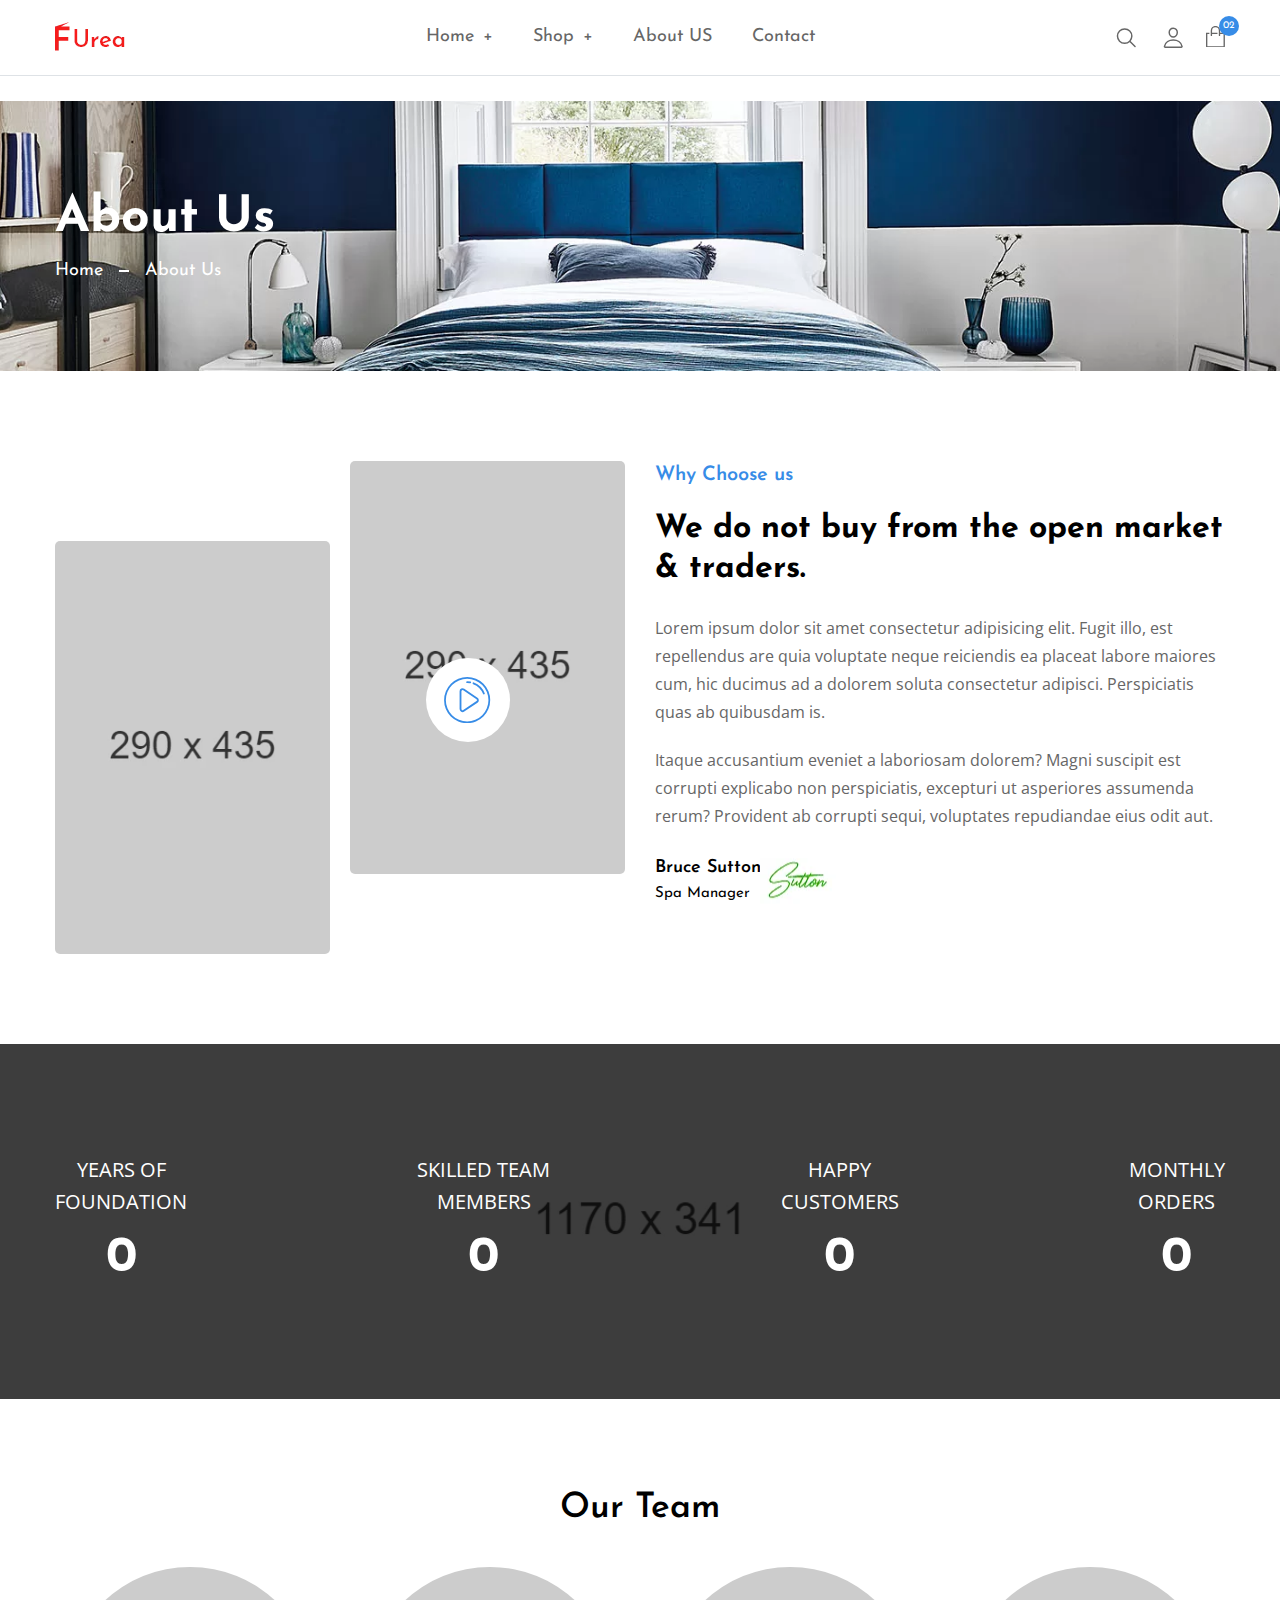
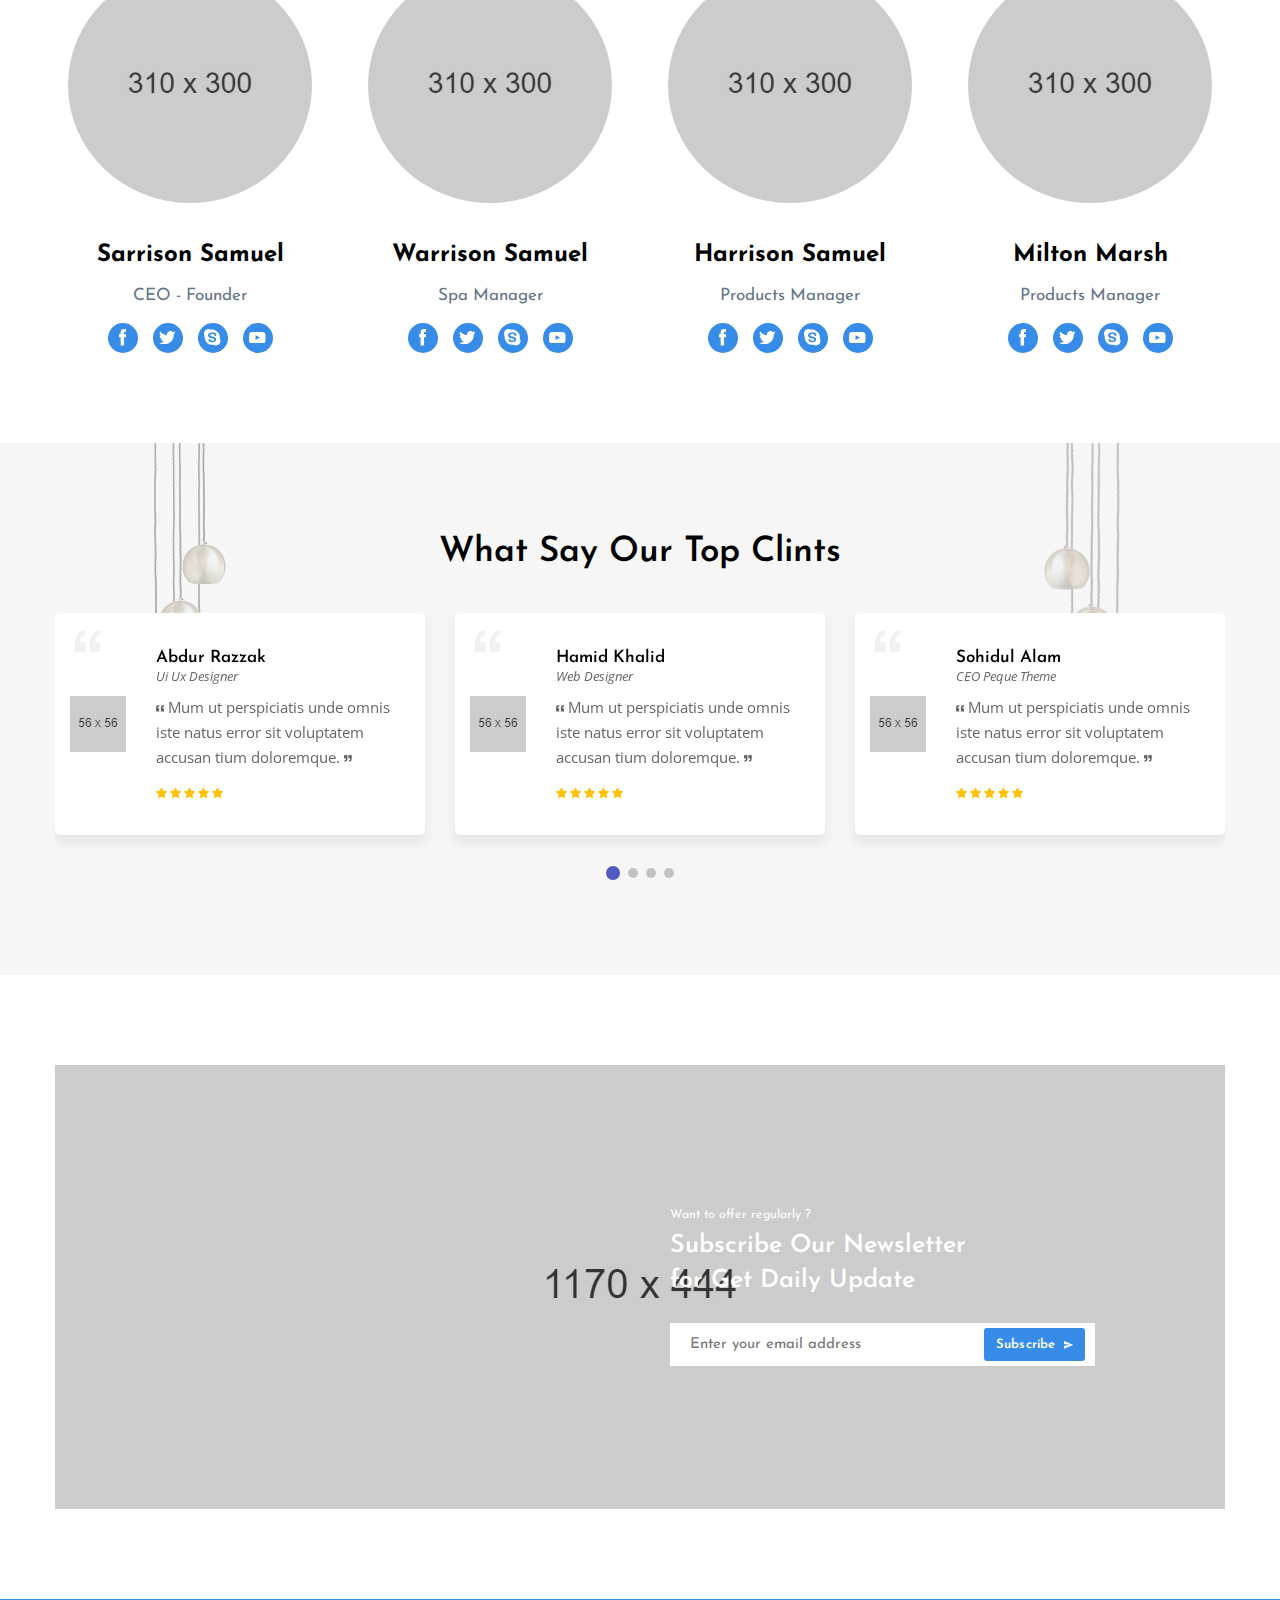
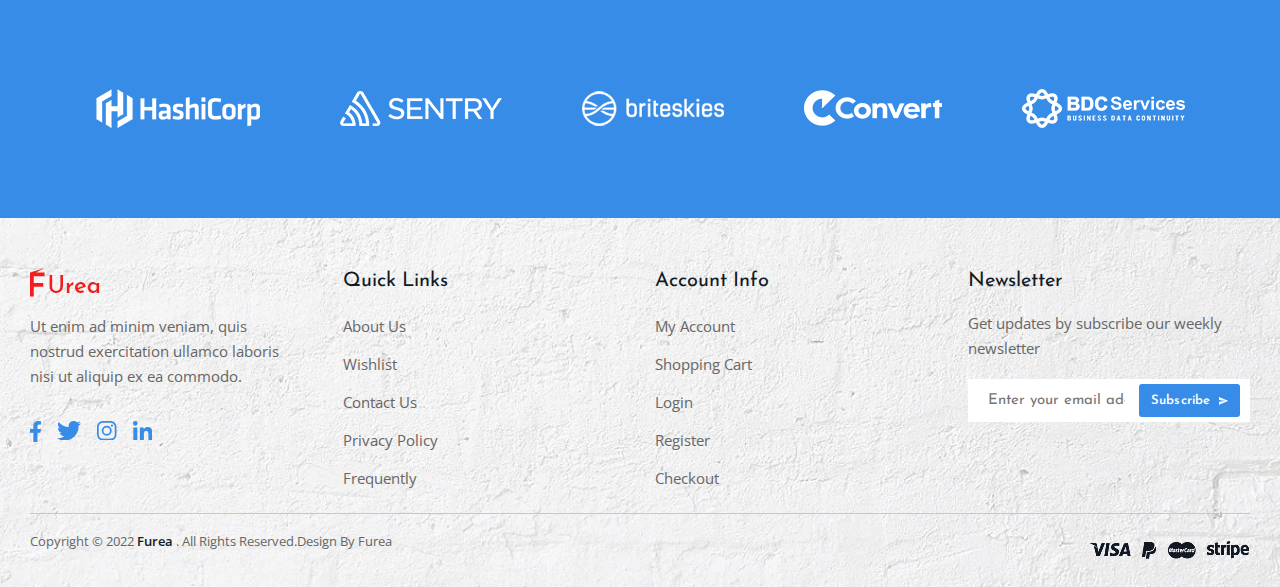
<file: furea/about.html>
<!doctype html>
<html lang="en">

<head>
  <meta charset="utf-8">
  <title>Furea - About Us</title>
  <meta name="description" content="Morden Bootstrap HTML5 Template">
  <meta name="viewport" content="width=device-width, initial-scale=1">
  <link rel="shortcut icon" type="image/x-icon" href="assets/img/favicon.ico">
    
  <!-- ======= All CSS Plugins here ======== -->
  <link rel="stylesheet" href="assets/css/plugins/swiper-bundle.min.css">
  <link rel="stylesheet" href="assets/css/plugins/glightbox.min.css">
  <link href="https://fonts.googleapis.com/css2?family=Josefin+Sans:ital,wght@0,300;0,400;0,500;0,600;0,700;1,300;1,400;1,500;1,600;1,700&family=Open+Sans:ital,wght@0,300;0,400;0,500;0,600;0,700;0,800;1,300;1,400;1,500;1,600;1,700;1,800&display=swap" rel="stylesheet">
  
  <!-- Plugin css -->
  <link rel="stylesheet" href="assets/css/vendor/bootstrap.min.css">
  
  <!-- Custom Style CSS -->
  <link rel="stylesheet" href="assets/css/style.css">
</head>

<body>

    <!-- Start header area -->
   <header class="header__section header__others border-bottom header__transparent mb-30">
        <!-- <div class="header__topbar bg__primary">
            <div class="container">
                <div class="header__topbar--inner d-flex align-items-center justify-content-between">
                    <div class="header__shipping">
                        <p class="header__shipping--text text-white">Get Up To 80% off In your first Offer!</p>
                    </div>
                    <div class="language__currency d-none d-lg-block">
                        <ul class="d-flex align-items-center">
                            <li class="language__currency--list">
                                <a class="account__currency--link text-white" href="#">
                                    <img src="assets/img/icon/usd-icon.webp" alt="currency">
                                    <span>Currency</span> 
                                    <svg xmlns="http://www.w3.org/2000/svg" width="11.797" height="9.05" viewBox="0 0 9.797 6.05">
                                        <path  d="M14.646,8.59,10.9,12.329,7.151,8.59,6,9.741l4.9,4.9,4.9-4.9Z" transform="translate(-6 -8.59)" fill="currentColor" opacity="0.7"/>
                                    </svg>
                                </a>
                                <div class="dropdown__currency">
                                    <ul>
                                        <li class="currency__items"><a class="currency__text" href="#">CAD</a></li>
                                        <li class="currency__items"><a class="currency__text" href="#">CNY</a></li>
                                        <li class="currency__items"><a class="currency__text" href="#">EUR</a></li>
                                        <li class="currency__items"><a class="currency__text" href="#">GBP</a></li>
                                    </ul>
                                </div>
                            </li>
                            <li class="language__currency--list">
                                <a class="language__switcher text-white" href="#">
                                    <img class="language__switcher--icon__img" src="assets/img/icon/language-icon.webp" alt="currency">
                                    <span>Language</span> 
                                    <svg xmlns="http://www.w3.org/2000/svg" width="11.797" height="9.05" viewBox="0 0 9.797 6.05">
                                        <path  d="M14.646,8.59,10.9,12.329,7.151,8.59,6,9.741l4.9,4.9,4.9-4.9Z" transform="translate(-6 -8.59)" fill="currentColor" opacity="0.7"/>
                                    </svg>
                                </a>
                                <div class="dropdown__language">
                                    <ul>
                                        <li class="language__items"><a class="language__text" href="#">France</a></li>
                                        <li class="language__items"><a class="language__text" href="#">Russia</a></li>
                                        <li class="language__items"><a class="language__text" href="#">Spanish</a></li>
                                    </ul>
                                </div>
                            </li>
                        </ul>
                    </div>
                </div>
            </div>
        </div> -->
        <div class="main__header header__sticky">
            <div class="container">
                <div class="main__header--inner position__relative d-flex justify-content-between align-items-center">
                    <div class="offcanvas__header--menu__open ">
                        <a class="offcanvas__header--menu__open--btn" href="javascript:void(0)">
                            <svg xmlns="http://www.w3.org/2000/svg" class="ionicon offcanvas__header--menu__open--svg" viewBox="0 0 512 512"><path fill="currentColor" stroke="currentColor" stroke-linecap="round" stroke-miterlimit="10" stroke-width="32" d="M80 160h352M80 256h352M80 352h352"/></svg>
                            <span class="visually-hidden">Offcanvas Menu Open</span>
                        </a>
                    </div>
                    <div class="main__logo">
                        <a class="main__logo--link" href="index.html"><img class="main__logo--img" src="assets/img/logo/nav-log.webp" alt="logo-img"></a>
                    </div>
                    <div class="header__menu d-none d-lg-block">
                        <nav class="header__menu--navigation">
                            <ul class="d-flex">
                                <li class="header__menu--items style3">
                                    <a class="header__menu--link" href="index.html">Home <span class="menu__plus--icon">+</span></a>
                                    <!-- <ul class="header__sub--menu">
                                        <li class="header__sub--menu__items"><a href="index.html" class="header__sub--menu__link">Home One</a></li>
                                        <li class="header__sub--menu__items"><a href="index-2.html" class="header__sub--menu__link">Home Two</a></li>
                                        <li class="header__sub--menu__items"><a href="index-3.html" class="header__sub--menu__link">Home Three</a></li>
                                    </ul> -->
                                </li>
                                <li class="header__menu--items mega__menu--items style3">
                                    <a class="header__menu--link" href="shop.html">Shop <span class="menu__plus--icon">+</span></a>
                                    <!-- <ul class="header__mega--menu d-flex">
                                        <li class="header__mega--menu__li">
                                            <span class="header__mega--subtitle">Column One</span>
                                            <ul class="header__mega--sub__menu">
                                                <li class="header__mega--sub__menu_li"><a class="header__mega--sub__menu--title" href="shop.html">Shop Left Sidebar</a></li>
                                                <li class="header__mega--sub__menu_li"><a class="header__mega--sub__menu--title" href="shop-right-sidebar.html">Shop Right Sidebar</a></li>
                                                <li class="header__mega--sub__menu_li"><a class="header__mega--sub__menu--title" href="shop-grid.html">Shop Grid</a></li>
                                                <li class="header__mega--sub__menu_li"><a class="header__mega--sub__menu--title" href="shop-grid-list.html">Shop Grid List</a></li>
                                                <li class="header__mega--sub__menu_li"><a class="header__mega--sub__menu--title" href="shop-list.html">Shop List</a></li>
                                            </ul>
                                        </li>
                                        <li class="header__mega--menu__li">
                                            <span class="header__mega--subtitle">Column Two</span>
                                            <ul class="header__mega--sub__menu">
                                                <li class="header__mega--sub__menu_li"><a class="header__mega--sub__menu--title" href="product-details.html">Standard Product</a></li>
                                                <li class="header__mega--sub__menu_li"><a class="header__mega--sub__menu--title" href="product-variable.html">Video Product</a></li>
                                                <li class="header__mega--sub__menu_li"><a class="header__mega--sub__menu--title" href="product-variable.html">Variable Product</a></li>
                                                <li class="header__mega--sub__menu_li"><a class="header__mega--sub__menu--title" href="product-left-sidebar.html">Product Left Sidebar</a></li>
                                                <li class="header__mega--sub__menu_li"><a class="header__mega--sub__menu--title" href="product-gallery.html">Product Gallery</a></li>
                                            </ul>
                                        </li>
                                        <li class="header__mega--menu__li">
                                            <span class="header__mega--subtitle">Column Three</span>
                                            <ul class="header__mega--sub__menu">
                                                <li class="header__mega--sub__menu_li"><a class="header__mega--sub__menu--title" href="my-account.html">My Account</a></li>
                                                <li class="header__mega--sub__menu_li"><a class="header__mega--sub__menu--title" href="my-account-2.html">My Account 2</a></li>
                                                <li class="header__mega--sub__menu_li"><a class="header__mega--sub__menu--title" href="404.html">404 Page</a></li>
                                                <li class="header__mega--sub__menu_li"><a class="header__mega--sub__menu--title" href="login.html">Login Page</a></li>
                                                <li class="header__mega--sub__menu_li"><a class="header__mega--sub__menu--title" href="faq.html">Faq Page</a></li>
                                            </ul>
                                        </li>
                                        <li class="header__mega--menu__li">
                                            <span class="header__mega--subtitle">Column Four</span>
                                            <ul class="header__mega--sub__menu">
                                                <li class="header__mega--sub__menu_li"><a class="header__mega--sub__menu--title" href="compare.html">Compare Pages</a></li>
                                                <li class="header__mega--sub__menu_li"><a class="header__mega--sub__menu--title" href="cart.html">Cart Page</a></li>
                                                <li class="header__mega--sub__menu_li"><a class="header__mega--sub__menu--title" href="checkout.html">Checkout page</a></li>
                                                <li class="header__mega--sub__menu_li"><a class="header__mega--sub__menu--title" href="wishlist.html">Wishlist Page</a></li>
                                                <li class="header__mega--sub__menu_li"><a class="header__mega--sub__menu--title" href="404.html">Error Page</a></li>
                                            </ul>
                                        </li>
                                    </ul> -->
                                </li>
                                <li class="header__menu--items style3">
                                    <a class="header__menu--link" href="about.html">About US </a>  
                                </li>
                                <!-- <li class="header__menu--items style3">
                                    <a class="header__menu--link" href="blog.html">Blog <span class="menu__plus--icon">+</span> </a>
                                    <ul class="header__sub--menu">
                                        <li class="header__sub--menu__items"><a href="blog.html" class="header__sub--menu__link">Blog Grid</a></li>
                                        <li class="header__sub--menu__items"><a href="blog-details.html" class="header__sub--menu__link">Blog Details</a></li>
                                        <li class="header__sub--menu__items"><a href="blog-left-sidebar.html" class="header__sub--menu__link">Blog Left Sidebar</a></li>
                                        <li class="header__sub--menu__items"><a href="blog-right-sidebar.html" class="header__sub--menu__link">Blog Right Sidebar</a></li>
                                    </ul>
                                </li> -->
                                <!-- <li class="header__menu--items style3">
                                    <a class="header__menu--link " href="#">Pages <span class="menu__plus--icon">+</span></a>
                                    <ul class="header__sub--menu">
                                        <li class="header__sub--menu__items"><a href="about.html" class="header__sub--menu__link">About Us</a></li>
                                        <li class="header__sub--menu__items"><a href="contact.html" class="header__sub--menu__link">Contact Us</a></li>
                                        <li class="header__sub--menu__items"><a href="cart.html" class="header__sub--menu__link">Cart Page</a></li>
                                        <li class="header__sub--menu__items"><a href="portfolio.html" class="header__sub--menu__link">Portfolio Page</a></li>
                                        <li class="header__sub--menu__items"><a href="wishlist.html" class="header__sub--menu__link">Wishlist Page</a></li>
                                        <li class="header__sub--menu__items"><a href="login.html" class="header__sub--menu__link">Login Page</a></li>
                                        <li class="header__sub--menu__items"><a href="404.html" class="header__sub--menu__link">Error Page</a></li>
                                    </ul>
                                </li> -->
                                <li class="header__menu--items style3">
                                    <a class="header__menu--link" href="contact.html">Contact </a>  
                                </li>
                            </ul>
                        </nav>
                    </div>
                    <div class="header__account">
                        <ul class="d-flex">
                            <li class="header__account--items  header__account--search__items">
                                <a class="header__account--btn search__open--btn" href="javascript:void(0)">
                                    <svg class="header__search--button__svg" xmlns="http://www.w3.org/2000/svg" width="26.51" height="23.443" viewBox="0 0 512 512"><path d="M221.09 64a157.09 157.09 0 10157.09 157.09A157.1 157.1 0 00221.09 64z" fill="none" stroke="currentColor" stroke-miterlimit="10" stroke-width="32"/><path fill="none" stroke="currentColor" stroke-linecap="round" stroke-miterlimit="10" stroke-width="32" d="M338.29 338.29L448 448"/></svg>  
                                    <span class="visually-hidden">Search</span>
                                </a>
                            </li>
                            <li class="header__account--items">
                                <a class="header__account--btn" href="my-account.html">
                                    <svg xmlns="http://www.w3.org/2000/svg"  width="26.51" height="23.443" viewBox="0 0 512 512"><path d="M344 144c-3.92 52.87-44 96-88 96s-84.15-43.12-88-96c-4-55 35-96 88-96s92 42 88 96z" fill="none" stroke="currentColor" stroke-linecap="round" stroke-linejoin="round" stroke-width="32"/><path d="M256 304c-87 0-175.3 48-191.64 138.6C62.39 453.52 68.57 464 80 464h352c11.44 0 17.62-10.48 15.65-21.4C431.3 352 343 304 256 304z" fill="none" stroke="currentColor" stroke-miterlimit="10" stroke-width="32"/></svg> 
                                    <span class="visually-hidden">My Account</span>
                                </a>
                            </li>
                            <li class="header__account--items d-sm-none">
                                <a class="header__account--btn" href="wishlist.html">
                                    <svg xmlns="http://www.w3.org/2000/svg" width="24.526" height="21.82" viewBox="0 0 24.526 21.82">
                                        <path  d="M12.263,21.82a1.438,1.438,0,0,1-.948-.356c-.991-.866-1.946-1.681-2.789-2.4l0,0a51.865,51.865,0,0,1-6.089-5.715A9.129,9.129,0,0,1,0,7.371,7.666,7.666,0,0,1,1.946,2.135,6.6,6.6,0,0,1,6.852,0a6.169,6.169,0,0,1,3.854,1.33,7.884,7.884,0,0,1,1.558,1.627A7.885,7.885,0,0,1,13.821,1.33,6.169,6.169,0,0,1,17.675,0,6.6,6.6,0,0,1,22.58,2.135a7.665,7.665,0,0,1,1.945,5.235,9.128,9.128,0,0,1-2.432,5.975,51.86,51.86,0,0,1-6.089,5.715c-.844.719-1.8,1.535-2.794,2.4a1.439,1.439,0,0,1-.948.356ZM6.852,1.437A5.174,5.174,0,0,0,3,3.109,6.236,6.236,0,0,0,1.437,7.371a7.681,7.681,0,0,0,2.1,5.059,51.039,51.039,0,0,0,5.915,5.539l0,0c.846.721,1.8,1.538,2.8,2.411,1-.874,1.965-1.693,2.812-2.415a51.052,51.052,0,0,0,5.914-5.538,7.682,7.682,0,0,0,2.1-5.059,6.236,6.236,0,0,0-1.565-4.262,5.174,5.174,0,0,0-3.85-1.672A4.765,4.765,0,0,0,14.7,2.467a6.971,6.971,0,0,0-1.658,1.918.907.907,0,0,1-1.558,0A6.965,6.965,0,0,0,9.826,2.467a4.765,4.765,0,0,0-2.975-1.03Zm0,0" transform="translate(0 0)" fill="currentColor"/>
                                    </svg>
                                    
                                    <span class="items__count wishlist">02</span> 
                                </a>
                            </li>
                            <li class="header__account--items">
                                <a class="header__account--btn minicart__open--btn" href="javascript:void(0)">
                                    <svg xmlns="http://www.w3.org/2000/svg" width="18.897" height="21.565" viewBox="0 0 18.897 21.565">
                                        <path  d="M16.84,8.082V6.091a4.725,4.725,0,1,0-9.449,0v4.725a.675.675,0,0,0,1.35,0V9.432h5.4V8.082h-5.4V6.091a3.375,3.375,0,0,1,6.75,0v4.691a.675.675,0,1,0,1.35,0V9.433h3.374V21.581H4.017V9.432H6.041V8.082H2.667V21.641a1.289,1.289,0,0,0,1.289,1.29h16.32a1.289,1.289,0,0,0,1.289-1.29V8.082Z" transform="translate(-2.667 -1.366)" fill="currentColor"/>
                                    </svg>
                                    <span class="items__count">02</span> 
                                </a>
                            </li>
                        </ul>
                    </div>
                </div>
            </div>
        </div>
        <!-- Start Offcanvas header menu -->
        <div class="offcanvas__header" tabindex="-1">
            <div class="offcanvas__inner">
                <div class="offcanvas__logo">
                    <a class="offcanvas__logo_link" href="index.html">
                        <img src="assets/img/logo/nav-log.webp" alt="Furea Logo">
                    </a>
                    <button class="offcanvas__close--btn" aria-label="offcanvas close btn">close</button>
                </div>
                <nav class="offcanvas__menu">
                    <ul class="offcanvas__menu_ul">
                        <li class="offcanvas__menu_li">
                            <a class="offcanvas__menu_item" href="index.html">Home</a>
                            <ul class="offcanvas__sub_menu">
                                <li class="offcanvas__sub_menu_li"><a href="index.html" class="offcanvas__sub_menu_item">Home One</a></li>
                                <li class="offcanvas__sub_menu_li"><a href="index-2.html" class="offcanvas__sub_menu_item">Home Two</a></li>
                                <li class="offcanvas__sub_menu_li"><a href="index-3.html" class="offcanvas__sub_menu_item">Home Three</a></li>
                            </ul>
                        </li>
                        <li class="offcanvas__menu_li">
                            <a class="offcanvas__menu_item" href="#">Shop</a>
                            <ul class="offcanvas__sub_menu">
                                <li class="offcanvas__sub_menu_li">
                                    <a href="#" class="offcanvas__sub_menu_item">Column One</a>
                                    <ul class="offcanvas__sub_menu">
                                        <li class="offcanvas__sub_menu_li"><a class="offcanvas__sub_menu_item" href="shop.html">Shop Left Sidebar</a></li>
                                        <li class="offcanvas__sub_menu_li"><a class="offcanvas__sub_menu_item" href="shop-right-sidebar.html">Shop Right Sidebar</a></li>
                                        <li class="offcanvas__sub_menu_li"><a class="offcanvas__sub_menu_item" href="shop-grid.html">Shop Grid</a></li>
                                        <li class="offcanvas__sub_menu_li"><a class="offcanvas__sub_menu_item" href="shop-grid-list.html">Shop Grid List</a></li>
                                        <li class="offcanvas__sub_menu_li"><a class="offcanvas__sub_menu_item" href="shop-list.html">Shop List</a></li>
                                    </ul>
                                </li>
                                <li class="offcanvas__sub_menu_li">
                                    <a href="#" class="offcanvas__sub_menu_item">Column Two</a>
                                    <ul class="offcanvas__sub_menu">
                                        <li class="offcanvas__sub_menu_li"><a class="offcanvas__sub_menu_item" href="product-details.html">Standard Product</a></li>
                                        <li class="offcanvas__sub_menu_li"><a class="offcanvas__sub_menu_item" href="product-variable.html">Video Product</a></li>
                                        <li class="offcanvas__sub_menu_li"><a class="offcanvas__sub_menu_item" href="product-variable.html">Variable Product</a></li>
                                        <li class="offcanvas__sub_menu_li"><a class="offcanvas__sub_menu_item" href="product-left-sidebar.html">Product Left Sidebar</a></li>
                                        <li class="offcanvas__sub_menu_li"><a class="offcanvas__sub_menu_item" href="product-gallery.html">Product Gallery</a></li>
                                    </ul>
                                </li>
                                <li class="offcanvas__sub_menu_li">
                                    <a href="#" class="offcanvas__sub_menu_item">Column Three</a>
                                    <ul class="offcanvas__sub_menu">
                                        <li class="offcanvas__sub_menu_li"><a class="offcanvas__sub_menu_item" href="my-account.html">My Account</a></li>
                                        <li class="offcanvas__sub_menu_li"><a class="offcanvas__sub_menu_item" href="my-account-2.html">My Account 2</a></li>
                                        <li class="offcanvas__sub_menu_li"><a class="offcanvas__sub_menu_item" href="404.html">404 Page</a></li>
                                        <li class="offcanvas__sub_menu_li"><a class="offcanvas__sub_menu_item" href="login.html">Login Page</a></li>
                                        <li class="offcanvas__sub_menu_li"><a class="offcanvas__sub_menu_item" href="faq.html">Faq Page</a></li>
                                    </ul>
                                </li>
                                <li class="offcanvas__sub_menu_li">
                                    <a href="#" class="offcanvas__sub_menu_item">Column Four</a>
                                    <ul class="offcanvas__sub_menu">
                                        <li class="offcanvas__sub_menu_li"><a class="offcanvas__sub_menu_item" href="compare.html">Compare Pages</a></li>
                                        <li class="offcanvas__sub_menu_li"><a class="offcanvas__sub_menu_item" href="cart.html">Cart Page</a></li>
                                        <li class="offcanvas__sub_menu_li"><a class="offcanvas__sub_menu_item" href="checkout.html">Checkout page</a></li>
                                        <li class="offcanvas__sub_menu_li"><a class="offcanvas__sub_menu_item" href="wishlist.html">Wishlist Page</a></li>
                                        <li class="offcanvas__sub_menu_li"><a class="offcanvas__sub_menu_item" href="404.html">Error Page</a></li>
                                    </ul>
                                </li>
                            </ul>
                        </li>
                        <li class="offcanvas__menu_li">
                            <a class="offcanvas__menu_item" href="#">Blog</a>
                            <ul class="offcanvas__sub_menu">
                                <li class="offcanvas__sub_menu_li"><a href="blog.html" class="offcanvas__sub_menu_item">Blog Grid</a></li>
                                <li class="offcanvas__sub_menu_li"><a href="blog-details.html" class="offcanvas__sub_menu_item">Blog Details</a></li>
                                <li class="offcanvas__sub_menu_li"><a href="blog-left-sidebar.html" class="offcanvas__sub_menu_item">Blog Left Sidebar</a></li>
                                <li class="offcanvas__sub_menu_li"><a href="blog-right-sidebar.html" class="offcanvas__sub_menu_item">Blog Right Sidebar</a></li>
                            </ul>
                        </li>
                        <li class="offcanvas__menu_li">
                            <a class="offcanvas__menu_item" href="#">Pages</a>
                            <ul class="offcanvas__sub_menu">
                                <li class="offcanvas__sub_menu_li"><a href="about.html" class="offcanvas__sub_menu_item">About Us</a></li>
                                <li class="offcanvas__sub_menu_li"><a href="contact.html" class="offcanvas__sub_menu_item">Contact Us</a></li>
                                <li class="offcanvas__sub_menu_li"><a href="cart.html" class="offcanvas__sub_menu_item">Cart Page</a></li>
                                <li class="offcanvas__sub_menu_li"><a href="portfolio.html" class="offcanvas__sub_menu_item">Portfolio Page</a></li>
                                <li class="offcanvas__sub_menu_li"><a href="wishlist.html" class="offcanvas__sub_menu_item">Wishlist Page</a></li>
                                <li class="offcanvas__sub_menu_li"><a href="login.html" class="offcanvas__sub_menu_item">Login Page</a></li>
                                <li class="offcanvas__sub_menu_li"><a href="404.html" class="offcanvas__sub_menu_item">Error Page</a></li>
                            </ul>
                        </li>
                        <li class="offcanvas__menu_li"><a class="offcanvas__menu_item" href="about.html">About</a></li>
                        <li class="offcanvas__menu_li"><a class="offcanvas__menu_item" href="contact.html">Contact</a></li>
                    </ul>
                    <div class="offcanvas__account--items">
                        <a class="offcanvas__account--items__btn d-flex align-items-center" href="login.html">
                        <span class="offcanvas__account--items__icon"> 
                            <svg xmlns="http://www.w3.org/2000/svg"  width="20.51" height="19.443" viewBox="0 0 512 512"><path d="M344 144c-3.92 52.87-44 96-88 96s-84.15-43.12-88-96c-4-55 35-96 88-96s92 42 88 96z" fill="none" stroke="currentColor" stroke-linecap="round" stroke-linejoin="round" stroke-width="32"/><path d="M256 304c-87 0-175.3 48-191.64 138.6C62.39 453.52 68.57 464 80 464h352c11.44 0 17.62-10.48 15.65-21.4C431.3 352 343 304 256 304z" fill="none" stroke="currentColor" stroke-miterlimit="10" stroke-width="32"/></svg> 
                            </span>
                        <span class="offcanvas__account--items__label">Login / Register</span>
                        </a>
                    </div>
                    <div class="language__currency">
                        <ul class="d-flex align-items-center">
                            <li class="language__currency--list">
                                <a class="offcanvas__language--switcher" href="#">
                                    <img class="language__switcher--icon__img" src="assets/img/icon/language-icon.webp" alt="currency">
                                    <span>English</span> 
                                    <svg xmlns="http://www.w3.org/2000/svg" width="11.797" height="9.05" viewBox="0 0 9.797 6.05">
                                        <path  d="M14.646,8.59,10.9,12.329,7.151,8.59,6,9.741l4.9,4.9,4.9-4.9Z" transform="translate(-6 -8.59)" fill="currentColor" opacity="0.7"/>
                                    </svg>
                                </a>
                                <div class="offcanvas__dropdown--language">
                                    <ul>
                                        <li class="language__items"><a class="language__text" href="#">France</a></li>
                                        <li class="language__items"><a class="language__text" href="#">Russia</a></li>
                                        <li class="language__items"><a class="language__text" href="#">Spanish</a></li>
                                    </ul>
                                </div>
                            </li>
                            <li class="language__currency--list">
                                <a class="offcanvas__account--currency__menu" href="#">
                                    <img src="assets/img/icon/usd-icon.webp" alt="currency">
                                    <span>$ US Dollar</span> 
                                    <svg xmlns="http://www.w3.org/2000/svg" width="11.797" height="9.05" viewBox="0 0 9.797 6.05">
                                        <path  d="M14.646,8.59,10.9,12.329,7.151,8.59,6,9.741l4.9,4.9,4.9-4.9Z" transform="translate(-6 -8.59)" fill="currentColor" opacity="0.7"/>
                                    </svg>
                                </a>
                                <div class="offcanvas__account--currency__submenu">
                                    <ul>
                                        <li class="currency__items"><a class="currency__text" href="#">CAD</a></li>
                                        <li class="currency__items"><a class="currency__text" href="#">CNY</a></li>
                                        <li class="currency__items"><a class="currency__text" href="#">EUR</a></li>
                                        <li class="currency__items"><a class="currency__text" href="#">GBP</a></li>
                                    </ul>
                                </div>
                            </li>
                        </ul>
                    </div>
                </nav>
            </div>
        </div>
        <!-- End Offcanvas header menu -->

        <!-- Start Offcanvas stikcy toolbar -->
        <div class="offcanvas__stikcy--toolbar" tabindex="-1">
            <ul class="d-flex justify-content-between">
                <li class="offcanvas__stikcy--toolbar__list">
                    <a class="offcanvas__stikcy--toolbar__btn" href="index.html">
                    <span class="offcanvas__stikcy--toolbar__icon"> 
                        <svg xmlns="http://www.w3.org/2000/svg" fill="none" width="21.51" height="21.443" viewBox="0 0 22 17"><path fill="currentColor" d="M20.9141 7.93359c.1406.11719.2109.26953.2109.45703 0 .14063-.0469.25782-.1406.35157l-.3516.42187c-.1172.14063-.2578.21094-.4219.21094-.1406 0-.2578-.04688-.3515-.14062l-.9844-.77344V15c0 .3047-.1172.5625-.3516.7734-.2109.2344-.4687.3516-.7734.3516h-4.5c-.3047 0-.5742-.1172-.8086-.3516-.2109-.2109-.3164-.4687-.3164-.7734v-3.6562h-2.25V15c0 .3047-.11719.5625-.35156.7734-.21094.2344-.46875.3516-.77344.3516h-4.5c-.30469 0-.57422-.1172-.80859-.3516-.21094-.2109-.31641-.4687-.31641-.7734V8.46094l-.94922.77344c-.11719.09374-.24609.14062-.38672.14062-.16406 0-.30468-.07031-.42187-.21094l-.35157-.42187C.921875 8.625.875 8.50781.875 8.39062c0-.1875.070312-.33984.21094-.45703L9.73438.832031C10.1094.527344 10.5312.375 11 .375s.8906.152344 1.2656.457031l8.6485 7.101559zm-3.7266 6.50391V7.05469L11 1.99219l-6.1875 5.0625v7.38281h3.375v-3.6563c0-.3046.10547-.5624.31641-.7734.23437-.23436.5039-.35155.80859-.35155h3.375c.3047 0 .5625.11719.7734.35155.2344.211.3516.4688.3516.7734v3.6563h3.375z"></path></svg>
                        </span>
                    <span class="offcanvas__stikcy--toolbar__label">Home</span>
                    </a>
                </li>
                <li class="offcanvas__stikcy--toolbar__list">
                    <a class="offcanvas__stikcy--toolbar__btn" href="shop.html">
                    <span class="offcanvas__stikcy--toolbar__icon"> 
                        <svg fill="currentColor" xmlns="http://www.w3.org/2000/svg" width="18.51" height="17.443" viewBox="0 0 448 512"><path d="M416 32H32A32 32 0 0 0 0 64v384a32 32 0 0 0 32 32h384a32 32 0 0 0 32-32V64a32 32 0 0 0-32-32zm-16 48v152H248V80zm-200 0v152H48V80zM48 432V280h152v152zm200 0V280h152v152z"></path></svg>
                        </span>
                    <span class="offcanvas__stikcy--toolbar__label">Shop</span>
                    </a>
                </li>
                <li class="offcanvas__stikcy--toolbar__list ">
                    <a class="offcanvas__stikcy--toolbar__btn search__open--btn" href="javascript:void(0)">
                        <span class="offcanvas__stikcy--toolbar__icon"> 
                            <svg xmlns="http://www.w3.org/2000/svg"  width="22.51" height="20.443" viewBox="0 0 512 512"><path d="M221.09 64a157.09 157.09 0 10157.09 157.09A157.1 157.1 0 00221.09 64z" fill="none" stroke="currentColor" stroke-miterlimit="10" stroke-width="32"/><path fill="none" stroke="currentColor" stroke-linecap="round" stroke-miterlimit="10" stroke-width="32" d="M338.29 338.29L448 448"/></svg>   
                        </span>
                    <span class="offcanvas__stikcy--toolbar__label">Search</span>
                    </a>
                </li>
                <li class="offcanvas__stikcy--toolbar__list">
                    <a class="offcanvas__stikcy--toolbar__btn minicart__open--btn" href="javascript:void(0)">
                        <span class="offcanvas__stikcy--toolbar__icon"> 
                            <svg xmlns="http://www.w3.org/2000/svg" width="18.51" height="15.443" viewBox="0 0 18.51 15.443">
                            <path  d="M79.963,138.379l-13.358,0-.56-1.927a.871.871,0,0,0-.6-.592l-1.961-.529a.91.91,0,0,0-.226-.03.864.864,0,0,0-.226,1.7l1.491.4,3.026,10.919a1.277,1.277,0,1,0,1.844,1.144.358.358,0,0,0,0-.049h6.163c0,.017,0,.034,0,.049a1.277,1.277,0,1,0,1.434-1.267c-1.531-.247-7.783-.55-7.783-.55l-.205-.8h7.8a.9.9,0,0,0,.863-.651l1.688-5.943h.62a.936.936,0,1,0,0-1.872Zm-9.934,6.474H68.568c-.04,0-.1.008-.125-.085-.034-.118-.082-.283-.082-.283l-1.146-4.037a.061.061,0,0,1,.011-.057.064.064,0,0,1,.053-.025h1.777a.064.064,0,0,1,.063.051l.969,4.34,0,.013a.058.058,0,0,1,0,.019A.063.063,0,0,1,70.03,144.853Zm3.731-4.41-.789,4.359a.066.066,0,0,1-.063.051h-1.1a.064.064,0,0,1-.063-.051l-.789-4.357a.064.064,0,0,1,.013-.055.07.07,0,0,1,.051-.025H73.7a.06.06,0,0,1,.051.025A.064.064,0,0,1,73.76,140.443Zm3.737,0L76.26,144.8a.068.068,0,0,1-.063.049H74.684a.063.063,0,0,1-.051-.025.064.064,0,0,1-.013-.055l.973-4.357a.066.066,0,0,1,.063-.051h1.777a.071.071,0,0,1,.053.025A.076.076,0,0,1,77.5,140.448Z" transform="translate(-62.393 -135.3)" fill="currentColor"/>
                            </svg> 
                        </span>
                        <span class="offcanvas__stikcy--toolbar__label">Cart</span>
                        <span class="items__count">3</span> 
                    </a>
                </li>
                <li class="offcanvas__stikcy--toolbar__list">
                    <a class="offcanvas__stikcy--toolbar__btn" href="wishlist.html">
                        <span class="offcanvas__stikcy--toolbar__icon"> 
                            <svg xmlns="http://www.w3.org/2000/svg" width="18.541" height="15.557" viewBox="0 0 18.541 15.557">
                            <path  d="M71.775,135.51a5.153,5.153,0,0,1,1.267-1.524,4.986,4.986,0,0,1,6.584.358,4.728,4.728,0,0,1,1.174,4.914,10.458,10.458,0,0,1-2.132,3.808,22.591,22.591,0,0,1-5.4,4.558c-.445.282-.9.549-1.356.812a.306.306,0,0,1-.254.013,25.491,25.491,0,0,1-6.279-4.8,11.648,11.648,0,0,1-2.52-4.009,4.957,4.957,0,0,1,.028-3.787,4.629,4.629,0,0,1,3.744-2.863,4.782,4.782,0,0,1,5.086,2.447c.013.019.025.034.057.076Z" transform="translate(-62.498 -132.915)" fill="currentColor"/>
                            </svg> 
                        </span>
                        <span class="offcanvas__stikcy--toolbar__label">Wishlist</span>
                        <span class="items__count wishlist__count">3</span> 
                    </a>
                </li>
            </ul>
        </div>
        <!-- End Offcanvas stikcy toolbar -->

        <!-- Start offCanvas minicart -->
        <div class="offCanvas__minicart" tabindex="-1">
            <div class="minicart__header ">
                <div class="minicart__header--top d-flex justify-content-between align-items-center">
                    <h3 class="minicart__title"> Shopping Cart</h3>
                    <button class="minicart__close--btn" aria-label="minicart close btn">
                        <svg class="minicart__close--icon" xmlns="http://www.w3.org/2000/svg"  viewBox="0 0 512 512"><path fill="currentColor" stroke="currentColor" stroke-linecap="round" stroke-linejoin="round" stroke-width="32" d="M368 368L144 144M368 144L144 368"/></svg>
                    </button>
                </div>
                <p class="minicart__header--desc">The organic foods products are limited</p>
            </div>
            <div class="minicart__product">
                <div class="minicart__product--items d-flex">
                    <div class="minicart__thumbnail">
                        <a href="product-details.html"><img src="assets/img/product/product1.webp" alt="prduct-img"></a>
                    </div>
                    <div class="minicart__text">
                        <h4 class="minicart__subtitle"><a href="product-details.html">The is Garden Vegetable.</a></h4>
                        <span class="color__variant"><b>Color:</b> Beige</span>
                        <div class="minicart__price">
                            <span class="current__price">$125.00</span>
                            <span class="old__price">$140.00</span>
                        </div>
                        <div class="minicart__text--footer d-flex align-items-center">
                            <div class="quantity__box minicart__quantity">
                                <button type="button" class="quantity__value decrease" aria-label="quantity value" value="Decrease Value">-</button>
                                <label>
                                    <input type="number" class="quantity__number" value="1" />
                                </label>
                                <button type="button" class="quantity__value increase" aria-label="quantity value" value="Increase Value">+</button>
                            </div>
                            <button class="minicart__product--remove" aria-label="minicart remove btn">Remove</button>
                        </div>
                    </div>
                </div>
                <div class="minicart__product--items d-flex">
                    <div class="minicart__thumbnail">
                        <a href="product-details.html"><img src="assets/img/product/product2.webp" alt="prduct-img"></a>
                    </div>
                    <div class="minicart__text">
                        <h4 class="minicart__subtitle"><a href="product-details.html">Fresh Tomatoe is organic.</a></h4>
                        <span class="color__variant"><b>Color:</b> Green</span>
                        <div class="minicart__price">
                            <span class="current__price">$115.00</span>
                            <span class="old__price">$130.00</span>
                        </div>
                        <div class="minicart__text--footer d-flex align-items-center">
                            <div class="quantity__box minicart__quantity">
                                <button type="button" class="quantity__value decrease" aria-label="quantity value" value="Decrease Value">-</button>
                                <label>
                                    <input type="number" class="quantity__number" value="1" />
                                </label>
                                <button type="button" class="quantity__value increase" aria-label="quantity value" value="Increase Value">+</button>
                            </div>
                            <button class="minicart__product--remove" aria-label="minicart remove btn">Remove</button>
                        </div>
                    </div>
                </div>
            </div>
            <div class="minicart__amount">
                <div class="minicart__amount_list d-flex justify-content-between">
                    <span>Sub Total:</span>
                    <span><b>$240.00</b></span>
                </div>
                <div class="minicart__amount_list d-flex justify-content-between">
                    <span>Total:</span>
                    <span><b>$240.00</b></span>
                </div>
            </div>
            <div class="minicart__conditions text-center">
                <input class="minicart__conditions--input" id="accept" type="checkbox">
                <label class="minicart__conditions--label" for="accept">I agree with the <a class="minicart__conditions--link" href="privacy-policy.html">Privacy And Policy</a></label>
            </div>
            <div class="minicart__button d-flex justify-content-center">
                <a class="primary__btn minicart__button--link" href="cart.html">View cart</a>
                <a class="primary__btn minicart__button--link" href="checkout.html">Checkout</a>
            </div>
        </div>
        <!-- End offCanvas minicart -->

        <!-- Start serch box area -->
        <div class="predictive__search--box " tabindex="-1">
            <div class="predictive__search--box__inner">
                <h2 class="predictive__search--title">Search Products</h2>
                <form class="predictive__search--form" action="#">
                    <label>
                        <input class="predictive__search--input" placeholder="Search Here" type="text">
                    </label>
                    <button class="predictive__search--button" aria-label="search button"><svg class="header__search--button__svg" xmlns="http://www.w3.org/2000/svg" width="30.51" height="25.443" viewBox="0 0 512 512"><path d="M221.09 64a157.09 157.09 0 10157.09 157.09A157.1 157.1 0 00221.09 64z" fill="none" stroke="currentColor" stroke-miterlimit="10" stroke-width="32"/><path fill="none" stroke="currentColor" stroke-linecap="round" stroke-miterlimit="10" stroke-width="32" d="M338.29 338.29L448 448"/></svg>  </button>
                </form>
            </div>
            <button class="predictive__search--close__btn" aria-label="search close btn">
                <svg class="predictive__search--close__icon" xmlns="http://www.w3.org/2000/svg" width="40.51" height="30.443"  viewBox="0 0 512 512"><path fill="currentColor" stroke="currentColor" stroke-linecap="round" stroke-linejoin="round" stroke-width="32" d="M368 368L144 144M368 144L144 368"/></svg>
            </button>
        </div>
        <!-- End serch box area -->
    </header>
    <!-- End header area -->

    <main class="main__content_wrapper">
        
        <!-- Start breadcrumb section -->
        <section class="breadcrumb__section breadcrumb__bg">
            <div class="container">
                <div class="row row-cols-1">
                    <div class="col">
                        <div class="breadcrumb__content">
                            <h1 class="breadcrumb__content--title text-white mb-10">About Us</h1>
                            <ul class="breadcrumb__content--menu d-flex">
                                <li class="breadcrumb__content--menu__items"><a class="text-white" href="index.html">Home</a></li>
                                <li class="breadcrumb__content--menu__items"><span class="text-white">About Us</span></li>
                            </ul>
                        </div>
                    </div>
                </div>
            </div>
        </section>
        <!-- End breadcrumb section -->

        <!-- Start about section -->
        <section class="about__section section--padding mb-95">
            <div class="container">
                <div class="row">
                    <div class="col-lg-6">
                        <div class="about__thumbnail d-flex">
                            <div class="about__thumbnail--items">
                                <img class="about__thumbnail--img border-radius-5 display-block" src="assets/img/other/about-thumb-list1.webp" alt="about-thumbnail">
                            </div>
                            <div class="about__thumbnail--items position__relative">
                                <img class="about__thumbnail--img border-radius-5 display-block" src="assets/img/other/about-thumb-list2.webp" alt="about-thumbnail">
                                <div class="banner__bideo--play about__thumbnail--play">
                                    <a class="bideo__play--icon glightbox" href="https://vimeo.com/115041822" data-gallery="video">
                                        <svg id="play" xmlns="http://www.w3.org/2000/svg" width="46.302" height="46.302" viewBox="0 0 46.302 46.302">
                                            <g id="Group_193" data-name="Group 193" transform="translate(0 0)">
                                            <path id="Path_116" data-name="Path 116" d="M39.521,6.781a23.151,23.151,0,0,0-32.74,32.74,23.151,23.151,0,0,0,32.74-32.74ZM23.151,44.457A21.306,21.306,0,1,1,44.457,23.151,21.33,21.33,0,0,1,23.151,44.457Z" fill="currentColor"></path>
                                            <g id="Group_188" data-name="Group 188" transform="translate(15.588 11.19)">
                                                <g id="Group_187" data-name="Group 187">
                                                <path id="Path_117" data-name="Path 117" d="M190.3,133.213l-13.256-8.964a3,3,0,0,0-4.674,2.482v17.929a2.994,2.994,0,0,0,4.674,2.481l13.256-8.964a3,3,0,0,0,0-4.963Zm-1.033,3.435-13.256,8.964a1.151,1.151,0,0,1-1.8-.953V126.73a1.134,1.134,0,0,1,.611-1.017,1.134,1.134,0,0,1,1.185.063l13.256,8.964a1.151,1.151,0,0,1,0,1.907Z" transform="translate(-172.366 -123.734)" fill="currentColor"></path>
                                                </g>
                                            </g>
                                            <g id="Group_190" data-name="Group 190" transform="translate(28.593 5.401)">
                                                <g id="Group_189" data-name="Group 189">
                                                <path id="Path_118" data-name="Path 118" d="M328.31,70.492a18.965,18.965,0,0,0-10.886-10.708.922.922,0,1,0-.653,1.725,17.117,17.117,0,0,1,9.825,9.664.922.922,0,1,0,1.714-.682Z" transform="translate(-316.174 -59.724)" fill="currentColor"></path>
                                                </g>
                                            </g>
                                            <g id="Group_192" data-name="Group 192" transform="translate(22.228 4.243)">
                                                <g id="Group_191" data-name="Group 191">
                                                <path id="Path_119" data-name="Path 119" d="M249.922,47.187a19.08,19.08,0,0,0-3.2-.27.922.922,0,0,0,0,1.845,17.245,17.245,0,0,1,2.889.243.922.922,0,1,0,.31-1.818Z" transform="translate(-245.801 -46.917)" fill="currentColor"></path>
                                                </g>
                                            </g>
                                            </g>
                                        </svg>
                                        <span class="visually-hidden">Play</span>
                                    </a>
                                </div>
                            </div>
                        </div>
                    </div>
                    <div class="col-lg-6">
                        <div class="about__content">
                            <span class="about__content--subtitle text__secondary mb-20"> Why Choose us</span>
                            <h2 class="about__content--maintitle mb-25">We do not buy from the open market & traders.</h2>
                            <p class="about__content--desc mb-20">Lorem ipsum dolor sit amet consectetur adipisicing elit. Fugit illo, est repellendus are quia voluptate neque reiciendis ea placeat labore maiores cum, hic ducimus ad a dolorem soluta consectetur adipisci. Perspiciatis quas ab quibusdam is.</p>
                            <p class="about__content--desc mb-25">Itaque accusantium eveniet a laboriosam dolorem? Magni suscipit est corrupti explicabo non perspiciatis, excepturi ut asperiores assumenda rerum? Provident ab corrupti sequi, voluptates repudiandae eius odit aut.</p>
                            <div class="about__author position__relative">
                                <h4 class="about__author--name">Bruce Sutton</h4>
                                <span class="about__author--rank">Spa Manager</span>
                                <img class="about__author--signature" src="assets/img/icon/signature.webp" alt="signature">
                            </div>
                        </div>
                    </div>
                </div>
            </div>
        </section>
        <!-- End about section -->
        
        <!-- Start counterup banner section -->
        <div class="counterup__banner--section counterup__banner__bg2" id="funfactId">
            <div class="container">
                <div class="row row-cols-1 align-items-center">
                    <div class="col">
                        <div class="counterup__banner--inner position__relative d-flex align-items-center justify-content-between">
                            <div class="counterup__banner--items text-center">
                                <p class="counterup__banner--items__text text-white">YEARS OF <br>
                                    FOUNDATION</p>
                                <span class="counterup__banner--items__number js-counter text-white" data-count="50">0</span>
                            </div>
                            <div class="counterup__banner--items text-center">
                                <p class="counterup__banner--items__text text-white">SKILLED TEAM <br>
                                    MEMBERS </p>
                                <span class="counterup__banner--items__number js-counter text-white" data-count="100">0</span>
                            </div>
                            <div class="counterup__banner--items text-center">
                                <p class="counterup__banner--items__text text-white">HAPPY <br>
                                    CUSTOMERS</p>
                                <span class="counterup__banner--items__number js-counter text-white" data-count="80">0</span>
                            </div>
                            <div class="counterup__banner--items text-center">
                                <p class="counterup__banner--items__text text-white">MONTHLY <br>
                                    ORDERS</p>
                                <span class="counterup__banner--items__number js-counter text-white" data-count="70">0</span>
                            </div>
                        </div>
                    </div>
                </div>
            </div>
        </div>
        <!-- End counterup banner section -->

        <!-- Start team members section -->
        <section class="team__section section--padding">
            <div class="container">
                <div class="section__heading text-center mb-30">
                    <h2 class="section__heading--maintitle">Our Team</h2>
                </div>
                <div class="team__container">
                    <div class="row">
                        <div class="col-lg-3 col-md-4 col-sm-6 col-6 custom-col">
                            <div class="team__items text-center">
                                <div class="team__thumbnail">
                                    <img class="team__thumbnail--img border-radius-50 display-block" src="assets/img/other/team1.webp" alt="team-thumb">
                                </div>
                                <div class="team__content ">
                                    <h3 class="team__content--title">Sarrison Samuel</h3>
                                    <span class="team__content--subtitle">CEO - Founder</span>
                                    <ul class="team__social d-flex justify-content-center align-items-center">
                                        <li class="team__social--list">
                                            <a class="team__social--icon" target="_blank" href="https://www.facebook.com">
                                                <svg  xmlns="http://www.w3.org/2000/svg" width="7.667" height="16.524" viewBox="0 0 7.667 16.524">
                                                    <path  data-name="Path 237" d="M967.495,353.678h-2.3v8.253h-3.437v-8.253H960.13V350.77h1.624v-1.888a4.087,4.087,0,0,1,.264-1.492,2.9,2.9,0,0,1,1.039-1.379,3.626,3.626,0,0,1,2.153-.6l2.549.019v2.833h-1.851a.732.732,0,0,0-.472.151.8.8,0,0,0-.246.642v1.719H967.8Z" transform="translate(-960.13 -345.407)" fill="currentColor"/>
                                                </svg>
                                                <span class="visually-hidden">Facebook</span>
                                            </a>
                                        </li>
                                        <li class="team__social--list">
                                            <a class="team__social--icon" target="_blank" href="https://twitter.com">
                                                <svg  xmlns="http://www.w3.org/2000/svg" width="16.489" height="13.384" viewBox="0 0 16.489 13.384">
                                                    <path  data-name="Path 303" d="M966.025,1144.2v.433a9.783,9.783,0,0,1-.621,3.388,10.1,10.1,0,0,1-1.845,3.087,9.153,9.153,0,0,1-3.012,2.259,9.825,9.825,0,0,1-4.122.866,9.632,9.632,0,0,1-2.748-.4,9.346,9.346,0,0,1-2.447-1.11q.4.038.809.038a6.723,6.723,0,0,0,2.24-.376,7.022,7.022,0,0,0,1.958-1.054,3.379,3.379,0,0,1-1.958-.687,3.259,3.259,0,0,1-1.186-1.666,3.364,3.364,0,0,0,.621.056,3.488,3.488,0,0,0,.885-.113,3.267,3.267,0,0,1-1.374-.631,3.356,3.356,0,0,1-.969-1.186,3.524,3.524,0,0,1-.367-1.5v-.057a3.172,3.172,0,0,0,1.544.433,3.407,3.407,0,0,1-1.1-1.214,3.308,3.308,0,0,1-.4-1.609,3.362,3.362,0,0,1,.452-1.694,9.652,9.652,0,0,0,6.964,3.538,3.911,3.911,0,0,1-.075-.772,3.293,3.293,0,0,1,.452-1.694,3.409,3.409,0,0,1,1.233-1.233,3.257,3.257,0,0,1,1.685-.461,3.351,3.351,0,0,1,2.466,1.073,6.572,6.572,0,0,0,2.146-.828,3.272,3.272,0,0,1-.574,1.083,3.477,3.477,0,0,1-.913.8,6.869,6.869,0,0,0,1.958-.546A7.074,7.074,0,0,1,966.025,1144.2Z" transform="translate(-951.23 -1140.849)" fill="currentColor"/>
                                                </svg>
                                                <span class="visually-hidden">Twitter</span>
                                            </a>
                                        </li>
                                        <li class="team__social--list">
                                            <a class="team__social--icon" target="_blank" href="https://www.skype.com">
                                                <svg  xmlns="http://www.w3.org/2000/svg" width="16.482" height="16.481" viewBox="0 0 16.482 16.481">
                                                    <path  data-name="Path 284" d="M879,926.615a4.479,4.479,0,0,1,.622-2.317,4.666,4.666,0,0,1,1.676-1.677,4.482,4.482,0,0,1,2.317-.622,4.577,4.577,0,0,1,2.43.678,7.58,7.58,0,0,1,5.048.961,7.561,7.561,0,0,1,3.786,6.593,8,8,0,0,1-.094,1.206,4.676,4.676,0,0,1,.7,2.411,4.53,4.53,0,0,1-.622,2.326,4.62,4.62,0,0,1-1.686,1.686,4.626,4.626,0,0,1-4.756-.075,7.7,7.7,0,0,1-1.187.094,7.623,7.623,0,0,1-7.647-7.647,7.46,7.46,0,0,1,.094-1.187A4.424,4.424,0,0,1,879,926.615Zm4.107,1.714a2.473,2.473,0,0,0,.282,1.234,2.41,2.41,0,0,0,.782.829,5.091,5.091,0,0,0,1.215.565,15.981,15.981,0,0,0,1.582.424q.678.151.979.235a3.091,3.091,0,0,1,.593.235,1.388,1.388,0,0,1,.452.348.738.738,0,0,1,.16.481.91.91,0,0,1-.48.753,2.254,2.254,0,0,1-1.271.321,2.105,2.105,0,0,1-1.253-.292,2.262,2.262,0,0,1-.65-.838,2.42,2.42,0,0,0-.414-.546.853.853,0,0,0-.584-.17.893.893,0,0,0-.669.283.919.919,0,0,0-.273.659,1.654,1.654,0,0,0,.217.782,2.456,2.456,0,0,0,.678.763,3.64,3.64,0,0,0,1.158.574,5.931,5.931,0,0,0,1.639.235,5.767,5.767,0,0,0,2.072-.339,2.982,2.982,0,0,0,1.356-.961,2.306,2.306,0,0,0,.471-1.431,2.161,2.161,0,0,0-.443-1.375,3.009,3.009,0,0,0-1.2-.894,10.118,10.118,0,0,0-1.865-.575,11.2,11.2,0,0,1-1.309-.311,2.011,2.011,0,0,1-.8-.452.992.992,0,0,1-.3-.744,1.143,1.143,0,0,1,.565-.97,2.59,2.59,0,0,1,1.488-.386,2.538,2.538,0,0,1,1.074.188,1.634,1.634,0,0,1,.622.49,3.477,3.477,0,0,1,.414.753,1.568,1.568,0,0,0,.4.594.866.866,0,0,0,.574.2,1,1,0,0,0,.706-.254.828.828,0,0,0,.273-.631,2.234,2.234,0,0,0-.443-1.253,3.321,3.321,0,0,0-1.158-1.046,5.375,5.375,0,0,0-2.524-.527,5.764,5.764,0,0,0-2.213.386,3.161,3.161,0,0,0-1.422,1.083A2.738,2.738,0,0,0,883.106,928.329Z" transform="translate(-878.999 -922)" fill="currentColor"/>
                                                </svg>
                                                <span class="visually-hidden">Skype</span>
                                            </a>
                                        </li>
                                        <li class="team__social--list">
                                            <a class="team__social--icon" target="_blank" href="https://www.youtube.com">
                                                <svg  xmlns="http://www.w3.org/2000/svg" width="16.49" height="11.582" viewBox="0 0 16.49 11.582">
                                                    <path  data-name="Path 321" d="M967.759,1365.592q0,1.377-.019,1.717-.076,1.114-.151,1.622a3.981,3.981,0,0,1-.245.925,1.847,1.847,0,0,1-.453.717,2.171,2.171,0,0,1-1.151.6q-3.585.265-7.641.189-2.377-.038-3.387-.085a11.337,11.337,0,0,1-1.5-.142,2.206,2.206,0,0,1-1.113-.585,2.562,2.562,0,0,1-.528-1.037,3.523,3.523,0,0,1-.141-.585c-.032-.2-.06-.5-.085-.906a38.894,38.894,0,0,1,0-4.867l.113-.925a4.382,4.382,0,0,1,.208-.906,2.069,2.069,0,0,1,.491-.755,2.409,2.409,0,0,1,1.113-.566,19.2,19.2,0,0,1,2.292-.151q1.82-.056,3.953-.056t3.952.066q1.821.067,2.311.142a2.3,2.3,0,0,1,.726.283,1.865,1.865,0,0,1,.557.49,3.425,3.425,0,0,1,.434,1.019,5.72,5.72,0,0,1,.189,1.075q0,.095.057,1C967.752,1364.1,967.759,1364.677,967.759,1365.592Zm-7.6.925q1.49-.754,2.113-1.094l-4.434-2.339v4.66Q958.609,1367.311,960.156,1366.517Z" transform="translate(-951.269 -1359.8)" fill="currentColor"/>
                                                </svg>
                                                <span class="visually-hidden">Youtube</span>
                                            </a>
                                        </li>
                                    </ul>
                                </div>
                            </div>
                        </div>
                        <div class="col-lg-3 col-md-4 col-sm-6 col-6 custom-col">
                            <div class="team__items text-center">
                                <div class="team__thumbnail">
                                    <img class="team__thumbnail--img border-radius-50 display-block" src="assets/img/other/team2.webp" alt="team-thumb">
                                </div>
                                <div class="team__content">
                                    <h3 class="team__content--title">Warrison Samuel</h3>
                                    <span class="team__content--subtitle">Spa Manager</span>
                                    <ul class="team__social d-flex justify-content-center align-items-center">
                                        <li class="team__social--list">
                                            <a class="team__social--icon" target="_blank" href="https://www.facebook.com">
                                                <svg  xmlns="http://www.w3.org/2000/svg" width="7.667" height="16.524" viewBox="0 0 7.667 16.524">
                                                    <path  data-name="Path 237" d="M967.495,353.678h-2.3v8.253h-3.437v-8.253H960.13V350.77h1.624v-1.888a4.087,4.087,0,0,1,.264-1.492,2.9,2.9,0,0,1,1.039-1.379,3.626,3.626,0,0,1,2.153-.6l2.549.019v2.833h-1.851a.732.732,0,0,0-.472.151.8.8,0,0,0-.246.642v1.719H967.8Z" transform="translate(-960.13 -345.407)" fill="currentColor"/>
                                                </svg>
                                                <span class="visually-hidden">Facebook</span>
                                            </a>
                                        </li>
                                        <li class="team__social--list">
                                            <a class="team__social--icon" target="_blank" href="https://twitter.com">
                                                <svg  xmlns="http://www.w3.org/2000/svg" width="16.489" height="13.384" viewBox="0 0 16.489 13.384">
                                                    <path  data-name="Path 303" d="M966.025,1144.2v.433a9.783,9.783,0,0,1-.621,3.388,10.1,10.1,0,0,1-1.845,3.087,9.153,9.153,0,0,1-3.012,2.259,9.825,9.825,0,0,1-4.122.866,9.632,9.632,0,0,1-2.748-.4,9.346,9.346,0,0,1-2.447-1.11q.4.038.809.038a6.723,6.723,0,0,0,2.24-.376,7.022,7.022,0,0,0,1.958-1.054,3.379,3.379,0,0,1-1.958-.687,3.259,3.259,0,0,1-1.186-1.666,3.364,3.364,0,0,0,.621.056,3.488,3.488,0,0,0,.885-.113,3.267,3.267,0,0,1-1.374-.631,3.356,3.356,0,0,1-.969-1.186,3.524,3.524,0,0,1-.367-1.5v-.057a3.172,3.172,0,0,0,1.544.433,3.407,3.407,0,0,1-1.1-1.214,3.308,3.308,0,0,1-.4-1.609,3.362,3.362,0,0,1,.452-1.694,9.652,9.652,0,0,0,6.964,3.538,3.911,3.911,0,0,1-.075-.772,3.293,3.293,0,0,1,.452-1.694,3.409,3.409,0,0,1,1.233-1.233,3.257,3.257,0,0,1,1.685-.461,3.351,3.351,0,0,1,2.466,1.073,6.572,6.572,0,0,0,2.146-.828,3.272,3.272,0,0,1-.574,1.083,3.477,3.477,0,0,1-.913.8,6.869,6.869,0,0,0,1.958-.546A7.074,7.074,0,0,1,966.025,1144.2Z" transform="translate(-951.23 -1140.849)" fill="currentColor"/>
                                                </svg>
                                                <span class="visually-hidden">Twitter</span>
                                            </a>
                                        </li>
                                        <li class="team__social--list">
                                            <a class="team__social--icon" target="_blank" href="https://www.skype.com">
                                                <svg  xmlns="http://www.w3.org/2000/svg" width="16.482" height="16.481" viewBox="0 0 16.482 16.481">
                                                    <path  data-name="Path 284" d="M879,926.615a4.479,4.479,0,0,1,.622-2.317,4.666,4.666,0,0,1,1.676-1.677,4.482,4.482,0,0,1,2.317-.622,4.577,4.577,0,0,1,2.43.678,7.58,7.58,0,0,1,5.048.961,7.561,7.561,0,0,1,3.786,6.593,8,8,0,0,1-.094,1.206,4.676,4.676,0,0,1,.7,2.411,4.53,4.53,0,0,1-.622,2.326,4.62,4.62,0,0,1-1.686,1.686,4.626,4.626,0,0,1-4.756-.075,7.7,7.7,0,0,1-1.187.094,7.623,7.623,0,0,1-7.647-7.647,7.46,7.46,0,0,1,.094-1.187A4.424,4.424,0,0,1,879,926.615Zm4.107,1.714a2.473,2.473,0,0,0,.282,1.234,2.41,2.41,0,0,0,.782.829,5.091,5.091,0,0,0,1.215.565,15.981,15.981,0,0,0,1.582.424q.678.151.979.235a3.091,3.091,0,0,1,.593.235,1.388,1.388,0,0,1,.452.348.738.738,0,0,1,.16.481.91.91,0,0,1-.48.753,2.254,2.254,0,0,1-1.271.321,2.105,2.105,0,0,1-1.253-.292,2.262,2.262,0,0,1-.65-.838,2.42,2.42,0,0,0-.414-.546.853.853,0,0,0-.584-.17.893.893,0,0,0-.669.283.919.919,0,0,0-.273.659,1.654,1.654,0,0,0,.217.782,2.456,2.456,0,0,0,.678.763,3.64,3.64,0,0,0,1.158.574,5.931,5.931,0,0,0,1.639.235,5.767,5.767,0,0,0,2.072-.339,2.982,2.982,0,0,0,1.356-.961,2.306,2.306,0,0,0,.471-1.431,2.161,2.161,0,0,0-.443-1.375,3.009,3.009,0,0,0-1.2-.894,10.118,10.118,0,0,0-1.865-.575,11.2,11.2,0,0,1-1.309-.311,2.011,2.011,0,0,1-.8-.452.992.992,0,0,1-.3-.744,1.143,1.143,0,0,1,.565-.97,2.59,2.59,0,0,1,1.488-.386,2.538,2.538,0,0,1,1.074.188,1.634,1.634,0,0,1,.622.49,3.477,3.477,0,0,1,.414.753,1.568,1.568,0,0,0,.4.594.866.866,0,0,0,.574.2,1,1,0,0,0,.706-.254.828.828,0,0,0,.273-.631,2.234,2.234,0,0,0-.443-1.253,3.321,3.321,0,0,0-1.158-1.046,5.375,5.375,0,0,0-2.524-.527,5.764,5.764,0,0,0-2.213.386,3.161,3.161,0,0,0-1.422,1.083A2.738,2.738,0,0,0,883.106,928.329Z" transform="translate(-878.999 -922)" fill="currentColor"/>
                                                </svg>
                                                <span class="visually-hidden">Skype</span>
                                            </a>
                                        </li>
                                        <li class="team__social--list">
                                            <a class="team__social--icon" target="_blank" href="https://www.youtube.com">
                                                <svg  xmlns="http://www.w3.org/2000/svg" width="16.49" height="11.582" viewBox="0 0 16.49 11.582">
                                                    <path  data-name="Path 321" d="M967.759,1365.592q0,1.377-.019,1.717-.076,1.114-.151,1.622a3.981,3.981,0,0,1-.245.925,1.847,1.847,0,0,1-.453.717,2.171,2.171,0,0,1-1.151.6q-3.585.265-7.641.189-2.377-.038-3.387-.085a11.337,11.337,0,0,1-1.5-.142,2.206,2.206,0,0,1-1.113-.585,2.562,2.562,0,0,1-.528-1.037,3.523,3.523,0,0,1-.141-.585c-.032-.2-.06-.5-.085-.906a38.894,38.894,0,0,1,0-4.867l.113-.925a4.382,4.382,0,0,1,.208-.906,2.069,2.069,0,0,1,.491-.755,2.409,2.409,0,0,1,1.113-.566,19.2,19.2,0,0,1,2.292-.151q1.82-.056,3.953-.056t3.952.066q1.821.067,2.311.142a2.3,2.3,0,0,1,.726.283,1.865,1.865,0,0,1,.557.49,3.425,3.425,0,0,1,.434,1.019,5.72,5.72,0,0,1,.189,1.075q0,.095.057,1C967.752,1364.1,967.759,1364.677,967.759,1365.592Zm-7.6.925q1.49-.754,2.113-1.094l-4.434-2.339v4.66Q958.609,1367.311,960.156,1366.517Z" transform="translate(-951.269 -1359.8)" fill="currentColor"/>
                                                </svg>
                                                <span class="visually-hidden">Youtube</span>
                                            </a>
                                        </li>
                                    </ul>
                                </div>
                            </div>
                        </div>
                        <div class="col-lg-3 col-md-4 col-sm-6 col-6 custom-col">
                            <div class="team__items text-center">
                                <div class="team__thumbnail">
                                    <img class="team__thumbnail--img border-radius-50 display-block" src="assets/img/other/team3.webp" alt="team-thumb">
                                </div>
                                <div class="team__content">
                                    <h3 class="team__content--title">Harrison Samuel</h3>
                                    <span class="team__content--subtitle">Products Manager</span>
                                    <ul class="team__social d-flex justify-content-center align-items-center">
                                        <li class="team__social--list">
                                            <a class="team__social--icon" target="_blank" href="https://www.facebook.com">
                                                <svg  xmlns="http://www.w3.org/2000/svg" width="7.667" height="16.524" viewBox="0 0 7.667 16.524">
                                                    <path  data-name="Path 237" d="M967.495,353.678h-2.3v8.253h-3.437v-8.253H960.13V350.77h1.624v-1.888a4.087,4.087,0,0,1,.264-1.492,2.9,2.9,0,0,1,1.039-1.379,3.626,3.626,0,0,1,2.153-.6l2.549.019v2.833h-1.851a.732.732,0,0,0-.472.151.8.8,0,0,0-.246.642v1.719H967.8Z" transform="translate(-960.13 -345.407)" fill="currentColor"/>
                                                </svg>
                                                <span class="visually-hidden">Facebook</span>
                                            </a>
                                        </li>
                                        <li class="team__social--list">
                                            <a class="team__social--icon" target="_blank" href="https://twitter.com">
                                                <svg  xmlns="http://www.w3.org/2000/svg" width="16.489" height="13.384" viewBox="0 0 16.489 13.384">
                                                    <path  data-name="Path 303" d="M966.025,1144.2v.433a9.783,9.783,0,0,1-.621,3.388,10.1,10.1,0,0,1-1.845,3.087,9.153,9.153,0,0,1-3.012,2.259,9.825,9.825,0,0,1-4.122.866,9.632,9.632,0,0,1-2.748-.4,9.346,9.346,0,0,1-2.447-1.11q.4.038.809.038a6.723,6.723,0,0,0,2.24-.376,7.022,7.022,0,0,0,1.958-1.054,3.379,3.379,0,0,1-1.958-.687,3.259,3.259,0,0,1-1.186-1.666,3.364,3.364,0,0,0,.621.056,3.488,3.488,0,0,0,.885-.113,3.267,3.267,0,0,1-1.374-.631,3.356,3.356,0,0,1-.969-1.186,3.524,3.524,0,0,1-.367-1.5v-.057a3.172,3.172,0,0,0,1.544.433,3.407,3.407,0,0,1-1.1-1.214,3.308,3.308,0,0,1-.4-1.609,3.362,3.362,0,0,1,.452-1.694,9.652,9.652,0,0,0,6.964,3.538,3.911,3.911,0,0,1-.075-.772,3.293,3.293,0,0,1,.452-1.694,3.409,3.409,0,0,1,1.233-1.233,3.257,3.257,0,0,1,1.685-.461,3.351,3.351,0,0,1,2.466,1.073,6.572,6.572,0,0,0,2.146-.828,3.272,3.272,0,0,1-.574,1.083,3.477,3.477,0,0,1-.913.8,6.869,6.869,0,0,0,1.958-.546A7.074,7.074,0,0,1,966.025,1144.2Z" transform="translate(-951.23 -1140.849)" fill="currentColor"/>
                                                </svg>
                                                <span class="visually-hidden">Twitter</span>
                                            </a>
                                        </li>
                                        <li class="team__social--list">
                                            <a class="team__social--icon" target="_blank" href="https://www.skype.com">
                                                <svg  xmlns="http://www.w3.org/2000/svg" width="16.482" height="16.481" viewBox="0 0 16.482 16.481">
                                                    <path  data-name="Path 284" d="M879,926.615a4.479,4.479,0,0,1,.622-2.317,4.666,4.666,0,0,1,1.676-1.677,4.482,4.482,0,0,1,2.317-.622,4.577,4.577,0,0,1,2.43.678,7.58,7.58,0,0,1,5.048.961,7.561,7.561,0,0,1,3.786,6.593,8,8,0,0,1-.094,1.206,4.676,4.676,0,0,1,.7,2.411,4.53,4.53,0,0,1-.622,2.326,4.62,4.62,0,0,1-1.686,1.686,4.626,4.626,0,0,1-4.756-.075,7.7,7.7,0,0,1-1.187.094,7.623,7.623,0,0,1-7.647-7.647,7.46,7.46,0,0,1,.094-1.187A4.424,4.424,0,0,1,879,926.615Zm4.107,1.714a2.473,2.473,0,0,0,.282,1.234,2.41,2.41,0,0,0,.782.829,5.091,5.091,0,0,0,1.215.565,15.981,15.981,0,0,0,1.582.424q.678.151.979.235a3.091,3.091,0,0,1,.593.235,1.388,1.388,0,0,1,.452.348.738.738,0,0,1,.16.481.91.91,0,0,1-.48.753,2.254,2.254,0,0,1-1.271.321,2.105,2.105,0,0,1-1.253-.292,2.262,2.262,0,0,1-.65-.838,2.42,2.42,0,0,0-.414-.546.853.853,0,0,0-.584-.17.893.893,0,0,0-.669.283.919.919,0,0,0-.273.659,1.654,1.654,0,0,0,.217.782,2.456,2.456,0,0,0,.678.763,3.64,3.64,0,0,0,1.158.574,5.931,5.931,0,0,0,1.639.235,5.767,5.767,0,0,0,2.072-.339,2.982,2.982,0,0,0,1.356-.961,2.306,2.306,0,0,0,.471-1.431,2.161,2.161,0,0,0-.443-1.375,3.009,3.009,0,0,0-1.2-.894,10.118,10.118,0,0,0-1.865-.575,11.2,11.2,0,0,1-1.309-.311,2.011,2.011,0,0,1-.8-.452.992.992,0,0,1-.3-.744,1.143,1.143,0,0,1,.565-.97,2.59,2.59,0,0,1,1.488-.386,2.538,2.538,0,0,1,1.074.188,1.634,1.634,0,0,1,.622.49,3.477,3.477,0,0,1,.414.753,1.568,1.568,0,0,0,.4.594.866.866,0,0,0,.574.2,1,1,0,0,0,.706-.254.828.828,0,0,0,.273-.631,2.234,2.234,0,0,0-.443-1.253,3.321,3.321,0,0,0-1.158-1.046,5.375,5.375,0,0,0-2.524-.527,5.764,5.764,0,0,0-2.213.386,3.161,3.161,0,0,0-1.422,1.083A2.738,2.738,0,0,0,883.106,928.329Z" transform="translate(-878.999 -922)" fill="currentColor"/>
                                                </svg>
                                                <span class="visually-hidden">Skype</span>
                                            </a>
                                        </li>
                                        <li class="team__social--list">
                                            <a class="team__social--icon" target="_blank" href="https://www.youtube.com">
                                                <svg  xmlns="http://www.w3.org/2000/svg" width="16.49" height="11.582" viewBox="0 0 16.49 11.582">
                                                    <path  data-name="Path 321" d="M967.759,1365.592q0,1.377-.019,1.717-.076,1.114-.151,1.622a3.981,3.981,0,0,1-.245.925,1.847,1.847,0,0,1-.453.717,2.171,2.171,0,0,1-1.151.6q-3.585.265-7.641.189-2.377-.038-3.387-.085a11.337,11.337,0,0,1-1.5-.142,2.206,2.206,0,0,1-1.113-.585,2.562,2.562,0,0,1-.528-1.037,3.523,3.523,0,0,1-.141-.585c-.032-.2-.06-.5-.085-.906a38.894,38.894,0,0,1,0-4.867l.113-.925a4.382,4.382,0,0,1,.208-.906,2.069,2.069,0,0,1,.491-.755,2.409,2.409,0,0,1,1.113-.566,19.2,19.2,0,0,1,2.292-.151q1.82-.056,3.953-.056t3.952.066q1.821.067,2.311.142a2.3,2.3,0,0,1,.726.283,1.865,1.865,0,0,1,.557.49,3.425,3.425,0,0,1,.434,1.019,5.72,5.72,0,0,1,.189,1.075q0,.095.057,1C967.752,1364.1,967.759,1364.677,967.759,1365.592Zm-7.6.925q1.49-.754,2.113-1.094l-4.434-2.339v4.66Q958.609,1367.311,960.156,1366.517Z" transform="translate(-951.269 -1359.8)" fill="currentColor"/>
                                                </svg>
                                                <span class="visually-hidden">Youtube</span>
                                            </a>
                                        </li>
                                    </ul>
                                </div>
                            </div>
                        </div>
                        <div class="col-lg-3 col-md-4 col-sm-6 col-6 custom-col">
                            <div class="team__items text-center">
                                <div class="team__thumbnail">
                                    <img class="team__thumbnail--img border-radius-50 display-block" src="assets/img/other/team1.webp" alt="team-thumb">
                                </div>
                                <div class="team__content">
                                    <h3 class="team__content--title">Milton Marsh</h3>
                                    <span class="team__content--subtitle">Products Manager</span>
                                    <ul class="team__social d-flex justify-content-center align-items-center">
                                        <li class="team__social--list">
                                            <a class="team__social--icon" target="_blank" href="https://www.facebook.com">
                                                <svg  xmlns="http://www.w3.org/2000/svg" width="7.667" height="16.524" viewBox="0 0 7.667 16.524">
                                                    <path  data-name="Path 237" d="M967.495,353.678h-2.3v8.253h-3.437v-8.253H960.13V350.77h1.624v-1.888a4.087,4.087,0,0,1,.264-1.492,2.9,2.9,0,0,1,1.039-1.379,3.626,3.626,0,0,1,2.153-.6l2.549.019v2.833h-1.851a.732.732,0,0,0-.472.151.8.8,0,0,0-.246.642v1.719H967.8Z" transform="translate(-960.13 -345.407)" fill="currentColor"/>
                                                </svg>
                                                <span class="visually-hidden">Facebook</span>
                                            </a>
                                        </li>
                                        <li class="team__social--list">
                                            <a class="team__social--icon" target="_blank" href="https://twitter.com">
                                                <svg  xmlns="http://www.w3.org/2000/svg" width="16.489" height="13.384" viewBox="0 0 16.489 13.384">
                                                    <path  data-name="Path 303" d="M966.025,1144.2v.433a9.783,9.783,0,0,1-.621,3.388,10.1,10.1,0,0,1-1.845,3.087,9.153,9.153,0,0,1-3.012,2.259,9.825,9.825,0,0,1-4.122.866,9.632,9.632,0,0,1-2.748-.4,9.346,9.346,0,0,1-2.447-1.11q.4.038.809.038a6.723,6.723,0,0,0,2.24-.376,7.022,7.022,0,0,0,1.958-1.054,3.379,3.379,0,0,1-1.958-.687,3.259,3.259,0,0,1-1.186-1.666,3.364,3.364,0,0,0,.621.056,3.488,3.488,0,0,0,.885-.113,3.267,3.267,0,0,1-1.374-.631,3.356,3.356,0,0,1-.969-1.186,3.524,3.524,0,0,1-.367-1.5v-.057a3.172,3.172,0,0,0,1.544.433,3.407,3.407,0,0,1-1.1-1.214,3.308,3.308,0,0,1-.4-1.609,3.362,3.362,0,0,1,.452-1.694,9.652,9.652,0,0,0,6.964,3.538,3.911,3.911,0,0,1-.075-.772,3.293,3.293,0,0,1,.452-1.694,3.409,3.409,0,0,1,1.233-1.233,3.257,3.257,0,0,1,1.685-.461,3.351,3.351,0,0,1,2.466,1.073,6.572,6.572,0,0,0,2.146-.828,3.272,3.272,0,0,1-.574,1.083,3.477,3.477,0,0,1-.913.8,6.869,6.869,0,0,0,1.958-.546A7.074,7.074,0,0,1,966.025,1144.2Z" transform="translate(-951.23 -1140.849)" fill="currentColor"/>
                                                </svg>
                                                <span class="visually-hidden">Twitter</span>
                                            </a>
                                        </li>
                                        <li class="team__social--list">
                                            <a class="team__social--icon" target="_blank" href="https://www.skype.com">
                                                <svg  xmlns="http://www.w3.org/2000/svg" width="16.482" height="16.481" viewBox="0 0 16.482 16.481">
                                                    <path  data-name="Path 284" d="M879,926.615a4.479,4.479,0,0,1,.622-2.317,4.666,4.666,0,0,1,1.676-1.677,4.482,4.482,0,0,1,2.317-.622,4.577,4.577,0,0,1,2.43.678,7.58,7.58,0,0,1,5.048.961,7.561,7.561,0,0,1,3.786,6.593,8,8,0,0,1-.094,1.206,4.676,4.676,0,0,1,.7,2.411,4.53,4.53,0,0,1-.622,2.326,4.62,4.62,0,0,1-1.686,1.686,4.626,4.626,0,0,1-4.756-.075,7.7,7.7,0,0,1-1.187.094,7.623,7.623,0,0,1-7.647-7.647,7.46,7.46,0,0,1,.094-1.187A4.424,4.424,0,0,1,879,926.615Zm4.107,1.714a2.473,2.473,0,0,0,.282,1.234,2.41,2.41,0,0,0,.782.829,5.091,5.091,0,0,0,1.215.565,15.981,15.981,0,0,0,1.582.424q.678.151.979.235a3.091,3.091,0,0,1,.593.235,1.388,1.388,0,0,1,.452.348.738.738,0,0,1,.16.481.91.91,0,0,1-.48.753,2.254,2.254,0,0,1-1.271.321,2.105,2.105,0,0,1-1.253-.292,2.262,2.262,0,0,1-.65-.838,2.42,2.42,0,0,0-.414-.546.853.853,0,0,0-.584-.17.893.893,0,0,0-.669.283.919.919,0,0,0-.273.659,1.654,1.654,0,0,0,.217.782,2.456,2.456,0,0,0,.678.763,3.64,3.64,0,0,0,1.158.574,5.931,5.931,0,0,0,1.639.235,5.767,5.767,0,0,0,2.072-.339,2.982,2.982,0,0,0,1.356-.961,2.306,2.306,0,0,0,.471-1.431,2.161,2.161,0,0,0-.443-1.375,3.009,3.009,0,0,0-1.2-.894,10.118,10.118,0,0,0-1.865-.575,11.2,11.2,0,0,1-1.309-.311,2.011,2.011,0,0,1-.8-.452.992.992,0,0,1-.3-.744,1.143,1.143,0,0,1,.565-.97,2.59,2.59,0,0,1,1.488-.386,2.538,2.538,0,0,1,1.074.188,1.634,1.634,0,0,1,.622.49,3.477,3.477,0,0,1,.414.753,1.568,1.568,0,0,0,.4.594.866.866,0,0,0,.574.2,1,1,0,0,0,.706-.254.828.828,0,0,0,.273-.631,2.234,2.234,0,0,0-.443-1.253,3.321,3.321,0,0,0-1.158-1.046,5.375,5.375,0,0,0-2.524-.527,5.764,5.764,0,0,0-2.213.386,3.161,3.161,0,0,0-1.422,1.083A2.738,2.738,0,0,0,883.106,928.329Z" transform="translate(-878.999 -922)" fill="currentColor"/>
                                                </svg>
                                                <span class="visually-hidden">Skype</span>
                                            </a>
                                        </li>
                                        <li class="team__social--list">
                                            <a class="team__social--icon" target="_blank" href="https://www.youtube.com">
                                                <svg  xmlns="http://www.w3.org/2000/svg" width="16.49" height="11.582" viewBox="0 0 16.49 11.582">
                                                    <path  data-name="Path 321" d="M967.759,1365.592q0,1.377-.019,1.717-.076,1.114-.151,1.622a3.981,3.981,0,0,1-.245.925,1.847,1.847,0,0,1-.453.717,2.171,2.171,0,0,1-1.151.6q-3.585.265-7.641.189-2.377-.038-3.387-.085a11.337,11.337,0,0,1-1.5-.142,2.206,2.206,0,0,1-1.113-.585,2.562,2.562,0,0,1-.528-1.037,3.523,3.523,0,0,1-.141-.585c-.032-.2-.06-.5-.085-.906a38.894,38.894,0,0,1,0-4.867l.113-.925a4.382,4.382,0,0,1,.208-.906,2.069,2.069,0,0,1,.491-.755,2.409,2.409,0,0,1,1.113-.566,19.2,19.2,0,0,1,2.292-.151q1.82-.056,3.953-.056t3.952.066q1.821.067,2.311.142a2.3,2.3,0,0,1,.726.283,1.865,1.865,0,0,1,.557.49,3.425,3.425,0,0,1,.434,1.019,5.72,5.72,0,0,1,.189,1.075q0,.095.057,1C967.752,1364.1,967.759,1364.677,967.759,1365.592Zm-7.6.925q1.49-.754,2.113-1.094l-4.434-2.339v4.66Q958.609,1367.311,960.156,1366.517Z" transform="translate(-951.269 -1359.8)" fill="currentColor"/>
                                                </svg>
                                                <span class="visually-hidden">Youtube</span>
                                            </a>
                                        </li>
                                    </ul>
                                </div>
                            </div>
                        </div>
                    </div>
                </div>
            </div>
        </section>
        <!-- End team members section -->

        <!-- Start testimonial section -->
        <section class="testimonial__section position__relative testimonial__bg--two section--padding">
            <div class="container">
                <div class="row">
                    <div class="col">
                        <div class="testimonial__section--inner">
                            <div class="section__heading text-center mb-40">
                                <h2 class="section__heading--maintitle">What Say Our Top Clints</h2>
                            </div>
                            <div class=" testimonial__swiper--column3 testimonial__padding swiper">
                                <div class="swiper-wrapper">
                                    <div class="swiper-slide">
                                        <div class="testimonial__items--style2 position__relative border-radius-5 d-flex align-items-center">
                                            <div class="testimonial__thumbnail--style2">
                                                <img class="testimonial__items--thumbnail__img display-block" src="assets/img/other/testimonial-thumb1.webp" alt="testimonial-img">
                                            </div>
                                            <div class="testimonial__content--style2">
                                                <h3 class="testimonial__items--author__title h4">Abdur Razzak</h3>
                                                <h4 class="testimonial__items--author__subtitle h5">Ui Ux Designer</h4> 
                                                <p class="testimonial__items--desc style2"><svg xmlns="http://www.w3.org/2000/svg" width="8.101" height="6.481" viewBox="0 0 8.101 6.481">
                                                    <path  data-name="Icon metro-quote" d="M5.57,9.667v3.24H8.81V9.667H7.19a1.587,1.587,0,0,1,1.62-1.62V6.427A3.174,3.174,0,0,0,5.57,9.667Zm8.1-1.62V6.427a3.174,3.174,0,0,0-3.24,3.24v3.24h3.24V9.667h-1.62A1.587,1.587,0,0,1,13.671,8.047Z" transform="translate(-5.57 -6.427)" fill="currentColor"/>
                                                  </svg>
                                                    Mum ut perspiciatis unde omnis 
                                                    iste natus error sit voluptatem
                                                    accusan tium doloremque. <svg xmlns="http://www.w3.org/2000/svg" width="7.774" height="6.803" viewBox="0 0 7.774 6.803">
                                                        <path  data-name="Icon awesome-quote-right" d="M7.046,1.5H5.1a.729.729,0,0,0-.729.729V4.172A.729.729,0,0,0,5.1,4.9H6.317v.972a.973.973,0,0,1-.972.972H5.223a.364.364,0,0,0-.364.364v.729a.364.364,0,0,0,.364.364h.121a2.429,2.429,0,0,0,2.43-2.43V2.229A.729.729,0,0,0,7.046,1.5Zm-4.373,0H.729A.729.729,0,0,0,0,2.229V4.172A.729.729,0,0,0,.729,4.9H1.944v.972a.973.973,0,0,1-.972.972H.85a.364.364,0,0,0-.364.364v.729A.364.364,0,0,0,.85,8.3H.972A2.429,2.429,0,0,0,3.4,5.873V2.229A.729.729,0,0,0,2.672,1.5Z" transform="translate(0 -1.5)" fill="currentColor"/>
                                                      </svg>
                                                </p>
                                                <ul class="rating testimonial__rating d-flex">
                                                    <li class="rating__list">
                                                        <span class="rating__list--icon">
                                                            <svg class="rating__list--icon__svg" xmlns="http://www.w3.org/2000/svg" width="11.105" height="11.732" viewBox="0 0 10.105 9.732">
                                                            <path data-name="star - Copy" d="M9.837,3.5,6.73,3.039,5.338.179a.335.335,0,0,0-.571,0L3.375,3.039.268,3.5a.3.3,0,0,0-.178.514L2.347,6.242,1.813,9.4a.314.314,0,0,0,.464.316L5.052,8.232,7.827,9.712A.314.314,0,0,0,8.292,9.4L7.758,6.242l2.257-2.231A.3.3,0,0,0,9.837,3.5Z" transform="translate(0 -0.018)" fill="currentColor"></path>
                                                            </svg>
                                                        </span>
                                                    </li>
                                                    <li class="rating__list">
                                                        <span class="rating__list--icon">
                                                            <svg class="rating__list--icon__svg" xmlns="http://www.w3.org/2000/svg" width="11.105" height="11.732" viewBox="0 0 10.105 9.732">
                                                            <path data-name="star - Copy" d="M9.837,3.5,6.73,3.039,5.338.179a.335.335,0,0,0-.571,0L3.375,3.039.268,3.5a.3.3,0,0,0-.178.514L2.347,6.242,1.813,9.4a.314.314,0,0,0,.464.316L5.052,8.232,7.827,9.712A.314.314,0,0,0,8.292,9.4L7.758,6.242l2.257-2.231A.3.3,0,0,0,9.837,3.5Z" transform="translate(0 -0.018)" fill="currentColor"></path>
                                                            </svg>
                                                        </span>
                                                    </li>
                                                    <li class="rating__list">
                                                        <span class="rating__list--icon">
                                                            <svg class="rating__list--icon__svg" xmlns="http://www.w3.org/2000/svg" width="11.105" height="11.732" viewBox="0 0 10.105 9.732">
                                                            <path data-name="star - Copy" d="M9.837,3.5,6.73,3.039,5.338.179a.335.335,0,0,0-.571,0L3.375,3.039.268,3.5a.3.3,0,0,0-.178.514L2.347,6.242,1.813,9.4a.314.314,0,0,0,.464.316L5.052,8.232,7.827,9.712A.314.314,0,0,0,8.292,9.4L7.758,6.242l2.257-2.231A.3.3,0,0,0,9.837,3.5Z" transform="translate(0 -0.018)" fill="currentColor"></path>
                                                            </svg>
                                                        </span>
                                                    </li>
                                                    <li class="rating__list">
                                                        <span class="rating__list--icon">
                                                            <svg class="rating__list--icon__svg" xmlns="http://www.w3.org/2000/svg" width="11.105" height="11.732" viewBox="0 0 10.105 9.732">
                                                            <path data-name="star - Copy" d="M9.837,3.5,6.73,3.039,5.338.179a.335.335,0,0,0-.571,0L3.375,3.039.268,3.5a.3.3,0,0,0-.178.514L2.347,6.242,1.813,9.4a.314.314,0,0,0,.464.316L5.052,8.232,7.827,9.712A.314.314,0,0,0,8.292,9.4L7.758,6.242l2.257-2.231A.3.3,0,0,0,9.837,3.5Z" transform="translate(0 -0.018)" fill="currentColor"></path>
                                                            </svg>
                                                        </span>
                                                    </li>
                                                    <li class="rating__list">
                                                        <span class="rating__list--icon">
                                                            <svg class="rating__list--icon__svg" xmlns="http://www.w3.org/2000/svg" width="11.105" height="11.732" viewBox="0 0 10.105 9.732">
                                                            <path data-name="star - Copy" d="M9.837,3.5,6.73,3.039,5.338.179a.335.335,0,0,0-.571,0L3.375,3.039.268,3.5a.3.3,0,0,0-.178.514L2.347,6.242,1.813,9.4a.314.314,0,0,0,.464.316L5.052,8.232,7.827,9.712A.314.314,0,0,0,8.292,9.4L7.758,6.242l2.257-2.231A.3.3,0,0,0,9.837,3.5Z" transform="translate(0 -0.018)" fill="currentColor"></path>
                                                            </svg>
                                                        </span>
                                                    </li>
                                                </ul>   
                                            </div>
                                            <div class="testimonial__quote--icon">
                                                <svg xmlns="http://www.w3.org/2000/svg" width="25.599" height="22.572" viewBox="0 0 25.599 22.572">
                                                    <g  data-name="Group 382" transform="translate(-164 -5399)">
                                                      <path  data-name="Path 131" d="M10.284,11.81a1.231,1.231,0,0,0,.62-1.652L9.892,8.031a1.235,1.235,0,0,0-1.611-.6A14.227,14.227,0,0,0,3.82,10.324,10.79,10.79,0,0,0,.826,15.052,25.936,25.936,0,0,0,0,22.321v6.34A1.243,1.243,0,0,0,1.239,29.9H9.355a1.243,1.243,0,0,0,1.239-1.239V20.545a1.243,1.243,0,0,0-1.239-1.239H5.472a8.707,8.707,0,0,1,1.446-5.018A7.849,7.849,0,0,1,10.284,11.81Z" transform="translate(164 5391.672)" fill="#f1f1f1"/>
                                                      <path  data-name="Path 132" d="M80.963,11.89a1.231,1.231,0,0,0,.62-1.652L80.571,8.132a1.235,1.235,0,0,0-1.611-.6,14.959,14.959,0,0,0-4.44,2.87,11.021,11.021,0,0,0-3.015,4.75A25.587,25.587,0,0,0,70.7,22.4v6.34a1.243,1.243,0,0,0,1.239,1.239h8.116a1.243,1.243,0,0,0,1.239-1.239V20.625a1.243,1.243,0,0,0-1.239-1.239h-3.9A8.709,8.709,0,0,1,77.6,14.368,7.848,7.848,0,0,1,80.963,11.89Z" transform="translate(107.9 5391.592)" fill="#f1f1f1"/>
                                                    </g>
                                                </svg>
                                            </div>
                                        </div>
                                    </div>
                                    <div class="swiper-slide">
                                        <div class="testimonial__items--style2 position__relative border-radius-5 d-flex align-items-center">
                                            <div class="testimonial__thumbnail--style2">
                                                <img class="testimonial__items--thumbnail__img display-block" src="assets/img/other/testimonial-thumb2.webp" alt="testimonial-img">
                                            </div>
                                            <div class="testimonial__content--style2">
                                                <h3 class="testimonial__items--author__title h4">Hamid Khalid</h3>
                                                <h4 class="testimonial__items--author__subtitle h5">Web Designer</h4> 
                                                <p class="testimonial__items--desc style2"><svg xmlns="http://www.w3.org/2000/svg" width="8.101" height="6.481" viewBox="0 0 8.101 6.481">
                                                    <path  data-name="Icon metro-quote" d="M5.57,9.667v3.24H8.81V9.667H7.19a1.587,1.587,0,0,1,1.62-1.62V6.427A3.174,3.174,0,0,0,5.57,9.667Zm8.1-1.62V6.427a3.174,3.174,0,0,0-3.24,3.24v3.24h3.24V9.667h-1.62A1.587,1.587,0,0,1,13.671,8.047Z" transform="translate(-5.57 -6.427)" fill="currentColor"/>
                                                  </svg>
                                                    Mum ut perspiciatis unde omnis 
                                                    iste natus error sit voluptatem
                                                    accusan tium doloremque. <svg xmlns="http://www.w3.org/2000/svg" width="7.774" height="6.803" viewBox="0 0 7.774 6.803">
                                                        <path  data-name="Icon awesome-quote-right" d="M7.046,1.5H5.1a.729.729,0,0,0-.729.729V4.172A.729.729,0,0,0,5.1,4.9H6.317v.972a.973.973,0,0,1-.972.972H5.223a.364.364,0,0,0-.364.364v.729a.364.364,0,0,0,.364.364h.121a2.429,2.429,0,0,0,2.43-2.43V2.229A.729.729,0,0,0,7.046,1.5Zm-4.373,0H.729A.729.729,0,0,0,0,2.229V4.172A.729.729,0,0,0,.729,4.9H1.944v.972a.973.973,0,0,1-.972.972H.85a.364.364,0,0,0-.364.364v.729A.364.364,0,0,0,.85,8.3H.972A2.429,2.429,0,0,0,3.4,5.873V2.229A.729.729,0,0,0,2.672,1.5Z" transform="translate(0 -1.5)" fill="currentColor"/>
                                                      </svg>
                                                </p>
                                                <ul class="rating testimonial__rating d-flex">
                                                    <li class="rating__list">
                                                        <span class="rating__list--icon">
                                                            <svg class="rating__list--icon__svg" xmlns="http://www.w3.org/2000/svg" width="11.105" height="11.732" viewBox="0 0 10.105 9.732">
                                                            <path data-name="star - Copy" d="M9.837,3.5,6.73,3.039,5.338.179a.335.335,0,0,0-.571,0L3.375,3.039.268,3.5a.3.3,0,0,0-.178.514L2.347,6.242,1.813,9.4a.314.314,0,0,0,.464.316L5.052,8.232,7.827,9.712A.314.314,0,0,0,8.292,9.4L7.758,6.242l2.257-2.231A.3.3,0,0,0,9.837,3.5Z" transform="translate(0 -0.018)" fill="currentColor"></path>
                                                            </svg>
                                                        </span>
                                                    </li>
                                                    <li class="rating__list">
                                                        <span class="rating__list--icon">
                                                            <svg class="rating__list--icon__svg" xmlns="http://www.w3.org/2000/svg" width="11.105" height="11.732" viewBox="0 0 10.105 9.732">
                                                            <path data-name="star - Copy" d="M9.837,3.5,6.73,3.039,5.338.179a.335.335,0,0,0-.571,0L3.375,3.039.268,3.5a.3.3,0,0,0-.178.514L2.347,6.242,1.813,9.4a.314.314,0,0,0,.464.316L5.052,8.232,7.827,9.712A.314.314,0,0,0,8.292,9.4L7.758,6.242l2.257-2.231A.3.3,0,0,0,9.837,3.5Z" transform="translate(0 -0.018)" fill="currentColor"></path>
                                                            </svg>
                                                        </span>
                                                    </li>
                                                    <li class="rating__list">
                                                        <span class="rating__list--icon">
                                                            <svg class="rating__list--icon__svg" xmlns="http://www.w3.org/2000/svg" width="11.105" height="11.732" viewBox="0 0 10.105 9.732">
                                                            <path data-name="star - Copy" d="M9.837,3.5,6.73,3.039,5.338.179a.335.335,0,0,0-.571,0L3.375,3.039.268,3.5a.3.3,0,0,0-.178.514L2.347,6.242,1.813,9.4a.314.314,0,0,0,.464.316L5.052,8.232,7.827,9.712A.314.314,0,0,0,8.292,9.4L7.758,6.242l2.257-2.231A.3.3,0,0,0,9.837,3.5Z" transform="translate(0 -0.018)" fill="currentColor"></path>
                                                            </svg>
                                                        </span>
                                                    </li>
                                                    <li class="rating__list">
                                                        <span class="rating__list--icon">
                                                            <svg class="rating__list--icon__svg" xmlns="http://www.w3.org/2000/svg" width="11.105" height="11.732" viewBox="0 0 10.105 9.732">
                                                            <path data-name="star - Copy" d="M9.837,3.5,6.73,3.039,5.338.179a.335.335,0,0,0-.571,0L3.375,3.039.268,3.5a.3.3,0,0,0-.178.514L2.347,6.242,1.813,9.4a.314.314,0,0,0,.464.316L5.052,8.232,7.827,9.712A.314.314,0,0,0,8.292,9.4L7.758,6.242l2.257-2.231A.3.3,0,0,0,9.837,3.5Z" transform="translate(0 -0.018)" fill="currentColor"></path>
                                                            </svg>
                                                        </span>
                                                    </li>
                                                    <li class="rating__list">
                                                        <span class="rating__list--icon">
                                                            <svg class="rating__list--icon__svg" xmlns="http://www.w3.org/2000/svg" width="11.105" height="11.732" viewBox="0 0 10.105 9.732">
                                                            <path data-name="star - Copy" d="M9.837,3.5,6.73,3.039,5.338.179a.335.335,0,0,0-.571,0L3.375,3.039.268,3.5a.3.3,0,0,0-.178.514L2.347,6.242,1.813,9.4a.314.314,0,0,0,.464.316L5.052,8.232,7.827,9.712A.314.314,0,0,0,8.292,9.4L7.758,6.242l2.257-2.231A.3.3,0,0,0,9.837,3.5Z" transform="translate(0 -0.018)" fill="currentColor"></path>
                                                            </svg>
                                                        </span>
                                                    </li>
                                                </ul>   
                                            </div>
                                            <div class="testimonial__quote--icon">
                                                <svg xmlns="http://www.w3.org/2000/svg" width="25.599" height="22.572" viewBox="0 0 25.599 22.572">
                                                    <g  data-name="Group 382" transform="translate(-164 -5399)">
                                                      <path  data-name="Path 131" d="M10.284,11.81a1.231,1.231,0,0,0,.62-1.652L9.892,8.031a1.235,1.235,0,0,0-1.611-.6A14.227,14.227,0,0,0,3.82,10.324,10.79,10.79,0,0,0,.826,15.052,25.936,25.936,0,0,0,0,22.321v6.34A1.243,1.243,0,0,0,1.239,29.9H9.355a1.243,1.243,0,0,0,1.239-1.239V20.545a1.243,1.243,0,0,0-1.239-1.239H5.472a8.707,8.707,0,0,1,1.446-5.018A7.849,7.849,0,0,1,10.284,11.81Z" transform="translate(164 5391.672)" fill="#f1f1f1"/>
                                                      <path  data-name="Path 132" d="M80.963,11.89a1.231,1.231,0,0,0,.62-1.652L80.571,8.132a1.235,1.235,0,0,0-1.611-.6,14.959,14.959,0,0,0-4.44,2.87,11.021,11.021,0,0,0-3.015,4.75A25.587,25.587,0,0,0,70.7,22.4v6.34a1.243,1.243,0,0,0,1.239,1.239h8.116a1.243,1.243,0,0,0,1.239-1.239V20.625a1.243,1.243,0,0,0-1.239-1.239h-3.9A8.709,8.709,0,0,1,77.6,14.368,7.848,7.848,0,0,1,80.963,11.89Z" transform="translate(107.9 5391.592)" fill="#f1f1f1"/>
                                                    </g>
                                                </svg>
                                            </div>
                                        </div>
                                    </div>
                                    <div class="swiper-slide">
                                        <div class="testimonial__items--style2 position__relative border-radius-5 d-flex align-items-center">
                                            <div class="testimonial__thumbnail--style2">
                                                <img class="testimonial__items--thumbnail__img display-block" src="assets/img/other/testimonial-thumb3.webp" alt="testimonial-img">
                                            </div>
                                            <div class="testimonial__content--style2">
                                                <h3 class="testimonial__items--author__title h4">Sohidul Alam</h3>
                                                <h4 class="testimonial__items--author__subtitle h5">CEO Peque Theme</h4> 
                                                <p class="testimonial__items--desc style2"><svg xmlns="http://www.w3.org/2000/svg" width="8.101" height="6.481" viewBox="0 0 8.101 6.481">
                                                    <path  data-name="Icon metro-quote" d="M5.57,9.667v3.24H8.81V9.667H7.19a1.587,1.587,0,0,1,1.62-1.62V6.427A3.174,3.174,0,0,0,5.57,9.667Zm8.1-1.62V6.427a3.174,3.174,0,0,0-3.24,3.24v3.24h3.24V9.667h-1.62A1.587,1.587,0,0,1,13.671,8.047Z" transform="translate(-5.57 -6.427)" fill="currentColor"/>
                                                  </svg>
                                                    Mum ut perspiciatis unde omnis 
                                                    iste natus error sit voluptatem
                                                    accusan tium doloremque. <svg xmlns="http://www.w3.org/2000/svg" width="7.774" height="6.803" viewBox="0 0 7.774 6.803">
                                                        <path  data-name="Icon awesome-quote-right" d="M7.046,1.5H5.1a.729.729,0,0,0-.729.729V4.172A.729.729,0,0,0,5.1,4.9H6.317v.972a.973.973,0,0,1-.972.972H5.223a.364.364,0,0,0-.364.364v.729a.364.364,0,0,0,.364.364h.121a2.429,2.429,0,0,0,2.43-2.43V2.229A.729.729,0,0,0,7.046,1.5Zm-4.373,0H.729A.729.729,0,0,0,0,2.229V4.172A.729.729,0,0,0,.729,4.9H1.944v.972a.973.973,0,0,1-.972.972H.85a.364.364,0,0,0-.364.364v.729A.364.364,0,0,0,.85,8.3H.972A2.429,2.429,0,0,0,3.4,5.873V2.229A.729.729,0,0,0,2.672,1.5Z" transform="translate(0 -1.5)" fill="currentColor"/>
                                                      </svg>
                                                </p>
                                                <ul class="rating testimonial__rating d-flex">
                                                    <li class="rating__list">
                                                        <span class="rating__list--icon">
                                                            <svg class="rating__list--icon__svg" xmlns="http://www.w3.org/2000/svg" width="11.105" height="11.732" viewBox="0 0 10.105 9.732">
                                                            <path data-name="star - Copy" d="M9.837,3.5,6.73,3.039,5.338.179a.335.335,0,0,0-.571,0L3.375,3.039.268,3.5a.3.3,0,0,0-.178.514L2.347,6.242,1.813,9.4a.314.314,0,0,0,.464.316L5.052,8.232,7.827,9.712A.314.314,0,0,0,8.292,9.4L7.758,6.242l2.257-2.231A.3.3,0,0,0,9.837,3.5Z" transform="translate(0 -0.018)" fill="currentColor"></path>
                                                            </svg>
                                                        </span>
                                                    </li>
                                                    <li class="rating__list">
                                                        <span class="rating__list--icon">
                                                            <svg class="rating__list--icon__svg" xmlns="http://www.w3.org/2000/svg" width="11.105" height="11.732" viewBox="0 0 10.105 9.732">
                                                            <path data-name="star - Copy" d="M9.837,3.5,6.73,3.039,5.338.179a.335.335,0,0,0-.571,0L3.375,3.039.268,3.5a.3.3,0,0,0-.178.514L2.347,6.242,1.813,9.4a.314.314,0,0,0,.464.316L5.052,8.232,7.827,9.712A.314.314,0,0,0,8.292,9.4L7.758,6.242l2.257-2.231A.3.3,0,0,0,9.837,3.5Z" transform="translate(0 -0.018)" fill="currentColor"></path>
                                                            </svg>
                                                        </span>
                                                    </li>
                                                    <li class="rating__list">
                                                        <span class="rating__list--icon">
                                                            <svg class="rating__list--icon__svg" xmlns="http://www.w3.org/2000/svg" width="11.105" height="11.732" viewBox="0 0 10.105 9.732">
                                                            <path data-name="star - Copy" d="M9.837,3.5,6.73,3.039,5.338.179a.335.335,0,0,0-.571,0L3.375,3.039.268,3.5a.3.3,0,0,0-.178.514L2.347,6.242,1.813,9.4a.314.314,0,0,0,.464.316L5.052,8.232,7.827,9.712A.314.314,0,0,0,8.292,9.4L7.758,6.242l2.257-2.231A.3.3,0,0,0,9.837,3.5Z" transform="translate(0 -0.018)" fill="currentColor"></path>
                                                            </svg>
                                                        </span>
                                                    </li>
                                                    <li class="rating__list">
                                                        <span class="rating__list--icon">
                                                            <svg class="rating__list--icon__svg" xmlns="http://www.w3.org/2000/svg" width="11.105" height="11.732" viewBox="0 0 10.105 9.732">
                                                            <path data-name="star - Copy" d="M9.837,3.5,6.73,3.039,5.338.179a.335.335,0,0,0-.571,0L3.375,3.039.268,3.5a.3.3,0,0,0-.178.514L2.347,6.242,1.813,9.4a.314.314,0,0,0,.464.316L5.052,8.232,7.827,9.712A.314.314,0,0,0,8.292,9.4L7.758,6.242l2.257-2.231A.3.3,0,0,0,9.837,3.5Z" transform="translate(0 -0.018)" fill="currentColor"></path>
                                                            </svg>
                                                        </span>
                                                    </li>
                                                    <li class="rating__list">
                                                        <span class="rating__list--icon">
                                                            <svg class="rating__list--icon__svg" xmlns="http://www.w3.org/2000/svg" width="11.105" height="11.732" viewBox="0 0 10.105 9.732">
                                                            <path data-name="star - Copy" d="M9.837,3.5,6.73,3.039,5.338.179a.335.335,0,0,0-.571,0L3.375,3.039.268,3.5a.3.3,0,0,0-.178.514L2.347,6.242,1.813,9.4a.314.314,0,0,0,.464.316L5.052,8.232,7.827,9.712A.314.314,0,0,0,8.292,9.4L7.758,6.242l2.257-2.231A.3.3,0,0,0,9.837,3.5Z" transform="translate(0 -0.018)" fill="currentColor"></path>
                                                            </svg>
                                                        </span>
                                                    </li>
                                                </ul>   
                                            </div>
                                            <div class="testimonial__quote--icon">
                                                <svg xmlns="http://www.w3.org/2000/svg" width="25.599" height="22.572" viewBox="0 0 25.599 22.572">
                                                    <g  data-name="Group 382" transform="translate(-164 -5399)">
                                                      <path  data-name="Path 131" d="M10.284,11.81a1.231,1.231,0,0,0,.62-1.652L9.892,8.031a1.235,1.235,0,0,0-1.611-.6A14.227,14.227,0,0,0,3.82,10.324,10.79,10.79,0,0,0,.826,15.052,25.936,25.936,0,0,0,0,22.321v6.34A1.243,1.243,0,0,0,1.239,29.9H9.355a1.243,1.243,0,0,0,1.239-1.239V20.545a1.243,1.243,0,0,0-1.239-1.239H5.472a8.707,8.707,0,0,1,1.446-5.018A7.849,7.849,0,0,1,10.284,11.81Z" transform="translate(164 5391.672)" fill="#f1f1f1"/>
                                                      <path  data-name="Path 132" d="M80.963,11.89a1.231,1.231,0,0,0,.62-1.652L80.571,8.132a1.235,1.235,0,0,0-1.611-.6,14.959,14.959,0,0,0-4.44,2.87,11.021,11.021,0,0,0-3.015,4.75A25.587,25.587,0,0,0,70.7,22.4v6.34a1.243,1.243,0,0,0,1.239,1.239h8.116a1.243,1.243,0,0,0,1.239-1.239V20.625a1.243,1.243,0,0,0-1.239-1.239h-3.9A8.709,8.709,0,0,1,77.6,14.368,7.848,7.848,0,0,1,80.963,11.89Z" transform="translate(107.9 5391.592)" fill="#f1f1f1"/>
                                                    </g>
                                                </svg>
                                            </div>
                                        </div>
                                    </div>
                                    <div class="swiper-slide">
                                        <div class="testimonial__items--style2 position__relative border-radius-5 d-flex align-items-center">
                                            <div class="testimonial__thumbnail--style2">
                                                <img class="testimonial__items--thumbnail__img display-block" src="assets/img/other/testimonial-thumb1.webp" alt="testimonial-img">
                                            </div>
                                            <div class="testimonial__content--style2">
                                                <h3 class="testimonial__items--author__title h4">Abdur Razzak</h3>
                                                <h4 class="testimonial__items--author__subtitle h5">Ui Ux Designer</h4> 
                                                <p class="testimonial__items--desc style2"><svg xmlns="http://www.w3.org/2000/svg" width="8.101" height="6.481" viewBox="0 0 8.101 6.481">
                                                    <path  data-name="Icon metro-quote" d="M5.57,9.667v3.24H8.81V9.667H7.19a1.587,1.587,0,0,1,1.62-1.62V6.427A3.174,3.174,0,0,0,5.57,9.667Zm8.1-1.62V6.427a3.174,3.174,0,0,0-3.24,3.24v3.24h3.24V9.667h-1.62A1.587,1.587,0,0,1,13.671,8.047Z" transform="translate(-5.57 -6.427)" fill="currentColor"/>
                                                  </svg>
                                                    Mum ut perspiciatis unde omnis 
                                                    iste natus error sit voluptatem
                                                    accusan tium doloremque. <svg xmlns="http://www.w3.org/2000/svg" width="7.774" height="6.803" viewBox="0 0 7.774 6.803">
                                                        <path  data-name="Icon awesome-quote-right" d="M7.046,1.5H5.1a.729.729,0,0,0-.729.729V4.172A.729.729,0,0,0,5.1,4.9H6.317v.972a.973.973,0,0,1-.972.972H5.223a.364.364,0,0,0-.364.364v.729a.364.364,0,0,0,.364.364h.121a2.429,2.429,0,0,0,2.43-2.43V2.229A.729.729,0,0,0,7.046,1.5Zm-4.373,0H.729A.729.729,0,0,0,0,2.229V4.172A.729.729,0,0,0,.729,4.9H1.944v.972a.973.973,0,0,1-.972.972H.85a.364.364,0,0,0-.364.364v.729A.364.364,0,0,0,.85,8.3H.972A2.429,2.429,0,0,0,3.4,5.873V2.229A.729.729,0,0,0,2.672,1.5Z" transform="translate(0 -1.5)" fill="currentColor"/>
                                                      </svg>
                                                </p>
                                                <ul class="rating testimonial__rating d-flex">
                                                    <li class="rating__list">
                                                        <span class="rating__list--icon">
                                                            <svg class="rating__list--icon__svg" xmlns="http://www.w3.org/2000/svg" width="11.105" height="11.732" viewBox="0 0 10.105 9.732">
                                                            <path data-name="star - Copy" d="M9.837,3.5,6.73,3.039,5.338.179a.335.335,0,0,0-.571,0L3.375,3.039.268,3.5a.3.3,0,0,0-.178.514L2.347,6.242,1.813,9.4a.314.314,0,0,0,.464.316L5.052,8.232,7.827,9.712A.314.314,0,0,0,8.292,9.4L7.758,6.242l2.257-2.231A.3.3,0,0,0,9.837,3.5Z" transform="translate(0 -0.018)" fill="currentColor"></path>
                                                            </svg>
                                                        </span>
                                                    </li>
                                                    <li class="rating__list">
                                                        <span class="rating__list--icon">
                                                            <svg class="rating__list--icon__svg" xmlns="http://www.w3.org/2000/svg" width="11.105" height="11.732" viewBox="0 0 10.105 9.732">
                                                            <path data-name="star - Copy" d="M9.837,3.5,6.73,3.039,5.338.179a.335.335,0,0,0-.571,0L3.375,3.039.268,3.5a.3.3,0,0,0-.178.514L2.347,6.242,1.813,9.4a.314.314,0,0,0,.464.316L5.052,8.232,7.827,9.712A.314.314,0,0,0,8.292,9.4L7.758,6.242l2.257-2.231A.3.3,0,0,0,9.837,3.5Z" transform="translate(0 -0.018)" fill="currentColor"></path>
                                                            </svg>
                                                        </span>
                                                    </li>
                                                    <li class="rating__list">
                                                        <span class="rating__list--icon">
                                                            <svg class="rating__list--icon__svg" xmlns="http://www.w3.org/2000/svg" width="11.105" height="11.732" viewBox="0 0 10.105 9.732">
                                                            <path data-name="star - Copy" d="M9.837,3.5,6.73,3.039,5.338.179a.335.335,0,0,0-.571,0L3.375,3.039.268,3.5a.3.3,0,0,0-.178.514L2.347,6.242,1.813,9.4a.314.314,0,0,0,.464.316L5.052,8.232,7.827,9.712A.314.314,0,0,0,8.292,9.4L7.758,6.242l2.257-2.231A.3.3,0,0,0,9.837,3.5Z" transform="translate(0 -0.018)" fill="currentColor"></path>
                                                            </svg>
                                                        </span>
                                                    </li>
                                                    <li class="rating__list">
                                                        <span class="rating__list--icon">
                                                            <svg class="rating__list--icon__svg" xmlns="http://www.w3.org/2000/svg" width="11.105" height="11.732" viewBox="0 0 10.105 9.732">
                                                            <path data-name="star - Copy" d="M9.837,3.5,6.73,3.039,5.338.179a.335.335,0,0,0-.571,0L3.375,3.039.268,3.5a.3.3,0,0,0-.178.514L2.347,6.242,1.813,9.4a.314.314,0,0,0,.464.316L5.052,8.232,7.827,9.712A.314.314,0,0,0,8.292,9.4L7.758,6.242l2.257-2.231A.3.3,0,0,0,9.837,3.5Z" transform="translate(0 -0.018)" fill="currentColor"></path>
                                                            </svg>
                                                        </span>
                                                    </li>
                                                    <li class="rating__list">
                                                        <span class="rating__list--icon">
                                                            <svg class="rating__list--icon__svg" xmlns="http://www.w3.org/2000/svg" width="11.105" height="11.732" viewBox="0 0 10.105 9.732">
                                                            <path data-name="star - Copy" d="M9.837,3.5,6.73,3.039,5.338.179a.335.335,0,0,0-.571,0L3.375,3.039.268,3.5a.3.3,0,0,0-.178.514L2.347,6.242,1.813,9.4a.314.314,0,0,0,.464.316L5.052,8.232,7.827,9.712A.314.314,0,0,0,8.292,9.4L7.758,6.242l2.257-2.231A.3.3,0,0,0,9.837,3.5Z" transform="translate(0 -0.018)" fill="currentColor"></path>
                                                            </svg>
                                                        </span>
                                                    </li>
                                                </ul>   
                                            </div>
                                            <div class="testimonial__quote--icon">
                                                <svg xmlns="http://www.w3.org/2000/svg" width="25.599" height="22.572" viewBox="0 0 25.599 22.572">
                                                    <g  data-name="Group 382" transform="translate(-164 -5399)">
                                                      <path  data-name="Path 131" d="M10.284,11.81a1.231,1.231,0,0,0,.62-1.652L9.892,8.031a1.235,1.235,0,0,0-1.611-.6A14.227,14.227,0,0,0,3.82,10.324,10.79,10.79,0,0,0,.826,15.052,25.936,25.936,0,0,0,0,22.321v6.34A1.243,1.243,0,0,0,1.239,29.9H9.355a1.243,1.243,0,0,0,1.239-1.239V20.545a1.243,1.243,0,0,0-1.239-1.239H5.472a8.707,8.707,0,0,1,1.446-5.018A7.849,7.849,0,0,1,10.284,11.81Z" transform="translate(164 5391.672)" fill="#f1f1f1"/>
                                                      <path  data-name="Path 132" d="M80.963,11.89a1.231,1.231,0,0,0,.62-1.652L80.571,8.132a1.235,1.235,0,0,0-1.611-.6,14.959,14.959,0,0,0-4.44,2.87,11.021,11.021,0,0,0-3.015,4.75A25.587,25.587,0,0,0,70.7,22.4v6.34a1.243,1.243,0,0,0,1.239,1.239h8.116a1.243,1.243,0,0,0,1.239-1.239V20.625a1.243,1.243,0,0,0-1.239-1.239h-3.9A8.709,8.709,0,0,1,77.6,14.368,7.848,7.848,0,0,1,80.963,11.89Z" transform="translate(107.9 5391.592)" fill="#f1f1f1"/>
                                                    </g>
                                                </svg>
                                            </div>
                                        </div>
                                    </div>
                                </div>
                                <div class="testimonial__pagination swiper-pagination"></div>
                            </div>
                        </div>
                    </div>
                </div>
            </div>
            <img class="testimonial__bg--shape1" src="assets/img/other/testimonial-shape.webp" alt="">
            <img class="testimonial__bg--shape2" src="assets/img/other/testimonial-shape2.webp" alt="">
        </section>
        <!-- End testimonial section -->

        <!-- Start Newsletter banner section -->
        <section class="newsletter__banner--section section--padding">
            <div class="container">
                <div class="newsletter__banner--thumbnail position__relative">
                    <img class="newsletter__banner--thumbnail__img" src="assets/img/banner/banner-bg7.webp" alt="newsletter-banner">
                    <div class="newsletter__content newsletter__subscribe">
                        <h5 class="newsletter__content--subtitle text-white">Want to offer regularly ?</h5>
                        <h2 class="newsletter__content--title text-white h3 mb-25">Subscribe Our Newsletter <br>
                            for Get Daily Update</h2>
                        <form class="newsletter__subscribe--form position__relative" action="#">
                            <label>
                                <input class="newsletter__subscribe--input" placeholder="Enter your email address" type="email">
                            </label>
                            <button class="newsletter__subscribe--button primary__btn" type="submit">Subscribe
                                <svg class="newsletter__subscribe--button__icon" xmlns="http://www.w3.org/2000/svg" width="9.159" height="7.85" viewBox="0 0 9.159 7.85">
                                    <path  data-name="Icon material-send" d="M3,12.35l9.154-3.925L3,4.5,3,7.553l6.542.872L3,9.3Z" transform="translate(-3 -4.5)" fill="currentColor"/>
                                </svg>
                            </button>
                        </form>   
                    </div>
                </div>
            </div>
        </section>
        <!-- End Newsletter banner section -->

        <!-- Start brand logo section -->
        <div class="brand__logo--section bg__secondary section--padding">
            <div class="container-fluid">
                <div class="row row-cols-1">
                    <div class="col">
                        <div class="brand__logo--section__inner d-flex justify-content-center align-items-center">
                            <div class="brand__logo--items">
                                <img class="brand__logo--items__thumbnail--img" src="assets/img/logo/brand-logo1.webp" alt="brand logo">
                            </div>
                            <div class="brand__logo--items">
                                <img class="brand__logo--items__thumbnail--img" src="assets/img/logo/brand-logo2.webp" alt="brand logo">
                            </div>
                            <div class="brand__logo--items">
                                <img class="brand__logo--items__thumbnail--img" src="assets/img/logo/brand-logo3.webp" alt="brand logo">
                            </div>
                            <div class="brand__logo--items">
                                <img class="brand__logo--items__thumbnail--img" src="assets/img/logo/brand-logo4.webp" alt="brand logo">
                            </div>
                            <div class="brand__logo--items">
                                <img class="brand__logo--items__thumbnail--img" src="assets/img/logo/brand-logo5.webp" alt="brand logo">
                            </div>
                        </div>
                    </div>
                </div>
            </div>
        </div>
        <!-- End brand logo section -->
    </main>

    <!-- Start footer section -->
    <footer class="footer__section footer__bg">
        <div class="container-fluid">
            <div class="main__footer">
                <div class="row">
                    <div class="col-lg-3 col-md-6">
                        <div class="footer__widget">
                            <h2 class="footer__widget--title sm__footer--widget__bock">About Us <button class="footer__widget--button" aria-label="footer widget button"></button>
                                <svg class="footer__widget--title__arrowdown--icon" xmlns="http://www.w3.org/2000/svg" width="12.355" height="8.394" viewBox="0 0 10.355 6.394">
                                    <path  d="M15.138,8.59l-3.961,3.952L7.217,8.59,6,9.807l5.178,5.178,5.178-5.178Z" transform="translate(-6 -8.59)" fill="currentColor"></path>
                                </svg>
                            </h2>
                            <div class="footer__widget--inner">
                                <a class="footer__logo" href="index.html"><img src="assets/img/logo/nav-log.webp" alt="footer-logo"></a>
                                <p class="footer__widget--desc">Ut enim ad minim veniam, quis <br> nostrud exercitation ullamco laboris <br> nisi ut aliquip ex ea commodo.</p>
                                <div class="footer__social">
                                    <ul class="social__shear d-flex">
                                        <li class="social__shear--list">
                                            <a class="social__shear--list__icon" target="_blank" href="https://www.facebook.com">
                                                <svg xmlns="http://www.w3.org/2000/svg" width="11.239" height="20.984" viewBox="0 0 11.239 20.984">
                                                    <path id="Icon_awesome-facebook-f" data-name="Icon awesome-facebook-f" d="M11.575,11.8l.583-3.8H8.514V5.542A1.9,1.9,0,0,1,10.655,3.49h1.657V.257A20.2,20.2,0,0,0,9.371,0c-3,0-4.962,1.819-4.962,5.112V8.006H1.073v3.8H4.409v9.181H8.514V11.8Z" transform="translate(-1.073)" fill="currentColor"/>
                                                </svg>
                                                <span class="visually-hidden">Facebook</span>
                                            </a>
                                        </li>
                                        <li class="social__shear--list">
                                            <a class="social__shear--list__icon" target="_blank" href="https://twitter.com">
                                                <svg xmlns="http://www.w3.org/2000/svg" width="24" height="19.492" viewBox="0 0 24 19.492">
                                                    <path id="Icon_awesome-twitter" data-name="Icon awesome-twitter" d="M21.533,7.112c.015.213.015.426.015.64A13.9,13.9,0,0,1,7.553,21.746,13.9,13.9,0,0,1,0,19.538a10.176,10.176,0,0,0,1.188.061,9.851,9.851,0,0,0,6.107-2.1,4.927,4.927,0,0,1-4.6-3.411,6.2,6.2,0,0,0,.929.076,5.2,5.2,0,0,0,1.294-.167A4.919,4.919,0,0,1,.975,9.168V9.107A4.954,4.954,0,0,0,3.2,9.731,4.926,4.926,0,0,1,1.675,3.152,13.981,13.981,0,0,0,11.817,8.3,5.553,5.553,0,0,1,11.7,7.173a4.923,4.923,0,0,1,8.513-3.365A9.684,9.684,0,0,0,23.33,2.619,4.906,4.906,0,0,1,21.167,5.33,9.861,9.861,0,0,0,24,4.569a10.573,10.573,0,0,1-2.467,2.543Z" transform="translate(0 -2.254)" fill="currentColor"/>
                                                </svg>
                                                <span class="visually-hidden">Twitter</span>
                                            </a>
                                        </li>
                                        <li class="social__shear--list">
                                            <a class="social__shear--list__icon" target="_blank" href="https://www.instagram.com">
                                                <svg xmlns="http://www.w3.org/2000/svg" width="19.497" height="19.492" viewBox="0 0 19.497 19.492">
                                                    <path id="Icon_awesome-instagram" data-name="Icon awesome-instagram" d="M9.747,6.24a5,5,0,1,0,5,5A4.99,4.99,0,0,0,9.747,6.24Zm0,8.247A3.249,3.249,0,1,1,13,11.238a3.255,3.255,0,0,1-3.249,3.249Zm6.368-8.451A1.166,1.166,0,1,1,14.949,4.87,1.163,1.163,0,0,1,16.115,6.036Zm3.31,1.183A5.769,5.769,0,0,0,17.85,3.135,5.807,5.807,0,0,0,13.766,1.56c-1.609-.091-6.433-.091-8.042,0A5.8,5.8,0,0,0,1.64,3.13,5.788,5.788,0,0,0,.065,7.215c-.091,1.609-.091,6.433,0,8.042A5.769,5.769,0,0,0,1.64,19.341a5.814,5.814,0,0,0,4.084,1.575c1.609.091,6.433.091,8.042,0a5.769,5.769,0,0,0,4.084-1.575,5.807,5.807,0,0,0,1.575-4.084c.091-1.609.091-6.429,0-8.038Zm-2.079,9.765a3.289,3.289,0,0,1-1.853,1.853c-1.283.509-4.328.391-5.746.391S5.28,19.341,4,18.837a3.289,3.289,0,0,1-1.853-1.853c-.509-1.283-.391-4.328-.391-5.746s-.113-4.467.391-5.746A3.289,3.289,0,0,1,4,3.639c1.283-.509,4.328-.391,5.746-.391s4.467-.113,5.746.391a3.289,3.289,0,0,1,1.853,1.853c.509,1.283.391,4.328.391,5.746S17.855,15.705,17.346,16.984Z" transform="translate(0.004 -1.492)" fill="currentColor"/>
                                                </svg>
                                                <span class="visually-hidden">Instagram</span>
                                            </a>
                                        </li>
                                        <li class="social__shear--list">
                                            <a class="social__shear--list__icon" target="_blank" href="https://www.linkedin.com">
                                                <svg xmlns="http://www.w3.org/2000/svg" width="19.419" height="19.419" viewBox="0 0 19.419 19.419">
                                                    <path id="Icon_awesome-linkedin-in" data-name="Icon awesome-linkedin-in" d="M4.347,19.419H.321V6.454H4.347ZM2.332,4.686A2.343,2.343,0,1,1,4.663,2.332,2.351,2.351,0,0,1,2.332,4.686ZM19.415,19.419H15.4V13.108c0-1.5-.03-3.433-2.093-3.433-2.093,0-2.414,1.634-2.414,3.325v6.42H6.869V6.454H10.73V8.223h.056A4.23,4.23,0,0,1,14.6,6.129c4.075,0,4.824,2.683,4.824,6.168v7.122Z" fill="currentColor"/>
                                                </svg>
                                                <span class="visually-hidden">Linkedin</span>
                                            </a>
                                        </li>
                                    </ul>
                                </div>
                            </div>
                        </div>
                    </div>
                    <div class="col-lg-3 col-md-6">
                        <div class="footer__widget">
                            <h2 class="footer__widget--title ">Quick Links <button class="footer__widget--button" aria-label="footer widget button"></button>
                                <svg class="footer__widget--title__arrowdown--icon" xmlns="http://www.w3.org/2000/svg" width="12.355" height="8.394" viewBox="0 0 10.355 6.394">
                                    <path  d="M15.138,8.59l-3.961,3.952L7.217,8.59,6,9.807l5.178,5.178,5.178-5.178Z" transform="translate(-6 -8.59)" fill="currentColor"></path>
                                </svg>
                            </h2>
                            <ul class="footer__widget--menu footer__widget--inner">
                                <li class="footer__widget--menu__list"><a class="footer__widget--menu__text" href="about.html">About Us</a></li>
                                <li class="footer__widget--menu__list"><a class="footer__widget--menu__text" href="wishlist.html">Wishlist</a></li>
                                <li class="footer__widget--menu__list"><a class="footer__widget--menu__text" href="contact.html">Contact Us</a></li>
                                <li class="footer__widget--menu__list"><a class="footer__widget--menu__text" href="privacy-policy.html">Privacy Policy</a></li>
                                <li class="footer__widget--menu__list"><a class="footer__widget--menu__text" href="faq.html">Frequently</a></li>
                            </ul>
                        </div>
                    </div>
                    <div class="col-lg-3 col-md-6">
                        <div class="footer__widget">
                            <h2 class="footer__widget--title ">Account Info <button class="footer__widget--button" aria-label="footer widget button"></button>
                                <svg class="footer__widget--title__arrowdown--icon" xmlns="http://www.w3.org/2000/svg" width="12.355" height="8.394" viewBox="0 0 10.355 6.394">
                                    <path  d="M15.138,8.59l-3.961,3.952L7.217,8.59,6,9.807l5.178,5.178,5.178-5.178Z" transform="translate(-6 -8.59)" fill="currentColor"></path>
                                </svg>
                            </h2>
                            <ul class="footer__widget--menu footer__widget--inner">
                                <li class="footer__widget--menu__list"><a class="footer__widget--menu__text" href="my-account.html">My Account</a></li>
                                <li class="footer__widget--menu__list"><a class="footer__widget--menu__text" href="cart.html">Shopping Cart</a></li>
                                <li class="footer__widget--menu__list"><a class="footer__widget--menu__text" href="login.html">Login</a></li>
                                <li class="footer__widget--menu__list"><a class="footer__widget--menu__text" href="login.html">Register</a></li>
                                <li class="footer__widget--menu__list"><a class="footer__widget--menu__text" href="checkout.html">Checkout</a></li>
                            </ul>
                        </div>
                    </div>
                    <div class="col-lg-3 col-md-6">
                        <div class="footer__widget">
                            <h2 class="footer__widget--title ">Newsletter <button class="footer__widget--button" aria-label="footer widget button"></button>
                                <svg class="footer__widget--title__arrowdown--icon" xmlns="http://www.w3.org/2000/svg" width="12.355" height="8.394" viewBox="0 0 10.355 6.394">
                                    <path  d="M15.138,8.59l-3.961,3.952L7.217,8.59,6,9.807l5.178,5.178,5.178-5.178Z" transform="translate(-6 -8.59)" fill="currentColor"></path>
                                </svg>
                            </h2>
                            <div class="footer__newsletter footer__widget--inner">
                                <p class="footer__newsletter--desc">Get updates by subscribe our
                                    weekly newsletter</p>
                                <form class="newsletter__subscribe--form__style position__relative" action="#">
                                    <label>
                                        <input class="footer__newsletter--input newsletter__subscribe--input" placeholder="Enter your email address" type="email">
                                    </label>
                                    <button class="footer__newsletter--button newsletter__subscribe--button primary__btn" type="submit">Subscribe
                                        <svg class="newsletter__subscribe--button__icon" xmlns="http://www.w3.org/2000/svg" width="9.159" height="7.85" viewBox="0 0 9.159 7.85">
                                            <path  data-name="Icon material-send" d="M3,12.35l9.154-3.925L3,4.5,3,7.553l6.542.872L3,9.3Z" transform="translate(-3 -4.5)" fill="currentColor"/>
                                        </svg>
                                    </button>
                                </form> 
                            </div>
                        </div>
                    </div>
                </div>
            </div>
            <div class="footer__bottom d-flex justify-content-between align-items-center">
                <p class="copyright__content">Copyright © 2022 <a class="copyright__content--link" href="index.html">Furea</a> . All Rights Reserved.Design By Furea</p>
                <div class="footer__payment text-right">
                    <img class="footer__payment--visa__card display-block" src="assets/img/other/payment-visa-card.webp" alt="visa-card">
                </div>
            </div>
        </div>
    </footer>
    <!-- End footer section -->

     <!-- Scroll top bar -->
     <button id="scroll__top"><svg xmlns="http://www.w3.org/2000/svg" class="ionicon" viewBox="0 0 512 512"><path fill="none" stroke="currentColor" stroke-linecap="round" stroke-linejoin="round" stroke-width="48" d="M112 244l144-144 144 144M256 120v292"/></svg></button>

    
  <!-- All Script JS Plugins here  -->
  <script src="assets/js/vendor/popper.js" defer="defer"></script>
  <script src="assets/js/vendor/bootstrap.min.js" defer="defer"></script>
  <script src="assets/js/plugins/swiper-bundle.min.js" defer="defer"></script>
  <script src="assets/js/plugins/glightbox.min.js" defer="defer"></script>

  <!-- Customscript js -->
  <script src="assets/js/script.js" defer="defer"></script>
  
</body>
</html>
</file>
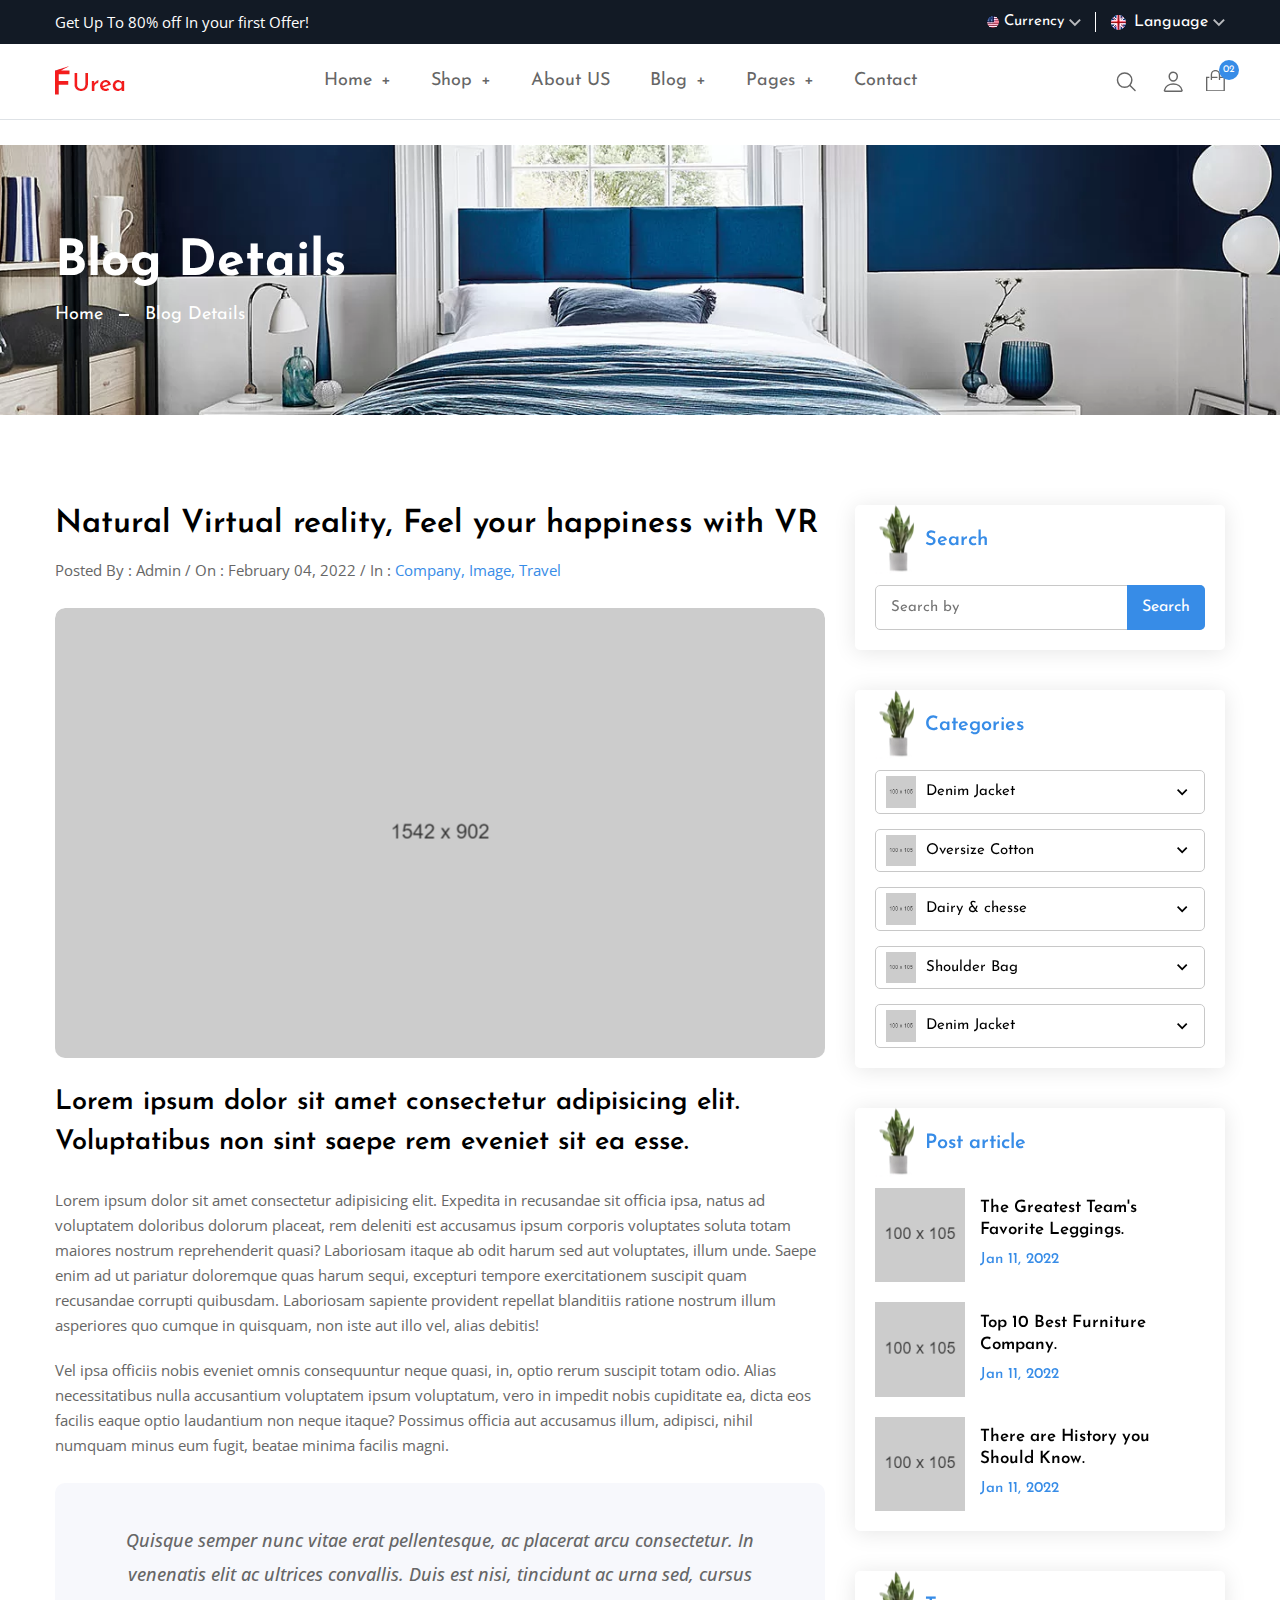
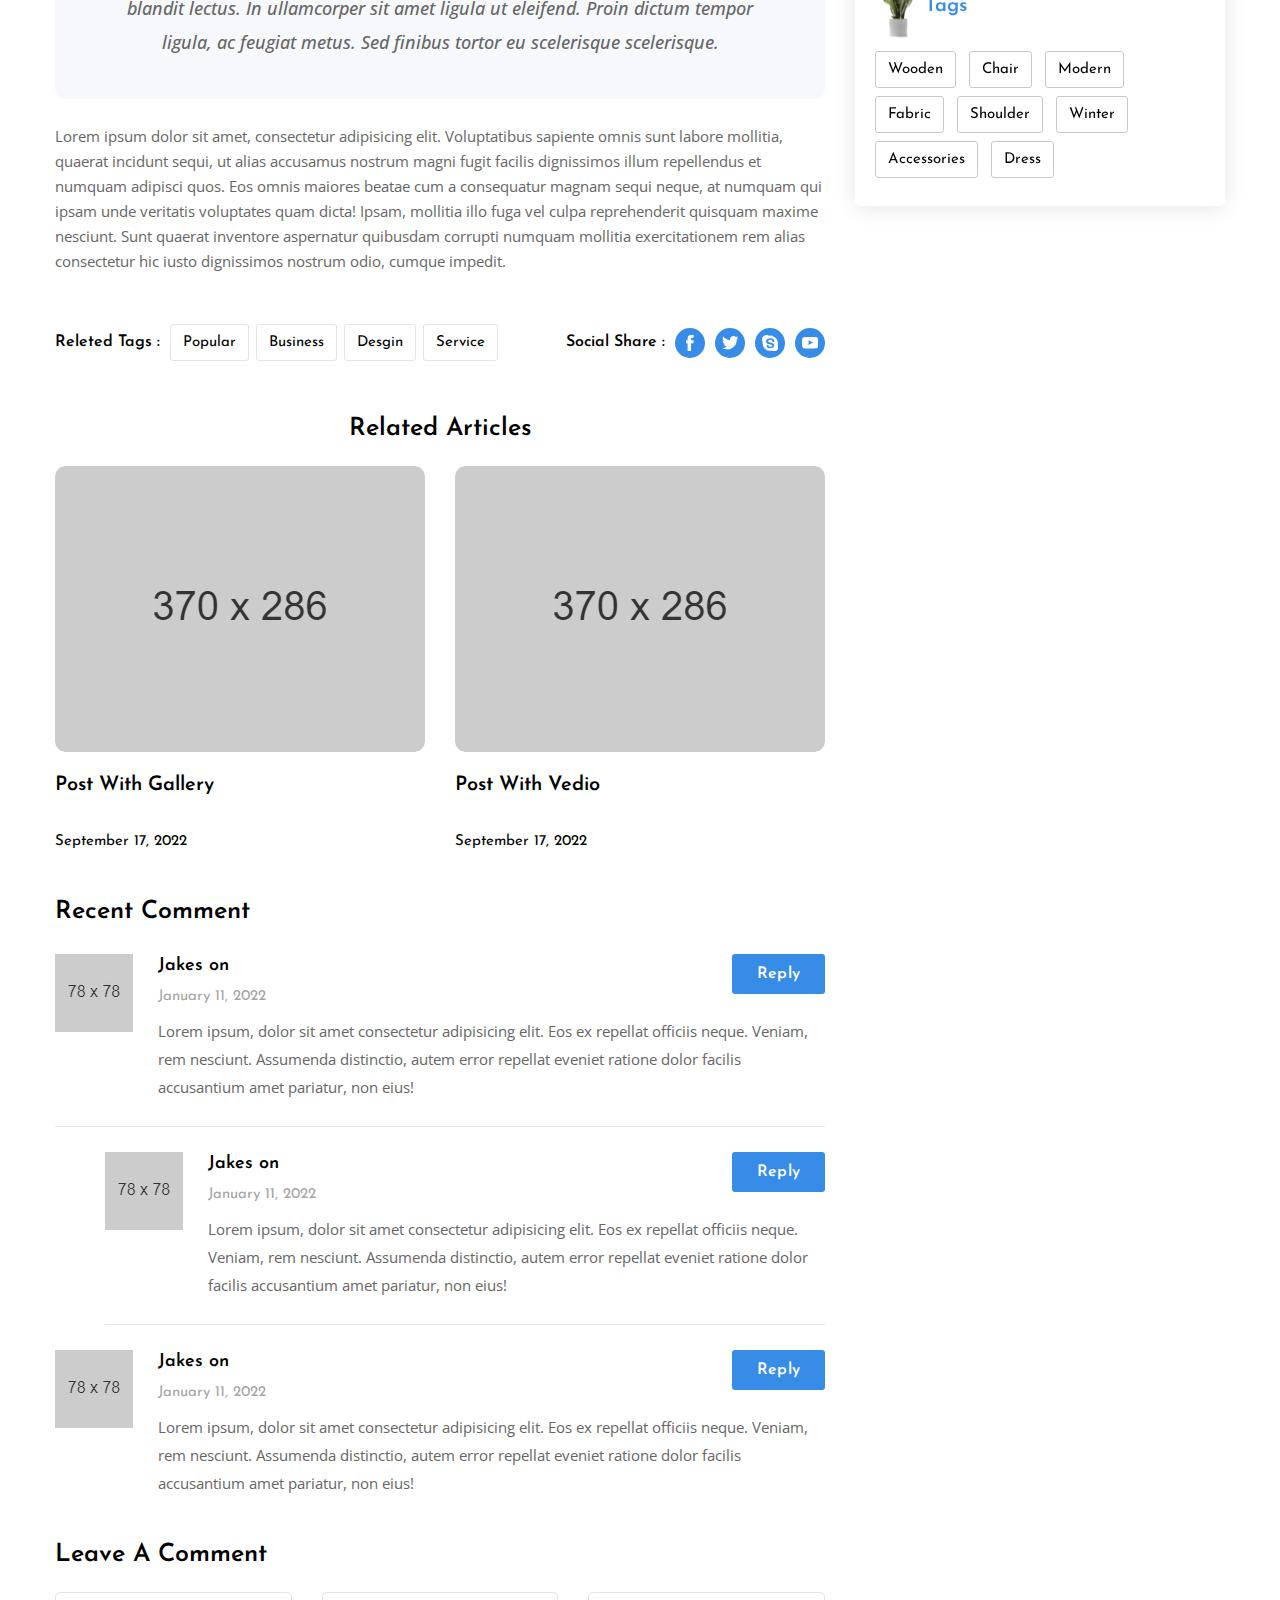
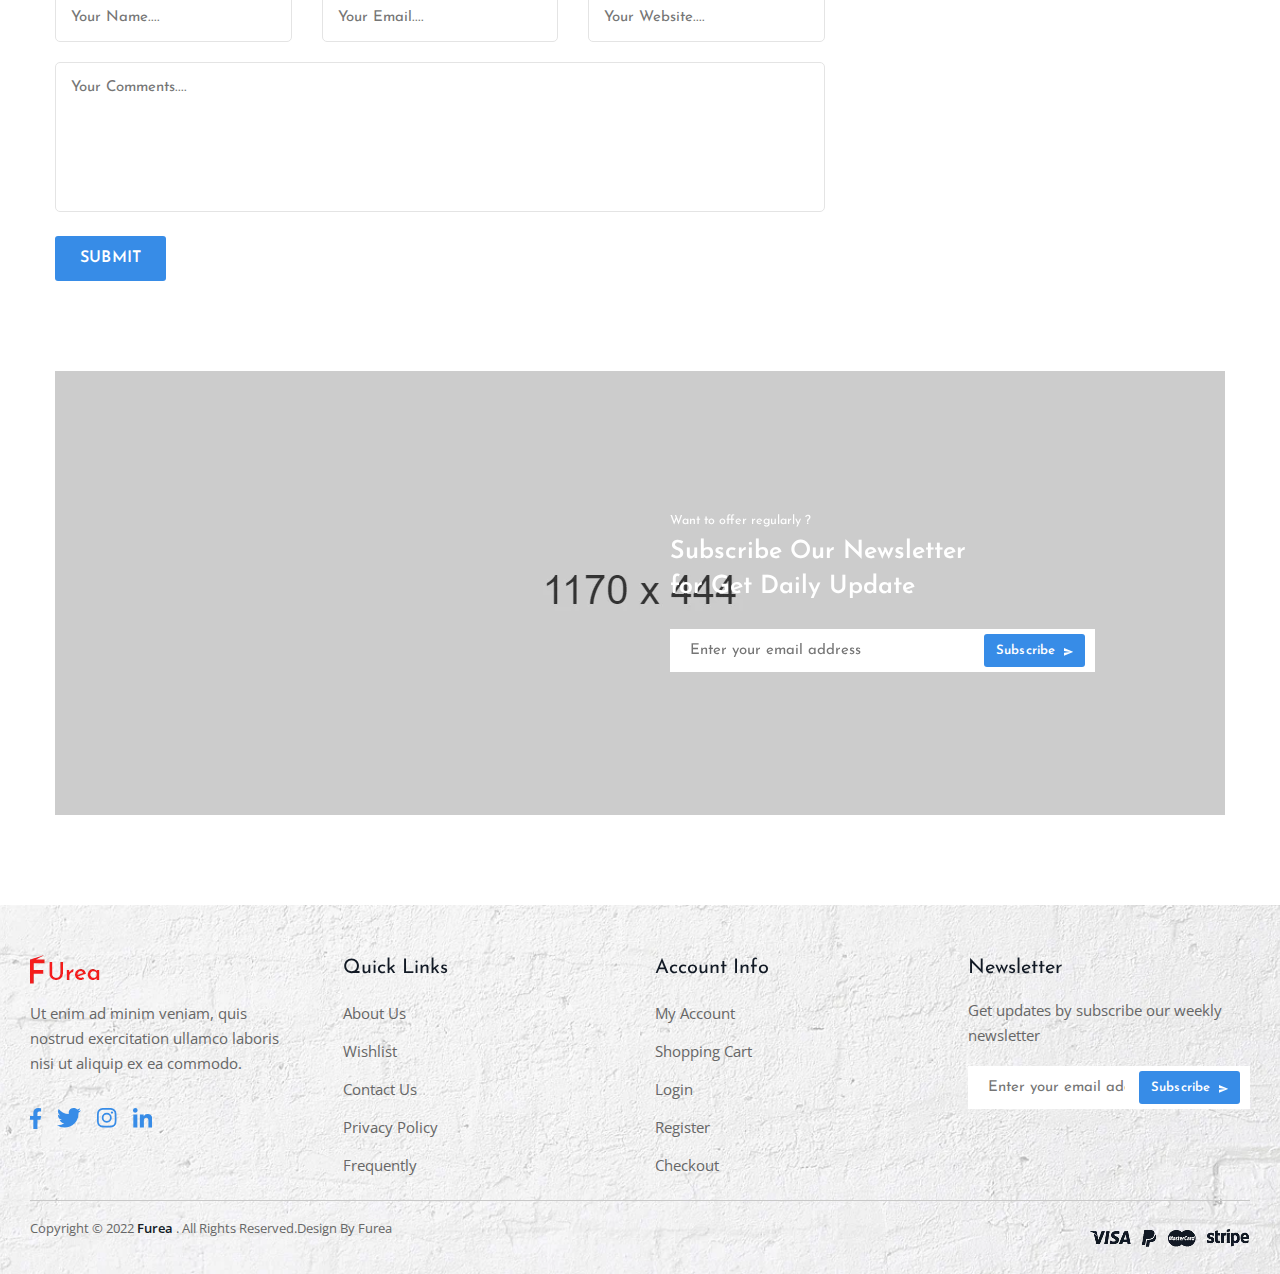
<file: furea/blog-details.html>
<!doctype html>
<html lang="en">

<head>
  <meta charset="utf-8">
  <title>Furea - Blog Details</title>
  <meta name="description" content="Morden Bootstrap HTML5 Template">
  <meta name="viewport" content="width=device-width, initial-scale=1">
  <link rel="shortcut icon" type="image/x-icon" href="assets/img/favicon.ico">
    
   <!-- ======= All CSS Plugins here ======== -->
  <link rel="stylesheet" href="assets/css/plugins/swiper-bundle.min.css">
  <link rel="stylesheet" href="assets/css/plugins/glightbox.min.css">
  <link href="https://fonts.googleapis.com/css2?family=Josefin+Sans:ital,wght@0,300;0,400;0,500;0,600;0,700;1,300;1,400;1,500;1,600;1,700&family=Open+Sans:ital,wght@0,300;0,400;0,500;0,600;0,700;0,800;1,300;1,400;1,500;1,600;1,700;1,800&display=swap" rel="stylesheet">
  
  <!-- Plugin css -->
  <link rel="stylesheet" href="assets/css/vendor/bootstrap.min.css">
  
  <!-- Custom Style CSS -->
  <link rel="stylesheet" href="assets/css/style.css">
</head>

<body>

    <!-- Start header area -->
    <header class="header__section header__others border-bottom header__transparent mb-30">
        <div class="header__topbar bg__primary">
            <div class="container">
                <div class="header__topbar--inner d-flex align-items-center justify-content-between">
                    <div class="header__shipping">
                        <p class="header__shipping--text text-white">Get Up To 80% off In your first Offer!</p>
                    </div>
                    <div class="language__currency d-none d-lg-block">
                        <ul class="d-flex align-items-center">
                            <li class="language__currency--list">
                                <a class="account__currency--link text-white" href="#">
                                    <img src="assets/img/icon/usd-icon.webp" alt="currency">
                                    <span>Currency</span> 
                                    <svg xmlns="http://www.w3.org/2000/svg" width="11.797" height="9.05" viewBox="0 0 9.797 6.05">
                                        <path  d="M14.646,8.59,10.9,12.329,7.151,8.59,6,9.741l4.9,4.9,4.9-4.9Z" transform="translate(-6 -8.59)" fill="currentColor" opacity="0.7"/>
                                    </svg>
                                </a>
                                <div class="dropdown__currency">
                                    <ul>
                                        <li class="currency__items"><a class="currency__text" href="#">CAD</a></li>
                                        <li class="currency__items"><a class="currency__text" href="#">CNY</a></li>
                                        <li class="currency__items"><a class="currency__text" href="#">EUR</a></li>
                                        <li class="currency__items"><a class="currency__text" href="#">GBP</a></li>
                                    </ul>
                                </div>
                            </li>
                            <li class="language__currency--list">
                                <a class="language__switcher text-white" href="#">
                                    <img class="language__switcher--icon__img" src="assets/img/icon/language-icon.webp" alt="currency">
                                    <span>Language</span> 
                                    <svg xmlns="http://www.w3.org/2000/svg" width="11.797" height="9.05" viewBox="0 0 9.797 6.05">
                                        <path  d="M14.646,8.59,10.9,12.329,7.151,8.59,6,9.741l4.9,4.9,4.9-4.9Z" transform="translate(-6 -8.59)" fill="currentColor" opacity="0.7"/>
                                    </svg>
                                </a>
                                <div class="dropdown__language">
                                    <ul>
                                        <li class="language__items"><a class="language__text" href="#">France</a></li>
                                        <li class="language__items"><a class="language__text" href="#">Russia</a></li>
                                        <li class="language__items"><a class="language__text" href="#">Spanish</a></li>
                                    </ul>
                                </div>
                            </li>
                        </ul>
                    </div>
                </div>
            </div>
        </div>
        <div class="main__header header__sticky">
            <div class="container">
                <div class="main__header--inner position__relative d-flex justify-content-between align-items-center">
                    <div class="offcanvas__header--menu__open ">
                        <a class="offcanvas__header--menu__open--btn" href="javascript:void(0)">
                            <svg xmlns="http://www.w3.org/2000/svg" class="ionicon offcanvas__header--menu__open--svg" viewBox="0 0 512 512"><path fill="currentColor" stroke="currentColor" stroke-linecap="round" stroke-miterlimit="10" stroke-width="32" d="M80 160h352M80 256h352M80 352h352"/></svg>
                            <span class="visually-hidden">Offcanvas Menu Open</span>
                        </a>
                    </div>
                    <div class="main__logo">
                        <a class="main__logo--link" href="index.html"><img class="main__logo--img" src="assets/img/logo/nav-log.webp" alt="logo-img"></a>
                    </div>
                    <div class="header__menu d-none d-lg-block">
                        <nav class="header__menu--navigation">
                            <ul class="d-flex">
                                <li class="header__menu--items style3">
                                    <a class="header__menu--link" href="index.html">Home <span class="menu__plus--icon">+</span></a>
                                    <ul class="header__sub--menu">
                                        <li class="header__sub--menu__items"><a href="index.html" class="header__sub--menu__link">Home One</a></li>
                                        <li class="header__sub--menu__items"><a href="index-2.html" class="header__sub--menu__link">Home Two</a></li>
                                        <li class="header__sub--menu__items"><a href="index-3.html" class="header__sub--menu__link">Home Three</a></li>
                                    </ul>
                                </li>
                                <li class="header__menu--items mega__menu--items style3">
                                    <a class="header__menu--link" href="shop.html">Shop <span class="menu__plus--icon">+</span></a>
                                    <ul class="header__mega--menu d-flex">
                                        <li class="header__mega--menu__li">
                                            <span class="header__mega--subtitle">Column One</span>
                                            <ul class="header__mega--sub__menu">
                                                <li class="header__mega--sub__menu_li"><a class="header__mega--sub__menu--title" href="shop.html">Shop Left Sidebar</a></li>
                                                <li class="header__mega--sub__menu_li"><a class="header__mega--sub__menu--title" href="shop-right-sidebar.html">Shop Right Sidebar</a></li>
                                                <li class="header__mega--sub__menu_li"><a class="header__mega--sub__menu--title" href="shop-grid.html">Shop Grid</a></li>
                                                <li class="header__mega--sub__menu_li"><a class="header__mega--sub__menu--title" href="shop-grid-list.html">Shop Grid List</a></li>
                                                <li class="header__mega--sub__menu_li"><a class="header__mega--sub__menu--title" href="shop-list.html">Shop List</a></li>
                                            </ul>
                                        </li>
                                        <li class="header__mega--menu__li">
                                            <span class="header__mega--subtitle">Column Two</span>
                                            <ul class="header__mega--sub__menu">
                                                <li class="header__mega--sub__menu_li"><a class="header__mega--sub__menu--title" href="product-details.html">Standard Product</a></li>
                                                <li class="header__mega--sub__menu_li"><a class="header__mega--sub__menu--title" href="product-variable.html">Video Product</a></li>
                                                <li class="header__mega--sub__menu_li"><a class="header__mega--sub__menu--title" href="product-variable.html">Variable Product</a></li>
                                                <li class="header__mega--sub__menu_li"><a class="header__mega--sub__menu--title" href="product-left-sidebar.html">Product Left Sidebar</a></li>
                                                <li class="header__mega--sub__menu_li"><a class="header__mega--sub__menu--title" href="product-gallery.html">Product Gallery</a></li>
                                            </ul>
                                        </li>
                                        <li class="header__mega--menu__li">
                                            <span class="header__mega--subtitle">Column Three</span>
                                            <ul class="header__mega--sub__menu">
                                                <li class="header__mega--sub__menu_li"><a class="header__mega--sub__menu--title" href="my-account.html">My Account</a></li>
                                                <li class="header__mega--sub__menu_li"><a class="header__mega--sub__menu--title" href="my-account-2.html">My Account 2</a></li>
                                                <li class="header__mega--sub__menu_li"><a class="header__mega--sub__menu--title" href="404.html">404 Page</a></li>
                                                <li class="header__mega--sub__menu_li"><a class="header__mega--sub__menu--title" href="login.html">Login Page</a></li>
                                                <li class="header__mega--sub__menu_li"><a class="header__mega--sub__menu--title" href="faq.html">Faq Page</a></li>
                                            </ul>
                                        </li>
                                        <li class="header__mega--menu__li">
                                            <span class="header__mega--subtitle">Column Four</span>
                                            <ul class="header__mega--sub__menu">
                                                <li class="header__mega--sub__menu_li"><a class="header__mega--sub__menu--title" href="compare.html">Compare Pages</a></li>
                                                <li class="header__mega--sub__menu_li"><a class="header__mega--sub__menu--title" href="cart.html">Cart Page</a></li>
                                                <li class="header__mega--sub__menu_li"><a class="header__mega--sub__menu--title" href="checkout.html">Checkout page</a></li>
                                                <li class="header__mega--sub__menu_li"><a class="header__mega--sub__menu--title" href="wishlist.html">Wishlist Page</a></li>
                                                <li class="header__mega--sub__menu_li"><a class="header__mega--sub__menu--title" href="404.html">Error Page</a></li>
                                            </ul>
                                        </li>
                                    </ul>
                                </li>
                                <li class="header__menu--items style3">
                                    <a class="header__menu--link" href="about.html">About US </a>  
                                </li>
                                <li class="header__menu--items style3">
                                    <a class="header__menu--link" href="blog.html">Blog <span class="menu__plus--icon">+</span> </a>
                                    <ul class="header__sub--menu">
                                        <li class="header__sub--menu__items"><a href="blog.html" class="header__sub--menu__link">Blog Grid</a></li>
                                        <li class="header__sub--menu__items"><a href="blog-details.html" class="header__sub--menu__link">Blog Details</a></li>
                                        <li class="header__sub--menu__items"><a href="blog-left-sidebar.html" class="header__sub--menu__link">Blog Left Sidebar</a></li>
                                        <li class="header__sub--menu__items"><a href="blog-right-sidebar.html" class="header__sub--menu__link">Blog Right Sidebar</a></li>
                                    </ul>
                                </li>
                                <li class="header__menu--items style3">
                                    <a class="header__menu--link " href="#">Pages <span class="menu__plus--icon">+</span></a>
                                    <ul class="header__sub--menu">
                                        <li class="header__sub--menu__items"><a href="about.html" class="header__sub--menu__link">About Us</a></li>
                                        <li class="header__sub--menu__items"><a href="contact.html" class="header__sub--menu__link">Contact Us</a></li>
                                        <li class="header__sub--menu__items"><a href="cart.html" class="header__sub--menu__link">Cart Page</a></li>
                                        <li class="header__sub--menu__items"><a href="portfolio.html" class="header__sub--menu__link">Portfolio Page</a></li>
                                        <li class="header__sub--menu__items"><a href="wishlist.html" class="header__sub--menu__link">Wishlist Page</a></li>
                                        <li class="header__sub--menu__items"><a href="login.html" class="header__sub--menu__link">Login Page</a></li>
                                        <li class="header__sub--menu__items"><a href="404.html" class="header__sub--menu__link">Error Page</a></li>
                                    </ul>
                                </li>
                                <li class="header__menu--items style3">
                                    <a class="header__menu--link" href="contact.html">Contact </a>  
                                </li>
                            </ul>
                        </nav>
                    </div>
                    <div class="header__account">
                        <ul class="d-flex">
                            <li class="header__account--items  header__account--search__items">
                                <a class="header__account--btn search__open--btn" href="javascript:void(0)">
                                    <svg class="header__search--button__svg" xmlns="http://www.w3.org/2000/svg" width="26.51" height="23.443" viewBox="0 0 512 512"><path d="M221.09 64a157.09 157.09 0 10157.09 157.09A157.1 157.1 0 00221.09 64z" fill="none" stroke="currentColor" stroke-miterlimit="10" stroke-width="32"/><path fill="none" stroke="currentColor" stroke-linecap="round" stroke-miterlimit="10" stroke-width="32" d="M338.29 338.29L448 448"/></svg>  
                                    <span class="visually-hidden">Search</span>
                                </a>
                            </li>
                            <li class="header__account--items">
                                <a class="header__account--btn" href="my-account.html">
                                    <svg xmlns="http://www.w3.org/2000/svg"  width="26.51" height="23.443" viewBox="0 0 512 512"><path d="M344 144c-3.92 52.87-44 96-88 96s-84.15-43.12-88-96c-4-55 35-96 88-96s92 42 88 96z" fill="none" stroke="currentColor" stroke-linecap="round" stroke-linejoin="round" stroke-width="32"/><path d="M256 304c-87 0-175.3 48-191.64 138.6C62.39 453.52 68.57 464 80 464h352c11.44 0 17.62-10.48 15.65-21.4C431.3 352 343 304 256 304z" fill="none" stroke="currentColor" stroke-miterlimit="10" stroke-width="32"/></svg> 
                                    <span class="visually-hidden">My Account</span>
                                </a>
                            </li>
                            <li class="header__account--items d-sm-none">
                                <a class="header__account--btn" href="wishlist.html">
                                    <svg xmlns="http://www.w3.org/2000/svg" width="24.526" height="21.82" viewBox="0 0 24.526 21.82">
                                        <path  d="M12.263,21.82a1.438,1.438,0,0,1-.948-.356c-.991-.866-1.946-1.681-2.789-2.4l0,0a51.865,51.865,0,0,1-6.089-5.715A9.129,9.129,0,0,1,0,7.371,7.666,7.666,0,0,1,1.946,2.135,6.6,6.6,0,0,1,6.852,0a6.169,6.169,0,0,1,3.854,1.33,7.884,7.884,0,0,1,1.558,1.627A7.885,7.885,0,0,1,13.821,1.33,6.169,6.169,0,0,1,17.675,0,6.6,6.6,0,0,1,22.58,2.135a7.665,7.665,0,0,1,1.945,5.235,9.128,9.128,0,0,1-2.432,5.975,51.86,51.86,0,0,1-6.089,5.715c-.844.719-1.8,1.535-2.794,2.4a1.439,1.439,0,0,1-.948.356ZM6.852,1.437A5.174,5.174,0,0,0,3,3.109,6.236,6.236,0,0,0,1.437,7.371a7.681,7.681,0,0,0,2.1,5.059,51.039,51.039,0,0,0,5.915,5.539l0,0c.846.721,1.8,1.538,2.8,2.411,1-.874,1.965-1.693,2.812-2.415a51.052,51.052,0,0,0,5.914-5.538,7.682,7.682,0,0,0,2.1-5.059,6.236,6.236,0,0,0-1.565-4.262,5.174,5.174,0,0,0-3.85-1.672A4.765,4.765,0,0,0,14.7,2.467a6.971,6.971,0,0,0-1.658,1.918.907.907,0,0,1-1.558,0A6.965,6.965,0,0,0,9.826,2.467a4.765,4.765,0,0,0-2.975-1.03Zm0,0" transform="translate(0 0)" fill="currentColor"/>
                                    </svg>
                                    
                                    <span class="items__count wishlist">02</span> 
                                </a>
                            </li>
                            <li class="header__account--items">
                                <a class="header__account--btn minicart__open--btn" href="javascript:void(0)">
                                    <svg xmlns="http://www.w3.org/2000/svg" width="18.897" height="21.565" viewBox="0 0 18.897 21.565">
                                        <path  d="M16.84,8.082V6.091a4.725,4.725,0,1,0-9.449,0v4.725a.675.675,0,0,0,1.35,0V9.432h5.4V8.082h-5.4V6.091a3.375,3.375,0,0,1,6.75,0v4.691a.675.675,0,1,0,1.35,0V9.433h3.374V21.581H4.017V9.432H6.041V8.082H2.667V21.641a1.289,1.289,0,0,0,1.289,1.29h16.32a1.289,1.289,0,0,0,1.289-1.29V8.082Z" transform="translate(-2.667 -1.366)" fill="currentColor"/>
                                    </svg>
                                    <span class="items__count">02</span> 
                                </a>
                            </li>
                        </ul>
                    </div>
                </div>
            </div>
        </div>
         <!-- Start Offcanvas header menu -->
        <div class="offcanvas__header" tabindex="-1">
            <div class="offcanvas__inner">
                <div class="offcanvas__logo">
                    <a class="offcanvas__logo_link" href="index.html">
                        <img src="assets/img/logo/nav-log.webp" alt="Furea Logo">
                    </a>
                    <button class="offcanvas__close--btn" aria-label="offcanvas close btn">close</button>
                </div>
                <nav class="offcanvas__menu">
                    <ul class="offcanvas__menu_ul">
                        <li class="offcanvas__menu_li">
                            <a class="offcanvas__menu_item" href="index.html">Home</a>
                            <ul class="offcanvas__sub_menu">
                                <li class="offcanvas__sub_menu_li"><a href="index.html" class="offcanvas__sub_menu_item">Home One</a></li>
                                <li class="offcanvas__sub_menu_li"><a href="index-2.html" class="offcanvas__sub_menu_item">Home Two</a></li>
                                <li class="offcanvas__sub_menu_li"><a href="index-3.html" class="offcanvas__sub_menu_item">Home Three</a></li>
                            </ul>
                        </li>
                        <li class="offcanvas__menu_li">
                            <a class="offcanvas__menu_item" href="#">Shop</a>
                            <ul class="offcanvas__sub_menu">
                                <li class="offcanvas__sub_menu_li">
                                    <a href="#" class="offcanvas__sub_menu_item">Column One</a>
                                    <ul class="offcanvas__sub_menu">
                                        <li class="offcanvas__sub_menu_li"><a class="offcanvas__sub_menu_item" href="shop.html">Shop Left Sidebar</a></li>
                                        <li class="offcanvas__sub_menu_li"><a class="offcanvas__sub_menu_item" href="shop-right-sidebar.html">Shop Right Sidebar</a></li>
                                        <li class="offcanvas__sub_menu_li"><a class="offcanvas__sub_menu_item" href="shop-grid.html">Shop Grid</a></li>
                                        <li class="offcanvas__sub_menu_li"><a class="offcanvas__sub_menu_item" href="shop-grid-list.html">Shop Grid List</a></li>
                                        <li class="offcanvas__sub_menu_li"><a class="offcanvas__sub_menu_item" href="shop-list.html">Shop List</a></li>
                                    </ul>
                                </li>
                                <li class="offcanvas__sub_menu_li">
                                    <a href="#" class="offcanvas__sub_menu_item">Column Two</a>
                                    <ul class="offcanvas__sub_menu">
                                        <li class="offcanvas__sub_menu_li"><a class="offcanvas__sub_menu_item" href="product-details.html">Standard Product</a></li>
                                        <li class="offcanvas__sub_menu_li"><a class="offcanvas__sub_menu_item" href="product-variable.html">Video Product</a></li>
                                        <li class="offcanvas__sub_menu_li"><a class="offcanvas__sub_menu_item" href="product-variable.html">Variable Product</a></li>
                                        <li class="offcanvas__sub_menu_li"><a class="offcanvas__sub_menu_item" href="product-left-sidebar.html">Product Left Sidebar</a></li>
                                        <li class="offcanvas__sub_menu_li"><a class="offcanvas__sub_menu_item" href="product-gallery.html">Product Gallery</a></li>
                                    </ul>
                                </li>
                                <li class="offcanvas__sub_menu_li">
                                    <a href="#" class="offcanvas__sub_menu_item">Column Three</a>
                                    <ul class="offcanvas__sub_menu">
                                        <li class="offcanvas__sub_menu_li"><a class="offcanvas__sub_menu_item" href="my-account.html">My Account</a></li>
                                        <li class="offcanvas__sub_menu_li"><a class="offcanvas__sub_menu_item" href="my-account-2.html">My Account 2</a></li>
                                        <li class="offcanvas__sub_menu_li"><a class="offcanvas__sub_menu_item" href="404.html">404 Page</a></li>
                                        <li class="offcanvas__sub_menu_li"><a class="offcanvas__sub_menu_item" href="login.html">Login Page</a></li>
                                        <li class="offcanvas__sub_menu_li"><a class="offcanvas__sub_menu_item" href="faq.html">Faq Page</a></li>
                                    </ul>
                                </li>
                                <li class="offcanvas__sub_menu_li">
                                    <a href="#" class="offcanvas__sub_menu_item">Column Four</a>
                                    <ul class="offcanvas__sub_menu">
                                        <li class="offcanvas__sub_menu_li"><a class="offcanvas__sub_menu_item" href="compare.html">Compare Pages</a></li>
                                        <li class="offcanvas__sub_menu_li"><a class="offcanvas__sub_menu_item" href="cart.html">Cart Page</a></li>
                                        <li class="offcanvas__sub_menu_li"><a class="offcanvas__sub_menu_item" href="checkout.html">Checkout page</a></li>
                                        <li class="offcanvas__sub_menu_li"><a class="offcanvas__sub_menu_item" href="wishlist.html">Wishlist Page</a></li>
                                        <li class="offcanvas__sub_menu_li"><a class="offcanvas__sub_menu_item" href="404.html">Error Page</a></li>
                                    </ul>
                                </li>
                            </ul>
                        </li>
                        <li class="offcanvas__menu_li">
                            <a class="offcanvas__menu_item" href="#">Blog</a>
                            <ul class="offcanvas__sub_menu">
                                <li class="offcanvas__sub_menu_li"><a href="blog.html" class="offcanvas__sub_menu_item">Blog Grid</a></li>
                                <li class="offcanvas__sub_menu_li"><a href="blog-details.html" class="offcanvas__sub_menu_item">Blog Details</a></li>
                                <li class="offcanvas__sub_menu_li"><a href="blog-left-sidebar.html" class="offcanvas__sub_menu_item">Blog Left Sidebar</a></li>
                                <li class="offcanvas__sub_menu_li"><a href="blog-right-sidebar.html" class="offcanvas__sub_menu_item">Blog Right Sidebar</a></li>
                            </ul>
                        </li>
                        <li class="offcanvas__menu_li">
                            <a class="offcanvas__menu_item" href="#">Pages</a>
                            <ul class="offcanvas__sub_menu">
                                <li class="offcanvas__sub_menu_li"><a href="about.html" class="offcanvas__sub_menu_item">About Us</a></li>
                                <li class="offcanvas__sub_menu_li"><a href="contact.html" class="offcanvas__sub_menu_item">Contact Us</a></li>
                                <li class="offcanvas__sub_menu_li"><a href="cart.html" class="offcanvas__sub_menu_item">Cart Page</a></li>
                                <li class="offcanvas__sub_menu_li"><a href="portfolio.html" class="offcanvas__sub_menu_item">Portfolio Page</a></li>
                                <li class="offcanvas__sub_menu_li"><a href="wishlist.html" class="offcanvas__sub_menu_item">Wishlist Page</a></li>
                                <li class="offcanvas__sub_menu_li"><a href="login.html" class="offcanvas__sub_menu_item">Login Page</a></li>
                                <li class="offcanvas__sub_menu_li"><a href="404.html" class="offcanvas__sub_menu_item">Error Page</a></li>
                            </ul>
                        </li>
                        <li class="offcanvas__menu_li"><a class="offcanvas__menu_item" href="about.html">About</a></li>
                        <li class="offcanvas__menu_li"><a class="offcanvas__menu_item" href="contact.html">Contact</a></li>
                    </ul>
                    <div class="offcanvas__account--items">
                        <a class="offcanvas__account--items__btn d-flex align-items-center" href="login.html">
                        <span class="offcanvas__account--items__icon"> 
                            <svg xmlns="http://www.w3.org/2000/svg"  width="20.51" height="19.443" viewBox="0 0 512 512"><path d="M344 144c-3.92 52.87-44 96-88 96s-84.15-43.12-88-96c-4-55 35-96 88-96s92 42 88 96z" fill="none" stroke="currentColor" stroke-linecap="round" stroke-linejoin="round" stroke-width="32"/><path d="M256 304c-87 0-175.3 48-191.64 138.6C62.39 453.52 68.57 464 80 464h352c11.44 0 17.62-10.48 15.65-21.4C431.3 352 343 304 256 304z" fill="none" stroke="currentColor" stroke-miterlimit="10" stroke-width="32"/></svg> 
                            </span>
                        <span class="offcanvas__account--items__label">Login / Register</span>
                        </a>
                    </div>
                    <div class="language__currency">
                        <ul class="d-flex align-items-center">
                            <li class="language__currency--list">
                                <a class="offcanvas__language--switcher" href="#">
                                    <img class="language__switcher--icon__img" src="assets/img/icon/language-icon.webp" alt="currency">
                                    <span>English</span> 
                                    <svg xmlns="http://www.w3.org/2000/svg" width="11.797" height="9.05" viewBox="0 0 9.797 6.05">
                                        <path  d="M14.646,8.59,10.9,12.329,7.151,8.59,6,9.741l4.9,4.9,4.9-4.9Z" transform="translate(-6 -8.59)" fill="currentColor" opacity="0.7"/>
                                    </svg>
                                </a>
                                <div class="offcanvas__dropdown--language">
                                    <ul>
                                        <li class="language__items"><a class="language__text" href="#">France</a></li>
                                        <li class="language__items"><a class="language__text" href="#">Russia</a></li>
                                        <li class="language__items"><a class="language__text" href="#">Spanish</a></li>
                                    </ul>
                                </div>
                            </li>
                            <li class="language__currency--list">
                                <a class="offcanvas__account--currency__menu" href="#">
                                    <img src="assets/img/icon/usd-icon.webp" alt="currency">
                                    <span>$ US Dollar</span> 
                                    <svg xmlns="http://www.w3.org/2000/svg" width="11.797" height="9.05" viewBox="0 0 9.797 6.05">
                                        <path  d="M14.646,8.59,10.9,12.329,7.151,8.59,6,9.741l4.9,4.9,4.9-4.9Z" transform="translate(-6 -8.59)" fill="currentColor" opacity="0.7"/>
                                    </svg>
                                </a>
                                <div class="offcanvas__account--currency__submenu">
                                    <ul>
                                        <li class="currency__items"><a class="currency__text" href="#">CAD</a></li>
                                        <li class="currency__items"><a class="currency__text" href="#">CNY</a></li>
                                        <li class="currency__items"><a class="currency__text" href="#">EUR</a></li>
                                        <li class="currency__items"><a class="currency__text" href="#">GBP</a></li>
                                    </ul>
                                </div>
                            </li>
                        </ul>
                    </div>
                </nav>
            </div>
        </div>
        <!-- End Offcanvas header menu -->

        <!-- Start Offcanvas stikcy toolbar -->
        <div class="offcanvas__stikcy--toolbar" tabindex="-1">
            <ul class="d-flex justify-content-between">
                <li class="offcanvas__stikcy--toolbar__list">
                    <a class="offcanvas__stikcy--toolbar__btn" href="index.html">
                    <span class="offcanvas__stikcy--toolbar__icon"> 
                        <svg xmlns="http://www.w3.org/2000/svg" fill="none" width="21.51" height="21.443" viewBox="0 0 22 17"><path fill="currentColor" d="M20.9141 7.93359c.1406.11719.2109.26953.2109.45703 0 .14063-.0469.25782-.1406.35157l-.3516.42187c-.1172.14063-.2578.21094-.4219.21094-.1406 0-.2578-.04688-.3515-.14062l-.9844-.77344V15c0 .3047-.1172.5625-.3516.7734-.2109.2344-.4687.3516-.7734.3516h-4.5c-.3047 0-.5742-.1172-.8086-.3516-.2109-.2109-.3164-.4687-.3164-.7734v-3.6562h-2.25V15c0 .3047-.11719.5625-.35156.7734-.21094.2344-.46875.3516-.77344.3516h-4.5c-.30469 0-.57422-.1172-.80859-.3516-.21094-.2109-.31641-.4687-.31641-.7734V8.46094l-.94922.77344c-.11719.09374-.24609.14062-.38672.14062-.16406 0-.30468-.07031-.42187-.21094l-.35157-.42187C.921875 8.625.875 8.50781.875 8.39062c0-.1875.070312-.33984.21094-.45703L9.73438.832031C10.1094.527344 10.5312.375 11 .375s.8906.152344 1.2656.457031l8.6485 7.101559zm-3.7266 6.50391V7.05469L11 1.99219l-6.1875 5.0625v7.38281h3.375v-3.6563c0-.3046.10547-.5624.31641-.7734.23437-.23436.5039-.35155.80859-.35155h3.375c.3047 0 .5625.11719.7734.35155.2344.211.3516.4688.3516.7734v3.6563h3.375z"></path></svg>
                        </span>
                    <span class="offcanvas__stikcy--toolbar__label">Home</span>
                    </a>
                </li>
                <li class="offcanvas__stikcy--toolbar__list">
                    <a class="offcanvas__stikcy--toolbar__btn" href="shop.html">
                    <span class="offcanvas__stikcy--toolbar__icon"> 
                        <svg fill="currentColor" xmlns="http://www.w3.org/2000/svg" width="18.51" height="17.443" viewBox="0 0 448 512"><path d="M416 32H32A32 32 0 0 0 0 64v384a32 32 0 0 0 32 32h384a32 32 0 0 0 32-32V64a32 32 0 0 0-32-32zm-16 48v152H248V80zm-200 0v152H48V80zM48 432V280h152v152zm200 0V280h152v152z"></path></svg>
                        </span>
                    <span class="offcanvas__stikcy--toolbar__label">Shop</span>
                    </a>
                </li>
                <li class="offcanvas__stikcy--toolbar__list ">
                    <a class="offcanvas__stikcy--toolbar__btn search__open--btn" href="javascript:void(0)">
                        <span class="offcanvas__stikcy--toolbar__icon"> 
                            <svg xmlns="http://www.w3.org/2000/svg"  width="22.51" height="20.443" viewBox="0 0 512 512"><path d="M221.09 64a157.09 157.09 0 10157.09 157.09A157.1 157.1 0 00221.09 64z" fill="none" stroke="currentColor" stroke-miterlimit="10" stroke-width="32"/><path fill="none" stroke="currentColor" stroke-linecap="round" stroke-miterlimit="10" stroke-width="32" d="M338.29 338.29L448 448"/></svg>   
                        </span>
                    <span class="offcanvas__stikcy--toolbar__label">Search</span>
                    </a>
                </li>
                <li class="offcanvas__stikcy--toolbar__list">
                    <a class="offcanvas__stikcy--toolbar__btn minicart__open--btn" href="javascript:void(0)">
                        <span class="offcanvas__stikcy--toolbar__icon"> 
                            <svg xmlns="http://www.w3.org/2000/svg" width="18.51" height="15.443" viewBox="0 0 18.51 15.443">
                            <path  d="M79.963,138.379l-13.358,0-.56-1.927a.871.871,0,0,0-.6-.592l-1.961-.529a.91.91,0,0,0-.226-.03.864.864,0,0,0-.226,1.7l1.491.4,3.026,10.919a1.277,1.277,0,1,0,1.844,1.144.358.358,0,0,0,0-.049h6.163c0,.017,0,.034,0,.049a1.277,1.277,0,1,0,1.434-1.267c-1.531-.247-7.783-.55-7.783-.55l-.205-.8h7.8a.9.9,0,0,0,.863-.651l1.688-5.943h.62a.936.936,0,1,0,0-1.872Zm-9.934,6.474H68.568c-.04,0-.1.008-.125-.085-.034-.118-.082-.283-.082-.283l-1.146-4.037a.061.061,0,0,1,.011-.057.064.064,0,0,1,.053-.025h1.777a.064.064,0,0,1,.063.051l.969,4.34,0,.013a.058.058,0,0,1,0,.019A.063.063,0,0,1,70.03,144.853Zm3.731-4.41-.789,4.359a.066.066,0,0,1-.063.051h-1.1a.064.064,0,0,1-.063-.051l-.789-4.357a.064.064,0,0,1,.013-.055.07.07,0,0,1,.051-.025H73.7a.06.06,0,0,1,.051.025A.064.064,0,0,1,73.76,140.443Zm3.737,0L76.26,144.8a.068.068,0,0,1-.063.049H74.684a.063.063,0,0,1-.051-.025.064.064,0,0,1-.013-.055l.973-4.357a.066.066,0,0,1,.063-.051h1.777a.071.071,0,0,1,.053.025A.076.076,0,0,1,77.5,140.448Z" transform="translate(-62.393 -135.3)" fill="currentColor"/>
                            </svg> 
                        </span>
                        <span class="offcanvas__stikcy--toolbar__label">Cart</span>
                        <span class="items__count">3</span> 
                    </a>
                </li>
                <li class="offcanvas__stikcy--toolbar__list">
                    <a class="offcanvas__stikcy--toolbar__btn" href="wishlist.html">
                        <span class="offcanvas__stikcy--toolbar__icon"> 
                            <svg xmlns="http://www.w3.org/2000/svg" width="18.541" height="15.557" viewBox="0 0 18.541 15.557">
                            <path  d="M71.775,135.51a5.153,5.153,0,0,1,1.267-1.524,4.986,4.986,0,0,1,6.584.358,4.728,4.728,0,0,1,1.174,4.914,10.458,10.458,0,0,1-2.132,3.808,22.591,22.591,0,0,1-5.4,4.558c-.445.282-.9.549-1.356.812a.306.306,0,0,1-.254.013,25.491,25.491,0,0,1-6.279-4.8,11.648,11.648,0,0,1-2.52-4.009,4.957,4.957,0,0,1,.028-3.787,4.629,4.629,0,0,1,3.744-2.863,4.782,4.782,0,0,1,5.086,2.447c.013.019.025.034.057.076Z" transform="translate(-62.498 -132.915)" fill="currentColor"/>
                            </svg> 
                        </span>
                        <span class="offcanvas__stikcy--toolbar__label">Wishlist</span>
                        <span class="items__count wishlist__count">3</span> 
                    </a>
                </li>
            </ul>
        </div>
        <!-- End Offcanvas stikcy toolbar -->

        <!-- Start offCanvas minicart -->
        <div class="offCanvas__minicart" tabindex="-1">
            <div class="minicart__header ">
                <div class="minicart__header--top d-flex justify-content-between align-items-center">
                    <h3 class="minicart__title"> Shopping Cart</h3>
                    <button class="minicart__close--btn" aria-label="minicart close btn">
                        <svg class="minicart__close--icon" xmlns="http://www.w3.org/2000/svg"  viewBox="0 0 512 512"><path fill="currentColor" stroke="currentColor" stroke-linecap="round" stroke-linejoin="round" stroke-width="32" d="M368 368L144 144M368 144L144 368"/></svg>
                    </button>
                </div>
                <p class="minicart__header--desc">The organic foods products are limited</p>
            </div>
            <div class="minicart__product">
                <div class="minicart__product--items d-flex">
                    <div class="minicart__thumbnail">
                        <a href="product-details.html"><img src="assets/img/product/product1.webp" alt="prduct-img"></a>
                    </div>
                    <div class="minicart__text">
                        <h4 class="minicart__subtitle"><a href="product-details.html">The is Garden Vegetable.</a></h4>
                        <span class="color__variant"><b>Color:</b> Beige</span>
                        <div class="minicart__price">
                            <span class="current__price">$125.00</span>
                            <span class="old__price">$140.00</span>
                        </div>
                        <div class="minicart__text--footer d-flex align-items-center">
                            <div class="quantity__box minicart__quantity">
                                <button type="button" class="quantity__value decrease" aria-label="quantity value" value="Decrease Value">-</button>
                                <label>
                                    <input type="number" class="quantity__number" value="1" />
                                </label>
                                <button type="button" class="quantity__value increase" aria-label="quantity value" value="Increase Value">+</button>
                            </div>
                            <button class="minicart__product--remove" aria-label="minicart remove btn">Remove</button>
                        </div>
                    </div>
                </div>
                <div class="minicart__product--items d-flex">
                    <div class="minicart__thumbnail">
                        <a href="product-details.html"><img src="assets/img/product/product2.webp" alt="prduct-img"></a>
                    </div>
                    <div class="minicart__text">
                        <h4 class="minicart__subtitle"><a href="product-details.html">Fresh Tomatoe is organic.</a></h4>
                        <span class="color__variant"><b>Color:</b> Green</span>
                        <div class="minicart__price">
                            <span class="current__price">$115.00</span>
                            <span class="old__price">$130.00</span>
                        </div>
                        <div class="minicart__text--footer d-flex align-items-center">
                            <div class="quantity__box minicart__quantity">
                                <button type="button" class="quantity__value decrease" aria-label="quantity value" value="Decrease Value">-</button>
                                <label>
                                    <input type="number" class="quantity__number" value="1" />
                                </label>
                                <button type="button" class="quantity__value increase" aria-label="quantity value" value="Increase Value">+</button>
                            </div>
                            <button class="minicart__product--remove" aria-label="minicart remove btn">Remove</button>
                        </div>
                    </div>
                </div>
            </div>
            <div class="minicart__amount">
                <div class="minicart__amount_list d-flex justify-content-between">
                    <span>Sub Total:</span>
                    <span><b>$240.00</b></span>
                </div>
                <div class="minicart__amount_list d-flex justify-content-between">
                    <span>Total:</span>
                    <span><b>$240.00</b></span>
                </div>
            </div>
            <div class="minicart__conditions text-center">
                <input class="minicart__conditions--input" id="accept" type="checkbox">
                <label class="minicart__conditions--label" for="accept">I agree with the <a class="minicart__conditions--link" href="privacy-policy.html">Privacy And Policy</a></label>
            </div>
            <div class="minicart__button d-flex justify-content-center">
                <a class="primary__btn minicart__button--link" href="cart.html">View cart</a>
                <a class="primary__btn minicart__button--link" href="checkout.html">Checkout</a>
            </div>
        </div>
        <!-- End offCanvas minicart -->

        <!-- Start serch box area -->
        <div class="predictive__search--box " tabindex="-1">
            <div class="predictive__search--box__inner">
                <h2 class="predictive__search--title">Search Products</h2>
                <form class="predictive__search--form" action="#">
                    <label>
                        <input class="predictive__search--input" placeholder="Search Here" type="text">
                    </label>
                    <button class="predictive__search--button" aria-label="search button"><svg class="header__search--button__svg" xmlns="http://www.w3.org/2000/svg" width="30.51" height="25.443" viewBox="0 0 512 512"><path d="M221.09 64a157.09 157.09 0 10157.09 157.09A157.1 157.1 0 00221.09 64z" fill="none" stroke="currentColor" stroke-miterlimit="10" stroke-width="32"/><path fill="none" stroke="currentColor" stroke-linecap="round" stroke-miterlimit="10" stroke-width="32" d="M338.29 338.29L448 448"/></svg>  </button>
                </form>
            </div>
            <button class="predictive__search--close__btn" aria-label="search close btn">
                <svg class="predictive__search--close__icon" xmlns="http://www.w3.org/2000/svg" width="40.51" height="30.443"  viewBox="0 0 512 512"><path fill="currentColor" stroke="currentColor" stroke-linecap="round" stroke-linejoin="round" stroke-width="32" d="M368 368L144 144M368 144L144 368"/></svg>
            </button>
        </div>
        <!-- End serch box area -->
    </header>
    <!-- End header area -->

    <main class="main__content_wrapper">
        
        <!-- Start breadcrumb section -->
        <section class="breadcrumb__section breadcrumb__bg">
            <div class="container">
                <div class="row row-cols-1">
                    <div class="col">
                        <div class="breadcrumb__content">
                            <h1 class="breadcrumb__content--title text-white mb-10">Blog Details</h1>
                            <ul class="breadcrumb__content--menu d-flex">
                                <li class="breadcrumb__content--menu__items"><a class="text-white" href="index.html">Home</a></li>
                                <li class="breadcrumb__content--menu__items"><span class="text-white">Blog Details</span></li>
                            </ul>
                        </div>
                    </div>
                </div>
            </div>
        </section>
        <!-- End breadcrumb section -->

        <!-- Start blog details section -->
        <section class="blog__details--section section--padding">
            <div class="container">
                <div class="row">
                    <div class="col-lg-8">
                        <div class="blog__details--wrapper">
                            <div class="entry__blog">
                                <div class="blog__post--header mb-30">
                                    <h2 class="post__header--title mb-15">Natural Virtual reality, Feel your  happiness with VR </h2>
                                    <p class="blog__post--meta">Posted by : admin / On : February 04, 2022 / In : <a class="blog__post--meta__link" href="blog-details.html">Company, Image, Travel</a></p>                                     
                                </div>
                                <div class="blog__thumbnail mb-30">
                                    <img class="blog__thumbnail--img border-radius-10" src="assets/img/blog/blog-page-big1.webp" alt="blog-img">
                                </div>
                                <div class="blog__details--content">
                                    <h3 class="blog__details--content__subtitle mb-25">Lorem ipsum dolor sit amet consectetur adipisicing elit. Voluptatibus non sint saepe rem eveniet sit ea esse.</h3>
                                    <p class="blog__details--content__desc mb-20">Lorem ipsum dolor sit amet consectetur adipisicing elit. Expedita in recusandae sit officia ipsa, natus ad voluptatem doloribus dolorum placeat, rem deleniti est accusamus ipsum corporis voluptates soluta totam maiores nostrum reprehenderit quasi? Laboriosam itaque ab odit harum sed aut voluptates, illum unde. Saepe enim ad ut pariatur doloremque quas harum sequi, excepturi tempore exercitationem suscipit quam recusandae corrupti quibusdam. Laboriosam sapiente provident repellat blanditiis ratione nostrum illum asperiores quo cumque in quisquam, non iste aut illo vel, alias debitis!</p>
                                    <p class="blog__details--content__desc mb-30"> Vel ipsa officiis nobis eveniet omnis consequuntur neque quasi, in, optio rerum suscipit totam odio. Alias necessitatibus nulla accusantium voluptatem ipsum voluptatum, vero in impedit nobis cupiditate ea, dicta eos facilis eaque optio laudantium non neque itaque? Possimus officia aut accusamus illum, adipisci, nihil numquam minus eum fugit, beatae minima facilis magni.</p>
                                    <blockquote class="blockquote__content bg__gray--color mb-30">
                                        <p class="blockquote__content--desc">Quisque semper nunc vitae erat pellentesque, ac placerat arcu consectetur. In venenatis elit ac ultrices convallis. Duis est nisi, tincidunt ac urna sed, cursus blandit lectus. In ullamcorper sit amet ligula ut eleifend. Proin dictum tempor ligula, ac feugiat metus. Sed finibus tortor eu scelerisque scelerisque.</p>
                                    </blockquote>
                                    <p class="blog__details--content__desc">Lorem ipsum dolor sit amet, consectetur adipisicing elit. Voluptatibus sapiente omnis sunt labore mollitia, quaerat incidunt sequi, ut alias accusamus nostrum magni fugit facilis dignissimos illum repellendus et numquam adipisci quos. Eos omnis maiores beatae cum a consequatur magnam sequi neque, at numquam qui ipsam unde veritatis voluptates quam dicta! Ipsam, mollitia illo fuga vel culpa reprehenderit quisquam maxime nesciunt. Sunt quaerat inventore aspernatur quibusdam corrupti numquam mollitia exercitationem rem alias consectetur hic iusto dignissimos nostrum odio, cumque impedit.</p>
                                </div>
                            </div>
                            <div class="blog__tags--social__media d-flex align-items-center justify-content-between">
                                <div class="blog__tags--media d-flex align-items-center">
                                    <label class="blog__tags--media__title">Releted Tags :</label>
                                    <ul class="d-flex">
                                        <li class="blog__tags--media__list"><a class="blog__tags--media__link" href="blog-details.html">Popular</a></li>
                                        <li class="blog__tags--media__list"><a class="blog__tags--media__link" href="blog-details.html">Business</a></li>
                                        <li class="blog__tags--media__list"><a class="blog__tags--media__link" href="blog-details.html">desgin</a></li>
                                        <li class="blog__tags--media__list"><a class="blog__tags--media__link" href="blog-details.html">Service</a></li>
                                    </ul>
                                </div>
                                <div class="blog__social--media d-flex align-items-center">
                                    <label class="blog__social--media__title">Social Share :</label>
                                    <ul class="d-flex">
                                        <li class="blog__social--media__list">
                                            <a class="blog__social--media__link" target="_blank" href="https://www.facebook.com">
                                                <svg xmlns="http://www.w3.org/2000/svg" width="7.667" height="16.524" viewBox="0 0 7.667 16.524">
                                                    <path data-name="Path 237" d="M967.495,353.678h-2.3v8.253h-3.437v-8.253H960.13V350.77h1.624v-1.888a4.087,4.087,0,0,1,.264-1.492,2.9,2.9,0,0,1,1.039-1.379,3.626,3.626,0,0,1,2.153-.6l2.549.019v2.833h-1.851a.732.732,0,0,0-.472.151.8.8,0,0,0-.246.642v1.719H967.8Z" transform="translate(-960.13 -345.407)" fill="currentColor"></path>
                                                </svg>
                                                <span class="visually-hidden">Facebook</span>
                                            </a>
                                        </li>
                                        <li class="blog__social--media__list">
                                            <a class="blog__social--media__link" target="_blank" href="https://twitter.com">
                                                <svg xmlns="http://www.w3.org/2000/svg" width="16.489" height="13.384" viewBox="0 0 16.489 13.384">
                                                    <path data-name="Path 303" d="M966.025,1144.2v.433a9.783,9.783,0,0,1-.621,3.388,10.1,10.1,0,0,1-1.845,3.087,9.153,9.153,0,0,1-3.012,2.259,9.825,9.825,0,0,1-4.122.866,9.632,9.632,0,0,1-2.748-.4,9.346,9.346,0,0,1-2.447-1.11q.4.038.809.038a6.723,6.723,0,0,0,2.24-.376,7.022,7.022,0,0,0,1.958-1.054,3.379,3.379,0,0,1-1.958-.687,3.259,3.259,0,0,1-1.186-1.666,3.364,3.364,0,0,0,.621.056,3.488,3.488,0,0,0,.885-.113,3.267,3.267,0,0,1-1.374-.631,3.356,3.356,0,0,1-.969-1.186,3.524,3.524,0,0,1-.367-1.5v-.057a3.172,3.172,0,0,0,1.544.433,3.407,3.407,0,0,1-1.1-1.214,3.308,3.308,0,0,1-.4-1.609,3.362,3.362,0,0,1,.452-1.694,9.652,9.652,0,0,0,6.964,3.538,3.911,3.911,0,0,1-.075-.772,3.293,3.293,0,0,1,.452-1.694,3.409,3.409,0,0,1,1.233-1.233,3.257,3.257,0,0,1,1.685-.461,3.351,3.351,0,0,1,2.466,1.073,6.572,6.572,0,0,0,2.146-.828,3.272,3.272,0,0,1-.574,1.083,3.477,3.477,0,0,1-.913.8,6.869,6.869,0,0,0,1.958-.546A7.074,7.074,0,0,1,966.025,1144.2Z" transform="translate(-951.23 -1140.849)" fill="currentColor"></path>
                                                </svg>
                                                <span class="visually-hidden">Twitter</span>
                                            </a>
                                        </li>
                                        <li class="blog__social--media__list">
                                            <a class="blog__social--media__link" target="_blank" href="https://www.skype.com">
                                                <svg xmlns="http://www.w3.org/2000/svg" width="16.482" height="16.481" viewBox="0 0 16.482 16.481">
                                                    <path data-name="Path 284" d="M879,926.615a4.479,4.479,0,0,1,.622-2.317,4.666,4.666,0,0,1,1.676-1.677,4.482,4.482,0,0,1,2.317-.622,4.577,4.577,0,0,1,2.43.678,7.58,7.58,0,0,1,5.048.961,7.561,7.561,0,0,1,3.786,6.593,8,8,0,0,1-.094,1.206,4.676,4.676,0,0,1,.7,2.411,4.53,4.53,0,0,1-.622,2.326,4.62,4.62,0,0,1-1.686,1.686,4.626,4.626,0,0,1-4.756-.075,7.7,7.7,0,0,1-1.187.094,7.623,7.623,0,0,1-7.647-7.647,7.46,7.46,0,0,1,.094-1.187A4.424,4.424,0,0,1,879,926.615Zm4.107,1.714a2.473,2.473,0,0,0,.282,1.234,2.41,2.41,0,0,0,.782.829,5.091,5.091,0,0,0,1.215.565,15.981,15.981,0,0,0,1.582.424q.678.151.979.235a3.091,3.091,0,0,1,.593.235,1.388,1.388,0,0,1,.452.348.738.738,0,0,1,.16.481.91.91,0,0,1-.48.753,2.254,2.254,0,0,1-1.271.321,2.105,2.105,0,0,1-1.253-.292,2.262,2.262,0,0,1-.65-.838,2.42,2.42,0,0,0-.414-.546.853.853,0,0,0-.584-.17.893.893,0,0,0-.669.283.919.919,0,0,0-.273.659,1.654,1.654,0,0,0,.217.782,2.456,2.456,0,0,0,.678.763,3.64,3.64,0,0,0,1.158.574,5.931,5.931,0,0,0,1.639.235,5.767,5.767,0,0,0,2.072-.339,2.982,2.982,0,0,0,1.356-.961,2.306,2.306,0,0,0,.471-1.431,2.161,2.161,0,0,0-.443-1.375,3.009,3.009,0,0,0-1.2-.894,10.118,10.118,0,0,0-1.865-.575,11.2,11.2,0,0,1-1.309-.311,2.011,2.011,0,0,1-.8-.452.992.992,0,0,1-.3-.744,1.143,1.143,0,0,1,.565-.97,2.59,2.59,0,0,1,1.488-.386,2.538,2.538,0,0,1,1.074.188,1.634,1.634,0,0,1,.622.49,3.477,3.477,0,0,1,.414.753,1.568,1.568,0,0,0,.4.594.866.866,0,0,0,.574.2,1,1,0,0,0,.706-.254.828.828,0,0,0,.273-.631,2.234,2.234,0,0,0-.443-1.253,3.321,3.321,0,0,0-1.158-1.046,5.375,5.375,0,0,0-2.524-.527,5.764,5.764,0,0,0-2.213.386,3.161,3.161,0,0,0-1.422,1.083A2.738,2.738,0,0,0,883.106,928.329Z" transform="translate(-878.999 -922)" fill="currentColor"></path>
                                                    </svg>
                                                    <span class="visually-hidden">Skype</span>   
                                            </a>
                                        </li>
                                        <li class="blog__social--media__list">
                                            <a class="blog__social--media__link" target="_blank" href="https://www.youtube.com">
                                                <svg xmlns="http://www.w3.org/2000/svg" width="16.49" height="11.582" viewBox="0 0 16.49 11.582">
                                                    <path data-name="Path 321" d="M967.759,1365.592q0,1.377-.019,1.717-.076,1.114-.151,1.622a3.981,3.981,0,0,1-.245.925,1.847,1.847,0,0,1-.453.717,2.171,2.171,0,0,1-1.151.6q-3.585.265-7.641.189-2.377-.038-3.387-.085a11.337,11.337,0,0,1-1.5-.142,2.206,2.206,0,0,1-1.113-.585,2.562,2.562,0,0,1-.528-1.037,3.523,3.523,0,0,1-.141-.585c-.032-.2-.06-.5-.085-.906a38.894,38.894,0,0,1,0-4.867l.113-.925a4.382,4.382,0,0,1,.208-.906,2.069,2.069,0,0,1,.491-.755,2.409,2.409,0,0,1,1.113-.566,19.2,19.2,0,0,1,2.292-.151q1.82-.056,3.953-.056t3.952.066q1.821.067,2.311.142a2.3,2.3,0,0,1,.726.283,1.865,1.865,0,0,1,.557.49,3.425,3.425,0,0,1,.434,1.019,5.72,5.72,0,0,1,.189,1.075q0,.095.057,1C967.752,1364.1,967.759,1364.677,967.759,1365.592Zm-7.6.925q1.49-.754,2.113-1.094l-4.434-2.339v4.66Q958.609,1367.311,960.156,1366.517Z" transform="translate(-951.269 -1359.8)" fill="currentColor"></path>
                                                </svg>
                                                <span class="visually-hidden">Youtube</span>  
                                            </a>
                                        </li>
                                    </ul>
                                </div>
                            </div>
                            <div class="related__post--area mb-50">
                                <div class="section__heading text-center mb-20">
                                    <h2 class="section__heading--maintitle h3">Related Articles</h2>
                                </div>
                                <div class="row row-cols-md-2 row-cols-sm-2 row-cols-1 mb--n28">
                                    <div class="col mb-28">
                                        <div class="related__post--items">
                                            <div class="related__post--thumbnail border-radius-10 mb-20">
                                                <a class="display-block" href="blog-details.html"><img class="related__post--img display-block border-radius-10" src="assets/img/blog/related-post1.webp" alt="related-post"></a>
                                            </div>
                                            <div class="related__post--text">
                                                <h3 class="related__post--title mb-5"><a class="related__post--title__link" href="blog-details.html">Post With Gallery</a></h3>
                                                <span class="related__post--deta">September 17, 2022</span>
                                            </div>
                                        </div>
                                    </div>
                                    <div class="col mb-28">
                                        <div class="related__post--items">
                                            <div class="related__post--thumbnail border-radius-10 mb-20">
                                                <a class="display-block" href="blog-details.html"><img class="related__post--img display-block border-radius-10" src="assets/img/blog/related-post2.webp" alt="related-post"></a>
                                            </div>
                                            <div class="related__post--text">
                                                <h3 class="related__post--title mb-5"><a class="related__post--title__link" href="blog-details.html">Post With Vedio</a></h3>
                                                <span class="related__post--deta">September 17, 2022</span>
                                            </div>
                                        </div>
                                    </div>
                                    
                                </div>
                            </div>
                            <div class="comment__box">
                                <div class="reviews__comment--area2 mb-50">
                                    <h3 class="reviews__comment--reply__title mb-25">Recent Comment</h3>
                                    <div class="reviews__comment--inner">
                                        <div class="reviews__comment--list d-flex">
                                            <div class="reviews__comment--thumbnail">
                                                <img src="assets/img/other/comment-thumb1.webp" alt="comment-thumbnail">
                                            </div>
                                            <div class="reviews__comment--content ">
                                                <h4 class="reviews__comment--content__title2">Jakes on</h4>
                                                <span class="reviews__comment--content__date2">January 11, 2022</span>
                                                <p class="reviews__comment--content__desc">Lorem ipsum, dolor sit amet consectetur adipisicing elit. Eos ex repellat officiis neque. Veniam, rem nesciunt. Assumenda distinctio, autem error repellat eveniet ratione dolor facilis accusantium amet pariatur, non eius!</p>
                                                <button class="comment__reply--btn primary__btn" type="submit">Reply</button>
                                            </div>
                                        </div>
                                        <div class="reviews__comment--list margin__left d-flex">
                                            <div class="reviews__comment--thumbnail">
                                                <img src="assets/img/other/comment-thumb2.webp" alt="comment-thumbnail">
                                            </div>
                                            <div class="reviews__comment--content">
                                                <h4 class="reviews__comment--content__title2">Jakes on</h4>
                                                <span class="reviews__comment--content__date2">January 11, 2022</span>
                                                <p class="reviews__comment--content__desc">Lorem ipsum, dolor sit amet consectetur adipisicing elit. Eos ex repellat officiis neque. Veniam, rem nesciunt. Assumenda distinctio, autem error repellat eveniet ratione dolor facilis accusantium amet pariatur, non eius!</p>
                                                <button class="comment__reply--btn primary__btn" type="submit">Reply</button>
                                            </div>
                                        </div>
                                        <div class="reviews__comment--list d-flex">
                                            <div class="reviews__comment--thumbnail">
                                                <img src="assets/img/other/comment-thumb3.webp" alt="comment-thumbnail">
                                            </div>
                                            <div class="reviews__comment--content">
                                                <h4 class="reviews__comment--content__title2">Jakes on</h4>
                                                <span class="reviews__comment--content__date2">January 11, 2022</span>
                                                <p class="reviews__comment--content__desc">Lorem ipsum, dolor sit amet consectetur adipisicing elit. Eos ex repellat officiis neque. Veniam, rem nesciunt. Assumenda distinctio, autem error repellat eveniet ratione dolor facilis accusantium amet pariatur, non eius!</p>
                                                <button class="comment__reply--btn primary__btn" type="submit">Reply</button>
                                            </div>
                                        </div>
                                    </div>
                                </div>
                                <div class="reviews__comment--reply__area">
                                    <form action="#">
                                        <h3 class="reviews__comment--reply__title mb-20">Leave A Comment</h3>
                                        <div class="row">
                                            <div class="col-lg-4 col-md-6 mb-20">
                                                <label>
                                                    <input class="reviews__comment--reply__input" placeholder="Your Name...." type="text">
                                                </label>
                                            </div>  
                                            <div class="col-lg-4 col-md-6 mb-20">
                                                <label>
                                                    <input class="reviews__comment--reply__input" placeholder="Your Email...." type="email">
                                                </label>
                                            </div> 
                                            <div class="col-lg-4 col-md-6 mb-20">
                                                <label>
                                                    <input class="reviews__comment--reply__input" placeholder="Your Website...." type="text">
                                                </label>
                                            </div> 
                                            <div class="col-12 mb-15">
                                                <textarea class="reviews__comment--reply__textarea" placeholder="Your Comments...." ></textarea>
                                            </div> 
                                             
                                        </div>
                                        <button class="primary__btn text-white" data-hover="Submit" type="submit">SUBMIT</button>
                                    </form>   
                                </div> 
                            </div> 
                        </div>
                    </div>
                    <div class="col-lg-4">
                        <div class="blog__sidebar--widget left widget__area">
                            <div class="single__widget widget__bg">
                                <h2 class="widget__title position__relative h3">Search</h2>
                                <form class="widget__search--form" action="#">
                                    <label>
                                        <input class="widget__search--form__input" placeholder="Search by" type="text">
                                    </label>
                                    <button class="widget__search--form__btn"  type="submit">
                                        Search 
                                    </button>
                                </form>
                            </div>
                            <div class="single__widget widget__bg">
                                <h2 class="widget__title position__relative h3">Categories</h2>
                                <ul class="widget__categories--menu">
                                    <li class="widget__categories--menu__list">
                                        <label class="widget__categories--menu__label d-flex align-items-center">
                                            <img class="widget__categories--menu__img" src="assets/img/product/small-product1.webp" alt="categories-img">
                                            <span class="widget__categories--menu__text">Denim Jacket</span>
                                            <svg class="widget__categories--menu__arrowdown--icon" xmlns="http://www.w3.org/2000/svg" width="12.355" height="8.394">
                                                <path  d="M15.138,8.59l-3.961,3.952L7.217,8.59,6,9.807l5.178,5.178,5.178-5.178Z" transform="translate(-6 -8.59)" fill="currentColor"></path>
                                            </svg>
                                        </label>
                                        <ul class="widget__categories--sub__menu">
                                            <li class="widget__categories--sub__menu--list">
                                                <a class="widget__categories--sub__menu--link d-flex align-items-center" href="blog-details.html">
                                                    <img class="widget__categories--sub__menu--img" src="assets/img/product/small-product2.webp" alt="categories-img">
                                                    <span class="widget__categories--sub__menu--text">Jacket, Women</span>
                                                </a>
                                            </li>
                                            <li class="widget__categories--sub__menu--list">
                                                <a class="widget__categories--sub__menu--link d-flex align-items-center" href="blog-details.html">
                                                    <img class="widget__categories--sub__menu--img" src="assets/img/product/small-product3.webp" alt="categories-img">
                                                    <span class="widget__categories--sub__menu--text">Woolend Jacket</span>
                                                </a>
                                            </li>
                                            <li class="widget__categories--sub__menu--list">
                                                <a class="widget__categories--sub__menu--link d-flex align-items-center" href="blog-details.html">
                                                    <img class="widget__categories--sub__menu--img" src="assets/img/product/small-product4.webp" alt="categories-img">
                                                    <span class="widget__categories--sub__menu--text">Western denim</span>
                                                </a>
                                            </li>
                                            <li class="widget__categories--sub__menu--list">
                                                <a class="widget__categories--sub__menu--link d-flex align-items-center" href="blog-details.html">
                                                    <img class="widget__categories--sub__menu--img" src="assets/img/product/small-product5.webp" alt="categories-img">
                                                    <span class="widget__categories--sub__menu--text">Mini Dresss</span>
                                                </a>
                                            </li>
                                        </ul>
                                    </li>
                                    <li class="widget__categories--menu__list">
                                        <label class="widget__categories--menu__label d-flex align-items-center">
                                            <img class="widget__categories--menu__img" src="assets/img/product/small-product2.webp" alt="categories-img">
                                            <span class="widget__categories--menu__text">Oversize Cotton</span>
                                            <svg class="widget__categories--menu__arrowdown--icon" xmlns="http://www.w3.org/2000/svg" width="12.355" height="8.394" >
                                                <path  d="M15.138,8.59l-3.961,3.952L7.217,8.59,6,9.807l5.178,5.178,5.178-5.178Z" transform="translate(-6 -8.59)" fill="currentColor"></path>
                                            </svg>
                                        </label>
                                        <ul class="widget__categories--sub__menu">
                                            <li class="widget__categories--sub__menu--list">
                                                <a class="widget__categories--sub__menu--link d-flex align-items-center" href="blog-details.html">
                                                    <img class="widget__categories--sub__menu--img" src="assets/img/product/small-product2.webp" alt="categories-img">
                                                    <span class="widget__categories--sub__menu--text">Jacket, Women</span>
                                                </a>
                                            </li>
                                            <li class="widget__categories--sub__menu--list">
                                                <a class="widget__categories--sub__menu--link d-flex align-items-center" href="blog-details.html">
                                                    <img class="widget__categories--sub__menu--img" src="assets/img/product/small-product3.webp" alt="categories-img">
                                                    <span class="widget__categories--sub__menu--text">Woolend Jacket</span>
                                                </a>
                                            </li>
                                            <li class="widget__categories--sub__menu--list">
                                                <a class="widget__categories--sub__menu--link d-flex align-items-center" href="blog-details.html">
                                                    <img class="widget__categories--sub__menu--img" src="assets/img/product/small-product4.webp" alt="categories-img">
                                                    <span class="widget__categories--sub__menu--text">Western denim</span>
                                                </a>
                                            </li>
                                            <li class="widget__categories--sub__menu--list">
                                                <a class="widget__categories--sub__menu--link d-flex align-items-center" href="blog-details.html">
                                                    <img class="widget__categories--sub__menu--img" src="assets/img/product/small-product5.webp" alt="categories-img">
                                                    <span class="widget__categories--sub__menu--text">Mini Dresss</span>
                                                </a>
                                            </li>
                                        </ul>
                                    </li>
                                    <li class="widget__categories--menu__list">
                                        <label class="widget__categories--menu__label d-flex align-items-center">
                                            <img class="widget__categories--menu__img" src="assets/img/product/small-product3.webp" alt="categories-img">
                                            <span class="widget__categories--menu__text">Dairy & chesse</span>
                                            <svg class="widget__categories--menu__arrowdown--icon" xmlns="http://www.w3.org/2000/svg" width="12.355" height="8.394">
                                                <path  d="M15.138,8.59l-3.961,3.952L7.217,8.59,6,9.807l5.178,5.178,5.178-5.178Z" transform="translate(-6 -8.59)" fill="currentColor"></path>
                                            </svg>
                                        </label>
                                        <ul class="widget__categories--sub__menu">
                                            <li class="widget__categories--sub__menu--list">
                                                <a class="widget__categories--sub__menu--link d-flex align-items-center" href="blog-details.html">
                                                    <img class="widget__categories--sub__menu--img" src="assets/img/product/small-product2.webp" alt="categories-img">
                                                    <span class="widget__categories--sub__menu--text">Jacket, Women</span>
                                                </a>
                                            </li>
                                            <li class="widget__categories--sub__menu--list">
                                                <a class="widget__categories--sub__menu--link d-flex align-items-center" href="blog-details.html">
                                                    <img class="widget__categories--sub__menu--img" src="assets/img/product/small-product3.webp" alt="categories-img">
                                                    <span class="widget__categories--sub__menu--text">Woolend Jacket</span>
                                                </a>
                                            </li>
                                            <li class="widget__categories--sub__menu--list">
                                                <a class="widget__categories--sub__menu--link d-flex align-items-center" href="blog-details.html">
                                                    <img class="widget__categories--sub__menu--img" src="assets/img/product/small-product4.webp" alt="categories-img">
                                                    <span class="widget__categories--sub__menu--text">Western denim</span>
                                                </a>
                                            </li>
                                            <li class="widget__categories--sub__menu--list">
                                                <a class="widget__categories--sub__menu--link d-flex align-items-center" href="blog-details.html">
                                                    <img class="widget__categories--sub__menu--img" src="assets/img/product/small-product5.webp" alt="categories-img">
                                                    <span class="widget__categories--sub__menu--text">Mini Dresss</span>
                                                </a>
                                            </li>
                                        </ul>
                                    </li>
                                    <li class="widget__categories--menu__list">
                                        <label class="widget__categories--menu__label d-flex align-items-center">
                                            <img class="widget__categories--menu__img" src="assets/img/product/small-product4.webp" alt="categories-img">
                                            <span class="widget__categories--menu__text">Shoulder Bag</span>
                                            <svg class="widget__categories--menu__arrowdown--icon" xmlns="http://www.w3.org/2000/svg" width="12.355" height="8.394">
                                                <path  d="M15.138,8.59l-3.961,3.952L7.217,8.59,6,9.807l5.178,5.178,5.178-5.178Z" transform="translate(-6 -8.59)" fill="currentColor"></path>
                                            </svg>
                                        </label>
                                        <ul class="widget__categories--sub__menu">
                                            <li class="widget__categories--sub__menu--list">
                                                <a class="widget__categories--sub__menu--link d-flex align-items-center" href="blog-details.html">
                                                    <img class="widget__categories--sub__menu--img" src="assets/img/product/small-product2.webp" alt="categories-img">
                                                    <span class="widget__categories--sub__menu--text">Jacket, Women</span>
                                                </a>
                                            </li>
                                            <li class="widget__categories--sub__menu--list">
                                                <a class="widget__categories--sub__menu--link d-flex align-items-center" href="blog-details.html">
                                                    <img class="widget__categories--sub__menu--img" src="assets/img/product/small-product3.webp" alt="categories-img">
                                                    <span class="widget__categories--sub__menu--text">Woolend Jacket</span>
                                                </a>
                                            </li>
                                            <li class="widget__categories--sub__menu--list">
                                                <a class="widget__categories--sub__menu--link d-flex align-items-center" href="blog-details.html">
                                                    <img class="widget__categories--sub__menu--img" src="assets/img/product/small-product4.webp" alt="categories-img">
                                                    <span class="widget__categories--sub__menu--text">Western denim</span>
                                                </a>
                                            </li>
                                            <li class="widget__categories--sub__menu--list">
                                                <a class="widget__categories--sub__menu--link d-flex align-items-center" href="blog-details.html">
                                                    <img class="widget__categories--sub__menu--img" src="assets/img/product/small-product5.webp" alt="categories-img">
                                                    <span class="widget__categories--sub__menu--text">Mini Dresss</span>
                                                </a>
                                            </li>
                                        </ul>
                                    </li>
                                    <li class="widget__categories--menu__list">
                                        <label class="widget__categories--menu__label d-flex align-items-center">
                                            <img class="widget__categories--menu__img" src="assets/img/product/small-product5.webp" alt="categories-img">
                                            <span class="widget__categories--menu__text">Denim Jacket</span>
                                            <svg class="widget__categories--menu__arrowdown--icon" xmlns="http://www.w3.org/2000/svg" width="12.355" height="8.394">
                                                <path  d="M15.138,8.59l-3.961,3.952L7.217,8.59,6,9.807l5.178,5.178,5.178-5.178Z" transform="translate(-6 -8.59)" fill="currentColor"></path>
                                            </svg>
                                        </label>
                                        <ul class="widget__categories--sub__menu">
                                            <li class="widget__categories--sub__menu--list">
                                                <a class="widget__categories--sub__menu--link d-flex align-items-center" href="blog-details.html">
                                                    <img class="widget__categories--sub__menu--img" src="assets/img/product/small-product2.webp" alt="categories-img">
                                                    <span class="widget__categories--sub__menu--text">Jacket, Women</span>
                                                </a>
                                            </li>
                                            <li class="widget__categories--sub__menu--list">
                                                <a class="widget__categories--sub__menu--link d-flex align-items-center" href="blog-details.html">
                                                    <img class="widget__categories--sub__menu--img" src="assets/img/product/small-product3.webp" alt="categories-img">
                                                    <span class="widget__categories--sub__menu--text">Woolend Jacket</span>
                                                </a>
                                            </li>
                                            <li class="widget__categories--sub__menu--list">
                                                <a class="widget__categories--sub__menu--link d-flex align-items-center" href="blog-details.html">
                                                    <img class="widget__categories--sub__menu--img" src="assets/img/product/small-product4.webp" alt="categories-img">
                                                    <span class="widget__categories--sub__menu--text">Western denim</span>
                                                </a>
                                            </li>
                                            <li class="widget__categories--sub__menu--list">
                                                <a class="widget__categories--sub__menu--link d-flex align-items-center" href="blog-details.html">
                                                    <img class="widget__categories--sub__menu--img" src="assets/img/product/small-product5.webp" alt="categories-img">
                                                    <span class="widget__categories--sub__menu--text">Mini Dresss</span>
                                                </a>
                                            </li>
                                        </ul>
                                    </li>
                                </ul>
                            </div>
                            <div class="single__widget widget__bg">
                                <h2 class="widget__title position__relative h3">Post article</h2>
                                <div class="articl__post--inner">
                                    <div class="articl__post--items d-flex align-items-center">
                                        <div class="articl__post--items__thumbnail position__relative">
                                            <a class="articl__post--items__link display-block" href="blog-details.html">
                                                <img class="articl__post--items__img display-block" src="assets/img/product/small-product1.webp" alt="product-img">
                                            </a>
                                        </div>
                                        <div class="articl__post--items__content">
                                            <h4 class="articl__post--items__content--title"><a href="blog-details.html">The Greatest Team's Favorite Leggings.</a></h4>
                                            <span class="meta__deta text__secondary">Jan 11, 2022</span>
                                        </div>
                                    </div>
                                    <div class="articl__post--items d-flex align-items-center">
                                        <div class="articl__post--items__thumbnail position__relative">
                                            <a class="articl__post--items__link display-block" href="blog-details.html">
                                                <img class="articl__post--items__img display-block" src="assets/img/product/small-product2.webp" alt="product-img">
                                            </a>
                                        </div>
                                        <div class="articl__post--items__content">
                                            <h4 class="articl__post--items__content--title"><a href="blog-details.html">Top 10 Best Furniture Company.</a></h4>
                                            <span class="meta__deta text__secondary">Jan 11, 2022</span>
                                        </div>
                                    </div>
                                    <div class="articl__post--items d-flex align-items-center">
                                        <div class="articl__post--items__thumbnail position__relative">
                                            <a class="articl__post--items__link display-block" href="blog-details.html">
                                                <img class="articl__post--items__img display-block" src="assets/img/product/small-product3.webp" alt="product-img">
                                            </a>
                                        </div>
                                        <div class="articl__post--items__content">
                                            <h4 class="articl__post--items__content--title"><a href="blog-details.html">There are History you Should Know.</a></h4>
                                            <span class="meta__deta text__secondary">Jan 11, 2022</span>
                                        </div>
                                    </div>
                                </div>
                            </div>
                            <div class="single__widget widget__bg">
                                <h2 class="widget__title position__relative h3">Tags</h2>
                                <ul class="widget__tagcloud">
                                    <li class="widget__tagcloud--list"><a class="widget__tagcloud--link" href="blog-details.html">Wooden</a></li>
                                    <li class="widget__tagcloud--list"><a class="widget__tagcloud--link" href="blog-details.html">Chair</a></li>
                                    <li class="widget__tagcloud--list"><a class="widget__tagcloud--link" href="blog-details.html">Modern</a></li>
                                    <li class="widget__tagcloud--list"><a class="widget__tagcloud--link" href="blog-details.html">Fabric  </a></li>
                                    <li class="widget__tagcloud--list"><a class="widget__tagcloud--link" href="blog-details.html">Shoulder </a></li>
                                    <li class="widget__tagcloud--list"><a class="widget__tagcloud--link" href="blog-details.html">Winter</a></li>
                                    <li class="widget__tagcloud--list"><a class="widget__tagcloud--link" href="blog-details.html">Accessories</a></li>
                                    <li class="widget__tagcloud--list"><a class="widget__tagcloud--link" href="blog-details.html">Dress </a></li>
                                </ul>
                            </div>
                        </div>
                    </div>
                </div>
            </div>
        </section>
        <!-- End blog details section -->

        <!-- Start Newsletter banner section -->
        <section class="newsletter__banner--section section--padding pt-0">
            <div class="container">
                <div class="newsletter__banner--thumbnail position__relative">
                    <img class="newsletter__banner--thumbnail__img" src="assets/img/banner/banner-bg7.webp" alt="newsletter-banner">
                    <div class="newsletter__content newsletter__subscribe">
                        <h5 class="newsletter__content--subtitle text-white">Want to offer regularly ?</h5>
                        <h2 class="newsletter__content--title text-white h3 mb-25">Subscribe Our Newsletter <br>
                            for Get Daily Update</h2>
                        <form class="newsletter__subscribe--form position__relative" action="#">
                            <label>
                                <input class="newsletter__subscribe--input" placeholder="Enter your email address" type="email">
                            </label>
                            <button class="newsletter__subscribe--button primary__btn" type="submit">Subscribe
                                <svg class="newsletter__subscribe--button__icon" xmlns="http://www.w3.org/2000/svg" width="9.159" height="7.85" viewBox="0 0 9.159 7.85">
                                    <path  data-name="Icon material-send" d="M3,12.35l9.154-3.925L3,4.5,3,7.553l6.542.872L3,9.3Z" transform="translate(-3 -4.5)" fill="currentColor"/>
                                </svg>
                            </button>
                        </form>   
                    </div>
                </div>
            </div>
        </section>
        <!-- End Newsletter banner section -->
    </main>

    <!-- Start footer section -->
    <footer class="footer__section footer__bg">
        <div class="container-fluid">
            <div class="main__footer">
                <div class="row">
                    <div class="col-lg-3 col-md-6">
                        <div class="footer__widget">
                            <h2 class="footer__widget--title sm__footer--widget__bock">About Us <button class="footer__widget--button" aria-label="footer widget button"></button>
                                <svg class="footer__widget--title__arrowdown--icon" xmlns="http://www.w3.org/2000/svg" width="12.355" height="8.394" viewBox="0 0 10.355 6.394">
                                    <path  d="M15.138,8.59l-3.961,3.952L7.217,8.59,6,9.807l5.178,5.178,5.178-5.178Z" transform="translate(-6 -8.59)" fill="currentColor"></path>
                                </svg>
                            </h2>
                            <div class="footer__widget--inner">
                                <a class="footer__logo" href="index.html"><img src="assets/img/logo/nav-log.webp" alt="footer-logo"></a>
                                <p class="footer__widget--desc">Ut enim ad minim veniam, quis <br> nostrud exercitation ullamco laboris <br> nisi ut aliquip ex ea commodo.</p>
                                <div class="footer__social">
                                    <ul class="social__shear d-flex">
                                        <li class="social__shear--list">
                                            <a class="social__shear--list__icon" target="_blank" href="https://www.facebook.com">
                                                <svg xmlns="http://www.w3.org/2000/svg" width="11.239" height="20.984" viewBox="0 0 11.239 20.984">
                                                    <path id="Icon_awesome-facebook-f" data-name="Icon awesome-facebook-f" d="M11.575,11.8l.583-3.8H8.514V5.542A1.9,1.9,0,0,1,10.655,3.49h1.657V.257A20.2,20.2,0,0,0,9.371,0c-3,0-4.962,1.819-4.962,5.112V8.006H1.073v3.8H4.409v9.181H8.514V11.8Z" transform="translate(-1.073)" fill="currentColor"/>
                                                </svg>
                                                <span class="visually-hidden">Facebook</span>
                                            </a>
                                        </li>
                                        <li class="social__shear--list">
                                            <a class="social__shear--list__icon" target="_blank" href="https://twitter.com">
                                                <svg xmlns="http://www.w3.org/2000/svg" width="24" height="19.492" viewBox="0 0 24 19.492">
                                                    <path id="Icon_awesome-twitter" data-name="Icon awesome-twitter" d="M21.533,7.112c.015.213.015.426.015.64A13.9,13.9,0,0,1,7.553,21.746,13.9,13.9,0,0,1,0,19.538a10.176,10.176,0,0,0,1.188.061,9.851,9.851,0,0,0,6.107-2.1,4.927,4.927,0,0,1-4.6-3.411,6.2,6.2,0,0,0,.929.076,5.2,5.2,0,0,0,1.294-.167A4.919,4.919,0,0,1,.975,9.168V9.107A4.954,4.954,0,0,0,3.2,9.731,4.926,4.926,0,0,1,1.675,3.152,13.981,13.981,0,0,0,11.817,8.3,5.553,5.553,0,0,1,11.7,7.173a4.923,4.923,0,0,1,8.513-3.365A9.684,9.684,0,0,0,23.33,2.619,4.906,4.906,0,0,1,21.167,5.33,9.861,9.861,0,0,0,24,4.569a10.573,10.573,0,0,1-2.467,2.543Z" transform="translate(0 -2.254)" fill="currentColor"/>
                                                </svg>
                                                <span class="visually-hidden">Twitter</span>
                                            </a>
                                        </li>
                                        <li class="social__shear--list">
                                            <a class="social__shear--list__icon" target="_blank" href="https://www.instagram.com">
                                                <svg xmlns="http://www.w3.org/2000/svg" width="19.497" height="19.492" viewBox="0 0 19.497 19.492">
                                                    <path id="Icon_awesome-instagram" data-name="Icon awesome-instagram" d="M9.747,6.24a5,5,0,1,0,5,5A4.99,4.99,0,0,0,9.747,6.24Zm0,8.247A3.249,3.249,0,1,1,13,11.238a3.255,3.255,0,0,1-3.249,3.249Zm6.368-8.451A1.166,1.166,0,1,1,14.949,4.87,1.163,1.163,0,0,1,16.115,6.036Zm3.31,1.183A5.769,5.769,0,0,0,17.85,3.135,5.807,5.807,0,0,0,13.766,1.56c-1.609-.091-6.433-.091-8.042,0A5.8,5.8,0,0,0,1.64,3.13,5.788,5.788,0,0,0,.065,7.215c-.091,1.609-.091,6.433,0,8.042A5.769,5.769,0,0,0,1.64,19.341a5.814,5.814,0,0,0,4.084,1.575c1.609.091,6.433.091,8.042,0a5.769,5.769,0,0,0,4.084-1.575,5.807,5.807,0,0,0,1.575-4.084c.091-1.609.091-6.429,0-8.038Zm-2.079,9.765a3.289,3.289,0,0,1-1.853,1.853c-1.283.509-4.328.391-5.746.391S5.28,19.341,4,18.837a3.289,3.289,0,0,1-1.853-1.853c-.509-1.283-.391-4.328-.391-5.746s-.113-4.467.391-5.746A3.289,3.289,0,0,1,4,3.639c1.283-.509,4.328-.391,5.746-.391s4.467-.113,5.746.391a3.289,3.289,0,0,1,1.853,1.853c.509,1.283.391,4.328.391,5.746S17.855,15.705,17.346,16.984Z" transform="translate(0.004 -1.492)" fill="currentColor"/>
                                                </svg>
                                                <span class="visually-hidden">Instagram</span>
                                            </a>
                                        </li>
                                        <li class="social__shear--list">
                                            <a class="social__shear--list__icon" target="_blank" href="https://www.linkedin.com">
                                                <svg xmlns="http://www.w3.org/2000/svg" width="19.419" height="19.419" viewBox="0 0 19.419 19.419">
                                                    <path id="Icon_awesome-linkedin-in" data-name="Icon awesome-linkedin-in" d="M4.347,19.419H.321V6.454H4.347ZM2.332,4.686A2.343,2.343,0,1,1,4.663,2.332,2.351,2.351,0,0,1,2.332,4.686ZM19.415,19.419H15.4V13.108c0-1.5-.03-3.433-2.093-3.433-2.093,0-2.414,1.634-2.414,3.325v6.42H6.869V6.454H10.73V8.223h.056A4.23,4.23,0,0,1,14.6,6.129c4.075,0,4.824,2.683,4.824,6.168v7.122Z" fill="currentColor"/>
                                                </svg>
                                                <span class="visually-hidden">Linkedin</span>
                                            </a>
                                        </li>
                                    </ul>
                                </div>
                            </div>
                        </div>
                    </div>
                    <div class="col-lg-3 col-md-6">
                        <div class="footer__widget">
                            <h2 class="footer__widget--title ">Quick Links <button class="footer__widget--button" aria-label="footer widget button"></button>
                                <svg class="footer__widget--title__arrowdown--icon" xmlns="http://www.w3.org/2000/svg" width="12.355" height="8.394" viewBox="0 0 10.355 6.394">
                                    <path  d="M15.138,8.59l-3.961,3.952L7.217,8.59,6,9.807l5.178,5.178,5.178-5.178Z" transform="translate(-6 -8.59)" fill="currentColor"></path>
                                </svg>
                            </h2>
                            <ul class="footer__widget--menu footer__widget--inner">
                                <li class="footer__widget--menu__list"><a class="footer__widget--menu__text" href="about.html">About Us</a></li>
                                <li class="footer__widget--menu__list"><a class="footer__widget--menu__text" href="wishlist.html">Wishlist</a></li>
                                <li class="footer__widget--menu__list"><a class="footer__widget--menu__text" href="contact.html">Contact Us</a></li>
                                <li class="footer__widget--menu__list"><a class="footer__widget--menu__text" href="privacy-policy.html">Privacy Policy</a></li>
                                <li class="footer__widget--menu__list"><a class="footer__widget--menu__text" href="faq.html">Frequently</a></li>
                            </ul>
                        </div>
                    </div>
                    <div class="col-lg-3 col-md-6">
                        <div class="footer__widget">
                            <h2 class="footer__widget--title ">Account Info <button class="footer__widget--button" aria-label="footer widget button"></button>
                                <svg class="footer__widget--title__arrowdown--icon" xmlns="http://www.w3.org/2000/svg" width="12.355" height="8.394" viewBox="0 0 10.355 6.394">
                                    <path  d="M15.138,8.59l-3.961,3.952L7.217,8.59,6,9.807l5.178,5.178,5.178-5.178Z" transform="translate(-6 -8.59)" fill="currentColor"></path>
                                </svg>
                            </h2>
                            <ul class="footer__widget--menu footer__widget--inner">
                                <li class="footer__widget--menu__list"><a class="footer__widget--menu__text" href="my-account.html">My Account</a></li>
                                <li class="footer__widget--menu__list"><a class="footer__widget--menu__text" href="cart.html">Shopping Cart</a></li>
                                <li class="footer__widget--menu__list"><a class="footer__widget--menu__text" href="login.html">Login</a></li>
                                <li class="footer__widget--menu__list"><a class="footer__widget--menu__text" href="login.html">Register</a></li>
                                <li class="footer__widget--menu__list"><a class="footer__widget--menu__text" href="checkout.html">Checkout</a></li>
                            </ul>
                        </div>
                    </div>
                    <div class="col-lg-3 col-md-6">
                        <div class="footer__widget">
                            <h2 class="footer__widget--title ">Newsletter <button class="footer__widget--button" aria-label="footer widget button"></button>
                                <svg class="footer__widget--title__arrowdown--icon" xmlns="http://www.w3.org/2000/svg" width="12.355" height="8.394" viewBox="0 0 10.355 6.394">
                                    <path  d="M15.138,8.59l-3.961,3.952L7.217,8.59,6,9.807l5.178,5.178,5.178-5.178Z" transform="translate(-6 -8.59)" fill="currentColor"></path>
                                </svg>
                            </h2>
                            <div class="footer__newsletter footer__widget--inner">
                                <p class="footer__newsletter--desc">Get updates by subscribe our
                                    weekly newsletter</p>
                                <form class="newsletter__subscribe--form__style position__relative" action="#">
                                    <label>
                                        <input class="footer__newsletter--input newsletter__subscribe--input" placeholder="Enter your email address" type="email">
                                    </label>
                                    <button class="footer__newsletter--button newsletter__subscribe--button primary__btn" type="submit">Subscribe
                                        <svg class="newsletter__subscribe--button__icon" xmlns="http://www.w3.org/2000/svg" width="9.159" height="7.85" viewBox="0 0 9.159 7.85">
                                            <path  data-name="Icon material-send" d="M3,12.35l9.154-3.925L3,4.5,3,7.553l6.542.872L3,9.3Z" transform="translate(-3 -4.5)" fill="currentColor"/>
                                        </svg>
                                    </button>
                                </form> 
                            </div>
                        </div>
                    </div>
                </div>
            </div>
            <div class="footer__bottom d-flex justify-content-between align-items-center">
                <p class="copyright__content">Copyright © 2022 <a class="copyright__content--link" href="index.html">Furea</a> . All Rights Reserved.Design By Furea</p>
                <div class="footer__payment text-right">
                    <img class="footer__payment--visa__card display-block" src="assets/img/other/payment-visa-card.webp" alt="visa-card">
                </div>
            </div>
        </div>
    </footer>
    <!-- End footer section -->

    <!-- Scroll top bar -->
    <button id="scroll__top"><svg xmlns="http://www.w3.org/2000/svg" class="ionicon" viewBox="0 0 512 512"><path fill="none" stroke="currentColor" stroke-linecap="round" stroke-linejoin="round" stroke-width="48" d="M112 244l144-144 144 144M256 120v292"/></svg></button>


  <!-- All Script JS Plugins here  -->
  <script src="assets/js/vendor/popper.js" defer="defer"></script>
  <script src="assets/js/vendor/bootstrap.min.js" defer="defer"></script>
  <script src="assets/js/plugins/swiper-bundle.min.js" defer="defer"></script>
  <script src="assets/js/plugins/glightbox.min.js" defer="defer"></script>

  <!-- Customscript js -->
  <script src="assets/js/script.js" defer="defer"></script>
  
</body>
</html>
</file>
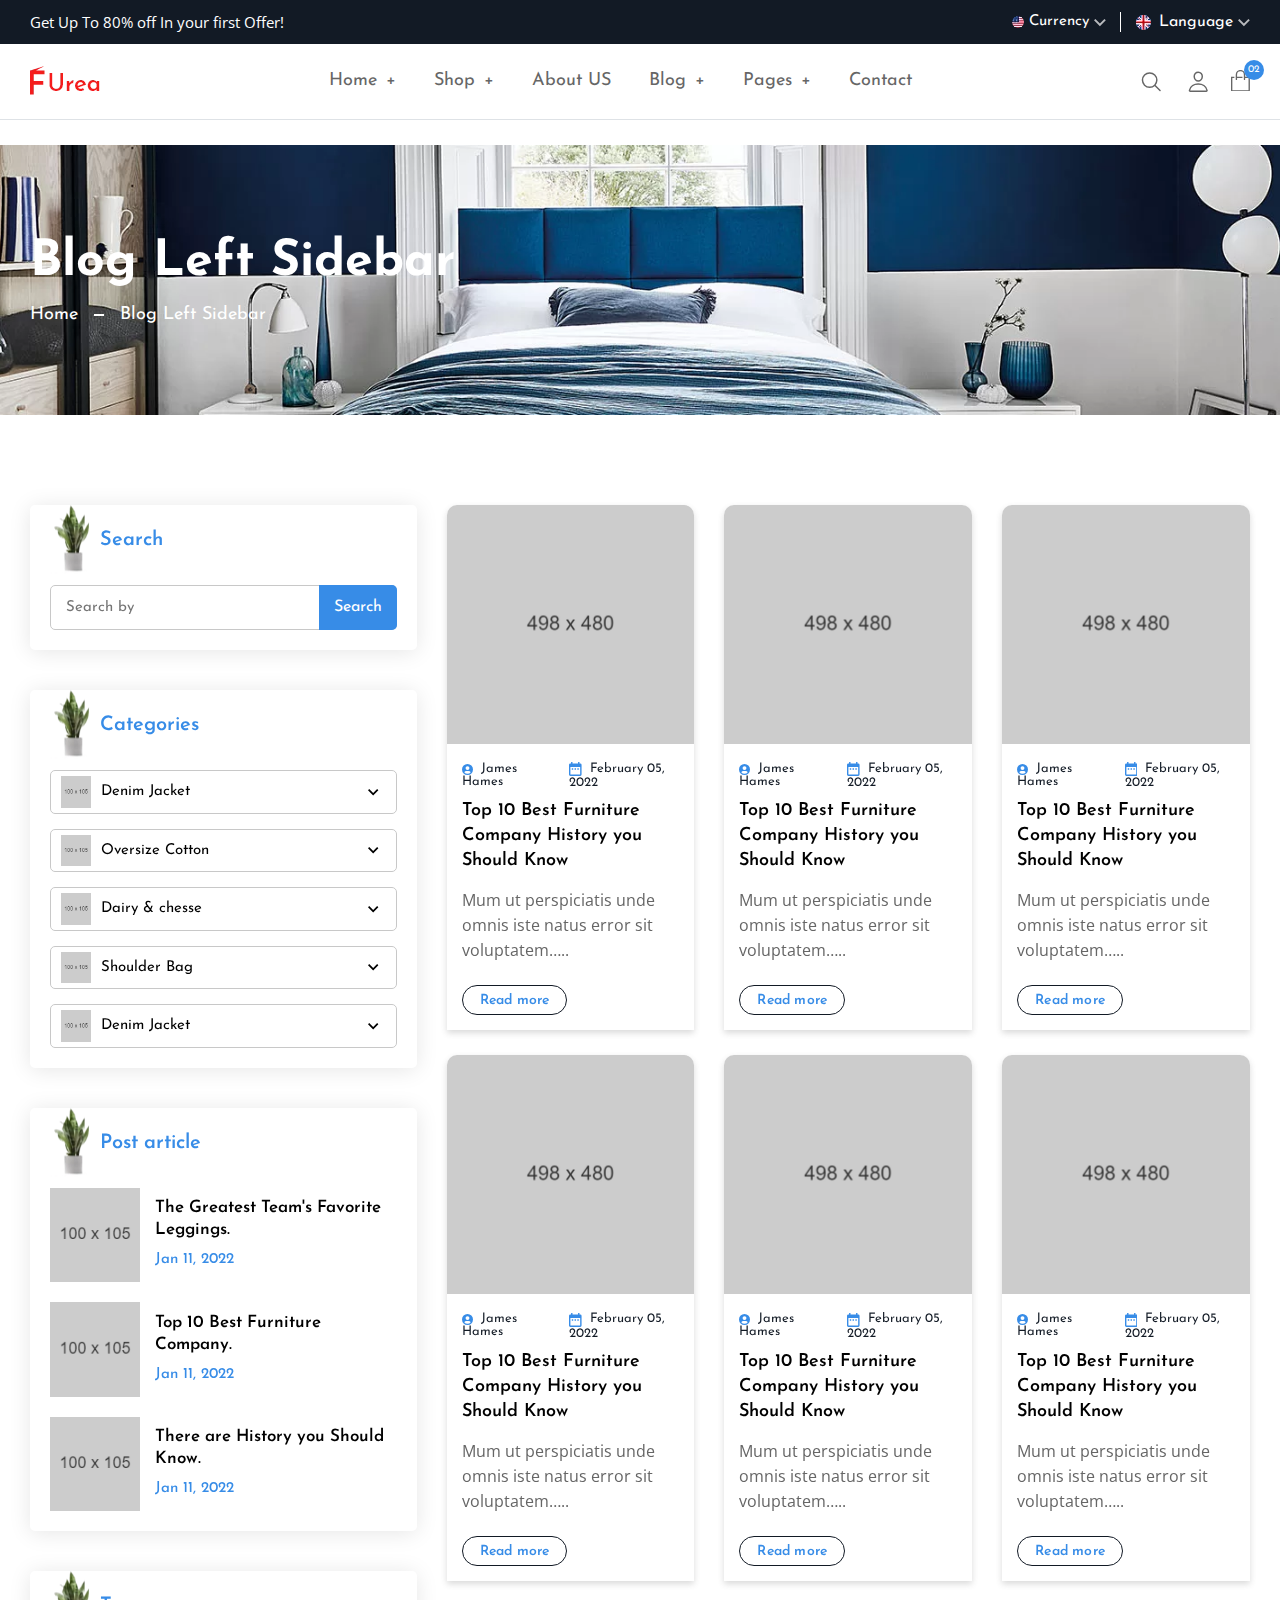
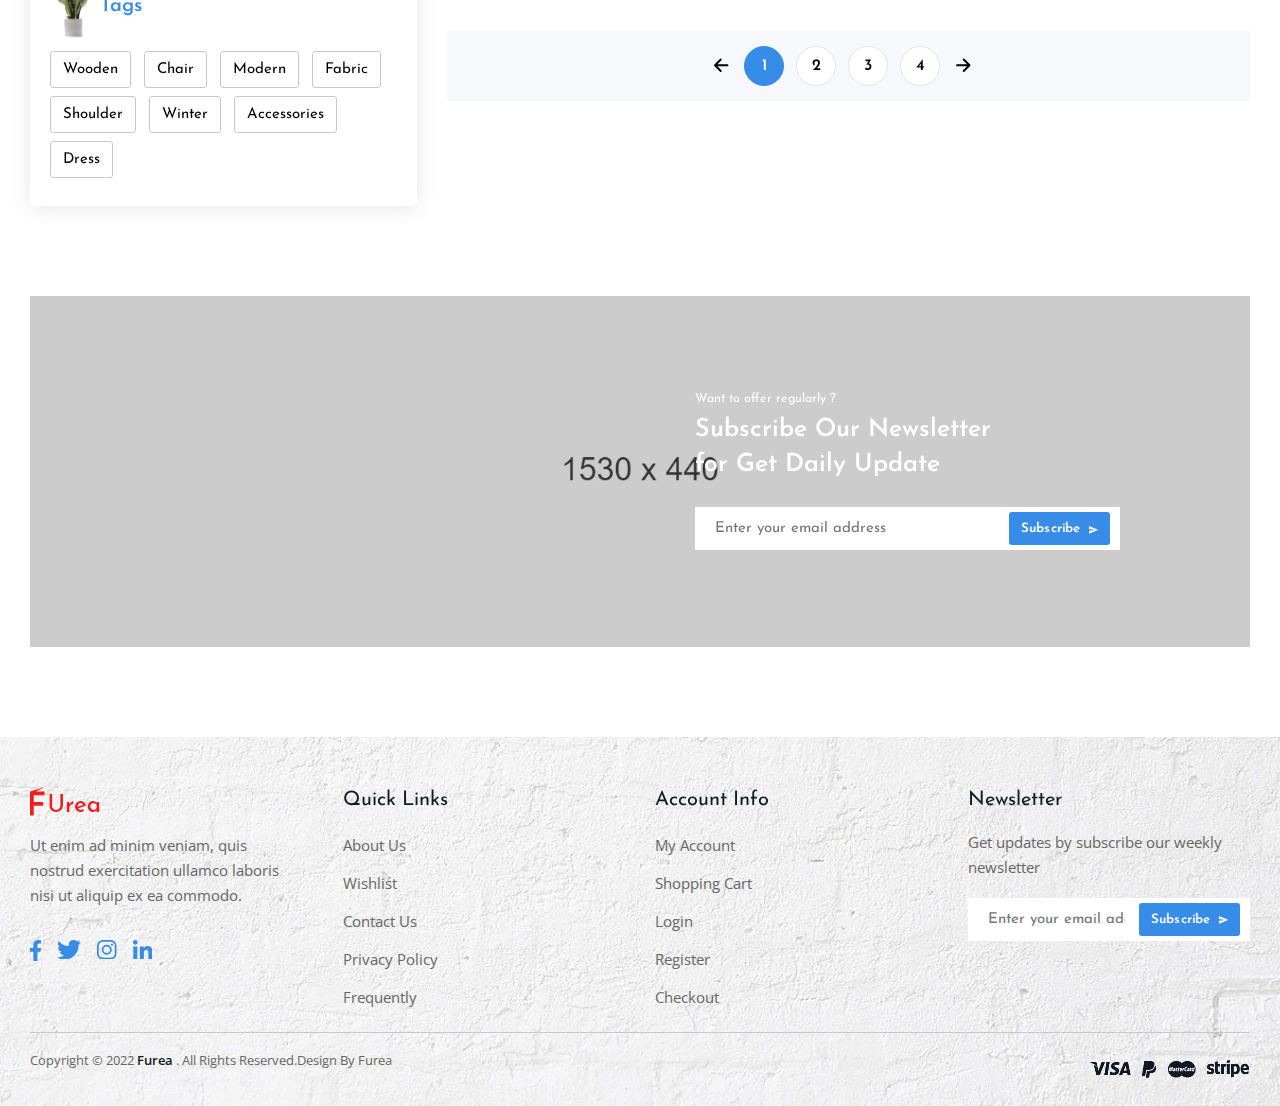
<file: furea/blog-left-sidebar.html>
<!doctype html>
<html lang="en">

<head>
  <meta charset="utf-8">
  <title>Furea - Blog Left Sidebar</title>
  <meta name="description" content="Morden Bootstrap HTML5 Template">
  <meta name="viewport" content="width=device-width, initial-scale=1">
  <link rel="shortcut icon" type="image/x-icon" href="assets/img/favicon.ico">
    
     <!-- ======= All CSS Plugins here ======== -->
  <link rel="stylesheet" href="assets/css/plugins/swiper-bundle.min.css">
  <link rel="stylesheet" href="assets/css/plugins/glightbox.min.css">
  <link href="https://fonts.googleapis.com/css2?family=Josefin+Sans:ital,wght@0,300;0,400;0,500;0,600;0,700;1,300;1,400;1,500;1,600;1,700&family=Open+Sans:ital,wght@0,300;0,400;0,500;0,600;0,700;0,800;1,300;1,400;1,500;1,600;1,700;1,800&display=swap" rel="stylesheet">
  
  <!-- Plugin css -->
  <link rel="stylesheet" href="assets/css/vendor/bootstrap.min.css">
  
  <!-- Custom Style CSS -->
  <link rel="stylesheet" href="assets/css/style.css">
</head>

<body>
    <!-- Start header area -->
    <header class="header__section header__others border-bottom header__transparent mb-30">
        <div class="header__topbar bg__primary">
            <div class="container-fluid">
                <div class="header__topbar--inner d-flex align-items-center justify-content-between">
                    <div class="header__shipping">
                        <p class="header__shipping--text text-white">Get Up To 80% off In your first Offer!</p>
                    </div>
                    <div class="language__currency d-none d-lg-block">
                        <ul class="d-flex align-items-center">
                            <li class="language__currency--list">
                                <a class="account__currency--link text-white" href="#">
                                    <img src="assets/img/icon/usd-icon.webp" alt="currency">
                                    <span>Currency</span> 
                                    <svg xmlns="http://www.w3.org/2000/svg" width="11.797" height="9.05" viewBox="0 0 9.797 6.05">
                                        <path  d="M14.646,8.59,10.9,12.329,7.151,8.59,6,9.741l4.9,4.9,4.9-4.9Z" transform="translate(-6 -8.59)" fill="currentColor" opacity="0.7"/>
                                    </svg>
                                </a>
                                <div class="dropdown__currency">
                                    <ul>
                                        <li class="currency__items"><a class="currency__text" href="#">CAD</a></li>
                                        <li class="currency__items"><a class="currency__text" href="#">CNY</a></li>
                                        <li class="currency__items"><a class="currency__text" href="#">EUR</a></li>
                                        <li class="currency__items"><a class="currency__text" href="#">GBP</a></li>
                                    </ul>
                                </div>
                            </li>
                            <li class="language__currency--list">
                                <a class="language__switcher text-white" href="#">
                                    <img class="language__switcher--icon__img" src="assets/img/icon/language-icon.webp" alt="currency">
                                    <span>Language</span> 
                                    <svg xmlns="http://www.w3.org/2000/svg" width="11.797" height="9.05" viewBox="0 0 9.797 6.05">
                                        <path  d="M14.646,8.59,10.9,12.329,7.151,8.59,6,9.741l4.9,4.9,4.9-4.9Z" transform="translate(-6 -8.59)" fill="currentColor" opacity="0.7"/>
                                    </svg>
                                </a>
                                <div class="dropdown__language">
                                    <ul>
                                        <li class="language__items"><a class="language__text" href="#">France</a></li>
                                        <li class="language__items"><a class="language__text" href="#">Russia</a></li>
                                        <li class="language__items"><a class="language__text" href="#">Spanish</a></li>
                                    </ul>
                                </div>
                            </li>
                        </ul>
                    </div>
                </div>
            </div>
        </div>
        <div class="main__header header__sticky">
            <div class="container-fluid">
                <div class="main__header--inner position__relative d-flex justify-content-between align-items-center">
                    <div class="offcanvas__header--menu__open ">
                        <a class="offcanvas__header--menu__open--btn" href="javascript:void(0)">
                            <svg xmlns="http://www.w3.org/2000/svg" class="ionicon offcanvas__header--menu__open--svg" viewBox="0 0 512 512"><path fill="currentColor" stroke="currentColor" stroke-linecap="round" stroke-miterlimit="10" stroke-width="32" d="M80 160h352M80 256h352M80 352h352"/></svg>
                            <span class="visually-hidden">Offcanvas Menu Open</span>
                        </a>
                    </div>
                    <div class="main__logo">
                        <a class="main__logo--link" href="index.html"><img class="main__logo--img" src="assets/img/logo/nav-log.webp" alt="logo-img"></a>
                    </div>
                    <div class="header__menu d-none d-lg-block">
                        <nav class="header__menu--navigation">
                            <ul class="d-flex">
                                <li class="header__menu--items">
                                    <a class="header__menu--link" href="index.html">Home <span class="menu__plus--icon">+</span></a>
                                    <ul class="header__sub--menu">
                                        <li class="header__sub--menu__items"><a href="index.html" class="header__sub--menu__link">Home One</a></li>
                                        <li class="header__sub--menu__items"><a href="index-2.html" class="header__sub--menu__link">Home Two</a></li>
                                        <li class="header__sub--menu__items"><a href="index-3.html" class="header__sub--menu__link">Home Three</a></li>
                                    </ul>
                                </li>
                                <li class="header__menu--items mega__menu--items">
                                    <a class="header__menu--link" href="shop.html">Shop <span class="menu__plus--icon">+</span></a>
                                    <ul class="header__mega--menu d-flex">
                                        <li class="header__mega--menu__li">
                                            <span class="header__mega--subtitle">Column One</span>
                                            <ul class="header__mega--sub__menu">
                                                <li class="header__mega--sub__menu_li"><a class="header__mega--sub__menu--title" href="shop.html">Shop Left Sidebar</a></li>
                                                <li class="header__mega--sub__menu_li"><a class="header__mega--sub__menu--title" href="shop-right-sidebar.html">Shop Right Sidebar</a></li>
                                                <li class="header__mega--sub__menu_li"><a class="header__mega--sub__menu--title" href="shop-grid.html">Shop Grid</a></li>
                                                <li class="header__mega--sub__menu_li"><a class="header__mega--sub__menu--title" href="shop-grid-list.html">Shop Grid List</a></li>
                                                <li class="header__mega--sub__menu_li"><a class="header__mega--sub__menu--title" href="shop-list.html">Shop List</a></li>
                                            </ul>
                                        </li>
                                        <li class="header__mega--menu__li">
                                            <span class="header__mega--subtitle">Column Two</span>
                                            <ul class="header__mega--sub__menu">
                                                <li class="header__mega--sub__menu_li"><a class="header__mega--sub__menu--title" href="product-details.html">Standard Product</a></li>
                                                <li class="header__mega--sub__menu_li"><a class="header__mega--sub__menu--title" href="product-variable.html">Video Product</a></li>
                                                <li class="header__mega--sub__menu_li"><a class="header__mega--sub__menu--title" href="product-variable.html">Variable Product</a></li>
                                                <li class="header__mega--sub__menu_li"><a class="header__mega--sub__menu--title" href="product-left-sidebar.html">Product Left Sidebar</a></li>
                                                <li class="header__mega--sub__menu_li"><a class="header__mega--sub__menu--title" href="product-gallery.html">Product Gallery</a></li>
                                            </ul>
                                        </li>
                                        <li class="header__mega--menu__li">
                                            <span class="header__mega--subtitle">Column Three</span>
                                            <ul class="header__mega--sub__menu">
                                                <li class="header__mega--sub__menu_li"><a class="header__mega--sub__menu--title" href="my-account.html">My Account</a></li>
                                                <li class="header__mega--sub__menu_li"><a class="header__mega--sub__menu--title" href="my-account-2.html">My Account 2</a></li>
                                                <li class="header__mega--sub__menu_li"><a class="header__mega--sub__menu--title" href="404.html">404 Page</a></li>
                                                <li class="header__mega--sub__menu_li"><a class="header__mega--sub__menu--title" href="login.html">Login Page</a></li>
                                                <li class="header__mega--sub__menu_li"><a class="header__mega--sub__menu--title" href="faq.html">Faq Page</a></li>
                                            </ul>
                                        </li>
                                        <li class="header__mega--menu__li">
                                            <span class="header__mega--subtitle">Column Four</span>
                                            <ul class="header__mega--sub__menu">
                                                <li class="header__mega--sub__menu_li"><a class="header__mega--sub__menu--title" href="compare.html">Compare Pages</a></li>
                                                <li class="header__mega--sub__menu_li"><a class="header__mega--sub__menu--title" href="cart.html">Cart Page</a></li>
                                                <li class="header__mega--sub__menu_li"><a class="header__mega--sub__menu--title" href="checkout.html">Checkout page</a></li>
                                                <li class="header__mega--sub__menu_li"><a class="header__mega--sub__menu--title" href="wishlist.html">Wishlist Page</a></li>
                                                <li class="header__mega--sub__menu_li"><a class="header__mega--sub__menu--title" href="404.html">Error Page</a></li>
                                            </ul>
                                        </li>
                                    </ul>
                                </li>
                                <li class="header__menu--items">
                                    <a class="header__menu--link" href="about.html">About US </a>  
                                </li>
                                <li class="header__menu--items">
                                    <a class="header__menu--link" href="blog.html">Blog <span class="menu__plus--icon">+</span> </a>
                                    <ul class="header__sub--menu">
                                        <li class="header__sub--menu__items"><a href="blog.html" class="header__sub--menu__link">Blog Grid</a></li>
                                        <li class="header__sub--menu__items"><a href="blog-details.html" class="header__sub--menu__link">Blog Details</a></li>
                                        <li class="header__sub--menu__items"><a href="blog-left-sidebar.html" class="header__sub--menu__link">Blog Left Sidebar</a></li>
                                        <li class="header__sub--menu__items"><a href="blog-right-sidebar.html" class="header__sub--menu__link">Blog Right Sidebar</a></li>
                                    </ul>
                                </li>
                                <li class="header__menu--items">
                                    <a class="header__menu--link " href="#">Pages <span class="menu__plus--icon">+</span></a>
                                    <ul class="header__sub--menu">
                                        <li class="header__sub--menu__items"><a href="about.html" class="header__sub--menu__link">About Us</a></li>
                                        <li class="header__sub--menu__items"><a href="contact.html" class="header__sub--menu__link">Contact Us</a></li>
                                        <li class="header__sub--menu__items"><a href="cart.html" class="header__sub--menu__link">Cart Page</a></li>
                                        <li class="header__sub--menu__items"><a href="portfolio.html" class="header__sub--menu__link">Portfolio Page</a></li>
                                        <li class="header__sub--menu__items"><a href="wishlist.html" class="header__sub--menu__link">Wishlist Page</a></li>
                                        <li class="header__sub--menu__items"><a href="login.html" class="header__sub--menu__link">Login Page</a></li>
                                        <li class="header__sub--menu__items"><a href="404.html" class="header__sub--menu__link">Error Page</a></li>
                                    </ul>
                                </li>
                                <li class="header__menu--items">
                                    <a class="header__menu--link" href="contact.html">Contact </a>  
                                </li>
                            </ul>
                        </nav>
                    </div>
                    <div class="header__account">
                        <ul class="d-flex">
                            <li class="header__account--items  header__account--search__items">
                                <a class="header__account--btn search__open--btn" href="javascript:void(0)">
                                    <svg class="header__search--button__svg" xmlns="http://www.w3.org/2000/svg" width="26.51" height="23.443" viewBox="0 0 512 512"><path d="M221.09 64a157.09 157.09 0 10157.09 157.09A157.1 157.1 0 00221.09 64z" fill="none" stroke="currentColor" stroke-miterlimit="10" stroke-width="32"/><path fill="none" stroke="currentColor" stroke-linecap="round" stroke-miterlimit="10" stroke-width="32" d="M338.29 338.29L448 448"/></svg>  
                                    <span class="visually-hidden">Search</span>
                                </a>
                            </li>
                            <li class="header__account--items">
                                <a class="header__account--btn" href="my-account.html">
                                    <svg xmlns="http://www.w3.org/2000/svg"  width="26.51" height="23.443" viewBox="0 0 512 512"><path d="M344 144c-3.92 52.87-44 96-88 96s-84.15-43.12-88-96c-4-55 35-96 88-96s92 42 88 96z" fill="none" stroke="currentColor" stroke-linecap="round" stroke-linejoin="round" stroke-width="32"/><path d="M256 304c-87 0-175.3 48-191.64 138.6C62.39 453.52 68.57 464 80 464h352c11.44 0 17.62-10.48 15.65-21.4C431.3 352 343 304 256 304z" fill="none" stroke="currentColor" stroke-miterlimit="10" stroke-width="32"/></svg> 
                                    <span class="visually-hidden">My Account</span>
                                </a>
                            </li>
                            <li class="header__account--items d-sm-none">
                                <a class="header__account--btn" href="wishlist.html">
                                    <svg xmlns="http://www.w3.org/2000/svg" width="24.526" height="21.82" viewBox="0 0 24.526 21.82">
                                        <path  d="M12.263,21.82a1.438,1.438,0,0,1-.948-.356c-.991-.866-1.946-1.681-2.789-2.4l0,0a51.865,51.865,0,0,1-6.089-5.715A9.129,9.129,0,0,1,0,7.371,7.666,7.666,0,0,1,1.946,2.135,6.6,6.6,0,0,1,6.852,0a6.169,6.169,0,0,1,3.854,1.33,7.884,7.884,0,0,1,1.558,1.627A7.885,7.885,0,0,1,13.821,1.33,6.169,6.169,0,0,1,17.675,0,6.6,6.6,0,0,1,22.58,2.135a7.665,7.665,0,0,1,1.945,5.235,9.128,9.128,0,0,1-2.432,5.975,51.86,51.86,0,0,1-6.089,5.715c-.844.719-1.8,1.535-2.794,2.4a1.439,1.439,0,0,1-.948.356ZM6.852,1.437A5.174,5.174,0,0,0,3,3.109,6.236,6.236,0,0,0,1.437,7.371a7.681,7.681,0,0,0,2.1,5.059,51.039,51.039,0,0,0,5.915,5.539l0,0c.846.721,1.8,1.538,2.8,2.411,1-.874,1.965-1.693,2.812-2.415a51.052,51.052,0,0,0,5.914-5.538,7.682,7.682,0,0,0,2.1-5.059,6.236,6.236,0,0,0-1.565-4.262,5.174,5.174,0,0,0-3.85-1.672A4.765,4.765,0,0,0,14.7,2.467a6.971,6.971,0,0,0-1.658,1.918.907.907,0,0,1-1.558,0A6.965,6.965,0,0,0,9.826,2.467a4.765,4.765,0,0,0-2.975-1.03Zm0,0" transform="translate(0 0)" fill="currentColor"/>
                                    </svg>
                                    
                                    <span class="items__count wishlist">02</span> 
                                </a>
                            </li>
                            <li class="header__account--items">
                                <a class="header__account--btn minicart__open--btn" href="javascript:void(0)">
                                    <svg xmlns="http://www.w3.org/2000/svg" width="18.897" height="21.565" viewBox="0 0 18.897 21.565">
                                        <path  d="M16.84,8.082V6.091a4.725,4.725,0,1,0-9.449,0v4.725a.675.675,0,0,0,1.35,0V9.432h5.4V8.082h-5.4V6.091a3.375,3.375,0,0,1,6.75,0v4.691a.675.675,0,1,0,1.35,0V9.433h3.374V21.581H4.017V9.432H6.041V8.082H2.667V21.641a1.289,1.289,0,0,0,1.289,1.29h16.32a1.289,1.289,0,0,0,1.289-1.29V8.082Z" transform="translate(-2.667 -1.366)" fill="currentColor"/>
                                    </svg>
                                    <span class="items__count">02</span> 
                                </a>
                            </li>
                        </ul>
                    </div>
                </div>
            </div>
        </div>
        <!-- Start Offcanvas header menu -->
        <div class="offcanvas__header" tabindex="-1">
            <div class="offcanvas__inner">
                <div class="offcanvas__logo">
                    <a class="offcanvas__logo_link" href="index.html">
                        <img src="assets/img/logo/nav-log.webp" alt="Furea Logo">
                    </a>
                    <button class="offcanvas__close--btn" aria-label="offcanvas close btn">close</button>
                </div>
                <nav class="offcanvas__menu">
                    <ul class="offcanvas__menu_ul">
                        <li class="offcanvas__menu_li">
                            <a class="offcanvas__menu_item" href="index.html">Home</a>
                            <ul class="offcanvas__sub_menu">
                                <li class="offcanvas__sub_menu_li"><a href="index.html" class="offcanvas__sub_menu_item">Home One</a></li>
                                <li class="offcanvas__sub_menu_li"><a href="index-2.html" class="offcanvas__sub_menu_item">Home Two</a></li>
                                <li class="offcanvas__sub_menu_li"><a href="index-3.html" class="offcanvas__sub_menu_item">Home Three</a></li>
                            </ul>
                        </li>
                        <li class="offcanvas__menu_li">
                            <a class="offcanvas__menu_item" href="#">Shop</a>
                            <ul class="offcanvas__sub_menu">
                                <li class="offcanvas__sub_menu_li">
                                    <a href="#" class="offcanvas__sub_menu_item">Column One</a>
                                    <ul class="offcanvas__sub_menu">
                                        <li class="offcanvas__sub_menu_li"><a class="offcanvas__sub_menu_item" href="shop.html">Shop Left Sidebar</a></li>
                                        <li class="offcanvas__sub_menu_li"><a class="offcanvas__sub_menu_item" href="shop-right-sidebar.html">Shop Right Sidebar</a></li>
                                        <li class="offcanvas__sub_menu_li"><a class="offcanvas__sub_menu_item" href="shop-grid.html">Shop Grid</a></li>
                                        <li class="offcanvas__sub_menu_li"><a class="offcanvas__sub_menu_item" href="shop-grid-list.html">Shop Grid List</a></li>
                                        <li class="offcanvas__sub_menu_li"><a class="offcanvas__sub_menu_item" href="shop-list.html">Shop List</a></li>
                                    </ul>
                                </li>
                                <li class="offcanvas__sub_menu_li">
                                    <a href="#" class="offcanvas__sub_menu_item">Column Two</a>
                                    <ul class="offcanvas__sub_menu">
                                        <li class="offcanvas__sub_menu_li"><a class="offcanvas__sub_menu_item" href="product-details.html">Standard Product</a></li>
                                        <li class="offcanvas__sub_menu_li"><a class="offcanvas__sub_menu_item" href="product-variable.html">Video Product</a></li>
                                        <li class="offcanvas__sub_menu_li"><a class="offcanvas__sub_menu_item" href="product-variable.html">Variable Product</a></li>
                                        <li class="offcanvas__sub_menu_li"><a class="offcanvas__sub_menu_item" href="product-left-sidebar.html">Product Left Sidebar</a></li>
                                        <li class="offcanvas__sub_menu_li"><a class="offcanvas__sub_menu_item" href="product-gallery.html">Product Gallery</a></li>
                                    </ul>
                                </li>
                                <li class="offcanvas__sub_menu_li">
                                    <a href="#" class="offcanvas__sub_menu_item">Column Three</a>
                                    <ul class="offcanvas__sub_menu">
                                        <li class="offcanvas__sub_menu_li"><a class="offcanvas__sub_menu_item" href="my-account.html">My Account</a></li>
                                        <li class="offcanvas__sub_menu_li"><a class="offcanvas__sub_menu_item" href="my-account-2.html">My Account 2</a></li>
                                        <li class="offcanvas__sub_menu_li"><a class="offcanvas__sub_menu_item" href="404.html">404 Page</a></li>
                                        <li class="offcanvas__sub_menu_li"><a class="offcanvas__sub_menu_item" href="login.html">Login Page</a></li>
                                        <li class="offcanvas__sub_menu_li"><a class="offcanvas__sub_menu_item" href="faq.html">Faq Page</a></li>
                                    </ul>
                                </li>
                                <li class="offcanvas__sub_menu_li">
                                    <a href="#" class="offcanvas__sub_menu_item">Column Four</a>
                                    <ul class="offcanvas__sub_menu">
                                        <li class="offcanvas__sub_menu_li"><a class="offcanvas__sub_menu_item" href="compare.html">Compare Pages</a></li>
                                        <li class="offcanvas__sub_menu_li"><a class="offcanvas__sub_menu_item" href="cart.html">Cart Page</a></li>
                                        <li class="offcanvas__sub_menu_li"><a class="offcanvas__sub_menu_item" href="checkout.html">Checkout page</a></li>
                                        <li class="offcanvas__sub_menu_li"><a class="offcanvas__sub_menu_item" href="wishlist.html">Wishlist Page</a></li>
                                        <li class="offcanvas__sub_menu_li"><a class="offcanvas__sub_menu_item" href="404.html">Error Page</a></li>
                                    </ul>
                                </li>
                            </ul>
                        </li>
                        <li class="offcanvas__menu_li">
                            <a class="offcanvas__menu_item" href="#">Blog</a>
                            <ul class="offcanvas__sub_menu">
                                <li class="offcanvas__sub_menu_li"><a href="blog.html" class="offcanvas__sub_menu_item">Blog Grid</a></li>
                                <li class="offcanvas__sub_menu_li"><a href="blog-details.html" class="offcanvas__sub_menu_item">Blog Details</a></li>
                                <li class="offcanvas__sub_menu_li"><a href="blog-left-sidebar.html" class="offcanvas__sub_menu_item">Blog Left Sidebar</a></li>
                                <li class="offcanvas__sub_menu_li"><a href="blog-right-sidebar.html" class="offcanvas__sub_menu_item">Blog Right Sidebar</a></li>
                            </ul>
                        </li>
                        <li class="offcanvas__menu_li">
                            <a class="offcanvas__menu_item" href="#">Pages</a>
                            <ul class="offcanvas__sub_menu">
                                <li class="offcanvas__sub_menu_li"><a href="about.html" class="offcanvas__sub_menu_item">About Us</a></li>
                                <li class="offcanvas__sub_menu_li"><a href="contact.html" class="offcanvas__sub_menu_item">Contact Us</a></li>
                                <li class="offcanvas__sub_menu_li"><a href="cart.html" class="offcanvas__sub_menu_item">Cart Page</a></li>
                                <li class="offcanvas__sub_menu_li"><a href="portfolio.html" class="offcanvas__sub_menu_item">Portfolio Page</a></li>
                                <li class="offcanvas__sub_menu_li"><a href="wishlist.html" class="offcanvas__sub_menu_item">Wishlist Page</a></li>
                                <li class="offcanvas__sub_menu_li"><a href="login.html" class="offcanvas__sub_menu_item">Login Page</a></li>
                                <li class="offcanvas__sub_menu_li"><a href="404.html" class="offcanvas__sub_menu_item">Error Page</a></li>
                            </ul>
                        </li>
                        <li class="offcanvas__menu_li"><a class="offcanvas__menu_item" href="about.html">About</a></li>
                        <li class="offcanvas__menu_li"><a class="offcanvas__menu_item" href="contact.html">Contact</a></li>
                    </ul>
                    <div class="offcanvas__account--items">
                        <a class="offcanvas__account--items__btn d-flex align-items-center" href="login.html">
                        <span class="offcanvas__account--items__icon"> 
                            <svg xmlns="http://www.w3.org/2000/svg"  width="20.51" height="19.443" viewBox="0 0 512 512"><path d="M344 144c-3.92 52.87-44 96-88 96s-84.15-43.12-88-96c-4-55 35-96 88-96s92 42 88 96z" fill="none" stroke="currentColor" stroke-linecap="round" stroke-linejoin="round" stroke-width="32"/><path d="M256 304c-87 0-175.3 48-191.64 138.6C62.39 453.52 68.57 464 80 464h352c11.44 0 17.62-10.48 15.65-21.4C431.3 352 343 304 256 304z" fill="none" stroke="currentColor" stroke-miterlimit="10" stroke-width="32"/></svg> 
                            </span>
                        <span class="offcanvas__account--items__label">Login / Register</span>
                        </a>
                    </div>
                    <div class="language__currency">
                        <ul class="d-flex align-items-center">
                            <li class="language__currency--list">
                                <a class="offcanvas__language--switcher" href="#">
                                    <img class="language__switcher--icon__img" src="assets/img/icon/language-icon.webp" alt="currency">
                                    <span>English</span> 
                                    <svg xmlns="http://www.w3.org/2000/svg" width="11.797" height="9.05" viewBox="0 0 9.797 6.05">
                                        <path  d="M14.646,8.59,10.9,12.329,7.151,8.59,6,9.741l4.9,4.9,4.9-4.9Z" transform="translate(-6 -8.59)" fill="currentColor" opacity="0.7"/>
                                    </svg>
                                </a>
                                <div class="offcanvas__dropdown--language">
                                    <ul>
                                        <li class="language__items"><a class="language__text" href="#">France</a></li>
                                        <li class="language__items"><a class="language__text" href="#">Russia</a></li>
                                        <li class="language__items"><a class="language__text" href="#">Spanish</a></li>
                                    </ul>
                                </div>
                            </li>
                            <li class="language__currency--list">
                                <a class="offcanvas__account--currency__menu" href="#">
                                    <img src="assets/img/icon/usd-icon.webp" alt="currency">
                                    <span>$ US Dollar</span> 
                                    <svg xmlns="http://www.w3.org/2000/svg" width="11.797" height="9.05" viewBox="0 0 9.797 6.05">
                                        <path  d="M14.646,8.59,10.9,12.329,7.151,8.59,6,9.741l4.9,4.9,4.9-4.9Z" transform="translate(-6 -8.59)" fill="currentColor" opacity="0.7"/>
                                    </svg>
                                </a>
                                <div class="offcanvas__account--currency__submenu">
                                    <ul>
                                        <li class="currency__items"><a class="currency__text" href="#">CAD</a></li>
                                        <li class="currency__items"><a class="currency__text" href="#">CNY</a></li>
                                        <li class="currency__items"><a class="currency__text" href="#">EUR</a></li>
                                        <li class="currency__items"><a class="currency__text" href="#">GBP</a></li>
                                    </ul>
                                </div>
                            </li>
                        </ul>
                    </div>
                </nav>
            </div>
        </div>
        <!-- End Offcanvas header menu -->

        <!-- Start Offcanvas stikcy toolbar -->
        <div class="offcanvas__stikcy--toolbar" tabindex="-1">
            <ul class="d-flex justify-content-between">
                <li class="offcanvas__stikcy--toolbar__list">
                    <a class="offcanvas__stikcy--toolbar__btn" href="index.html">
                    <span class="offcanvas__stikcy--toolbar__icon"> 
                        <svg xmlns="http://www.w3.org/2000/svg" fill="none" width="21.51" height="21.443" viewBox="0 0 22 17"><path fill="currentColor" d="M20.9141 7.93359c.1406.11719.2109.26953.2109.45703 0 .14063-.0469.25782-.1406.35157l-.3516.42187c-.1172.14063-.2578.21094-.4219.21094-.1406 0-.2578-.04688-.3515-.14062l-.9844-.77344V15c0 .3047-.1172.5625-.3516.7734-.2109.2344-.4687.3516-.7734.3516h-4.5c-.3047 0-.5742-.1172-.8086-.3516-.2109-.2109-.3164-.4687-.3164-.7734v-3.6562h-2.25V15c0 .3047-.11719.5625-.35156.7734-.21094.2344-.46875.3516-.77344.3516h-4.5c-.30469 0-.57422-.1172-.80859-.3516-.21094-.2109-.31641-.4687-.31641-.7734V8.46094l-.94922.77344c-.11719.09374-.24609.14062-.38672.14062-.16406 0-.30468-.07031-.42187-.21094l-.35157-.42187C.921875 8.625.875 8.50781.875 8.39062c0-.1875.070312-.33984.21094-.45703L9.73438.832031C10.1094.527344 10.5312.375 11 .375s.8906.152344 1.2656.457031l8.6485 7.101559zm-3.7266 6.50391V7.05469L11 1.99219l-6.1875 5.0625v7.38281h3.375v-3.6563c0-.3046.10547-.5624.31641-.7734.23437-.23436.5039-.35155.80859-.35155h3.375c.3047 0 .5625.11719.7734.35155.2344.211.3516.4688.3516.7734v3.6563h3.375z"></path></svg>
                        </span>
                    <span class="offcanvas__stikcy--toolbar__label">Home</span>
                    </a>
                </li>
                <li class="offcanvas__stikcy--toolbar__list">
                    <a class="offcanvas__stikcy--toolbar__btn" href="shop.html">
                    <span class="offcanvas__stikcy--toolbar__icon"> 
                        <svg fill="currentColor" xmlns="http://www.w3.org/2000/svg" width="18.51" height="17.443" viewBox="0 0 448 512"><path d="M416 32H32A32 32 0 0 0 0 64v384a32 32 0 0 0 32 32h384a32 32 0 0 0 32-32V64a32 32 0 0 0-32-32zm-16 48v152H248V80zm-200 0v152H48V80zM48 432V280h152v152zm200 0V280h152v152z"></path></svg>
                        </span>
                    <span class="offcanvas__stikcy--toolbar__label">Shop</span>
                    </a>
                </li>
                <li class="offcanvas__stikcy--toolbar__list ">
                    <a class="offcanvas__stikcy--toolbar__btn search__open--btn" href="javascript:void(0)">
                        <span class="offcanvas__stikcy--toolbar__icon"> 
                            <svg xmlns="http://www.w3.org/2000/svg"  width="22.51" height="20.443" viewBox="0 0 512 512"><path d="M221.09 64a157.09 157.09 0 10157.09 157.09A157.1 157.1 0 00221.09 64z" fill="none" stroke="currentColor" stroke-miterlimit="10" stroke-width="32"/><path fill="none" stroke="currentColor" stroke-linecap="round" stroke-miterlimit="10" stroke-width="32" d="M338.29 338.29L448 448"/></svg>   
                        </span>
                    <span class="offcanvas__stikcy--toolbar__label">Search</span>
                    </a>
                </li>
                <li class="offcanvas__stikcy--toolbar__list">
                    <a class="offcanvas__stikcy--toolbar__btn minicart__open--btn" href="javascript:void(0)">
                        <span class="offcanvas__stikcy--toolbar__icon"> 
                            <svg xmlns="http://www.w3.org/2000/svg" width="18.51" height="15.443" viewBox="0 0 18.51 15.443">
                            <path  d="M79.963,138.379l-13.358,0-.56-1.927a.871.871,0,0,0-.6-.592l-1.961-.529a.91.91,0,0,0-.226-.03.864.864,0,0,0-.226,1.7l1.491.4,3.026,10.919a1.277,1.277,0,1,0,1.844,1.144.358.358,0,0,0,0-.049h6.163c0,.017,0,.034,0,.049a1.277,1.277,0,1,0,1.434-1.267c-1.531-.247-7.783-.55-7.783-.55l-.205-.8h7.8a.9.9,0,0,0,.863-.651l1.688-5.943h.62a.936.936,0,1,0,0-1.872Zm-9.934,6.474H68.568c-.04,0-.1.008-.125-.085-.034-.118-.082-.283-.082-.283l-1.146-4.037a.061.061,0,0,1,.011-.057.064.064,0,0,1,.053-.025h1.777a.064.064,0,0,1,.063.051l.969,4.34,0,.013a.058.058,0,0,1,0,.019A.063.063,0,0,1,70.03,144.853Zm3.731-4.41-.789,4.359a.066.066,0,0,1-.063.051h-1.1a.064.064,0,0,1-.063-.051l-.789-4.357a.064.064,0,0,1,.013-.055.07.07,0,0,1,.051-.025H73.7a.06.06,0,0,1,.051.025A.064.064,0,0,1,73.76,140.443Zm3.737,0L76.26,144.8a.068.068,0,0,1-.063.049H74.684a.063.063,0,0,1-.051-.025.064.064,0,0,1-.013-.055l.973-4.357a.066.066,0,0,1,.063-.051h1.777a.071.071,0,0,1,.053.025A.076.076,0,0,1,77.5,140.448Z" transform="translate(-62.393 -135.3)" fill="currentColor"/>
                            </svg> 
                        </span>
                        <span class="offcanvas__stikcy--toolbar__label">Cart</span>
                        <span class="items__count">3</span> 
                    </a>
                </li>
                <li class="offcanvas__stikcy--toolbar__list">
                    <a class="offcanvas__stikcy--toolbar__btn" href="wishlist.html">
                        <span class="offcanvas__stikcy--toolbar__icon"> 
                            <svg xmlns="http://www.w3.org/2000/svg" width="18.541" height="15.557" viewBox="0 0 18.541 15.557">
                            <path  d="M71.775,135.51a5.153,5.153,0,0,1,1.267-1.524,4.986,4.986,0,0,1,6.584.358,4.728,4.728,0,0,1,1.174,4.914,10.458,10.458,0,0,1-2.132,3.808,22.591,22.591,0,0,1-5.4,4.558c-.445.282-.9.549-1.356.812a.306.306,0,0,1-.254.013,25.491,25.491,0,0,1-6.279-4.8,11.648,11.648,0,0,1-2.52-4.009,4.957,4.957,0,0,1,.028-3.787,4.629,4.629,0,0,1,3.744-2.863,4.782,4.782,0,0,1,5.086,2.447c.013.019.025.034.057.076Z" transform="translate(-62.498 -132.915)" fill="currentColor"/>
                            </svg> 
                        </span>
                        <span class="offcanvas__stikcy--toolbar__label">Wishlist</span>
                        <span class="items__count wishlist__count">3</span> 
                    </a>
                </li>
            </ul>
        </div>
        <!-- End Offcanvas stikcy toolbar -->

        <!-- Start offCanvas minicart -->
        <div class="offCanvas__minicart" tabindex="-1">
            <div class="minicart__header ">
                <div class="minicart__header--top d-flex justify-content-between align-items-center">
                    <h3 class="minicart__title"> Shopping Cart</h3>
                    <button class="minicart__close--btn" aria-label="minicart close btn">
                        <svg class="minicart__close--icon" xmlns="http://www.w3.org/2000/svg"  viewBox="0 0 512 512"><path fill="currentColor" stroke="currentColor" stroke-linecap="round" stroke-linejoin="round" stroke-width="32" d="M368 368L144 144M368 144L144 368"/></svg>
                    </button>
                </div>
                <p class="minicart__header--desc">The organic foods products are limited</p>
            </div>
            <div class="minicart__product">
                <div class="minicart__product--items d-flex">
                    <div class="minicart__thumbnail">
                        <a href="product-details.html"><img src="assets/img/product/product1.webp" alt="prduct-img"></a>
                    </div>
                    <div class="minicart__text">
                        <h4 class="minicart__subtitle"><a href="product-details.html">The is Garden Vegetable.</a></h4>
                        <span class="color__variant"><b>Color:</b> Beige</span>
                        <div class="minicart__price">
                            <span class="current__price">$125.00</span>
                            <span class="old__price">$140.00</span>
                        </div>
                        <div class="minicart__text--footer d-flex align-items-center">
                            <div class="quantity__box minicart__quantity">
                                <button type="button" class="quantity__value decrease" aria-label="quantity value" value="Decrease Value">-</button>
                                <label>
                                    <input type="number" class="quantity__number" value="1" />
                                </label>
                                <button type="button" class="quantity__value increase" aria-label="quantity value" value="Increase Value">+</button>
                            </div>
                            <button class="minicart__product--remove" aria-label="minicart remove btn">Remove</button>
                        </div>
                    </div>
                </div>
                <div class="minicart__product--items d-flex">
                    <div class="minicart__thumbnail">
                        <a href="product-details.html"><img src="assets/img/product/product2.webp" alt="prduct-img"></a>
                    </div>
                    <div class="minicart__text">
                        <h4 class="minicart__subtitle"><a href="product-details.html">Fresh Tomatoe is organic.</a></h4>
                        <span class="color__variant"><b>Color:</b> Green</span>
                        <div class="minicart__price">
                            <span class="current__price">$115.00</span>
                            <span class="old__price">$130.00</span>
                        </div>
                        <div class="minicart__text--footer d-flex align-items-center">
                            <div class="quantity__box minicart__quantity">
                                <button type="button" class="quantity__value decrease" aria-label="quantity value" value="Decrease Value">-</button>
                                <label>
                                    <input type="number" class="quantity__number" value="1" />
                                </label>
                                <button type="button" class="quantity__value increase" aria-label="quantity value" value="Increase Value">+</button>
                            </div>
                            <button class="minicart__product--remove" aria-label="minicart remove btn">Remove</button>
                        </div>
                    </div>
                </div>
            </div>
            <div class="minicart__amount">
                <div class="minicart__amount_list d-flex justify-content-between">
                    <span>Sub Total:</span>
                    <span><b>$240.00</b></span>
                </div>
                <div class="minicart__amount_list d-flex justify-content-between">
                    <span>Total:</span>
                    <span><b>$240.00</b></span>
                </div>
            </div>
            <div class="minicart__conditions text-center">
                <input class="minicart__conditions--input" id="accept" type="checkbox">
                <label class="minicart__conditions--label" for="accept">I agree with the <a class="minicart__conditions--link" href="privacy-policy.html">Privacy And Policy</a></label>
            </div>
            <div class="minicart__button d-flex justify-content-center">
                <a class="primary__btn minicart__button--link" href="cart.html">View cart</a>
                <a class="primary__btn minicart__button--link" href="checkout.html">Checkout</a>
            </div>
        </div>
        <!-- End offCanvas minicart -->

        <!-- Start serch box area -->
        <div class="predictive__search--box " tabindex="-1">
            <div class="predictive__search--box__inner">
                <h2 class="predictive__search--title">Search Products</h2>
                <form class="predictive__search--form" action="#">
                    <label>
                        <input class="predictive__search--input" placeholder="Search Here" type="text">
                    </label>
                    <button class="predictive__search--button" aria-label="search button"><svg class="header__search--button__svg" xmlns="http://www.w3.org/2000/svg" width="30.51" height="25.443" viewBox="0 0 512 512"><path d="M221.09 64a157.09 157.09 0 10157.09 157.09A157.1 157.1 0 00221.09 64z" fill="none" stroke="currentColor" stroke-miterlimit="10" stroke-width="32"/><path fill="none" stroke="currentColor" stroke-linecap="round" stroke-miterlimit="10" stroke-width="32" d="M338.29 338.29L448 448"/></svg>  </button>
                </form>
            </div>
            <button class="predictive__search--close__btn" aria-label="search close btn">
                <svg class="predictive__search--close__icon" xmlns="http://www.w3.org/2000/svg" width="40.51" height="30.443"  viewBox="0 0 512 512"><path fill="currentColor" stroke="currentColor" stroke-linecap="round" stroke-linejoin="round" stroke-width="32" d="M368 368L144 144M368 144L144 368"/></svg>
            </button>
        </div>
        <!-- End serch box area -->
    </header>
    <!-- End header area -->

    <main class="main__content_wrapper">
        
        <!-- Start breadcrumb section -->
        <section class="breadcrumb__section breadcrumb__bg">
            <div class="container-fluid">
                <div class="row row-cols-1">
                    <div class="col">
                        <div class="breadcrumb__content">
                            <h1 class="breadcrumb__content--title text-white mb-10">Blog Left Sidebar</h1>
                            <ul class="breadcrumb__content--menu d-flex">
                                <li class="breadcrumb__content--menu__items"><a class="text-white" href="index.html">Home</a></li>
                                <li class="breadcrumb__content--menu__items"><span class="text-white">Blog Left Sidebar</span></li>
                            </ul>
                        </div>
                    </div>
                </div>
            </div>
        </section>
        <!-- End breadcrumb section -->

        <!-- Start blog section -->
        <section class="blog__section section--padding">
            <div class="container-fluid">
                <div class="row row-md-reverse">
                    <div class="col-xxl-3 col-xl-4 col-lg-4">
                        <div class="blog__sidebar--widget left widget__area">
                            <div class="single__widget widget__bg">
                                <h2 class="widget__title position__relative h3">Search</h2>
                                <form class="widget__search--form" action="#">
                                    <label>
                                        <input class="widget__search--form__input" placeholder="Search by" type="text">
                                    </label>
                                    <button class="widget__search--form__btn"  type="submit">
                                        Search 
                                    </button>
                                </form>
                            </div>
                            <div class="single__widget widget__bg">
                                <h2 class="widget__title position__relative h3">Categories</h2>
                                <ul class="widget__categories--menu">
                                    <li class="widget__categories--menu__list">
                                        <label class="widget__categories--menu__label d-flex align-items-center">
                                            <img class="widget__categories--menu__img" src="assets/img/product/small-product1.webp" alt="categories-img">
                                            <span class="widget__categories--menu__text">Denim Jacket</span>
                                            <svg class="widget__categories--menu__arrowdown--icon" xmlns="http://www.w3.org/2000/svg" width="12.355" height="8.394">
                                                <path  d="M15.138,8.59l-3.961,3.952L7.217,8.59,6,9.807l5.178,5.178,5.178-5.178Z" transform="translate(-6 -8.59)" fill="currentColor"></path>
                                            </svg>
                                        </label>
                                        <ul class="widget__categories--sub__menu">
                                            <li class="widget__categories--sub__menu--list">
                                                <a class="widget__categories--sub__menu--link d-flex align-items-center" href="blog-details.html">
                                                    <img class="widget__categories--sub__menu--img" src="assets/img/product/small-product2.webp" alt="categories-img">
                                                    <span class="widget__categories--sub__menu--text">Jacket, Women</span>
                                                </a>
                                            </li>
                                            <li class="widget__categories--sub__menu--list">
                                                <a class="widget__categories--sub__menu--link d-flex align-items-center" href="blog-details.html">
                                                    <img class="widget__categories--sub__menu--img" src="assets/img/product/small-product3.webp" alt="categories-img">
                                                    <span class="widget__categories--sub__menu--text">Woolend Jacket</span>
                                                </a>
                                            </li>
                                            <li class="widget__categories--sub__menu--list">
                                                <a class="widget__categories--sub__menu--link d-flex align-items-center" href="blog-details.html">
                                                    <img class="widget__categories--sub__menu--img" src="assets/img/product/small-product4.webp" alt="categories-img">
                                                    <span class="widget__categories--sub__menu--text">Western denim</span>
                                                </a>
                                            </li>
                                            <li class="widget__categories--sub__menu--list">
                                                <a class="widget__categories--sub__menu--link d-flex align-items-center" href="blog-details.html">
                                                    <img class="widget__categories--sub__menu--img" src="assets/img/product/small-product5.webp" alt="categories-img">
                                                    <span class="widget__categories--sub__menu--text">Mini Dresss</span>
                                                </a>
                                            </li>
                                        </ul>
                                    </li>
                                    <li class="widget__categories--menu__list">
                                        <label class="widget__categories--menu__label d-flex align-items-center">
                                            <img class="widget__categories--menu__img" src="assets/img/product/small-product2.webp" alt="categories-img">
                                            <span class="widget__categories--menu__text">Oversize Cotton</span>
                                            <svg class="widget__categories--menu__arrowdown--icon" xmlns="http://www.w3.org/2000/svg" width="12.355" height="8.394" >
                                                <path  d="M15.138,8.59l-3.961,3.952L7.217,8.59,6,9.807l5.178,5.178,5.178-5.178Z" transform="translate(-6 -8.59)" fill="currentColor"></path>
                                            </svg>
                                        </label>
                                        <ul class="widget__categories--sub__menu">
                                            <li class="widget__categories--sub__menu--list">
                                                <a class="widget__categories--sub__menu--link d-flex align-items-center" href="blog-details.html">
                                                    <img class="widget__categories--sub__menu--img" src="assets/img/product/small-product2.webp" alt="categories-img">
                                                    <span class="widget__categories--sub__menu--text">Jacket, Women</span>
                                                </a>
                                            </li>
                                            <li class="widget__categories--sub__menu--list">
                                                <a class="widget__categories--sub__menu--link d-flex align-items-center" href="blog-details.html">
                                                    <img class="widget__categories--sub__menu--img" src="assets/img/product/small-product3.webp" alt="categories-img">
                                                    <span class="widget__categories--sub__menu--text">Woolend Jacket</span>
                                                </a>
                                            </li>
                                            <li class="widget__categories--sub__menu--list">
                                                <a class="widget__categories--sub__menu--link d-flex align-items-center" href="blog-details.html">
                                                    <img class="widget__categories--sub__menu--img" src="assets/img/product/small-product4.webp" alt="categories-img">
                                                    <span class="widget__categories--sub__menu--text">Western denim</span>
                                                </a>
                                            </li>
                                            <li class="widget__categories--sub__menu--list">
                                                <a class="widget__categories--sub__menu--link d-flex align-items-center" href="blog-details.html">
                                                    <img class="widget__categories--sub__menu--img" src="assets/img/product/small-product5.webp" alt="categories-img">
                                                    <span class="widget__categories--sub__menu--text">Mini Dresss</span>
                                                </a>
                                            </li>
                                        </ul>
                                    </li>
                                    <li class="widget__categories--menu__list">
                                        <label class="widget__categories--menu__label d-flex align-items-center">
                                            <img class="widget__categories--menu__img" src="assets/img/product/small-product3.webp" alt="categories-img">
                                            <span class="widget__categories--menu__text">Dairy & chesse</span>
                                            <svg class="widget__categories--menu__arrowdown--icon" xmlns="http://www.w3.org/2000/svg" width="12.355" height="8.394">
                                                <path  d="M15.138,8.59l-3.961,3.952L7.217,8.59,6,9.807l5.178,5.178,5.178-5.178Z" transform="translate(-6 -8.59)" fill="currentColor"></path>
                                            </svg>
                                        </label>
                                        <ul class="widget__categories--sub__menu">
                                            <li class="widget__categories--sub__menu--list">
                                                <a class="widget__categories--sub__menu--link d-flex align-items-center" href="blog-details.html">
                                                    <img class="widget__categories--sub__menu--img" src="assets/img/product/small-product2.webp" alt="categories-img">
                                                    <span class="widget__categories--sub__menu--text">Jacket, Women</span>
                                                </a>
                                            </li>
                                            <li class="widget__categories--sub__menu--list">
                                                <a class="widget__categories--sub__menu--link d-flex align-items-center" href="blog-details.html">
                                                    <img class="widget__categories--sub__menu--img" src="assets/img/product/small-product3.webp" alt="categories-img">
                                                    <span class="widget__categories--sub__menu--text">Woolend Jacket</span>
                                                </a>
                                            </li>
                                            <li class="widget__categories--sub__menu--list">
                                                <a class="widget__categories--sub__menu--link d-flex align-items-center" href="blog-details.html">
                                                    <img class="widget__categories--sub__menu--img" src="assets/img/product/small-product4.webp" alt="categories-img">
                                                    <span class="widget__categories--sub__menu--text">Western denim</span>
                                                </a>
                                            </li>
                                            <li class="widget__categories--sub__menu--list">
                                                <a class="widget__categories--sub__menu--link d-flex align-items-center" href="blog-details.html">
                                                    <img class="widget__categories--sub__menu--img" src="assets/img/product/small-product5.webp" alt="categories-img">
                                                    <span class="widget__categories--sub__menu--text">Mini Dresss</span>
                                                </a>
                                            </li>
                                        </ul>
                                    </li>
                                    <li class="widget__categories--menu__list">
                                        <label class="widget__categories--menu__label d-flex align-items-center">
                                            <img class="widget__categories--menu__img" src="assets/img/product/small-product4.webp" alt="categories-img">
                                            <span class="widget__categories--menu__text">Shoulder Bag</span>
                                            <svg class="widget__categories--menu__arrowdown--icon" xmlns="http://www.w3.org/2000/svg" width="12.355" height="8.394">
                                                <path  d="M15.138,8.59l-3.961,3.952L7.217,8.59,6,9.807l5.178,5.178,5.178-5.178Z" transform="translate(-6 -8.59)" fill="currentColor"></path>
                                            </svg>
                                        </label>
                                        <ul class="widget__categories--sub__menu">
                                            <li class="widget__categories--sub__menu--list">
                                                <a class="widget__categories--sub__menu--link d-flex align-items-center" href="blog-details.html">
                                                    <img class="widget__categories--sub__menu--img" src="assets/img/product/small-product2.webp" alt="categories-img">
                                                    <span class="widget__categories--sub__menu--text">Jacket, Women</span>
                                                </a>
                                            </li>
                                            <li class="widget__categories--sub__menu--list">
                                                <a class="widget__categories--sub__menu--link d-flex align-items-center" href="blog-details.html">
                                                    <img class="widget__categories--sub__menu--img" src="assets/img/product/small-product3.webp" alt="categories-img">
                                                    <span class="widget__categories--sub__menu--text">Woolend Jacket</span>
                                                </a>
                                            </li>
                                            <li class="widget__categories--sub__menu--list">
                                                <a class="widget__categories--sub__menu--link d-flex align-items-center" href="blog-details.html">
                                                    <img class="widget__categories--sub__menu--img" src="assets/img/product/small-product4.webp" alt="categories-img">
                                                    <span class="widget__categories--sub__menu--text">Western denim</span>
                                                </a>
                                            </li>
                                            <li class="widget__categories--sub__menu--list">
                                                <a class="widget__categories--sub__menu--link d-flex align-items-center" href="blog-details.html">
                                                    <img class="widget__categories--sub__menu--img" src="assets/img/product/small-product5.webp" alt="categories-img">
                                                    <span class="widget__categories--sub__menu--text">Mini Dresss</span>
                                                </a>
                                            </li>
                                        </ul>
                                    </li>
                                    <li class="widget__categories--menu__list">
                                        <label class="widget__categories--menu__label d-flex align-items-center">
                                            <img class="widget__categories--menu__img" src="assets/img/product/small-product5.webp" alt="categories-img">
                                            <span class="widget__categories--menu__text">Denim Jacket</span>
                                            <svg class="widget__categories--menu__arrowdown--icon" xmlns="http://www.w3.org/2000/svg" width="12.355" height="8.394">
                                                <path  d="M15.138,8.59l-3.961,3.952L7.217,8.59,6,9.807l5.178,5.178,5.178-5.178Z" transform="translate(-6 -8.59)" fill="currentColor"></path>
                                            </svg>
                                        </label>
                                        <ul class="widget__categories--sub__menu">
                                            <li class="widget__categories--sub__menu--list">
                                                <a class="widget__categories--sub__menu--link d-flex align-items-center" href="blog-details.html">
                                                    <img class="widget__categories--sub__menu--img" src="assets/img/product/small-product2.webp" alt="categories-img">
                                                    <span class="widget__categories--sub__menu--text">Jacket, Women</span>
                                                </a>
                                            </li>
                                            <li class="widget__categories--sub__menu--list">
                                                <a class="widget__categories--sub__menu--link d-flex align-items-center" href="blog-details.html">
                                                    <img class="widget__categories--sub__menu--img" src="assets/img/product/small-product3.webp" alt="categories-img">
                                                    <span class="widget__categories--sub__menu--text">Woolend Jacket</span>
                                                </a>
                                            </li>
                                            <li class="widget__categories--sub__menu--list">
                                                <a class="widget__categories--sub__menu--link d-flex align-items-center" href="blog-details.html">
                                                    <img class="widget__categories--sub__menu--img" src="assets/img/product/small-product4.webp" alt="categories-img">
                                                    <span class="widget__categories--sub__menu--text">Western denim</span>
                                                </a>
                                            </li>
                                            <li class="widget__categories--sub__menu--list">
                                                <a class="widget__categories--sub__menu--link d-flex align-items-center" href="blog-details.html">
                                                    <img class="widget__categories--sub__menu--img" src="assets/img/product/small-product5.webp" alt="categories-img">
                                                    <span class="widget__categories--sub__menu--text">Mini Dresss</span>
                                                </a>
                                            </li>
                                        </ul>
                                    </li>
                                </ul>
                            </div>
                            <div class="single__widget widget__bg">
                                <h2 class="widget__title position__relative h3">Post article</h2>
                                <div class="articl__post--inner">
                                    <div class="articl__post--items d-flex align-items-center">
                                        <div class="articl__post--items__thumbnail position__relative">
                                            <a class="articl__post--items__link display-block" href="blog-details.html">
                                                <img class="articl__post--items__img display-block" src="assets/img/product/small-product1.webp" alt="product-img">
                                            </a>
                                        </div>
                                        <div class="articl__post--items__content">
                                            <h4 class="articl__post--items__content--title"><a href="blog-details.html">The Greatest Team's Favorite Leggings.</a></h4>
                                            <span class="meta__deta text__secondary">Jan 11, 2022</span>
                                        </div>
                                    </div>
                                    <div class="articl__post--items d-flex align-items-center">
                                        <div class="articl__post--items__thumbnail position__relative">
                                            <a class="articl__post--items__link display-block" href="blog-details.html">
                                                <img class="articl__post--items__img display-block" src="assets/img/product/small-product2.webp" alt="product-img">
                                            </a>
                                        </div>
                                        <div class="articl__post--items__content">
                                            <h4 class="articl__post--items__content--title"><a href="blog-details.html">Top 10 Best Furniture Company.</a></h4>
                                            <span class="meta__deta text__secondary">Jan 11, 2022</span>
                                        </div>
                                    </div>
                                    <div class="articl__post--items d-flex align-items-center">
                                        <div class="articl__post--items__thumbnail position__relative">
                                            <a class="articl__post--items__link display-block" href="blog-details.html">
                                                <img class="articl__post--items__img display-block" src="assets/img/product/small-product3.webp" alt="product-img">
                                            </a>
                                        </div>
                                        <div class="articl__post--items__content">
                                            <h4 class="articl__post--items__content--title"><a href="blog-details.html">There are History you Should Know.</a></h4>
                                            <span class="meta__deta text__secondary">Jan 11, 2022</span>
                                        </div>
                                    </div>
                                </div>
                            </div>
                            <div class="single__widget widget__bg">
                                <h2 class="widget__title position__relative h3">Tags</h2>
                                <ul class="widget__tagcloud">
                                    <li class="widget__tagcloud--list"><a class="widget__tagcloud--link" href="blog-details.html">Wooden</a></li>
                                    <li class="widget__tagcloud--list"><a class="widget__tagcloud--link" href="blog-details.html">Chair</a></li>
                                    <li class="widget__tagcloud--list"><a class="widget__tagcloud--link" href="blog-details.html">Modern</a></li>
                                    <li class="widget__tagcloud--list"><a class="widget__tagcloud--link" href="blog-details.html">Fabric  </a></li>
                                    <li class="widget__tagcloud--list"><a class="widget__tagcloud--link" href="blog-details.html">Shoulder </a></li>
                                    <li class="widget__tagcloud--list"><a class="widget__tagcloud--link" href="blog-details.html">Winter</a></li>
                                    <li class="widget__tagcloud--list"><a class="widget__tagcloud--link" href="blog-details.html">Accessories</a></li>
                                    <li class="widget__tagcloud--list"><a class="widget__tagcloud--link" href="blog-details.html">Dress </a></li>
                                </ul>
                            </div>
                        </div>
                    </div>
                    <div class="col-xxl-9 col-xl-8 col-lg-8">
                        <div class="blog__wrapper blog__wrapper--sidebar">
                            <div class="row row-cols-xl-3 row-cols-lg-2 row-cols-md-2 row-cols-sm-2 row-cols-1 mb--n30">
                                <div class="col mb-30">
                                    <div class="blog__items">
                                        <div class="blog__thumbnail">
                                            <a class="blog__thumbnail--link display-block" href="blog-details.html"><img class="blog__thumbnail--img display-block" src="assets/img/blog/blog5.webp" alt="blog-img"></a>
                                        </div>
                                        <div class="blog__content">
                                            <ul class="blog__content--meta d-flex">
                                                <li class="blog__content--meta__text">
                                                    <svg class="blog__content--meta__icon" xmlns="http://www.w3.org/2000/svg" width="11.001" height="11.001" viewBox="0 0 11.001 11.001">
                                                        <path  data-name="Icon awesome-user-circle" d="M5.5.313a5.5,5.5,0,1,0,5.5,5.5A5.5,5.5,0,0,0,5.5.313Zm0,2.129A1.952,1.952,0,1,1,3.549,4.394,1.952,1.952,0,0,1,5.5,2.442Zm0,7.63A4.25,4.25,0,0,1,2.251,8.559,2.473,2.473,0,0,1,4.436,7.232a.543.543,0,0,1,.157.024A2.937,2.937,0,0,0,5.5,7.41a2.925,2.925,0,0,0,.907-.153.543.543,0,0,1,.157-.024A2.473,2.473,0,0,1,8.75,8.559,4.25,4.25,0,0,1,5.5,10.071Z" transform="translate(0 -0.313)" fill="currentColor"/>
                                                    </svg>
                                                   James Hames
                                                </li>
                                                <li class="blog__content--meta__text">
                                                    <svg class="blog__content--meta__icon" xmlns="http://www.w3.org/2000/svg" width="12.569" height="13.966" viewBox="0 0 12.569 13.966">
                                                        <path  data-name="Icon material-date-range" d="M8.69,9.285h-1.4v1.4h1.4Zm2.793,0h-1.4v1.4h1.4Zm2.793,0h-1.4v1.4h1.4Zm1.4-4.888h-.7V3h-1.4V4.4H7.991V3h-1.4V4.4H5.9a1.39,1.39,0,0,0-1.39,1.4L4.5,15.569a1.4,1.4,0,0,0,1.4,1.4h9.776a1.4,1.4,0,0,0,1.4-1.4V5.793A1.4,1.4,0,0,0,15.673,4.4Zm0,11.173H5.9V7.888h9.776Z" transform="translate(-4.5 -3)" fill="currentColor"/>
                                                    </svg>
                                                    February 05, 2022
                                                </li>
                                            </ul>
                                            <h3 class="blog__content--title h4"><a href="blog-details.html">Top 10 Best Furniture Company
                                                History you Should Know</a></h3>
                                            <p class="blog__content--desc">Mum ut perspiciatis unde omnis iste
                                                natus error sit voluptatem…..</p>
                                            <a class="blog__content--btn primary__btn" href="blog-details.html">Read more </a>
                                        </div>
                                    </div>
                                </div>
                                <div class="col mb-30">
                                    <div class="blog__items">
                                        <div class="blog__thumbnail">
                                            <a class="blog__thumbnail--link display-block" href="blog-details.html"><img class="blog__thumbnail--img display-block" src="assets/img/blog/blog6.webp" alt="blog-img"></a>
                                        </div>
                                        <div class="blog__content">
                                            <ul class="blog__content--meta d-flex">
                                                <li class="blog__content--meta__text">
                                                    <svg class="blog__content--meta__icon" xmlns="http://www.w3.org/2000/svg" width="11.001" height="11.001" viewBox="0 0 11.001 11.001">
                                                        <path  data-name="Icon awesome-user-circle" d="M5.5.313a5.5,5.5,0,1,0,5.5,5.5A5.5,5.5,0,0,0,5.5.313Zm0,2.129A1.952,1.952,0,1,1,3.549,4.394,1.952,1.952,0,0,1,5.5,2.442Zm0,7.63A4.25,4.25,0,0,1,2.251,8.559,2.473,2.473,0,0,1,4.436,7.232a.543.543,0,0,1,.157.024A2.937,2.937,0,0,0,5.5,7.41a2.925,2.925,0,0,0,.907-.153.543.543,0,0,1,.157-.024A2.473,2.473,0,0,1,8.75,8.559,4.25,4.25,0,0,1,5.5,10.071Z" transform="translate(0 -0.313)" fill="currentColor"/>
                                                    </svg>
                                                   James Hames
                                                </li>
                                                <li class="blog__content--meta__text">
                                                    <svg class="blog__content--meta__icon" xmlns="http://www.w3.org/2000/svg" width="12.569" height="13.966" viewBox="0 0 12.569 13.966">
                                                        <path  data-name="Icon material-date-range" d="M8.69,9.285h-1.4v1.4h1.4Zm2.793,0h-1.4v1.4h1.4Zm2.793,0h-1.4v1.4h1.4Zm1.4-4.888h-.7V3h-1.4V4.4H7.991V3h-1.4V4.4H5.9a1.39,1.39,0,0,0-1.39,1.4L4.5,15.569a1.4,1.4,0,0,0,1.4,1.4h9.776a1.4,1.4,0,0,0,1.4-1.4V5.793A1.4,1.4,0,0,0,15.673,4.4Zm0,11.173H5.9V7.888h9.776Z" transform="translate(-4.5 -3)" fill="currentColor"/>
                                                    </svg>
                                                    February 05, 2022
                                                </li>
                                            </ul>
                                            <h3 class="blog__content--title h4"><a href="blog-details.html">Top 10 Best Furniture Company
                                                History you Should Know</a></h3>
                                            <p class="blog__content--desc">Mum ut perspiciatis unde omnis iste
                                                natus error sit voluptatem…..</p>
                                            <a class="blog__content--btn primary__btn" href="blog-details.html">Read more </a>
                                        </div>
                                    </div>
                                </div>
                                <div class="col mb-30">
                                    <div class="blog__items">
                                        <div class="blog__thumbnail">
                                            <a class="blog__thumbnail--link display-block" href="blog-details.html"><img class="blog__thumbnail--img display-block" src="assets/img/blog/blog7.webp" alt="blog-img"></a>
                                        </div>
                                        <div class="blog__content">
                                            <ul class="blog__content--meta d-flex">
                                                <li class="blog__content--meta__text">
                                                    <svg class="blog__content--meta__icon" xmlns="http://www.w3.org/2000/svg" width="11.001" height="11.001" viewBox="0 0 11.001 11.001">
                                                        <path  data-name="Icon awesome-user-circle" d="M5.5.313a5.5,5.5,0,1,0,5.5,5.5A5.5,5.5,0,0,0,5.5.313Zm0,2.129A1.952,1.952,0,1,1,3.549,4.394,1.952,1.952,0,0,1,5.5,2.442Zm0,7.63A4.25,4.25,0,0,1,2.251,8.559,2.473,2.473,0,0,1,4.436,7.232a.543.543,0,0,1,.157.024A2.937,2.937,0,0,0,5.5,7.41a2.925,2.925,0,0,0,.907-.153.543.543,0,0,1,.157-.024A2.473,2.473,0,0,1,8.75,8.559,4.25,4.25,0,0,1,5.5,10.071Z" transform="translate(0 -0.313)" fill="currentColor"/>
                                                    </svg>
                                                   James Hames
                                                </li>
                                                <li class="blog__content--meta__text">
                                                    <svg class="blog__content--meta__icon" xmlns="http://www.w3.org/2000/svg" width="12.569" height="13.966" viewBox="0 0 12.569 13.966">
                                                        <path  data-name="Icon material-date-range" d="M8.69,9.285h-1.4v1.4h1.4Zm2.793,0h-1.4v1.4h1.4Zm2.793,0h-1.4v1.4h1.4Zm1.4-4.888h-.7V3h-1.4V4.4H7.991V3h-1.4V4.4H5.9a1.39,1.39,0,0,0-1.39,1.4L4.5,15.569a1.4,1.4,0,0,0,1.4,1.4h9.776a1.4,1.4,0,0,0,1.4-1.4V5.793A1.4,1.4,0,0,0,15.673,4.4Zm0,11.173H5.9V7.888h9.776Z" transform="translate(-4.5 -3)" fill="currentColor"/>
                                                    </svg>
                                                    February 05, 2022
                                                </li>
                                            </ul>
                                            <h3 class="blog__content--title h4"><a href="blog-details.html">Top 10 Best Furniture Company
                                                History you Should Know</a></h3>
                                            <p class="blog__content--desc">Mum ut perspiciatis unde omnis iste
                                                natus error sit voluptatem…..</p>
                                            <a class="blog__content--btn primary__btn" href="blog-details.html">Read more </a>
                                        </div>
                                    </div>
                                </div>
                                <div class="col mb-30">
                                    <div class="blog__items">
                                        <div class="blog__thumbnail">
                                            <a class="blog__thumbnail--link display-block" href="blog-details.html"><img class="blog__thumbnail--img display-block" src="assets/img/blog/blog8.webp" alt="blog-img"></a>
                                        </div>
                                        <div class="blog__content">
                                            <ul class="blog__content--meta d-flex">
                                                <li class="blog__content--meta__text">
                                                    <svg class="blog__content--meta__icon" xmlns="http://www.w3.org/2000/svg" width="11.001" height="11.001" viewBox="0 0 11.001 11.001">
                                                        <path  data-name="Icon awesome-user-circle" d="M5.5.313a5.5,5.5,0,1,0,5.5,5.5A5.5,5.5,0,0,0,5.5.313Zm0,2.129A1.952,1.952,0,1,1,3.549,4.394,1.952,1.952,0,0,1,5.5,2.442Zm0,7.63A4.25,4.25,0,0,1,2.251,8.559,2.473,2.473,0,0,1,4.436,7.232a.543.543,0,0,1,.157.024A2.937,2.937,0,0,0,5.5,7.41a2.925,2.925,0,0,0,.907-.153.543.543,0,0,1,.157-.024A2.473,2.473,0,0,1,8.75,8.559,4.25,4.25,0,0,1,5.5,10.071Z" transform="translate(0 -0.313)" fill="currentColor"/>
                                                    </svg>
                                                   James Hames
                                                </li>
                                                <li class="blog__content--meta__text">
                                                    <svg class="blog__content--meta__icon" xmlns="http://www.w3.org/2000/svg" width="12.569" height="13.966" viewBox="0 0 12.569 13.966">
                                                        <path  data-name="Icon material-date-range" d="M8.69,9.285h-1.4v1.4h1.4Zm2.793,0h-1.4v1.4h1.4Zm2.793,0h-1.4v1.4h1.4Zm1.4-4.888h-.7V3h-1.4V4.4H7.991V3h-1.4V4.4H5.9a1.39,1.39,0,0,0-1.39,1.4L4.5,15.569a1.4,1.4,0,0,0,1.4,1.4h9.776a1.4,1.4,0,0,0,1.4-1.4V5.793A1.4,1.4,0,0,0,15.673,4.4Zm0,11.173H5.9V7.888h9.776Z" transform="translate(-4.5 -3)" fill="currentColor"/>
                                                    </svg>
                                                    February 05, 2022
                                                </li>
                                            </ul>
                                            <h3 class="blog__content--title h4"><a href="blog-details.html">Top 10 Best Furniture Company
                                                History you Should Know</a></h3>
                                            <p class="blog__content--desc">Mum ut perspiciatis unde omnis iste
                                                natus error sit voluptatem…..</p>
                                            <a class="blog__content--btn primary__btn" href="blog-details.html">Read more </a>
                                        </div>
                                    </div>
                                </div>
                                <div class="col mb-30">
                                    <div class="blog__items">
                                        <div class="blog__thumbnail">
                                            <a class="blog__thumbnail--link display-block" href="blog-details.html"><img class="blog__thumbnail--img display-block" src="assets/img/blog/blog9.webp" alt="blog-img"></a>
                                        </div>
                                        <div class="blog__content">
                                            <ul class="blog__content--meta d-flex">
                                                <li class="blog__content--meta__text">
                                                    <svg class="blog__content--meta__icon" xmlns="http://www.w3.org/2000/svg" width="11.001" height="11.001" viewBox="0 0 11.001 11.001">
                                                        <path  data-name="Icon awesome-user-circle" d="M5.5.313a5.5,5.5,0,1,0,5.5,5.5A5.5,5.5,0,0,0,5.5.313Zm0,2.129A1.952,1.952,0,1,1,3.549,4.394,1.952,1.952,0,0,1,5.5,2.442Zm0,7.63A4.25,4.25,0,0,1,2.251,8.559,2.473,2.473,0,0,1,4.436,7.232a.543.543,0,0,1,.157.024A2.937,2.937,0,0,0,5.5,7.41a2.925,2.925,0,0,0,.907-.153.543.543,0,0,1,.157-.024A2.473,2.473,0,0,1,8.75,8.559,4.25,4.25,0,0,1,5.5,10.071Z" transform="translate(0 -0.313)" fill="currentColor"/>
                                                    </svg>
                                                   James Hames
                                                </li>
                                                <li class="blog__content--meta__text">
                                                    <svg class="blog__content--meta__icon" xmlns="http://www.w3.org/2000/svg" width="12.569" height="13.966" viewBox="0 0 12.569 13.966">
                                                        <path  data-name="Icon material-date-range" d="M8.69,9.285h-1.4v1.4h1.4Zm2.793,0h-1.4v1.4h1.4Zm2.793,0h-1.4v1.4h1.4Zm1.4-4.888h-.7V3h-1.4V4.4H7.991V3h-1.4V4.4H5.9a1.39,1.39,0,0,0-1.39,1.4L4.5,15.569a1.4,1.4,0,0,0,1.4,1.4h9.776a1.4,1.4,0,0,0,1.4-1.4V5.793A1.4,1.4,0,0,0,15.673,4.4Zm0,11.173H5.9V7.888h9.776Z" transform="translate(-4.5 -3)" fill="currentColor"/>
                                                    </svg>
                                                    February 05, 2022
                                                </li>
                                            </ul>
                                            <h3 class="blog__content--title h4"><a href="blog-details.html">Top 10 Best Furniture Company
                                                History you Should Know</a></h3>
                                            <p class="blog__content--desc">Mum ut perspiciatis unde omnis iste
                                                natus error sit voluptatem…..</p>
                                            <a class="blog__content--btn primary__btn" href="blog-details.html">Read more </a>
                                        </div>
                                    </div>
                                </div>
                                <div class="col mb-30">
                                    <div class="blog__items">
                                        <div class="blog__thumbnail">
                                            <a class="blog__thumbnail--link display-block" href="blog-details.html"><img class="blog__thumbnail--img display-block" src="assets/img/blog/blog10.webp" alt="blog-img"></a>
                                        </div>
                                        <div class="blog__content">
                                            <ul class="blog__content--meta d-flex">
                                                <li class="blog__content--meta__text">
                                                    <svg class="blog__content--meta__icon" xmlns="http://www.w3.org/2000/svg" width="11.001" height="11.001" viewBox="0 0 11.001 11.001">
                                                        <path  data-name="Icon awesome-user-circle" d="M5.5.313a5.5,5.5,0,1,0,5.5,5.5A5.5,5.5,0,0,0,5.5.313Zm0,2.129A1.952,1.952,0,1,1,3.549,4.394,1.952,1.952,0,0,1,5.5,2.442Zm0,7.63A4.25,4.25,0,0,1,2.251,8.559,2.473,2.473,0,0,1,4.436,7.232a.543.543,0,0,1,.157.024A2.937,2.937,0,0,0,5.5,7.41a2.925,2.925,0,0,0,.907-.153.543.543,0,0,1,.157-.024A2.473,2.473,0,0,1,8.75,8.559,4.25,4.25,0,0,1,5.5,10.071Z" transform="translate(0 -0.313)" fill="currentColor"/>
                                                    </svg>
                                                   James Hames
                                                </li>
                                                <li class="blog__content--meta__text">
                                                    <svg class="blog__content--meta__icon" xmlns="http://www.w3.org/2000/svg" width="12.569" height="13.966" viewBox="0 0 12.569 13.966">
                                                        <path  data-name="Icon material-date-range" d="M8.69,9.285h-1.4v1.4h1.4Zm2.793,0h-1.4v1.4h1.4Zm2.793,0h-1.4v1.4h1.4Zm1.4-4.888h-.7V3h-1.4V4.4H7.991V3h-1.4V4.4H5.9a1.39,1.39,0,0,0-1.39,1.4L4.5,15.569a1.4,1.4,0,0,0,1.4,1.4h9.776a1.4,1.4,0,0,0,1.4-1.4V5.793A1.4,1.4,0,0,0,15.673,4.4Zm0,11.173H5.9V7.888h9.776Z" transform="translate(-4.5 -3)" fill="currentColor"/>
                                                    </svg>
                                                    February 05, 2022
                                                </li>
                                            </ul>
                                            <h3 class="blog__content--title h4"><a href="blog-details.html">Top 10 Best Furniture Company
                                                History you Should Know</a></h3>
                                            <p class="blog__content--desc">Mum ut perspiciatis unde omnis iste
                                                natus error sit voluptatem…..</p>
                                            <a class="blog__content--btn primary__btn" href="blog-details.html">Read more </a>
                                        </div>
                                    </div>
                                </div>
                            </div>
                            <div class="pagination__area bg__gray--color">
                                <nav class="pagination justify-content-center">
                                    <ul class="pagination__wrapper d-flex align-items-center justify-content-center">
                                        <li class="pagination__list"><a href="blog.html" class="pagination__item--arrow  link ">
                                            <svg xmlns="http://www.w3.org/2000/svg"  width="22.51" height="20.443" viewBox="0 0 512 512"><path fill="none" stroke="currentColor" stroke-linecap="round" stroke-linejoin="round" stroke-width="48" d="M244 400L100 256l144-144M120 256h292"/></svg></a>
                                        <li>
                                        <li class="pagination__list"><span class="pagination__item pagination__item--current">1</span></li>
                                        <li class="pagination__list"><a href="blog.html" class="pagination__item link">2</a></li>
                                        <li class="pagination__list"><a href="blog.html" class="pagination__item link">3</a></li>
                                        <li class="pagination__list"><a href="blog.html" class="pagination__item link">4</a></li>
                                        <li class="pagination__list"><a href="blog.html" class="pagination__item--arrow  link ">
                                            <svg xmlns="http://www.w3.org/2000/svg" width="22.51" height="20.443" viewBox="0 0 512 512"><path fill="none" stroke="currentColor" stroke-linecap="round" stroke-linejoin="round" stroke-width="48" d="M268 112l144 144-144 144M392 256H100"/></svg></a>
                                        <li>
                                    </ul>
                                </nav>
                            </div>
                        </div>
                    </div>
                </div>
            </div>
        </section>
        <!-- End blog section -->

        <!-- Start Newsletter banner section -->
        <section class="newsletter__banner--section section--padding pt-0">
            <div class="container-fluid">
                <div class="newsletter__banner--thumbnail position__relative">
                    <img class="newsletter__banner--thumbnail__img" src="assets/img/banner/banner-bg2.webp" alt="newsletter-banner">
                    <div class="newsletter__content newsletter__subscribe">
                        <h5 class="newsletter__content--subtitle text-white">Want to offer regularly ?</h5>
                        <h2 class="newsletter__content--title text-white h3 mb-25">Subscribe Our Newsletter <br>
                            for Get Daily Update</h2>
                        <form class="newsletter__subscribe--form position__relative" action="#">
                            <label>
                                <input class="newsletter__subscribe--input" placeholder="Enter your email address" type="email">
                            </label>
                            <button class="newsletter__subscribe--button primary__btn" type="submit">Subscribe
                                <svg class="newsletter__subscribe--button__icon" xmlns="http://www.w3.org/2000/svg" width="9.159" height="7.85" viewBox="0 0 9.159 7.85">
                                    <path  data-name="Icon material-send" d="M3,12.35l9.154-3.925L3,4.5,3,7.553l6.542.872L3,9.3Z" transform="translate(-3 -4.5)" fill="currentColor"/>
                                </svg>
                            </button>
                        </form>   
                    </div>
                </div>
            </div>
        </section>
        <!-- End Newsletter banner section -->
    </main>

    <!-- Start footer section -->
    <footer class="footer__section footer__bg">
        <div class="container-fluid">
            <div class="main__footer">
                <div class="row">
                    <div class="col-lg-3 col-md-6">
                        <div class="footer__widget">
                            <h2 class="footer__widget--title sm__footer--widget__bock">About Us <button class="footer__widget--button" aria-label="footer widget button"></button>
                                <svg class="footer__widget--title__arrowdown--icon" xmlns="http://www.w3.org/2000/svg" width="12.355" height="8.394" viewBox="0 0 10.355 6.394">
                                    <path  d="M15.138,8.59l-3.961,3.952L7.217,8.59,6,9.807l5.178,5.178,5.178-5.178Z" transform="translate(-6 -8.59)" fill="currentColor"></path>
                                </svg>
                            </h2>
                            <div class="footer__widget--inner">
                                <a class="footer__logo" href="index.html"><img src="assets/img/logo/nav-log.webp" alt="footer-logo"></a>
                                <p class="footer__widget--desc">Ut enim ad minim veniam, quis <br> nostrud exercitation ullamco laboris <br> nisi ut aliquip ex ea commodo.</p>
                                <div class="footer__social">
                                    <ul class="social__shear d-flex">
                                        <li class="social__shear--list">
                                            <a class="social__shear--list__icon" target="_blank" href="https://www.facebook.com">
                                                <svg xmlns="http://www.w3.org/2000/svg" width="11.239" height="20.984" viewBox="0 0 11.239 20.984">
                                                    <path id="Icon_awesome-facebook-f" data-name="Icon awesome-facebook-f" d="M11.575,11.8l.583-3.8H8.514V5.542A1.9,1.9,0,0,1,10.655,3.49h1.657V.257A20.2,20.2,0,0,0,9.371,0c-3,0-4.962,1.819-4.962,5.112V8.006H1.073v3.8H4.409v9.181H8.514V11.8Z" transform="translate(-1.073)" fill="currentColor"/>
                                                </svg>
                                                <span class="visually-hidden">Facebook</span>
                                            </a>
                                        </li>
                                        <li class="social__shear--list">
                                            <a class="social__shear--list__icon" target="_blank" href="https://twitter.com">
                                                <svg xmlns="http://www.w3.org/2000/svg" width="24" height="19.492" viewBox="0 0 24 19.492">
                                                    <path id="Icon_awesome-twitter" data-name="Icon awesome-twitter" d="M21.533,7.112c.015.213.015.426.015.64A13.9,13.9,0,0,1,7.553,21.746,13.9,13.9,0,0,1,0,19.538a10.176,10.176,0,0,0,1.188.061,9.851,9.851,0,0,0,6.107-2.1,4.927,4.927,0,0,1-4.6-3.411,6.2,6.2,0,0,0,.929.076,5.2,5.2,0,0,0,1.294-.167A4.919,4.919,0,0,1,.975,9.168V9.107A4.954,4.954,0,0,0,3.2,9.731,4.926,4.926,0,0,1,1.675,3.152,13.981,13.981,0,0,0,11.817,8.3,5.553,5.553,0,0,1,11.7,7.173a4.923,4.923,0,0,1,8.513-3.365A9.684,9.684,0,0,0,23.33,2.619,4.906,4.906,0,0,1,21.167,5.33,9.861,9.861,0,0,0,24,4.569a10.573,10.573,0,0,1-2.467,2.543Z" transform="translate(0 -2.254)" fill="currentColor"/>
                                                </svg>
                                                <span class="visually-hidden">Twitter</span>
                                            </a>
                                        </li>
                                        <li class="social__shear--list">
                                            <a class="social__shear--list__icon" target="_blank" href="https://www.instagram.com">
                                                <svg xmlns="http://www.w3.org/2000/svg" width="19.497" height="19.492" viewBox="0 0 19.497 19.492">
                                                    <path id="Icon_awesome-instagram" data-name="Icon awesome-instagram" d="M9.747,6.24a5,5,0,1,0,5,5A4.99,4.99,0,0,0,9.747,6.24Zm0,8.247A3.249,3.249,0,1,1,13,11.238a3.255,3.255,0,0,1-3.249,3.249Zm6.368-8.451A1.166,1.166,0,1,1,14.949,4.87,1.163,1.163,0,0,1,16.115,6.036Zm3.31,1.183A5.769,5.769,0,0,0,17.85,3.135,5.807,5.807,0,0,0,13.766,1.56c-1.609-.091-6.433-.091-8.042,0A5.8,5.8,0,0,0,1.64,3.13,5.788,5.788,0,0,0,.065,7.215c-.091,1.609-.091,6.433,0,8.042A5.769,5.769,0,0,0,1.64,19.341a5.814,5.814,0,0,0,4.084,1.575c1.609.091,6.433.091,8.042,0a5.769,5.769,0,0,0,4.084-1.575,5.807,5.807,0,0,0,1.575-4.084c.091-1.609.091-6.429,0-8.038Zm-2.079,9.765a3.289,3.289,0,0,1-1.853,1.853c-1.283.509-4.328.391-5.746.391S5.28,19.341,4,18.837a3.289,3.289,0,0,1-1.853-1.853c-.509-1.283-.391-4.328-.391-5.746s-.113-4.467.391-5.746A3.289,3.289,0,0,1,4,3.639c1.283-.509,4.328-.391,5.746-.391s4.467-.113,5.746.391a3.289,3.289,0,0,1,1.853,1.853c.509,1.283.391,4.328.391,5.746S17.855,15.705,17.346,16.984Z" transform="translate(0.004 -1.492)" fill="currentColor"/>
                                                </svg>
                                                <span class="visually-hidden">Instagram</span>
                                            </a>
                                        </li>
                                        <li class="social__shear--list">
                                            <a class="social__shear--list__icon" target="_blank" href="https://www.linkedin.com">
                                                <svg xmlns="http://www.w3.org/2000/svg" width="19.419" height="19.419" viewBox="0 0 19.419 19.419">
                                                    <path id="Icon_awesome-linkedin-in" data-name="Icon awesome-linkedin-in" d="M4.347,19.419H.321V6.454H4.347ZM2.332,4.686A2.343,2.343,0,1,1,4.663,2.332,2.351,2.351,0,0,1,2.332,4.686ZM19.415,19.419H15.4V13.108c0-1.5-.03-3.433-2.093-3.433-2.093,0-2.414,1.634-2.414,3.325v6.42H6.869V6.454H10.73V8.223h.056A4.23,4.23,0,0,1,14.6,6.129c4.075,0,4.824,2.683,4.824,6.168v7.122Z" fill="currentColor"/>
                                                </svg>
                                                <span class="visually-hidden">Linkedin</span>
                                            </a>
                                        </li>
                                    </ul>
                                </div>
                            </div>
                        </div>
                    </div>
                    <div class="col-lg-3 col-md-6">
                        <div class="footer__widget">
                            <h2 class="footer__widget--title ">Quick Links <button class="footer__widget--button" aria-label="footer widget button"></button>
                                <svg class="footer__widget--title__arrowdown--icon" xmlns="http://www.w3.org/2000/svg" width="12.355" height="8.394" viewBox="0 0 10.355 6.394">
                                    <path  d="M15.138,8.59l-3.961,3.952L7.217,8.59,6,9.807l5.178,5.178,5.178-5.178Z" transform="translate(-6 -8.59)" fill="currentColor"></path>
                                </svg>
                            </h2>
                            <ul class="footer__widget--menu footer__widget--inner">
                                <li class="footer__widget--menu__list"><a class="footer__widget--menu__text" href="about.html">About Us</a></li>
                                <li class="footer__widget--menu__list"><a class="footer__widget--menu__text" href="wishlist.html">Wishlist</a></li>
                                <li class="footer__widget--menu__list"><a class="footer__widget--menu__text" href="contact.html">Contact Us</a></li>
                                <li class="footer__widget--menu__list"><a class="footer__widget--menu__text" href="privacy-policy.html">Privacy Policy</a></li>
                                <li class="footer__widget--menu__list"><a class="footer__widget--menu__text" href="faq.html">Frequently</a></li>
                            </ul>
                        </div>
                    </div>
                    <div class="col-lg-3 col-md-6">
                        <div class="footer__widget">
                            <h2 class="footer__widget--title ">Account Info <button class="footer__widget--button" aria-label="footer widget button"></button>
                                <svg class="footer__widget--title__arrowdown--icon" xmlns="http://www.w3.org/2000/svg" width="12.355" height="8.394" viewBox="0 0 10.355 6.394">
                                    <path  d="M15.138,8.59l-3.961,3.952L7.217,8.59,6,9.807l5.178,5.178,5.178-5.178Z" transform="translate(-6 -8.59)" fill="currentColor"></path>
                                </svg>
                            </h2>
                            <ul class="footer__widget--menu footer__widget--inner">
                                <li class="footer__widget--menu__list"><a class="footer__widget--menu__text" href="my-account.html">My Account</a></li>
                                <li class="footer__widget--menu__list"><a class="footer__widget--menu__text" href="cart.html">Shopping Cart</a></li>
                                <li class="footer__widget--menu__list"><a class="footer__widget--menu__text" href="login.html">Login</a></li>
                                <li class="footer__widget--menu__list"><a class="footer__widget--menu__text" href="login.html">Register</a></li>
                                <li class="footer__widget--menu__list"><a class="footer__widget--menu__text" href="checkout.html">Checkout</a></li>
                            </ul>
                        </div>
                    </div>
                    <div class="col-lg-3 col-md-6">
                        <div class="footer__widget">
                            <h2 class="footer__widget--title ">Newsletter <button class="footer__widget--button" aria-label="footer widget button"></button>
                                <svg class="footer__widget--title__arrowdown--icon" xmlns="http://www.w3.org/2000/svg" width="12.355" height="8.394" viewBox="0 0 10.355 6.394">
                                    <path  d="M15.138,8.59l-3.961,3.952L7.217,8.59,6,9.807l5.178,5.178,5.178-5.178Z" transform="translate(-6 -8.59)" fill="currentColor"></path>
                                </svg>
                            </h2>
                            <div class="footer__newsletter footer__widget--inner">
                                <p class="footer__newsletter--desc">Get updates by subscribe our
                                    weekly newsletter</p>
                                <form class="newsletter__subscribe--form__style position__relative" action="#">
                                    <label>
                                        <input class="footer__newsletter--input newsletter__subscribe--input" placeholder="Enter your email address" type="email">
                                    </label>
                                    <button class="footer__newsletter--button newsletter__subscribe--button primary__btn" type="submit">Subscribe
                                        <svg class="newsletter__subscribe--button__icon" xmlns="http://www.w3.org/2000/svg" width="9.159" height="7.85" viewBox="0 0 9.159 7.85">
                                            <path  data-name="Icon material-send" d="M3,12.35l9.154-3.925L3,4.5,3,7.553l6.542.872L3,9.3Z" transform="translate(-3 -4.5)" fill="currentColor"/>
                                        </svg>
                                    </button>
                                </form> 
                            </div>
                        </div>
                    </div>
                </div>
            </div>
            <div class="footer__bottom d-flex justify-content-between align-items-center">
                <p class="copyright__content">Copyright © 2022 <a class="copyright__content--link" href="index.html">Furea</a> . All Rights Reserved.Design By Furea</p>
                <div class="footer__payment text-right">
                    <img class="footer__payment--visa__card display-block" src="assets/img/other/payment-visa-card.webp" alt="visa-card">
                </div>
            </div>
        </div>
    </footer>
    <!-- End footer section -->

    <!-- Scroll top bar -->
    <button id="scroll__top"><svg xmlns="http://www.w3.org/2000/svg" class="ionicon" viewBox="0 0 512 512"><path fill="none" stroke="currentColor" stroke-linecap="round" stroke-linejoin="round" stroke-width="48" d="M112 244l144-144 144 144M256 120v292"/></svg></button>


  <!-- All Script JS Plugins here  -->
  <script src="assets/js/vendor/popper.js" defer="defer"></script>
  <script src="assets/js/vendor/bootstrap.min.js" defer="defer"></script>
  <script src="assets/js/plugins/swiper-bundle.min.js" defer="defer"></script>
  <script src="assets/js/plugins/glightbox.min.js" defer="defer"></script>

  <!-- Customscript js -->
  <script src="assets/js/script.js" defer="defer"></script>
  
</body>
</html>
</file>
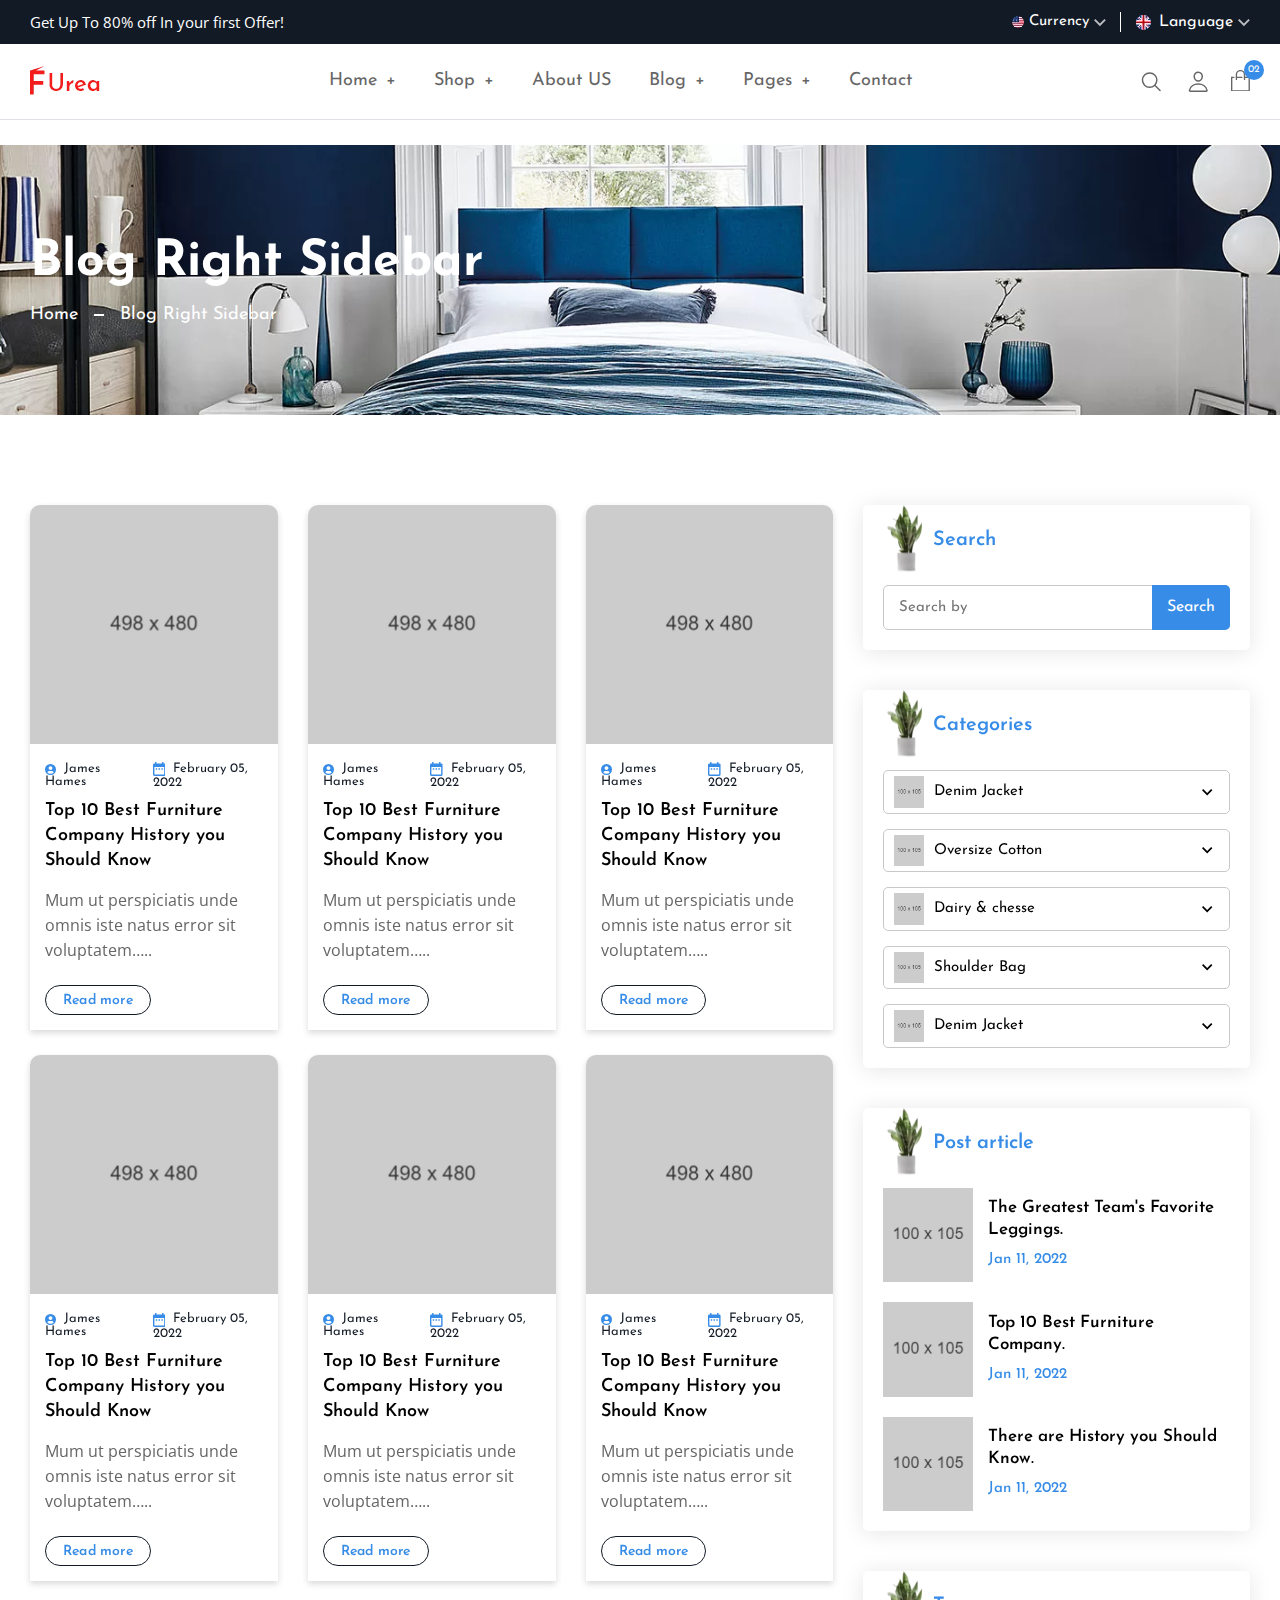
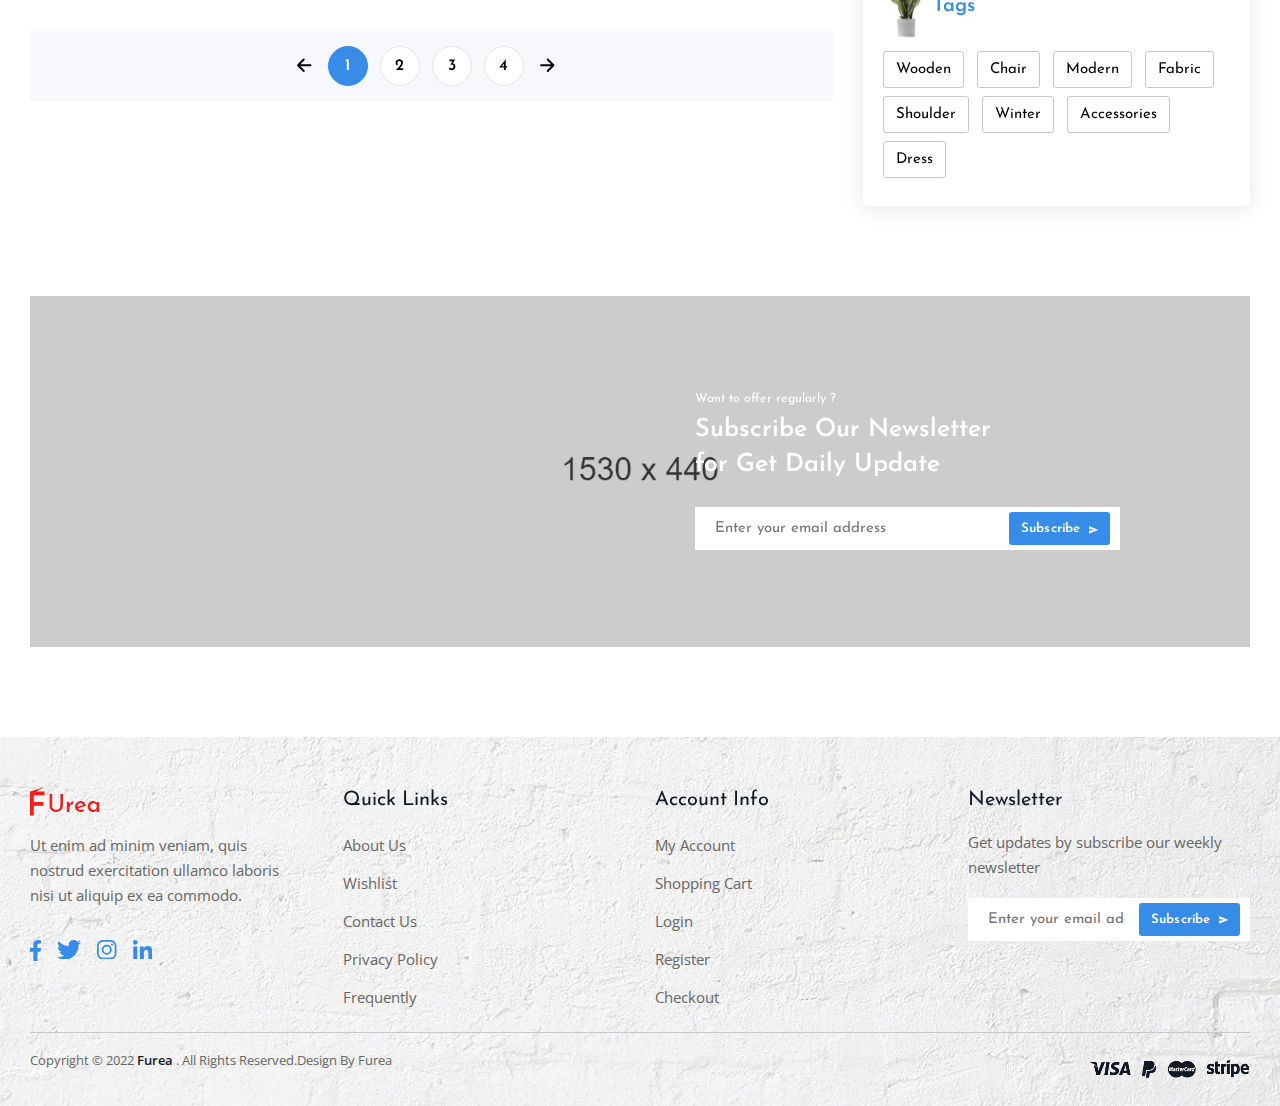
<file: furea/blog-right-sidebar.html>
<!doctype html>
<html lang="en">

<head>
  <meta charset="utf-8">
  <title>Furea - Blog Right Sidebar</title>
  <meta name="description" content="Morden Bootstrap HTML5 Template">
  <meta name="viewport" content="width=device-width, initial-scale=1">
  <link rel="shortcut icon" type="image/x-icon" href="assets/img/favicon.ico">
    
     <!-- ======= All CSS Plugins here ======== -->
  <link rel="stylesheet" href="assets/css/plugins/swiper-bundle.min.css">
  <link rel="stylesheet" href="assets/css/plugins/glightbox.min.css">
  <link href="https://fonts.googleapis.com/css2?family=Josefin+Sans:ital,wght@0,300;0,400;0,500;0,600;0,700;1,300;1,400;1,500;1,600;1,700&family=Open+Sans:ital,wght@0,300;0,400;0,500;0,600;0,700;0,800;1,300;1,400;1,500;1,600;1,700;1,800&display=swap" rel="stylesheet">
  
  <!-- Plugin css -->
  <link rel="stylesheet" href="assets/css/vendor/bootstrap.min.css">
  
  <!-- Custom Style CSS -->
  <link rel="stylesheet" href="assets/css/style.css">
</head>

<body>
    <!-- Start header area -->
    <header class="header__section header__others border-bottom header__transparent mb-30">
        <div class="header__topbar bg__primary">
            <div class="container-fluid">
                <div class="header__topbar--inner d-flex align-items-center justify-content-between">
                    <div class="header__shipping">
                        <p class="header__shipping--text text-white">Get Up To 80% off In your first Offer!</p>
                    </div>
                    <div class="language__currency d-none d-lg-block">
                        <ul class="d-flex align-items-center">
                            <li class="language__currency--list">
                                <a class="account__currency--link text-white" href="#">
                                    <img src="assets/img/icon/usd-icon.webp" alt="currency">
                                    <span>Currency</span> 
                                    <svg xmlns="http://www.w3.org/2000/svg" width="11.797" height="9.05" viewBox="0 0 9.797 6.05">
                                        <path  d="M14.646,8.59,10.9,12.329,7.151,8.59,6,9.741l4.9,4.9,4.9-4.9Z" transform="translate(-6 -8.59)" fill="currentColor" opacity="0.7"/>
                                    </svg>
                                </a>
                                <div class="dropdown__currency">
                                    <ul>
                                        <li class="currency__items"><a class="currency__text" href="#">CAD</a></li>
                                        <li class="currency__items"><a class="currency__text" href="#">CNY</a></li>
                                        <li class="currency__items"><a class="currency__text" href="#">EUR</a></li>
                                        <li class="currency__items"><a class="currency__text" href="#">GBP</a></li>
                                    </ul>
                                </div>
                            </li>
                            <li class="language__currency--list">
                                <a class="language__switcher text-white" href="#">
                                    <img class="language__switcher--icon__img" src="assets/img/icon/language-icon.webp" alt="currency">
                                    <span>Language</span> 
                                    <svg xmlns="http://www.w3.org/2000/svg" width="11.797" height="9.05" viewBox="0 0 9.797 6.05">
                                        <path  d="M14.646,8.59,10.9,12.329,7.151,8.59,6,9.741l4.9,4.9,4.9-4.9Z" transform="translate(-6 -8.59)" fill="currentColor" opacity="0.7"/>
                                    </svg>
                                </a>
                                <div class="dropdown__language">
                                    <ul>
                                        <li class="language__items"><a class="language__text" href="#">France</a></li>
                                        <li class="language__items"><a class="language__text" href="#">Russia</a></li>
                                        <li class="language__items"><a class="language__text" href="#">Spanish</a></li>
                                    </ul>
                                </div>
                            </li>
                        </ul>
                    </div>
                </div>
            </div>
        </div>
        <div class="main__header header__sticky">
            <div class="container-fluid">
                <div class="main__header--inner position__relative d-flex justify-content-between align-items-center">
                    <div class="offcanvas__header--menu__open ">
                        <a class="offcanvas__header--menu__open--btn" href="javascript:void(0)">
                            <svg xmlns="http://www.w3.org/2000/svg" class="ionicon offcanvas__header--menu__open--svg" viewBox="0 0 512 512"><path fill="currentColor" stroke="currentColor" stroke-linecap="round" stroke-miterlimit="10" stroke-width="32" d="M80 160h352M80 256h352M80 352h352"/></svg>
                            <span class="visually-hidden">Offcanvas Menu Open</span>
                        </a>
                    </div>
                    <div class="main__logo">
                        <a class="main__logo--link" href="index.html"><img class="main__logo--img" src="assets/img/logo/nav-log.webp" alt="logo-img"></a>
                    </div>
                    <div class="header__menu d-none d-lg-block">
                        <nav class="header__menu--navigation">
                            <ul class="d-flex">
                                <li class="header__menu--items">
                                    <a class="header__menu--link" href="index.html">Home <span class="menu__plus--icon">+</span></a>
                                    <ul class="header__sub--menu">
                                        <li class="header__sub--menu__items"><a href="index.html" class="header__sub--menu__link">Home One</a></li>
                                        <li class="header__sub--menu__items"><a href="index-2.html" class="header__sub--menu__link">Home Two</a></li>
                                        <li class="header__sub--menu__items"><a href="index-3.html" class="header__sub--menu__link">Home Three</a></li>
                                    </ul>
                                </li>
                                <li class="header__menu--items mega__menu--items">
                                    <a class="header__menu--link" href="shop.html">Shop <span class="menu__plus--icon">+</span></a>
                                    <ul class="header__mega--menu d-flex">
                                        <li class="header__mega--menu__li">
                                            <span class="header__mega--subtitle">Column One</span>
                                            <ul class="header__mega--sub__menu">
                                                <li class="header__mega--sub__menu_li"><a class="header__mega--sub__menu--title" href="shop.html">Shop Left Sidebar</a></li>
                                                <li class="header__mega--sub__menu_li"><a class="header__mega--sub__menu--title" href="shop-right-sidebar.html">Shop Right Sidebar</a></li>
                                                <li class="header__mega--sub__menu_li"><a class="header__mega--sub__menu--title" href="shop-grid.html">Shop Grid</a></li>
                                                <li class="header__mega--sub__menu_li"><a class="header__mega--sub__menu--title" href="shop-grid-list.html">Shop Grid List</a></li>
                                                <li class="header__mega--sub__menu_li"><a class="header__mega--sub__menu--title" href="shop-list.html">Shop List</a></li>
                                            </ul>
                                        </li>
                                        <li class="header__mega--menu__li">
                                            <span class="header__mega--subtitle">Column Two</span>
                                            <ul class="header__mega--sub__menu">
                                                <li class="header__mega--sub__menu_li"><a class="header__mega--sub__menu--title" href="product-details.html">Standard Product</a></li>
                                                <li class="header__mega--sub__menu_li"><a class="header__mega--sub__menu--title" href="product-variable.html">Video Product</a></li>
                                                <li class="header__mega--sub__menu_li"><a class="header__mega--sub__menu--title" href="product-variable.html">Variable Product</a></li>
                                                <li class="header__mega--sub__menu_li"><a class="header__mega--sub__menu--title" href="product-left-sidebar.html">Product Left Sidebar</a></li>
                                                <li class="header__mega--sub__menu_li"><a class="header__mega--sub__menu--title" href="product-gallery.html">Product Gallery</a></li>
                                            </ul>
                                        </li>
                                        <li class="header__mega--menu__li">
                                            <span class="header__mega--subtitle">Column Three</span>
                                            <ul class="header__mega--sub__menu">
                                                <li class="header__mega--sub__menu_li"><a class="header__mega--sub__menu--title" href="my-account.html">My Account</a></li>
                                                <li class="header__mega--sub__menu_li"><a class="header__mega--sub__menu--title" href="my-account-2.html">My Account 2</a></li>
                                                <li class="header__mega--sub__menu_li"><a class="header__mega--sub__menu--title" href="404.html">404 Page</a></li>
                                                <li class="header__mega--sub__menu_li"><a class="header__mega--sub__menu--title" href="login.html">Login Page</a></li>
                                                <li class="header__mega--sub__menu_li"><a class="header__mega--sub__menu--title" href="faq.html">Faq Page</a></li>
                                            </ul>
                                        </li>
                                        <li class="header__mega--menu__li">
                                            <span class="header__mega--subtitle">Column Four</span>
                                            <ul class="header__mega--sub__menu">
                                                <li class="header__mega--sub__menu_li"><a class="header__mega--sub__menu--title" href="compare.html">Compare Pages</a></li>
                                                <li class="header__mega--sub__menu_li"><a class="header__mega--sub__menu--title" href="cart.html">Cart Page</a></li>
                                                <li class="header__mega--sub__menu_li"><a class="header__mega--sub__menu--title" href="checkout.html">Checkout page</a></li>
                                                <li class="header__mega--sub__menu_li"><a class="header__mega--sub__menu--title" href="wishlist.html">Wishlist Page</a></li>
                                                <li class="header__mega--sub__menu_li"><a class="header__mega--sub__menu--title" href="404.html">Error Page</a></li>
                                            </ul>
                                        </li>
                                    </ul>
                                </li>
                                <li class="header__menu--items">
                                    <a class="header__menu--link" href="about.html">About US </a>  
                                </li>
                                <li class="header__menu--items">
                                    <a class="header__menu--link" href="blog.html">Blog <span class="menu__plus--icon">+</span> </a>
                                    <ul class="header__sub--menu">
                                        <li class="header__sub--menu__items"><a href="blog.html" class="header__sub--menu__link">Blog Grid</a></li>
                                        <li class="header__sub--menu__items"><a href="blog-details.html" class="header__sub--menu__link">Blog Details</a></li>
                                        <li class="header__sub--menu__items"><a href="blog-left-sidebar.html" class="header__sub--menu__link">Blog Left Sidebar</a></li>
                                        <li class="header__sub--menu__items"><a href="blog-right-sidebar.html" class="header__sub--menu__link">Blog Right Sidebar</a></li>
                                    </ul>
                                </li>
                                <li class="header__menu--items">
                                    <a class="header__menu--link " href="#">Pages <span class="menu__plus--icon">+</span></a>
                                    <ul class="header__sub--menu">
                                        <li class="header__sub--menu__items"><a href="about.html" class="header__sub--menu__link">About Us</a></li>
                                        <li class="header__sub--menu__items"><a href="contact.html" class="header__sub--menu__link">Contact Us</a></li>
                                        <li class="header__sub--menu__items"><a href="cart.html" class="header__sub--menu__link">Cart Page</a></li>
                                        <li class="header__sub--menu__items"><a href="portfolio.html" class="header__sub--menu__link">Portfolio Page</a></li>
                                        <li class="header__sub--menu__items"><a href="wishlist.html" class="header__sub--menu__link">Wishlist Page</a></li>
                                        <li class="header__sub--menu__items"><a href="login.html" class="header__sub--menu__link">Login Page</a></li>
                                        <li class="header__sub--menu__items"><a href="404.html" class="header__sub--menu__link">Error Page</a></li>
                                    </ul>
                                </li>
                                <li class="header__menu--items">
                                    <a class="header__menu--link" href="contact.html">Contact </a>  
                                </li>
                            </ul>
                        </nav>
                    </div>
                    <div class="header__account">
                        <ul class="d-flex">
                            <li class="header__account--items  header__account--search__items">
                                <a class="header__account--btn search__open--btn" href="javascript:void(0)">
                                    <svg class="header__search--button__svg" xmlns="http://www.w3.org/2000/svg" width="26.51" height="23.443" viewBox="0 0 512 512"><path d="M221.09 64a157.09 157.09 0 10157.09 157.09A157.1 157.1 0 00221.09 64z" fill="none" stroke="currentColor" stroke-miterlimit="10" stroke-width="32"/><path fill="none" stroke="currentColor" stroke-linecap="round" stroke-miterlimit="10" stroke-width="32" d="M338.29 338.29L448 448"/></svg>  
                                    <span class="visually-hidden">Search</span>
                                </a>
                            </li>
                            <li class="header__account--items">
                                <a class="header__account--btn" href="my-account.html">
                                    <svg xmlns="http://www.w3.org/2000/svg"  width="26.51" height="23.443" viewBox="0 0 512 512"><path d="M344 144c-3.92 52.87-44 96-88 96s-84.15-43.12-88-96c-4-55 35-96 88-96s92 42 88 96z" fill="none" stroke="currentColor" stroke-linecap="round" stroke-linejoin="round" stroke-width="32"/><path d="M256 304c-87 0-175.3 48-191.64 138.6C62.39 453.52 68.57 464 80 464h352c11.44 0 17.62-10.48 15.65-21.4C431.3 352 343 304 256 304z" fill="none" stroke="currentColor" stroke-miterlimit="10" stroke-width="32"/></svg> 
                                    <span class="visually-hidden">My Account</span>
                                </a>
                            </li>
                            <li class="header__account--items d-sm-none">
                                <a class="header__account--btn" href="wishlist.html">
                                    <svg xmlns="http://www.w3.org/2000/svg" width="24.526" height="21.82" viewBox="0 0 24.526 21.82">
                                        <path  d="M12.263,21.82a1.438,1.438,0,0,1-.948-.356c-.991-.866-1.946-1.681-2.789-2.4l0,0a51.865,51.865,0,0,1-6.089-5.715A9.129,9.129,0,0,1,0,7.371,7.666,7.666,0,0,1,1.946,2.135,6.6,6.6,0,0,1,6.852,0a6.169,6.169,0,0,1,3.854,1.33,7.884,7.884,0,0,1,1.558,1.627A7.885,7.885,0,0,1,13.821,1.33,6.169,6.169,0,0,1,17.675,0,6.6,6.6,0,0,1,22.58,2.135a7.665,7.665,0,0,1,1.945,5.235,9.128,9.128,0,0,1-2.432,5.975,51.86,51.86,0,0,1-6.089,5.715c-.844.719-1.8,1.535-2.794,2.4a1.439,1.439,0,0,1-.948.356ZM6.852,1.437A5.174,5.174,0,0,0,3,3.109,6.236,6.236,0,0,0,1.437,7.371a7.681,7.681,0,0,0,2.1,5.059,51.039,51.039,0,0,0,5.915,5.539l0,0c.846.721,1.8,1.538,2.8,2.411,1-.874,1.965-1.693,2.812-2.415a51.052,51.052,0,0,0,5.914-5.538,7.682,7.682,0,0,0,2.1-5.059,6.236,6.236,0,0,0-1.565-4.262,5.174,5.174,0,0,0-3.85-1.672A4.765,4.765,0,0,0,14.7,2.467a6.971,6.971,0,0,0-1.658,1.918.907.907,0,0,1-1.558,0A6.965,6.965,0,0,0,9.826,2.467a4.765,4.765,0,0,0-2.975-1.03Zm0,0" transform="translate(0 0)" fill="currentColor"/>
                                    </svg>
                                    
                                    <span class="items__count wishlist">02</span> 
                                </a>
                            </li>
                            <li class="header__account--items">
                                <a class="header__account--btn minicart__open--btn" href="javascript:void(0)">
                                    <svg xmlns="http://www.w3.org/2000/svg" width="18.897" height="21.565" viewBox="0 0 18.897 21.565">
                                        <path  d="M16.84,8.082V6.091a4.725,4.725,0,1,0-9.449,0v4.725a.675.675,0,0,0,1.35,0V9.432h5.4V8.082h-5.4V6.091a3.375,3.375,0,0,1,6.75,0v4.691a.675.675,0,1,0,1.35,0V9.433h3.374V21.581H4.017V9.432H6.041V8.082H2.667V21.641a1.289,1.289,0,0,0,1.289,1.29h16.32a1.289,1.289,0,0,0,1.289-1.29V8.082Z" transform="translate(-2.667 -1.366)" fill="currentColor"/>
                                    </svg>
                                    <span class="items__count">02</span> 
                                </a>
                            </li>
                        </ul>
                    </div>
                </div>
            </div>
        </div>
        <!-- Start Offcanvas header menu -->
        <div class="offcanvas__header" tabindex="-1">
            <div class="offcanvas__inner">
                <div class="offcanvas__logo">
                    <a class="offcanvas__logo_link" href="index.html">
                        <img src="assets/img/logo/nav-log.webp" alt="Furea Logo">
                    </a>
                    <button class="offcanvas__close--btn" aria-label="offcanvas close btn">close</button>
                </div>
                <nav class="offcanvas__menu">
                    <ul class="offcanvas__menu_ul">
                        <li class="offcanvas__menu_li">
                            <a class="offcanvas__menu_item" href="index.html">Home</a>
                            <ul class="offcanvas__sub_menu">
                                <li class="offcanvas__sub_menu_li"><a href="index.html" class="offcanvas__sub_menu_item">Home One</a></li>
                                <li class="offcanvas__sub_menu_li"><a href="index-2.html" class="offcanvas__sub_menu_item">Home Two</a></li>
                                <li class="offcanvas__sub_menu_li"><a href="index-3.html" class="offcanvas__sub_menu_item">Home Three</a></li>
                            </ul>
                        </li>
                        <li class="offcanvas__menu_li">
                            <a class="offcanvas__menu_item" href="#">Shop</a>
                            <ul class="offcanvas__sub_menu">
                                <li class="offcanvas__sub_menu_li">
                                    <a href="#" class="offcanvas__sub_menu_item">Column One</a>
                                    <ul class="offcanvas__sub_menu">
                                        <li class="offcanvas__sub_menu_li"><a class="offcanvas__sub_menu_item" href="shop.html">Shop Left Sidebar</a></li>
                                        <li class="offcanvas__sub_menu_li"><a class="offcanvas__sub_menu_item" href="shop-right-sidebar.html">Shop Right Sidebar</a></li>
                                        <li class="offcanvas__sub_menu_li"><a class="offcanvas__sub_menu_item" href="shop-grid.html">Shop Grid</a></li>
                                        <li class="offcanvas__sub_menu_li"><a class="offcanvas__sub_menu_item" href="shop-grid-list.html">Shop Grid List</a></li>
                                        <li class="offcanvas__sub_menu_li"><a class="offcanvas__sub_menu_item" href="shop-list.html">Shop List</a></li>
                                    </ul>
                                </li>
                                <li class="offcanvas__sub_menu_li">
                                    <a href="#" class="offcanvas__sub_menu_item">Column Two</a>
                                    <ul class="offcanvas__sub_menu">
                                        <li class="offcanvas__sub_menu_li"><a class="offcanvas__sub_menu_item" href="product-details.html">Standard Product</a></li>
                                        <li class="offcanvas__sub_menu_li"><a class="offcanvas__sub_menu_item" href="product-variable.html">Video Product</a></li>
                                        <li class="offcanvas__sub_menu_li"><a class="offcanvas__sub_menu_item" href="product-variable.html">Variable Product</a></li>
                                        <li class="offcanvas__sub_menu_li"><a class="offcanvas__sub_menu_item" href="product-left-sidebar.html">Product Left Sidebar</a></li>
                                        <li class="offcanvas__sub_menu_li"><a class="offcanvas__sub_menu_item" href="product-gallery.html">Product Gallery</a></li>
                                    </ul>
                                </li>
                                <li class="offcanvas__sub_menu_li">
                                    <a href="#" class="offcanvas__sub_menu_item">Column Three</a>
                                    <ul class="offcanvas__sub_menu">
                                        <li class="offcanvas__sub_menu_li"><a class="offcanvas__sub_menu_item" href="my-account.html">My Account</a></li>
                                        <li class="offcanvas__sub_menu_li"><a class="offcanvas__sub_menu_item" href="my-account-2.html">My Account 2</a></li>
                                        <li class="offcanvas__sub_menu_li"><a class="offcanvas__sub_menu_item" href="404.html">404 Page</a></li>
                                        <li class="offcanvas__sub_menu_li"><a class="offcanvas__sub_menu_item" href="login.html">Login Page</a></li>
                                        <li class="offcanvas__sub_menu_li"><a class="offcanvas__sub_menu_item" href="faq.html">Faq Page</a></li>
                                    </ul>
                                </li>
                                <li class="offcanvas__sub_menu_li">
                                    <a href="#" class="offcanvas__sub_menu_item">Column Four</a>
                                    <ul class="offcanvas__sub_menu">
                                        <li class="offcanvas__sub_menu_li"><a class="offcanvas__sub_menu_item" href="compare.html">Compare Pages</a></li>
                                        <li class="offcanvas__sub_menu_li"><a class="offcanvas__sub_menu_item" href="cart.html">Cart Page</a></li>
                                        <li class="offcanvas__sub_menu_li"><a class="offcanvas__sub_menu_item" href="checkout.html">Checkout page</a></li>
                                        <li class="offcanvas__sub_menu_li"><a class="offcanvas__sub_menu_item" href="wishlist.html">Wishlist Page</a></li>
                                        <li class="offcanvas__sub_menu_li"><a class="offcanvas__sub_menu_item" href="404.html">Error Page</a></li>
                                    </ul>
                                </li>
                            </ul>
                        </li>
                        <li class="offcanvas__menu_li">
                            <a class="offcanvas__menu_item" href="#">Blog</a>
                            <ul class="offcanvas__sub_menu">
                                <li class="offcanvas__sub_menu_li"><a href="blog.html" class="offcanvas__sub_menu_item">Blog Grid</a></li>
                                <li class="offcanvas__sub_menu_li"><a href="blog-details.html" class="offcanvas__sub_menu_item">Blog Details</a></li>
                                <li class="offcanvas__sub_menu_li"><a href="blog-left-sidebar.html" class="offcanvas__sub_menu_item">Blog Left Sidebar</a></li>
                                <li class="offcanvas__sub_menu_li"><a href="blog-right-sidebar.html" class="offcanvas__sub_menu_item">Blog Right Sidebar</a></li>
                            </ul>
                        </li>
                        <li class="offcanvas__menu_li">
                            <a class="offcanvas__menu_item" href="#">Pages</a>
                            <ul class="offcanvas__sub_menu">
                                <li class="offcanvas__sub_menu_li"><a href="about.html" class="offcanvas__sub_menu_item">About Us</a></li>
                                <li class="offcanvas__sub_menu_li"><a href="contact.html" class="offcanvas__sub_menu_item">Contact Us</a></li>
                                <li class="offcanvas__sub_menu_li"><a href="cart.html" class="offcanvas__sub_menu_item">Cart Page</a></li>
                                <li class="offcanvas__sub_menu_li"><a href="portfolio.html" class="offcanvas__sub_menu_item">Portfolio Page</a></li>
                                <li class="offcanvas__sub_menu_li"><a href="wishlist.html" class="offcanvas__sub_menu_item">Wishlist Page</a></li>
                                <li class="offcanvas__sub_menu_li"><a href="login.html" class="offcanvas__sub_menu_item">Login Page</a></li>
                                <li class="offcanvas__sub_menu_li"><a href="404.html" class="offcanvas__sub_menu_item">Error Page</a></li>
                            </ul>
                        </li>
                        <li class="offcanvas__menu_li"><a class="offcanvas__menu_item" href="about.html">About</a></li>
                        <li class="offcanvas__menu_li"><a class="offcanvas__menu_item" href="contact.html">Contact</a></li>
                    </ul>
                    <div class="offcanvas__account--items">
                        <a class="offcanvas__account--items__btn d-flex align-items-center" href="login.html">
                        <span class="offcanvas__account--items__icon"> 
                            <svg xmlns="http://www.w3.org/2000/svg"  width="20.51" height="19.443" viewBox="0 0 512 512"><path d="M344 144c-3.92 52.87-44 96-88 96s-84.15-43.12-88-96c-4-55 35-96 88-96s92 42 88 96z" fill="none" stroke="currentColor" stroke-linecap="round" stroke-linejoin="round" stroke-width="32"/><path d="M256 304c-87 0-175.3 48-191.64 138.6C62.39 453.52 68.57 464 80 464h352c11.44 0 17.62-10.48 15.65-21.4C431.3 352 343 304 256 304z" fill="none" stroke="currentColor" stroke-miterlimit="10" stroke-width="32"/></svg> 
                            </span>
                        <span class="offcanvas__account--items__label">Login / Register</span>
                        </a>
                    </div>
                    <div class="language__currency">
                        <ul class="d-flex align-items-center">
                            <li class="language__currency--list">
                                <a class="offcanvas__language--switcher" href="#">
                                    <img class="language__switcher--icon__img" src="assets/img/icon/language-icon.webp" alt="currency">
                                    <span>English</span> 
                                    <svg xmlns="http://www.w3.org/2000/svg" width="11.797" height="9.05" viewBox="0 0 9.797 6.05">
                                        <path  d="M14.646,8.59,10.9,12.329,7.151,8.59,6,9.741l4.9,4.9,4.9-4.9Z" transform="translate(-6 -8.59)" fill="currentColor" opacity="0.7"/>
                                    </svg>
                                </a>
                                <div class="offcanvas__dropdown--language">
                                    <ul>
                                        <li class="language__items"><a class="language__text" href="#">France</a></li>
                                        <li class="language__items"><a class="language__text" href="#">Russia</a></li>
                                        <li class="language__items"><a class="language__text" href="#">Spanish</a></li>
                                    </ul>
                                </div>
                            </li>
                            <li class="language__currency--list">
                                <a class="offcanvas__account--currency__menu" href="#">
                                    <img src="assets/img/icon/usd-icon.webp" alt="currency">
                                    <span>$ US Dollar</span> 
                                    <svg xmlns="http://www.w3.org/2000/svg" width="11.797" height="9.05" viewBox="0 0 9.797 6.05">
                                        <path  d="M14.646,8.59,10.9,12.329,7.151,8.59,6,9.741l4.9,4.9,4.9-4.9Z" transform="translate(-6 -8.59)" fill="currentColor" opacity="0.7"/>
                                    </svg>
                                </a>
                                <div class="offcanvas__account--currency__submenu">
                                    <ul>
                                        <li class="currency__items"><a class="currency__text" href="#">CAD</a></li>
                                        <li class="currency__items"><a class="currency__text" href="#">CNY</a></li>
                                        <li class="currency__items"><a class="currency__text" href="#">EUR</a></li>
                                        <li class="currency__items"><a class="currency__text" href="#">GBP</a></li>
                                    </ul>
                                </div>
                            </li>
                        </ul>
                    </div>
                </nav>
            </div>
        </div>
        <!-- End Offcanvas header menu -->

        <!-- Start Offcanvas stikcy toolbar -->
        <div class="offcanvas__stikcy--toolbar" tabindex="-1">
            <ul class="d-flex justify-content-between">
                <li class="offcanvas__stikcy--toolbar__list">
                    <a class="offcanvas__stikcy--toolbar__btn" href="index.html">
                    <span class="offcanvas__stikcy--toolbar__icon"> 
                        <svg xmlns="http://www.w3.org/2000/svg" fill="none" width="21.51" height="21.443" viewBox="0 0 22 17"><path fill="currentColor" d="M20.9141 7.93359c.1406.11719.2109.26953.2109.45703 0 .14063-.0469.25782-.1406.35157l-.3516.42187c-.1172.14063-.2578.21094-.4219.21094-.1406 0-.2578-.04688-.3515-.14062l-.9844-.77344V15c0 .3047-.1172.5625-.3516.7734-.2109.2344-.4687.3516-.7734.3516h-4.5c-.3047 0-.5742-.1172-.8086-.3516-.2109-.2109-.3164-.4687-.3164-.7734v-3.6562h-2.25V15c0 .3047-.11719.5625-.35156.7734-.21094.2344-.46875.3516-.77344.3516h-4.5c-.30469 0-.57422-.1172-.80859-.3516-.21094-.2109-.31641-.4687-.31641-.7734V8.46094l-.94922.77344c-.11719.09374-.24609.14062-.38672.14062-.16406 0-.30468-.07031-.42187-.21094l-.35157-.42187C.921875 8.625.875 8.50781.875 8.39062c0-.1875.070312-.33984.21094-.45703L9.73438.832031C10.1094.527344 10.5312.375 11 .375s.8906.152344 1.2656.457031l8.6485 7.101559zm-3.7266 6.50391V7.05469L11 1.99219l-6.1875 5.0625v7.38281h3.375v-3.6563c0-.3046.10547-.5624.31641-.7734.23437-.23436.5039-.35155.80859-.35155h3.375c.3047 0 .5625.11719.7734.35155.2344.211.3516.4688.3516.7734v3.6563h3.375z"></path></svg>
                        </span>
                    <span class="offcanvas__stikcy--toolbar__label">Home</span>
                    </a>
                </li>
                <li class="offcanvas__stikcy--toolbar__list">
                    <a class="offcanvas__stikcy--toolbar__btn" href="shop.html">
                    <span class="offcanvas__stikcy--toolbar__icon"> 
                        <svg fill="currentColor" xmlns="http://www.w3.org/2000/svg" width="18.51" height="17.443" viewBox="0 0 448 512"><path d="M416 32H32A32 32 0 0 0 0 64v384a32 32 0 0 0 32 32h384a32 32 0 0 0 32-32V64a32 32 0 0 0-32-32zm-16 48v152H248V80zm-200 0v152H48V80zM48 432V280h152v152zm200 0V280h152v152z"></path></svg>
                        </span>
                    <span class="offcanvas__stikcy--toolbar__label">Shop</span>
                    </a>
                </li>
                <li class="offcanvas__stikcy--toolbar__list ">
                    <a class="offcanvas__stikcy--toolbar__btn search__open--btn" href="javascript:void(0)">
                        <span class="offcanvas__stikcy--toolbar__icon"> 
                            <svg xmlns="http://www.w3.org/2000/svg"  width="22.51" height="20.443" viewBox="0 0 512 512"><path d="M221.09 64a157.09 157.09 0 10157.09 157.09A157.1 157.1 0 00221.09 64z" fill="none" stroke="currentColor" stroke-miterlimit="10" stroke-width="32"/><path fill="none" stroke="currentColor" stroke-linecap="round" stroke-miterlimit="10" stroke-width="32" d="M338.29 338.29L448 448"/></svg>   
                        </span>
                    <span class="offcanvas__stikcy--toolbar__label">Search</span>
                    </a>
                </li>
                <li class="offcanvas__stikcy--toolbar__list">
                    <a class="offcanvas__stikcy--toolbar__btn minicart__open--btn" href="javascript:void(0)">
                        <span class="offcanvas__stikcy--toolbar__icon"> 
                            <svg xmlns="http://www.w3.org/2000/svg" width="18.51" height="15.443" viewBox="0 0 18.51 15.443">
                            <path  d="M79.963,138.379l-13.358,0-.56-1.927a.871.871,0,0,0-.6-.592l-1.961-.529a.91.91,0,0,0-.226-.03.864.864,0,0,0-.226,1.7l1.491.4,3.026,10.919a1.277,1.277,0,1,0,1.844,1.144.358.358,0,0,0,0-.049h6.163c0,.017,0,.034,0,.049a1.277,1.277,0,1,0,1.434-1.267c-1.531-.247-7.783-.55-7.783-.55l-.205-.8h7.8a.9.9,0,0,0,.863-.651l1.688-5.943h.62a.936.936,0,1,0,0-1.872Zm-9.934,6.474H68.568c-.04,0-.1.008-.125-.085-.034-.118-.082-.283-.082-.283l-1.146-4.037a.061.061,0,0,1,.011-.057.064.064,0,0,1,.053-.025h1.777a.064.064,0,0,1,.063.051l.969,4.34,0,.013a.058.058,0,0,1,0,.019A.063.063,0,0,1,70.03,144.853Zm3.731-4.41-.789,4.359a.066.066,0,0,1-.063.051h-1.1a.064.064,0,0,1-.063-.051l-.789-4.357a.064.064,0,0,1,.013-.055.07.07,0,0,1,.051-.025H73.7a.06.06,0,0,1,.051.025A.064.064,0,0,1,73.76,140.443Zm3.737,0L76.26,144.8a.068.068,0,0,1-.063.049H74.684a.063.063,0,0,1-.051-.025.064.064,0,0,1-.013-.055l.973-4.357a.066.066,0,0,1,.063-.051h1.777a.071.071,0,0,1,.053.025A.076.076,0,0,1,77.5,140.448Z" transform="translate(-62.393 -135.3)" fill="currentColor"/>
                            </svg> 
                        </span>
                        <span class="offcanvas__stikcy--toolbar__label">Cart</span>
                        <span class="items__count">3</span> 
                    </a>
                </li>
                <li class="offcanvas__stikcy--toolbar__list">
                    <a class="offcanvas__stikcy--toolbar__btn" href="wishlist.html">
                        <span class="offcanvas__stikcy--toolbar__icon"> 
                            <svg xmlns="http://www.w3.org/2000/svg" width="18.541" height="15.557" viewBox="0 0 18.541 15.557">
                            <path  d="M71.775,135.51a5.153,5.153,0,0,1,1.267-1.524,4.986,4.986,0,0,1,6.584.358,4.728,4.728,0,0,1,1.174,4.914,10.458,10.458,0,0,1-2.132,3.808,22.591,22.591,0,0,1-5.4,4.558c-.445.282-.9.549-1.356.812a.306.306,0,0,1-.254.013,25.491,25.491,0,0,1-6.279-4.8,11.648,11.648,0,0,1-2.52-4.009,4.957,4.957,0,0,1,.028-3.787,4.629,4.629,0,0,1,3.744-2.863,4.782,4.782,0,0,1,5.086,2.447c.013.019.025.034.057.076Z" transform="translate(-62.498 -132.915)" fill="currentColor"/>
                            </svg> 
                        </span>
                        <span class="offcanvas__stikcy--toolbar__label">Wishlist</span>
                        <span class="items__count wishlist__count">3</span> 
                    </a>
                </li>
            </ul>
        </div>
        <!-- End Offcanvas stikcy toolbar -->

        <!-- Start offCanvas minicart -->
        <div class="offCanvas__minicart" tabindex="-1">
            <div class="minicart__header ">
                <div class="minicart__header--top d-flex justify-content-between align-items-center">
                    <h3 class="minicart__title"> Shopping Cart</h3>
                    <button class="minicart__close--btn" aria-label="minicart close btn">
                        <svg class="minicart__close--icon" xmlns="http://www.w3.org/2000/svg"  viewBox="0 0 512 512"><path fill="currentColor" stroke="currentColor" stroke-linecap="round" stroke-linejoin="round" stroke-width="32" d="M368 368L144 144M368 144L144 368"/></svg>
                    </button>
                </div>
                <p class="minicart__header--desc">The organic foods products are limited</p>
            </div>
            <div class="minicart__product">
                <div class="minicart__product--items d-flex">
                    <div class="minicart__thumbnail">
                        <a href="product-details.html"><img src="assets/img/product/product1.webp" alt="prduct-img"></a>
                    </div>
                    <div class="minicart__text">
                        <h4 class="minicart__subtitle"><a href="product-details.html">The is Garden Vegetable.</a></h4>
                        <span class="color__variant"><b>Color:</b> Beige</span>
                        <div class="minicart__price">
                            <span class="current__price">$125.00</span>
                            <span class="old__price">$140.00</span>
                        </div>
                        <div class="minicart__text--footer d-flex align-items-center">
                            <div class="quantity__box minicart__quantity">
                                <button type="button" class="quantity__value decrease" aria-label="quantity value" value="Decrease Value">-</button>
                                <label>
                                    <input type="number" class="quantity__number" value="1" />
                                </label>
                                <button type="button" class="quantity__value increase" aria-label="quantity value" value="Increase Value">+</button>
                            </div>
                            <button class="minicart__product--remove" aria-label="minicart remove btn">Remove</button>
                        </div>
                    </div>
                </div>
                <div class="minicart__product--items d-flex">
                    <div class="minicart__thumbnail">
                        <a href="product-details.html"><img src="assets/img/product/product2.webp" alt="prduct-img"></a>
                    </div>
                    <div class="minicart__text">
                        <h4 class="minicart__subtitle"><a href="product-details.html">Fresh Tomatoe is organic.</a></h4>
                        <span class="color__variant"><b>Color:</b> Green</span>
                        <div class="minicart__price">
                            <span class="current__price">$115.00</span>
                            <span class="old__price">$130.00</span>
                        </div>
                        <div class="minicart__text--footer d-flex align-items-center">
                            <div class="quantity__box minicart__quantity">
                                <button type="button" class="quantity__value decrease" aria-label="quantity value" value="Decrease Value">-</button>
                                <label>
                                    <input type="number" class="quantity__number" value="1" />
                                </label>
                                <button type="button" class="quantity__value increase" aria-label="quantity value" value="Increase Value">+</button>
                            </div>
                            <button class="minicart__product--remove" aria-label="minicart remove btn">Remove</button>
                        </div>
                    </div>
                </div>
            </div>
            <div class="minicart__amount">
                <div class="minicart__amount_list d-flex justify-content-between">
                    <span>Sub Total:</span>
                    <span><b>$240.00</b></span>
                </div>
                <div class="minicart__amount_list d-flex justify-content-between">
                    <span>Total:</span>
                    <span><b>$240.00</b></span>
                </div>
            </div>
            <div class="minicart__conditions text-center">
                <input class="minicart__conditions--input" id="accept" type="checkbox">
                <label class="minicart__conditions--label" for="accept">I agree with the <a class="minicart__conditions--link" href="privacy-policy.html">Privacy And Policy</a></label>
            </div>
            <div class="minicart__button d-flex justify-content-center">
                <a class="primary__btn minicart__button--link" href="cart.html">View cart</a>
                <a class="primary__btn minicart__button--link" href="checkout.html">Checkout</a>
            </div>
        </div>
        <!-- End offCanvas minicart -->

        <!-- Start serch box area -->
        <div class="predictive__search--box " tabindex="-1">
            <div class="predictive__search--box__inner">
                <h2 class="predictive__search--title">Search Products</h2>
                <form class="predictive__search--form" action="#">
                    <label>
                        <input class="predictive__search--input" placeholder="Search Here" type="text">
                    </label>
                    <button class="predictive__search--button" aria-label="search button"><svg class="header__search--button__svg" xmlns="http://www.w3.org/2000/svg" width="30.51" height="25.443" viewBox="0 0 512 512"><path d="M221.09 64a157.09 157.09 0 10157.09 157.09A157.1 157.1 0 00221.09 64z" fill="none" stroke="currentColor" stroke-miterlimit="10" stroke-width="32"/><path fill="none" stroke="currentColor" stroke-linecap="round" stroke-miterlimit="10" stroke-width="32" d="M338.29 338.29L448 448"/></svg>  </button>
                </form>
            </div>
            <button class="predictive__search--close__btn" aria-label="search close btn">
                <svg class="predictive__search--close__icon" xmlns="http://www.w3.org/2000/svg" width="40.51" height="30.443"  viewBox="0 0 512 512"><path fill="currentColor" stroke="currentColor" stroke-linecap="round" stroke-linejoin="round" stroke-width="32" d="M368 368L144 144M368 144L144 368"/></svg>
            </button>
        </div>
        <!-- End serch box area -->
    </header>
    <!-- End header area -->

    <main class="main__content_wrapper">
        
        <!-- Start breadcrumb section -->
        <section class="breadcrumb__section breadcrumb__bg">
            <div class="container-fluid">
                <div class="row row-cols-1">
                    <div class="col">
                        <div class="breadcrumb__content">
                            <h1 class="breadcrumb__content--title text-white mb-10">Blog Right Sidebar</h1>
                            <ul class="breadcrumb__content--menu d-flex">
                                <li class="breadcrumb__content--menu__items"><a class="text-white" href="index.html">Home</a></li>
                                <li class="breadcrumb__content--menu__items"><span class="text-white">Blog Right Sidebar</span></li>
                            </ul>
                        </div>
                    </div>
                </div>
            </div>
        </section>
        <!-- End breadcrumb section -->

        <!-- Start blog section -->
        <section class="blog__section section--padding">
            <div class="container-fluid">
                <div class="row">
                    <div class="col-xxl-9 col-xl-8 col-lg-8">
                        <div class="blog__wrapper blog__wrapper--sidebar">
                            <div class="row row-cols-xl-3 row-cols-lg-2 row-cols-md-2 row-cols-sm-2 row-cols-1 mb--n30">
                                <div class="col mb-30">
                                    <div class="blog__items">
                                        <div class="blog__thumbnail">
                                            <a class="blog__thumbnail--link display-block" href="blog-details.html"><img class="blog__thumbnail--img display-block" src="assets/img/blog/blog5.webp" alt="blog-img"></a>
                                        </div>
                                        <div class="blog__content">
                                            <ul class="blog__content--meta d-flex">
                                                <li class="blog__content--meta__text">
                                                    <svg class="blog__content--meta__icon" xmlns="http://www.w3.org/2000/svg" width="11.001" height="11.001" viewBox="0 0 11.001 11.001">
                                                        <path  data-name="Icon awesome-user-circle" d="M5.5.313a5.5,5.5,0,1,0,5.5,5.5A5.5,5.5,0,0,0,5.5.313Zm0,2.129A1.952,1.952,0,1,1,3.549,4.394,1.952,1.952,0,0,1,5.5,2.442Zm0,7.63A4.25,4.25,0,0,1,2.251,8.559,2.473,2.473,0,0,1,4.436,7.232a.543.543,0,0,1,.157.024A2.937,2.937,0,0,0,5.5,7.41a2.925,2.925,0,0,0,.907-.153.543.543,0,0,1,.157-.024A2.473,2.473,0,0,1,8.75,8.559,4.25,4.25,0,0,1,5.5,10.071Z" transform="translate(0 -0.313)" fill="currentColor"/>
                                                    </svg>
                                                   James Hames
                                                </li>
                                                <li class="blog__content--meta__text">
                                                    <svg class="blog__content--meta__icon" xmlns="http://www.w3.org/2000/svg" width="12.569" height="13.966" viewBox="0 0 12.569 13.966">
                                                        <path  data-name="Icon material-date-range" d="M8.69,9.285h-1.4v1.4h1.4Zm2.793,0h-1.4v1.4h1.4Zm2.793,0h-1.4v1.4h1.4Zm1.4-4.888h-.7V3h-1.4V4.4H7.991V3h-1.4V4.4H5.9a1.39,1.39,0,0,0-1.39,1.4L4.5,15.569a1.4,1.4,0,0,0,1.4,1.4h9.776a1.4,1.4,0,0,0,1.4-1.4V5.793A1.4,1.4,0,0,0,15.673,4.4Zm0,11.173H5.9V7.888h9.776Z" transform="translate(-4.5 -3)" fill="currentColor"/>
                                                    </svg>
                                                    February 05, 2022
                                                </li>
                                            </ul>
                                            <h3 class="blog__content--title h4"><a href="blog-details.html">Top 10 Best Furniture Company
                                                History you Should Know</a></h3>
                                            <p class="blog__content--desc">Mum ut perspiciatis unde omnis iste
                                                natus error sit voluptatem…..</p>
                                            <a class="blog__content--btn primary__btn" href="blog-details.html">Read more </a>
                                        </div>
                                    </div>
                                </div>
                                <div class="col mb-30">
                                    <div class="blog__items">
                                        <div class="blog__thumbnail">
                                            <a class="blog__thumbnail--link display-block" href="blog-details.html"><img class="blog__thumbnail--img display-block" src="assets/img/blog/blog6.webp" alt="blog-img"></a>
                                        </div>
                                        <div class="blog__content">
                                            <ul class="blog__content--meta d-flex">
                                                <li class="blog__content--meta__text">
                                                    <svg class="blog__content--meta__icon" xmlns="http://www.w3.org/2000/svg" width="11.001" height="11.001" viewBox="0 0 11.001 11.001">
                                                        <path  data-name="Icon awesome-user-circle" d="M5.5.313a5.5,5.5,0,1,0,5.5,5.5A5.5,5.5,0,0,0,5.5.313Zm0,2.129A1.952,1.952,0,1,1,3.549,4.394,1.952,1.952,0,0,1,5.5,2.442Zm0,7.63A4.25,4.25,0,0,1,2.251,8.559,2.473,2.473,0,0,1,4.436,7.232a.543.543,0,0,1,.157.024A2.937,2.937,0,0,0,5.5,7.41a2.925,2.925,0,0,0,.907-.153.543.543,0,0,1,.157-.024A2.473,2.473,0,0,1,8.75,8.559,4.25,4.25,0,0,1,5.5,10.071Z" transform="translate(0 -0.313)" fill="currentColor"/>
                                                    </svg>
                                                   James Hames
                                                </li>
                                                <li class="blog__content--meta__text">
                                                    <svg class="blog__content--meta__icon" xmlns="http://www.w3.org/2000/svg" width="12.569" height="13.966" viewBox="0 0 12.569 13.966">
                                                        <path  data-name="Icon material-date-range" d="M8.69,9.285h-1.4v1.4h1.4Zm2.793,0h-1.4v1.4h1.4Zm2.793,0h-1.4v1.4h1.4Zm1.4-4.888h-.7V3h-1.4V4.4H7.991V3h-1.4V4.4H5.9a1.39,1.39,0,0,0-1.39,1.4L4.5,15.569a1.4,1.4,0,0,0,1.4,1.4h9.776a1.4,1.4,0,0,0,1.4-1.4V5.793A1.4,1.4,0,0,0,15.673,4.4Zm0,11.173H5.9V7.888h9.776Z" transform="translate(-4.5 -3)" fill="currentColor"/>
                                                    </svg>
                                                    February 05, 2022
                                                </li>
                                            </ul>
                                            <h3 class="blog__content--title h4"><a href="blog-details.html">Top 10 Best Furniture Company
                                                History you Should Know</a></h3>
                                            <p class="blog__content--desc">Mum ut perspiciatis unde omnis iste
                                                natus error sit voluptatem…..</p>
                                            <a class="blog__content--btn primary__btn" href="blog-details.html">Read more </a>
                                        </div>
                                    </div>
                                </div>
                                <div class="col mb-30">
                                    <div class="blog__items">
                                        <div class="blog__thumbnail">
                                            <a class="blog__thumbnail--link display-block" href="blog-details.html"><img class="blog__thumbnail--img display-block" src="assets/img/blog/blog7.webp" alt="blog-img"></a>
                                        </div>
                                        <div class="blog__content">
                                            <ul class="blog__content--meta d-flex">
                                                <li class="blog__content--meta__text">
                                                    <svg class="blog__content--meta__icon" xmlns="http://www.w3.org/2000/svg" width="11.001" height="11.001" viewBox="0 0 11.001 11.001">
                                                        <path  data-name="Icon awesome-user-circle" d="M5.5.313a5.5,5.5,0,1,0,5.5,5.5A5.5,5.5,0,0,0,5.5.313Zm0,2.129A1.952,1.952,0,1,1,3.549,4.394,1.952,1.952,0,0,1,5.5,2.442Zm0,7.63A4.25,4.25,0,0,1,2.251,8.559,2.473,2.473,0,0,1,4.436,7.232a.543.543,0,0,1,.157.024A2.937,2.937,0,0,0,5.5,7.41a2.925,2.925,0,0,0,.907-.153.543.543,0,0,1,.157-.024A2.473,2.473,0,0,1,8.75,8.559,4.25,4.25,0,0,1,5.5,10.071Z" transform="translate(0 -0.313)" fill="currentColor"/>
                                                    </svg>
                                                   James Hames
                                                </li>
                                                <li class="blog__content--meta__text">
                                                    <svg class="blog__content--meta__icon" xmlns="http://www.w3.org/2000/svg" width="12.569" height="13.966" viewBox="0 0 12.569 13.966">
                                                        <path  data-name="Icon material-date-range" d="M8.69,9.285h-1.4v1.4h1.4Zm2.793,0h-1.4v1.4h1.4Zm2.793,0h-1.4v1.4h1.4Zm1.4-4.888h-.7V3h-1.4V4.4H7.991V3h-1.4V4.4H5.9a1.39,1.39,0,0,0-1.39,1.4L4.5,15.569a1.4,1.4,0,0,0,1.4,1.4h9.776a1.4,1.4,0,0,0,1.4-1.4V5.793A1.4,1.4,0,0,0,15.673,4.4Zm0,11.173H5.9V7.888h9.776Z" transform="translate(-4.5 -3)" fill="currentColor"/>
                                                    </svg>
                                                    February 05, 2022
                                                </li>
                                            </ul>
                                            <h3 class="blog__content--title h4"><a href="blog-details.html">Top 10 Best Furniture Company
                                                History you Should Know</a></h3>
                                            <p class="blog__content--desc">Mum ut perspiciatis unde omnis iste
                                                natus error sit voluptatem…..</p>
                                            <a class="blog__content--btn primary__btn" href="blog-details.html">Read more </a>
                                        </div>
                                    </div>
                                </div>
                                <div class="col mb-30">
                                    <div class="blog__items">
                                        <div class="blog__thumbnail">
                                            <a class="blog__thumbnail--link display-block" href="blog-details.html"><img class="blog__thumbnail--img display-block" src="assets/img/blog/blog8.webp" alt="blog-img"></a>
                                        </div>
                                        <div class="blog__content">
                                            <ul class="blog__content--meta d-flex">
                                                <li class="blog__content--meta__text">
                                                    <svg class="blog__content--meta__icon" xmlns="http://www.w3.org/2000/svg" width="11.001" height="11.001" viewBox="0 0 11.001 11.001">
                                                        <path  data-name="Icon awesome-user-circle" d="M5.5.313a5.5,5.5,0,1,0,5.5,5.5A5.5,5.5,0,0,0,5.5.313Zm0,2.129A1.952,1.952,0,1,1,3.549,4.394,1.952,1.952,0,0,1,5.5,2.442Zm0,7.63A4.25,4.25,0,0,1,2.251,8.559,2.473,2.473,0,0,1,4.436,7.232a.543.543,0,0,1,.157.024A2.937,2.937,0,0,0,5.5,7.41a2.925,2.925,0,0,0,.907-.153.543.543,0,0,1,.157-.024A2.473,2.473,0,0,1,8.75,8.559,4.25,4.25,0,0,1,5.5,10.071Z" transform="translate(0 -0.313)" fill="currentColor"/>
                                                    </svg>
                                                   James Hames
                                                </li>
                                                <li class="blog__content--meta__text">
                                                    <svg class="blog__content--meta__icon" xmlns="http://www.w3.org/2000/svg" width="12.569" height="13.966" viewBox="0 0 12.569 13.966">
                                                        <path  data-name="Icon material-date-range" d="M8.69,9.285h-1.4v1.4h1.4Zm2.793,0h-1.4v1.4h1.4Zm2.793,0h-1.4v1.4h1.4Zm1.4-4.888h-.7V3h-1.4V4.4H7.991V3h-1.4V4.4H5.9a1.39,1.39,0,0,0-1.39,1.4L4.5,15.569a1.4,1.4,0,0,0,1.4,1.4h9.776a1.4,1.4,0,0,0,1.4-1.4V5.793A1.4,1.4,0,0,0,15.673,4.4Zm0,11.173H5.9V7.888h9.776Z" transform="translate(-4.5 -3)" fill="currentColor"/>
                                                    </svg>
                                                    February 05, 2022
                                                </li>
                                            </ul>
                                            <h3 class="blog__content--title h4"><a href="blog-details.html">Top 10 Best Furniture Company
                                                History you Should Know</a></h3>
                                            <p class="blog__content--desc">Mum ut perspiciatis unde omnis iste
                                                natus error sit voluptatem…..</p>
                                            <a class="blog__content--btn primary__btn" href="blog-details.html">Read more </a>
                                        </div>
                                    </div>
                                </div>
                                <div class="col mb-30">
                                    <div class="blog__items">
                                        <div class="blog__thumbnail">
                                            <a class="blog__thumbnail--link display-block" href="blog-details.html"><img class="blog__thumbnail--img display-block" src="assets/img/blog/blog9.webp" alt="blog-img"></a>
                                        </div>
                                        <div class="blog__content">
                                            <ul class="blog__content--meta d-flex">
                                                <li class="blog__content--meta__text">
                                                    <svg class="blog__content--meta__icon" xmlns="http://www.w3.org/2000/svg" width="11.001" height="11.001" viewBox="0 0 11.001 11.001">
                                                        <path  data-name="Icon awesome-user-circle" d="M5.5.313a5.5,5.5,0,1,0,5.5,5.5A5.5,5.5,0,0,0,5.5.313Zm0,2.129A1.952,1.952,0,1,1,3.549,4.394,1.952,1.952,0,0,1,5.5,2.442Zm0,7.63A4.25,4.25,0,0,1,2.251,8.559,2.473,2.473,0,0,1,4.436,7.232a.543.543,0,0,1,.157.024A2.937,2.937,0,0,0,5.5,7.41a2.925,2.925,0,0,0,.907-.153.543.543,0,0,1,.157-.024A2.473,2.473,0,0,1,8.75,8.559,4.25,4.25,0,0,1,5.5,10.071Z" transform="translate(0 -0.313)" fill="currentColor"/>
                                                    </svg>
                                                   James Hames
                                                </li>
                                                <li class="blog__content--meta__text">
                                                    <svg class="blog__content--meta__icon" xmlns="http://www.w3.org/2000/svg" width="12.569" height="13.966" viewBox="0 0 12.569 13.966">
                                                        <path  data-name="Icon material-date-range" d="M8.69,9.285h-1.4v1.4h1.4Zm2.793,0h-1.4v1.4h1.4Zm2.793,0h-1.4v1.4h1.4Zm1.4-4.888h-.7V3h-1.4V4.4H7.991V3h-1.4V4.4H5.9a1.39,1.39,0,0,0-1.39,1.4L4.5,15.569a1.4,1.4,0,0,0,1.4,1.4h9.776a1.4,1.4,0,0,0,1.4-1.4V5.793A1.4,1.4,0,0,0,15.673,4.4Zm0,11.173H5.9V7.888h9.776Z" transform="translate(-4.5 -3)" fill="currentColor"/>
                                                    </svg>
                                                    February 05, 2022
                                                </li>
                                            </ul>
                                            <h3 class="blog__content--title h4"><a href="blog-details.html">Top 10 Best Furniture Company
                                                History you Should Know</a></h3>
                                            <p class="blog__content--desc">Mum ut perspiciatis unde omnis iste
                                                natus error sit voluptatem…..</p>
                                            <a class="blog__content--btn primary__btn" href="blog-details.html">Read more </a>
                                        </div>
                                    </div>
                                </div>
                                <div class="col mb-30">
                                    <div class="blog__items">
                                        <div class="blog__thumbnail">
                                            <a class="blog__thumbnail--link display-block" href="blog-details.html"><img class="blog__thumbnail--img display-block" src="assets/img/blog/blog10.webp" alt="blog-img"></a>
                                        </div>
                                        <div class="blog__content">
                                            <ul class="blog__content--meta d-flex">
                                                <li class="blog__content--meta__text">
                                                    <svg class="blog__content--meta__icon" xmlns="http://www.w3.org/2000/svg" width="11.001" height="11.001" viewBox="0 0 11.001 11.001">
                                                        <path  data-name="Icon awesome-user-circle" d="M5.5.313a5.5,5.5,0,1,0,5.5,5.5A5.5,5.5,0,0,0,5.5.313Zm0,2.129A1.952,1.952,0,1,1,3.549,4.394,1.952,1.952,0,0,1,5.5,2.442Zm0,7.63A4.25,4.25,0,0,1,2.251,8.559,2.473,2.473,0,0,1,4.436,7.232a.543.543,0,0,1,.157.024A2.937,2.937,0,0,0,5.5,7.41a2.925,2.925,0,0,0,.907-.153.543.543,0,0,1,.157-.024A2.473,2.473,0,0,1,8.75,8.559,4.25,4.25,0,0,1,5.5,10.071Z" transform="translate(0 -0.313)" fill="currentColor"/>
                                                    </svg>
                                                   James Hames
                                                </li>
                                                <li class="blog__content--meta__text">
                                                    <svg class="blog__content--meta__icon" xmlns="http://www.w3.org/2000/svg" width="12.569" height="13.966" viewBox="0 0 12.569 13.966">
                                                        <path  data-name="Icon material-date-range" d="M8.69,9.285h-1.4v1.4h1.4Zm2.793,0h-1.4v1.4h1.4Zm2.793,0h-1.4v1.4h1.4Zm1.4-4.888h-.7V3h-1.4V4.4H7.991V3h-1.4V4.4H5.9a1.39,1.39,0,0,0-1.39,1.4L4.5,15.569a1.4,1.4,0,0,0,1.4,1.4h9.776a1.4,1.4,0,0,0,1.4-1.4V5.793A1.4,1.4,0,0,0,15.673,4.4Zm0,11.173H5.9V7.888h9.776Z" transform="translate(-4.5 -3)" fill="currentColor"/>
                                                    </svg>
                                                    February 05, 2022
                                                </li>
                                            </ul>
                                            <h3 class="blog__content--title h4"><a href="blog-details.html">Top 10 Best Furniture Company
                                                History you Should Know</a></h3>
                                            <p class="blog__content--desc">Mum ut perspiciatis unde omnis iste
                                                natus error sit voluptatem…..</p>
                                            <a class="blog__content--btn primary__btn" href="blog-details.html">Read more </a>
                                        </div>
                                    </div>
                                </div>
                            </div>
                            <div class="pagination__area bg__gray--color">
                                <nav class="pagination justify-content-center">
                                    <ul class="pagination__wrapper d-flex align-items-center justify-content-center">
                                        <li class="pagination__list"><a href="blog.html" class="pagination__item--arrow  link ">
                                            <svg xmlns="http://www.w3.org/2000/svg"  width="22.51" height="20.443" viewBox="0 0 512 512"><path fill="none" stroke="currentColor" stroke-linecap="round" stroke-linejoin="round" stroke-width="48" d="M244 400L100 256l144-144M120 256h292"/></svg></a>
                                        <li>
                                        <li class="pagination__list"><span class="pagination__item pagination__item--current">1</span></li>
                                        <li class="pagination__list"><a href="blog.html" class="pagination__item link">2</a></li>
                                        <li class="pagination__list"><a href="blog.html" class="pagination__item link">3</a></li>
                                        <li class="pagination__list"><a href="blog.html" class="pagination__item link">4</a></li>
                                        <li class="pagination__list"><a href="blog.html" class="pagination__item--arrow  link ">
                                            <svg xmlns="http://www.w3.org/2000/svg" width="22.51" height="20.443" viewBox="0 0 512 512"><path fill="none" stroke="currentColor" stroke-linecap="round" stroke-linejoin="round" stroke-width="48" d="M268 112l144 144-144 144M392 256H100"/></svg></a>
                                        <li>
                                    </ul>
                                </nav>
                            </div>
                        </div>
                    </div>
                    <div class="col-xxl-3 col-xl-4 col-lg-4">
                        <div class="blog__sidebar--widget left widget__area">
                            <div class="single__widget widget__bg">
                                <h2 class="widget__title position__relative h3">Search</h2>
                                <form class="widget__search--form" action="#">
                                    <label>
                                        <input class="widget__search--form__input" placeholder="Search by" type="text">
                                    </label>
                                    <button class="widget__search--form__btn"  type="submit">
                                        Search 
                                    </button>
                                </form>
                            </div>
                            <div class="single__widget widget__bg">
                                <h2 class="widget__title position__relative h3">Categories</h2>
                                <ul class="widget__categories--menu">
                                    <li class="widget__categories--menu__list">
                                        <label class="widget__categories--menu__label d-flex align-items-center">
                                            <img class="widget__categories--menu__img" src="assets/img/product/small-product1.webp" alt="categories-img">
                                            <span class="widget__categories--menu__text">Denim Jacket</span>
                                            <svg class="widget__categories--menu__arrowdown--icon" xmlns="http://www.w3.org/2000/svg" width="12.355" height="8.394">
                                                <path  d="M15.138,8.59l-3.961,3.952L7.217,8.59,6,9.807l5.178,5.178,5.178-5.178Z" transform="translate(-6 -8.59)" fill="currentColor"></path>
                                            </svg>
                                        </label>
                                        <ul class="widget__categories--sub__menu">
                                            <li class="widget__categories--sub__menu--list">
                                                <a class="widget__categories--sub__menu--link d-flex align-items-center" href="blog-details.html">
                                                    <img class="widget__categories--sub__menu--img" src="assets/img/product/small-product2.webp" alt="categories-img">
                                                    <span class="widget__categories--sub__menu--text">Jacket, Women</span>
                                                </a>
                                            </li>
                                            <li class="widget__categories--sub__menu--list">
                                                <a class="widget__categories--sub__menu--link d-flex align-items-center" href="blog-details.html">
                                                    <img class="widget__categories--sub__menu--img" src="assets/img/product/small-product3.webp" alt="categories-img">
                                                    <span class="widget__categories--sub__menu--text">Woolend Jacket</span>
                                                </a>
                                            </li>
                                            <li class="widget__categories--sub__menu--list">
                                                <a class="widget__categories--sub__menu--link d-flex align-items-center" href="blog-details.html">
                                                    <img class="widget__categories--sub__menu--img" src="assets/img/product/small-product4.webp" alt="categories-img">
                                                    <span class="widget__categories--sub__menu--text">Western denim</span>
                                                </a>
                                            </li>
                                            <li class="widget__categories--sub__menu--list">
                                                <a class="widget__categories--sub__menu--link d-flex align-items-center" href="blog-details.html">
                                                    <img class="widget__categories--sub__menu--img" src="assets/img/product/small-product5.webp" alt="categories-img">
                                                    <span class="widget__categories--sub__menu--text">Mini Dresss</span>
                                                </a>
                                            </li>
                                        </ul>
                                    </li>
                                    <li class="widget__categories--menu__list">
                                        <label class="widget__categories--menu__label d-flex align-items-center">
                                            <img class="widget__categories--menu__img" src="assets/img/product/small-product2.webp" alt="categories-img">
                                            <span class="widget__categories--menu__text">Oversize Cotton</span>
                                            <svg class="widget__categories--menu__arrowdown--icon" xmlns="http://www.w3.org/2000/svg" width="12.355" height="8.394" >
                                                <path  d="M15.138,8.59l-3.961,3.952L7.217,8.59,6,9.807l5.178,5.178,5.178-5.178Z" transform="translate(-6 -8.59)" fill="currentColor"></path>
                                            </svg>
                                        </label>
                                        <ul class="widget__categories--sub__menu">
                                            <li class="widget__categories--sub__menu--list">
                                                <a class="widget__categories--sub__menu--link d-flex align-items-center" href="blog-details.html">
                                                    <img class="widget__categories--sub__menu--img" src="assets/img/product/small-product2.webp" alt="categories-img">
                                                    <span class="widget__categories--sub__menu--text">Jacket, Women</span>
                                                </a>
                                            </li>
                                            <li class="widget__categories--sub__menu--list">
                                                <a class="widget__categories--sub__menu--link d-flex align-items-center" href="blog-details.html">
                                                    <img class="widget__categories--sub__menu--img" src="assets/img/product/small-product3.webp" alt="categories-img">
                                                    <span class="widget__categories--sub__menu--text">Woolend Jacket</span>
                                                </a>
                                            </li>
                                            <li class="widget__categories--sub__menu--list">
                                                <a class="widget__categories--sub__menu--link d-flex align-items-center" href="blog-details.html">
                                                    <img class="widget__categories--sub__menu--img" src="assets/img/product/small-product4.webp" alt="categories-img">
                                                    <span class="widget__categories--sub__menu--text">Western denim</span>
                                                </a>
                                            </li>
                                            <li class="widget__categories--sub__menu--list">
                                                <a class="widget__categories--sub__menu--link d-flex align-items-center" href="blog-details.html">
                                                    <img class="widget__categories--sub__menu--img" src="assets/img/product/small-product5.webp" alt="categories-img">
                                                    <span class="widget__categories--sub__menu--text">Mini Dresss</span>
                                                </a>
                                            </li>
                                        </ul>
                                    </li>
                                    <li class="widget__categories--menu__list">
                                        <label class="widget__categories--menu__label d-flex align-items-center">
                                            <img class="widget__categories--menu__img" src="assets/img/product/small-product3.webp" alt="categories-img">
                                            <span class="widget__categories--menu__text">Dairy & chesse</span>
                                            <svg class="widget__categories--menu__arrowdown--icon" xmlns="http://www.w3.org/2000/svg" width="12.355" height="8.394">
                                                <path  d="M15.138,8.59l-3.961,3.952L7.217,8.59,6,9.807l5.178,5.178,5.178-5.178Z" transform="translate(-6 -8.59)" fill="currentColor"></path>
                                            </svg>
                                        </label>
                                        <ul class="widget__categories--sub__menu">
                                            <li class="widget__categories--sub__menu--list">
                                                <a class="widget__categories--sub__menu--link d-flex align-items-center" href="blog-details.html">
                                                    <img class="widget__categories--sub__menu--img" src="assets/img/product/small-product2.webp" alt="categories-img">
                                                    <span class="widget__categories--sub__menu--text">Jacket, Women</span>
                                                </a>
                                            </li>
                                            <li class="widget__categories--sub__menu--list">
                                                <a class="widget__categories--sub__menu--link d-flex align-items-center" href="blog-details.html">
                                                    <img class="widget__categories--sub__menu--img" src="assets/img/product/small-product3.webp" alt="categories-img">
                                                    <span class="widget__categories--sub__menu--text">Woolend Jacket</span>
                                                </a>
                                            </li>
                                            <li class="widget__categories--sub__menu--list">
                                                <a class="widget__categories--sub__menu--link d-flex align-items-center" href="blog-details.html">
                                                    <img class="widget__categories--sub__menu--img" src="assets/img/product/small-product4.webp" alt="categories-img">
                                                    <span class="widget__categories--sub__menu--text">Western denim</span>
                                                </a>
                                            </li>
                                            <li class="widget__categories--sub__menu--list">
                                                <a class="widget__categories--sub__menu--link d-flex align-items-center" href="blog-details.html">
                                                    <img class="widget__categories--sub__menu--img" src="assets/img/product/small-product5.webp" alt="categories-img">
                                                    <span class="widget__categories--sub__menu--text">Mini Dresss</span>
                                                </a>
                                            </li>
                                        </ul>
                                    </li>
                                    <li class="widget__categories--menu__list">
                                        <label class="widget__categories--menu__label d-flex align-items-center">
                                            <img class="widget__categories--menu__img" src="assets/img/product/small-product4.webp" alt="categories-img">
                                            <span class="widget__categories--menu__text">Shoulder Bag</span>
                                            <svg class="widget__categories--menu__arrowdown--icon" xmlns="http://www.w3.org/2000/svg" width="12.355" height="8.394">
                                                <path  d="M15.138,8.59l-3.961,3.952L7.217,8.59,6,9.807l5.178,5.178,5.178-5.178Z" transform="translate(-6 -8.59)" fill="currentColor"></path>
                                            </svg>
                                        </label>
                                        <ul class="widget__categories--sub__menu">
                                            <li class="widget__categories--sub__menu--list">
                                                <a class="widget__categories--sub__menu--link d-flex align-items-center" href="blog-details.html">
                                                    <img class="widget__categories--sub__menu--img" src="assets/img/product/small-product2.webp" alt="categories-img">
                                                    <span class="widget__categories--sub__menu--text">Jacket, Women</span>
                                                </a>
                                            </li>
                                            <li class="widget__categories--sub__menu--list">
                                                <a class="widget__categories--sub__menu--link d-flex align-items-center" href="blog-details.html">
                                                    <img class="widget__categories--sub__menu--img" src="assets/img/product/small-product3.webp" alt="categories-img">
                                                    <span class="widget__categories--sub__menu--text">Woolend Jacket</span>
                                                </a>
                                            </li>
                                            <li class="widget__categories--sub__menu--list">
                                                <a class="widget__categories--sub__menu--link d-flex align-items-center" href="blog-details.html">
                                                    <img class="widget__categories--sub__menu--img" src="assets/img/product/small-product4.webp" alt="categories-img">
                                                    <span class="widget__categories--sub__menu--text">Western denim</span>
                                                </a>
                                            </li>
                                            <li class="widget__categories--sub__menu--list">
                                                <a class="widget__categories--sub__menu--link d-flex align-items-center" href="blog-details.html">
                                                    <img class="widget__categories--sub__menu--img" src="assets/img/product/small-product5.webp" alt="categories-img">
                                                    <span class="widget__categories--sub__menu--text">Mini Dresss</span>
                                                </a>
                                            </li>
                                        </ul>
                                    </li>
                                    <li class="widget__categories--menu__list">
                                        <label class="widget__categories--menu__label d-flex align-items-center">
                                            <img class="widget__categories--menu__img" src="assets/img/product/small-product5.webp" alt="categories-img">
                                            <span class="widget__categories--menu__text">Denim Jacket</span>
                                            <svg class="widget__categories--menu__arrowdown--icon" xmlns="http://www.w3.org/2000/svg" width="12.355" height="8.394">
                                                <path  d="M15.138,8.59l-3.961,3.952L7.217,8.59,6,9.807l5.178,5.178,5.178-5.178Z" transform="translate(-6 -8.59)" fill="currentColor"></path>
                                            </svg>
                                        </label>
                                        <ul class="widget__categories--sub__menu">
                                            <li class="widget__categories--sub__menu--list">
                                                <a class="widget__categories--sub__menu--link d-flex align-items-center" href="blog-details.html">
                                                    <img class="widget__categories--sub__menu--img" src="assets/img/product/small-product2.webp" alt="categories-img">
                                                    <span class="widget__categories--sub__menu--text">Jacket, Women</span>
                                                </a>
                                            </li>
                                            <li class="widget__categories--sub__menu--list">
                                                <a class="widget__categories--sub__menu--link d-flex align-items-center" href="blog-details.html">
                                                    <img class="widget__categories--sub__menu--img" src="assets/img/product/small-product3.webp" alt="categories-img">
                                                    <span class="widget__categories--sub__menu--text">Woolend Jacket</span>
                                                </a>
                                            </li>
                                            <li class="widget__categories--sub__menu--list">
                                                <a class="widget__categories--sub__menu--link d-flex align-items-center" href="blog-details.html">
                                                    <img class="widget__categories--sub__menu--img" src="assets/img/product/small-product4.webp" alt="categories-img">
                                                    <span class="widget__categories--sub__menu--text">Western denim</span>
                                                </a>
                                            </li>
                                            <li class="widget__categories--sub__menu--list">
                                                <a class="widget__categories--sub__menu--link d-flex align-items-center" href="blog-details.html">
                                                    <img class="widget__categories--sub__menu--img" src="assets/img/product/small-product5.webp" alt="categories-img">
                                                    <span class="widget__categories--sub__menu--text">Mini Dresss</span>
                                                </a>
                                            </li>
                                        </ul>
                                    </li>
                                </ul>
                            </div>
                            <div class="single__widget widget__bg">
                                <h2 class="widget__title position__relative h3">Post article</h2>
                                <div class="articl__post--inner">
                                    <div class="articl__post--items d-flex align-items-center">
                                        <div class="articl__post--items__thumbnail position__relative">
                                            <a class="articl__post--items__link display-block" href="blog-details.html">
                                                <img class="articl__post--items__img display-block" src="assets/img/product/small-product1.webp" alt="product-img">
                                            </a>
                                        </div>
                                        <div class="articl__post--items__content">
                                            <h4 class="articl__post--items__content--title"><a href="blog-details.html">The Greatest Team's Favorite Leggings.</a></h4>
                                            <span class="meta__deta text__secondary">Jan 11, 2022</span>
                                        </div>
                                    </div>
                                    <div class="articl__post--items d-flex align-items-center">
                                        <div class="articl__post--items__thumbnail position__relative">
                                            <a class="articl__post--items__link display-block" href="blog-details.html">
                                                <img class="articl__post--items__img display-block" src="assets/img/product/small-product2.webp" alt="product-img">
                                            </a>
                                        </div>
                                        <div class="articl__post--items__content">
                                            <h4 class="articl__post--items__content--title"><a href="blog-details.html">Top 10 Best Furniture Company.</a></h4>
                                            <span class="meta__deta text__secondary">Jan 11, 2022</span>
                                        </div>
                                    </div>
                                    <div class="articl__post--items d-flex align-items-center">
                                        <div class="articl__post--items__thumbnail position__relative">
                                            <a class="articl__post--items__link display-block" href="blog-details.html">
                                                <img class="articl__post--items__img display-block" src="assets/img/product/small-product3.webp" alt="product-img">
                                            </a>
                                        </div>
                                        <div class="articl__post--items__content">
                                            <h4 class="articl__post--items__content--title"><a href="blog-details.html">There are History you Should Know.</a></h4>
                                            <span class="meta__deta text__secondary">Jan 11, 2022</span>
                                        </div>
                                    </div>
                                </div>
                            </div>
                            <div class="single__widget widget__bg">
                                <h2 class="widget__title position__relative h3">Tags</h2>
                                <ul class="widget__tagcloud">
                                    <li class="widget__tagcloud--list"><a class="widget__tagcloud--link" href="blog-details.html">Wooden</a></li>
                                    <li class="widget__tagcloud--list"><a class="widget__tagcloud--link" href="blog-details.html">Chair</a></li>
                                    <li class="widget__tagcloud--list"><a class="widget__tagcloud--link" href="blog-details.html">Modern</a></li>
                                    <li class="widget__tagcloud--list"><a class="widget__tagcloud--link" href="blog-details.html">Fabric  </a></li>
                                    <li class="widget__tagcloud--list"><a class="widget__tagcloud--link" href="blog-details.html">Shoulder </a></li>
                                    <li class="widget__tagcloud--list"><a class="widget__tagcloud--link" href="blog-details.html">Winter</a></li>
                                    <li class="widget__tagcloud--list"><a class="widget__tagcloud--link" href="blog-details.html">Accessories</a></li>
                                    <li class="widget__tagcloud--list"><a class="widget__tagcloud--link" href="blog-details.html">Dress </a></li>
                                </ul>
                            </div>
                        </div>
                    </div>
                </div>
            </div>
        </section>
        <!-- End blog section -->

        <!-- Start Newsletter banner section -->
        <section class="newsletter__banner--section section--padding pt-0">
            <div class="container-fluid">
                <div class="newsletter__banner--thumbnail position__relative">
                    <img class="newsletter__banner--thumbnail__img" src="assets/img/banner/banner-bg2.webp" alt="newsletter-banner">
                    <div class="newsletter__content newsletter__subscribe">
                        <h5 class="newsletter__content--subtitle text-white">Want to offer regularly ?</h5>
                        <h2 class="newsletter__content--title text-white h3 mb-25">Subscribe Our Newsletter <br>
                            for Get Daily Update</h2>
                        <form class="newsletter__subscribe--form position__relative" action="#">
                            <label>
                                <input class="newsletter__subscribe--input" placeholder="Enter your email address" type="email">
                            </label>
                            <button class="newsletter__subscribe--button primary__btn" type="submit">Subscribe
                                <svg class="newsletter__subscribe--button__icon" xmlns="http://www.w3.org/2000/svg" width="9.159" height="7.85" viewBox="0 0 9.159 7.85">
                                    <path  data-name="Icon material-send" d="M3,12.35l9.154-3.925L3,4.5,3,7.553l6.542.872L3,9.3Z" transform="translate(-3 -4.5)" fill="currentColor"/>
                                </svg>
                            </button>
                        </form>   
                    </div>
                </div>
            </div>
        </section>
        <!-- End Newsletter banner section -->
    </main>

    <!-- Start footer section -->
    <footer class="footer__section footer__bg">
        <div class="container-fluid">
            <div class="main__footer">
                <div class="row">
                    <div class="col-lg-3 col-md-6">
                        <div class="footer__widget">
                            <h2 class="footer__widget--title sm__footer--widget__bock">About Us <button class="footer__widget--button" aria-label="footer widget button"></button>
                                <svg class="footer__widget--title__arrowdown--icon" xmlns="http://www.w3.org/2000/svg" width="12.355" height="8.394" viewBox="0 0 10.355 6.394">
                                    <path  d="M15.138,8.59l-3.961,3.952L7.217,8.59,6,9.807l5.178,5.178,5.178-5.178Z" transform="translate(-6 -8.59)" fill="currentColor"></path>
                                </svg>
                            </h2>
                            <div class="footer__widget--inner">
                                <a class="footer__logo" href="index.html"><img src="assets/img/logo/nav-log.webp" alt="footer-logo"></a>
                                <p class="footer__widget--desc">Ut enim ad minim veniam, quis <br> nostrud exercitation ullamco laboris <br> nisi ut aliquip ex ea commodo.</p>
                                <div class="footer__social">
                                    <ul class="social__shear d-flex">
                                        <li class="social__shear--list">
                                            <a class="social__shear--list__icon" target="_blank" href="https://www.facebook.com">
                                                <svg xmlns="http://www.w3.org/2000/svg" width="11.239" height="20.984" viewBox="0 0 11.239 20.984">
                                                    <path id="Icon_awesome-facebook-f" data-name="Icon awesome-facebook-f" d="M11.575,11.8l.583-3.8H8.514V5.542A1.9,1.9,0,0,1,10.655,3.49h1.657V.257A20.2,20.2,0,0,0,9.371,0c-3,0-4.962,1.819-4.962,5.112V8.006H1.073v3.8H4.409v9.181H8.514V11.8Z" transform="translate(-1.073)" fill="currentColor"/>
                                                </svg>
                                                <span class="visually-hidden">Facebook</span>
                                            </a>
                                        </li>
                                        <li class="social__shear--list">
                                            <a class="social__shear--list__icon" target="_blank" href="https://twitter.com">
                                                <svg xmlns="http://www.w3.org/2000/svg" width="24" height="19.492" viewBox="0 0 24 19.492">
                                                    <path id="Icon_awesome-twitter" data-name="Icon awesome-twitter" d="M21.533,7.112c.015.213.015.426.015.64A13.9,13.9,0,0,1,7.553,21.746,13.9,13.9,0,0,1,0,19.538a10.176,10.176,0,0,0,1.188.061,9.851,9.851,0,0,0,6.107-2.1,4.927,4.927,0,0,1-4.6-3.411,6.2,6.2,0,0,0,.929.076,5.2,5.2,0,0,0,1.294-.167A4.919,4.919,0,0,1,.975,9.168V9.107A4.954,4.954,0,0,0,3.2,9.731,4.926,4.926,0,0,1,1.675,3.152,13.981,13.981,0,0,0,11.817,8.3,5.553,5.553,0,0,1,11.7,7.173a4.923,4.923,0,0,1,8.513-3.365A9.684,9.684,0,0,0,23.33,2.619,4.906,4.906,0,0,1,21.167,5.33,9.861,9.861,0,0,0,24,4.569a10.573,10.573,0,0,1-2.467,2.543Z" transform="translate(0 -2.254)" fill="currentColor"/>
                                                </svg>
                                                <span class="visually-hidden">Twitter</span>
                                            </a>
                                        </li>
                                        <li class="social__shear--list">
                                            <a class="social__shear--list__icon" target="_blank" href="https://www.instagram.com">
                                                <svg xmlns="http://www.w3.org/2000/svg" width="19.497" height="19.492" viewBox="0 0 19.497 19.492">
                                                    <path id="Icon_awesome-instagram" data-name="Icon awesome-instagram" d="M9.747,6.24a5,5,0,1,0,5,5A4.99,4.99,0,0,0,9.747,6.24Zm0,8.247A3.249,3.249,0,1,1,13,11.238a3.255,3.255,0,0,1-3.249,3.249Zm6.368-8.451A1.166,1.166,0,1,1,14.949,4.87,1.163,1.163,0,0,1,16.115,6.036Zm3.31,1.183A5.769,5.769,0,0,0,17.85,3.135,5.807,5.807,0,0,0,13.766,1.56c-1.609-.091-6.433-.091-8.042,0A5.8,5.8,0,0,0,1.64,3.13,5.788,5.788,0,0,0,.065,7.215c-.091,1.609-.091,6.433,0,8.042A5.769,5.769,0,0,0,1.64,19.341a5.814,5.814,0,0,0,4.084,1.575c1.609.091,6.433.091,8.042,0a5.769,5.769,0,0,0,4.084-1.575,5.807,5.807,0,0,0,1.575-4.084c.091-1.609.091-6.429,0-8.038Zm-2.079,9.765a3.289,3.289,0,0,1-1.853,1.853c-1.283.509-4.328.391-5.746.391S5.28,19.341,4,18.837a3.289,3.289,0,0,1-1.853-1.853c-.509-1.283-.391-4.328-.391-5.746s-.113-4.467.391-5.746A3.289,3.289,0,0,1,4,3.639c1.283-.509,4.328-.391,5.746-.391s4.467-.113,5.746.391a3.289,3.289,0,0,1,1.853,1.853c.509,1.283.391,4.328.391,5.746S17.855,15.705,17.346,16.984Z" transform="translate(0.004 -1.492)" fill="currentColor"/>
                                                </svg>
                                                <span class="visually-hidden">Instagram</span>
                                            </a>
                                        </li>
                                        <li class="social__shear--list">
                                            <a class="social__shear--list__icon" target="_blank" href="https://www.linkedin.com">
                                                <svg xmlns="http://www.w3.org/2000/svg" width="19.419" height="19.419" viewBox="0 0 19.419 19.419">
                                                    <path id="Icon_awesome-linkedin-in" data-name="Icon awesome-linkedin-in" d="M4.347,19.419H.321V6.454H4.347ZM2.332,4.686A2.343,2.343,0,1,1,4.663,2.332,2.351,2.351,0,0,1,2.332,4.686ZM19.415,19.419H15.4V13.108c0-1.5-.03-3.433-2.093-3.433-2.093,0-2.414,1.634-2.414,3.325v6.42H6.869V6.454H10.73V8.223h.056A4.23,4.23,0,0,1,14.6,6.129c4.075,0,4.824,2.683,4.824,6.168v7.122Z" fill="currentColor"/>
                                                </svg>
                                                <span class="visually-hidden">Linkedin</span>
                                            </a>
                                        </li>
                                    </ul>
                                </div>
                            </div>
                        </div>
                    </div>
                    <div class="col-lg-3 col-md-6">
                        <div class="footer__widget">
                            <h2 class="footer__widget--title ">Quick Links <button class="footer__widget--button" aria-label="footer widget button"></button>
                                <svg class="footer__widget--title__arrowdown--icon" xmlns="http://www.w3.org/2000/svg" width="12.355" height="8.394" viewBox="0 0 10.355 6.394">
                                    <path  d="M15.138,8.59l-3.961,3.952L7.217,8.59,6,9.807l5.178,5.178,5.178-5.178Z" transform="translate(-6 -8.59)" fill="currentColor"></path>
                                </svg>
                            </h2>
                            <ul class="footer__widget--menu footer__widget--inner">
                                <li class="footer__widget--menu__list"><a class="footer__widget--menu__text" href="about.html">About Us</a></li>
                                <li class="footer__widget--menu__list"><a class="footer__widget--menu__text" href="wishlist.html">Wishlist</a></li>
                                <li class="footer__widget--menu__list"><a class="footer__widget--menu__text" href="contact.html">Contact Us</a></li>
                                <li class="footer__widget--menu__list"><a class="footer__widget--menu__text" href="privacy-policy.html">Privacy Policy</a></li>
                                <li class="footer__widget--menu__list"><a class="footer__widget--menu__text" href="faq.html">Frequently</a></li>
                            </ul>
                        </div>
                    </div>
                    <div class="col-lg-3 col-md-6">
                        <div class="footer__widget">
                            <h2 class="footer__widget--title ">Account Info <button class="footer__widget--button" aria-label="footer widget button"></button>
                                <svg class="footer__widget--title__arrowdown--icon" xmlns="http://www.w3.org/2000/svg" width="12.355" height="8.394" viewBox="0 0 10.355 6.394">
                                    <path  d="M15.138,8.59l-3.961,3.952L7.217,8.59,6,9.807l5.178,5.178,5.178-5.178Z" transform="translate(-6 -8.59)" fill="currentColor"></path>
                                </svg>
                            </h2>
                            <ul class="footer__widget--menu footer__widget--inner">
                                <li class="footer__widget--menu__list"><a class="footer__widget--menu__text" href="my-account.html">My Account</a></li>
                                <li class="footer__widget--menu__list"><a class="footer__widget--menu__text" href="cart.html">Shopping Cart</a></li>
                                <li class="footer__widget--menu__list"><a class="footer__widget--menu__text" href="login.html">Login</a></li>
                                <li class="footer__widget--menu__list"><a class="footer__widget--menu__text" href="login.html">Register</a></li>
                                <li class="footer__widget--menu__list"><a class="footer__widget--menu__text" href="checkout.html">Checkout</a></li>
                            </ul>
                        </div>
                    </div>
                    <div class="col-lg-3 col-md-6">
                        <div class="footer__widget">
                            <h2 class="footer__widget--title ">Newsletter <button class="footer__widget--button" aria-label="footer widget button"></button>
                                <svg class="footer__widget--title__arrowdown--icon" xmlns="http://www.w3.org/2000/svg" width="12.355" height="8.394" viewBox="0 0 10.355 6.394">
                                    <path  d="M15.138,8.59l-3.961,3.952L7.217,8.59,6,9.807l5.178,5.178,5.178-5.178Z" transform="translate(-6 -8.59)" fill="currentColor"></path>
                                </svg>
                            </h2>
                            <div class="footer__newsletter footer__widget--inner">
                                <p class="footer__newsletter--desc">Get updates by subscribe our
                                    weekly newsletter</p>
                                <form class="newsletter__subscribe--form__style position__relative" action="#">
                                    <label>
                                        <input class="footer__newsletter--input newsletter__subscribe--input" placeholder="Enter your email address" type="email">
                                    </label>
                                    <button class="footer__newsletter--button newsletter__subscribe--button primary__btn" type="submit">Subscribe
                                        <svg class="newsletter__subscribe--button__icon" xmlns="http://www.w3.org/2000/svg" width="9.159" height="7.85" viewBox="0 0 9.159 7.85">
                                            <path  data-name="Icon material-send" d="M3,12.35l9.154-3.925L3,4.5,3,7.553l6.542.872L3,9.3Z" transform="translate(-3 -4.5)" fill="currentColor"/>
                                        </svg>
                                    </button>
                                </form> 
                            </div>
                        </div>
                    </div>
                </div>
            </div>
            <div class="footer__bottom d-flex justify-content-between align-items-center">
                <p class="copyright__content">Copyright © 2022 <a class="copyright__content--link" href="index.html">Furea</a> . All Rights Reserved.Design By Furea</p>
                <div class="footer__payment text-right">
                    <img class="footer__payment--visa__card display-block" src="assets/img/other/payment-visa-card.webp" alt="visa-card">
                </div>
            </div>
        </div>
    </footer>
    <!-- End footer section -->

    <!-- Scroll top bar -->
    <button id="scroll__top"><svg xmlns="http://www.w3.org/2000/svg" class="ionicon" viewBox="0 0 512 512"><path fill="none" stroke="currentColor" stroke-linecap="round" stroke-linejoin="round" stroke-width="48" d="M112 244l144-144 144 144M256 120v292"/></svg></button>


  <!-- All Script JS Plugins here  -->
  <script src="assets/js/vendor/popper.js" defer="defer"></script>
  <script src="assets/js/vendor/bootstrap.min.js" defer="defer"></script>
  <script src="assets/js/plugins/swiper-bundle.min.js" defer="defer"></script>
  <script src="assets/js/plugins/glightbox.min.js" defer="defer"></script>

  <!-- Customscript js -->
  <script src="assets/js/script.js" defer="defer"></script>
  
</body>
</html>
</file>
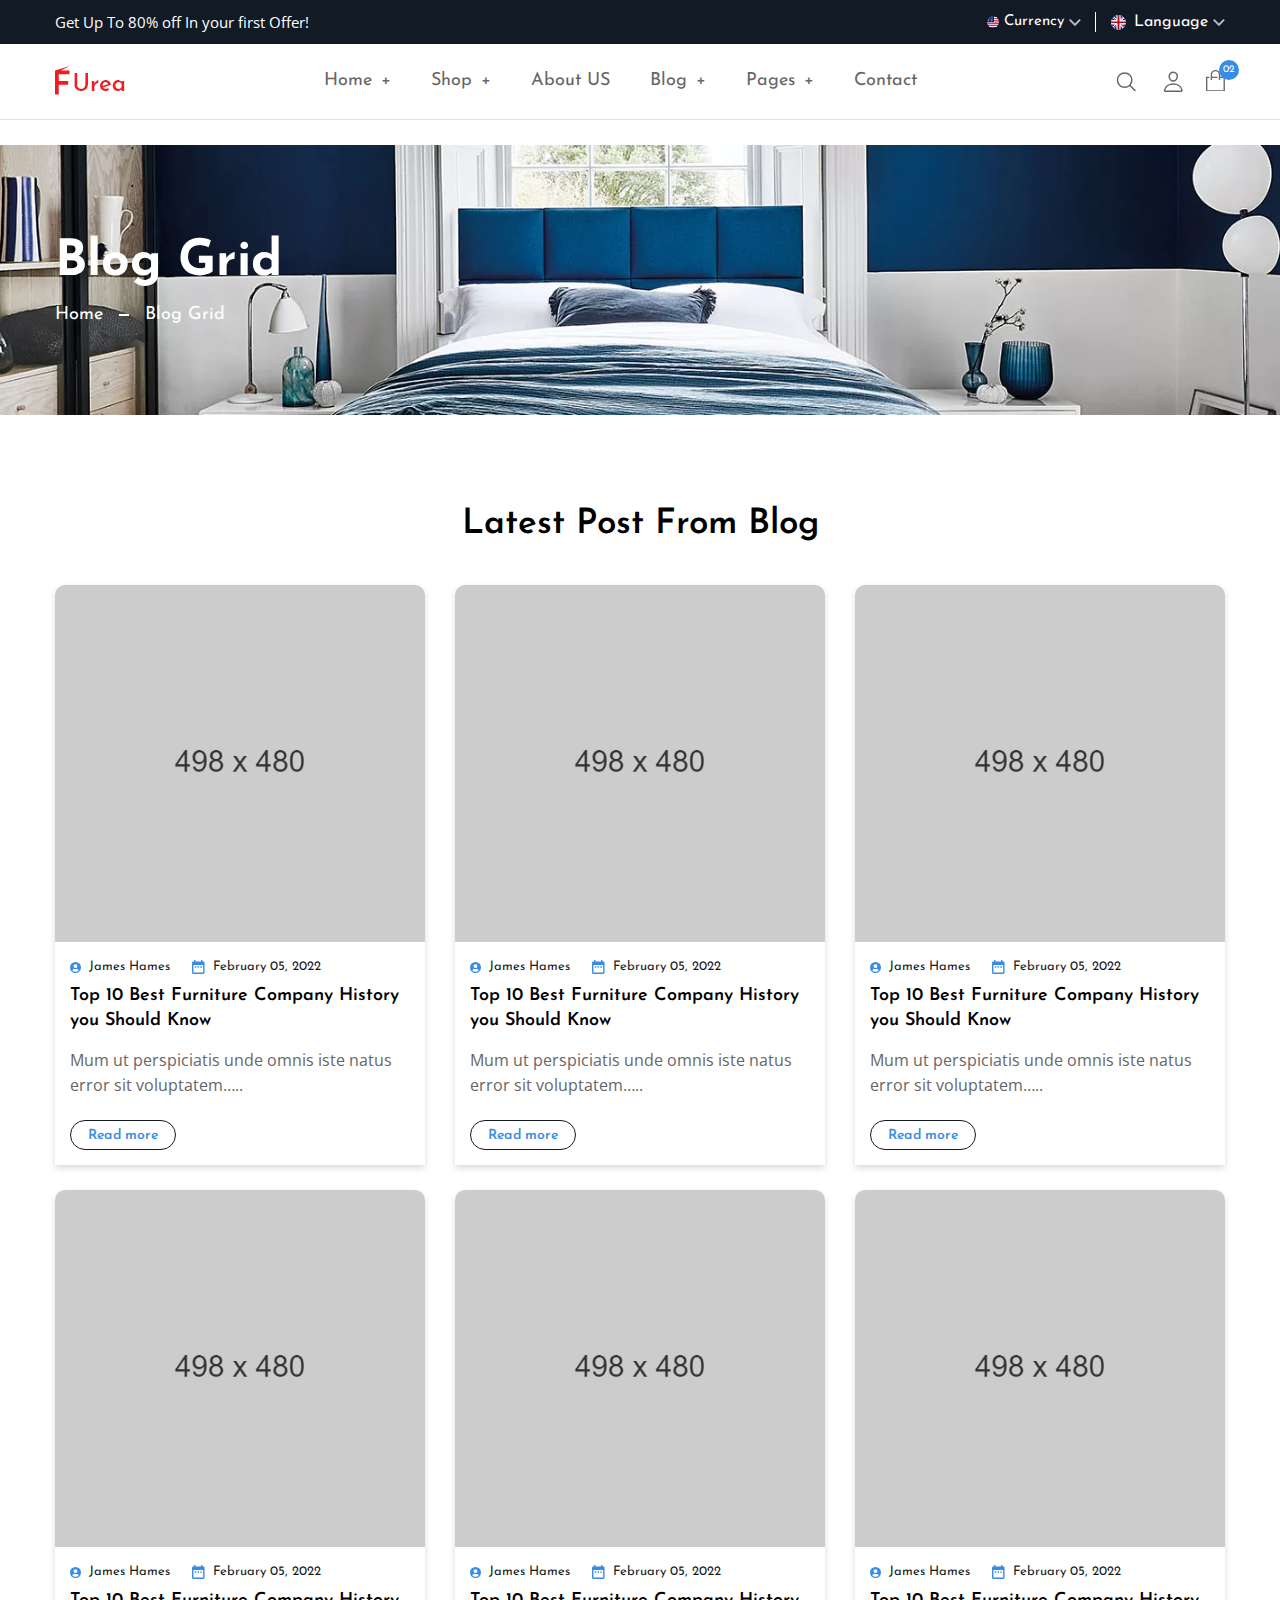
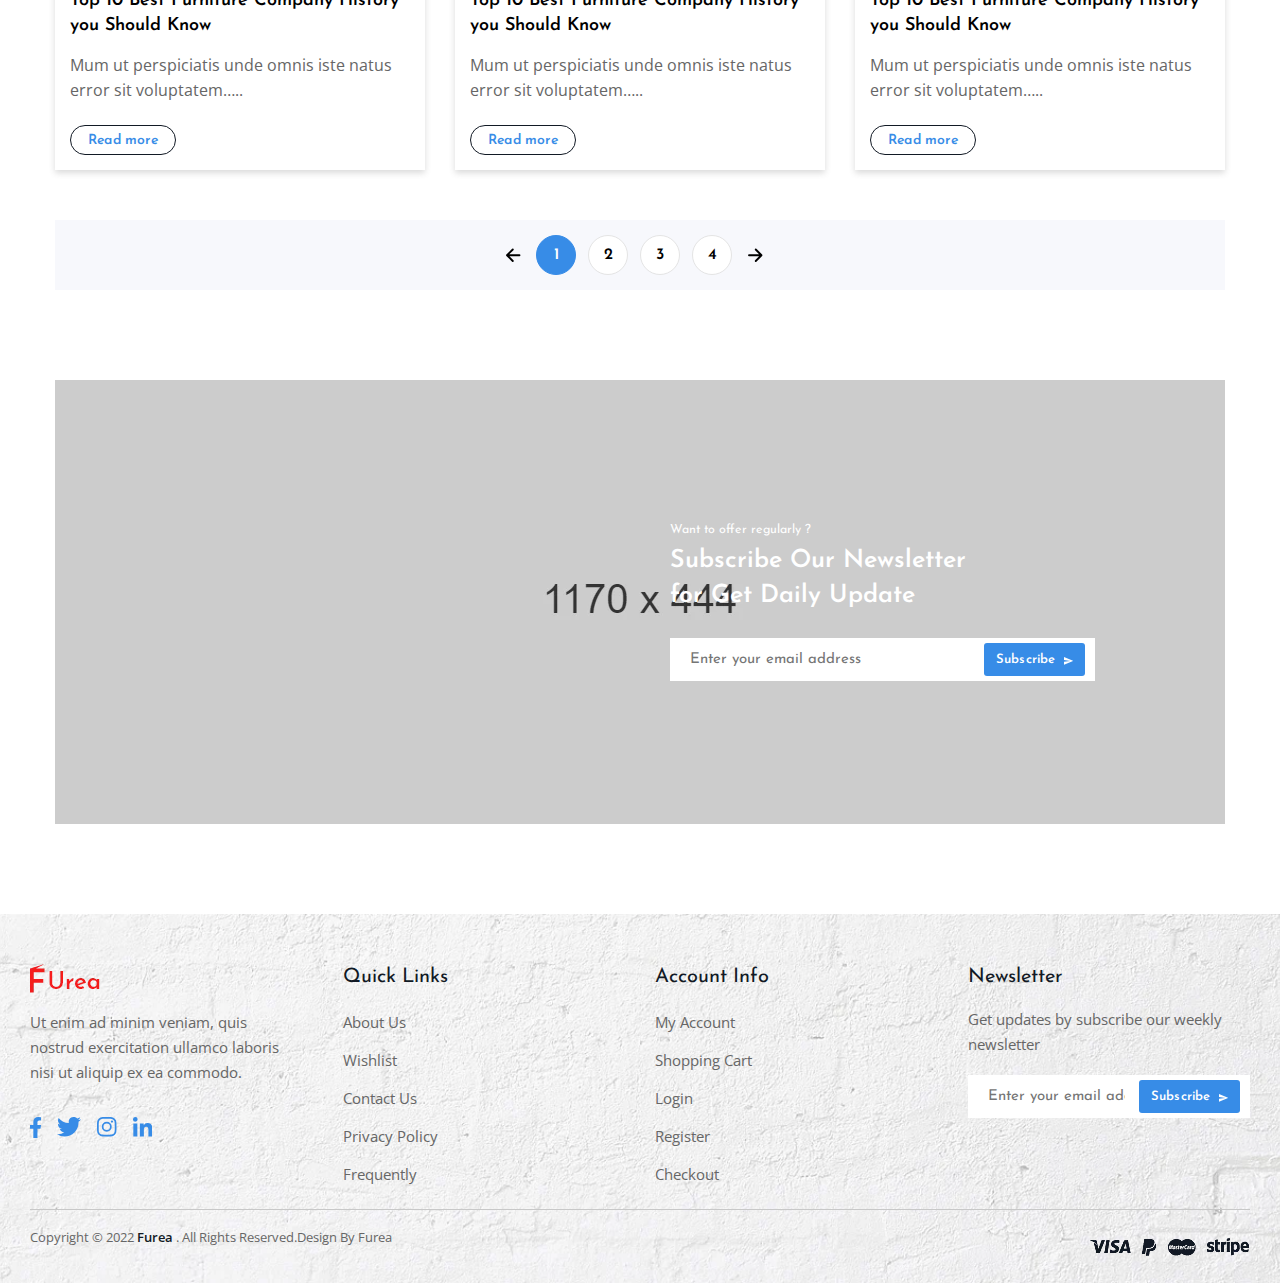
<file: furea/blog.html>
<!doctype html>
<html lang="en">

<head>
  <meta charset="utf-8">
  <title>Furea - Blog Grid</title>
  <meta name="description" content="Morden Bootstrap HTML5 Template">
  <meta name="viewport" content="width=device-width, initial-scale=1">
  <link rel="shortcut icon" type="image/x-icon" href="assets/img/favicon.ico">
    
   <!-- ======= All CSS Plugins here ======== -->
  <link rel="stylesheet" href="assets/css/plugins/swiper-bundle.min.css">
  <link rel="stylesheet" href="assets/css/plugins/glightbox.min.css">
  <link href="https://fonts.googleapis.com/css2?family=Josefin+Sans:ital,wght@0,300;0,400;0,500;0,600;0,700;1,300;1,400;1,500;1,600;1,700&family=Open+Sans:ital,wght@0,300;0,400;0,500;0,600;0,700;0,800;1,300;1,400;1,500;1,600;1,700;1,800&display=swap" rel="stylesheet">
  
  <!-- Plugin css -->
  <link rel="stylesheet" href="assets/css/vendor/bootstrap.min.css">
  
  <!-- Custom Style CSS -->
  <link rel="stylesheet" href="assets/css/style.css">
</head>

<body>

    <!-- Start header area -->
    <header class="header__section header__others border-bottom header__transparent mb-30">
        <div class="header__topbar bg__primary">
            <div class="container">
                <div class="header__topbar--inner d-flex align-items-center justify-content-between">
                    <div class="header__shipping">
                        <p class="header__shipping--text text-white">Get Up To 80% off In your first Offer!</p>
                    </div>
                    <div class="language__currency d-none d-lg-block">
                        <ul class="d-flex align-items-center">
                            <li class="language__currency--list">
                                <a class="account__currency--link text-white" href="#">
                                    <img src="assets/img/icon/usd-icon.webp" alt="currency">
                                    <span>Currency</span> 
                                    <svg xmlns="http://www.w3.org/2000/svg" width="11.797" height="9.05" viewBox="0 0 9.797 6.05">
                                        <path  d="M14.646,8.59,10.9,12.329,7.151,8.59,6,9.741l4.9,4.9,4.9-4.9Z" transform="translate(-6 -8.59)" fill="currentColor" opacity="0.7"/>
                                    </svg>
                                </a>
                                <div class="dropdown__currency">
                                    <ul>
                                        <li class="currency__items"><a class="currency__text" href="#">CAD</a></li>
                                        <li class="currency__items"><a class="currency__text" href="#">CNY</a></li>
                                        <li class="currency__items"><a class="currency__text" href="#">EUR</a></li>
                                        <li class="currency__items"><a class="currency__text" href="#">GBP</a></li>
                                    </ul>
                                </div>
                            </li>
                            <li class="language__currency--list">
                                <a class="language__switcher text-white" href="#">
                                    <img class="language__switcher--icon__img" src="assets/img/icon/language-icon.webp" alt="currency">
                                    <span>Language</span> 
                                    <svg xmlns="http://www.w3.org/2000/svg" width="11.797" height="9.05" viewBox="0 0 9.797 6.05">
                                        <path  d="M14.646,8.59,10.9,12.329,7.151,8.59,6,9.741l4.9,4.9,4.9-4.9Z" transform="translate(-6 -8.59)" fill="currentColor" opacity="0.7"/>
                                    </svg>
                                </a>
                                <div class="dropdown__language">
                                    <ul>
                                        <li class="language__items"><a class="language__text" href="#">France</a></li>
                                        <li class="language__items"><a class="language__text" href="#">Russia</a></li>
                                        <li class="language__items"><a class="language__text" href="#">Spanish</a></li>
                                    </ul>
                                </div>
                            </li>
                        </ul>
                    </div>
                </div>
            </div>
        </div>
        <div class="main__header header__sticky">
            <div class="container">
                <div class="main__header--inner position__relative d-flex justify-content-between align-items-center">
                    <div class="offcanvas__header--menu__open ">
                        <a class="offcanvas__header--menu__open--btn" href="javascript:void(0)">
                            <svg xmlns="http://www.w3.org/2000/svg" class="ionicon offcanvas__header--menu__open--svg" viewBox="0 0 512 512"><path fill="currentColor" stroke="currentColor" stroke-linecap="round" stroke-miterlimit="10" stroke-width="32" d="M80 160h352M80 256h352M80 352h352"/></svg>
                            <span class="visually-hidden">Offcanvas Menu Open</span>
                        </a>
                    </div>
                    <div class="main__logo">
                        <a class="main__logo--link" href="index.html"><img class="main__logo--img" src="assets/img/logo/nav-log.webp" alt="logo-img"></a>
                    </div>
                    <div class="header__menu d-none d-lg-block">
                        <nav class="header__menu--navigation">
                            <ul class="d-flex">
                                <li class="header__menu--items style3">
                                    <a class="header__menu--link" href="index.html">Home <span class="menu__plus--icon">+</span></a>
                                    <ul class="header__sub--menu">
                                        <li class="header__sub--menu__items"><a href="index.html" class="header__sub--menu__link">Home One</a></li>
                                        <li class="header__sub--menu__items"><a href="index-2.html" class="header__sub--menu__link">Home Two</a></li>
                                        <li class="header__sub--menu__items"><a href="index-3.html" class="header__sub--menu__link">Home Three</a></li>
                                    </ul>
                                </li>
                                <li class="header__menu--items mega__menu--items style3">
                                    <a class="header__menu--link" href="shop.html">Shop <span class="menu__plus--icon">+</span></a>
                                    <ul class="header__mega--menu d-flex">
                                        <li class="header__mega--menu__li">
                                            <span class="header__mega--subtitle">Column One</span>
                                            <ul class="header__mega--sub__menu">
                                                <li class="header__mega--sub__menu_li"><a class="header__mega--sub__menu--title" href="shop.html">Shop Left Sidebar</a></li>
                                                <li class="header__mega--sub__menu_li"><a class="header__mega--sub__menu--title" href="shop-right-sidebar.html">Shop Right Sidebar</a></li>
                                                <li class="header__mega--sub__menu_li"><a class="header__mega--sub__menu--title" href="shop-grid.html">Shop Grid</a></li>
                                                <li class="header__mega--sub__menu_li"><a class="header__mega--sub__menu--title" href="shop-grid-list.html">Shop Grid List</a></li>
                                                <li class="header__mega--sub__menu_li"><a class="header__mega--sub__menu--title" href="shop-list.html">Shop List</a></li>
                                            </ul>
                                        </li>
                                        <li class="header__mega--menu__li">
                                            <span class="header__mega--subtitle">Column Two</span>
                                            <ul class="header__mega--sub__menu">
                                                <li class="header__mega--sub__menu_li"><a class="header__mega--sub__menu--title" href="product-details.html">Standard Product</a></li>
                                                <li class="header__mega--sub__menu_li"><a class="header__mega--sub__menu--title" href="product-variable.html">Video Product</a></li>
                                                <li class="header__mega--sub__menu_li"><a class="header__mega--sub__menu--title" href="product-variable.html">Variable Product</a></li>
                                                <li class="header__mega--sub__menu_li"><a class="header__mega--sub__menu--title" href="product-left-sidebar.html">Product Left Sidebar</a></li>
                                                <li class="header__mega--sub__menu_li"><a class="header__mega--sub__menu--title" href="product-gallery.html">Product Gallery</a></li>
                                            </ul>
                                        </li>
                                        <li class="header__mega--menu__li">
                                            <span class="header__mega--subtitle">Column Three</span>
                                            <ul class="header__mega--sub__menu">
                                                <li class="header__mega--sub__menu_li"><a class="header__mega--sub__menu--title" href="my-account.html">My Account</a></li>
                                                <li class="header__mega--sub__menu_li"><a class="header__mega--sub__menu--title" href="my-account-2.html">My Account 2</a></li>
                                                <li class="header__mega--sub__menu_li"><a class="header__mega--sub__menu--title" href="404.html">404 Page</a></li>
                                                <li class="header__mega--sub__menu_li"><a class="header__mega--sub__menu--title" href="login.html">Login Page</a></li>
                                                <li class="header__mega--sub__menu_li"><a class="header__mega--sub__menu--title" href="faq.html">Faq Page</a></li>
                                            </ul>
                                        </li>
                                        <li class="header__mega--menu__li">
                                            <span class="header__mega--subtitle">Column Four</span>
                                            <ul class="header__mega--sub__menu">
                                                <li class="header__mega--sub__menu_li"><a class="header__mega--sub__menu--title" href="compare.html">Compare Pages</a></li>
                                                <li class="header__mega--sub__menu_li"><a class="header__mega--sub__menu--title" href="cart.html">Cart Page</a></li>
                                                <li class="header__mega--sub__menu_li"><a class="header__mega--sub__menu--title" href="checkout.html">Checkout page</a></li>
                                                <li class="header__mega--sub__menu_li"><a class="header__mega--sub__menu--title" href="wishlist.html">Wishlist Page</a></li>
                                                <li class="header__mega--sub__menu_li"><a class="header__mega--sub__menu--title" href="404.html">Error Page</a></li>
                                            </ul>
                                        </li>
                                    </ul>
                                </li>
                                <li class="header__menu--items style3">
                                    <a class="header__menu--link" href="about.html">About US </a>  
                                </li>
                                <li class="header__menu--items style3">
                                    <a class="header__menu--link" href="blog.html">Blog <span class="menu__plus--icon">+</span> </a>
                                    <ul class="header__sub--menu">
                                        <li class="header__sub--menu__items"><a href="blog.html" class="header__sub--menu__link">Blog Grid</a></li>
                                        <li class="header__sub--menu__items"><a href="blog-details.html" class="header__sub--menu__link">Blog Details</a></li>
                                        <li class="header__sub--menu__items"><a href="blog-left-sidebar.html" class="header__sub--menu__link">Blog Left Sidebar</a></li>
                                        <li class="header__sub--menu__items"><a href="blog-right-sidebar.html" class="header__sub--menu__link">Blog Right Sidebar</a></li>
                                    </ul>
                                </li>
                                <li class="header__menu--items style3">
                                    <a class="header__menu--link " href="#">Pages <span class="menu__plus--icon">+</span></a>
                                    <ul class="header__sub--menu">
                                        <li class="header__sub--menu__items"><a href="about.html" class="header__sub--menu__link">About Us</a></li>
                                        <li class="header__sub--menu__items"><a href="contact.html" class="header__sub--menu__link">Contact Us</a></li>
                                        <li class="header__sub--menu__items"><a href="cart.html" class="header__sub--menu__link">Cart Page</a></li>
                                        <li class="header__sub--menu__items"><a href="portfolio.html" class="header__sub--menu__link">Portfolio Page</a></li>
                                        <li class="header__sub--menu__items"><a href="wishlist.html" class="header__sub--menu__link">Wishlist Page</a></li>
                                        <li class="header__sub--menu__items"><a href="login.html" class="header__sub--menu__link">Login Page</a></li>
                                        <li class="header__sub--menu__items"><a href="404.html" class="header__sub--menu__link">Error Page</a></li>
                                    </ul>
                                </li>
                                <li class="header__menu--items style3">
                                    <a class="header__menu--link" href="contact.html">Contact </a>  
                                </li>
                            </ul>
                        </nav>
                    </div>
                    <div class="header__account">
                        <ul class="d-flex">
                            <li class="header__account--items  header__account--search__items">
                                <a class="header__account--btn search__open--btn" href="javascript:void(0)">
                                    <svg class="header__search--button__svg" xmlns="http://www.w3.org/2000/svg" width="26.51" height="23.443" viewBox="0 0 512 512"><path d="M221.09 64a157.09 157.09 0 10157.09 157.09A157.1 157.1 0 00221.09 64z" fill="none" stroke="currentColor" stroke-miterlimit="10" stroke-width="32"/><path fill="none" stroke="currentColor" stroke-linecap="round" stroke-miterlimit="10" stroke-width="32" d="M338.29 338.29L448 448"/></svg>  
                                    <span class="visually-hidden">Search</span>
                                </a>
                            </li>
                            <li class="header__account--items">
                                <a class="header__account--btn" href="my-account.html">
                                    <svg xmlns="http://www.w3.org/2000/svg"  width="26.51" height="23.443" viewBox="0 0 512 512"><path d="M344 144c-3.92 52.87-44 96-88 96s-84.15-43.12-88-96c-4-55 35-96 88-96s92 42 88 96z" fill="none" stroke="currentColor" stroke-linecap="round" stroke-linejoin="round" stroke-width="32"/><path d="M256 304c-87 0-175.3 48-191.64 138.6C62.39 453.52 68.57 464 80 464h352c11.44 0 17.62-10.48 15.65-21.4C431.3 352 343 304 256 304z" fill="none" stroke="currentColor" stroke-miterlimit="10" stroke-width="32"/></svg> 
                                    <span class="visually-hidden">My Account</span>
                                </a>
                            </li>
                            <li class="header__account--items d-sm-none">
                                <a class="header__account--btn" href="wishlist.html">
                                    <svg xmlns="http://www.w3.org/2000/svg" width="24.526" height="21.82" viewBox="0 0 24.526 21.82">
                                        <path  d="M12.263,21.82a1.438,1.438,0,0,1-.948-.356c-.991-.866-1.946-1.681-2.789-2.4l0,0a51.865,51.865,0,0,1-6.089-5.715A9.129,9.129,0,0,1,0,7.371,7.666,7.666,0,0,1,1.946,2.135,6.6,6.6,0,0,1,6.852,0a6.169,6.169,0,0,1,3.854,1.33,7.884,7.884,0,0,1,1.558,1.627A7.885,7.885,0,0,1,13.821,1.33,6.169,6.169,0,0,1,17.675,0,6.6,6.6,0,0,1,22.58,2.135a7.665,7.665,0,0,1,1.945,5.235,9.128,9.128,0,0,1-2.432,5.975,51.86,51.86,0,0,1-6.089,5.715c-.844.719-1.8,1.535-2.794,2.4a1.439,1.439,0,0,1-.948.356ZM6.852,1.437A5.174,5.174,0,0,0,3,3.109,6.236,6.236,0,0,0,1.437,7.371a7.681,7.681,0,0,0,2.1,5.059,51.039,51.039,0,0,0,5.915,5.539l0,0c.846.721,1.8,1.538,2.8,2.411,1-.874,1.965-1.693,2.812-2.415a51.052,51.052,0,0,0,5.914-5.538,7.682,7.682,0,0,0,2.1-5.059,6.236,6.236,0,0,0-1.565-4.262,5.174,5.174,0,0,0-3.85-1.672A4.765,4.765,0,0,0,14.7,2.467a6.971,6.971,0,0,0-1.658,1.918.907.907,0,0,1-1.558,0A6.965,6.965,0,0,0,9.826,2.467a4.765,4.765,0,0,0-2.975-1.03Zm0,0" transform="translate(0 0)" fill="currentColor"/>
                                    </svg>
                                    
                                    <span class="items__count wishlist">02</span> 
                                </a>
                            </li>
                            <li class="header__account--items">
                                <a class="header__account--btn minicart__open--btn" href="javascript:void(0)">
                                    <svg xmlns="http://www.w3.org/2000/svg" width="18.897" height="21.565" viewBox="0 0 18.897 21.565">
                                        <path  d="M16.84,8.082V6.091a4.725,4.725,0,1,0-9.449,0v4.725a.675.675,0,0,0,1.35,0V9.432h5.4V8.082h-5.4V6.091a3.375,3.375,0,0,1,6.75,0v4.691a.675.675,0,1,0,1.35,0V9.433h3.374V21.581H4.017V9.432H6.041V8.082H2.667V21.641a1.289,1.289,0,0,0,1.289,1.29h16.32a1.289,1.289,0,0,0,1.289-1.29V8.082Z" transform="translate(-2.667 -1.366)" fill="currentColor"/>
                                    </svg>
                                    <span class="items__count">02</span> 
                                </a>
                            </li>
                        </ul>
                    </div>
                </div>
            </div>
        </div>
        <!-- Start Offcanvas header menu -->
        <div class="offcanvas__header" tabindex="-1">
            <div class="offcanvas__inner">
                <div class="offcanvas__logo">
                    <a class="offcanvas__logo_link" href="index.html">
                        <img src="assets/img/logo/nav-log.webp" alt="Furea Logo">
                    </a>
                    <button class="offcanvas__close--btn" aria-label="offcanvas close btn">close</button>
                </div>
                <nav class="offcanvas__menu">
                    <ul class="offcanvas__menu_ul">
                        <li class="offcanvas__menu_li">
                            <a class="offcanvas__menu_item" href="index.html">Home</a>
                            <ul class="offcanvas__sub_menu">
                                <li class="offcanvas__sub_menu_li"><a href="index.html" class="offcanvas__sub_menu_item">Home One</a></li>
                                <li class="offcanvas__sub_menu_li"><a href="index-2.html" class="offcanvas__sub_menu_item">Home Two</a></li>
                                <li class="offcanvas__sub_menu_li"><a href="index-3.html" class="offcanvas__sub_menu_item">Home Three</a></li>
                            </ul>
                        </li>
                        <li class="offcanvas__menu_li">
                            <a class="offcanvas__menu_item" href="#">Shop</a>
                            <ul class="offcanvas__sub_menu">
                                <li class="offcanvas__sub_menu_li">
                                    <a href="#" class="offcanvas__sub_menu_item">Column One</a>
                                    <ul class="offcanvas__sub_menu">
                                        <li class="offcanvas__sub_menu_li"><a class="offcanvas__sub_menu_item" href="shop.html">Shop Left Sidebar</a></li>
                                        <li class="offcanvas__sub_menu_li"><a class="offcanvas__sub_menu_item" href="shop-right-sidebar.html">Shop Right Sidebar</a></li>
                                        <li class="offcanvas__sub_menu_li"><a class="offcanvas__sub_menu_item" href="shop-grid.html">Shop Grid</a></li>
                                        <li class="offcanvas__sub_menu_li"><a class="offcanvas__sub_menu_item" href="shop-grid-list.html">Shop Grid List</a></li>
                                        <li class="offcanvas__sub_menu_li"><a class="offcanvas__sub_menu_item" href="shop-list.html">Shop List</a></li>
                                    </ul>
                                </li>
                                <li class="offcanvas__sub_menu_li">
                                    <a href="#" class="offcanvas__sub_menu_item">Column Two</a>
                                    <ul class="offcanvas__sub_menu">
                                        <li class="offcanvas__sub_menu_li"><a class="offcanvas__sub_menu_item" href="product-details.html">Standard Product</a></li>
                                        <li class="offcanvas__sub_menu_li"><a class="offcanvas__sub_menu_item" href="product-variable.html">Video Product</a></li>
                                        <li class="offcanvas__sub_menu_li"><a class="offcanvas__sub_menu_item" href="product-variable.html">Variable Product</a></li>
                                        <li class="offcanvas__sub_menu_li"><a class="offcanvas__sub_menu_item" href="product-left-sidebar.html">Product Left Sidebar</a></li>
                                        <li class="offcanvas__sub_menu_li"><a class="offcanvas__sub_menu_item" href="product-gallery.html">Product Gallery</a></li>
                                    </ul>
                                </li>
                                <li class="offcanvas__sub_menu_li">
                                    <a href="#" class="offcanvas__sub_menu_item">Column Three</a>
                                    <ul class="offcanvas__sub_menu">
                                        <li class="offcanvas__sub_menu_li"><a class="offcanvas__sub_menu_item" href="my-account.html">My Account</a></li>
                                        <li class="offcanvas__sub_menu_li"><a class="offcanvas__sub_menu_item" href="my-account-2.html">My Account 2</a></li>
                                        <li class="offcanvas__sub_menu_li"><a class="offcanvas__sub_menu_item" href="404.html">404 Page</a></li>
                                        <li class="offcanvas__sub_menu_li"><a class="offcanvas__sub_menu_item" href="login.html">Login Page</a></li>
                                        <li class="offcanvas__sub_menu_li"><a class="offcanvas__sub_menu_item" href="faq.html">Faq Page</a></li>
                                    </ul>
                                </li>
                                <li class="offcanvas__sub_menu_li">
                                    <a href="#" class="offcanvas__sub_menu_item">Column Four</a>
                                    <ul class="offcanvas__sub_menu">
                                        <li class="offcanvas__sub_menu_li"><a class="offcanvas__sub_menu_item" href="compare.html">Compare Pages</a></li>
                                        <li class="offcanvas__sub_menu_li"><a class="offcanvas__sub_menu_item" href="cart.html">Cart Page</a></li>
                                        <li class="offcanvas__sub_menu_li"><a class="offcanvas__sub_menu_item" href="checkout.html">Checkout page</a></li>
                                        <li class="offcanvas__sub_menu_li"><a class="offcanvas__sub_menu_item" href="wishlist.html">Wishlist Page</a></li>
                                        <li class="offcanvas__sub_menu_li"><a class="offcanvas__sub_menu_item" href="404.html">Error Page</a></li>
                                    </ul>
                                </li>
                            </ul>
                        </li>
                        <li class="offcanvas__menu_li">
                            <a class="offcanvas__menu_item" href="#">Blog</a>
                            <ul class="offcanvas__sub_menu">
                                <li class="offcanvas__sub_menu_li"><a href="blog.html" class="offcanvas__sub_menu_item">Blog Grid</a></li>
                                <li class="offcanvas__sub_menu_li"><a href="blog-details.html" class="offcanvas__sub_menu_item">Blog Details</a></li>
                                <li class="offcanvas__sub_menu_li"><a href="blog-left-sidebar.html" class="offcanvas__sub_menu_item">Blog Left Sidebar</a></li>
                                <li class="offcanvas__sub_menu_li"><a href="blog-right-sidebar.html" class="offcanvas__sub_menu_item">Blog Right Sidebar</a></li>
                            </ul>
                        </li>
                        <li class="offcanvas__menu_li">
                            <a class="offcanvas__menu_item" href="#">Pages</a>
                            <ul class="offcanvas__sub_menu">
                                <li class="offcanvas__sub_menu_li"><a href="about.html" class="offcanvas__sub_menu_item">About Us</a></li>
                                <li class="offcanvas__sub_menu_li"><a href="contact.html" class="offcanvas__sub_menu_item">Contact Us</a></li>
                                <li class="offcanvas__sub_menu_li"><a href="cart.html" class="offcanvas__sub_menu_item">Cart Page</a></li>
                                <li class="offcanvas__sub_menu_li"><a href="portfolio.html" class="offcanvas__sub_menu_item">Portfolio Page</a></li>
                                <li class="offcanvas__sub_menu_li"><a href="wishlist.html" class="offcanvas__sub_menu_item">Wishlist Page</a></li>
                                <li class="offcanvas__sub_menu_li"><a href="login.html" class="offcanvas__sub_menu_item">Login Page</a></li>
                                <li class="offcanvas__sub_menu_li"><a href="404.html" class="offcanvas__sub_menu_item">Error Page</a></li>
                            </ul>
                        </li>
                        <li class="offcanvas__menu_li"><a class="offcanvas__menu_item" href="about.html">About</a></li>
                        <li class="offcanvas__menu_li"><a class="offcanvas__menu_item" href="contact.html">Contact</a></li>
                    </ul>
                    <div class="offcanvas__account--items">
                        <a class="offcanvas__account--items__btn d-flex align-items-center" href="login.html">
                        <span class="offcanvas__account--items__icon"> 
                            <svg xmlns="http://www.w3.org/2000/svg"  width="20.51" height="19.443" viewBox="0 0 512 512"><path d="M344 144c-3.92 52.87-44 96-88 96s-84.15-43.12-88-96c-4-55 35-96 88-96s92 42 88 96z" fill="none" stroke="currentColor" stroke-linecap="round" stroke-linejoin="round" stroke-width="32"/><path d="M256 304c-87 0-175.3 48-191.64 138.6C62.39 453.52 68.57 464 80 464h352c11.44 0 17.62-10.48 15.65-21.4C431.3 352 343 304 256 304z" fill="none" stroke="currentColor" stroke-miterlimit="10" stroke-width="32"/></svg> 
                            </span>
                        <span class="offcanvas__account--items__label">Login / Register</span>
                        </a>
                    </div>
                    <div class="language__currency">
                        <ul class="d-flex align-items-center">
                            <li class="language__currency--list">
                                <a class="offcanvas__language--switcher" href="#">
                                    <img class="language__switcher--icon__img" src="assets/img/icon/language-icon.webp" alt="currency">
                                    <span>English</span> 
                                    <svg xmlns="http://www.w3.org/2000/svg" width="11.797" height="9.05" viewBox="0 0 9.797 6.05">
                                        <path  d="M14.646,8.59,10.9,12.329,7.151,8.59,6,9.741l4.9,4.9,4.9-4.9Z" transform="translate(-6 -8.59)" fill="currentColor" opacity="0.7"/>
                                    </svg>
                                </a>
                                <div class="offcanvas__dropdown--language">
                                    <ul>
                                        <li class="language__items"><a class="language__text" href="#">France</a></li>
                                        <li class="language__items"><a class="language__text" href="#">Russia</a></li>
                                        <li class="language__items"><a class="language__text" href="#">Spanish</a></li>
                                    </ul>
                                </div>
                            </li>
                            <li class="language__currency--list">
                                <a class="offcanvas__account--currency__menu" href="#">
                                    <img src="assets/img/icon/usd-icon.webp" alt="currency">
                                    <span>$ US Dollar</span> 
                                    <svg xmlns="http://www.w3.org/2000/svg" width="11.797" height="9.05" viewBox="0 0 9.797 6.05">
                                        <path  d="M14.646,8.59,10.9,12.329,7.151,8.59,6,9.741l4.9,4.9,4.9-4.9Z" transform="translate(-6 -8.59)" fill="currentColor" opacity="0.7"/>
                                    </svg>
                                </a>
                                <div class="offcanvas__account--currency__submenu">
                                    <ul>
                                        <li class="currency__items"><a class="currency__text" href="#">CAD</a></li>
                                        <li class="currency__items"><a class="currency__text" href="#">CNY</a></li>
                                        <li class="currency__items"><a class="currency__text" href="#">EUR</a></li>
                                        <li class="currency__items"><a class="currency__text" href="#">GBP</a></li>
                                    </ul>
                                </div>
                            </li>
                        </ul>
                    </div>
                </nav>
            </div>
        </div>
        <!-- End Offcanvas header menu -->

        <!-- Start Offcanvas stikcy toolbar -->
        <div class="offcanvas__stikcy--toolbar" tabindex="-1">
            <ul class="d-flex justify-content-between">
                <li class="offcanvas__stikcy--toolbar__list">
                    <a class="offcanvas__stikcy--toolbar__btn" href="index.html">
                    <span class="offcanvas__stikcy--toolbar__icon"> 
                        <svg xmlns="http://www.w3.org/2000/svg" fill="none" width="21.51" height="21.443" viewBox="0 0 22 17"><path fill="currentColor" d="M20.9141 7.93359c.1406.11719.2109.26953.2109.45703 0 .14063-.0469.25782-.1406.35157l-.3516.42187c-.1172.14063-.2578.21094-.4219.21094-.1406 0-.2578-.04688-.3515-.14062l-.9844-.77344V15c0 .3047-.1172.5625-.3516.7734-.2109.2344-.4687.3516-.7734.3516h-4.5c-.3047 0-.5742-.1172-.8086-.3516-.2109-.2109-.3164-.4687-.3164-.7734v-3.6562h-2.25V15c0 .3047-.11719.5625-.35156.7734-.21094.2344-.46875.3516-.77344.3516h-4.5c-.30469 0-.57422-.1172-.80859-.3516-.21094-.2109-.31641-.4687-.31641-.7734V8.46094l-.94922.77344c-.11719.09374-.24609.14062-.38672.14062-.16406 0-.30468-.07031-.42187-.21094l-.35157-.42187C.921875 8.625.875 8.50781.875 8.39062c0-.1875.070312-.33984.21094-.45703L9.73438.832031C10.1094.527344 10.5312.375 11 .375s.8906.152344 1.2656.457031l8.6485 7.101559zm-3.7266 6.50391V7.05469L11 1.99219l-6.1875 5.0625v7.38281h3.375v-3.6563c0-.3046.10547-.5624.31641-.7734.23437-.23436.5039-.35155.80859-.35155h3.375c.3047 0 .5625.11719.7734.35155.2344.211.3516.4688.3516.7734v3.6563h3.375z"></path></svg>
                        </span>
                    <span class="offcanvas__stikcy--toolbar__label">Home</span>
                    </a>
                </li>
                <li class="offcanvas__stikcy--toolbar__list">
                    <a class="offcanvas__stikcy--toolbar__btn" href="shop.html">
                    <span class="offcanvas__stikcy--toolbar__icon"> 
                        <svg fill="currentColor" xmlns="http://www.w3.org/2000/svg" width="18.51" height="17.443" viewBox="0 0 448 512"><path d="M416 32H32A32 32 0 0 0 0 64v384a32 32 0 0 0 32 32h384a32 32 0 0 0 32-32V64a32 32 0 0 0-32-32zm-16 48v152H248V80zm-200 0v152H48V80zM48 432V280h152v152zm200 0V280h152v152z"></path></svg>
                        </span>
                    <span class="offcanvas__stikcy--toolbar__label">Shop</span>
                    </a>
                </li>
                <li class="offcanvas__stikcy--toolbar__list ">
                    <a class="offcanvas__stikcy--toolbar__btn search__open--btn" href="javascript:void(0)">
                        <span class="offcanvas__stikcy--toolbar__icon"> 
                            <svg xmlns="http://www.w3.org/2000/svg"  width="22.51" height="20.443" viewBox="0 0 512 512"><path d="M221.09 64a157.09 157.09 0 10157.09 157.09A157.1 157.1 0 00221.09 64z" fill="none" stroke="currentColor" stroke-miterlimit="10" stroke-width="32"/><path fill="none" stroke="currentColor" stroke-linecap="round" stroke-miterlimit="10" stroke-width="32" d="M338.29 338.29L448 448"/></svg>   
                        </span>
                    <span class="offcanvas__stikcy--toolbar__label">Search</span>
                    </a>
                </li>
                <li class="offcanvas__stikcy--toolbar__list">
                    <a class="offcanvas__stikcy--toolbar__btn minicart__open--btn" href="javascript:void(0)">
                        <span class="offcanvas__stikcy--toolbar__icon"> 
                            <svg xmlns="http://www.w3.org/2000/svg" width="18.51" height="15.443" viewBox="0 0 18.51 15.443">
                            <path  d="M79.963,138.379l-13.358,0-.56-1.927a.871.871,0,0,0-.6-.592l-1.961-.529a.91.91,0,0,0-.226-.03.864.864,0,0,0-.226,1.7l1.491.4,3.026,10.919a1.277,1.277,0,1,0,1.844,1.144.358.358,0,0,0,0-.049h6.163c0,.017,0,.034,0,.049a1.277,1.277,0,1,0,1.434-1.267c-1.531-.247-7.783-.55-7.783-.55l-.205-.8h7.8a.9.9,0,0,0,.863-.651l1.688-5.943h.62a.936.936,0,1,0,0-1.872Zm-9.934,6.474H68.568c-.04,0-.1.008-.125-.085-.034-.118-.082-.283-.082-.283l-1.146-4.037a.061.061,0,0,1,.011-.057.064.064,0,0,1,.053-.025h1.777a.064.064,0,0,1,.063.051l.969,4.34,0,.013a.058.058,0,0,1,0,.019A.063.063,0,0,1,70.03,144.853Zm3.731-4.41-.789,4.359a.066.066,0,0,1-.063.051h-1.1a.064.064,0,0,1-.063-.051l-.789-4.357a.064.064,0,0,1,.013-.055.07.07,0,0,1,.051-.025H73.7a.06.06,0,0,1,.051.025A.064.064,0,0,1,73.76,140.443Zm3.737,0L76.26,144.8a.068.068,0,0,1-.063.049H74.684a.063.063,0,0,1-.051-.025.064.064,0,0,1-.013-.055l.973-4.357a.066.066,0,0,1,.063-.051h1.777a.071.071,0,0,1,.053.025A.076.076,0,0,1,77.5,140.448Z" transform="translate(-62.393 -135.3)" fill="currentColor"/>
                            </svg> 
                        </span>
                        <span class="offcanvas__stikcy--toolbar__label">Cart</span>
                        <span class="items__count">3</span> 
                    </a>
                </li>
                <li class="offcanvas__stikcy--toolbar__list">
                    <a class="offcanvas__stikcy--toolbar__btn" href="wishlist.html">
                        <span class="offcanvas__stikcy--toolbar__icon"> 
                            <svg xmlns="http://www.w3.org/2000/svg" width="18.541" height="15.557" viewBox="0 0 18.541 15.557">
                            <path  d="M71.775,135.51a5.153,5.153,0,0,1,1.267-1.524,4.986,4.986,0,0,1,6.584.358,4.728,4.728,0,0,1,1.174,4.914,10.458,10.458,0,0,1-2.132,3.808,22.591,22.591,0,0,1-5.4,4.558c-.445.282-.9.549-1.356.812a.306.306,0,0,1-.254.013,25.491,25.491,0,0,1-6.279-4.8,11.648,11.648,0,0,1-2.52-4.009,4.957,4.957,0,0,1,.028-3.787,4.629,4.629,0,0,1,3.744-2.863,4.782,4.782,0,0,1,5.086,2.447c.013.019.025.034.057.076Z" transform="translate(-62.498 -132.915)" fill="currentColor"/>
                            </svg> 
                        </span>
                        <span class="offcanvas__stikcy--toolbar__label">Wishlist</span>
                        <span class="items__count wishlist__count">3</span> 
                    </a>
                </li>
            </ul>
        </div>
        <!-- End Offcanvas stikcy toolbar -->

        <!-- Start offCanvas minicart -->
        <div class="offCanvas__minicart" tabindex="-1">
            <div class="minicart__header ">
                <div class="minicart__header--top d-flex justify-content-between align-items-center">
                    <h3 class="minicart__title"> Shopping Cart</h3>
                    <button class="minicart__close--btn" aria-label="minicart close btn">
                        <svg class="minicart__close--icon" xmlns="http://www.w3.org/2000/svg"  viewBox="0 0 512 512"><path fill="currentColor" stroke="currentColor" stroke-linecap="round" stroke-linejoin="round" stroke-width="32" d="M368 368L144 144M368 144L144 368"/></svg>
                    </button>
                </div>
                <p class="minicart__header--desc">The organic foods products are limited</p>
            </div>
            <div class="minicart__product">
                <div class="minicart__product--items d-flex">
                    <div class="minicart__thumbnail">
                        <a href="product-details.html"><img src="assets/img/product/product1.webp" alt="prduct-img"></a>
                    </div>
                    <div class="minicart__text">
                        <h4 class="minicart__subtitle"><a href="product-details.html">The is Garden Vegetable.</a></h4>
                        <span class="color__variant"><b>Color:</b> Beige</span>
                        <div class="minicart__price">
                            <span class="current__price">$125.00</span>
                            <span class="old__price">$140.00</span>
                        </div>
                        <div class="minicart__text--footer d-flex align-items-center">
                            <div class="quantity__box minicart__quantity">
                                <button type="button" class="quantity__value decrease" aria-label="quantity value" value="Decrease Value">-</button>
                                <label>
                                    <input type="number" class="quantity__number" value="1" />
                                </label>
                                <button type="button" class="quantity__value increase" aria-label="quantity value" value="Increase Value">+</button>
                            </div>
                            <button class="minicart__product--remove" aria-label="minicart remove btn">Remove</button>
                        </div>
                    </div>
                </div>
                <div class="minicart__product--items d-flex">
                    <div class="minicart__thumbnail">
                        <a href="product-details.html"><img src="assets/img/product/product2.webp" alt="prduct-img"></a>
                    </div>
                    <div class="minicart__text">
                        <h4 class="minicart__subtitle"><a href="product-details.html">Fresh Tomatoe is organic.</a></h4>
                        <span class="color__variant"><b>Color:</b> Green</span>
                        <div class="minicart__price">
                            <span class="current__price">$115.00</span>
                            <span class="old__price">$130.00</span>
                        </div>
                        <div class="minicart__text--footer d-flex align-items-center">
                            <div class="quantity__box minicart__quantity">
                                <button type="button" class="quantity__value decrease" aria-label="quantity value" value="Decrease Value">-</button>
                                <label>
                                    <input type="number" class="quantity__number" value="1" />
                                </label>
                                <button type="button" class="quantity__value increase" aria-label="quantity value" value="Increase Value">+</button>
                            </div>
                            <button class="minicart__product--remove" aria-label="minicart remove btn">Remove</button>
                        </div>
                    </div>
                </div>
            </div>
            <div class="minicart__amount">
                <div class="minicart__amount_list d-flex justify-content-between">
                    <span>Sub Total:</span>
                    <span><b>$240.00</b></span>
                </div>
                <div class="minicart__amount_list d-flex justify-content-between">
                    <span>Total:</span>
                    <span><b>$240.00</b></span>
                </div>
            </div>
            <div class="minicart__conditions text-center">
                <input class="minicart__conditions--input" id="accept" type="checkbox">
                <label class="minicart__conditions--label" for="accept">I agree with the <a class="minicart__conditions--link" href="privacy-policy.html">Privacy And Policy</a></label>
            </div>
            <div class="minicart__button d-flex justify-content-center">
                <a class="primary__btn minicart__button--link" href="cart.html">View cart</a>
                <a class="primary__btn minicart__button--link" href="checkout.html">Checkout</a>
            </div>
        </div>
        <!-- End offCanvas minicart -->

        <!-- Start serch box area -->
        <div class="predictive__search--box " tabindex="-1">
            <div class="predictive__search--box__inner">
                <h2 class="predictive__search--title">Search Products</h2>
                <form class="predictive__search--form" action="#">
                    <label>
                        <input class="predictive__search--input" placeholder="Search Here" type="text">
                    </label>
                    <button class="predictive__search--button" aria-label="search button"><svg class="header__search--button__svg" xmlns="http://www.w3.org/2000/svg" width="30.51" height="25.443" viewBox="0 0 512 512"><path d="M221.09 64a157.09 157.09 0 10157.09 157.09A157.1 157.1 0 00221.09 64z" fill="none" stroke="currentColor" stroke-miterlimit="10" stroke-width="32"/><path fill="none" stroke="currentColor" stroke-linecap="round" stroke-miterlimit="10" stroke-width="32" d="M338.29 338.29L448 448"/></svg>  </button>
                </form>
            </div>
            <button class="predictive__search--close__btn" aria-label="search close btn">
                <svg class="predictive__search--close__icon" xmlns="http://www.w3.org/2000/svg" width="40.51" height="30.443"  viewBox="0 0 512 512"><path fill="currentColor" stroke="currentColor" stroke-linecap="round" stroke-linejoin="round" stroke-width="32" d="M368 368L144 144M368 144L144 368"/></svg>
            </button>
        </div>
        <!-- End serch box area -->
    </header>
    <!-- End header area -->

    <main class="main__content_wrapper">
        
        <!-- Start breadcrumb section -->
        <section class="breadcrumb__section breadcrumb__bg">
            <div class="container">
                <div class="row row-cols-1">
                    <div class="col">
                        <div class="breadcrumb__content">
                            <h1 class="breadcrumb__content--title text-white mb-10">Blog Grid</h1>
                            <ul class="breadcrumb__content--menu d-flex">
                                <li class="breadcrumb__content--menu__items"><a class="text-white" href="index.html">Home</a></li>
                                <li class="breadcrumb__content--menu__items"><span class="text-white">Blog Grid</span></li>
                            </ul>
                        </div>
                    </div>
                </div>
            </div>
        </section>
        <!-- End breadcrumb section -->

        <!-- Start blog section -->
        <section class="blog__section section--padding">
            <div class="container">
                <div class="section__heading text-center mb-40">
                    <h2 class="section__heading--maintitle">Latest Post From Blog</h2>
                </div>
                <div class="blog__section--inner p-0">
                    <div class="row row-cols-lg-3 row-cols-md-2 row-cols-sm-2 row-cols-1 mb--n30">
                        <div class="col mb-30">
                            <div class="blog__items">
                                <div class="blog__thumbnail">
                                    <a class="blog__thumbnail--link display-block" href="blog-details.html"><img class="blog__thumbnail--img display-block" src="assets/img/blog/blog5.webp" alt="blog-img"></a>
                                </div>
                                <div class="blog__content">
                                    <ul class="blog__content--meta d-flex">
                                        <li class="blog__content--meta__text">
                                            <svg class="blog__content--meta__icon" xmlns="http://www.w3.org/2000/svg" width="11.001" height="11.001" viewBox="0 0 11.001 11.001">
                                                <path  data-name="Icon awesome-user-circle" d="M5.5.313a5.5,5.5,0,1,0,5.5,5.5A5.5,5.5,0,0,0,5.5.313Zm0,2.129A1.952,1.952,0,1,1,3.549,4.394,1.952,1.952,0,0,1,5.5,2.442Zm0,7.63A4.25,4.25,0,0,1,2.251,8.559,2.473,2.473,0,0,1,4.436,7.232a.543.543,0,0,1,.157.024A2.937,2.937,0,0,0,5.5,7.41a2.925,2.925,0,0,0,.907-.153.543.543,0,0,1,.157-.024A2.473,2.473,0,0,1,8.75,8.559,4.25,4.25,0,0,1,5.5,10.071Z" transform="translate(0 -0.313)" fill="currentColor"/>
                                            </svg>
                                           James Hames
                                        </li>
                                        <li class="blog__content--meta__text">
                                            <svg class="blog__content--meta__icon" xmlns="http://www.w3.org/2000/svg" width="12.569" height="13.966" viewBox="0 0 12.569 13.966">
                                                <path  data-name="Icon material-date-range" d="M8.69,9.285h-1.4v1.4h1.4Zm2.793,0h-1.4v1.4h1.4Zm2.793,0h-1.4v1.4h1.4Zm1.4-4.888h-.7V3h-1.4V4.4H7.991V3h-1.4V4.4H5.9a1.39,1.39,0,0,0-1.39,1.4L4.5,15.569a1.4,1.4,0,0,0,1.4,1.4h9.776a1.4,1.4,0,0,0,1.4-1.4V5.793A1.4,1.4,0,0,0,15.673,4.4Zm0,11.173H5.9V7.888h9.776Z" transform="translate(-4.5 -3)" fill="currentColor"/>
                                            </svg>
                                            February 05, 2022
                                        </li>
                                    </ul>
                                    <h3 class="blog__content--title h4"><a href="blog-details.html">Top 10 Best Furniture Company
                                        History you Should Know</a></h3>
                                    <p class="blog__content--desc">Mum ut perspiciatis unde omnis iste
                                        natus error sit voluptatem…..</p>
                                    <a class="blog__content--btn primary__btn" href="blog-details.html">Read more </a>
                                </div>
                            </div>
                        </div>
                        <div class="col mb-30">
                            <div class="blog__items">
                                <div class="blog__thumbnail">
                                    <a class="blog__thumbnail--link display-block" href="blog-details.html"><img class="blog__thumbnail--img display-block" src="assets/img/blog/blog6.webp" alt="blog-img"></a>
                                </div>
                                <div class="blog__content">
                                    <ul class="blog__content--meta d-flex">
                                        <li class="blog__content--meta__text">
                                            <svg class="blog__content--meta__icon" xmlns="http://www.w3.org/2000/svg" width="11.001" height="11.001" viewBox="0 0 11.001 11.001">
                                                <path  data-name="Icon awesome-user-circle" d="M5.5.313a5.5,5.5,0,1,0,5.5,5.5A5.5,5.5,0,0,0,5.5.313Zm0,2.129A1.952,1.952,0,1,1,3.549,4.394,1.952,1.952,0,0,1,5.5,2.442Zm0,7.63A4.25,4.25,0,0,1,2.251,8.559,2.473,2.473,0,0,1,4.436,7.232a.543.543,0,0,1,.157.024A2.937,2.937,0,0,0,5.5,7.41a2.925,2.925,0,0,0,.907-.153.543.543,0,0,1,.157-.024A2.473,2.473,0,0,1,8.75,8.559,4.25,4.25,0,0,1,5.5,10.071Z" transform="translate(0 -0.313)" fill="currentColor"/>
                                            </svg>
                                           James Hames
                                        </li>
                                        <li class="blog__content--meta__text">
                                            <svg class="blog__content--meta__icon" xmlns="http://www.w3.org/2000/svg" width="12.569" height="13.966" viewBox="0 0 12.569 13.966">
                                                <path  data-name="Icon material-date-range" d="M8.69,9.285h-1.4v1.4h1.4Zm2.793,0h-1.4v1.4h1.4Zm2.793,0h-1.4v1.4h1.4Zm1.4-4.888h-.7V3h-1.4V4.4H7.991V3h-1.4V4.4H5.9a1.39,1.39,0,0,0-1.39,1.4L4.5,15.569a1.4,1.4,0,0,0,1.4,1.4h9.776a1.4,1.4,0,0,0,1.4-1.4V5.793A1.4,1.4,0,0,0,15.673,4.4Zm0,11.173H5.9V7.888h9.776Z" transform="translate(-4.5 -3)" fill="currentColor"/>
                                            </svg>
                                            February 05, 2022
                                        </li>
                                    </ul>
                                    <h3 class="blog__content--title h4"><a href="blog-details.html">Top 10 Best Furniture Company
                                        History you Should Know</a></h3>
                                    <p class="blog__content--desc">Mum ut perspiciatis unde omnis iste
                                        natus error sit voluptatem…..</p>
                                    <a class="blog__content--btn primary__btn" href="blog-details.html">Read more </a>
                                </div>
                            </div>
                        </div>
                        <div class="col mb-30">
                            <div class="blog__items">
                                <div class="blog__thumbnail">
                                    <a class="blog__thumbnail--link display-block" href="blog-details.html"><img class="blog__thumbnail--img display-block" src="assets/img/blog/blog7.webp" alt="blog-img"></a>
                                </div>
                                <div class="blog__content">
                                    <ul class="blog__content--meta d-flex">
                                        <li class="blog__content--meta__text">
                                            <svg class="blog__content--meta__icon" xmlns="http://www.w3.org/2000/svg" width="11.001" height="11.001" viewBox="0 0 11.001 11.001">
                                                <path  data-name="Icon awesome-user-circle" d="M5.5.313a5.5,5.5,0,1,0,5.5,5.5A5.5,5.5,0,0,0,5.5.313Zm0,2.129A1.952,1.952,0,1,1,3.549,4.394,1.952,1.952,0,0,1,5.5,2.442Zm0,7.63A4.25,4.25,0,0,1,2.251,8.559,2.473,2.473,0,0,1,4.436,7.232a.543.543,0,0,1,.157.024A2.937,2.937,0,0,0,5.5,7.41a2.925,2.925,0,0,0,.907-.153.543.543,0,0,1,.157-.024A2.473,2.473,0,0,1,8.75,8.559,4.25,4.25,0,0,1,5.5,10.071Z" transform="translate(0 -0.313)" fill="currentColor"/>
                                            </svg>
                                           James Hames
                                        </li>
                                        <li class="blog__content--meta__text">
                                            <svg class="blog__content--meta__icon" xmlns="http://www.w3.org/2000/svg" width="12.569" height="13.966" viewBox="0 0 12.569 13.966">
                                                <path  data-name="Icon material-date-range" d="M8.69,9.285h-1.4v1.4h1.4Zm2.793,0h-1.4v1.4h1.4Zm2.793,0h-1.4v1.4h1.4Zm1.4-4.888h-.7V3h-1.4V4.4H7.991V3h-1.4V4.4H5.9a1.39,1.39,0,0,0-1.39,1.4L4.5,15.569a1.4,1.4,0,0,0,1.4,1.4h9.776a1.4,1.4,0,0,0,1.4-1.4V5.793A1.4,1.4,0,0,0,15.673,4.4Zm0,11.173H5.9V7.888h9.776Z" transform="translate(-4.5 -3)" fill="currentColor"/>
                                            </svg>
                                            February 05, 2022
                                        </li>
                                    </ul>
                                    <h3 class="blog__content--title h4"><a href="blog-details.html">Top 10 Best Furniture Company
                                        History you Should Know</a></h3>
                                    <p class="blog__content--desc">Mum ut perspiciatis unde omnis iste
                                        natus error sit voluptatem…..</p>
                                    <a class="blog__content--btn primary__btn" href="blog-details.html">Read more </a>
                                </div>
                            </div>
                        </div>
                        <div class="col mb-30">
                            <div class="blog__items">
                                <div class="blog__thumbnail">
                                    <a class="blog__thumbnail--link display-block" href="blog-details.html"><img class="blog__thumbnail--img display-block" src="assets/img/blog/blog8.webp" alt="blog-img"></a>
                                </div>
                                <div class="blog__content">
                                    <ul class="blog__content--meta d-flex">
                                        <li class="blog__content--meta__text">
                                            <svg class="blog__content--meta__icon" xmlns="http://www.w3.org/2000/svg" width="11.001" height="11.001" viewBox="0 0 11.001 11.001">
                                                <path  data-name="Icon awesome-user-circle" d="M5.5.313a5.5,5.5,0,1,0,5.5,5.5A5.5,5.5,0,0,0,5.5.313Zm0,2.129A1.952,1.952,0,1,1,3.549,4.394,1.952,1.952,0,0,1,5.5,2.442Zm0,7.63A4.25,4.25,0,0,1,2.251,8.559,2.473,2.473,0,0,1,4.436,7.232a.543.543,0,0,1,.157.024A2.937,2.937,0,0,0,5.5,7.41a2.925,2.925,0,0,0,.907-.153.543.543,0,0,1,.157-.024A2.473,2.473,0,0,1,8.75,8.559,4.25,4.25,0,0,1,5.5,10.071Z" transform="translate(0 -0.313)" fill="currentColor"/>
                                            </svg>
                                           James Hames
                                        </li>
                                        <li class="blog__content--meta__text">
                                            <svg class="blog__content--meta__icon" xmlns="http://www.w3.org/2000/svg" width="12.569" height="13.966" viewBox="0 0 12.569 13.966">
                                                <path  data-name="Icon material-date-range" d="M8.69,9.285h-1.4v1.4h1.4Zm2.793,0h-1.4v1.4h1.4Zm2.793,0h-1.4v1.4h1.4Zm1.4-4.888h-.7V3h-1.4V4.4H7.991V3h-1.4V4.4H5.9a1.39,1.39,0,0,0-1.39,1.4L4.5,15.569a1.4,1.4,0,0,0,1.4,1.4h9.776a1.4,1.4,0,0,0,1.4-1.4V5.793A1.4,1.4,0,0,0,15.673,4.4Zm0,11.173H5.9V7.888h9.776Z" transform="translate(-4.5 -3)" fill="currentColor"/>
                                            </svg>
                                            February 05, 2022
                                        </li>
                                    </ul>
                                    <h3 class="blog__content--title h4"><a href="blog-details.html">Top 10 Best Furniture Company
                                        History you Should Know</a></h3>
                                    <p class="blog__content--desc">Mum ut perspiciatis unde omnis iste
                                        natus error sit voluptatem…..</p>
                                    <a class="blog__content--btn primary__btn" href="blog-details.html">Read more </a>
                                </div>
                            </div>
                        </div>
                        <div class="col mb-30">
                            <div class="blog__items">
                                <div class="blog__thumbnail">
                                    <a class="blog__thumbnail--link display-block" href="blog-details.html"><img class="blog__thumbnail--img display-block" src="assets/img/blog/blog9.webp" alt="blog-img"></a>
                                </div>
                                <div class="blog__content">
                                    <ul class="blog__content--meta d-flex">
                                        <li class="blog__content--meta__text">
                                            <svg class="blog__content--meta__icon" xmlns="http://www.w3.org/2000/svg" width="11.001" height="11.001" viewBox="0 0 11.001 11.001">
                                                <path  data-name="Icon awesome-user-circle" d="M5.5.313a5.5,5.5,0,1,0,5.5,5.5A5.5,5.5,0,0,0,5.5.313Zm0,2.129A1.952,1.952,0,1,1,3.549,4.394,1.952,1.952,0,0,1,5.5,2.442Zm0,7.63A4.25,4.25,0,0,1,2.251,8.559,2.473,2.473,0,0,1,4.436,7.232a.543.543,0,0,1,.157.024A2.937,2.937,0,0,0,5.5,7.41a2.925,2.925,0,0,0,.907-.153.543.543,0,0,1,.157-.024A2.473,2.473,0,0,1,8.75,8.559,4.25,4.25,0,0,1,5.5,10.071Z" transform="translate(0 -0.313)" fill="currentColor"/>
                                            </svg>
                                           James Hames
                                        </li>
                                        <li class="blog__content--meta__text">
                                            <svg class="blog__content--meta__icon" xmlns="http://www.w3.org/2000/svg" width="12.569" height="13.966" viewBox="0 0 12.569 13.966">
                                                <path  data-name="Icon material-date-range" d="M8.69,9.285h-1.4v1.4h1.4Zm2.793,0h-1.4v1.4h1.4Zm2.793,0h-1.4v1.4h1.4Zm1.4-4.888h-.7V3h-1.4V4.4H7.991V3h-1.4V4.4H5.9a1.39,1.39,0,0,0-1.39,1.4L4.5,15.569a1.4,1.4,0,0,0,1.4,1.4h9.776a1.4,1.4,0,0,0,1.4-1.4V5.793A1.4,1.4,0,0,0,15.673,4.4Zm0,11.173H5.9V7.888h9.776Z" transform="translate(-4.5 -3)" fill="currentColor"/>
                                            </svg>
                                            February 05, 2022
                                        </li>
                                    </ul>
                                    <h3 class="blog__content--title h4"><a href="blog-details.html">Top 10 Best Furniture Company
                                        History you Should Know</a></h3>
                                    <p class="blog__content--desc">Mum ut perspiciatis unde omnis iste
                                        natus error sit voluptatem…..</p>
                                    <a class="blog__content--btn primary__btn" href="blog-details.html">Read more </a>
                                </div>
                            </div>
                        </div>
                        <div class="col mb-30">
                            <div class="blog__items">
                                <div class="blog__thumbnail">
                                    <a class="blog__thumbnail--link display-block" href="blog-details.html"><img class="blog__thumbnail--img display-block" src="assets/img/blog/blog10.webp" alt="blog-img"></a>
                                </div>
                                <div class="blog__content">
                                    <ul class="blog__content--meta d-flex">
                                        <li class="blog__content--meta__text">
                                            <svg class="blog__content--meta__icon" xmlns="http://www.w3.org/2000/svg" width="11.001" height="11.001" viewBox="0 0 11.001 11.001">
                                                <path  data-name="Icon awesome-user-circle" d="M5.5.313a5.5,5.5,0,1,0,5.5,5.5A5.5,5.5,0,0,0,5.5.313Zm0,2.129A1.952,1.952,0,1,1,3.549,4.394,1.952,1.952,0,0,1,5.5,2.442Zm0,7.63A4.25,4.25,0,0,1,2.251,8.559,2.473,2.473,0,0,1,4.436,7.232a.543.543,0,0,1,.157.024A2.937,2.937,0,0,0,5.5,7.41a2.925,2.925,0,0,0,.907-.153.543.543,0,0,1,.157-.024A2.473,2.473,0,0,1,8.75,8.559,4.25,4.25,0,0,1,5.5,10.071Z" transform="translate(0 -0.313)" fill="currentColor"/>
                                            </svg>
                                           James Hames
                                        </li>
                                        <li class="blog__content--meta__text">
                                            <svg class="blog__content--meta__icon" xmlns="http://www.w3.org/2000/svg" width="12.569" height="13.966" viewBox="0 0 12.569 13.966">
                                                <path  data-name="Icon material-date-range" d="M8.69,9.285h-1.4v1.4h1.4Zm2.793,0h-1.4v1.4h1.4Zm2.793,0h-1.4v1.4h1.4Zm1.4-4.888h-.7V3h-1.4V4.4H7.991V3h-1.4V4.4H5.9a1.39,1.39,0,0,0-1.39,1.4L4.5,15.569a1.4,1.4,0,0,0,1.4,1.4h9.776a1.4,1.4,0,0,0,1.4-1.4V5.793A1.4,1.4,0,0,0,15.673,4.4Zm0,11.173H5.9V7.888h9.776Z" transform="translate(-4.5 -3)" fill="currentColor"/>
                                            </svg>
                                            February 05, 2022
                                        </li>
                                    </ul>
                                    <h3 class="blog__content--title h4"><a href="blog-details.html">Top 10 Best Furniture Company
                                        History you Should Know</a></h3>
                                    <p class="blog__content--desc">Mum ut perspiciatis unde omnis iste
                                        natus error sit voluptatem…..</p>
                                    <a class="blog__content--btn primary__btn" href="blog-details.html">Read more </a>
                                </div>
                            </div>
                        </div>
                    </div>
                    <div class="pagination__area bg__gray--color">
                        <nav class="pagination justify-content-center">
                            <ul class="pagination__wrapper d-flex align-items-center justify-content-center">
                                <li class="pagination__list"><a href="blog.html" class="pagination__item--arrow  link ">
                                    <svg xmlns="http://www.w3.org/2000/svg"  width="22.51" height="20.443" viewBox="0 0 512 512"><path fill="none" stroke="currentColor" stroke-linecap="round" stroke-linejoin="round" stroke-width="48" d="M244 400L100 256l144-144M120 256h292"/></svg></a>
                                <li>
                                <li class="pagination__list"><span class="pagination__item pagination__item--current">1</span></li>
                                <li class="pagination__list"><a href="blog.html" class="pagination__item link">2</a></li>
                                <li class="pagination__list"><a href="blog.html" class="pagination__item link">3</a></li>
                                <li class="pagination__list"><a href="blog.html" class="pagination__item link">4</a></li>
                                <li class="pagination__list"><a href="blog.html" class="pagination__item--arrow  link ">
                                    <svg xmlns="http://www.w3.org/2000/svg" width="22.51" height="20.443" viewBox="0 0 512 512"><path fill="none" stroke="currentColor" stroke-linecap="round" stroke-linejoin="round" stroke-width="48" d="M268 112l144 144-144 144M392 256H100"/></svg></a>
                                <li>
                            </ul>
                        </nav>
                    </div>
                </div>
            </div>
        </section>
        <!-- End blog section -->

        <!-- Start Newsletter banner section -->
        <section class="newsletter__banner--section section--padding pt-0">
            <div class="container">
                <div class="newsletter__banner--thumbnail position__relative">
                    <img class="newsletter__banner--thumbnail__img" src="assets/img/banner/banner-bg7.webp" alt="newsletter-banner">
                    <div class="newsletter__content newsletter__subscribe">
                        <h5 class="newsletter__content--subtitle text-white">Want to offer regularly ?</h5>
                        <h2 class="newsletter__content--title text-white h3 mb-25">Subscribe Our Newsletter <br>
                            for Get Daily Update</h2>
                        <form class="newsletter__subscribe--form position__relative" action="#">
                            <label>
                                <input class="newsletter__subscribe--input" placeholder="Enter your email address" type="email">
                            </label>
                            <button class="newsletter__subscribe--button primary__btn" type="submit">Subscribe
                                <svg class="newsletter__subscribe--button__icon" xmlns="http://www.w3.org/2000/svg" width="9.159" height="7.85" viewBox="0 0 9.159 7.85">
                                    <path  data-name="Icon material-send" d="M3,12.35l9.154-3.925L3,4.5,3,7.553l6.542.872L3,9.3Z" transform="translate(-3 -4.5)" fill="currentColor"/>
                                </svg>
                            </button>
                        </form>   
                    </div>
                </div>
            </div>
        </section>
        <!-- End Newsletter banner section -->
    </main>

    <!-- Start footer section -->
    <footer class="footer__section footer__bg">
        <div class="container-fluid">
            <div class="main__footer">
                <div class="row">
                    <div class="col-lg-3 col-md-6">
                        <div class="footer__widget">
                            <h2 class="footer__widget--title sm__footer--widget__bock">About Us <button class="footer__widget--button" aria-label="footer widget button"></button>
                                <svg class="footer__widget--title__arrowdown--icon" xmlns="http://www.w3.org/2000/svg" width="12.355" height="8.394" viewBox="0 0 10.355 6.394">
                                    <path  d="M15.138,8.59l-3.961,3.952L7.217,8.59,6,9.807l5.178,5.178,5.178-5.178Z" transform="translate(-6 -8.59)" fill="currentColor"></path>
                                </svg>
                            </h2>
                            <div class="footer__widget--inner">
                                <a class="footer__logo" href="index.html"><img src="assets/img/logo/nav-log.webp" alt="footer-logo"></a>
                                <p class="footer__widget--desc">Ut enim ad minim veniam, quis <br> nostrud exercitation ullamco laboris <br> nisi ut aliquip ex ea commodo.</p>
                                <div class="footer__social">
                                    <ul class="social__shear d-flex">
                                        <li class="social__shear--list">
                                            <a class="social__shear--list__icon" target="_blank" href="https://www.facebook.com">
                                                <svg xmlns="http://www.w3.org/2000/svg" width="11.239" height="20.984" viewBox="0 0 11.239 20.984">
                                                    <path id="Icon_awesome-facebook-f" data-name="Icon awesome-facebook-f" d="M11.575,11.8l.583-3.8H8.514V5.542A1.9,1.9,0,0,1,10.655,3.49h1.657V.257A20.2,20.2,0,0,0,9.371,0c-3,0-4.962,1.819-4.962,5.112V8.006H1.073v3.8H4.409v9.181H8.514V11.8Z" transform="translate(-1.073)" fill="currentColor"/>
                                                </svg>
                                                <span class="visually-hidden">Facebook</span>
                                            </a>
                                        </li>
                                        <li class="social__shear--list">
                                            <a class="social__shear--list__icon" target="_blank" href="https://twitter.com">
                                                <svg xmlns="http://www.w3.org/2000/svg" width="24" height="19.492" viewBox="0 0 24 19.492">
                                                    <path id="Icon_awesome-twitter" data-name="Icon awesome-twitter" d="M21.533,7.112c.015.213.015.426.015.64A13.9,13.9,0,0,1,7.553,21.746,13.9,13.9,0,0,1,0,19.538a10.176,10.176,0,0,0,1.188.061,9.851,9.851,0,0,0,6.107-2.1,4.927,4.927,0,0,1-4.6-3.411,6.2,6.2,0,0,0,.929.076,5.2,5.2,0,0,0,1.294-.167A4.919,4.919,0,0,1,.975,9.168V9.107A4.954,4.954,0,0,0,3.2,9.731,4.926,4.926,0,0,1,1.675,3.152,13.981,13.981,0,0,0,11.817,8.3,5.553,5.553,0,0,1,11.7,7.173a4.923,4.923,0,0,1,8.513-3.365A9.684,9.684,0,0,0,23.33,2.619,4.906,4.906,0,0,1,21.167,5.33,9.861,9.861,0,0,0,24,4.569a10.573,10.573,0,0,1-2.467,2.543Z" transform="translate(0 -2.254)" fill="currentColor"/>
                                                </svg>
                                                <span class="visually-hidden">Twitter</span>
                                            </a>
                                        </li>
                                        <li class="social__shear--list">
                                            <a class="social__shear--list__icon" target="_blank" href="https://www.instagram.com">
                                                <svg xmlns="http://www.w3.org/2000/svg" width="19.497" height="19.492" viewBox="0 0 19.497 19.492">
                                                    <path id="Icon_awesome-instagram" data-name="Icon awesome-instagram" d="M9.747,6.24a5,5,0,1,0,5,5A4.99,4.99,0,0,0,9.747,6.24Zm0,8.247A3.249,3.249,0,1,1,13,11.238a3.255,3.255,0,0,1-3.249,3.249Zm6.368-8.451A1.166,1.166,0,1,1,14.949,4.87,1.163,1.163,0,0,1,16.115,6.036Zm3.31,1.183A5.769,5.769,0,0,0,17.85,3.135,5.807,5.807,0,0,0,13.766,1.56c-1.609-.091-6.433-.091-8.042,0A5.8,5.8,0,0,0,1.64,3.13,5.788,5.788,0,0,0,.065,7.215c-.091,1.609-.091,6.433,0,8.042A5.769,5.769,0,0,0,1.64,19.341a5.814,5.814,0,0,0,4.084,1.575c1.609.091,6.433.091,8.042,0a5.769,5.769,0,0,0,4.084-1.575,5.807,5.807,0,0,0,1.575-4.084c.091-1.609.091-6.429,0-8.038Zm-2.079,9.765a3.289,3.289,0,0,1-1.853,1.853c-1.283.509-4.328.391-5.746.391S5.28,19.341,4,18.837a3.289,3.289,0,0,1-1.853-1.853c-.509-1.283-.391-4.328-.391-5.746s-.113-4.467.391-5.746A3.289,3.289,0,0,1,4,3.639c1.283-.509,4.328-.391,5.746-.391s4.467-.113,5.746.391a3.289,3.289,0,0,1,1.853,1.853c.509,1.283.391,4.328.391,5.746S17.855,15.705,17.346,16.984Z" transform="translate(0.004 -1.492)" fill="currentColor"/>
                                                </svg>
                                                <span class="visually-hidden">Instagram</span>
                                            </a>
                                        </li>
                                        <li class="social__shear--list">
                                            <a class="social__shear--list__icon" target="_blank" href="https://www.linkedin.com">
                                                <svg xmlns="http://www.w3.org/2000/svg" width="19.419" height="19.419" viewBox="0 0 19.419 19.419">
                                                    <path id="Icon_awesome-linkedin-in" data-name="Icon awesome-linkedin-in" d="M4.347,19.419H.321V6.454H4.347ZM2.332,4.686A2.343,2.343,0,1,1,4.663,2.332,2.351,2.351,0,0,1,2.332,4.686ZM19.415,19.419H15.4V13.108c0-1.5-.03-3.433-2.093-3.433-2.093,0-2.414,1.634-2.414,3.325v6.42H6.869V6.454H10.73V8.223h.056A4.23,4.23,0,0,1,14.6,6.129c4.075,0,4.824,2.683,4.824,6.168v7.122Z" fill="currentColor"/>
                                                </svg>
                                                <span class="visually-hidden">Linkedin</span>
                                            </a>
                                        </li>
                                    </ul>
                                </div>
                            </div>
                        </div>
                    </div>
                    <div class="col-lg-3 col-md-6">
                        <div class="footer__widget">
                            <h2 class="footer__widget--title ">Quick Links <button class="footer__widget--button" aria-label="footer widget button"></button>
                                <svg class="footer__widget--title__arrowdown--icon" xmlns="http://www.w3.org/2000/svg" width="12.355" height="8.394" viewBox="0 0 10.355 6.394">
                                    <path  d="M15.138,8.59l-3.961,3.952L7.217,8.59,6,9.807l5.178,5.178,5.178-5.178Z" transform="translate(-6 -8.59)" fill="currentColor"></path>
                                </svg>
                            </h2>
                            <ul class="footer__widget--menu footer__widget--inner">
                                <li class="footer__widget--menu__list"><a class="footer__widget--menu__text" href="about.html">About Us</a></li>
                                <li class="footer__widget--menu__list"><a class="footer__widget--menu__text" href="wishlist.html">Wishlist</a></li>
                                <li class="footer__widget--menu__list"><a class="footer__widget--menu__text" href="contact.html">Contact Us</a></li>
                                <li class="footer__widget--menu__list"><a class="footer__widget--menu__text" href="privacy-policy.html">Privacy Policy</a></li>
                                <li class="footer__widget--menu__list"><a class="footer__widget--menu__text" href="faq.html">Frequently</a></li>
                            </ul>
                        </div>
                    </div>
                    <div class="col-lg-3 col-md-6">
                        <div class="footer__widget">
                            <h2 class="footer__widget--title ">Account Info <button class="footer__widget--button" aria-label="footer widget button"></button>
                                <svg class="footer__widget--title__arrowdown--icon" xmlns="http://www.w3.org/2000/svg" width="12.355" height="8.394" viewBox="0 0 10.355 6.394">
                                    <path  d="M15.138,8.59l-3.961,3.952L7.217,8.59,6,9.807l5.178,5.178,5.178-5.178Z" transform="translate(-6 -8.59)" fill="currentColor"></path>
                                </svg>
                            </h2>
                            <ul class="footer__widget--menu footer__widget--inner">
                                <li class="footer__widget--menu__list"><a class="footer__widget--menu__text" href="my-account.html">My Account</a></li>
                                <li class="footer__widget--menu__list"><a class="footer__widget--menu__text" href="cart.html">Shopping Cart</a></li>
                                <li class="footer__widget--menu__list"><a class="footer__widget--menu__text" href="login.html">Login</a></li>
                                <li class="footer__widget--menu__list"><a class="footer__widget--menu__text" href="login.html">Register</a></li>
                                <li class="footer__widget--menu__list"><a class="footer__widget--menu__text" href="checkout.html">Checkout</a></li>
                            </ul>
                        </div>
                    </div>
                    <div class="col-lg-3 col-md-6">
                        <div class="footer__widget">
                            <h2 class="footer__widget--title ">Newsletter <button class="footer__widget--button" aria-label="footer widget button"></button>
                                <svg class="footer__widget--title__arrowdown--icon" xmlns="http://www.w3.org/2000/svg" width="12.355" height="8.394" viewBox="0 0 10.355 6.394">
                                    <path  d="M15.138,8.59l-3.961,3.952L7.217,8.59,6,9.807l5.178,5.178,5.178-5.178Z" transform="translate(-6 -8.59)" fill="currentColor"></path>
                                </svg>
                            </h2>
                            <div class="footer__newsletter footer__widget--inner">
                                <p class="footer__newsletter--desc">Get updates by subscribe our
                                    weekly newsletter</p>
                                <form class="newsletter__subscribe--form__style position__relative" action="#">
                                    <label>
                                        <input class="footer__newsletter--input newsletter__subscribe--input" placeholder="Enter your email address" type="email">
                                    </label>
                                    <button class="footer__newsletter--button newsletter__subscribe--button primary__btn" type="submit">Subscribe
                                        <svg class="newsletter__subscribe--button__icon" xmlns="http://www.w3.org/2000/svg" width="9.159" height="7.85" viewBox="0 0 9.159 7.85">
                                            <path  data-name="Icon material-send" d="M3,12.35l9.154-3.925L3,4.5,3,7.553l6.542.872L3,9.3Z" transform="translate(-3 -4.5)" fill="currentColor"/>
                                        </svg>
                                    </button>
                                </form> 
                            </div>
                        </div>
                    </div>
                </div>
            </div>
            <div class="footer__bottom d-flex justify-content-between align-items-center">
                <p class="copyright__content">Copyright © 2022 <a class="copyright__content--link" href="index.html">Furea</a> . All Rights Reserved.Design By Furea</p>
                <div class="footer__payment text-right">
                    <img class="footer__payment--visa__card display-block" src="assets/img/other/payment-visa-card.webp" alt="visa-card">
                </div>
            </div>
        </div>
    </footer>
    <!-- End footer section -->

    <!-- Scroll top bar -->
    <button id="scroll__top"><svg xmlns="http://www.w3.org/2000/svg" class="ionicon" viewBox="0 0 512 512"><path fill="none" stroke="currentColor" stroke-linecap="round" stroke-linejoin="round" stroke-width="48" d="M112 244l144-144 144 144M256 120v292"/></svg></button>

  <!-- All Script JS Plugins here  -->
  <script src="assets/js/vendor/popper.js" defer="defer"></script>
  <script src="assets/js/vendor/bootstrap.min.js" defer="defer"></script>
  <script src="assets/js/plugins/swiper-bundle.min.js" defer="defer"></script>
  <script src="assets/js/plugins/glightbox.min.js" defer="defer"></script>

  <!-- Customscript js -->
  <script src="assets/js/script.js" defer="defer"></script>
  
</body>
</html>
</file>
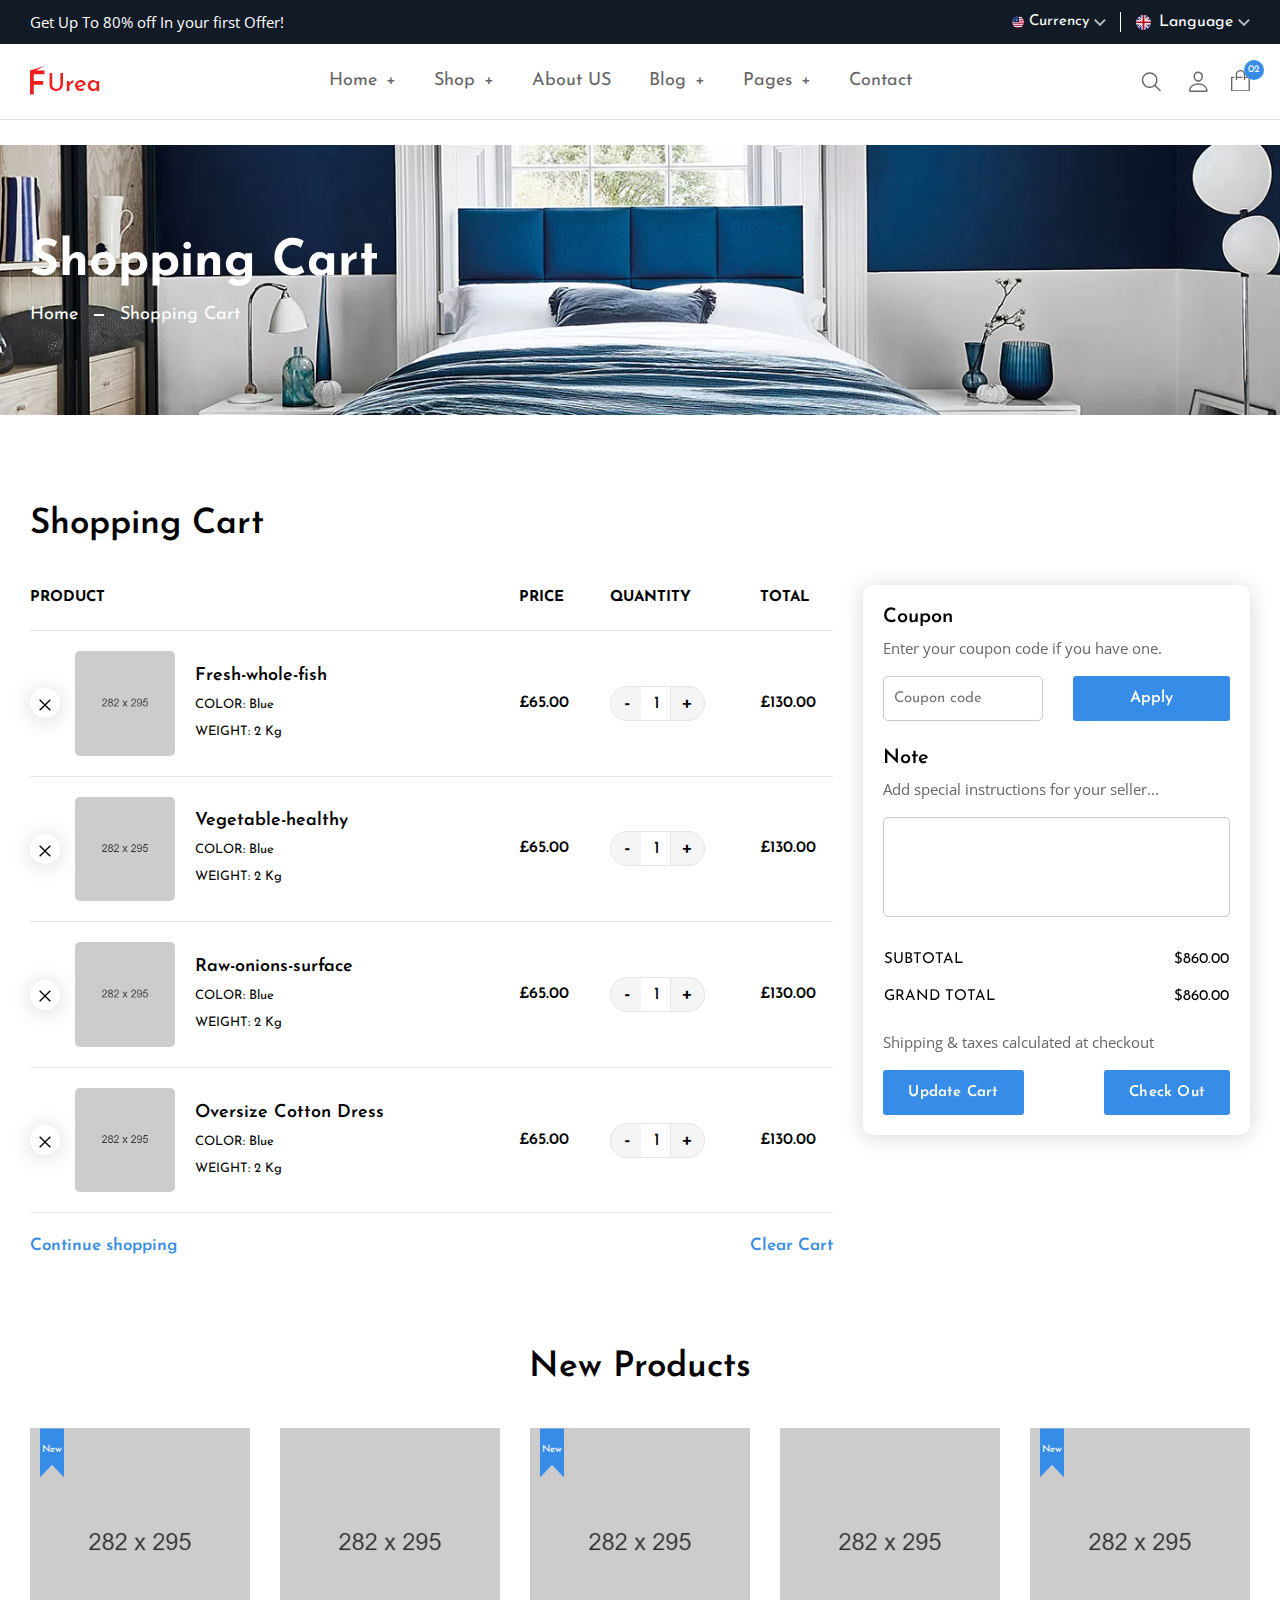
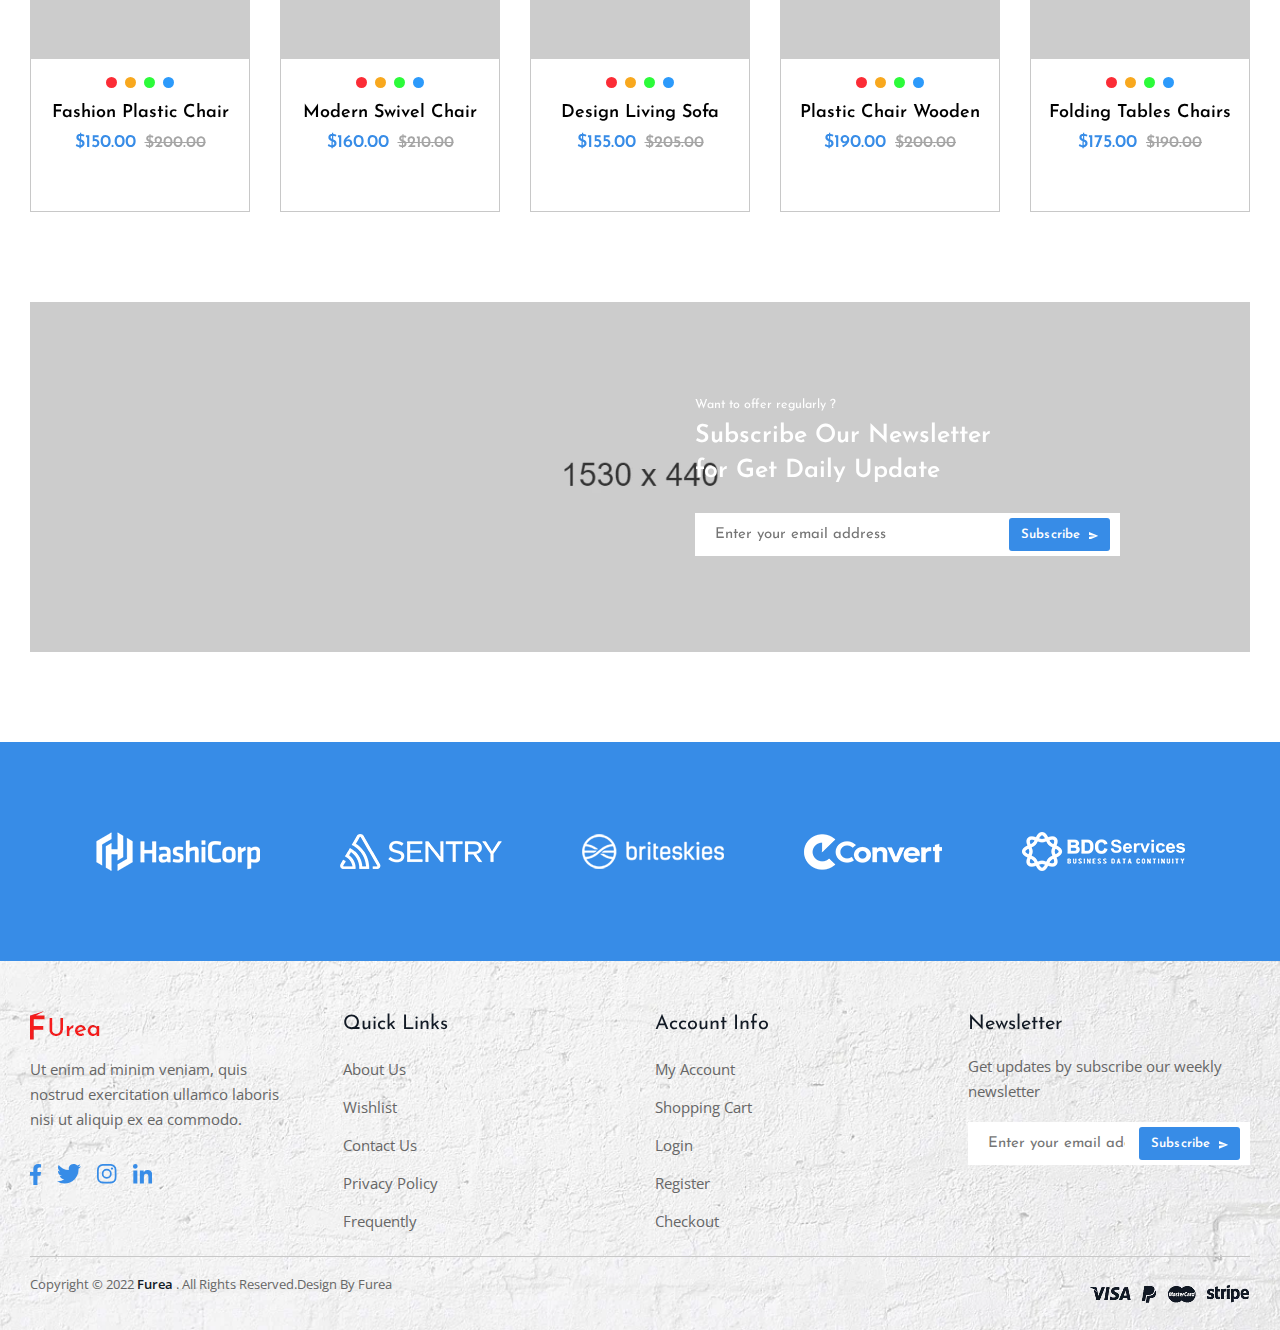
<file: furea/cart.html>
<!doctype html>
<html lang="en">

<head>
  <meta charset="utf-8">
  <title>Furea - Cart</title>
  <meta name="description" content="Morden Bootstrap HTML5 Template">
  <meta name="viewport" content="width=device-width, initial-scale=1">
  <link rel="shortcut icon" type="image/x-icon" href="assets/img/favicon.ico">
    
  <!-- ======= All CSS Plugins here ======== -->
  <link rel="stylesheet" href="assets/css/plugins/swiper-bundle.min.css">
  <link rel="stylesheet" href="assets/css/plugins/glightbox.min.css">
  <link href="https://fonts.googleapis.com/css2?family=Josefin+Sans:ital,wght@0,300;0,400;0,500;0,600;0,700;1,300;1,400;1,500;1,600;1,700&family=Open+Sans:ital,wght@0,300;0,400;0,500;0,600;0,700;0,800;1,300;1,400;1,500;1,600;1,700;1,800&display=swap" rel="stylesheet">
  
  <!-- Plugin css -->
  <link rel="stylesheet" href="assets/css/vendor/bootstrap.min.css">
  
  <!-- Custom Style CSS -->
  <link rel="stylesheet" href="assets/css/style.css">
</head>

<body>

    <!-- Start header area -->
    <header class="header__section header__others border-bottom header__transparent mb-30">
        <div class="header__topbar bg__primary">
            <div class="container-fluid">
                <div class="header__topbar--inner d-flex align-items-center justify-content-between">
                    <div class="header__shipping">
                        <p class="header__shipping--text text-white">Get Up To 80% off In your first Offer!</p>
                    </div>
                    <div class="language__currency d-none d-lg-block">
                        <ul class="d-flex align-items-center">
                            <li class="language__currency--list">
                                <a class="account__currency--link text-white" href="#">
                                    <img src="assets/img/icon/usd-icon.webp" alt="currency">
                                    <span>Currency</span> 
                                    <svg xmlns="http://www.w3.org/2000/svg" width="11.797" height="9.05" viewBox="0 0 9.797 6.05">
                                        <path  d="M14.646,8.59,10.9,12.329,7.151,8.59,6,9.741l4.9,4.9,4.9-4.9Z" transform="translate(-6 -8.59)" fill="currentColor" opacity="0.7"/>
                                    </svg>
                                </a>
                                <div class="dropdown__currency">
                                    <ul>
                                        <li class="currency__items"><a class="currency__text" href="#">CAD</a></li>
                                        <li class="currency__items"><a class="currency__text" href="#">CNY</a></li>
                                        <li class="currency__items"><a class="currency__text" href="#">EUR</a></li>
                                        <li class="currency__items"><a class="currency__text" href="#">GBP</a></li>
                                    </ul>
                                </div>
                            </li>
                            <li class="language__currency--list">
                                <a class="language__switcher text-white" href="#">
                                    <img class="language__switcher--icon__img" src="assets/img/icon/language-icon.webp" alt="currency">
                                    <span>Language</span> 
                                    <svg xmlns="http://www.w3.org/2000/svg" width="11.797" height="9.05" viewBox="0 0 9.797 6.05">
                                        <path  d="M14.646,8.59,10.9,12.329,7.151,8.59,6,9.741l4.9,4.9,4.9-4.9Z" transform="translate(-6 -8.59)" fill="currentColor" opacity="0.7"/>
                                    </svg>
                                </a>
                                <div class="dropdown__language">
                                    <ul>
                                        <li class="language__items"><a class="language__text" href="#">France</a></li>
                                        <li class="language__items"><a class="language__text" href="#">Russia</a></li>
                                        <li class="language__items"><a class="language__text" href="#">Spanish</a></li>
                                    </ul>
                                </div>
                            </li>
                        </ul>
                    </div>
                </div>
            </div>
        </div>
        <div class="main__header header__sticky">
            <div class="container-fluid">
                <div class="main__header--inner position__relative d-flex justify-content-between align-items-center">
                    <div class="offcanvas__header--menu__open ">
                        <a class="offcanvas__header--menu__open--btn" href="javascript:void(0)">
                            <svg xmlns="http://www.w3.org/2000/svg" class="ionicon offcanvas__header--menu__open--svg" viewBox="0 0 512 512"><path fill="currentColor" stroke="currentColor" stroke-linecap="round" stroke-miterlimit="10" stroke-width="32" d="M80 160h352M80 256h352M80 352h352"/></svg>
                            <span class="visually-hidden">Offcanvas Menu Open</span>
                        </a>
                    </div>
                    <div class="main__logo">
                        <a class="main__logo--link" href="index.html"><img class="main__logo--img" src="assets/img/logo/nav-log.webp" alt="logo-img"></a>
                    </div>
                    <div class="header__menu d-none d-lg-block">
                        <nav class="header__menu--navigation">
                            <ul class="d-flex">
                                <li class="header__menu--items">
                                    <a class="header__menu--link" href="index.html">Home <span class="menu__plus--icon">+</span></a>
                                    <ul class="header__sub--menu">
                                        <li class="header__sub--menu__items"><a href="index.html" class="header__sub--menu__link">Home One</a></li>
                                        <li class="header__sub--menu__items"><a href="index-2.html" class="header__sub--menu__link">Home Two</a></li>
                                        <li class="header__sub--menu__items"><a href="index-3.html" class="header__sub--menu__link">Home Three</a></li>
                                    </ul>
                                </li>
                                <li class="header__menu--items mega__menu--items">
                                    <a class="header__menu--link" href="shop.html">Shop <span class="menu__plus--icon">+</span></a>
                                    <ul class="header__mega--menu d-flex">
                                        <li class="header__mega--menu__li">
                                            <span class="header__mega--subtitle">Column One</span>
                                            <ul class="header__mega--sub__menu">
                                                <li class="header__mega--sub__menu_li"><a class="header__mega--sub__menu--title" href="shop.html">Shop Left Sidebar</a></li>
                                                <li class="header__mega--sub__menu_li"><a class="header__mega--sub__menu--title" href="shop-right-sidebar.html">Shop Right Sidebar</a></li>
                                                <li class="header__mega--sub__menu_li"><a class="header__mega--sub__menu--title" href="shop-grid.html">Shop Grid</a></li>
                                                <li class="header__mega--sub__menu_li"><a class="header__mega--sub__menu--title" href="shop-grid-list.html">Shop Grid List</a></li>
                                                <li class="header__mega--sub__menu_li"><a class="header__mega--sub__menu--title" href="shop-list.html">Shop List</a></li>
                                            </ul>
                                        </li>
                                        <li class="header__mega--menu__li">
                                            <span class="header__mega--subtitle">Column Two</span>
                                            <ul class="header__mega--sub__menu">
                                                <li class="header__mega--sub__menu_li"><a class="header__mega--sub__menu--title" href="product-details.html">Standard Product</a></li>
                                                <li class="header__mega--sub__menu_li"><a class="header__mega--sub__menu--title" href="product-variable.html">Video Product</a></li>
                                                <li class="header__mega--sub__menu_li"><a class="header__mega--sub__menu--title" href="product-variable.html">Variable Product</a></li>
                                                <li class="header__mega--sub__menu_li"><a class="header__mega--sub__menu--title" href="product-left-sidebar.html">Product Left Sidebar</a></li>
                                                <li class="header__mega--sub__menu_li"><a class="header__mega--sub__menu--title" href="product-gallery.html">Product Gallery</a></li>
                                            </ul>
                                        </li>
                                        <li class="header__mega--menu__li">
                                            <span class="header__mega--subtitle">Column Three</span>
                                            <ul class="header__mega--sub__menu">
                                                <li class="header__mega--sub__menu_li"><a class="header__mega--sub__menu--title" href="my-account.html">My Account</a></li>
                                                <li class="header__mega--sub__menu_li"><a class="header__mega--sub__menu--title" href="my-account-2.html">My Account 2</a></li>
                                                <li class="header__mega--sub__menu_li"><a class="header__mega--sub__menu--title" href="404.html">404 Page</a></li>
                                                <li class="header__mega--sub__menu_li"><a class="header__mega--sub__menu--title" href="login.html">Login Page</a></li>
                                                <li class="header__mega--sub__menu_li"><a class="header__mega--sub__menu--title" href="faq.html">Faq Page</a></li>
                                            </ul>
                                        </li>
                                        <li class="header__mega--menu__li">
                                            <span class="header__mega--subtitle">Column Four</span>
                                            <ul class="header__mega--sub__menu">
                                                <li class="header__mega--sub__menu_li"><a class="header__mega--sub__menu--title" href="compare.html">Compare Pages</a></li>
                                                <li class="header__mega--sub__menu_li"><a class="header__mega--sub__menu--title" href="cart.html">Cart Page</a></li>
                                                <li class="header__mega--sub__menu_li"><a class="header__mega--sub__menu--title" href="checkout.html">Checkout page</a></li>
                                                <li class="header__mega--sub__menu_li"><a class="header__mega--sub__menu--title" href="wishlist.html">Wishlist Page</a></li>
                                                <li class="header__mega--sub__menu_li"><a class="header__mega--sub__menu--title" href="404.html">Error Page</a></li>
                                            </ul>
                                        </li>
                                    </ul>
                                </li>
                                <li class="header__menu--items">
                                    <a class="header__menu--link" href="about.html">About US </a>  
                                </li>
                                <li class="header__menu--items">
                                    <a class="header__menu--link" href="blog.html">Blog <span class="menu__plus--icon">+</span> </a>
                                    <ul class="header__sub--menu">
                                        <li class="header__sub--menu__items"><a href="blog.html" class="header__sub--menu__link">Blog Grid</a></li>
                                        <li class="header__sub--menu__items"><a href="blog-details.html" class="header__sub--menu__link">Blog Details</a></li>
                                        <li class="header__sub--menu__items"><a href="blog-left-sidebar.html" class="header__sub--menu__link">Blog Left Sidebar</a></li>
                                        <li class="header__sub--menu__items"><a href="blog-right-sidebar.html" class="header__sub--menu__link">Blog Right Sidebar</a></li>
                                    </ul>
                                </li>
                                <li class="header__menu--items">
                                    <a class="header__menu--link " href="#">Pages <span class="menu__plus--icon">+</span></a>
                                    <ul class="header__sub--menu">
                                        <li class="header__sub--menu__items"><a href="about.html" class="header__sub--menu__link">About Us</a></li>
                                        <li class="header__sub--menu__items"><a href="contact.html" class="header__sub--menu__link">Contact Us</a></li>
                                        <li class="header__sub--menu__items"><a href="cart.html" class="header__sub--menu__link">Cart Page</a></li>
                                        <li class="header__sub--menu__items"><a href="portfolio.html" class="header__sub--menu__link">Portfolio Page</a></li>
                                        <li class="header__sub--menu__items"><a href="wishlist.html" class="header__sub--menu__link">Wishlist Page</a></li>
                                        <li class="header__sub--menu__items"><a href="login.html" class="header__sub--menu__link">Login Page</a></li>
                                        <li class="header__sub--menu__items"><a href="404.html" class="header__sub--menu__link">Error Page</a></li>
                                    </ul>
                                </li>
                                <li class="header__menu--items">
                                    <a class="header__menu--link" href="contact.html">Contact </a>  
                                </li>
                            </ul>
                        </nav>
                    </div>
                    <div class="header__account">
                        <ul class="d-flex">
                            <li class="header__account--items  header__account--search__items">
                                <a class="header__account--btn search__open--btn" href="javascript:void(0)">
                                    <svg class="header__search--button__svg" xmlns="http://www.w3.org/2000/svg" width="26.51" height="23.443" viewBox="0 0 512 512"><path d="M221.09 64a157.09 157.09 0 10157.09 157.09A157.1 157.1 0 00221.09 64z" fill="none" stroke="currentColor" stroke-miterlimit="10" stroke-width="32"/><path fill="none" stroke="currentColor" stroke-linecap="round" stroke-miterlimit="10" stroke-width="32" d="M338.29 338.29L448 448"/></svg>  
                                    <span class="visually-hidden">Search</span>
                                </a>
                            </li>
                            <li class="header__account--items">
                                <a class="header__account--btn" href="my-account.html">
                                    <svg xmlns="http://www.w3.org/2000/svg"  width="26.51" height="23.443" viewBox="0 0 512 512"><path d="M344 144c-3.92 52.87-44 96-88 96s-84.15-43.12-88-96c-4-55 35-96 88-96s92 42 88 96z" fill="none" stroke="currentColor" stroke-linecap="round" stroke-linejoin="round" stroke-width="32"/><path d="M256 304c-87 0-175.3 48-191.64 138.6C62.39 453.52 68.57 464 80 464h352c11.44 0 17.62-10.48 15.65-21.4C431.3 352 343 304 256 304z" fill="none" stroke="currentColor" stroke-miterlimit="10" stroke-width="32"/></svg> 
                                    <span class="visually-hidden">My Account</span>
                                </a>
                            </li>
                            <li class="header__account--items d-sm-none">
                                <a class="header__account--btn" href="wishlist.html">
                                    <svg xmlns="http://www.w3.org/2000/svg" width="24.526" height="21.82" viewBox="0 0 24.526 21.82">
                                        <path  d="M12.263,21.82a1.438,1.438,0,0,1-.948-.356c-.991-.866-1.946-1.681-2.789-2.4l0,0a51.865,51.865,0,0,1-6.089-5.715A9.129,9.129,0,0,1,0,7.371,7.666,7.666,0,0,1,1.946,2.135,6.6,6.6,0,0,1,6.852,0a6.169,6.169,0,0,1,3.854,1.33,7.884,7.884,0,0,1,1.558,1.627A7.885,7.885,0,0,1,13.821,1.33,6.169,6.169,0,0,1,17.675,0,6.6,6.6,0,0,1,22.58,2.135a7.665,7.665,0,0,1,1.945,5.235,9.128,9.128,0,0,1-2.432,5.975,51.86,51.86,0,0,1-6.089,5.715c-.844.719-1.8,1.535-2.794,2.4a1.439,1.439,0,0,1-.948.356ZM6.852,1.437A5.174,5.174,0,0,0,3,3.109,6.236,6.236,0,0,0,1.437,7.371a7.681,7.681,0,0,0,2.1,5.059,51.039,51.039,0,0,0,5.915,5.539l0,0c.846.721,1.8,1.538,2.8,2.411,1-.874,1.965-1.693,2.812-2.415a51.052,51.052,0,0,0,5.914-5.538,7.682,7.682,0,0,0,2.1-5.059,6.236,6.236,0,0,0-1.565-4.262,5.174,5.174,0,0,0-3.85-1.672A4.765,4.765,0,0,0,14.7,2.467a6.971,6.971,0,0,0-1.658,1.918.907.907,0,0,1-1.558,0A6.965,6.965,0,0,0,9.826,2.467a4.765,4.765,0,0,0-2.975-1.03Zm0,0" transform="translate(0 0)" fill="currentColor"/>
                                    </svg>
                                    
                                    <span class="items__count wishlist">02</span> 
                                </a>
                            </li>
                            <li class="header__account--items">
                                <a class="header__account--btn minicart__open--btn" href="javascript:void(0)">
                                    <svg xmlns="http://www.w3.org/2000/svg" width="18.897" height="21.565" viewBox="0 0 18.897 21.565">
                                        <path  d="M16.84,8.082V6.091a4.725,4.725,0,1,0-9.449,0v4.725a.675.675,0,0,0,1.35,0V9.432h5.4V8.082h-5.4V6.091a3.375,3.375,0,0,1,6.75,0v4.691a.675.675,0,1,0,1.35,0V9.433h3.374V21.581H4.017V9.432H6.041V8.082H2.667V21.641a1.289,1.289,0,0,0,1.289,1.29h16.32a1.289,1.289,0,0,0,1.289-1.29V8.082Z" transform="translate(-2.667 -1.366)" fill="currentColor"/>
                                    </svg>
                                    <span class="items__count">02</span> 
                                </a>
                            </li>
                        </ul>
                    </div>
                </div>
            </div>
        </div>
        <!-- Start Offcanvas header menu -->
        <div class="offcanvas__header" tabindex="-1">
            <div class="offcanvas__inner">
                <div class="offcanvas__logo">
                    <a class="offcanvas__logo_link" href="index.html">
                        <img src="assets/img/logo/nav-log.webp" alt="Furea Logo">
                    </a>
                    <button class="offcanvas__close--btn" aria-label="offcanvas close btn">close</button>
                </div>
                <nav class="offcanvas__menu">
                    <ul class="offcanvas__menu_ul">
                        <li class="offcanvas__menu_li">
                            <a class="offcanvas__menu_item" href="index.html">Home</a>
                            <ul class="offcanvas__sub_menu">
                                <li class="offcanvas__sub_menu_li"><a href="index.html" class="offcanvas__sub_menu_item">Home One</a></li>
                                <li class="offcanvas__sub_menu_li"><a href="index-2.html" class="offcanvas__sub_menu_item">Home Two</a></li>
                                <li class="offcanvas__sub_menu_li"><a href="index-3.html" class="offcanvas__sub_menu_item">Home Three</a></li>
                            </ul>
                        </li>
                        <li class="offcanvas__menu_li">
                            <a class="offcanvas__menu_item" href="#">Shop</a>
                            <ul class="offcanvas__sub_menu">
                                <li class="offcanvas__sub_menu_li">
                                    <a href="#" class="offcanvas__sub_menu_item">Column One</a>
                                    <ul class="offcanvas__sub_menu">
                                        <li class="offcanvas__sub_menu_li"><a class="offcanvas__sub_menu_item" href="shop.html">Shop Left Sidebar</a></li>
                                        <li class="offcanvas__sub_menu_li"><a class="offcanvas__sub_menu_item" href="shop-right-sidebar.html">Shop Right Sidebar</a></li>
                                        <li class="offcanvas__sub_menu_li"><a class="offcanvas__sub_menu_item" href="shop-grid.html">Shop Grid</a></li>
                                        <li class="offcanvas__sub_menu_li"><a class="offcanvas__sub_menu_item" href="shop-grid-list.html">Shop Grid List</a></li>
                                        <li class="offcanvas__sub_menu_li"><a class="offcanvas__sub_menu_item" href="shop-list.html">Shop List</a></li>
                                    </ul>
                                </li>
                                <li class="offcanvas__sub_menu_li">
                                    <a href="#" class="offcanvas__sub_menu_item">Column Two</a>
                                    <ul class="offcanvas__sub_menu">
                                        <li class="offcanvas__sub_menu_li"><a class="offcanvas__sub_menu_item" href="product-details.html">Standard Product</a></li>
                                        <li class="offcanvas__sub_menu_li"><a class="offcanvas__sub_menu_item" href="product-variable.html">Video Product</a></li>
                                        <li class="offcanvas__sub_menu_li"><a class="offcanvas__sub_menu_item" href="product-variable.html">Variable Product</a></li>
                                        <li class="offcanvas__sub_menu_li"><a class="offcanvas__sub_menu_item" href="product-left-sidebar.html">Product Left Sidebar</a></li>
                                        <li class="offcanvas__sub_menu_li"><a class="offcanvas__sub_menu_item" href="product-gallery.html">Product Gallery</a></li>
                                    </ul>
                                </li>
                                <li class="offcanvas__sub_menu_li">
                                    <a href="#" class="offcanvas__sub_menu_item">Column Three</a>
                                    <ul class="offcanvas__sub_menu">
                                        <li class="offcanvas__sub_menu_li"><a class="offcanvas__sub_menu_item" href="my-account.html">My Account</a></li>
                                        <li class="offcanvas__sub_menu_li"><a class="offcanvas__sub_menu_item" href="my-account-2.html">My Account 2</a></li>
                                        <li class="offcanvas__sub_menu_li"><a class="offcanvas__sub_menu_item" href="404.html">404 Page</a></li>
                                        <li class="offcanvas__sub_menu_li"><a class="offcanvas__sub_menu_item" href="login.html">Login Page</a></li>
                                        <li class="offcanvas__sub_menu_li"><a class="offcanvas__sub_menu_item" href="faq.html">Faq Page</a></li>
                                    </ul>
                                </li>
                                <li class="offcanvas__sub_menu_li">
                                    <a href="#" class="offcanvas__sub_menu_item">Column Four</a>
                                    <ul class="offcanvas__sub_menu">
                                        <li class="offcanvas__sub_menu_li"><a class="offcanvas__sub_menu_item" href="compare.html">Compare Pages</a></li>
                                        <li class="offcanvas__sub_menu_li"><a class="offcanvas__sub_menu_item" href="cart.html">Cart Page</a></li>
                                        <li class="offcanvas__sub_menu_li"><a class="offcanvas__sub_menu_item" href="checkout.html">Checkout page</a></li>
                                        <li class="offcanvas__sub_menu_li"><a class="offcanvas__sub_menu_item" href="wishlist.html">Wishlist Page</a></li>
                                        <li class="offcanvas__sub_menu_li"><a class="offcanvas__sub_menu_item" href="404.html">Error Page</a></li>
                                    </ul>
                                </li>
                            </ul>
                        </li>
                        <li class="offcanvas__menu_li">
                            <a class="offcanvas__menu_item" href="#">Blog</a>
                            <ul class="offcanvas__sub_menu">
                                <li class="offcanvas__sub_menu_li"><a href="blog.html" class="offcanvas__sub_menu_item">Blog Grid</a></li>
                                <li class="offcanvas__sub_menu_li"><a href="blog-details.html" class="offcanvas__sub_menu_item">Blog Details</a></li>
                                <li class="offcanvas__sub_menu_li"><a href="blog-left-sidebar.html" class="offcanvas__sub_menu_item">Blog Left Sidebar</a></li>
                                <li class="offcanvas__sub_menu_li"><a href="blog-right-sidebar.html" class="offcanvas__sub_menu_item">Blog Right Sidebar</a></li>
                            </ul>
                        </li>
                        <li class="offcanvas__menu_li">
                            <a class="offcanvas__menu_item" href="#">Pages</a>
                            <ul class="offcanvas__sub_menu">
                                <li class="offcanvas__sub_menu_li"><a href="about.html" class="offcanvas__sub_menu_item">About Us</a></li>
                                <li class="offcanvas__sub_menu_li"><a href="contact.html" class="offcanvas__sub_menu_item">Contact Us</a></li>
                                <li class="offcanvas__sub_menu_li"><a href="cart.html" class="offcanvas__sub_menu_item">Cart Page</a></li>
                                <li class="offcanvas__sub_menu_li"><a href="portfolio.html" class="offcanvas__sub_menu_item">Portfolio Page</a></li>
                                <li class="offcanvas__sub_menu_li"><a href="wishlist.html" class="offcanvas__sub_menu_item">Wishlist Page</a></li>
                                <li class="offcanvas__sub_menu_li"><a href="login.html" class="offcanvas__sub_menu_item">Login Page</a></li>
                                <li class="offcanvas__sub_menu_li"><a href="404.html" class="offcanvas__sub_menu_item">Error Page</a></li>
                            </ul>
                        </li>
                        <li class="offcanvas__menu_li"><a class="offcanvas__menu_item" href="about.html">About</a></li>
                        <li class="offcanvas__menu_li"><a class="offcanvas__menu_item" href="contact.html">Contact</a></li>
                    </ul>
                    <div class="offcanvas__account--items">
                        <a class="offcanvas__account--items__btn d-flex align-items-center" href="login.html">
                        <span class="offcanvas__account--items__icon"> 
                            <svg xmlns="http://www.w3.org/2000/svg"  width="20.51" height="19.443" viewBox="0 0 512 512"><path d="M344 144c-3.92 52.87-44 96-88 96s-84.15-43.12-88-96c-4-55 35-96 88-96s92 42 88 96z" fill="none" stroke="currentColor" stroke-linecap="round" stroke-linejoin="round" stroke-width="32"/><path d="M256 304c-87 0-175.3 48-191.64 138.6C62.39 453.52 68.57 464 80 464h352c11.44 0 17.62-10.48 15.65-21.4C431.3 352 343 304 256 304z" fill="none" stroke="currentColor" stroke-miterlimit="10" stroke-width="32"/></svg> 
                            </span>
                        <span class="offcanvas__account--items__label">Login / Register</span>
                        </a>
                    </div>
                    <div class="language__currency">
                        <ul class="d-flex align-items-center">
                            <li class="language__currency--list">
                                <a class="offcanvas__language--switcher" href="#">
                                    <img class="language__switcher--icon__img" src="assets/img/icon/language-icon.webp" alt="currency">
                                    <span>English</span> 
                                    <svg xmlns="http://www.w3.org/2000/svg" width="11.797" height="9.05" viewBox="0 0 9.797 6.05">
                                        <path  d="M14.646,8.59,10.9,12.329,7.151,8.59,6,9.741l4.9,4.9,4.9-4.9Z" transform="translate(-6 -8.59)" fill="currentColor" opacity="0.7"/>
                                    </svg>
                                </a>
                                <div class="offcanvas__dropdown--language">
                                    <ul>
                                        <li class="language__items"><a class="language__text" href="#">France</a></li>
                                        <li class="language__items"><a class="language__text" href="#">Russia</a></li>
                                        <li class="language__items"><a class="language__text" href="#">Spanish</a></li>
                                    </ul>
                                </div>
                            </li>
                            <li class="language__currency--list">
                                <a class="offcanvas__account--currency__menu" href="#">
                                    <img src="assets/img/icon/usd-icon.webp" alt="currency">
                                    <span>$ US Dollar</span> 
                                    <svg xmlns="http://www.w3.org/2000/svg" width="11.797" height="9.05" viewBox="0 0 9.797 6.05">
                                        <path  d="M14.646,8.59,10.9,12.329,7.151,8.59,6,9.741l4.9,4.9,4.9-4.9Z" transform="translate(-6 -8.59)" fill="currentColor" opacity="0.7"/>
                                    </svg>
                                </a>
                                <div class="offcanvas__account--currency__submenu">
                                    <ul>
                                        <li class="currency__items"><a class="currency__text" href="#">CAD</a></li>
                                        <li class="currency__items"><a class="currency__text" href="#">CNY</a></li>
                                        <li class="currency__items"><a class="currency__text" href="#">EUR</a></li>
                                        <li class="currency__items"><a class="currency__text" href="#">GBP</a></li>
                                    </ul>
                                </div>
                            </li>
                        </ul>
                    </div>
                </nav>
            </div>
        </div>
        <!-- End Offcanvas header menu -->

        <!-- Start Offcanvas stikcy toolbar -->
        <div class="offcanvas__stikcy--toolbar" tabindex="-1">
            <ul class="d-flex justify-content-between">
                <li class="offcanvas__stikcy--toolbar__list">
                    <a class="offcanvas__stikcy--toolbar__btn" href="index.html">
                    <span class="offcanvas__stikcy--toolbar__icon"> 
                        <svg xmlns="http://www.w3.org/2000/svg" fill="none" width="21.51" height="21.443" viewBox="0 0 22 17"><path fill="currentColor" d="M20.9141 7.93359c.1406.11719.2109.26953.2109.45703 0 .14063-.0469.25782-.1406.35157l-.3516.42187c-.1172.14063-.2578.21094-.4219.21094-.1406 0-.2578-.04688-.3515-.14062l-.9844-.77344V15c0 .3047-.1172.5625-.3516.7734-.2109.2344-.4687.3516-.7734.3516h-4.5c-.3047 0-.5742-.1172-.8086-.3516-.2109-.2109-.3164-.4687-.3164-.7734v-3.6562h-2.25V15c0 .3047-.11719.5625-.35156.7734-.21094.2344-.46875.3516-.77344.3516h-4.5c-.30469 0-.57422-.1172-.80859-.3516-.21094-.2109-.31641-.4687-.31641-.7734V8.46094l-.94922.77344c-.11719.09374-.24609.14062-.38672.14062-.16406 0-.30468-.07031-.42187-.21094l-.35157-.42187C.921875 8.625.875 8.50781.875 8.39062c0-.1875.070312-.33984.21094-.45703L9.73438.832031C10.1094.527344 10.5312.375 11 .375s.8906.152344 1.2656.457031l8.6485 7.101559zm-3.7266 6.50391V7.05469L11 1.99219l-6.1875 5.0625v7.38281h3.375v-3.6563c0-.3046.10547-.5624.31641-.7734.23437-.23436.5039-.35155.80859-.35155h3.375c.3047 0 .5625.11719.7734.35155.2344.211.3516.4688.3516.7734v3.6563h3.375z"></path></svg>
                        </span>
                    <span class="offcanvas__stikcy--toolbar__label">Home</span>
                    </a>
                </li>
                <li class="offcanvas__stikcy--toolbar__list">
                    <a class="offcanvas__stikcy--toolbar__btn" href="shop.html">
                    <span class="offcanvas__stikcy--toolbar__icon"> 
                        <svg fill="currentColor" xmlns="http://www.w3.org/2000/svg" width="18.51" height="17.443" viewBox="0 0 448 512"><path d="M416 32H32A32 32 0 0 0 0 64v384a32 32 0 0 0 32 32h384a32 32 0 0 0 32-32V64a32 32 0 0 0-32-32zm-16 48v152H248V80zm-200 0v152H48V80zM48 432V280h152v152zm200 0V280h152v152z"></path></svg>
                        </span>
                    <span class="offcanvas__stikcy--toolbar__label">Shop</span>
                    </a>
                </li>
                <li class="offcanvas__stikcy--toolbar__list ">
                    <a class="offcanvas__stikcy--toolbar__btn search__open--btn" href="javascript:void(0)">
                        <span class="offcanvas__stikcy--toolbar__icon"> 
                            <svg xmlns="http://www.w3.org/2000/svg"  width="22.51" height="20.443" viewBox="0 0 512 512"><path d="M221.09 64a157.09 157.09 0 10157.09 157.09A157.1 157.1 0 00221.09 64z" fill="none" stroke="currentColor" stroke-miterlimit="10" stroke-width="32"/><path fill="none" stroke="currentColor" stroke-linecap="round" stroke-miterlimit="10" stroke-width="32" d="M338.29 338.29L448 448"/></svg>   
                        </span>
                    <span class="offcanvas__stikcy--toolbar__label">Search</span>
                    </a>
                </li>
                <li class="offcanvas__stikcy--toolbar__list">
                    <a class="offcanvas__stikcy--toolbar__btn minicart__open--btn" href="javascript:void(0)">
                        <span class="offcanvas__stikcy--toolbar__icon"> 
                            <svg xmlns="http://www.w3.org/2000/svg" width="18.51" height="15.443" viewBox="0 0 18.51 15.443">
                            <path  d="M79.963,138.379l-13.358,0-.56-1.927a.871.871,0,0,0-.6-.592l-1.961-.529a.91.91,0,0,0-.226-.03.864.864,0,0,0-.226,1.7l1.491.4,3.026,10.919a1.277,1.277,0,1,0,1.844,1.144.358.358,0,0,0,0-.049h6.163c0,.017,0,.034,0,.049a1.277,1.277,0,1,0,1.434-1.267c-1.531-.247-7.783-.55-7.783-.55l-.205-.8h7.8a.9.9,0,0,0,.863-.651l1.688-5.943h.62a.936.936,0,1,0,0-1.872Zm-9.934,6.474H68.568c-.04,0-.1.008-.125-.085-.034-.118-.082-.283-.082-.283l-1.146-4.037a.061.061,0,0,1,.011-.057.064.064,0,0,1,.053-.025h1.777a.064.064,0,0,1,.063.051l.969,4.34,0,.013a.058.058,0,0,1,0,.019A.063.063,0,0,1,70.03,144.853Zm3.731-4.41-.789,4.359a.066.066,0,0,1-.063.051h-1.1a.064.064,0,0,1-.063-.051l-.789-4.357a.064.064,0,0,1,.013-.055.07.07,0,0,1,.051-.025H73.7a.06.06,0,0,1,.051.025A.064.064,0,0,1,73.76,140.443Zm3.737,0L76.26,144.8a.068.068,0,0,1-.063.049H74.684a.063.063,0,0,1-.051-.025.064.064,0,0,1-.013-.055l.973-4.357a.066.066,0,0,1,.063-.051h1.777a.071.071,0,0,1,.053.025A.076.076,0,0,1,77.5,140.448Z" transform="translate(-62.393 -135.3)" fill="currentColor"/>
                            </svg> 
                        </span>
                        <span class="offcanvas__stikcy--toolbar__label">Cart</span>
                        <span class="items__count">3</span> 
                    </a>
                </li>
                <li class="offcanvas__stikcy--toolbar__list">
                    <a class="offcanvas__stikcy--toolbar__btn" href="wishlist.html">
                        <span class="offcanvas__stikcy--toolbar__icon"> 
                            <svg xmlns="http://www.w3.org/2000/svg" width="18.541" height="15.557" viewBox="0 0 18.541 15.557">
                            <path  d="M71.775,135.51a5.153,5.153,0,0,1,1.267-1.524,4.986,4.986,0,0,1,6.584.358,4.728,4.728,0,0,1,1.174,4.914,10.458,10.458,0,0,1-2.132,3.808,22.591,22.591,0,0,1-5.4,4.558c-.445.282-.9.549-1.356.812a.306.306,0,0,1-.254.013,25.491,25.491,0,0,1-6.279-4.8,11.648,11.648,0,0,1-2.52-4.009,4.957,4.957,0,0,1,.028-3.787,4.629,4.629,0,0,1,3.744-2.863,4.782,4.782,0,0,1,5.086,2.447c.013.019.025.034.057.076Z" transform="translate(-62.498 -132.915)" fill="currentColor"/>
                            </svg> 
                        </span>
                        <span class="offcanvas__stikcy--toolbar__label">Wishlist</span>
                        <span class="items__count wishlist__count">3</span> 
                    </a>
                </li>
            </ul>
        </div>
        <!-- End Offcanvas stikcy toolbar -->

        <!-- Start offCanvas minicart -->
        <div class="offCanvas__minicart" tabindex="-1">
            <div class="minicart__header ">
                <div class="minicart__header--top d-flex justify-content-between align-items-center">
                    <h3 class="minicart__title"> Shopping Cart</h3>
                    <button class="minicart__close--btn" aria-label="minicart close btn">
                        <svg class="minicart__close--icon" xmlns="http://www.w3.org/2000/svg"  viewBox="0 0 512 512"><path fill="currentColor" stroke="currentColor" stroke-linecap="round" stroke-linejoin="round" stroke-width="32" d="M368 368L144 144M368 144L144 368"/></svg>
                    </button>
                </div>
                <p class="minicart__header--desc">The organic foods products are limited</p>
            </div>
            <div class="minicart__product">
                <div class="minicart__product--items d-flex">
                    <div class="minicart__thumbnail">
                        <a href="product-details.html"><img src="assets/img/product/product1.webp" alt="prduct-img"></a>
                    </div>
                    <div class="minicart__text">
                        <h4 class="minicart__subtitle"><a href="product-details.html">The is Garden Vegetable.</a></h4>
                        <span class="color__variant"><b>Color:</b> Beige</span>
                        <div class="minicart__price">
                            <span class="current__price">$125.00</span>
                            <span class="old__price">$140.00</span>
                        </div>
                        <div class="minicart__text--footer d-flex align-items-center">
                            <div class="quantity__box minicart__quantity">
                                <button type="button" class="quantity__value decrease" aria-label="quantity value" value="Decrease Value">-</button>
                                <label>
                                    <input type="number" class="quantity__number" value="1" />
                                </label>
                                <button type="button" class="quantity__value increase" aria-label="quantity value" value="Increase Value">+</button>
                            </div>
                            <button class="minicart__product--remove" aria-label="minicart remove btn">Remove</button>
                        </div>
                    </div>
                </div>
                <div class="minicart__product--items d-flex">
                    <div class="minicart__thumbnail">
                        <a href="product-details.html"><img src="assets/img/product/product2.webp" alt="prduct-img"></a>
                    </div>
                    <div class="minicart__text">
                        <h4 class="minicart__subtitle"><a href="product-details.html">Fresh Tomatoe is organic.</a></h4>
                        <span class="color__variant"><b>Color:</b> Green</span>
                        <div class="minicart__price">
                            <span class="current__price">$115.00</span>
                            <span class="old__price">$130.00</span>
                        </div>
                        <div class="minicart__text--footer d-flex align-items-center">
                            <div class="quantity__box minicart__quantity">
                                <button type="button" class="quantity__value decrease" aria-label="quantity value" value="Decrease Value">-</button>
                                <label>
                                    <input type="number" class="quantity__number" value="1" />
                                </label>
                                <button type="button" class="quantity__value increase" aria-label="quantity value" value="Increase Value">+</button>
                            </div>
                            <button class="minicart__product--remove" aria-label="minicart remove btn">Remove</button>
                        </div>
                    </div>
                </div>
            </div>
            <div class="minicart__amount">
                <div class="minicart__amount_list d-flex justify-content-between">
                    <span>Sub Total:</span>
                    <span><b>$240.00</b></span>
                </div>
                <div class="minicart__amount_list d-flex justify-content-between">
                    <span>Total:</span>
                    <span><b>$240.00</b></span>
                </div>
            </div>
            <div class="minicart__conditions text-center">
                <input class="minicart__conditions--input" id="accept" type="checkbox">
                <label class="minicart__conditions--label" for="accept">I agree with the <a class="minicart__conditions--link" href="privacy-policy.html">Privacy And Policy</a></label>
            </div>
            <div class="minicart__button d-flex justify-content-center">
                <a class="primary__btn minicart__button--link" href="cart.html">View cart</a>
                <a class="primary__btn minicart__button--link" href="checkout.html">Checkout</a>
            </div>
        </div>
        <!-- End offCanvas minicart -->

        <!-- Start serch box area -->
        <div class="predictive__search--box " tabindex="-1">
            <div class="predictive__search--box__inner">
                <h2 class="predictive__search--title">Search Products</h2>
                <form class="predictive__search--form" action="#">
                    <label>
                        <input class="predictive__search--input" placeholder="Search Here" type="text">
                    </label>
                    <button class="predictive__search--button" aria-label="search button"><svg class="header__search--button__svg" xmlns="http://www.w3.org/2000/svg" width="30.51" height="25.443" viewBox="0 0 512 512"><path d="M221.09 64a157.09 157.09 0 10157.09 157.09A157.1 157.1 0 00221.09 64z" fill="none" stroke="currentColor" stroke-miterlimit="10" stroke-width="32"/><path fill="none" stroke="currentColor" stroke-linecap="round" stroke-miterlimit="10" stroke-width="32" d="M338.29 338.29L448 448"/></svg>  </button>
                </form>
            </div>
            <button class="predictive__search--close__btn" aria-label="search close btn">
                <svg class="predictive__search--close__icon" xmlns="http://www.w3.org/2000/svg" width="40.51" height="30.443"  viewBox="0 0 512 512"><path fill="currentColor" stroke="currentColor" stroke-linecap="round" stroke-linejoin="round" stroke-width="32" d="M368 368L144 144M368 144L144 368"/></svg>
            </button>
        </div>
        <!-- End serch box area -->
    </header>
    <!-- End header area -->

    <main class="main__content_wrapper">
        
        <!-- Start breadcrumb section -->
        <section class="breadcrumb__section breadcrumb__bg">
            <div class="container-fluid">
                <div class="row row-cols-1">
                    <div class="col">
                        <div class="breadcrumb__content">
                            <h1 class="breadcrumb__content--title text-white mb-10">Shopping Cart</h1>
                            <ul class="breadcrumb__content--menu d-flex">
                                <li class="breadcrumb__content--menu__items"><a class="text-white" href="index.html">Home</a></li>
                                <li class="breadcrumb__content--menu__items"><span class="text-white">Shopping Cart</span></li>
                            </ul>
                        </div>
                    </div>
                </div>
            </div>
        </section>
        <!-- End breadcrumb section -->

        <!-- cart section start -->
        <section class="cart__section section--padding">
            <div class="container-fluid">
                <div class="cart__section--inner">
                    <form action="#"> 
                        <h2 class="cart__title mb-40">Shopping Cart</h2>
                        <div class="row">
                            <div class="col-lg-8">
                                <div class="cart__table">
                                    <table class="cart__table--inner">
                                        <thead class="cart__table--header">
                                            <tr class="cart__table--header__items">
                                                <th class="cart__table--header__list">Product</th>
                                                <th class="cart__table--header__list">Price</th>
                                                <th class="cart__table--header__list">Quantity</th>
                                                <th class="cart__table--header__list">Total</th>
                                            </tr>
                                        </thead>
                                        <tbody class="cart__table--body">
                                            <tr class="cart__table--body__items">
                                                <td class="cart__table--body__list">
                                                    <div class="cart__product d-flex align-items-center">
                                                        <button class="cart__remove--btn" aria-label="search button" type="button"><svg fill="currentColor" xmlns="http://www.w3.org/2000/svg"  viewBox="0 0 24 24" width="16px" height="16px"><path d="M 4.7070312 3.2929688 L 3.2929688 4.7070312 L 10.585938 12 L 3.2929688 19.292969 L 4.7070312 20.707031 L 12 13.414062 L 19.292969 20.707031 L 20.707031 19.292969 L 13.414062 12 L 20.707031 4.7070312 L 19.292969 3.2929688 L 12 10.585938 L 4.7070312 3.2929688 z"/></svg></button>
                                                        <div class="cart__thumbnail">
                                                            <a href="product-details.html"><img class="border-radius-5" src="assets/img/product/product1.webp" alt="cart-product"></a>
                                                        </div>
                                                        <div class="cart__content">
                                                            <h4 class="cart__content--title"><a href="product-details.html">Fresh-whole-fish</a></h4>
                                                            <span class="cart__content--variant">COLOR: Blue</span>
                                                            <span class="cart__content--variant">WEIGHT: 2 Kg</span>
                                                        </div>
                                                    </div>
                                                </td>
                                                <td class="cart__table--body__list">
                                                    <span class="cart__price">£65.00</span>
                                                </td>
                                                <td class="cart__table--body__list">
                                                    <div class="quantity__box">
                                                        <button type="button" class="quantity__value quickview__value--quantity decrease" aria-label="quantity value" value="Decrease Value">-</button>
                                                        <label>
                                                            <input type="number" class="quantity__number quickview__value--number" value="1" />
                                                        </label>
                                                        <button type="button" class="quantity__value quickview__value--quantity increase" aria-label="quantity value" value="Increase Value">+</button>
                                                    </div>
                                                </td>
                                                <td class="cart__table--body__list">
                                                    <span class="cart__price end">£130.00</span>
                                                </td>
                                            </tr>
                                            <tr class="cart__table--body__items">
                                                <td class="cart__table--body__list">
                                                    <div class="cart__product d-flex align-items-center">
                                                        <button class="cart__remove--btn" aria-label="search button" type="button"><svg fill="currentColor" xmlns="http://www.w3.org/2000/svg"  viewBox="0 0 24 24" width="16px" height="16px"><path d="M 4.7070312 3.2929688 L 3.2929688 4.7070312 L 10.585938 12 L 3.2929688 19.292969 L 4.7070312 20.707031 L 12 13.414062 L 19.292969 20.707031 L 20.707031 19.292969 L 13.414062 12 L 20.707031 4.7070312 L 19.292969 3.2929688 L 12 10.585938 L 4.7070312 3.2929688 z"/></svg></button>
                                                        <div class="cart__thumbnail">
                                                            <a href="product-details.html"><img class="border-radius-5" src="assets/img/product/product2.webp" alt="cart-product"></a>
                                                        </div>
                                                        <div class="cart__content">
                                                            <h4 class="cart__content--title"><a href="product-details.html">Vegetable-healthy</a></h4>
                                                            <span class="cart__content--variant">COLOR: Blue</span>
                                                            <span class="cart__content--variant">WEIGHT: 2 Kg</span>
                                                        </div>
                                                    </div>
                                                </td>
                                                <td class="cart__table--body__list">
                                                    <span class="cart__price">£65.00</span>
                                                </td>
                                                <td class="cart__table--body__list">
                                                    <div class="quantity__box">
                                                        <button type="button" class="quantity__value quickview__value--quantity decrease" aria-label="quantity value" value="Decrease Value">-</button>
                                                        <label>
                                                            <input type="number" class="quantity__number quickview__value--number" value="1" />
                                                        </label>
                                                        <button type="button" class="quantity__value quickview__value--quantity increase" aria-label="quantity value" value="Increase Value">+</button>
                                                    </div>
                                                </td>
                                                <td class="cart__table--body__list">
                                                    <span class="cart__price end">£130.00</span>
                                                </td>
                                            </tr>
                                            <tr class="cart__table--body__items">
                                                <td class="cart__table--body__list">
                                                    <div class="cart__product d-flex align-items-center">
                                                        <button class="cart__remove--btn" aria-label="search button" type="button"><svg fill="currentColor" xmlns="http://www.w3.org/2000/svg"  viewBox="0 0 24 24" width="16px" height="16px"><path d="M 4.7070312 3.2929688 L 3.2929688 4.7070312 L 10.585938 12 L 3.2929688 19.292969 L 4.7070312 20.707031 L 12 13.414062 L 19.292969 20.707031 L 20.707031 19.292969 L 13.414062 12 L 20.707031 4.7070312 L 19.292969 3.2929688 L 12 10.585938 L 4.7070312 3.2929688 z"/></svg></button>
                                                        <div class="cart__thumbnail">
                                                            <a href="product-details.html"><img class="border-radius-5" src="assets/img/product/product3.webp" alt="cart-product"></a>
                                                        </div>
                                                        <div class="cart__content">
                                                            <h4 class="cart__content--title"><a href="product-details.html">Raw-onions-surface</a></h4>
                                                            <span class="cart__content--variant">COLOR: Blue</span>
                                                            <span class="cart__content--variant">WEIGHT: 2 Kg</span>
                                                        </div>
                                                    </div>
                                                </td>
                                                <td class="cart__table--body__list">
                                                    <span class="cart__price">£65.00</span>
                                                </td>
                                                <td class="cart__table--body__list">
                                                    <div class="quantity__box">
                                                        <button type="button" class="quantity__value quickview__value--quantity decrease" aria-label="quantity value" value="Decrease Value">-</button>
                                                        <label>
                                                            <input type="number" class="quantity__number quickview__value--number" value="1" />
                                                        </label>
                                                        <button type="button" class="quantity__value quickview__value--quantity increase" aria-label="quantity value" value="Increase Value">+</button>
                                                    </div>
                                                </td>
                                                <td class="cart__table--body__list">
                                                    <span class="cart__price end">£130.00</span>
                                                </td>
                                            </tr>
                                            <tr class="cart__table--body__items">
                                                <td class="cart__table--body__list">
                                                    <div class="cart__product d-flex align-items-center">
                                                        <button class="cart__remove--btn" aria-label="search button" type="button"><svg fill="currentColor" xmlns="http://www.w3.org/2000/svg"  viewBox="0 0 24 24" width="16px" height="16px"><path d="M 4.7070312 3.2929688 L 3.2929688 4.7070312 L 10.585938 12 L 3.2929688 19.292969 L 4.7070312 20.707031 L 12 13.414062 L 19.292969 20.707031 L 20.707031 19.292969 L 13.414062 12 L 20.707031 4.7070312 L 19.292969 3.2929688 L 12 10.585938 L 4.7070312 3.2929688 z"/></svg></button>
                                                        <div class="cart__thumbnail">
                                                            <a href="product-details.html"><img class="border-radius-5" src="assets/img/product/product4.webp" alt="cart-product"></a>
                                                        </div>
                                                        <div class="cart__content">
                                                            <h4 class="cart__content--title"><a href="product-details.html">Oversize Cotton Dress</a></h4>
                                                            <span class="cart__content--variant">COLOR: Blue</span>
                                                            <span class="cart__content--variant">WEIGHT: 2 Kg</span>
                                                        </div>
                                                    </div>
                                                </td>
                                                <td class="cart__table--body__list">
                                                    <span class="cart__price">£65.00</span>
                                                </td>
                                                <td class="cart__table--body__list">
                                                    <div class="quantity__box">
                                                        <button type="button" class="quantity__value quickview__value--quantity decrease" aria-label="quantity value" value="Decrease Value">-</button>
                                                        <label>
                                                            <input type="number" class="quantity__number quickview__value--number" value="1" />
                                                        </label>
                                                        <button type="button" class="quantity__value quickview__value--quantity increase" aria-label="quantity value" value="Increase Value">+</button>
                                                    </div>
                                                </td>
                                                <td class="cart__table--body__list">
                                                    <span class="cart__price end">£130.00</span>
                                                </td>
                                            </tr>
                                        </tbody>
                                    </table> 
                                    <div class="continue__shopping d-flex justify-content-between">
                                        <a class="continue__shopping--link" href="shop.html">Continue shopping</a>
                                        <button class="continue__shopping--clear" type="submit">Clear Cart</button>
                                    </div>
                                </div>
                            </div>
                            <div class="col-lg-4">
                                <div class="cart__summary border-radius-10">
                                    <div class="coupon__code mb-30">
                                        <h3 class="coupon__code--title">Coupon</h3>
                                        <p class="coupon__code--desc">Enter your coupon code if you have one.</p>
                                        <div class="coupon__code--field d-flex">
                                            <label>
                                                <input class="coupon__code--field__input border-radius-5" placeholder="Coupon code" type="text">
                                            </label>
                                            <button class="coupon__code--field__btn primary__btn" type="submit">Apply Coupon</button>
                                        </div>
                                    </div>
                                    <div class="cart__note mb-20">
                                        <h3 class="cart__note--title">Note</h3>
                                        <p class="cart__note--desc">Add special instructions for your seller...</p>
                                        <textarea class="cart__note--textarea border-radius-5"></textarea>
                                    </div>
                                    <div class="cart__summary--total mb-20">
                                        <table class="cart__summary--total__table">
                                            <tbody>
                                                <tr class="cart__summary--total__list">
                                                    <td class="cart__summary--total__title text-left">SUBTOTAL</td>
                                                    <td class="cart__summary--amount text-right">$860.00</td>
                                                </tr>
                                                <tr class="cart__summary--total__list">
                                                    <td class="cart__summary--total__title text-left">GRAND TOTAL</td>
                                                    <td class="cart__summary--amount text-right">$860.00</td>
                                                </tr>
                                            </tbody>
                                        </table>
                                    </div>
                                    <div class="cart__summary--footer">
                                        <p class="cart__summary--footer__desc">Shipping & taxes calculated at checkout</p>
                                        <ul class="d-flex justify-content-between">
                                            <li><button class="cart__summary--footer__btn primary__btn cart" type="submit">Update Cart</button></li>
                                            <li><a class="cart__summary--footer__btn primary__btn checkout" href="checkout.html">Check Out</a></li>
                                        </ul>
                                    </div>
                                </div> 
                            </div>
                        </div> 
                    </form> 
                </div>
            </div>     
        </section>
        <!-- cart section end -->

        <!-- Start product section -->
        <section class="product__section section--padding pt-0">
            <div class="container-fluid">
                <div class="section__heading text-center mb-40">
                    <h2 class="section__heading--maintitle">New Products</h2>
                </div>
                <div class="product__section--inner product__swiper--column5 swiper">
                    <div class="swiper-wrapper">
                        <div class="swiper-slide">
                            <div class="product__items ">
                                <div class="product__items--thumbnail">
                                    <a class="product__items--link" href="product-details.html">
                                        <img class="product__items--img product__primary--img" src="assets/img/product/product1.webp" alt="product-img">
                                        <img class="product__items--img product__secondary--img" src="assets/img/product/product2.webp" alt="product-img">
                                    </a>
                                    <div class="product__badge">
                                        <span class="product__badge--items sale">New</span>
                                    </div>
                                    <ul class="product__items--action d-flex justify-content-center">
                                        <li class="product__items--action__list">
                                            <a class="product__items--action__btn" data-open="modal1" href="javascript:void(0)">
                                                <svg class="product__items--action__btn--svg" xmlns="http://www.w3.org/2000/svg"  width="20.51" height="19.443" viewBox="0 0 512 512"><path d="M255.66 112c-77.94 0-157.89 45.11-220.83 135.33a16 16 0 00-.27 17.77C82.92 340.8 161.8 400 255.66 400c92.84 0 173.34-59.38 221.79-135.25a16.14 16.14 0 000-17.47C428.89 172.28 347.8 112 255.66 112z" fill="none" stroke="currentColor" stroke-linecap="round" stroke-linejoin="round" stroke-width="32"/><circle cx="256" cy="256" r="80" fill="none" stroke="currentColor" stroke-miterlimit="10" stroke-width="32"/></svg>
                                                <span class="visually-hidden">Quick View</span>
                                            </a>
                                        </li>
                                        <li class="product__items--action__list">
                                            <a class="product__items--action__btn" href="wishlist.html">
                                                <svg class="product__items--action__btn--svg"  xmlns="http://www.w3.org/2000/svg" width="17.51" height="15.443" viewBox="0 0 24.526 21.82">
                                                    <path  d="M12.263,21.82a1.438,1.438,0,0,1-.948-.356c-.991-.866-1.946-1.681-2.789-2.4l0,0a51.865,51.865,0,0,1-6.089-5.715A9.129,9.129,0,0,1,0,7.371,7.666,7.666,0,0,1,1.946,2.135,6.6,6.6,0,0,1,6.852,0a6.169,6.169,0,0,1,3.854,1.33,7.884,7.884,0,0,1,1.558,1.627A7.885,7.885,0,0,1,13.821,1.33,6.169,6.169,0,0,1,17.675,0,6.6,6.6,0,0,1,22.58,2.135a7.665,7.665,0,0,1,1.945,5.235,9.128,9.128,0,0,1-2.432,5.975,51.86,51.86,0,0,1-6.089,5.715c-.844.719-1.8,1.535-2.794,2.4a1.439,1.439,0,0,1-.948.356ZM6.852,1.437A5.174,5.174,0,0,0,3,3.109,6.236,6.236,0,0,0,1.437,7.371a7.681,7.681,0,0,0,2.1,5.059,51.039,51.039,0,0,0,5.915,5.539l0,0c.846.721,1.8,1.538,2.8,2.411,1-.874,1.965-1.693,2.812-2.415a51.052,51.052,0,0,0,5.914-5.538,7.682,7.682,0,0,0,2.1-5.059,6.236,6.236,0,0,0-1.565-4.262,5.174,5.174,0,0,0-3.85-1.672A4.765,4.765,0,0,0,14.7,2.467a6.971,6.971,0,0,0-1.658,1.918.907.907,0,0,1-1.558,0A6.965,6.965,0,0,0,9.826,2.467a4.765,4.765,0,0,0-2.975-1.03Zm0,0" transform="translate(0 0)" fill="currentColor"></path>
                                                </svg>
                                                <span class="visually-hidden">Wishlist</span>
                                            </a>
                                        </li>
                                        <li class="product__items--action__list">
                                            <a class="product__items--action__btn" href="compare.html">
                                                <svg class="product__items--action__btn--svg" xmlns="http://www.w3.org/2000/svg" width="16.47" height="13.088" viewBox="0 0 15.47 11.088">
                                                    <g  transform="translate(0 -72.508)">
                                                      <path  data-name="Path 114" d="M15.359,80.9l-2.011-2.011a.525.525,0,0,0-.374-.155H11.291a.287.287,0,0,0-.2.49l1.106,1.106H10.576L8.3,78.052l2.273-2.274h1.618l-1.106,1.106a.287.287,0,0,0,.2.49h1.683a.531.531,0,0,0,.374-.155l2.011-2.011a.38.38,0,0,0,0-.535l-.859-.859a.227.227,0,1,0-.32.321l.806.806L13.027,76.9a.075.075,0,0,1-.053.022H11.692l1.054-1.054a.317.317,0,0,0-.224-.542h-2.04a.227.227,0,0,0-.16.066l-2.34,2.34-.544-.544,2.519-2.519a.382.382,0,0,1,.272-.112h2.293a.317.317,0,0,0,.225-.542l-1.054-1.054h1.282a.076.076,0,0,1,.053.022l.4.4a.227.227,0,1,0,.32-.321l-.4-.4a.531.531,0,0,0-.374-.155H11.291a.287.287,0,0,0-.2.49L12.194,74.1H10.229a.832.832,0,0,0-.592.245L7.118,76.867,4.6,74.349a.832.832,0,0,0-.592-.245H.378A.378.378,0,0,0,0,74.481v.92a.378.378,0,0,0,.378.378H3.66l2.273,2.274L3.66,80.326H.378A.378.378,0,0,0,0,80.7v.92A.378.378,0,0,0,.378,82H4.007a.835.835,0,0,0,.592-.245l2.519-2.519.8.8a.227.227,0,1,0,.32-.32L3.914,75.392a.227.227,0,0,0-.16-.066H.453v-.769H4.007a.382.382,0,0,1,.272.113l6.043,6.043a.227.227,0,0,0,.16.066h2.04a.317.317,0,0,0,.224-.542l-1.054-1.054h1.282a.075.075,0,0,1,.053.022l1.958,1.958-1.958,1.958a.075.075,0,0,1-.053.022H11.692l1.054-1.054a.317.317,0,0,0-.224-.542H10.229a.383.383,0,0,1-.272-.113l-.968-.968a.227.227,0,0,0-.32.32l.968.968a.833.833,0,0,0,.592.245h1.965l-1.105,1.105a.287.287,0,0,0,.2.49h1.683a.525.525,0,0,0,.374-.155l2.011-2.011A.379.379,0,0,0,15.359,80.9Zm-11.08.539a.389.389,0,0,1-.272.113H.453v-.769h3.3a.226.226,0,0,0,.16-.066l2.34-2.34.543.544Z" transform="translate(0 0)" fill="currentColor"/>
                                                    </g>
                                                </svg>
                                                <span class="visually-hidden">Compare</span>
                                            </a>
                                        </li>
                                    </ul>
                                </div>
                                <div class="product__items--content text-center">
                                    <div class="product__items--color">
                                        <ul class="product__items--color__wrapper d-flex justify-content-center">
                                            <li class="product__items--color__list"><a class="product__items--color__link one" href="javascript:void(0)"><span class="visually-hidden">Color 1</span></a></li>
                                            <li class="product__items--color__list"><a class="product__items--color__link two" href="javascript:void(0)"><span class="visually-hidden">Color 2</span></a></li>
                                            <li class="product__items--color__list"><a class="product__items--color__link three" href="javascript:void(0)"><span class="visually-hidden">Color 3</span></a></li>
                                            <li class="product__items--color__list"><a class="product__items--color__link four" href="javascript:void(0)"><span class="visually-hidden">Color 4</span></a></li>
                                        </ul>
                                    </div>
                                    <h3 class="product__items--content__title h4"><a href="product-details.html">Fashion Plastic Chair</a></h3>
                                    <div class="product__items--price">
                                        <span class="current__price">$150.00</span>
                                        <span class="old__price">$200.00</span>
                                    </div>
                                    <a class="product__items--action__cart--btn primary__btn" href="cart.html">
                                        <svg class="product__items--action__cart--btn__icon" xmlns="http://www.w3.org/2000/svg" width="13.897" height="14.565" viewBox="0 0 18.897 21.565">
                                            <path  d="M16.84,8.082V6.091a4.725,4.725,0,1,0-9.449,0v4.725a.675.675,0,0,0,1.35,0V9.432h5.4V8.082h-5.4V6.091a3.375,3.375,0,0,1,6.75,0v4.691a.675.675,0,1,0,1.35,0V9.433h3.374V21.581H4.017V9.432H6.041V8.082H2.667V21.641a1.289,1.289,0,0,0,1.289,1.29h16.32a1.289,1.289,0,0,0,1.289-1.29V8.082Z" transform="translate(-2.667 -1.366)" fill="currentColor"></path>
                                        </svg>
                                        <span class="add__to--cart__text"> Add to cart</span>
                                    </a>
                                </div>
                            </div>
                        </div>
                        <div class="swiper-slide">
                            <div class="product__items ">
                                <div class="product__items--thumbnail">
                                    <a class="product__items--link" href="product-details.html">
                                        <img class="product__items--img product__primary--img" src="assets/img/product/product3.webp" alt="product-img">
                                        <img class="product__items--img product__secondary--img" src="assets/img/product/product4.webp" alt="product-img">
                                    </a>
                                    <ul class="product__items--action d-flex justify-content-center">
                                        <li class="product__items--action__list">
                                            <a class="product__items--action__btn" data-open="modal1" href="javascript:void(0)">
                                                <svg class="product__items--action__btn--svg" xmlns="http://www.w3.org/2000/svg"  width="20.51" height="19.443" viewBox="0 0 512 512"><path d="M255.66 112c-77.94 0-157.89 45.11-220.83 135.33a16 16 0 00-.27 17.77C82.92 340.8 161.8 400 255.66 400c92.84 0 173.34-59.38 221.79-135.25a16.14 16.14 0 000-17.47C428.89 172.28 347.8 112 255.66 112z" fill="none" stroke="currentColor" stroke-linecap="round" stroke-linejoin="round" stroke-width="32"/><circle cx="256" cy="256" r="80" fill="none" stroke="currentColor" stroke-miterlimit="10" stroke-width="32"/></svg>
                                                <span class="visually-hidden">Quick View</span>
                                            </a>
                                        </li>
                                        <li class="product__items--action__list">
                                            <a class="product__items--action__btn" href="wishlist.html">
                                                <svg class="product__items--action__btn--svg"  xmlns="http://www.w3.org/2000/svg" width="17.51" height="15.443" viewBox="0 0 24.526 21.82">
                                                    <path  d="M12.263,21.82a1.438,1.438,0,0,1-.948-.356c-.991-.866-1.946-1.681-2.789-2.4l0,0a51.865,51.865,0,0,1-6.089-5.715A9.129,9.129,0,0,1,0,7.371,7.666,7.666,0,0,1,1.946,2.135,6.6,6.6,0,0,1,6.852,0a6.169,6.169,0,0,1,3.854,1.33,7.884,7.884,0,0,1,1.558,1.627A7.885,7.885,0,0,1,13.821,1.33,6.169,6.169,0,0,1,17.675,0,6.6,6.6,0,0,1,22.58,2.135a7.665,7.665,0,0,1,1.945,5.235,9.128,9.128,0,0,1-2.432,5.975,51.86,51.86,0,0,1-6.089,5.715c-.844.719-1.8,1.535-2.794,2.4a1.439,1.439,0,0,1-.948.356ZM6.852,1.437A5.174,5.174,0,0,0,3,3.109,6.236,6.236,0,0,0,1.437,7.371a7.681,7.681,0,0,0,2.1,5.059,51.039,51.039,0,0,0,5.915,5.539l0,0c.846.721,1.8,1.538,2.8,2.411,1-.874,1.965-1.693,2.812-2.415a51.052,51.052,0,0,0,5.914-5.538,7.682,7.682,0,0,0,2.1-5.059,6.236,6.236,0,0,0-1.565-4.262,5.174,5.174,0,0,0-3.85-1.672A4.765,4.765,0,0,0,14.7,2.467a6.971,6.971,0,0,0-1.658,1.918.907.907,0,0,1-1.558,0A6.965,6.965,0,0,0,9.826,2.467a4.765,4.765,0,0,0-2.975-1.03Zm0,0" transform="translate(0 0)" fill="currentColor"></path>
                                                </svg>
                                                <span class="visually-hidden">Wishlist</span>
                                            </a>
                                        </li>
                                        <li class="product__items--action__list">
                                            <a class="product__items--action__btn" href="compare.html">
                                                <svg class="product__items--action__btn--svg" xmlns="http://www.w3.org/2000/svg" width="16.47" height="13.088" viewBox="0 0 15.47 11.088">
                                                    <g  transform="translate(0 -72.508)">
                                                      <path  data-name="Path 114" d="M15.359,80.9l-2.011-2.011a.525.525,0,0,0-.374-.155H11.291a.287.287,0,0,0-.2.49l1.106,1.106H10.576L8.3,78.052l2.273-2.274h1.618l-1.106,1.106a.287.287,0,0,0,.2.49h1.683a.531.531,0,0,0,.374-.155l2.011-2.011a.38.38,0,0,0,0-.535l-.859-.859a.227.227,0,1,0-.32.321l.806.806L13.027,76.9a.075.075,0,0,1-.053.022H11.692l1.054-1.054a.317.317,0,0,0-.224-.542h-2.04a.227.227,0,0,0-.16.066l-2.34,2.34-.544-.544,2.519-2.519a.382.382,0,0,1,.272-.112h2.293a.317.317,0,0,0,.225-.542l-1.054-1.054h1.282a.076.076,0,0,1,.053.022l.4.4a.227.227,0,1,0,.32-.321l-.4-.4a.531.531,0,0,0-.374-.155H11.291a.287.287,0,0,0-.2.49L12.194,74.1H10.229a.832.832,0,0,0-.592.245L7.118,76.867,4.6,74.349a.832.832,0,0,0-.592-.245H.378A.378.378,0,0,0,0,74.481v.92a.378.378,0,0,0,.378.378H3.66l2.273,2.274L3.66,80.326H.378A.378.378,0,0,0,0,80.7v.92A.378.378,0,0,0,.378,82H4.007a.835.835,0,0,0,.592-.245l2.519-2.519.8.8a.227.227,0,1,0,.32-.32L3.914,75.392a.227.227,0,0,0-.16-.066H.453v-.769H4.007a.382.382,0,0,1,.272.113l6.043,6.043a.227.227,0,0,0,.16.066h2.04a.317.317,0,0,0,.224-.542l-1.054-1.054h1.282a.075.075,0,0,1,.053.022l1.958,1.958-1.958,1.958a.075.075,0,0,1-.053.022H11.692l1.054-1.054a.317.317,0,0,0-.224-.542H10.229a.383.383,0,0,1-.272-.113l-.968-.968a.227.227,0,0,0-.32.32l.968.968a.833.833,0,0,0,.592.245h1.965l-1.105,1.105a.287.287,0,0,0,.2.49h1.683a.525.525,0,0,0,.374-.155l2.011-2.011A.379.379,0,0,0,15.359,80.9Zm-11.08.539a.389.389,0,0,1-.272.113H.453v-.769h3.3a.226.226,0,0,0,.16-.066l2.34-2.34.543.544Z" transform="translate(0 0)" fill="currentColor"/>
                                                    </g>
                                                </svg>
                                                <span class="visually-hidden">Compare</span>
                                            </a>
                                        </li>
                                    </ul>
                                </div>
                                <div class="product__items--content text-center">
                                    <div class="product__items--color">
                                        <ul class="product__items--color__wrapper d-flex justify-content-center">
                                            <li class="product__items--color__list"><a class="product__items--color__link one" href="javascript:void(0)"><span class="visually-hidden">Color 1</span></a></li>
                                            <li class="product__items--color__list"><a class="product__items--color__link two" href="javascript:void(0)"><span class="visually-hidden">Color 2</span></a></li>
                                            <li class="product__items--color__list"><a class="product__items--color__link three" href="javascript:void(0)"><span class="visually-hidden">Color 3</span></a></li>
                                            <li class="product__items--color__list"><a class="product__items--color__link four" href="javascript:void(0)"><span class="visually-hidden">Color 4</span></a></li>
                                        </ul>
                                    </div>
                                    <h3 class="product__items--content__title h4"><a href="product-details.html">Modern Swivel Chair</a></h3>
                                    <div class="product__items--price">
                                        <span class="current__price">$160.00</span>
                                        <span class="old__price">$210.00</span>
                                    </div>
                                    <a class="product__items--action__cart--btn primary__btn" href="cart.html">
                                        <svg class="product__items--action__cart--btn__icon" xmlns="http://www.w3.org/2000/svg" width="13.897" height="14.565" viewBox="0 0 18.897 21.565">
                                            <path  d="M16.84,8.082V6.091a4.725,4.725,0,1,0-9.449,0v4.725a.675.675,0,0,0,1.35,0V9.432h5.4V8.082h-5.4V6.091a3.375,3.375,0,0,1,6.75,0v4.691a.675.675,0,1,0,1.35,0V9.433h3.374V21.581H4.017V9.432H6.041V8.082H2.667V21.641a1.289,1.289,0,0,0,1.289,1.29h16.32a1.289,1.289,0,0,0,1.289-1.29V8.082Z" transform="translate(-2.667 -1.366)" fill="currentColor"></path>
                                        </svg>
                                        <span class="add__to--cart__text"> Add to cart</span>
                                    </a>
                                </div>
                            </div>
                        </div>
                        <div class="swiper-slide">
                            <div class="product__items ">
                                <div class="product__items--thumbnail">
                                    <a class="product__items--link" href="product-details.html">
                                        <img class="product__items--img product__primary--img" src="assets/img/product/product5.webp" alt="product-img">
                                        <img class="product__items--img product__secondary--img" src="assets/img/product/product6.webp" alt="product-img">
                                    </a>
                                    <div class="product__badge">
                                        <span class="product__badge--items sale">New</span>
                                    </div>
                                    <ul class="product__items--action d-flex justify-content-center">
                                        <li class="product__items--action__list">
                                            <a class="product__items--action__btn" data-open="modal1" href="javascript:void(0)">
                                                <svg class="product__items--action__btn--svg" xmlns="http://www.w3.org/2000/svg"  width="20.51" height="19.443" viewBox="0 0 512 512"><path d="M255.66 112c-77.94 0-157.89 45.11-220.83 135.33a16 16 0 00-.27 17.77C82.92 340.8 161.8 400 255.66 400c92.84 0 173.34-59.38 221.79-135.25a16.14 16.14 0 000-17.47C428.89 172.28 347.8 112 255.66 112z" fill="none" stroke="currentColor" stroke-linecap="round" stroke-linejoin="round" stroke-width="32"/><circle cx="256" cy="256" r="80" fill="none" stroke="currentColor" stroke-miterlimit="10" stroke-width="32"/></svg>
                                                <span class="visually-hidden">Quick View</span>
                                            </a>
                                        </li>
                                        <li class="product__items--action__list">
                                            <a class="product__items--action__btn" href="wishlist.html">
                                                <svg class="product__items--action__btn--svg"  xmlns="http://www.w3.org/2000/svg" width="17.51" height="15.443" viewBox="0 0 24.526 21.82">
                                                    <path  d="M12.263,21.82a1.438,1.438,0,0,1-.948-.356c-.991-.866-1.946-1.681-2.789-2.4l0,0a51.865,51.865,0,0,1-6.089-5.715A9.129,9.129,0,0,1,0,7.371,7.666,7.666,0,0,1,1.946,2.135,6.6,6.6,0,0,1,6.852,0a6.169,6.169,0,0,1,3.854,1.33,7.884,7.884,0,0,1,1.558,1.627A7.885,7.885,0,0,1,13.821,1.33,6.169,6.169,0,0,1,17.675,0,6.6,6.6,0,0,1,22.58,2.135a7.665,7.665,0,0,1,1.945,5.235,9.128,9.128,0,0,1-2.432,5.975,51.86,51.86,0,0,1-6.089,5.715c-.844.719-1.8,1.535-2.794,2.4a1.439,1.439,0,0,1-.948.356ZM6.852,1.437A5.174,5.174,0,0,0,3,3.109,6.236,6.236,0,0,0,1.437,7.371a7.681,7.681,0,0,0,2.1,5.059,51.039,51.039,0,0,0,5.915,5.539l0,0c.846.721,1.8,1.538,2.8,2.411,1-.874,1.965-1.693,2.812-2.415a51.052,51.052,0,0,0,5.914-5.538,7.682,7.682,0,0,0,2.1-5.059,6.236,6.236,0,0,0-1.565-4.262,5.174,5.174,0,0,0-3.85-1.672A4.765,4.765,0,0,0,14.7,2.467a6.971,6.971,0,0,0-1.658,1.918.907.907,0,0,1-1.558,0A6.965,6.965,0,0,0,9.826,2.467a4.765,4.765,0,0,0-2.975-1.03Zm0,0" transform="translate(0 0)" fill="currentColor"></path>
                                                </svg>
                                                <span class="visually-hidden">Wishlist</span>
                                            </a>
                                        </li>
                                        <li class="product__items--action__list">
                                            <a class="product__items--action__btn" href="compare.html">
                                                <svg class="product__items--action__btn--svg" xmlns="http://www.w3.org/2000/svg" width="16.47" height="13.088" viewBox="0 0 15.47 11.088">
                                                    <g  transform="translate(0 -72.508)">
                                                      <path  data-name="Path 114" d="M15.359,80.9l-2.011-2.011a.525.525,0,0,0-.374-.155H11.291a.287.287,0,0,0-.2.49l1.106,1.106H10.576L8.3,78.052l2.273-2.274h1.618l-1.106,1.106a.287.287,0,0,0,.2.49h1.683a.531.531,0,0,0,.374-.155l2.011-2.011a.38.38,0,0,0,0-.535l-.859-.859a.227.227,0,1,0-.32.321l.806.806L13.027,76.9a.075.075,0,0,1-.053.022H11.692l1.054-1.054a.317.317,0,0,0-.224-.542h-2.04a.227.227,0,0,0-.16.066l-2.34,2.34-.544-.544,2.519-2.519a.382.382,0,0,1,.272-.112h2.293a.317.317,0,0,0,.225-.542l-1.054-1.054h1.282a.076.076,0,0,1,.053.022l.4.4a.227.227,0,1,0,.32-.321l-.4-.4a.531.531,0,0,0-.374-.155H11.291a.287.287,0,0,0-.2.49L12.194,74.1H10.229a.832.832,0,0,0-.592.245L7.118,76.867,4.6,74.349a.832.832,0,0,0-.592-.245H.378A.378.378,0,0,0,0,74.481v.92a.378.378,0,0,0,.378.378H3.66l2.273,2.274L3.66,80.326H.378A.378.378,0,0,0,0,80.7v.92A.378.378,0,0,0,.378,82H4.007a.835.835,0,0,0,.592-.245l2.519-2.519.8.8a.227.227,0,1,0,.32-.32L3.914,75.392a.227.227,0,0,0-.16-.066H.453v-.769H4.007a.382.382,0,0,1,.272.113l6.043,6.043a.227.227,0,0,0,.16.066h2.04a.317.317,0,0,0,.224-.542l-1.054-1.054h1.282a.075.075,0,0,1,.053.022l1.958,1.958-1.958,1.958a.075.075,0,0,1-.053.022H11.692l1.054-1.054a.317.317,0,0,0-.224-.542H10.229a.383.383,0,0,1-.272-.113l-.968-.968a.227.227,0,0,0-.32.32l.968.968a.833.833,0,0,0,.592.245h1.965l-1.105,1.105a.287.287,0,0,0,.2.49h1.683a.525.525,0,0,0,.374-.155l2.011-2.011A.379.379,0,0,0,15.359,80.9Zm-11.08.539a.389.389,0,0,1-.272.113H.453v-.769h3.3a.226.226,0,0,0,.16-.066l2.34-2.34.543.544Z" transform="translate(0 0)" fill="currentColor"/>
                                                    </g>
                                                </svg>
                                                <span class="visually-hidden">Compare</span>
                                            </a>
                                        </li>
                                    </ul>
                                </div>
                                <div class="product__items--content text-center">
                                    <div class="product__items--color">
                                        <ul class="product__items--color__wrapper d-flex justify-content-center">
                                            <li class="product__items--color__list"><a class="product__items--color__link one" href="javascript:void(0)"><span class="visually-hidden">Color 1</span></a></li>
                                            <li class="product__items--color__list"><a class="product__items--color__link two" href="javascript:void(0)"><span class="visually-hidden">Color 2</span></a></li>
                                            <li class="product__items--color__list"><a class="product__items--color__link three" href="javascript:void(0)"><span class="visually-hidden">Color 3</span></a></li>
                                            <li class="product__items--color__list"><a class="product__items--color__link four" href="javascript:void(0)"><span class="visually-hidden">Color 4</span></a></li>
                                        </ul>
                                    </div>
                                    <h3 class="product__items--content__title h4"><a href="product-details.html">Design Living Sofa</a></h3>
                                    <div class="product__items--price">
                                        <span class="current__price">$155.00</span>
                                        <span class="old__price">$205.00</span>
                                    </div>
                                    <a class="product__items--action__cart--btn primary__btn" href="cart.html">
                                        <svg class="product__items--action__cart--btn__icon" xmlns="http://www.w3.org/2000/svg" width="13.897" height="14.565" viewBox="0 0 18.897 21.565">
                                            <path  d="M16.84,8.082V6.091a4.725,4.725,0,1,0-9.449,0v4.725a.675.675,0,0,0,1.35,0V9.432h5.4V8.082h-5.4V6.091a3.375,3.375,0,0,1,6.75,0v4.691a.675.675,0,1,0,1.35,0V9.433h3.374V21.581H4.017V9.432H6.041V8.082H2.667V21.641a1.289,1.289,0,0,0,1.289,1.29h16.32a1.289,1.289,0,0,0,1.289-1.29V8.082Z" transform="translate(-2.667 -1.366)" fill="currentColor"></path>
                                        </svg>
                                        <span class="add__to--cart__text"> Add to cart</span>
                                    </a>
                                </div>
                            </div>
                        </div>
                        <div class="swiper-slide">
                            <div class="product__items ">
                                <div class="product__items--thumbnail">
                                    <a class="product__items--link" href="product-details.html">
                                        <img class="product__items--img product__primary--img" src="assets/img/product/product7.webp" alt="product-img">
                                        <img class="product__items--img product__secondary--img" src="assets/img/product/product8.webp" alt="product-img">
                                    </a>
                                    <ul class="product__items--action d-flex justify-content-center">
                                        <li class="product__items--action__list">
                                            <a class="product__items--action__btn" data-open="modal1" href="javascript:void(0)">
                                                <svg class="product__items--action__btn--svg" xmlns="http://www.w3.org/2000/svg"  width="20.51" height="19.443" viewBox="0 0 512 512"><path d="M255.66 112c-77.94 0-157.89 45.11-220.83 135.33a16 16 0 00-.27 17.77C82.92 340.8 161.8 400 255.66 400c92.84 0 173.34-59.38 221.79-135.25a16.14 16.14 0 000-17.47C428.89 172.28 347.8 112 255.66 112z" fill="none" stroke="currentColor" stroke-linecap="round" stroke-linejoin="round" stroke-width="32"/><circle cx="256" cy="256" r="80" fill="none" stroke="currentColor" stroke-miterlimit="10" stroke-width="32"/></svg>
                                                <span class="visually-hidden">Quick View</span>
                                            </a>
                                        </li>
                                        <li class="product__items--action__list">
                                            <a class="product__items--action__btn" href="wishlist.html">
                                                <svg class="product__items--action__btn--svg"  xmlns="http://www.w3.org/2000/svg" width="17.51" height="15.443" viewBox="0 0 24.526 21.82">
                                                    <path  d="M12.263,21.82a1.438,1.438,0,0,1-.948-.356c-.991-.866-1.946-1.681-2.789-2.4l0,0a51.865,51.865,0,0,1-6.089-5.715A9.129,9.129,0,0,1,0,7.371,7.666,7.666,0,0,1,1.946,2.135,6.6,6.6,0,0,1,6.852,0a6.169,6.169,0,0,1,3.854,1.33,7.884,7.884,0,0,1,1.558,1.627A7.885,7.885,0,0,1,13.821,1.33,6.169,6.169,0,0,1,17.675,0,6.6,6.6,0,0,1,22.58,2.135a7.665,7.665,0,0,1,1.945,5.235,9.128,9.128,0,0,1-2.432,5.975,51.86,51.86,0,0,1-6.089,5.715c-.844.719-1.8,1.535-2.794,2.4a1.439,1.439,0,0,1-.948.356ZM6.852,1.437A5.174,5.174,0,0,0,3,3.109,6.236,6.236,0,0,0,1.437,7.371a7.681,7.681,0,0,0,2.1,5.059,51.039,51.039,0,0,0,5.915,5.539l0,0c.846.721,1.8,1.538,2.8,2.411,1-.874,1.965-1.693,2.812-2.415a51.052,51.052,0,0,0,5.914-5.538,7.682,7.682,0,0,0,2.1-5.059,6.236,6.236,0,0,0-1.565-4.262,5.174,5.174,0,0,0-3.85-1.672A4.765,4.765,0,0,0,14.7,2.467a6.971,6.971,0,0,0-1.658,1.918.907.907,0,0,1-1.558,0A6.965,6.965,0,0,0,9.826,2.467a4.765,4.765,0,0,0-2.975-1.03Zm0,0" transform="translate(0 0)" fill="currentColor"></path>
                                                </svg>
                                                <span class="visually-hidden">Wishlist</span>
                                            </a>
                                        </li>
                                        <li class="product__items--action__list">
                                            <a class="product__items--action__btn" href="compare.html">
                                                <svg class="product__items--action__btn--svg" xmlns="http://www.w3.org/2000/svg" width="16.47" height="13.088" viewBox="0 0 15.47 11.088">
                                                    <g  transform="translate(0 -72.508)">
                                                      <path  data-name="Path 114" d="M15.359,80.9l-2.011-2.011a.525.525,0,0,0-.374-.155H11.291a.287.287,0,0,0-.2.49l1.106,1.106H10.576L8.3,78.052l2.273-2.274h1.618l-1.106,1.106a.287.287,0,0,0,.2.49h1.683a.531.531,0,0,0,.374-.155l2.011-2.011a.38.38,0,0,0,0-.535l-.859-.859a.227.227,0,1,0-.32.321l.806.806L13.027,76.9a.075.075,0,0,1-.053.022H11.692l1.054-1.054a.317.317,0,0,0-.224-.542h-2.04a.227.227,0,0,0-.16.066l-2.34,2.34-.544-.544,2.519-2.519a.382.382,0,0,1,.272-.112h2.293a.317.317,0,0,0,.225-.542l-1.054-1.054h1.282a.076.076,0,0,1,.053.022l.4.4a.227.227,0,1,0,.32-.321l-.4-.4a.531.531,0,0,0-.374-.155H11.291a.287.287,0,0,0-.2.49L12.194,74.1H10.229a.832.832,0,0,0-.592.245L7.118,76.867,4.6,74.349a.832.832,0,0,0-.592-.245H.378A.378.378,0,0,0,0,74.481v.92a.378.378,0,0,0,.378.378H3.66l2.273,2.274L3.66,80.326H.378A.378.378,0,0,0,0,80.7v.92A.378.378,0,0,0,.378,82H4.007a.835.835,0,0,0,.592-.245l2.519-2.519.8.8a.227.227,0,1,0,.32-.32L3.914,75.392a.227.227,0,0,0-.16-.066H.453v-.769H4.007a.382.382,0,0,1,.272.113l6.043,6.043a.227.227,0,0,0,.16.066h2.04a.317.317,0,0,0,.224-.542l-1.054-1.054h1.282a.075.075,0,0,1,.053.022l1.958,1.958-1.958,1.958a.075.075,0,0,1-.053.022H11.692l1.054-1.054a.317.317,0,0,0-.224-.542H10.229a.383.383,0,0,1-.272-.113l-.968-.968a.227.227,0,0,0-.32.32l.968.968a.833.833,0,0,0,.592.245h1.965l-1.105,1.105a.287.287,0,0,0,.2.49h1.683a.525.525,0,0,0,.374-.155l2.011-2.011A.379.379,0,0,0,15.359,80.9Zm-11.08.539a.389.389,0,0,1-.272.113H.453v-.769h3.3a.226.226,0,0,0,.16-.066l2.34-2.34.543.544Z" transform="translate(0 0)" fill="currentColor"/>
                                                    </g>
                                                </svg>
                                                <span class="visually-hidden">Compare</span>
                                            </a>
                                        </li>
                                    </ul>
                                </div>
                                <div class="product__items--content text-center">
                                    <div class="product__items--color">
                                        <ul class="product__items--color__wrapper d-flex justify-content-center">
                                            <li class="product__items--color__list"><a class="product__items--color__link one" href="javascript:void(0)"><span class="visually-hidden">Color 1</span></a></li>
                                            <li class="product__items--color__list"><a class="product__items--color__link two" href="javascript:void(0)"><span class="visually-hidden">Color 2</span></a></li>
                                            <li class="product__items--color__list"><a class="product__items--color__link three" href="javascript:void(0)"><span class="visually-hidden">Color 3</span></a></li>
                                            <li class="product__items--color__list"><a class="product__items--color__link four" href="javascript:void(0)"><span class="visually-hidden">Color 4</span></a></li>
                                        </ul>
                                    </div>
                                    <h3 class="product__items--content__title h4"><a href="product-details.html">Plastic Chair Wooden</a></h3>
                                    <div class="product__items--price">
                                        <span class="current__price">$190.00</span>
                                        <span class="old__price">$200.00</span>
                                    </div>
                                    <a class="product__items--action__cart--btn primary__btn" href="cart.html">
                                        <svg class="product__items--action__cart--btn__icon" xmlns="http://www.w3.org/2000/svg" width="13.897" height="14.565" viewBox="0 0 18.897 21.565">
                                            <path  d="M16.84,8.082V6.091a4.725,4.725,0,1,0-9.449,0v4.725a.675.675,0,0,0,1.35,0V9.432h5.4V8.082h-5.4V6.091a3.375,3.375,0,0,1,6.75,0v4.691a.675.675,0,1,0,1.35,0V9.433h3.374V21.581H4.017V9.432H6.041V8.082H2.667V21.641a1.289,1.289,0,0,0,1.289,1.29h16.32a1.289,1.289,0,0,0,1.289-1.29V8.082Z" transform="translate(-2.667 -1.366)" fill="currentColor"></path>
                                        </svg>
                                        <span class="add__to--cart__text"> Add to cart</span>
                                    </a>
                                </div>
                            </div>
                        </div>
                        <div class="swiper-slide">
                            <div class="product__items ">
                                <div class="product__items--thumbnail">
                                    <a class="product__items--link" href="product-details.html">
                                        <img class="product__items--img product__primary--img" src="assets/img/product/product9.webp" alt="product-img">
                                        <img class="product__items--img product__secondary--img" src="assets/img/product/product10.webp" alt="product-img">
                                    </a>
                                    <div class="product__badge">
                                        <span class="product__badge--items sale">New</span>
                                    </div>
                                    <ul class="product__items--action d-flex justify-content-center">
                                        <li class="product__items--action__list">
                                            <a class="product__items--action__btn" data-open="modal1" href="javascript:void(0)">
                                                <svg class="product__items--action__btn--svg" xmlns="http://www.w3.org/2000/svg"  width="20.51" height="19.443" viewBox="0 0 512 512"><path d="M255.66 112c-77.94 0-157.89 45.11-220.83 135.33a16 16 0 00-.27 17.77C82.92 340.8 161.8 400 255.66 400c92.84 0 173.34-59.38 221.79-135.25a16.14 16.14 0 000-17.47C428.89 172.28 347.8 112 255.66 112z" fill="none" stroke="currentColor" stroke-linecap="round" stroke-linejoin="round" stroke-width="32"/><circle cx="256" cy="256" r="80" fill="none" stroke="currentColor" stroke-miterlimit="10" stroke-width="32"/></svg>
                                                <span class="visually-hidden">Quick View</span>
                                            </a>
                                        </li>
                                        <li class="product__items--action__list">
                                            <a class="product__items--action__btn" href="wishlist.html">
                                                <svg class="product__items--action__btn--svg"  xmlns="http://www.w3.org/2000/svg" width="17.51" height="15.443" viewBox="0 0 24.526 21.82">
                                                    <path  d="M12.263,21.82a1.438,1.438,0,0,1-.948-.356c-.991-.866-1.946-1.681-2.789-2.4l0,0a51.865,51.865,0,0,1-6.089-5.715A9.129,9.129,0,0,1,0,7.371,7.666,7.666,0,0,1,1.946,2.135,6.6,6.6,0,0,1,6.852,0a6.169,6.169,0,0,1,3.854,1.33,7.884,7.884,0,0,1,1.558,1.627A7.885,7.885,0,0,1,13.821,1.33,6.169,6.169,0,0,1,17.675,0,6.6,6.6,0,0,1,22.58,2.135a7.665,7.665,0,0,1,1.945,5.235,9.128,9.128,0,0,1-2.432,5.975,51.86,51.86,0,0,1-6.089,5.715c-.844.719-1.8,1.535-2.794,2.4a1.439,1.439,0,0,1-.948.356ZM6.852,1.437A5.174,5.174,0,0,0,3,3.109,6.236,6.236,0,0,0,1.437,7.371a7.681,7.681,0,0,0,2.1,5.059,51.039,51.039,0,0,0,5.915,5.539l0,0c.846.721,1.8,1.538,2.8,2.411,1-.874,1.965-1.693,2.812-2.415a51.052,51.052,0,0,0,5.914-5.538,7.682,7.682,0,0,0,2.1-5.059,6.236,6.236,0,0,0-1.565-4.262,5.174,5.174,0,0,0-3.85-1.672A4.765,4.765,0,0,0,14.7,2.467a6.971,6.971,0,0,0-1.658,1.918.907.907,0,0,1-1.558,0A6.965,6.965,0,0,0,9.826,2.467a4.765,4.765,0,0,0-2.975-1.03Zm0,0" transform="translate(0 0)" fill="currentColor"></path>
                                                </svg>
                                                <span class="visually-hidden">Wishlist</span>
                                            </a>
                                        </li>
                                        <li class="product__items--action__list">
                                            <a class="product__items--action__btn" href="compare.html">
                                                <svg class="product__items--action__btn--svg" xmlns="http://www.w3.org/2000/svg" width="16.47" height="13.088" viewBox="0 0 15.47 11.088">
                                                    <g  transform="translate(0 -72.508)">
                                                      <path  data-name="Path 114" d="M15.359,80.9l-2.011-2.011a.525.525,0,0,0-.374-.155H11.291a.287.287,0,0,0-.2.49l1.106,1.106H10.576L8.3,78.052l2.273-2.274h1.618l-1.106,1.106a.287.287,0,0,0,.2.49h1.683a.531.531,0,0,0,.374-.155l2.011-2.011a.38.38,0,0,0,0-.535l-.859-.859a.227.227,0,1,0-.32.321l.806.806L13.027,76.9a.075.075,0,0,1-.053.022H11.692l1.054-1.054a.317.317,0,0,0-.224-.542h-2.04a.227.227,0,0,0-.16.066l-2.34,2.34-.544-.544,2.519-2.519a.382.382,0,0,1,.272-.112h2.293a.317.317,0,0,0,.225-.542l-1.054-1.054h1.282a.076.076,0,0,1,.053.022l.4.4a.227.227,0,1,0,.32-.321l-.4-.4a.531.531,0,0,0-.374-.155H11.291a.287.287,0,0,0-.2.49L12.194,74.1H10.229a.832.832,0,0,0-.592.245L7.118,76.867,4.6,74.349a.832.832,0,0,0-.592-.245H.378A.378.378,0,0,0,0,74.481v.92a.378.378,0,0,0,.378.378H3.66l2.273,2.274L3.66,80.326H.378A.378.378,0,0,0,0,80.7v.92A.378.378,0,0,0,.378,82H4.007a.835.835,0,0,0,.592-.245l2.519-2.519.8.8a.227.227,0,1,0,.32-.32L3.914,75.392a.227.227,0,0,0-.16-.066H.453v-.769H4.007a.382.382,0,0,1,.272.113l6.043,6.043a.227.227,0,0,0,.16.066h2.04a.317.317,0,0,0,.224-.542l-1.054-1.054h1.282a.075.075,0,0,1,.053.022l1.958,1.958-1.958,1.958a.075.075,0,0,1-.053.022H11.692l1.054-1.054a.317.317,0,0,0-.224-.542H10.229a.383.383,0,0,1-.272-.113l-.968-.968a.227.227,0,0,0-.32.32l.968.968a.833.833,0,0,0,.592.245h1.965l-1.105,1.105a.287.287,0,0,0,.2.49h1.683a.525.525,0,0,0,.374-.155l2.011-2.011A.379.379,0,0,0,15.359,80.9Zm-11.08.539a.389.389,0,0,1-.272.113H.453v-.769h3.3a.226.226,0,0,0,.16-.066l2.34-2.34.543.544Z" transform="translate(0 0)" fill="currentColor"/>
                                                    </g>
                                                </svg>
                                                <span class="visually-hidden">Compare</span>
                                            </a>
                                        </li>
                                    </ul>
                                </div>
                                <div class="product__items--content text-center">
                                    <div class="product__items--color">
                                        <ul class="product__items--color__wrapper d-flex justify-content-center">
                                            <li class="product__items--color__list"><a class="product__items--color__link one" href="javascript:void(0)"><span class="visually-hidden">Color 1</span></a></li>
                                            <li class="product__items--color__list"><a class="product__items--color__link two" href="javascript:void(0)"><span class="visually-hidden">Color 2</span></a></li>
                                            <li class="product__items--color__list"><a class="product__items--color__link three" href="javascript:void(0)"><span class="visually-hidden">Color 3</span></a></li>
                                            <li class="product__items--color__list"><a class="product__items--color__link four" href="javascript:void(0)"><span class="visually-hidden">Color 4</span></a></li>
                                        </ul>
                                    </div>
                                    <h3 class="product__items--content__title h4"><a href="product-details.html">Folding Tables Chairs</a></h3>
                                    <div class="product__items--price">
                                        <span class="current__price">$175.00</span>
                                        <span class="old__price">$190.00</span>
                                    </div>
                                    <a class="product__items--action__cart--btn primary__btn" href="cart.html">
                                        <svg class="product__items--action__cart--btn__icon" xmlns="http://www.w3.org/2000/svg" width="13.897" height="14.565" viewBox="0 0 18.897 21.565">
                                            <path  d="M16.84,8.082V6.091a4.725,4.725,0,1,0-9.449,0v4.725a.675.675,0,0,0,1.35,0V9.432h5.4V8.082h-5.4V6.091a3.375,3.375,0,0,1,6.75,0v4.691a.675.675,0,1,0,1.35,0V9.433h3.374V21.581H4.017V9.432H6.041V8.082H2.667V21.641a1.289,1.289,0,0,0,1.289,1.29h16.32a1.289,1.289,0,0,0,1.289-1.29V8.082Z" transform="translate(-2.667 -1.366)" fill="currentColor"></path>
                                        </svg>
                                        <span class="add__to--cart__text"> Add to cart</span>
                                    </a>
                                </div>
                            </div>
                        </div>
                        <div class="swiper-slide">
                            <div class="product__items ">
                                <div class="product__items--thumbnail">
                                    <a class="product__items--link" href="product-details.html">
                                        <img class="product__items--img product__primary--img" src="assets/img/product/product11.webp" alt="product-img">
                                        <img class="product__items--img product__secondary--img" src="assets/img/product/product12.webp" alt="product-img">
                                    </a>
                                    <ul class="product__items--action d-flex justify-content-center">
                                        <li class="product__items--action__list">
                                            <a class="product__items--action__btn" data-open="modal1" href="javascript:void(0)">
                                                <svg class="product__items--action__btn--svg" xmlns="http://www.w3.org/2000/svg"  width="20.51" height="19.443" viewBox="0 0 512 512"><path d="M255.66 112c-77.94 0-157.89 45.11-220.83 135.33a16 16 0 00-.27 17.77C82.92 340.8 161.8 400 255.66 400c92.84 0 173.34-59.38 221.79-135.25a16.14 16.14 0 000-17.47C428.89 172.28 347.8 112 255.66 112z" fill="none" stroke="currentColor" stroke-linecap="round" stroke-linejoin="round" stroke-width="32"/><circle cx="256" cy="256" r="80" fill="none" stroke="currentColor" stroke-miterlimit="10" stroke-width="32"/></svg>
                                                <span class="visually-hidden">Quick View</span>
                                            </a>
                                        </li>
                                        <li class="product__items--action__list">
                                            <a class="product__items--action__btn" href="wishlist.html">
                                                <svg class="product__items--action__btn--svg"  xmlns="http://www.w3.org/2000/svg" width="17.51" height="15.443" viewBox="0 0 24.526 21.82">
                                                    <path  d="M12.263,21.82a1.438,1.438,0,0,1-.948-.356c-.991-.866-1.946-1.681-2.789-2.4l0,0a51.865,51.865,0,0,1-6.089-5.715A9.129,9.129,0,0,1,0,7.371,7.666,7.666,0,0,1,1.946,2.135,6.6,6.6,0,0,1,6.852,0a6.169,6.169,0,0,1,3.854,1.33,7.884,7.884,0,0,1,1.558,1.627A7.885,7.885,0,0,1,13.821,1.33,6.169,6.169,0,0,1,17.675,0,6.6,6.6,0,0,1,22.58,2.135a7.665,7.665,0,0,1,1.945,5.235,9.128,9.128,0,0,1-2.432,5.975,51.86,51.86,0,0,1-6.089,5.715c-.844.719-1.8,1.535-2.794,2.4a1.439,1.439,0,0,1-.948.356ZM6.852,1.437A5.174,5.174,0,0,0,3,3.109,6.236,6.236,0,0,0,1.437,7.371a7.681,7.681,0,0,0,2.1,5.059,51.039,51.039,0,0,0,5.915,5.539l0,0c.846.721,1.8,1.538,2.8,2.411,1-.874,1.965-1.693,2.812-2.415a51.052,51.052,0,0,0,5.914-5.538,7.682,7.682,0,0,0,2.1-5.059,6.236,6.236,0,0,0-1.565-4.262,5.174,5.174,0,0,0-3.85-1.672A4.765,4.765,0,0,0,14.7,2.467a6.971,6.971,0,0,0-1.658,1.918.907.907,0,0,1-1.558,0A6.965,6.965,0,0,0,9.826,2.467a4.765,4.765,0,0,0-2.975-1.03Zm0,0" transform="translate(0 0)" fill="currentColor"></path>
                                                </svg>
                                                <span class="visually-hidden">Wishlist</span>
                                            </a>
                                        </li>
                                        <li class="product__items--action__list">
                                            <a class="product__items--action__btn" href="compare.html">
                                                <svg class="product__items--action__btn--svg" xmlns="http://www.w3.org/2000/svg" width="16.47" height="13.088" viewBox="0 0 15.47 11.088">
                                                    <g  transform="translate(0 -72.508)">
                                                      <path  data-name="Path 114" d="M15.359,80.9l-2.011-2.011a.525.525,0,0,0-.374-.155H11.291a.287.287,0,0,0-.2.49l1.106,1.106H10.576L8.3,78.052l2.273-2.274h1.618l-1.106,1.106a.287.287,0,0,0,.2.49h1.683a.531.531,0,0,0,.374-.155l2.011-2.011a.38.38,0,0,0,0-.535l-.859-.859a.227.227,0,1,0-.32.321l.806.806L13.027,76.9a.075.075,0,0,1-.053.022H11.692l1.054-1.054a.317.317,0,0,0-.224-.542h-2.04a.227.227,0,0,0-.16.066l-2.34,2.34-.544-.544,2.519-2.519a.382.382,0,0,1,.272-.112h2.293a.317.317,0,0,0,.225-.542l-1.054-1.054h1.282a.076.076,0,0,1,.053.022l.4.4a.227.227,0,1,0,.32-.321l-.4-.4a.531.531,0,0,0-.374-.155H11.291a.287.287,0,0,0-.2.49L12.194,74.1H10.229a.832.832,0,0,0-.592.245L7.118,76.867,4.6,74.349a.832.832,0,0,0-.592-.245H.378A.378.378,0,0,0,0,74.481v.92a.378.378,0,0,0,.378.378H3.66l2.273,2.274L3.66,80.326H.378A.378.378,0,0,0,0,80.7v.92A.378.378,0,0,0,.378,82H4.007a.835.835,0,0,0,.592-.245l2.519-2.519.8.8a.227.227,0,1,0,.32-.32L3.914,75.392a.227.227,0,0,0-.16-.066H.453v-.769H4.007a.382.382,0,0,1,.272.113l6.043,6.043a.227.227,0,0,0,.16.066h2.04a.317.317,0,0,0,.224-.542l-1.054-1.054h1.282a.075.075,0,0,1,.053.022l1.958,1.958-1.958,1.958a.075.075,0,0,1-.053.022H11.692l1.054-1.054a.317.317,0,0,0-.224-.542H10.229a.383.383,0,0,1-.272-.113l-.968-.968a.227.227,0,0,0-.32.32l.968.968a.833.833,0,0,0,.592.245h1.965l-1.105,1.105a.287.287,0,0,0,.2.49h1.683a.525.525,0,0,0,.374-.155l2.011-2.011A.379.379,0,0,0,15.359,80.9Zm-11.08.539a.389.389,0,0,1-.272.113H.453v-.769h3.3a.226.226,0,0,0,.16-.066l2.34-2.34.543.544Z" transform="translate(0 0)" fill="currentColor"/>
                                                    </g>
                                                </svg>
                                                <span class="visually-hidden">Compare</span>
                                            </a>
                                        </li>
                                    </ul>
                                </div>
                                <div class="product__items--content text-center">
                                    <div class="product__items--color">
                                        <ul class="product__items--color__wrapper d-flex justify-content-center">
                                            <li class="product__items--color__list"><a class="product__items--color__link one" href="javascript:void(0)"><span class="visually-hidden">Color 1</span></a></li>
                                            <li class="product__items--color__list"><a class="product__items--color__link two" href="javascript:void(0)"><span class="visually-hidden">Color 2</span></a></li>
                                            <li class="product__items--color__list"><a class="product__items--color__link three" href="javascript:void(0)"><span class="visually-hidden">Color 3</span></a></li>
                                            <li class="product__items--color__list"><a class="product__items--color__link four" href="javascript:void(0)"><span class="visually-hidden">Color 4</span></a></li>
                                        </ul>
                                    </div>
                                    <h3 class="product__items--content__title h4"><a href="product-details.html">Modern Fabric Chair</a></h3>
                                    <div class="product__items--price">
                                        <span class="current__price">$165.00</span>
                                        <span class="old__price">$210.00</span>
                                    </div>
                                    <a class="product__items--action__cart--btn primary__btn" href="cart.html">
                                        <svg class="product__items--action__cart--btn__icon" xmlns="http://www.w3.org/2000/svg" width="13.897" height="14.565" viewBox="0 0 18.897 21.565">
                                            <path  d="M16.84,8.082V6.091a4.725,4.725,0,1,0-9.449,0v4.725a.675.675,0,0,0,1.35,0V9.432h5.4V8.082h-5.4V6.091a3.375,3.375,0,0,1,6.75,0v4.691a.675.675,0,1,0,1.35,0V9.433h3.374V21.581H4.017V9.432H6.041V8.082H2.667V21.641a1.289,1.289,0,0,0,1.289,1.29h16.32a1.289,1.289,0,0,0,1.289-1.29V8.082Z" transform="translate(-2.667 -1.366)" fill="currentColor"></path>
                                        </svg>
                                        <span class="add__to--cart__text"> Add to cart</span>
                                    </a>
                                </div>
                            </div>
                        </div>
                    </div>
                    <div class="swiper__nav--btn swiper-button-next"></div>
                    <div class="swiper__nav--btn swiper-button-prev"></div>
                </div>
            </div>
        </section>
        <!-- End product section -->

        <!-- Start Newsletter banner section -->
        <section class="newsletter__banner--section section--padding pt-0">
            <div class="container-fluid">
                <div class="newsletter__banner--thumbnail position__relative">
                    <img class="newsletter__banner--thumbnail__img" src="assets/img/banner/banner-bg2.webp" alt="newsletter-banner">
                    <div class="newsletter__content newsletter__subscribe">
                        <h5 class="newsletter__content--subtitle text-white">Want to offer regularly ?</h5>
                        <h2 class="newsletter__content--title text-white h3 mb-25">Subscribe Our Newsletter <br>
                            for Get Daily Update</h2>
                        <form class="newsletter__subscribe--form position__relative" action="#">
                            <label>
                                <input class="newsletter__subscribe--input" placeholder="Enter your email address" type="email">
                            </label>
                            <button class="newsletter__subscribe--button primary__btn" type="submit">Subscribe
                                <svg class="newsletter__subscribe--button__icon" xmlns="http://www.w3.org/2000/svg" width="9.159" height="7.85" viewBox="0 0 9.159 7.85">
                                    <path  data-name="Icon material-send" d="M3,12.35l9.154-3.925L3,4.5,3,7.553l6.542.872L3,9.3Z" transform="translate(-3 -4.5)" fill="currentColor"/>
                                </svg>
                            </button>
                        </form>   
                    </div>
                </div>
            </div>
        </section>
        <!-- End Newsletter banner section -->

        <!-- Start brand logo section -->
        <div class="brand__logo--section bg__secondary section--padding">
            <div class="container-fluid">
                <div class="row row-cols-1">
                    <div class="col">
                        <div class="brand__logo--section__inner d-flex justify-content-center align-items-center">
                            <div class="brand__logo--items">
                                <img class="brand__logo--items__thumbnail--img" src="assets/img/logo/brand-logo1.webp" alt="brand logo">
                            </div>
                            <div class="brand__logo--items">
                                <img class="brand__logo--items__thumbnail--img" src="assets/img/logo/brand-logo2.webp" alt="brand logo">
                            </div>
                            <div class="brand__logo--items">
                                <img class="brand__logo--items__thumbnail--img" src="assets/img/logo/brand-logo3.webp" alt="brand logo">
                            </div>
                            <div class="brand__logo--items">
                                <img class="brand__logo--items__thumbnail--img" src="assets/img/logo/brand-logo4.webp" alt="brand logo">
                            </div>
                            <div class="brand__logo--items">
                                <img class="brand__logo--items__thumbnail--img" src="assets/img/logo/brand-logo5.webp" alt="brand logo">
                            </div>
                        </div>
                    </div>
                </div>
            </div>
        </div>
        <!-- End brand logo section -->

    </main>

    <!-- Start footer section -->
    <footer class="footer__section footer__bg">
        <div class="container-fluid">
            <div class="main__footer">
                <div class="row">
                    <div class="col-lg-3 col-md-6">
                        <div class="footer__widget">
                            <h2 class="footer__widget--title sm__footer--widget__bock">About Us <button class="footer__widget--button" aria-label="footer widget button"></button>
                                <svg class="footer__widget--title__arrowdown--icon" xmlns="http://www.w3.org/2000/svg" width="12.355" height="8.394" viewBox="0 0 10.355 6.394">
                                    <path  d="M15.138,8.59l-3.961,3.952L7.217,8.59,6,9.807l5.178,5.178,5.178-5.178Z" transform="translate(-6 -8.59)" fill="currentColor"></path>
                                </svg>
                            </h2>
                            <div class="footer__widget--inner">
                                <a class="footer__logo" href="index.html"><img src="assets/img/logo/nav-log.webp" alt="footer-logo"></a>
                                <p class="footer__widget--desc">Ut enim ad minim veniam, quis <br> nostrud exercitation ullamco laboris <br> nisi ut aliquip ex ea commodo.</p>
                                <div class="footer__social">
                                    <ul class="social__shear d-flex">
                                        <li class="social__shear--list">
                                            <a class="social__shear--list__icon" target="_blank" href="https://www.facebook.com">
                                                <svg xmlns="http://www.w3.org/2000/svg" width="11.239" height="20.984" viewBox="0 0 11.239 20.984">
                                                    <path id="Icon_awesome-facebook-f" data-name="Icon awesome-facebook-f" d="M11.575,11.8l.583-3.8H8.514V5.542A1.9,1.9,0,0,1,10.655,3.49h1.657V.257A20.2,20.2,0,0,0,9.371,0c-3,0-4.962,1.819-4.962,5.112V8.006H1.073v3.8H4.409v9.181H8.514V11.8Z" transform="translate(-1.073)" fill="currentColor"/>
                                                </svg>
                                                <span class="visually-hidden">Facebook</span>
                                            </a>
                                        </li>
                                        <li class="social__shear--list">
                                            <a class="social__shear--list__icon" target="_blank" href="https://twitter.com">
                                                <svg xmlns="http://www.w3.org/2000/svg" width="24" height="19.492" viewBox="0 0 24 19.492">
                                                    <path id="Icon_awesome-twitter" data-name="Icon awesome-twitter" d="M21.533,7.112c.015.213.015.426.015.64A13.9,13.9,0,0,1,7.553,21.746,13.9,13.9,0,0,1,0,19.538a10.176,10.176,0,0,0,1.188.061,9.851,9.851,0,0,0,6.107-2.1,4.927,4.927,0,0,1-4.6-3.411,6.2,6.2,0,0,0,.929.076,5.2,5.2,0,0,0,1.294-.167A4.919,4.919,0,0,1,.975,9.168V9.107A4.954,4.954,0,0,0,3.2,9.731,4.926,4.926,0,0,1,1.675,3.152,13.981,13.981,0,0,0,11.817,8.3,5.553,5.553,0,0,1,11.7,7.173a4.923,4.923,0,0,1,8.513-3.365A9.684,9.684,0,0,0,23.33,2.619,4.906,4.906,0,0,1,21.167,5.33,9.861,9.861,0,0,0,24,4.569a10.573,10.573,0,0,1-2.467,2.543Z" transform="translate(0 -2.254)" fill="currentColor"/>
                                                </svg>
                                                <span class="visually-hidden">Twitter</span>
                                            </a>
                                        </li>
                                        <li class="social__shear--list">
                                            <a class="social__shear--list__icon" target="_blank" href="https://www.instagram.com">
                                                <svg xmlns="http://www.w3.org/2000/svg" width="19.497" height="19.492" viewBox="0 0 19.497 19.492">
                                                    <path id="Icon_awesome-instagram" data-name="Icon awesome-instagram" d="M9.747,6.24a5,5,0,1,0,5,5A4.99,4.99,0,0,0,9.747,6.24Zm0,8.247A3.249,3.249,0,1,1,13,11.238a3.255,3.255,0,0,1-3.249,3.249Zm6.368-8.451A1.166,1.166,0,1,1,14.949,4.87,1.163,1.163,0,0,1,16.115,6.036Zm3.31,1.183A5.769,5.769,0,0,0,17.85,3.135,5.807,5.807,0,0,0,13.766,1.56c-1.609-.091-6.433-.091-8.042,0A5.8,5.8,0,0,0,1.64,3.13,5.788,5.788,0,0,0,.065,7.215c-.091,1.609-.091,6.433,0,8.042A5.769,5.769,0,0,0,1.64,19.341a5.814,5.814,0,0,0,4.084,1.575c1.609.091,6.433.091,8.042,0a5.769,5.769,0,0,0,4.084-1.575,5.807,5.807,0,0,0,1.575-4.084c.091-1.609.091-6.429,0-8.038Zm-2.079,9.765a3.289,3.289,0,0,1-1.853,1.853c-1.283.509-4.328.391-5.746.391S5.28,19.341,4,18.837a3.289,3.289,0,0,1-1.853-1.853c-.509-1.283-.391-4.328-.391-5.746s-.113-4.467.391-5.746A3.289,3.289,0,0,1,4,3.639c1.283-.509,4.328-.391,5.746-.391s4.467-.113,5.746.391a3.289,3.289,0,0,1,1.853,1.853c.509,1.283.391,4.328.391,5.746S17.855,15.705,17.346,16.984Z" transform="translate(0.004 -1.492)" fill="currentColor"/>
                                                </svg>
                                                <span class="visually-hidden">Instagram</span>
                                            </a>
                                        </li>
                                        <li class="social__shear--list">
                                            <a class="social__shear--list__icon" target="_blank" href="https://www.linkedin.com">
                                                <svg xmlns="http://www.w3.org/2000/svg" width="19.419" height="19.419" viewBox="0 0 19.419 19.419">
                                                    <path id="Icon_awesome-linkedin-in" data-name="Icon awesome-linkedin-in" d="M4.347,19.419H.321V6.454H4.347ZM2.332,4.686A2.343,2.343,0,1,1,4.663,2.332,2.351,2.351,0,0,1,2.332,4.686ZM19.415,19.419H15.4V13.108c0-1.5-.03-3.433-2.093-3.433-2.093,0-2.414,1.634-2.414,3.325v6.42H6.869V6.454H10.73V8.223h.056A4.23,4.23,0,0,1,14.6,6.129c4.075,0,4.824,2.683,4.824,6.168v7.122Z" fill="currentColor"/>
                                                </svg>
                                                <span class="visually-hidden">Linkedin</span>
                                            </a>
                                        </li>
                                    </ul>
                                </div>
                            </div>
                        </div>
                    </div>
                    <div class="col-lg-3 col-md-6">
                        <div class="footer__widget">
                            <h2 class="footer__widget--title ">Quick Links <button class="footer__widget--button" aria-label="footer widget button"></button>
                                <svg class="footer__widget--title__arrowdown--icon" xmlns="http://www.w3.org/2000/svg" width="12.355" height="8.394" viewBox="0 0 10.355 6.394">
                                    <path  d="M15.138,8.59l-3.961,3.952L7.217,8.59,6,9.807l5.178,5.178,5.178-5.178Z" transform="translate(-6 -8.59)" fill="currentColor"></path>
                                </svg>
                            </h2>
                            <ul class="footer__widget--menu footer__widget--inner">
                                <li class="footer__widget--menu__list"><a class="footer__widget--menu__text" href="about.html">About Us</a></li>
                                <li class="footer__widget--menu__list"><a class="footer__widget--menu__text" href="wishlist.html">Wishlist</a></li>
                                <li class="footer__widget--menu__list"><a class="footer__widget--menu__text" href="contact.html">Contact Us</a></li>
                                <li class="footer__widget--menu__list"><a class="footer__widget--menu__text" href="privacy-policy.html">Privacy Policy</a></li>
                                <li class="footer__widget--menu__list"><a class="footer__widget--menu__text" href="faq.html">Frequently</a></li>
                            </ul>
                        </div>
                    </div>
                    <div class="col-lg-3 col-md-6">
                        <div class="footer__widget">
                            <h2 class="footer__widget--title ">Account Info <button class="footer__widget--button" aria-label="footer widget button"></button>
                                <svg class="footer__widget--title__arrowdown--icon" xmlns="http://www.w3.org/2000/svg" width="12.355" height="8.394" viewBox="0 0 10.355 6.394">
                                    <path  d="M15.138,8.59l-3.961,3.952L7.217,8.59,6,9.807l5.178,5.178,5.178-5.178Z" transform="translate(-6 -8.59)" fill="currentColor"></path>
                                </svg>
                            </h2>
                            <ul class="footer__widget--menu footer__widget--inner">
                                <li class="footer__widget--menu__list"><a class="footer__widget--menu__text" href="my-account.html">My Account</a></li>
                                <li class="footer__widget--menu__list"><a class="footer__widget--menu__text" href="cart.html">Shopping Cart</a></li>
                                <li class="footer__widget--menu__list"><a class="footer__widget--menu__text" href="login.html">Login</a></li>
                                <li class="footer__widget--menu__list"><a class="footer__widget--menu__text" href="login.html">Register</a></li>
                                <li class="footer__widget--menu__list"><a class="footer__widget--menu__text" href="checkout.html">Checkout</a></li>
                            </ul>
                        </div>
                    </div>
                    <div class="col-lg-3 col-md-6">
                        <div class="footer__widget">
                            <h2 class="footer__widget--title ">Newsletter <button class="footer__widget--button" aria-label="footer widget button"></button>
                                <svg class="footer__widget--title__arrowdown--icon" xmlns="http://www.w3.org/2000/svg" width="12.355" height="8.394" viewBox="0 0 10.355 6.394">
                                    <path  d="M15.138,8.59l-3.961,3.952L7.217,8.59,6,9.807l5.178,5.178,5.178-5.178Z" transform="translate(-6 -8.59)" fill="currentColor"></path>
                                </svg>
                            </h2>
                            <div class="footer__newsletter footer__widget--inner">
                                <p class="footer__newsletter--desc">Get updates by subscribe our
                                    weekly newsletter</p>
                                <form class="newsletter__subscribe--form__style position__relative" action="#">
                                    <label>
                                        <input class="footer__newsletter--input newsletter__subscribe--input" placeholder="Enter your email address" type="email">
                                    </label>
                                    <button class="footer__newsletter--button newsletter__subscribe--button primary__btn" type="submit">Subscribe
                                        <svg class="newsletter__subscribe--button__icon" xmlns="http://www.w3.org/2000/svg" width="9.159" height="7.85" viewBox="0 0 9.159 7.85">
                                            <path  data-name="Icon material-send" d="M3,12.35l9.154-3.925L3,4.5,3,7.553l6.542.872L3,9.3Z" transform="translate(-3 -4.5)" fill="currentColor"/>
                                        </svg>
                                    </button>
                                </form> 
                            </div>
                        </div>
                    </div>
                </div>
            </div>
            <div class="footer__bottom d-flex justify-content-between align-items-center">
                <p class="copyright__content">Copyright © 2022 <a class="copyright__content--link" href="index.html">Furea</a> . All Rights Reserved.Design By Furea</p>
                <div class="footer__payment text-right">
                    <img class="footer__payment--visa__card display-block" src="assets/img/other/payment-visa-card.webp" alt="visa-card">
                </div>
            </div>
        </div>
    </footer>
    <!-- End footer section -->

    <!-- Quickview Wrapper -->
    <div class="modal" id="modal1" data-animation="slideInUp">
        <div class="modal-dialog quickview__main--wrapper">
        <header class="modal-header quickview__header">
                <button class="close-modal quickview__close--btn" aria-label="close modal" data-close>✕ </button>
            </header>
            <div class="quickview__inner">
                <div class="row row-cols-lg-2 row-cols-md-2">
                    <div class="col">
                        <div class="product__details--media">
                            <div class="product__media--preview  swiper">
                                <div class="swiper-wrapper">
                                    <div class="swiper-slide">
                                        <div class="product__media--preview__items">
                                            <a class="product__media--preview__items--link glightbox" data-gallery="product-media-preview" href="assets/img/product/big-product1.webp"><img class="product__media--preview__items--img" src="assets/img/product/big-product1.webp" alt="product-media-img"></a>
                                            <div class="product__media--view__icon">
                                                <a class="product__media--view__icon--link glightbox" href="assets/img/product/big-product1.webp" data-gallery="product-media-preview">
                                                    <svg class="product__media--view__icon--svg" xmlns="http://www.w3.org/2000/svg" width="22.51" height="22.443" viewBox="0 0 512 512"><path d="M221.09 64a157.09 157.09 0 10157.09 157.09A157.1 157.1 0 00221.09 64z" fill="none" stroke="currentColor" stroke-miterlimit="10" stroke-width="32"></path><path fill="none" stroke="currentColor" stroke-linecap="round" stroke-miterlimit="10" stroke-width="32" d="M338.29 338.29L448 448"></path></svg>
                                                    <span class="visually-hidden">Media Gallery</span>
                                                </a>
                                            </div>
                                        </div>
                                    </div>
                                    <div class="swiper-slide">
                                        <div class="product__media--preview__items">
                                            <a class="product__media--preview__items--link glightbox" data-gallery="product-media-preview" href="assets/img/product/big-product2.webp"><img class="product__media--preview__items--img" src="assets/img/product/big-product2.webp" alt="product-media-img"></a>
                                            <div class="product__media--view__icon">
                                                <a class="product__media--view__icon--link glightbox" href="assets/img/product/big-product2.webp" data-gallery="product-media-preview">
                                                    <svg class="product__media--view__icon--svg" xmlns="http://www.w3.org/2000/svg" width="22.51" height="22.443" viewBox="0 0 512 512"><path d="M221.09 64a157.09 157.09 0 10157.09 157.09A157.1 157.1 0 00221.09 64z" fill="none" stroke="currentColor" stroke-miterlimit="10" stroke-width="32"></path><path fill="none" stroke="currentColor" stroke-linecap="round" stroke-miterlimit="10" stroke-width="32" d="M338.29 338.29L448 448"></path></svg>
                                                    <span class="visually-hidden">Media Gallery</span>
                                                </a>
                                            </div>
                                        </div>
                                    </div>
                                    <div class="swiper-slide">
                                        <div class="product__media--preview__items">
                                            <a class="product__media--preview__items--link glightbox" data-gallery="product-media-preview" href="assets/img/product/big-product3.webp"><img class="product__media--preview__items--img" src="assets/img/product/big-product3.webp" alt="product-media-img"></a>
                                            <div class="product__media--view__icon">
                                                <a class="product__media--view__icon--link glightbox" href="assets/img/product/big-product3.webp" data-gallery="product-media-preview">
                                                    <svg class="product__media--view__icon--svg" xmlns="http://www.w3.org/2000/svg" width="22.51" height="22.443" viewBox="0 0 512 512"><path d="M221.09 64a157.09 157.09 0 10157.09 157.09A157.1 157.1 0 00221.09 64z" fill="none" stroke="currentColor" stroke-miterlimit="10" stroke-width="32"></path><path fill="none" stroke="currentColor" stroke-linecap="round" stroke-miterlimit="10" stroke-width="32" d="M338.29 338.29L448 448"></path></svg>
                                                    <span class="visually-hidden">Media Gallery</span>
                                                </a>
                                            </div>
                                        </div>
                                    </div>
                                    <div class="swiper-slide">
                                        <div class="product__media--preview__items">
                                            <a class="product__media--preview__items--link glightbox" data-gallery="product-media-preview" href="assets/img/product/big-product4.webp"><img class="product__media--preview__items--img" src="assets/img/product/big-product4.webp" alt="product-media-img"></a>
                                            <div class="product__media--view__icon">
                                                <a class="product__media--view__icon--link glightbox" href="assets/img/product/big-product4.webp" data-gallery="product-media-preview">
                                                    <svg class="product__media--view__icon--svg" xmlns="http://www.w3.org/2000/svg" width="22.51" height="22.443" viewBox="0 0 512 512"><path d="M221.09 64a157.09 157.09 0 10157.09 157.09A157.1 157.1 0 00221.09 64z" fill="none" stroke="currentColor" stroke-miterlimit="10" stroke-width="32"></path><path fill="none" stroke="currentColor" stroke-linecap="round" stroke-miterlimit="10" stroke-width="32" d="M338.29 338.29L448 448"></path></svg>
                                                    <span class="visually-hidden">Media Gallery</span>
                                                </a>
                                            </div>
                                        </div>
                                    </div>
                                    <div class="swiper-slide">
                                        <div class="product__media--preview__items">
                                            <a class="product__media--preview__items--link glightbox" data-gallery="product-media-preview" href="assets/img/product/big-product5.webp"><img class="product__media--preview__items--img" src="assets/img/product/big-product5.webp" alt="product-media-img"></a>
                                            <div class="product__media--view__icon">
                                                <a class="product__media--view__icon--link glightbox" href="assets/img/product/big-product5.webp" data-gallery="product-media-preview">
                                                    <svg class="product__media--view__icon--svg" xmlns="http://www.w3.org/2000/svg" width="22.51" height="22.443" viewBox="0 0 512 512"><path d="M221.09 64a157.09 157.09 0 10157.09 157.09A157.1 157.1 0 00221.09 64z" fill="none" stroke="currentColor" stroke-miterlimit="10" stroke-width="32"></path><path fill="none" stroke="currentColor" stroke-linecap="round" stroke-miterlimit="10" stroke-width="32" d="M338.29 338.29L448 448"></path></svg>
                                                    <span class="visually-hidden">Media Gallery</span>
                                                </a>
                                            </div>
                                        </div>
                                    </div>
                                    <div class="swiper-slide">
                                        <div class="product__media--preview__items">
                                            <a class="product__media--preview__items--link glightbox" data-gallery="product-media-preview" href="assets/img/product/big-product6.webp"><img class="product__media--preview__items--img" src="assets/img/product/big-product6.webp" alt="product-media-img"></a>
                                            <div class="product__media--view__icon">
                                                <a class="product__media--view__icon--link glightbox" href="assets/img/product/big-product6.webp" data-gallery="product-media-preview">
                                                    <svg class="product__media--view__icon--svg" xmlns="http://www.w3.org/2000/svg" width="22.51" height="22.443" viewBox="0 0 512 512"><path d="M221.09 64a157.09 157.09 0 10157.09 157.09A157.1 157.1 0 00221.09 64z" fill="none" stroke="currentColor" stroke-miterlimit="10" stroke-width="32"></path><path fill="none" stroke="currentColor" stroke-linecap="round" stroke-miterlimit="10" stroke-width="32" d="M338.29 338.29L448 448"></path></svg>
                                                    <span class="visually-hidden">Media Gallery</span>
                                                </a>
                                            </div>
                                        </div>
                                    </div>
                                </div>
                            </div>
                            <div class="product__media--nav swiper">
                                <div class="swiper-wrapper">
                                    <div class="swiper-slide">
                                        <div class="product__media--nav__items">
                                            <img class="product__media--nav__items--img" src="assets/img/product/small-product1.webp" alt="product-nav-img">
                                        </div>
                                    </div>
                                    <div class="swiper-slide">
                                        <div class="product__media--nav__items">
                                            <img class="product__media--nav__items--img" src="assets/img/product/small-product2.webp" alt="product-nav-img">
                                        </div>
                                    </div>
                                    <div class="swiper-slide">
                                        <div class="product__media--nav__items">
                                            <img class="product__media--nav__items--img" src="assets/img/product/small-product3.webp" alt="product-nav-img">
                                        </div>
                                    </div>
                                    <div class="swiper-slide">
                                        <div class="product__media--nav__items">
                                            <img class="product__media--nav__items--img" src="assets/img/product/small-product4.webp" alt="product-nav-img">
                                        </div>
                                    </div>
                                    <div class="swiper-slide">
                                        <div class="product__media--nav__items">
                                            <img class="product__media--nav__items--img" src="assets/img/product/small-product5.webp" alt="product-nav-img">
                                        </div>
                                    </div>
                                    <div class="swiper-slide">
                                        <div class="product__media--nav__items">
                                            <img class="product__media--nav__items--img" src="assets/img/product/small-product6.webp" alt="product-nav-img">
                                        </div>
                                    </div>
                                </div>
                                <div class="swiper__nav--btn swiper-button-next"></div>
                                <div class="swiper__nav--btn swiper-button-prev"></div>
                            </div>
                        </div>
                    </div>
                    <div class="col">
                        <div class="quickview__info">
                            <form action="#">
                                <h2 class="product__details--info__title mb-15">Oversize Cotton Dress</h2>
                                <div class="product__details--info__price mb-12">
                                    <span class="current__price">$58.00</span>
                                    <span class="old__price">$68.00</span>
                                </div>
                                <div class="quickview__info--ratting d-flex align-items-center mb-15">
                                    <ul class="rating d-flex justify-content-center">
                                        <li class="rating__list">
                                            <span class="rating__list--icon">
                                                <svg class="rating__list--icon__svg" xmlns="http://www.w3.org/2000/svg" width="14.105" height="14.732" viewBox="0 0 10.105 9.732">
                                                    <path data-name="star - Copy" d="M9.837,3.5,6.73,3.039,5.338.179a.335.335,0,0,0-.571,0L3.375,3.039.268,3.5a.3.3,0,0,0-.178.514L2.347,6.242,1.813,9.4a.314.314,0,0,0,.464.316L5.052,8.232,7.827,9.712A.314.314,0,0,0,8.292,9.4L7.758,6.242l2.257-2.231A.3.3,0,0,0,9.837,3.5Z" transform="translate(0 -0.018)" fill="currentColor"></path>
                                                </svg>
                                            </span>
                                        </li>
                                        <li class="rating__list">
                                            <span class="rating__list--icon">
                                                <svg class="rating__list--icon__svg" xmlns="http://www.w3.org/2000/svg" width="14.105" height="14.732" viewBox="0 0 10.105 9.732">
                                                    <path data-name="star - Copy" d="M9.837,3.5,6.73,3.039,5.338.179a.335.335,0,0,0-.571,0L3.375,3.039.268,3.5a.3.3,0,0,0-.178.514L2.347,6.242,1.813,9.4a.314.314,0,0,0,.464.316L5.052,8.232,7.827,9.712A.314.314,0,0,0,8.292,9.4L7.758,6.242l2.257-2.231A.3.3,0,0,0,9.837,3.5Z" transform="translate(0 -0.018)" fill="currentColor"></path>
                                                </svg>
                                            </span>
                                        </li>
                                        <li class="rating__list">
                                            <span class="rating__list--icon">
                                                <svg class="rating__list--icon__svg" xmlns="http://www.w3.org/2000/svg" width="14.105" height="14.732" viewBox="0 0 10.105 9.732">
                                                    <path data-name="star - Copy" d="M9.837,3.5,6.73,3.039,5.338.179a.335.335,0,0,0-.571,0L3.375,3.039.268,3.5a.3.3,0,0,0-.178.514L2.347,6.242,1.813,9.4a.314.314,0,0,0,.464.316L5.052,8.232,7.827,9.712A.314.314,0,0,0,8.292,9.4L7.758,6.242l2.257-2.231A.3.3,0,0,0,9.837,3.5Z" transform="translate(0 -0.018)" fill="currentColor"></path>
                                                </svg>
                                            </span>
                                        </li>
                                        <li class="rating__list">
                                            <span class="rating__list--icon">
                                                <svg class="rating__list--icon__svg" xmlns="http://www.w3.org/2000/svg" width="14.105" height="14.732" viewBox="0 0 10.105 9.732">
                                                    <path data-name="star - Copy" d="M9.837,3.5,6.73,3.039,5.338.179a.335.335,0,0,0-.571,0L3.375,3.039.268,3.5a.3.3,0,0,0-.178.514L2.347,6.242,1.813,9.4a.314.314,0,0,0,.464.316L5.052,8.232,7.827,9.712A.314.314,0,0,0,8.292,9.4L7.758,6.242l2.257-2.231A.3.3,0,0,0,9.837,3.5Z" transform="translate(0 -0.018)" fill="currentColor"></path>
                                                </svg>
                                            </span>
                                        </li>
                                        <li class="rating__list">
                                            <span class="rating__list--icon">
                                                <svg class="rating__list--icon__svg" xmlns="http://www.w3.org/2000/svg" width="14.105" height="14.732" viewBox="0 0 10.105 9.732">
                                                    <path data-name="star - Copy" d="M9.837,3.5,6.73,3.039,5.338.179a.335.335,0,0,0-.571,0L3.375,3.039.268,3.5a.3.3,0,0,0-.178.514L2.347,6.242,1.813,9.4a.314.314,0,0,0,.464.316L5.052,8.232,7.827,9.712A.314.314,0,0,0,8.292,9.4L7.758,6.242l2.257-2.231A.3.3,0,0,0,9.837,3.5Z" transform="translate(0 -0.018)" fill="currentColor"></path>
                                                </svg>
                                            </span>
                                        </li>
                                    </ul>
                                    <span class="quickview__info--review__text">(5 reviews)</span>
                                </div>
                                <p class="product__details--info__desc mb-15">Lorem ipsum dolor sit amet, consectetur adipisicing elit is. Deserunt totam dolores ea numquam labore! Illum magnam totam tenetur fuga quo dolor.</p>
                                <div class="product__variant">
                                    <div class="product__variant--list mb-15">
                                        <fieldset class="variant__input--fieldset">
                                            <legend class="product__variant--title mb-8">Color :</legend>
                                            <div class="variant__color d-flex">
                                                <div class="variant__color--list">
                                                    <input id="color-red1" name="color" type="radio" checked>
                                                    <label class="variant__color--value red" for="color-red1" title="Red"><img class="variant__color--value__img" src="assets/img/product/product1.webp" alt="variant-color-img"></label>
                                                </div>
                                                <div class="variant__color--list">
                                                    <input id="color-red2" name="color" type="radio">
                                                    <label class="variant__color--value red" for="color-red2" title="Black"><img class="variant__color--value__img" src="assets/img/product/product6.webp" alt="variant-color-img"></label>
                                                </div>
                                                <div class="variant__color--list">
                                                    <input id="color-red3" name="color" type="radio">
                                                    <label class="variant__color--value red" for="color-red3" title="Pink"><img class="variant__color--value__img" src="assets/img/product/product7.webp" alt="variant-color-img"></label>
                                                </div>
                                                <div class="variant__color--list">
                                                    <input id="color-red4" name="color" type="radio">
                                                    <label class="variant__color--value red" for="color-red4" title="Orange"><img class="variant__color--value__img" src="assets/img/product/product4.webp" alt="variant-color-img"></label>
                                                </div>
                                            </div>
                                        </fieldset>
                                    </div>
                                    <div class="product__variant--list mb-15">
                                        <fieldset class="variant__input--fieldset">
                                            <legend class="product__variant--title mb-8">Weight :</legend>
                                            <ul class="variant__size d-flex">
                                                <li class="variant__size--list">
                                                    <input id="weight1" name="weight" type="radio" checked>
                                                    <label class="variant__size--value red" for="weight1">5 kg</label>
                                                </li>
                                                <li class="variant__size--list">
                                                    <input id="weight2" name="weight" type="radio">
                                                    <label class="variant__size--value red" for="weight2">3 kg</label>
                                                </li>
                                                <li class="variant__size--list">
                                                    <input id="weight3" name="weight" type="radio">
                                                    <label class="variant__size--value red" for="weight3">2 kg</label>
                                                </li>
                                            </ul>
                                        </fieldset>
                                    </div>
                                    <div class="quickview__variant--list quantity d-flex align-items-center mb-15">
                                        <div class="quantity__box">
                                            <button type="button" class="quantity__value quickview__value--quantity decrease" aria-label="quantity value" value="Decrease Value">-</button>
                                            <label>
                                                <input type="number" class="quantity__number quickview__value--number" value="1" />
                                            </label>
                                            <button type="button" class="quantity__value quickview__value--quantity increase" aria-label="quantity value" value="Increase Value">+</button>
                                        </div>
                                        <button class="primary__btn quickview__cart--btn" type="submit">Add To Cart</button>  
                                    </div>
                                    <div class="quickview__variant--list variant__wishlist mb-15">
                                        <a class="variant__wishlist--icon" href="wishlist.html" title="Add to wishlist">
                                            <svg class="quickview__variant--wishlist__svg" xmlns="http://www.w3.org/2000/svg"  viewBox="0 0 512 512"><path d="M352.92 80C288 80 256 144 256 144s-32-64-96.92-64c-52.76 0-94.54 44.14-95.08 96.81-1.1 109.33 86.73 187.08 183 252.42a16 16 0 0018 0c96.26-65.34 184.09-143.09 183-252.42-.54-52.67-42.32-96.81-95.08-96.81z" fill="none" stroke="currentColor" stroke-linecap="round" stroke-linejoin="round" stroke-width="32"/></svg>
                                            Add to Wishlist
                                        </a>
                                    </div>
                                </div>
                                <div class="quickview__social d-flex align-items-center">
                                    <label class="quickview__social--title">Social Share:</label>
                                    <ul class="quickview__social--wrapper mt-0 d-flex">
                                        <li class="quickview__social--list">
                                            <a class="quickview__social--icon" target="_blank" href="https://www.facebook.com">
                                                <svg  xmlns="http://www.w3.org/2000/svg" width="7.667" height="16.524" viewBox="0 0 7.667 16.524">
                                                    <path  data-name="Path 237" d="M967.495,353.678h-2.3v8.253h-3.437v-8.253H960.13V350.77h1.624v-1.888a4.087,4.087,0,0,1,.264-1.492,2.9,2.9,0,0,1,1.039-1.379,3.626,3.626,0,0,1,2.153-.6l2.549.019v2.833h-1.851a.732.732,0,0,0-.472.151.8.8,0,0,0-.246.642v1.719H967.8Z" transform="translate(-960.13 -345.407)" fill="currentColor"/>
                                                </svg>
                                                <span class="visually-hidden">Facebook</span>
                                            </a>
                                        </li>
                                        <li class="quickview__social--list">
                                            <a class="quickview__social--icon" target="_blank" href="https://twitter.com">
                                                <svg  xmlns="http://www.w3.org/2000/svg" width="16.489" height="13.384" viewBox="0 0 16.489 13.384">
                                                    <path  data-name="Path 303" d="M966.025,1144.2v.433a9.783,9.783,0,0,1-.621,3.388,10.1,10.1,0,0,1-1.845,3.087,9.153,9.153,0,0,1-3.012,2.259,9.825,9.825,0,0,1-4.122.866,9.632,9.632,0,0,1-2.748-.4,9.346,9.346,0,0,1-2.447-1.11q.4.038.809.038a6.723,6.723,0,0,0,2.24-.376,7.022,7.022,0,0,0,1.958-1.054,3.379,3.379,0,0,1-1.958-.687,3.259,3.259,0,0,1-1.186-1.666,3.364,3.364,0,0,0,.621.056,3.488,3.488,0,0,0,.885-.113,3.267,3.267,0,0,1-1.374-.631,3.356,3.356,0,0,1-.969-1.186,3.524,3.524,0,0,1-.367-1.5v-.057a3.172,3.172,0,0,0,1.544.433,3.407,3.407,0,0,1-1.1-1.214,3.308,3.308,0,0,1-.4-1.609,3.362,3.362,0,0,1,.452-1.694,9.652,9.652,0,0,0,6.964,3.538,3.911,3.911,0,0,1-.075-.772,3.293,3.293,0,0,1,.452-1.694,3.409,3.409,0,0,1,1.233-1.233,3.257,3.257,0,0,1,1.685-.461,3.351,3.351,0,0,1,2.466,1.073,6.572,6.572,0,0,0,2.146-.828,3.272,3.272,0,0,1-.574,1.083,3.477,3.477,0,0,1-.913.8,6.869,6.869,0,0,0,1.958-.546A7.074,7.074,0,0,1,966.025,1144.2Z" transform="translate(-951.23 -1140.849)" fill="currentColor"/>
                                                </svg>
                                                <span class="visually-hidden">Twitter</span> 
                                            </a>
                                        </li>
                                        <li class="quickview__social--list">
                                            <a class="quickview__social--icon" target="_blank" href="https://www.skype.com">
                                                <svg  xmlns="http://www.w3.org/2000/svg" width="16.482" height="16.481" viewBox="0 0 16.482 16.481">
                                                    <path  data-name="Path 284" d="M879,926.615a4.479,4.479,0,0,1,.622-2.317,4.666,4.666,0,0,1,1.676-1.677,4.482,4.482,0,0,1,2.317-.622,4.577,4.577,0,0,1,2.43.678,7.58,7.58,0,0,1,5.048.961,7.561,7.561,0,0,1,3.786,6.593,8,8,0,0,1-.094,1.206,4.676,4.676,0,0,1,.7,2.411,4.53,4.53,0,0,1-.622,2.326,4.62,4.62,0,0,1-1.686,1.686,4.626,4.626,0,0,1-4.756-.075,7.7,7.7,0,0,1-1.187.094,7.623,7.623,0,0,1-7.647-7.647,7.46,7.46,0,0,1,.094-1.187A4.424,4.424,0,0,1,879,926.615Zm4.107,1.714a2.473,2.473,0,0,0,.282,1.234,2.41,2.41,0,0,0,.782.829,5.091,5.091,0,0,0,1.215.565,15.981,15.981,0,0,0,1.582.424q.678.151.979.235a3.091,3.091,0,0,1,.593.235,1.388,1.388,0,0,1,.452.348.738.738,0,0,1,.16.481.91.91,0,0,1-.48.753,2.254,2.254,0,0,1-1.271.321,2.105,2.105,0,0,1-1.253-.292,2.262,2.262,0,0,1-.65-.838,2.42,2.42,0,0,0-.414-.546.853.853,0,0,0-.584-.17.893.893,0,0,0-.669.283.919.919,0,0,0-.273.659,1.654,1.654,0,0,0,.217.782,2.456,2.456,0,0,0,.678.763,3.64,3.64,0,0,0,1.158.574,5.931,5.931,0,0,0,1.639.235,5.767,5.767,0,0,0,2.072-.339,2.982,2.982,0,0,0,1.356-.961,2.306,2.306,0,0,0,.471-1.431,2.161,2.161,0,0,0-.443-1.375,3.009,3.009,0,0,0-1.2-.894,10.118,10.118,0,0,0-1.865-.575,11.2,11.2,0,0,1-1.309-.311,2.011,2.011,0,0,1-.8-.452.992.992,0,0,1-.3-.744,1.143,1.143,0,0,1,.565-.97,2.59,2.59,0,0,1,1.488-.386,2.538,2.538,0,0,1,1.074.188,1.634,1.634,0,0,1,.622.49,3.477,3.477,0,0,1,.414.753,1.568,1.568,0,0,0,.4.594.866.866,0,0,0,.574.2,1,1,0,0,0,.706-.254.828.828,0,0,0,.273-.631,2.234,2.234,0,0,0-.443-1.253,3.321,3.321,0,0,0-1.158-1.046,5.375,5.375,0,0,0-2.524-.527,5.764,5.764,0,0,0-2.213.386,3.161,3.161,0,0,0-1.422,1.083A2.738,2.738,0,0,0,883.106,928.329Z" transform="translate(-878.999 -922)" fill="currentColor"/>
                                                </svg>
                                                <span class="visually-hidden">Skype</span>    
                                            </a>
                                        </li>
                                        <li class="quickview__social--list">
                                            <a class="quickview__social--icon" target="_blank" href="https://www.youtube.com">
                                                <svg  xmlns="http://www.w3.org/2000/svg" width="16.49" height="11.582" viewBox="0 0 16.49 11.582">
                                                    <path  data-name="Path 321" d="M967.759,1365.592q0,1.377-.019,1.717-.076,1.114-.151,1.622a3.981,3.981,0,0,1-.245.925,1.847,1.847,0,0,1-.453.717,2.171,2.171,0,0,1-1.151.6q-3.585.265-7.641.189-2.377-.038-3.387-.085a11.337,11.337,0,0,1-1.5-.142,2.206,2.206,0,0,1-1.113-.585,2.562,2.562,0,0,1-.528-1.037,3.523,3.523,0,0,1-.141-.585c-.032-.2-.06-.5-.085-.906a38.894,38.894,0,0,1,0-4.867l.113-.925a4.382,4.382,0,0,1,.208-.906,2.069,2.069,0,0,1,.491-.755,2.409,2.409,0,0,1,1.113-.566,19.2,19.2,0,0,1,2.292-.151q1.82-.056,3.953-.056t3.952.066q1.821.067,2.311.142a2.3,2.3,0,0,1,.726.283,1.865,1.865,0,0,1,.557.49,3.425,3.425,0,0,1,.434,1.019,5.72,5.72,0,0,1,.189,1.075q0,.095.057,1C967.752,1364.1,967.759,1364.677,967.759,1365.592Zm-7.6.925q1.49-.754,2.113-1.094l-4.434-2.339v4.66Q958.609,1367.311,960.156,1366.517Z" transform="translate(-951.269 -1359.8)" fill="currentColor"/>
                                                </svg>
                                                <span class="visually-hidden">Youtube</span>  
                                            </a>
                                        </li>
                                    </ul>
                                </div>
                            </form>
                        </div>
                    </div>
                </div>
            </div>
        </div>
    </div>
    <!-- Quickview Wrapper End -->

    <!-- Scroll top bar -->
    <button id="scroll__top"><svg xmlns="http://www.w3.org/2000/svg" class="ionicon" viewBox="0 0 512 512"><path fill="none" stroke="currentColor" stroke-linecap="round" stroke-linejoin="round" stroke-width="48" d="M112 244l144-144 144 144M256 120v292"/></svg></button>

    
  <!-- All Script JS Plugins here  -->
  <script src="assets/js/vendor/popper.js" defer="defer"></script>
  <script src="assets/js/vendor/bootstrap.min.js" defer="defer"></script>
  <script src="assets/js/plugins/swiper-bundle.min.js" defer="defer"></script>
  <script src="assets/js/plugins/glightbox.min.js" defer="defer"></script>

  <!-- Customscript js -->
  <script src="assets/js/script.js" defer="defer"></script>
  
</body>
</html>
</file>
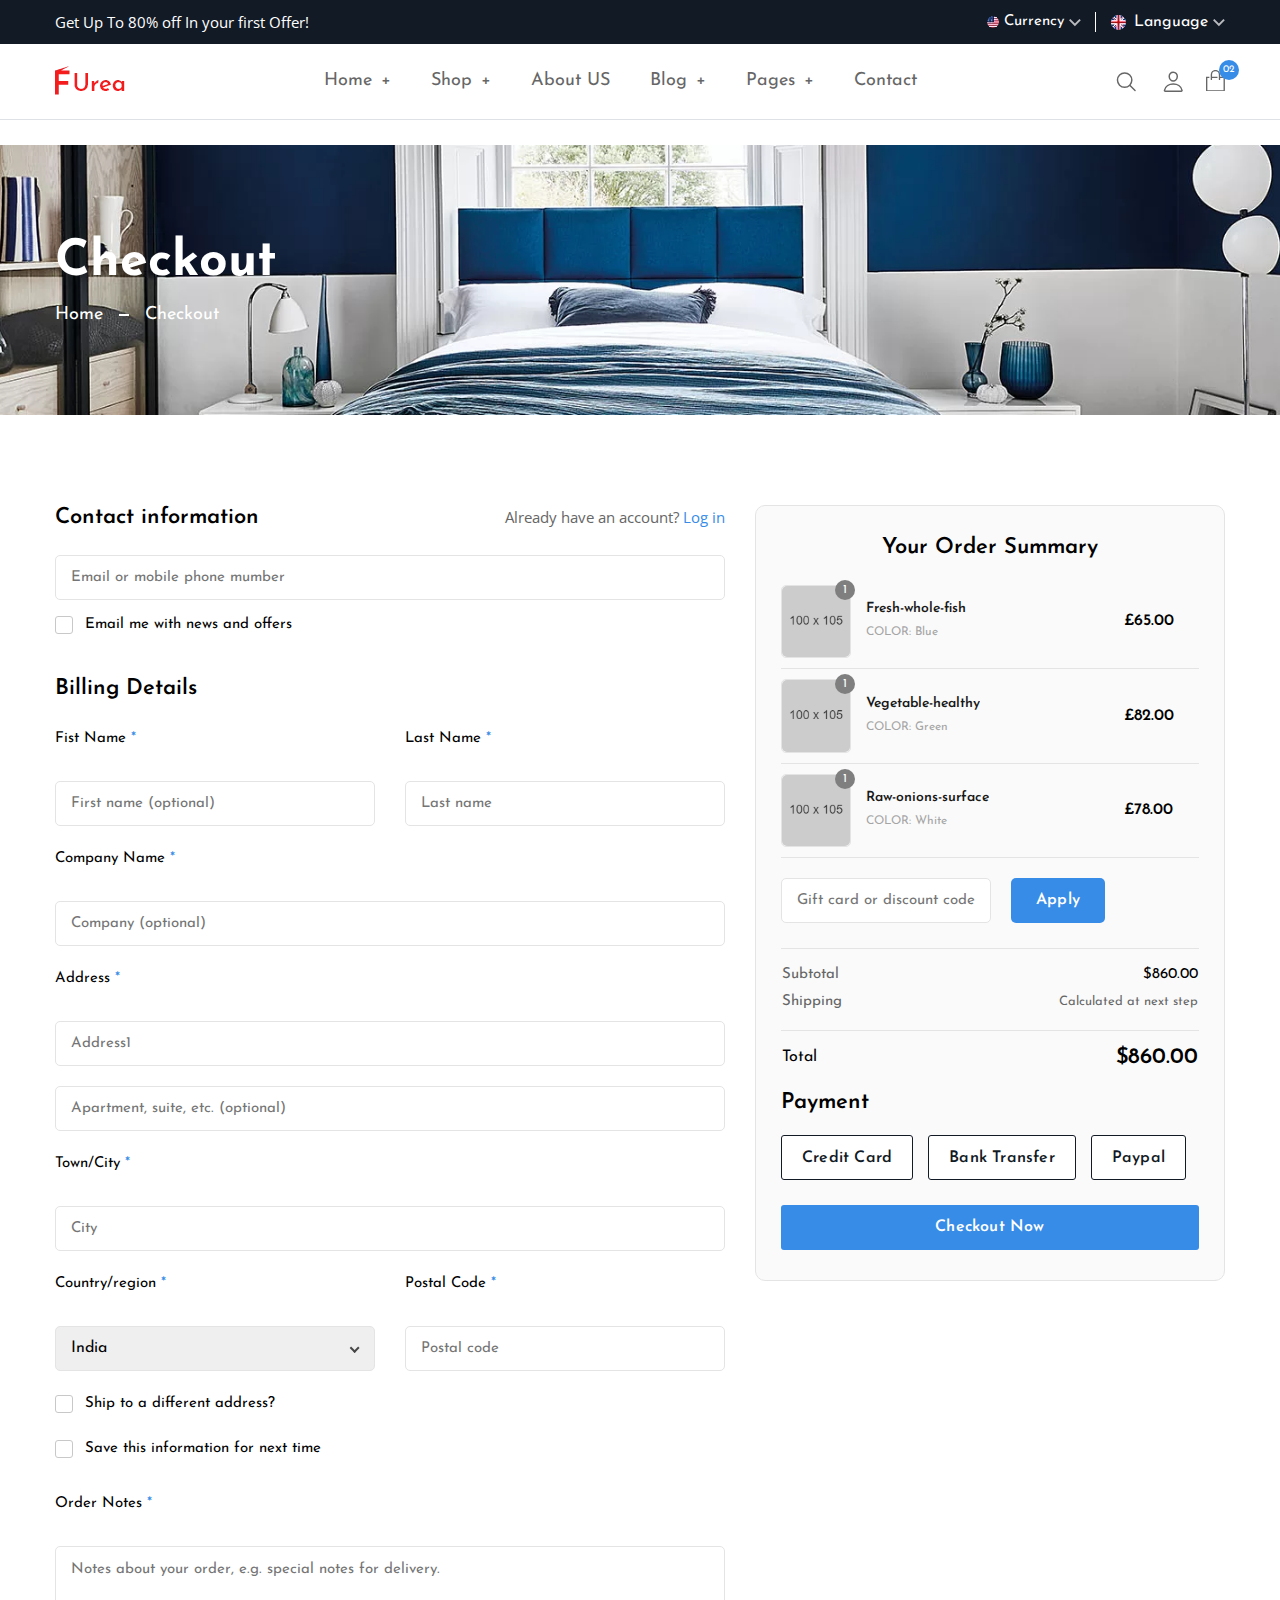
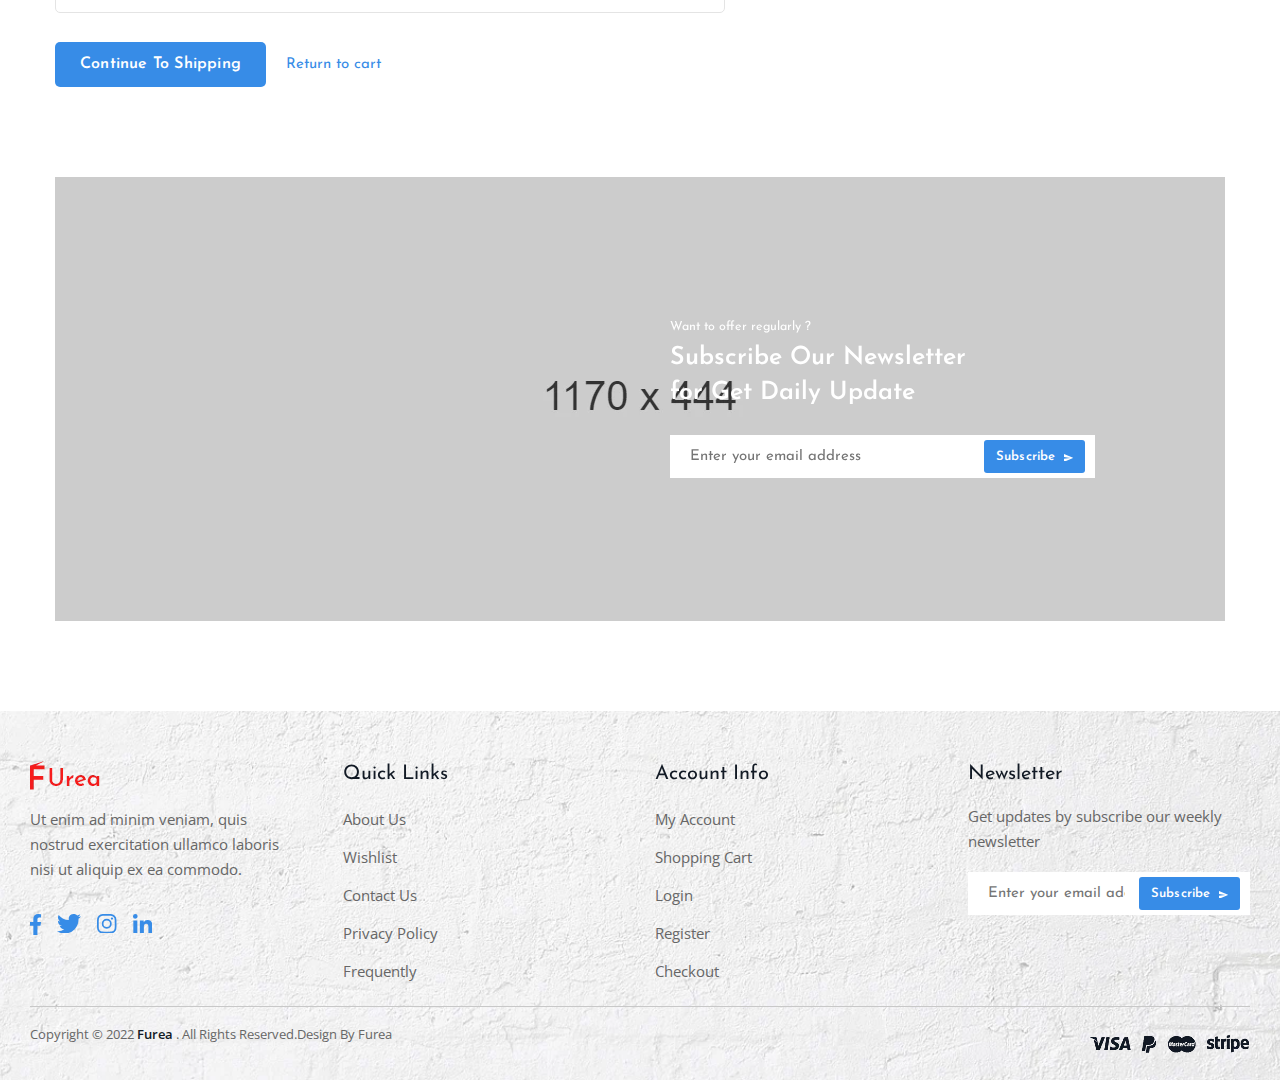
<file: furea/checkout.html>
<!doctype html>
<html lang="en">

<head>
  <meta charset="utf-8">
  <title>Furea - Checkout</title>
  <meta name="description" content="Morden Bootstrap HTML5 Template">
  <meta name="viewport" content="width=device-width, initial-scale=1">
  <link rel="shortcut icon" type="image/x-icon" href="assets/img/favicon.ico">
    
  <!-- ======= All CSS Plugins here ======== -->
  <link rel="stylesheet" href="assets/css/plugins/swiper-bundle.min.css">
  <link rel="stylesheet" href="assets/css/plugins/glightbox.min.css">
  <link href="https://fonts.googleapis.com/css2?family=Josefin+Sans:ital,wght@0,300;0,400;0,500;0,600;0,700;1,300;1,400;1,500;1,600;1,700&family=Open+Sans:ital,wght@0,300;0,400;0,500;0,600;0,700;0,800;1,300;1,400;1,500;1,600;1,700;1,800&display=swap" rel="stylesheet">
  
  <!-- Plugin css -->
  <link rel="stylesheet" href="assets/css/vendor/bootstrap.min.css">
  
  <!-- Custom Style CSS -->
  <link rel="stylesheet" href="assets/css/style.css">
</head>

<body>

   <!-- Start header area -->
   <header class="header__section header__others border-bottom header__transparent mb-30">
        <div class="header__topbar bg__primary">
            <div class="container">
                <div class="header__topbar--inner d-flex align-items-center justify-content-between">
                    <div class="header__shipping">
                        <p class="header__shipping--text text-white">Get Up To 80% off In your first Offer!</p>
                    </div>
                    <div class="language__currency d-none d-lg-block">
                        <ul class="d-flex align-items-center">
                            <li class="language__currency--list">
                                <a class="account__currency--link text-white" href="#">
                                    <img src="assets/img/icon/usd-icon.webp" alt="currency">
                                    <span>Currency</span> 
                                    <svg xmlns="http://www.w3.org/2000/svg" width="11.797" height="9.05" viewBox="0 0 9.797 6.05">
                                        <path  d="M14.646,8.59,10.9,12.329,7.151,8.59,6,9.741l4.9,4.9,4.9-4.9Z" transform="translate(-6 -8.59)" fill="currentColor" opacity="0.7"/>
                                    </svg>
                                </a>
                                <div class="dropdown__currency">
                                    <ul>
                                        <li class="currency__items"><a class="currency__text" href="#">CAD</a></li>
                                        <li class="currency__items"><a class="currency__text" href="#">CNY</a></li>
                                        <li class="currency__items"><a class="currency__text" href="#">EUR</a></li>
                                        <li class="currency__items"><a class="currency__text" href="#">GBP</a></li>
                                    </ul>
                                </div>
                            </li>
                            <li class="language__currency--list">
                                <a class="language__switcher text-white" href="#">
                                    <img class="language__switcher--icon__img" src="assets/img/icon/language-icon.webp" alt="currency">
                                    <span>Language</span> 
                                    <svg xmlns="http://www.w3.org/2000/svg" width="11.797" height="9.05" viewBox="0 0 9.797 6.05">
                                        <path  d="M14.646,8.59,10.9,12.329,7.151,8.59,6,9.741l4.9,4.9,4.9-4.9Z" transform="translate(-6 -8.59)" fill="currentColor" opacity="0.7"/>
                                    </svg>
                                </a>
                                <div class="dropdown__language">
                                    <ul>
                                        <li class="language__items"><a class="language__text" href="#">France</a></li>
                                        <li class="language__items"><a class="language__text" href="#">Russia</a></li>
                                        <li class="language__items"><a class="language__text" href="#">Spanish</a></li>
                                    </ul>
                                </div>
                            </li>
                        </ul>
                    </div>
                </div>
            </div>
        </div>
        <div class="main__header header__sticky">
            <div class="container">
                <div class="main__header--inner position__relative d-flex justify-content-between align-items-center">
                    <div class="offcanvas__header--menu__open ">
                        <a class="offcanvas__header--menu__open--btn" href="javascript:void(0)">
                            <svg xmlns="http://www.w3.org/2000/svg" class="ionicon offcanvas__header--menu__open--svg" viewBox="0 0 512 512"><path fill="currentColor" stroke="currentColor" stroke-linecap="round" stroke-miterlimit="10" stroke-width="32" d="M80 160h352M80 256h352M80 352h352"/></svg>
                            <span class="visually-hidden">Offcanvas Menu Open</span>
                        </a>
                    </div>
                    <div class="main__logo">
                        <a class="main__logo--link" href="index.html"><img class="main__logo--img" src="assets/img/logo/nav-log.webp" alt="logo-img"></a>
                    </div>
                    <div class="header__menu d-none d-lg-block">
                        <nav class="header__menu--navigation">
                            <ul class="d-flex">
                                <li class="header__menu--items style3">
                                    <a class="header__menu--link" href="index.html">Home <span class="menu__plus--icon">+</span></a>
                                    <ul class="header__sub--menu">
                                        <li class="header__sub--menu__items"><a href="index.html" class="header__sub--menu__link">Home One</a></li>
                                        <li class="header__sub--menu__items"><a href="index-2.html" class="header__sub--menu__link">Home Two</a></li>
                                        <li class="header__sub--menu__items"><a href="index-3.html" class="header__sub--menu__link">Home Three</a></li>
                                    </ul>
                                </li>
                                <li class="header__menu--items mega__menu--items style3">
                                    <a class="header__menu--link" href="shop.html">Shop <span class="menu__plus--icon">+</span></a>
                                    <ul class="header__mega--menu d-flex">
                                        <li class="header__mega--menu__li">
                                            <span class="header__mega--subtitle">Column One</span>
                                            <ul class="header__mega--sub__menu">
                                                <li class="header__mega--sub__menu_li"><a class="header__mega--sub__menu--title" href="shop.html">Shop Left Sidebar</a></li>
                                                <li class="header__mega--sub__menu_li"><a class="header__mega--sub__menu--title" href="shop-right-sidebar.html">Shop Right Sidebar</a></li>
                                                <li class="header__mega--sub__menu_li"><a class="header__mega--sub__menu--title" href="shop-grid.html">Shop Grid</a></li>
                                                <li class="header__mega--sub__menu_li"><a class="header__mega--sub__menu--title" href="shop-grid-list.html">Shop Grid List</a></li>
                                                <li class="header__mega--sub__menu_li"><a class="header__mega--sub__menu--title" href="shop-list.html">Shop List</a></li>
                                            </ul>
                                        </li>
                                        <li class="header__mega--menu__li">
                                            <span class="header__mega--subtitle">Column Two</span>
                                            <ul class="header__mega--sub__menu">
                                                <li class="header__mega--sub__menu_li"><a class="header__mega--sub__menu--title" href="product-details.html">Standard Product</a></li>
                                                <li class="header__mega--sub__menu_li"><a class="header__mega--sub__menu--title" href="product-variable.html">Video Product</a></li>
                                                <li class="header__mega--sub__menu_li"><a class="header__mega--sub__menu--title" href="product-variable.html">Variable Product</a></li>
                                                <li class="header__mega--sub__menu_li"><a class="header__mega--sub__menu--title" href="product-left-sidebar.html">Product Left Sidebar</a></li>
                                                <li class="header__mega--sub__menu_li"><a class="header__mega--sub__menu--title" href="product-gallery.html">Product Gallery</a></li>
                                            </ul>
                                        </li>
                                        <li class="header__mega--menu__li">
                                            <span class="header__mega--subtitle">Column Three</span>
                                            <ul class="header__mega--sub__menu">
                                                <li class="header__mega--sub__menu_li"><a class="header__mega--sub__menu--title" href="my-account.html">My Account</a></li>
                                                <li class="header__mega--sub__menu_li"><a class="header__mega--sub__menu--title" href="my-account-2.html">My Account 2</a></li>
                                                <li class="header__mega--sub__menu_li"><a class="header__mega--sub__menu--title" href="404.html">404 Page</a></li>
                                                <li class="header__mega--sub__menu_li"><a class="header__mega--sub__menu--title" href="login.html">Login Page</a></li>
                                                <li class="header__mega--sub__menu_li"><a class="header__mega--sub__menu--title" href="faq.html">Faq Page</a></li>
                                            </ul>
                                        </li>
                                        <li class="header__mega--menu__li">
                                            <span class="header__mega--subtitle">Column Four</span>
                                            <ul class="header__mega--sub__menu">
                                                <li class="header__mega--sub__menu_li"><a class="header__mega--sub__menu--title" href="compare.html">Compare Pages</a></li>
                                                <li class="header__mega--sub__menu_li"><a class="header__mega--sub__menu--title" href="cart.html">Cart Page</a></li>
                                                <li class="header__mega--sub__menu_li"><a class="header__mega--sub__menu--title" href="checkout.html">Checkout page</a></li>
                                                <li class="header__mega--sub__menu_li"><a class="header__mega--sub__menu--title" href="wishlist.html">Wishlist Page</a></li>
                                                <li class="header__mega--sub__menu_li"><a class="header__mega--sub__menu--title" href="404.html">Error Page</a></li>
                                            </ul>
                                        </li>
                                    </ul>
                                </li>
                                <li class="header__menu--items style3">
                                    <a class="header__menu--link" href="about.html">About US </a>  
                                </li>
                                <li class="header__menu--items style3">
                                    <a class="header__menu--link" href="blog.html">Blog <span class="menu__plus--icon">+</span> </a>
                                    <ul class="header__sub--menu">
                                        <li class="header__sub--menu__items"><a href="blog.html" class="header__sub--menu__link">Blog Grid</a></li>
                                        <li class="header__sub--menu__items"><a href="blog-details.html" class="header__sub--menu__link">Blog Details</a></li>
                                        <li class="header__sub--menu__items"><a href="blog-left-sidebar.html" class="header__sub--menu__link">Blog Left Sidebar</a></li>
                                        <li class="header__sub--menu__items"><a href="blog-right-sidebar.html" class="header__sub--menu__link">Blog Right Sidebar</a></li>
                                    </ul>
                                </li>
                                <li class="header__menu--items style3">
                                    <a class="header__menu--link " href="#">Pages <span class="menu__plus--icon">+</span></a>
                                    <ul class="header__sub--menu">
                                        <li class="header__sub--menu__items"><a href="about.html" class="header__sub--menu__link">About Us</a></li>
                                        <li class="header__sub--menu__items"><a href="contact.html" class="header__sub--menu__link">Contact Us</a></li>
                                        <li class="header__sub--menu__items"><a href="cart.html" class="header__sub--menu__link">Cart Page</a></li>
                                        <li class="header__sub--menu__items"><a href="portfolio.html" class="header__sub--menu__link">Portfolio Page</a></li>
                                        <li class="header__sub--menu__items"><a href="wishlist.html" class="header__sub--menu__link">Wishlist Page</a></li>
                                        <li class="header__sub--menu__items"><a href="login.html" class="header__sub--menu__link">Login Page</a></li>
                                        <li class="header__sub--menu__items"><a href="404.html" class="header__sub--menu__link">Error Page</a></li>
                                    </ul>
                                </li>
                                <li class="header__menu--items style3">
                                    <a class="header__menu--link" href="contact.html">Contact </a>  
                                </li>
                            </ul>
                        </nav>
                    </div>
                    <div class="header__account">
                        <ul class="d-flex">
                            <li class="header__account--items  header__account--search__items">
                                <a class="header__account--btn search__open--btn" href="javascript:void(0)">
                                    <svg class="header__search--button__svg" xmlns="http://www.w3.org/2000/svg" width="26.51" height="23.443" viewBox="0 0 512 512"><path d="M221.09 64a157.09 157.09 0 10157.09 157.09A157.1 157.1 0 00221.09 64z" fill="none" stroke="currentColor" stroke-miterlimit="10" stroke-width="32"/><path fill="none" stroke="currentColor" stroke-linecap="round" stroke-miterlimit="10" stroke-width="32" d="M338.29 338.29L448 448"/></svg>  
                                    <span class="visually-hidden">Search</span>
                                </a>
                            </li>
                            <li class="header__account--items">
                                <a class="header__account--btn" href="my-account.html">
                                    <svg xmlns="http://www.w3.org/2000/svg"  width="26.51" height="23.443" viewBox="0 0 512 512"><path d="M344 144c-3.92 52.87-44 96-88 96s-84.15-43.12-88-96c-4-55 35-96 88-96s92 42 88 96z" fill="none" stroke="currentColor" stroke-linecap="round" stroke-linejoin="round" stroke-width="32"/><path d="M256 304c-87 0-175.3 48-191.64 138.6C62.39 453.52 68.57 464 80 464h352c11.44 0 17.62-10.48 15.65-21.4C431.3 352 343 304 256 304z" fill="none" stroke="currentColor" stroke-miterlimit="10" stroke-width="32"/></svg> 
                                    <span class="visually-hidden">My Account</span>
                                </a>
                            </li>
                            <li class="header__account--items d-sm-none">
                                <a class="header__account--btn" href="wishlist.html">
                                    <svg xmlns="http://www.w3.org/2000/svg" width="24.526" height="21.82" viewBox="0 0 24.526 21.82">
                                        <path  d="M12.263,21.82a1.438,1.438,0,0,1-.948-.356c-.991-.866-1.946-1.681-2.789-2.4l0,0a51.865,51.865,0,0,1-6.089-5.715A9.129,9.129,0,0,1,0,7.371,7.666,7.666,0,0,1,1.946,2.135,6.6,6.6,0,0,1,6.852,0a6.169,6.169,0,0,1,3.854,1.33,7.884,7.884,0,0,1,1.558,1.627A7.885,7.885,0,0,1,13.821,1.33,6.169,6.169,0,0,1,17.675,0,6.6,6.6,0,0,1,22.58,2.135a7.665,7.665,0,0,1,1.945,5.235,9.128,9.128,0,0,1-2.432,5.975,51.86,51.86,0,0,1-6.089,5.715c-.844.719-1.8,1.535-2.794,2.4a1.439,1.439,0,0,1-.948.356ZM6.852,1.437A5.174,5.174,0,0,0,3,3.109,6.236,6.236,0,0,0,1.437,7.371a7.681,7.681,0,0,0,2.1,5.059,51.039,51.039,0,0,0,5.915,5.539l0,0c.846.721,1.8,1.538,2.8,2.411,1-.874,1.965-1.693,2.812-2.415a51.052,51.052,0,0,0,5.914-5.538,7.682,7.682,0,0,0,2.1-5.059,6.236,6.236,0,0,0-1.565-4.262,5.174,5.174,0,0,0-3.85-1.672A4.765,4.765,0,0,0,14.7,2.467a6.971,6.971,0,0,0-1.658,1.918.907.907,0,0,1-1.558,0A6.965,6.965,0,0,0,9.826,2.467a4.765,4.765,0,0,0-2.975-1.03Zm0,0" transform="translate(0 0)" fill="currentColor"/>
                                    </svg>
                                    
                                    <span class="items__count wishlist">02</span> 
                                </a>
                            </li>
                            <li class="header__account--items">
                                <a class="header__account--btn minicart__open--btn" href="javascript:void(0)">
                                    <svg xmlns="http://www.w3.org/2000/svg" width="18.897" height="21.565" viewBox="0 0 18.897 21.565">
                                        <path  d="M16.84,8.082V6.091a4.725,4.725,0,1,0-9.449,0v4.725a.675.675,0,0,0,1.35,0V9.432h5.4V8.082h-5.4V6.091a3.375,3.375,0,0,1,6.75,0v4.691a.675.675,0,1,0,1.35,0V9.433h3.374V21.581H4.017V9.432H6.041V8.082H2.667V21.641a1.289,1.289,0,0,0,1.289,1.29h16.32a1.289,1.289,0,0,0,1.289-1.29V8.082Z" transform="translate(-2.667 -1.366)" fill="currentColor"/>
                                    </svg>
                                    <span class="items__count">02</span> 
                                </a>
                            </li>
                        </ul>
                    </div>
                </div>
            </div>
        </div>
        <!-- Start Offcanvas header menu -->
        <div class="offcanvas__header" tabindex="-1">
            <div class="offcanvas__inner">
                <div class="offcanvas__logo">
                    <a class="offcanvas__logo_link" href="index.html">
                        <img src="assets/img/logo/nav-log.webp" alt="Furea Logo">
                    </a>
                    <button class="offcanvas__close--btn" aria-label="offcanvas close btn">close</button>
                </div>
                <nav class="offcanvas__menu">
                    <ul class="offcanvas__menu_ul">
                        <li class="offcanvas__menu_li">
                            <a class="offcanvas__menu_item" href="index.html">Home</a>
                            <ul class="offcanvas__sub_menu">
                                <li class="offcanvas__sub_menu_li"><a href="index.html" class="offcanvas__sub_menu_item">Home One</a></li>
                                <li class="offcanvas__sub_menu_li"><a href="index-2.html" class="offcanvas__sub_menu_item">Home Two</a></li>
                                <li class="offcanvas__sub_menu_li"><a href="index-3.html" class="offcanvas__sub_menu_item">Home Three</a></li>
                            </ul>
                        </li>
                        <li class="offcanvas__menu_li">
                            <a class="offcanvas__menu_item" href="#">Shop</a>
                            <ul class="offcanvas__sub_menu">
                                <li class="offcanvas__sub_menu_li">
                                    <a href="#" class="offcanvas__sub_menu_item">Column One</a>
                                    <ul class="offcanvas__sub_menu">
                                        <li class="offcanvas__sub_menu_li"><a class="offcanvas__sub_menu_item" href="shop.html">Shop Left Sidebar</a></li>
                                        <li class="offcanvas__sub_menu_li"><a class="offcanvas__sub_menu_item" href="shop-right-sidebar.html">Shop Right Sidebar</a></li>
                                        <li class="offcanvas__sub_menu_li"><a class="offcanvas__sub_menu_item" href="shop-grid.html">Shop Grid</a></li>
                                        <li class="offcanvas__sub_menu_li"><a class="offcanvas__sub_menu_item" href="shop-grid-list.html">Shop Grid List</a></li>
                                        <li class="offcanvas__sub_menu_li"><a class="offcanvas__sub_menu_item" href="shop-list.html">Shop List</a></li>
                                    </ul>
                                </li>
                                <li class="offcanvas__sub_menu_li">
                                    <a href="#" class="offcanvas__sub_menu_item">Column Two</a>
                                    <ul class="offcanvas__sub_menu">
                                        <li class="offcanvas__sub_menu_li"><a class="offcanvas__sub_menu_item" href="product-details.html">Standard Product</a></li>
                                        <li class="offcanvas__sub_menu_li"><a class="offcanvas__sub_menu_item" href="product-variable.html">Video Product</a></li>
                                        <li class="offcanvas__sub_menu_li"><a class="offcanvas__sub_menu_item" href="product-variable.html">Variable Product</a></li>
                                        <li class="offcanvas__sub_menu_li"><a class="offcanvas__sub_menu_item" href="product-left-sidebar.html">Product Left Sidebar</a></li>
                                        <li class="offcanvas__sub_menu_li"><a class="offcanvas__sub_menu_item" href="product-gallery.html">Product Gallery</a></li>
                                    </ul>
                                </li>
                                <li class="offcanvas__sub_menu_li">
                                    <a href="#" class="offcanvas__sub_menu_item">Column Three</a>
                                    <ul class="offcanvas__sub_menu">
                                        <li class="offcanvas__sub_menu_li"><a class="offcanvas__sub_menu_item" href="my-account.html">My Account</a></li>
                                        <li class="offcanvas__sub_menu_li"><a class="offcanvas__sub_menu_item" href="my-account-2.html">My Account 2</a></li>
                                        <li class="offcanvas__sub_menu_li"><a class="offcanvas__sub_menu_item" href="404.html">404 Page</a></li>
                                        <li class="offcanvas__sub_menu_li"><a class="offcanvas__sub_menu_item" href="login.html">Login Page</a></li>
                                        <li class="offcanvas__sub_menu_li"><a class="offcanvas__sub_menu_item" href="faq.html">Faq Page</a></li>
                                    </ul>
                                </li>
                                <li class="offcanvas__sub_menu_li">
                                    <a href="#" class="offcanvas__sub_menu_item">Column Four</a>
                                    <ul class="offcanvas__sub_menu">
                                        <li class="offcanvas__sub_menu_li"><a class="offcanvas__sub_menu_item" href="compare.html">Compare Pages</a></li>
                                        <li class="offcanvas__sub_menu_li"><a class="offcanvas__sub_menu_item" href="cart.html">Cart Page</a></li>
                                        <li class="offcanvas__sub_menu_li"><a class="offcanvas__sub_menu_item" href="checkout.html">Checkout page</a></li>
                                        <li class="offcanvas__sub_menu_li"><a class="offcanvas__sub_menu_item" href="wishlist.html">Wishlist Page</a></li>
                                        <li class="offcanvas__sub_menu_li"><a class="offcanvas__sub_menu_item" href="404.html">Error Page</a></li>
                                    </ul>
                                </li>
                            </ul>
                        </li>
                        <li class="offcanvas__menu_li">
                            <a class="offcanvas__menu_item" href="#">Blog</a>
                            <ul class="offcanvas__sub_menu">
                                <li class="offcanvas__sub_menu_li"><a href="blog.html" class="offcanvas__sub_menu_item">Blog Grid</a></li>
                                <li class="offcanvas__sub_menu_li"><a href="blog-details.html" class="offcanvas__sub_menu_item">Blog Details</a></li>
                                <li class="offcanvas__sub_menu_li"><a href="blog-left-sidebar.html" class="offcanvas__sub_menu_item">Blog Left Sidebar</a></li>
                                <li class="offcanvas__sub_menu_li"><a href="blog-right-sidebar.html" class="offcanvas__sub_menu_item">Blog Right Sidebar</a></li>
                            </ul>
                        </li>
                        <li class="offcanvas__menu_li">
                            <a class="offcanvas__menu_item" href="#">Pages</a>
                            <ul class="offcanvas__sub_menu">
                                <li class="offcanvas__sub_menu_li"><a href="about.html" class="offcanvas__sub_menu_item">About Us</a></li>
                                <li class="offcanvas__sub_menu_li"><a href="contact.html" class="offcanvas__sub_menu_item">Contact Us</a></li>
                                <li class="offcanvas__sub_menu_li"><a href="cart.html" class="offcanvas__sub_menu_item">Cart Page</a></li>
                                <li class="offcanvas__sub_menu_li"><a href="portfolio.html" class="offcanvas__sub_menu_item">Portfolio Page</a></li>
                                <li class="offcanvas__sub_menu_li"><a href="wishlist.html" class="offcanvas__sub_menu_item">Wishlist Page</a></li>
                                <li class="offcanvas__sub_menu_li"><a href="login.html" class="offcanvas__sub_menu_item">Login Page</a></li>
                                <li class="offcanvas__sub_menu_li"><a href="404.html" class="offcanvas__sub_menu_item">Error Page</a></li>
                            </ul>
                        </li>
                        <li class="offcanvas__menu_li"><a class="offcanvas__menu_item" href="about.html">About</a></li>
                        <li class="offcanvas__menu_li"><a class="offcanvas__menu_item" href="contact.html">Contact</a></li>
                    </ul>
                    <div class="offcanvas__account--items">
                        <a class="offcanvas__account--items__btn d-flex align-items-center" href="login.html">
                        <span class="offcanvas__account--items__icon"> 
                            <svg xmlns="http://www.w3.org/2000/svg"  width="20.51" height="19.443" viewBox="0 0 512 512"><path d="M344 144c-3.92 52.87-44 96-88 96s-84.15-43.12-88-96c-4-55 35-96 88-96s92 42 88 96z" fill="none" stroke="currentColor" stroke-linecap="round" stroke-linejoin="round" stroke-width="32"/><path d="M256 304c-87 0-175.3 48-191.64 138.6C62.39 453.52 68.57 464 80 464h352c11.44 0 17.62-10.48 15.65-21.4C431.3 352 343 304 256 304z" fill="none" stroke="currentColor" stroke-miterlimit="10" stroke-width="32"/></svg> 
                            </span>
                        <span class="offcanvas__account--items__label">Login / Register</span>
                        </a>
                    </div>
                    <div class="language__currency">
                        <ul class="d-flex align-items-center">
                            <li class="language__currency--list">
                                <a class="offcanvas__language--switcher" href="#">
                                    <img class="language__switcher--icon__img" src="assets/img/icon/language-icon.webp" alt="currency">
                                    <span>English</span> 
                                    <svg xmlns="http://www.w3.org/2000/svg" width="11.797" height="9.05" viewBox="0 0 9.797 6.05">
                                        <path  d="M14.646,8.59,10.9,12.329,7.151,8.59,6,9.741l4.9,4.9,4.9-4.9Z" transform="translate(-6 -8.59)" fill="currentColor" opacity="0.7"/>
                                    </svg>
                                </a>
                                <div class="offcanvas__dropdown--language">
                                    <ul>
                                        <li class="language__items"><a class="language__text" href="#">France</a></li>
                                        <li class="language__items"><a class="language__text" href="#">Russia</a></li>
                                        <li class="language__items"><a class="language__text" href="#">Spanish</a></li>
                                    </ul>
                                </div>
                            </li>
                            <li class="language__currency--list">
                                <a class="offcanvas__account--currency__menu" href="#">
                                    <img src="assets/img/icon/usd-icon.webp" alt="currency">
                                    <span>$ US Dollar</span> 
                                    <svg xmlns="http://www.w3.org/2000/svg" width="11.797" height="9.05" viewBox="0 0 9.797 6.05">
                                        <path  d="M14.646,8.59,10.9,12.329,7.151,8.59,6,9.741l4.9,4.9,4.9-4.9Z" transform="translate(-6 -8.59)" fill="currentColor" opacity="0.7"/>
                                    </svg>
                                </a>
                                <div class="offcanvas__account--currency__submenu">
                                    <ul>
                                        <li class="currency__items"><a class="currency__text" href="#">CAD</a></li>
                                        <li class="currency__items"><a class="currency__text" href="#">CNY</a></li>
                                        <li class="currency__items"><a class="currency__text" href="#">EUR</a></li>
                                        <li class="currency__items"><a class="currency__text" href="#">GBP</a></li>
                                    </ul>
                                </div>
                            </li>
                        </ul>
                    </div>
                </nav>
            </div>
        </div>
        <!-- End Offcanvas header menu -->

        <!-- Start Offcanvas stikcy toolbar -->
        <div class="offcanvas__stikcy--toolbar" tabindex="-1">
            <ul class="d-flex justify-content-between">
                <li class="offcanvas__stikcy--toolbar__list">
                    <a class="offcanvas__stikcy--toolbar__btn" href="index.html">
                    <span class="offcanvas__stikcy--toolbar__icon"> 
                        <svg xmlns="http://www.w3.org/2000/svg" fill="none" width="21.51" height="21.443" viewBox="0 0 22 17"><path fill="currentColor" d="M20.9141 7.93359c.1406.11719.2109.26953.2109.45703 0 .14063-.0469.25782-.1406.35157l-.3516.42187c-.1172.14063-.2578.21094-.4219.21094-.1406 0-.2578-.04688-.3515-.14062l-.9844-.77344V15c0 .3047-.1172.5625-.3516.7734-.2109.2344-.4687.3516-.7734.3516h-4.5c-.3047 0-.5742-.1172-.8086-.3516-.2109-.2109-.3164-.4687-.3164-.7734v-3.6562h-2.25V15c0 .3047-.11719.5625-.35156.7734-.21094.2344-.46875.3516-.77344.3516h-4.5c-.30469 0-.57422-.1172-.80859-.3516-.21094-.2109-.31641-.4687-.31641-.7734V8.46094l-.94922.77344c-.11719.09374-.24609.14062-.38672.14062-.16406 0-.30468-.07031-.42187-.21094l-.35157-.42187C.921875 8.625.875 8.50781.875 8.39062c0-.1875.070312-.33984.21094-.45703L9.73438.832031C10.1094.527344 10.5312.375 11 .375s.8906.152344 1.2656.457031l8.6485 7.101559zm-3.7266 6.50391V7.05469L11 1.99219l-6.1875 5.0625v7.38281h3.375v-3.6563c0-.3046.10547-.5624.31641-.7734.23437-.23436.5039-.35155.80859-.35155h3.375c.3047 0 .5625.11719.7734.35155.2344.211.3516.4688.3516.7734v3.6563h3.375z"></path></svg>
                        </span>
                    <span class="offcanvas__stikcy--toolbar__label">Home</span>
                    </a>
                </li>
                <li class="offcanvas__stikcy--toolbar__list">
                    <a class="offcanvas__stikcy--toolbar__btn" href="shop.html">
                    <span class="offcanvas__stikcy--toolbar__icon"> 
                        <svg fill="currentColor" xmlns="http://www.w3.org/2000/svg" width="18.51" height="17.443" viewBox="0 0 448 512"><path d="M416 32H32A32 32 0 0 0 0 64v384a32 32 0 0 0 32 32h384a32 32 0 0 0 32-32V64a32 32 0 0 0-32-32zm-16 48v152H248V80zm-200 0v152H48V80zM48 432V280h152v152zm200 0V280h152v152z"></path></svg>
                        </span>
                    <span class="offcanvas__stikcy--toolbar__label">Shop</span>
                    </a>
                </li>
                <li class="offcanvas__stikcy--toolbar__list ">
                    <a class="offcanvas__stikcy--toolbar__btn search__open--btn" href="javascript:void(0)">
                        <span class="offcanvas__stikcy--toolbar__icon"> 
                            <svg xmlns="http://www.w3.org/2000/svg"  width="22.51" height="20.443" viewBox="0 0 512 512"><path d="M221.09 64a157.09 157.09 0 10157.09 157.09A157.1 157.1 0 00221.09 64z" fill="none" stroke="currentColor" stroke-miterlimit="10" stroke-width="32"/><path fill="none" stroke="currentColor" stroke-linecap="round" stroke-miterlimit="10" stroke-width="32" d="M338.29 338.29L448 448"/></svg>   
                        </span>
                    <span class="offcanvas__stikcy--toolbar__label">Search</span>
                    </a>
                </li>
                <li class="offcanvas__stikcy--toolbar__list">
                    <a class="offcanvas__stikcy--toolbar__btn minicart__open--btn" href="javascript:void(0)">
                        <span class="offcanvas__stikcy--toolbar__icon"> 
                            <svg xmlns="http://www.w3.org/2000/svg" width="18.51" height="15.443" viewBox="0 0 18.51 15.443">
                            <path  d="M79.963,138.379l-13.358,0-.56-1.927a.871.871,0,0,0-.6-.592l-1.961-.529a.91.91,0,0,0-.226-.03.864.864,0,0,0-.226,1.7l1.491.4,3.026,10.919a1.277,1.277,0,1,0,1.844,1.144.358.358,0,0,0,0-.049h6.163c0,.017,0,.034,0,.049a1.277,1.277,0,1,0,1.434-1.267c-1.531-.247-7.783-.55-7.783-.55l-.205-.8h7.8a.9.9,0,0,0,.863-.651l1.688-5.943h.62a.936.936,0,1,0,0-1.872Zm-9.934,6.474H68.568c-.04,0-.1.008-.125-.085-.034-.118-.082-.283-.082-.283l-1.146-4.037a.061.061,0,0,1,.011-.057.064.064,0,0,1,.053-.025h1.777a.064.064,0,0,1,.063.051l.969,4.34,0,.013a.058.058,0,0,1,0,.019A.063.063,0,0,1,70.03,144.853Zm3.731-4.41-.789,4.359a.066.066,0,0,1-.063.051h-1.1a.064.064,0,0,1-.063-.051l-.789-4.357a.064.064,0,0,1,.013-.055.07.07,0,0,1,.051-.025H73.7a.06.06,0,0,1,.051.025A.064.064,0,0,1,73.76,140.443Zm3.737,0L76.26,144.8a.068.068,0,0,1-.063.049H74.684a.063.063,0,0,1-.051-.025.064.064,0,0,1-.013-.055l.973-4.357a.066.066,0,0,1,.063-.051h1.777a.071.071,0,0,1,.053.025A.076.076,0,0,1,77.5,140.448Z" transform="translate(-62.393 -135.3)" fill="currentColor"/>
                            </svg> 
                        </span>
                        <span class="offcanvas__stikcy--toolbar__label">Cart</span>
                        <span class="items__count">3</span> 
                    </a>
                </li>
                <li class="offcanvas__stikcy--toolbar__list">
                    <a class="offcanvas__stikcy--toolbar__btn" href="wishlist.html">
                        <span class="offcanvas__stikcy--toolbar__icon"> 
                            <svg xmlns="http://www.w3.org/2000/svg" width="18.541" height="15.557" viewBox="0 0 18.541 15.557">
                            <path  d="M71.775,135.51a5.153,5.153,0,0,1,1.267-1.524,4.986,4.986,0,0,1,6.584.358,4.728,4.728,0,0,1,1.174,4.914,10.458,10.458,0,0,1-2.132,3.808,22.591,22.591,0,0,1-5.4,4.558c-.445.282-.9.549-1.356.812a.306.306,0,0,1-.254.013,25.491,25.491,0,0,1-6.279-4.8,11.648,11.648,0,0,1-2.52-4.009,4.957,4.957,0,0,1,.028-3.787,4.629,4.629,0,0,1,3.744-2.863,4.782,4.782,0,0,1,5.086,2.447c.013.019.025.034.057.076Z" transform="translate(-62.498 -132.915)" fill="currentColor"/>
                            </svg> 
                        </span>
                        <span class="offcanvas__stikcy--toolbar__label">Wishlist</span>
                        <span class="items__count wishlist__count">3</span> 
                    </a>
                </li>
            </ul>
        </div>
        <!-- End Offcanvas stikcy toolbar -->

        <!-- Start offCanvas minicart -->
        <div class="offCanvas__minicart" tabindex="-1">
            <div class="minicart__header ">
                <div class="minicart__header--top d-flex justify-content-between align-items-center">
                    <h3 class="minicart__title"> Shopping Cart</h3>
                    <button class="minicart__close--btn" aria-label="minicart close btn">
                        <svg class="minicart__close--icon" xmlns="http://www.w3.org/2000/svg"  viewBox="0 0 512 512"><path fill="currentColor" stroke="currentColor" stroke-linecap="round" stroke-linejoin="round" stroke-width="32" d="M368 368L144 144M368 144L144 368"/></svg>
                    </button>
                </div>
                <p class="minicart__header--desc">The organic foods products are limited</p>
            </div>
            <div class="minicart__product">
                <div class="minicart__product--items d-flex">
                    <div class="minicart__thumbnail">
                        <a href="product-details.html"><img src="assets/img/product/product1.webp" alt="prduct-img"></a>
                    </div>
                    <div class="minicart__text">
                        <h4 class="minicart__subtitle"><a href="product-details.html">The is Garden Vegetable.</a></h4>
                        <span class="color__variant"><b>Color:</b> Beige</span>
                        <div class="minicart__price">
                            <span class="current__price">$125.00</span>
                            <span class="old__price">$140.00</span>
                        </div>
                        <div class="minicart__text--footer d-flex align-items-center">
                            <div class="quantity__box minicart__quantity">
                                <button type="button" class="quantity__value decrease" aria-label="quantity value" value="Decrease Value">-</button>
                                <label>
                                    <input type="number" class="quantity__number" value="1" />
                                </label>
                                <button type="button" class="quantity__value increase" aria-label="quantity value" value="Increase Value">+</button>
                            </div>
                            <button class="minicart__product--remove" aria-label="minicart remove btn">Remove</button>
                        </div>
                    </div>
                </div>
                <div class="minicart__product--items d-flex">
                    <div class="minicart__thumbnail">
                        <a href="product-details.html"><img src="assets/img/product/product2.webp" alt="prduct-img"></a>
                    </div>
                    <div class="minicart__text">
                        <h4 class="minicart__subtitle"><a href="product-details.html">Fresh Tomatoe is organic.</a></h4>
                        <span class="color__variant"><b>Color:</b> Green</span>
                        <div class="minicart__price">
                            <span class="current__price">$115.00</span>
                            <span class="old__price">$130.00</span>
                        </div>
                        <div class="minicart__text--footer d-flex align-items-center">
                            <div class="quantity__box minicart__quantity">
                                <button type="button" class="quantity__value decrease" aria-label="quantity value" value="Decrease Value">-</button>
                                <label>
                                    <input type="number" class="quantity__number" value="1" />
                                </label>
                                <button type="button" class="quantity__value increase" aria-label="quantity value" value="Increase Value">+</button>
                            </div>
                            <button class="minicart__product--remove" aria-label="minicart remove btn">Remove</button>
                        </div>
                    </div>
                </div>
            </div>
            <div class="minicart__amount">
                <div class="minicart__amount_list d-flex justify-content-between">
                    <span>Sub Total:</span>
                    <span><b>$240.00</b></span>
                </div>
                <div class="minicart__amount_list d-flex justify-content-between">
                    <span>Total:</span>
                    <span><b>$240.00</b></span>
                </div>
            </div>
            <div class="minicart__conditions text-center">
                <input class="minicart__conditions--input" id="accept" type="checkbox">
                <label class="minicart__conditions--label" for="accept">I agree with the <a class="minicart__conditions--link" href="privacy-policy.html">Privacy And Policy</a></label>
            </div>
            <div class="minicart__button d-flex justify-content-center">
                <a class="primary__btn minicart__button--link" href="cart.html">View cart</a>
                <a class="primary__btn minicart__button--link" href="checkout.html">Checkout</a>
            </div>
        </div>
        <!-- End offCanvas minicart -->

        <!-- Start serch box area -->
        <div class="predictive__search--box " tabindex="-1">
            <div class="predictive__search--box__inner">
                <h2 class="predictive__search--title">Search Products</h2>
                <form class="predictive__search--form" action="#">
                    <label>
                        <input class="predictive__search--input" placeholder="Search Here" type="text">
                    </label>
                    <button class="predictive__search--button" aria-label="search button"><svg class="header__search--button__svg" xmlns="http://www.w3.org/2000/svg" width="30.51" height="25.443" viewBox="0 0 512 512"><path d="M221.09 64a157.09 157.09 0 10157.09 157.09A157.1 157.1 0 00221.09 64z" fill="none" stroke="currentColor" stroke-miterlimit="10" stroke-width="32"/><path fill="none" stroke="currentColor" stroke-linecap="round" stroke-miterlimit="10" stroke-width="32" d="M338.29 338.29L448 448"/></svg>  </button>
                </form>
            </div>
            <button class="predictive__search--close__btn" aria-label="search close btn">
                <svg class="predictive__search--close__icon" xmlns="http://www.w3.org/2000/svg" width="40.51" height="30.443"  viewBox="0 0 512 512"><path fill="currentColor" stroke="currentColor" stroke-linecap="round" stroke-linejoin="round" stroke-width="32" d="M368 368L144 144M368 144L144 368"/></svg>
            </button>
        </div>
        <!-- End serch box area -->
    </header>
    <!-- End header area -->
    
    <main class="main__content_wrapper">

        <!-- Start breadcrumb section -->
        <section class="breadcrumb__section breadcrumb__bg">
            <div class="container">
                <div class="row row-cols-1">
                    <div class="col">
                        <div class="breadcrumb__content">
                            <h1 class="breadcrumb__content--title text-white mb-10">Checkout</h1>
                            <ul class="breadcrumb__content--menu d-flex">
                                <li class="breadcrumb__content--menu__items"><a class="text-white" href="index.html">Home</a></li>
                                <li class="breadcrumb__content--menu__items"><span class="text-white">Checkout</span></li>
                            </ul>
                        </div>
                    </div>
                </div>
            </div>
        </section>
        <!-- End breadcrumb section -->

        <!-- Start checkout page area -->
        <div class="checkout__page--area section--padding">
            <div class="container">
                <div class="row">
                    <div class="col-lg-7 col-md-6">
                        <div class="main checkout__mian">
                            <form action="#">
                                <div class="checkout__content--step section__contact--information">
                                    <div class="section__header checkout__section--header d-flex align-items-center justify-content-between mb-25">
                                        <h2 class="section__header--title h3">Contact information</h2>
                                        <p class="layout__flex--item">
                                            Already have an account?
                                            <a class="layout__flex--item__link" href="login.html">Log in</a>  
                                        </p>
                                    </div>
                                    <div class="customer__information">
                                        <div class="checkout__email--phone mb-12">
                                            <input class="checkout__input--field border-radius-5" placeholder="Email or mobile phone mumber"  type="text">
                                        </div>
                                        <div class="checkout__checkbox">
                                            <input class="checkout__checkbox--input" id="check1" type="checkbox">
                                            <span class="checkout__checkbox--checkmark"></span>
                                            <label class="checkout__checkbox--label" for="check1">
                                                Email me with news and offers</label>
                                        </div>
                                    </div>
                                </div>
                                <div class="checkout__content--step section__shipping--address">
                                    <div class="section__header mb-25">
                                        <h2 class="section__header--title h3">Billing Details</h2>
                                    </div>
                                    <div class="section__shipping--address__content">
                                        <div class="row">
                                            <div class="col-lg-6 col-md-6 mb-20">
                                                <div class="checkout__input--list ">
                                                    <label class="checkout__input--label mb-5" for="input1">Fist Name <span class="checkout__input--label__star">*</span></label>
                                                    <input class="checkout__input--field border-radius-5" placeholder="First name (optional)" id="input1"  type="text">
                                                </div>
                                            </div>
                                            <div class="col-lg-6 col-md-6 mb-20">
                                                <div class="checkout__input--list">
                                                    <label class="checkout__input--label mb-5" for="input2">Last Name <span class="checkout__input--label__star">*</span></label>
                                                    <input class="checkout__input--field border-radius-5" placeholder="Last name" id="input2"  type="text">
                                                </div>
                                            </div>
                                            <div class="col-12 mb-20">
                                                <div class="checkout__input--list">
                                                    <label class="checkout__input--label mb-5" for="input3">Company Name <span class="checkout__input--label__star">*</span></label>
                                                    <input class="checkout__input--field border-radius-5" placeholder="Company (optional)" id="input3" type="text">
                                                </div>
                                            </div>
                                            <div class="col-12 mb-20">
                                                <div class="checkout__input--list">
                                                    <label class="checkout__input--label mb-5" for="input4">Address <span class="checkout__input--label__star">*</span></label>
                                                    <input class="checkout__input--field border-radius-5" placeholder="Address1" id="input4" type="text">
                                                </div>
                                            </div>
                                            <div class="col-12 mb-20">
                                                <div class="checkout__input--list">
                                                    <input class="checkout__input--field border-radius-5" placeholder="Apartment, suite, etc. (optional)"  type="text">
                                                </div>
                                            </div>
                                            <div class="col-12 mb-20">
                                                <div class="checkout__input--list">
                                                    <label class="checkout__input--label mb-5" for="input5">Town/City <span class="checkout__input--label__star">*</span></label>
                                                    <input class="checkout__input--field border-radius-5" placeholder="City" id="input5" type="text">
                                                </div>
                                            </div>
                                            <div class="col-lg-6 mb-20">
                                                <div class="checkout__input--list">
                                                    <label class="checkout__input--label mb-5" for="country">Country/region <span class="checkout__input--label__star">*</span></label>
                                                    <div class="checkout__input--select select">
                                                        <select class="checkout__input--select__field border-radius-5" id="country">
                                                            <option value="1">India</option>
                                                            <option value="2">United States</option>
                                                            <option value="3">Netherlands</option>
                                                            <option value="4">Afghanistan</option>
                                                            <option value="5">Islands</option>
                                                            <option value="6">Albania</option>
                                                            <option value="7">Antigua Barbuda</option>
                                                        </select>
                                                    </div>
                                                </div>
                                            </div>
                                            <div class="col-lg-6 mb-20">
                                                <div class="checkout__input--list">
                                                    <label class="checkout__input--label mb-5" for="input6">Postal Code <span class="checkout__input--label__star">*</span></label>
                                                    <input class="checkout__input--field border-radius-5" placeholder="Postal code" id="input6" type="text">
                                                </div>
                                            </div>
                                        </div>
                                    </div>
                                    <details>
                                        <summary class="checkout__checkbox mb-20">
                                            <input class="checkout__checkbox--input" type="checkbox">
                                            <span class="checkout__checkbox--checkmark"></span>
                                            <span class="checkout__checkbox--label">Ship to a different address?</span>
                                        </summary>
                                        <div class="section__shipping--address__content">
                                            <div class="row">
                                                <div class="col-lg-6 col-md-6 mb-20">
                                                    <div class="checkout__input--list ">
                                                        <label class="checkout__input--label mb-5" for="input7">Fist Name <span class="checkout__input--label__star">*</span></label>
                                                        <input class="checkout__input--field border-radius-5" placeholder="First name (optional)" id="input7"  type="text">
                                                    </div>
                                                </div>
                                                <div class="col-lg-6 col-md-6 mb-20">
                                                    <div class="checkout__input--list">
                                                        <label class="checkout__input--label mb-5" for="input8">Last Name <span class="checkout__input--label__star">*</span></label>
                                                        <input class="checkout__input--field border-radius-5" placeholder="Last name" id="input8"  type="text">
                                                    </div>
                                                </div>
                                                <div class="col-12 mb-20">
                                                    <div class="checkout__input--list">
                                                        <label class="checkout__input--label mb-5" for="input9">Company Name <span class="checkout__input--label__star">*</span></label>
                                                        <input class="checkout__input--field border-radius-5" placeholder="Company (optional)" id="input9" type="text">
                                                    </div>
                                                </div>
                                                <div class="col-12 mb-20">
                                                    <div class="checkout__input--list">
                                                        <label class="checkout__input--label mb-5" for="input10">Address <span class="checkout__input--label__star">*</span></label>
                                                        <input class="checkout__input--field border-radius-5" placeholder="Address1" id="input10" type="text">
                                                    </div>
                                                </div>
                                                <div class="col-12 mb-20">
                                                    <div class="checkout__input--list">
                                                        <input class="checkout__input--field border-radius-5" placeholder="Apartment, suite, etc. (optional)"  type="text">
                                                    </div>
                                                </div>
                                                <div class="col-12 mb-20">
                                                    <div class="checkout__input--list">
                                                        <label class="checkout__input--label mb-5" for="input11">Town/City <span class="checkout__input--label__star">*</span></label>
                                                        <input class="checkout__input--field border-radius-5" placeholder="City" id="input11" type="text">
                                                    </div>
                                                </div>
                                                <div class="col-lg-6 mb-20">
                                                    <div class="checkout__input--list">
                                                        <label class="checkout__input--label mb-5" for="country2">Country/region <span class="checkout__input--label__star">*</span></label>
                                                        <div class="checkout__input--select select">
                                                            <select class="checkout__input--select__field border-radius-5" id="country2">
                                                                <option value="1">India</option>
                                                                <option value="2">United States</option>
                                                                <option value="3">Netherlands</option>
                                                                <option value="4">Afghanistan</option>
                                                                <option value="5">Islands</option>
                                                                <option value="6">Albania</option>
                                                                <option value="7">Antigua Barbuda</option>
                                                            </select>
                                                        </div>
                                                    </div>
                                                </div>
                                                <div class="col-lg-6 mb-20">
                                                    <div class="checkout__input--list">
                                                        <label class="checkout__input--label mb-5" for="input12">Postal Code <span class="checkout__input--label__star">*</span></label>
                                                        <input class="checkout__input--field border-radius-5" placeholder="Postal code" id="input12" type="text">
                                                    </div>
                                                </div>
                                            </div>
                                        </div>
                                    </details>
                                    <div class="checkout__checkbox">
                                        <input class="checkout__checkbox--input" id="checkbox2" type="checkbox">
                                        <span class="checkout__checkbox--checkmark"></span>
                                        <label class="checkout__checkbox--label" for="checkbox2">
                                            Save this information for next time</label>
                                    </div>
                                </div>
                                <div class="order-notes mb-20">
                                    <label class="checkout__input--label mb-5" for="order">Order Notes <span class="checkout__input--label__star">*</span></label>
                                   <textarea class="checkout__notes--textarea__field border-radius-5" id="order" placeholder="Notes about your order, e.g. special notes for delivery." spellcheck="false"></textarea>
                                </div>
                                <div class="checkout__content--step__footer d-flex align-items-center">
                                    <a class="continue__shipping--btn primary__btn border-radius-5" href="index.html">Continue To Shipping</a>
                                    <a class="previous__link--content" href="cart.html">Return to cart</a>
                                </div>
                            </form>
                        </div>
                    </div>
                    <div class="col-lg-5 col-md-6">
                        <aside class="checkout__sidebar sidebar border-radius-10">
                            <h2 class="checkout__order--summary__title text-center mb-15">Your Order Summary</h2>
                            <div class="cart__table checkout__product--table">
                                <table class="cart__table--inner">
                                    <tbody class="cart__table--body">
                                        <tr class="cart__table--body__items">
                                            <td class="cart__table--body__list">
                                                <div class="product__image two  d-flex align-items-center">
                                                    <div class="product__thumbnail border-radius-5">
                                                        <a class="display-block" href="product-details.html"><img class="display-block border-radius-5" src="assets/img/product/small-product1.webp" alt="cart-product"></a>
                                                        <span class="product__thumbnail--quantity">1</span>
                                                    </div>
                                                    <div class="product__description">
                                                        <h4 class="product__description--name"><a href="product-details.html">Fresh-whole-fish</a></h4>
                                                        <span class="product__description--variant">COLOR: Blue</span>
                                                    </div>
                                                </div>
                                            </td>
                                            <td class="cart__table--body__list">
                                                <span class="cart__price">£65.00</span>
                                            </td>
                                        </tr>
                                        <tr class="cart__table--body__items">
                                            <td class="cart__table--body__list">
                                                <div class="cart__product d-flex align-items-center">
                                                    <div class="product__thumbnail border-radius-5">
                                                        <a class="display-block" href="product-details.html"><img class="display-block border-radius-5" src="assets/img/product/small-product2.webp" alt="cart-product"></a>
                                                        <span class="product__thumbnail--quantity">1</span>
                                                    </div>
                                                    <div class="product__description">
                                                        <h4 class="product__description--name"><a href="product-details.html">Vegetable-healthy</a></h4>
                                                        <span class="product__description--variant">COLOR: Green</span>
                                                    </div>
                                                </div>
                                            </td>
                                            <td class="cart__table--body__list">
                                                <span class="cart__price">£82.00</span>
                                            </td>
                                        </tr>
                                        <tr class="cart__table--body__items">
                                            <td class="cart__table--body__list">
                                                <div class="cart__product d-flex align-items-center">
                                                    <div class="product__thumbnail border-radius-5">
                                                        <a class="display-block" href="product-details.html"><img class="display-block border-radius-5" src="assets/img/product/small-product4.webp" alt="cart-product"></a>
                                                        <span class="product__thumbnail--quantity">1</span>
                                                    </div>
                                                    <div class="product__description">
                                                        <h4 class="product__description--name"><a href="product-details.html">Raw-onions-surface</a></h4>
                                                        <span class="product__description--variant">COLOR: White</span>
                                                    </div>
                                                </div>
                                            </td>
                                            <td class="cart__table--body__list">
                                                <span class="cart__price">£78.00</span>
                                            </td>
                                        </tr>
                                    </tbody>
                                </table> 
                            </div>
                            <div class="checkout__discount--code">
                                <form class="d-flex" action="#">
                                    <label>
                                        <input class="checkout__discount--code__input--field border-radius-5" placeholder="Gift card or discount code"  type="text">
                                    </label>
                                    <button class="checkout__discount--code__btn primary__btn border-radius-5" type="submit">Apply</button>
                                </form>
                            </div>
                            <div class="checkout__total">
                                <table class="checkout__total--table">
                                    <tbody class="checkout__total--body">
                                        <tr class="checkout__total--items">
                                            <td class="checkout__total--title text-left">Subtotal </td>
                                            <td class="checkout__total--amount text-right">$860.00</td>
                                        </tr>
                                        <tr class="checkout__total--items">
                                            <td class="checkout__total--title text-left">Shipping</td>
                                            <td class="checkout__total--calculated__text text-right">Calculated at next step</td>
                                        </tr>
                                    </tbody>
                                    <tfoot class="checkout__total--footer">
                                        <tr class="checkout__total--footer__items">
                                            <td class="checkout__total--footer__title checkout__total--footer__list text-left">Total </td>
                                            <td class="checkout__total--footer__amount checkout__total--footer__list text-right">$860.00</td>
                                        </tr>
                                    </tfoot>
                                </table>
                            </div>
                            <div class="payment__history mb-30">
                                <h3 class="payment__history--title mb-20">Payment</h3>
                                <ul class="payment__history--inner d-flex">
                                    <li class="payment__history--list"><button class="payment__history--link primary__btn" type="submit">Credit Card</button></li>
                                    <li class="payment__history--list"><button class="payment__history--link primary__btn" type="submit">Bank Transfer</button></li>
                                    <li class="payment__history--list"><button class="payment__history--link primary__btn" type="submit">Paypal</button></li>
                                </ul>
                            </div>
                            <button class="checkout__now--btn primary__btn" type="submit">Checkout Now</button>
                        </aside>
                    </div>
                    
                </div>
            </div>
        </div>
        <!-- End checkout page area -->

        <!-- Start Newsletter banner section -->
        <section class="newsletter__banner--section section--padding pt-0">
            <div class="container">
                <div class="newsletter__banner--thumbnail position__relative">
                    <img class="newsletter__banner--thumbnail__img" src="assets/img/banner/banner-bg7.webp" alt="newsletter-banner">
                    <div class="newsletter__content newsletter__subscribe">
                        <h5 class="newsletter__content--subtitle text-white">Want to offer regularly ?</h5>
                        <h2 class="newsletter__content--title text-white h3 mb-25">Subscribe Our Newsletter <br>
                            for Get Daily Update</h2>
                        <form class="newsletter__subscribe--form position__relative" action="#">
                            <label>
                                <input class="newsletter__subscribe--input" placeholder="Enter your email address" type="email">
                            </label>
                            <button class="newsletter__subscribe--button primary__btn" type="submit">Subscribe
                                <svg class="newsletter__subscribe--button__icon" xmlns="http://www.w3.org/2000/svg" width="9.159" height="7.85" viewBox="0 0 9.159 7.85">
                                    <path  data-name="Icon material-send" d="M3,12.35l9.154-3.925L3,4.5,3,7.553l6.542.872L3,9.3Z" transform="translate(-3 -4.5)" fill="currentColor"/>
                                </svg>
                            </button>
                        </form>   
                    </div>
                </div>
            </div>
        </section>
        <!-- End Newsletter banner section -->
    </main>

    <!-- Start footer section -->
    <footer class="footer__section footer__bg">
        <div class="container-fluid">
            <div class="main__footer">
                <div class="row">
                    <div class="col-lg-3 col-md-6">
                        <div class="footer__widget">
                            <h2 class="footer__widget--title sm__footer--widget__bock">About Us <button class="footer__widget--button" aria-label="footer widget button"></button>
                                <svg class="footer__widget--title__arrowdown--icon" xmlns="http://www.w3.org/2000/svg" width="12.355" height="8.394" viewBox="0 0 10.355 6.394">
                                    <path  d="M15.138,8.59l-3.961,3.952L7.217,8.59,6,9.807l5.178,5.178,5.178-5.178Z" transform="translate(-6 -8.59)" fill="currentColor"></path>
                                </svg>
                            </h2>
                            <div class="footer__widget--inner">
                                <a class="footer__logo" href="index.html"><img src="assets/img/logo/nav-log.webp" alt="footer-logo"></a>
                                <p class="footer__widget--desc">Ut enim ad minim veniam, quis <br> nostrud exercitation ullamco laboris <br> nisi ut aliquip ex ea commodo.</p>
                                <div class="footer__social">
                                    <ul class="social__shear d-flex">
                                        <li class="social__shear--list">
                                            <a class="social__shear--list__icon" target="_blank" href="https://www.facebook.com">
                                                <svg xmlns="http://www.w3.org/2000/svg" width="11.239" height="20.984" viewBox="0 0 11.239 20.984">
                                                    <path id="Icon_awesome-facebook-f" data-name="Icon awesome-facebook-f" d="M11.575,11.8l.583-3.8H8.514V5.542A1.9,1.9,0,0,1,10.655,3.49h1.657V.257A20.2,20.2,0,0,0,9.371,0c-3,0-4.962,1.819-4.962,5.112V8.006H1.073v3.8H4.409v9.181H8.514V11.8Z" transform="translate(-1.073)" fill="currentColor"/>
                                                </svg>
                                                <span class="visually-hidden">Facebook</span>
                                            </a>
                                        </li>
                                        <li class="social__shear--list">
                                            <a class="social__shear--list__icon" target="_blank" href="https://twitter.com">
                                                <svg xmlns="http://www.w3.org/2000/svg" width="24" height="19.492" viewBox="0 0 24 19.492">
                                                    <path id="Icon_awesome-twitter" data-name="Icon awesome-twitter" d="M21.533,7.112c.015.213.015.426.015.64A13.9,13.9,0,0,1,7.553,21.746,13.9,13.9,0,0,1,0,19.538a10.176,10.176,0,0,0,1.188.061,9.851,9.851,0,0,0,6.107-2.1,4.927,4.927,0,0,1-4.6-3.411,6.2,6.2,0,0,0,.929.076,5.2,5.2,0,0,0,1.294-.167A4.919,4.919,0,0,1,.975,9.168V9.107A4.954,4.954,0,0,0,3.2,9.731,4.926,4.926,0,0,1,1.675,3.152,13.981,13.981,0,0,0,11.817,8.3,5.553,5.553,0,0,1,11.7,7.173a4.923,4.923,0,0,1,8.513-3.365A9.684,9.684,0,0,0,23.33,2.619,4.906,4.906,0,0,1,21.167,5.33,9.861,9.861,0,0,0,24,4.569a10.573,10.573,0,0,1-2.467,2.543Z" transform="translate(0 -2.254)" fill="currentColor"/>
                                                </svg>
                                                <span class="visually-hidden">Twitter</span>
                                            </a>
                                        </li>
                                        <li class="social__shear--list">
                                            <a class="social__shear--list__icon" target="_blank" href="https://www.instagram.com">
                                                <svg xmlns="http://www.w3.org/2000/svg" width="19.497" height="19.492" viewBox="0 0 19.497 19.492">
                                                    <path id="Icon_awesome-instagram" data-name="Icon awesome-instagram" d="M9.747,6.24a5,5,0,1,0,5,5A4.99,4.99,0,0,0,9.747,6.24Zm0,8.247A3.249,3.249,0,1,1,13,11.238a3.255,3.255,0,0,1-3.249,3.249Zm6.368-8.451A1.166,1.166,0,1,1,14.949,4.87,1.163,1.163,0,0,1,16.115,6.036Zm3.31,1.183A5.769,5.769,0,0,0,17.85,3.135,5.807,5.807,0,0,0,13.766,1.56c-1.609-.091-6.433-.091-8.042,0A5.8,5.8,0,0,0,1.64,3.13,5.788,5.788,0,0,0,.065,7.215c-.091,1.609-.091,6.433,0,8.042A5.769,5.769,0,0,0,1.64,19.341a5.814,5.814,0,0,0,4.084,1.575c1.609.091,6.433.091,8.042,0a5.769,5.769,0,0,0,4.084-1.575,5.807,5.807,0,0,0,1.575-4.084c.091-1.609.091-6.429,0-8.038Zm-2.079,9.765a3.289,3.289,0,0,1-1.853,1.853c-1.283.509-4.328.391-5.746.391S5.28,19.341,4,18.837a3.289,3.289,0,0,1-1.853-1.853c-.509-1.283-.391-4.328-.391-5.746s-.113-4.467.391-5.746A3.289,3.289,0,0,1,4,3.639c1.283-.509,4.328-.391,5.746-.391s4.467-.113,5.746.391a3.289,3.289,0,0,1,1.853,1.853c.509,1.283.391,4.328.391,5.746S17.855,15.705,17.346,16.984Z" transform="translate(0.004 -1.492)" fill="currentColor"/>
                                                </svg>
                                                <span class="visually-hidden">Instagram</span>
                                            </a>
                                        </li>
                                        <li class="social__shear--list">
                                            <a class="social__shear--list__icon" target="_blank" href="https://www.linkedin.com">
                                                <svg xmlns="http://www.w3.org/2000/svg" width="19.419" height="19.419" viewBox="0 0 19.419 19.419">
                                                    <path id="Icon_awesome-linkedin-in" data-name="Icon awesome-linkedin-in" d="M4.347,19.419H.321V6.454H4.347ZM2.332,4.686A2.343,2.343,0,1,1,4.663,2.332,2.351,2.351,0,0,1,2.332,4.686ZM19.415,19.419H15.4V13.108c0-1.5-.03-3.433-2.093-3.433-2.093,0-2.414,1.634-2.414,3.325v6.42H6.869V6.454H10.73V8.223h.056A4.23,4.23,0,0,1,14.6,6.129c4.075,0,4.824,2.683,4.824,6.168v7.122Z" fill="currentColor"/>
                                                </svg>
                                                <span class="visually-hidden">Linkedin</span>
                                            </a>
                                        </li>
                                    </ul>
                                </div>
                            </div>
                        </div>
                    </div>
                    <div class="col-lg-3 col-md-6">
                        <div class="footer__widget">
                            <h2 class="footer__widget--title ">Quick Links <button class="footer__widget--button" aria-label="footer widget button"></button>
                                <svg class="footer__widget--title__arrowdown--icon" xmlns="http://www.w3.org/2000/svg" width="12.355" height="8.394" viewBox="0 0 10.355 6.394">
                                    <path  d="M15.138,8.59l-3.961,3.952L7.217,8.59,6,9.807l5.178,5.178,5.178-5.178Z" transform="translate(-6 -8.59)" fill="currentColor"></path>
                                </svg>
                            </h2>
                            <ul class="footer__widget--menu footer__widget--inner">
                                <li class="footer__widget--menu__list"><a class="footer__widget--menu__text" href="about.html">About Us</a></li>
                                <li class="footer__widget--menu__list"><a class="footer__widget--menu__text" href="wishlist.html">Wishlist</a></li>
                                <li class="footer__widget--menu__list"><a class="footer__widget--menu__text" href="contact.html">Contact Us</a></li>
                                <li class="footer__widget--menu__list"><a class="footer__widget--menu__text" href="privacy-policy.html">Privacy Policy</a></li>
                                <li class="footer__widget--menu__list"><a class="footer__widget--menu__text" href="faq.html">Frequently</a></li>
                            </ul>
                        </div>
                    </div>
                    <div class="col-lg-3 col-md-6">
                        <div class="footer__widget">
                            <h2 class="footer__widget--title ">Account Info <button class="footer__widget--button" aria-label="footer widget button"></button>
                                <svg class="footer__widget--title__arrowdown--icon" xmlns="http://www.w3.org/2000/svg" width="12.355" height="8.394" viewBox="0 0 10.355 6.394">
                                    <path  d="M15.138,8.59l-3.961,3.952L7.217,8.59,6,9.807l5.178,5.178,5.178-5.178Z" transform="translate(-6 -8.59)" fill="currentColor"></path>
                                </svg>
                            </h2>
                            <ul class="footer__widget--menu footer__widget--inner">
                                <li class="footer__widget--menu__list"><a class="footer__widget--menu__text" href="my-account.html">My Account</a></li>
                                <li class="footer__widget--menu__list"><a class="footer__widget--menu__text" href="cart.html">Shopping Cart</a></li>
                                <li class="footer__widget--menu__list"><a class="footer__widget--menu__text" href="login.html">Login</a></li>
                                <li class="footer__widget--menu__list"><a class="footer__widget--menu__text" href="login.html">Register</a></li>
                                <li class="footer__widget--menu__list"><a class="footer__widget--menu__text" href="checkout.html">Checkout</a></li>
                            </ul>
                        </div>
                    </div>
                    <div class="col-lg-3 col-md-6">
                        <div class="footer__widget">
                            <h2 class="footer__widget--title ">Newsletter <button class="footer__widget--button" aria-label="footer widget button"></button>
                                <svg class="footer__widget--title__arrowdown--icon" xmlns="http://www.w3.org/2000/svg" width="12.355" height="8.394" viewBox="0 0 10.355 6.394">
                                    <path  d="M15.138,8.59l-3.961,3.952L7.217,8.59,6,9.807l5.178,5.178,5.178-5.178Z" transform="translate(-6 -8.59)" fill="currentColor"></path>
                                </svg>
                            </h2>
                            <div class="footer__newsletter footer__widget--inner">
                                <p class="footer__newsletter--desc">Get updates by subscribe our
                                    weekly newsletter</p>
                                <form class="newsletter__subscribe--form__style position__relative" action="#">
                                    <label>
                                        <input class="footer__newsletter--input newsletter__subscribe--input" placeholder="Enter your email address" type="email">
                                    </label>
                                    <button class="footer__newsletter--button newsletter__subscribe--button primary__btn" type="submit">Subscribe
                                        <svg class="newsletter__subscribe--button__icon" xmlns="http://www.w3.org/2000/svg" width="9.159" height="7.85" viewBox="0 0 9.159 7.85">
                                            <path  data-name="Icon material-send" d="M3,12.35l9.154-3.925L3,4.5,3,7.553l6.542.872L3,9.3Z" transform="translate(-3 -4.5)" fill="currentColor"/>
                                        </svg>
                                    </button>
                                </form> 
                            </div>
                        </div>
                    </div>
                </div>
            </div>
            <div class="footer__bottom d-flex justify-content-between align-items-center">
                <p class="copyright__content">Copyright © 2022 <a class="copyright__content--link" href="index.html">Furea</a> . All Rights Reserved.Design By Furea</p>
                <div class="footer__payment text-right">
                    <img class="footer__payment--visa__card display-block" src="assets/img/other/payment-visa-card.webp" alt="visa-card">
                </div>
            </div>
        </div>
    </footer>
    <!-- End footer section -->

    <!-- Scroll top bar -->
    <button id="scroll__top"><svg xmlns="http://www.w3.org/2000/svg" class="ionicon" viewBox="0 0 512 512"><path fill="none" stroke="currentColor" stroke-linecap="round" stroke-linejoin="round" stroke-width="48" d="M112 244l144-144 144 144M256 120v292"/></svg></button>

    
  <!-- All Script JS Plugins here  -->
  <script src="assets/js/vendor/popper.js" defer="defer"></script>
  <script src="assets/js/vendor/bootstrap.min.js" defer="defer"></script>
  <script src="assets/js/plugins/swiper-bundle.min.js" defer="defer"></script>
  <script src="assets/js/plugins/glightbox.min.js" defer="defer"></script>

  <!-- Customscript js -->
  <script src="assets/js/script.js" defer="defer"></script>


  
</body>
</html>
</file>
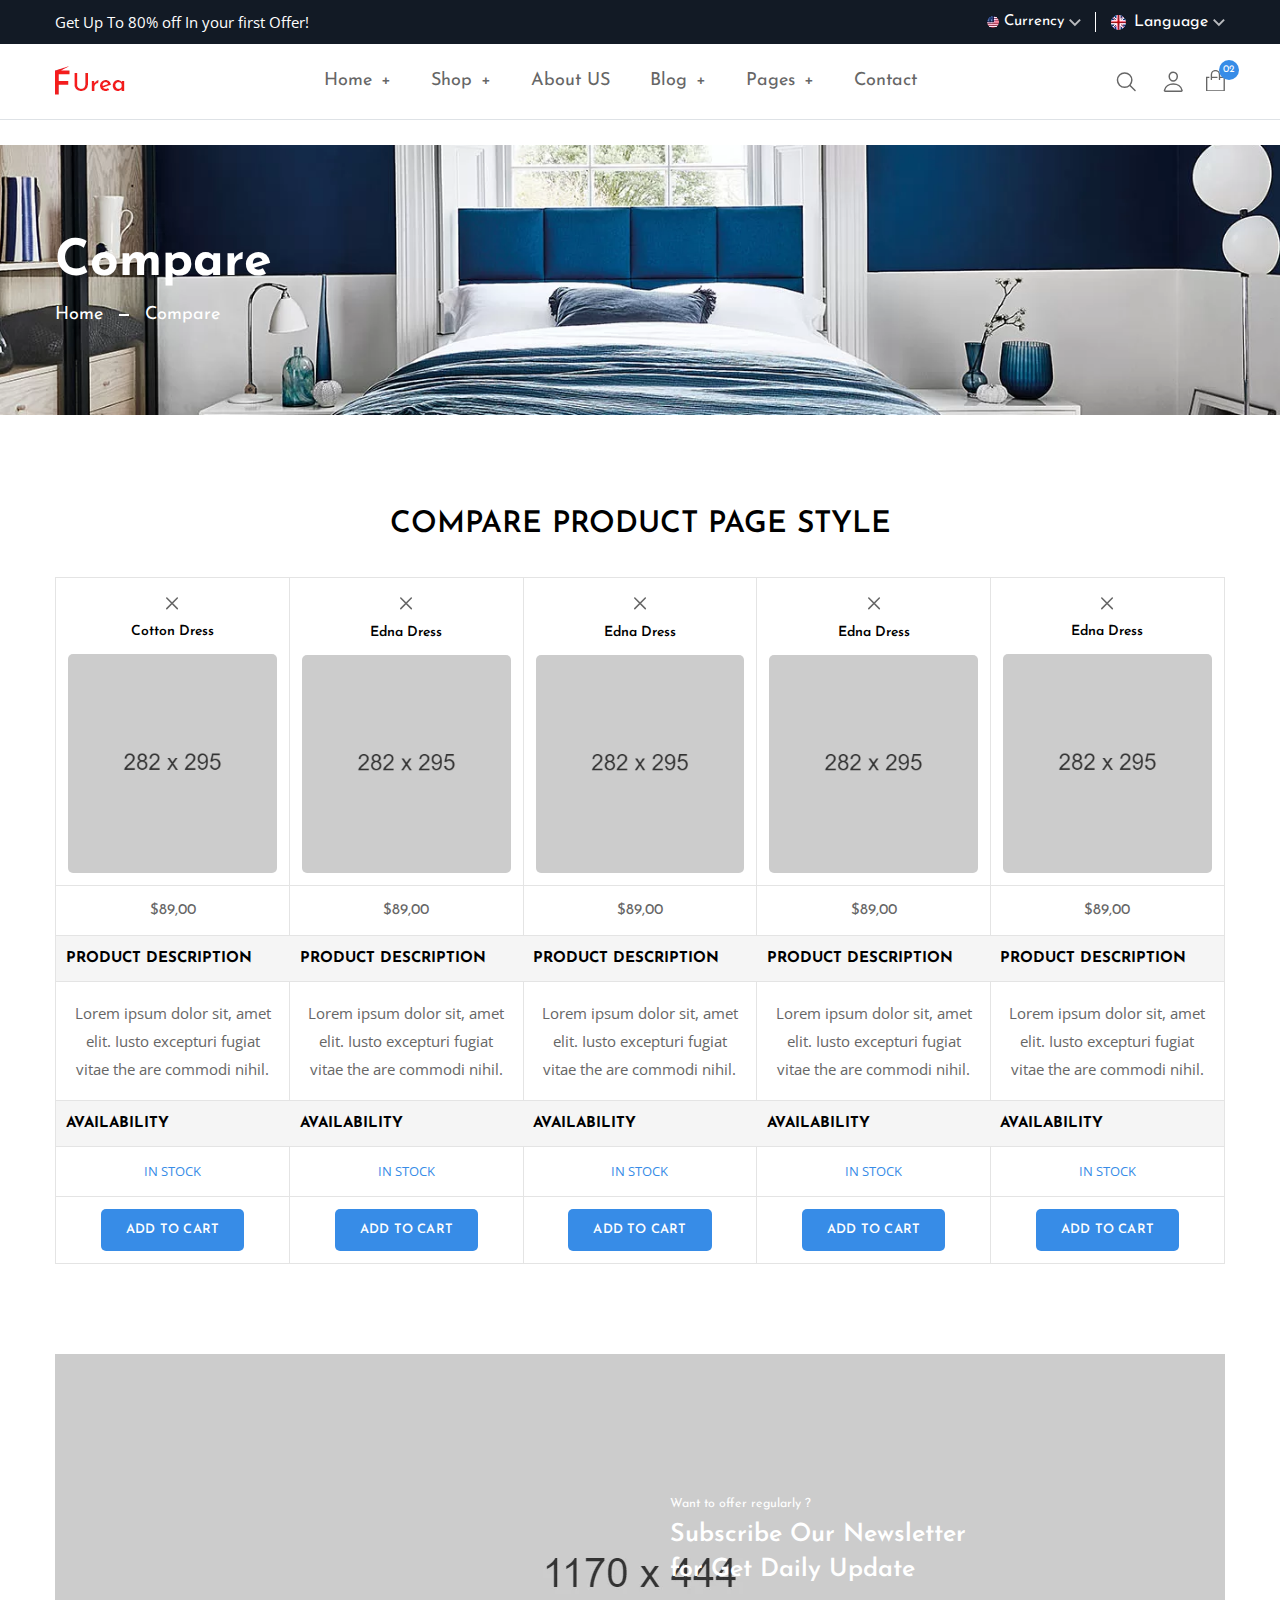
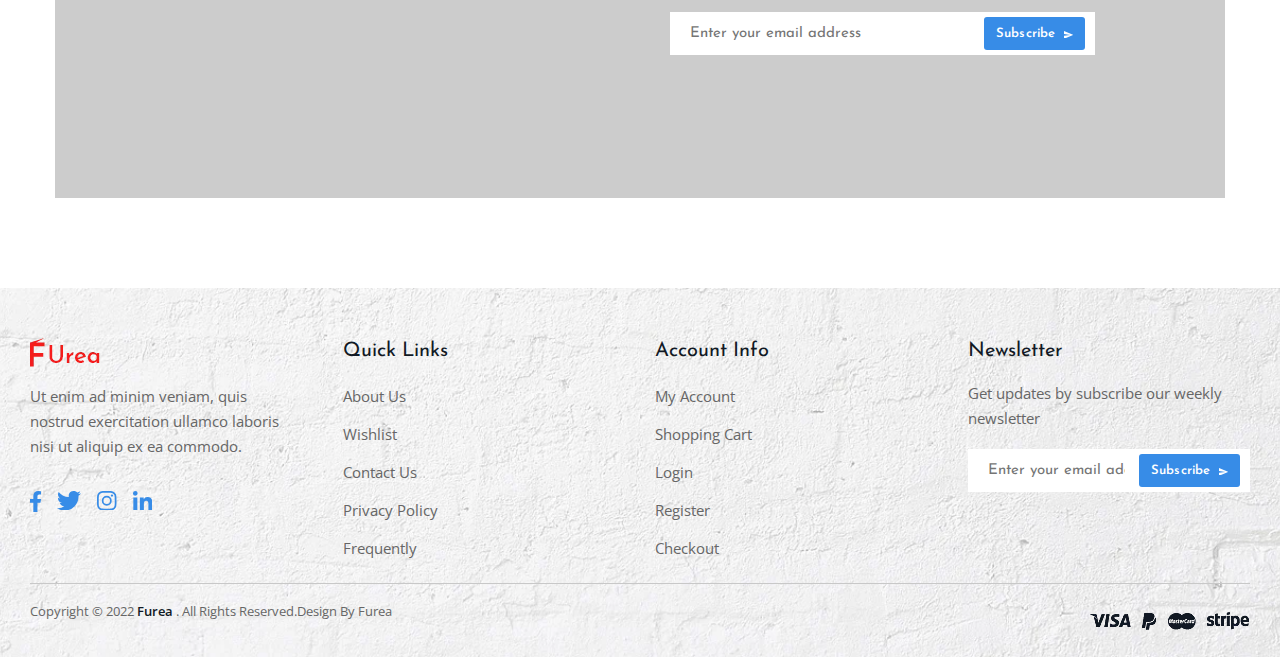
<file: furea/compare.html>
<!doctype html>
<html lang="en">

<head>
  <meta charset="utf-8">
  <title>Furea - Compare</title>
  <meta name="description" content="Morden Bootstrap HTML5 Template">
  <meta name="viewport" content="width=device-width, initial-scale=1">
  <link rel="shortcut icon" type="image/x-icon" href="assets/img/favicon.ico">
    
   <!-- ======= All CSS Plugins here ======== -->
  <link rel="stylesheet" href="assets/css/plugins/swiper-bundle.min.css">
  <link rel="stylesheet" href="assets/css/plugins/glightbox.min.css">
  <link href="https://fonts.googleapis.com/css2?family=Josefin+Sans:ital,wght@0,300;0,400;0,500;0,600;0,700;1,300;1,400;1,500;1,600;1,700&family=Open+Sans:ital,wght@0,300;0,400;0,500;0,600;0,700;0,800;1,300;1,400;1,500;1,600;1,700;1,800&display=swap" rel="stylesheet">
  
  <!-- Plugin css -->
  <link rel="stylesheet" href="assets/css/vendor/bootstrap.min.css">
  
  <!-- Custom Style CSS -->
  <link rel="stylesheet" href="assets/css/style.css">
</head>

<body>

   <!-- Start header area -->
   <header class="header__section header__others border-bottom header__transparent mb-30">
        <div class="header__topbar bg__primary">
            <div class="container">
                <div class="header__topbar--inner d-flex align-items-center justify-content-between">
                    <div class="header__shipping">
                        <p class="header__shipping--text text-white">Get Up To 80% off In your first Offer!</p>
                    </div>
                    <div class="language__currency d-none d-lg-block">
                        <ul class="d-flex align-items-center">
                            <li class="language__currency--list">
                                <a class="account__currency--link text-white" href="#">
                                    <img src="assets/img/icon/usd-icon.webp" alt="currency">
                                    <span>Currency</span> 
                                    <svg xmlns="http://www.w3.org/2000/svg" width="11.797" height="9.05" viewBox="0 0 9.797 6.05">
                                        <path  d="M14.646,8.59,10.9,12.329,7.151,8.59,6,9.741l4.9,4.9,4.9-4.9Z" transform="translate(-6 -8.59)" fill="currentColor" opacity="0.7"/>
                                    </svg>
                                </a>
                                <div class="dropdown__currency">
                                    <ul>
                                        <li class="currency__items"><a class="currency__text" href="#">CAD</a></li>
                                        <li class="currency__items"><a class="currency__text" href="#">CNY</a></li>
                                        <li class="currency__items"><a class="currency__text" href="#">EUR</a></li>
                                        <li class="currency__items"><a class="currency__text" href="#">GBP</a></li>
                                    </ul>
                                </div>
                            </li>
                            <li class="language__currency--list">
                                <a class="language__switcher text-white" href="#">
                                    <img class="language__switcher--icon__img" src="assets/img/icon/language-icon.webp" alt="currency">
                                    <span>Language</span> 
                                    <svg xmlns="http://www.w3.org/2000/svg" width="11.797" height="9.05" viewBox="0 0 9.797 6.05">
                                        <path  d="M14.646,8.59,10.9,12.329,7.151,8.59,6,9.741l4.9,4.9,4.9-4.9Z" transform="translate(-6 -8.59)" fill="currentColor" opacity="0.7"/>
                                    </svg>
                                </a>
                                <div class="dropdown__language">
                                    <ul>
                                        <li class="language__items"><a class="language__text" href="#">France</a></li>
                                        <li class="language__items"><a class="language__text" href="#">Russia</a></li>
                                        <li class="language__items"><a class="language__text" href="#">Spanish</a></li>
                                    </ul>
                                </div>
                            </li>
                        </ul>
                    </div>
                </div>
            </div>
        </div>
        <div class="main__header header__sticky">
            <div class="container">
                <div class="main__header--inner position__relative d-flex justify-content-between align-items-center">
                    <div class="offcanvas__header--menu__open ">
                        <a class="offcanvas__header--menu__open--btn" href="javascript:void(0)">
                            <svg xmlns="http://www.w3.org/2000/svg" class="ionicon offcanvas__header--menu__open--svg" viewBox="0 0 512 512"><path fill="currentColor" stroke="currentColor" stroke-linecap="round" stroke-miterlimit="10" stroke-width="32" d="M80 160h352M80 256h352M80 352h352"/></svg>
                            <span class="visually-hidden">Offcanvas Menu Open</span>
                        </a>
                    </div>
                    <div class="main__logo">
                        <a class="main__logo--link" href="index.html"><img class="main__logo--img" src="assets/img/logo/nav-log.webp" alt="logo-img"></a>
                    </div>
                    <div class="header__menu d-none d-lg-block">
                        <nav class="header__menu--navigation">
                            <ul class="d-flex">
                                <li class="header__menu--items style3">
                                    <a class="header__menu--link" href="index.html">Home <span class="menu__plus--icon">+</span></a>
                                    <ul class="header__sub--menu">
                                        <li class="header__sub--menu__items"><a href="index.html" class="header__sub--menu__link">Home One</a></li>
                                        <li class="header__sub--menu__items"><a href="index-2.html" class="header__sub--menu__link">Home Two</a></li>
                                        <li class="header__sub--menu__items"><a href="index-3.html" class="header__sub--menu__link">Home Three</a></li>
                                    </ul>
                                </li>
                                <li class="header__menu--items mega__menu--items style3">
                                    <a class="header__menu--link" href="shop.html">Shop <span class="menu__plus--icon">+</span></a>
                                    <ul class="header__mega--menu d-flex">
                                        <li class="header__mega--menu__li">
                                            <span class="header__mega--subtitle">Column One</span>
                                            <ul class="header__mega--sub__menu">
                                                <li class="header__mega--sub__menu_li"><a class="header__mega--sub__menu--title" href="shop.html">Shop Left Sidebar</a></li>
                                                <li class="header__mega--sub__menu_li"><a class="header__mega--sub__menu--title" href="shop-right-sidebar.html">Shop Right Sidebar</a></li>
                                                <li class="header__mega--sub__menu_li"><a class="header__mega--sub__menu--title" href="shop-grid.html">Shop Grid</a></li>
                                                <li class="header__mega--sub__menu_li"><a class="header__mega--sub__menu--title" href="shop-grid-list.html">Shop Grid List</a></li>
                                                <li class="header__mega--sub__menu_li"><a class="header__mega--sub__menu--title" href="shop-list.html">Shop List</a></li>
                                            </ul>
                                        </li>
                                        <li class="header__mega--menu__li">
                                            <span class="header__mega--subtitle">Column Two</span>
                                            <ul class="header__mega--sub__menu">
                                                <li class="header__mega--sub__menu_li"><a class="header__mega--sub__menu--title" href="product-details.html">Standard Product</a></li>
                                                <li class="header__mega--sub__menu_li"><a class="header__mega--sub__menu--title" href="product-variable.html">Video Product</a></li>
                                                <li class="header__mega--sub__menu_li"><a class="header__mega--sub__menu--title" href="product-variable.html">Variable Product</a></li>
                                                <li class="header__mega--sub__menu_li"><a class="header__mega--sub__menu--title" href="product-left-sidebar.html">Product Left Sidebar</a></li>
                                                <li class="header__mega--sub__menu_li"><a class="header__mega--sub__menu--title" href="product-gallery.html">Product Gallery</a></li>
                                            </ul>
                                        </li>
                                        <li class="header__mega--menu__li">
                                            <span class="header__mega--subtitle">Column Three</span>
                                            <ul class="header__mega--sub__menu">
                                                <li class="header__mega--sub__menu_li"><a class="header__mega--sub__menu--title" href="my-account.html">My Account</a></li>
                                                <li class="header__mega--sub__menu_li"><a class="header__mega--sub__menu--title" href="my-account-2.html">My Account 2</a></li>
                                                <li class="header__mega--sub__menu_li"><a class="header__mega--sub__menu--title" href="404.html">404 Page</a></li>
                                                <li class="header__mega--sub__menu_li"><a class="header__mega--sub__menu--title" href="login.html">Login Page</a></li>
                                                <li class="header__mega--sub__menu_li"><a class="header__mega--sub__menu--title" href="faq.html">Faq Page</a></li>
                                            </ul>
                                        </li>
                                        <li class="header__mega--menu__li">
                                            <span class="header__mega--subtitle">Column Four</span>
                                            <ul class="header__mega--sub__menu">
                                                <li class="header__mega--sub__menu_li"><a class="header__mega--sub__menu--title" href="compare.html">Compare Pages</a></li>
                                                <li class="header__mega--sub__menu_li"><a class="header__mega--sub__menu--title" href="cart.html">Cart Page</a></li>
                                                <li class="header__mega--sub__menu_li"><a class="header__mega--sub__menu--title" href="checkout.html">Checkout page</a></li>
                                                <li class="header__mega--sub__menu_li"><a class="header__mega--sub__menu--title" href="wishlist.html">Wishlist Page</a></li>
                                                <li class="header__mega--sub__menu_li"><a class="header__mega--sub__menu--title" href="404.html">Error Page</a></li>
                                            </ul>
                                        </li>
                                    </ul>
                                </li>
                                <li class="header__menu--items style3">
                                    <a class="header__menu--link" href="about.html">About US </a>  
                                </li>
                                <li class="header__menu--items style3">
                                    <a class="header__menu--link" href="blog.html">Blog <span class="menu__plus--icon">+</span> </a>
                                    <ul class="header__sub--menu">
                                        <li class="header__sub--menu__items"><a href="blog.html" class="header__sub--menu__link">Blog Grid</a></li>
                                        <li class="header__sub--menu__items"><a href="blog-details.html" class="header__sub--menu__link">Blog Details</a></li>
                                        <li class="header__sub--menu__items"><a href="blog-left-sidebar.html" class="header__sub--menu__link">Blog Left Sidebar</a></li>
                                        <li class="header__sub--menu__items"><a href="blog-right-sidebar.html" class="header__sub--menu__link">Blog Right Sidebar</a></li>
                                    </ul>
                                </li>
                                <li class="header__menu--items style3">
                                    <a class="header__menu--link " href="#">Pages <span class="menu__plus--icon">+</span></a>
                                    <ul class="header__sub--menu">
                                        <li class="header__sub--menu__items"><a href="about.html" class="header__sub--menu__link">About Us</a></li>
                                        <li class="header__sub--menu__items"><a href="contact.html" class="header__sub--menu__link">Contact Us</a></li>
                                        <li class="header__sub--menu__items"><a href="cart.html" class="header__sub--menu__link">Cart Page</a></li>
                                        <li class="header__sub--menu__items"><a href="portfolio.html" class="header__sub--menu__link">Portfolio Page</a></li>
                                        <li class="header__sub--menu__items"><a href="wishlist.html" class="header__sub--menu__link">Wishlist Page</a></li>
                                        <li class="header__sub--menu__items"><a href="login.html" class="header__sub--menu__link">Login Page</a></li>
                                        <li class="header__sub--menu__items"><a href="404.html" class="header__sub--menu__link">Error Page</a></li>
                                    </ul>
                                </li>
                                <li class="header__menu--items style3">
                                    <a class="header__menu--link" href="contact.html">Contact </a>  
                                </li>
                            </ul>
                        </nav>
                    </div>
                    <div class="header__account">
                        <ul class="d-flex">
                            <li class="header__account--items  header__account--search__items">
                                <a class="header__account--btn search__open--btn" href="javascript:void(0)">
                                    <svg class="header__search--button__svg" xmlns="http://www.w3.org/2000/svg" width="26.51" height="23.443" viewBox="0 0 512 512"><path d="M221.09 64a157.09 157.09 0 10157.09 157.09A157.1 157.1 0 00221.09 64z" fill="none" stroke="currentColor" stroke-miterlimit="10" stroke-width="32"/><path fill="none" stroke="currentColor" stroke-linecap="round" stroke-miterlimit="10" stroke-width="32" d="M338.29 338.29L448 448"/></svg>  
                                    <span class="visually-hidden">Search</span>
                                </a>
                            </li>
                            <li class="header__account--items">
                                <a class="header__account--btn" href="my-account.html">
                                    <svg xmlns="http://www.w3.org/2000/svg"  width="26.51" height="23.443" viewBox="0 0 512 512"><path d="M344 144c-3.92 52.87-44 96-88 96s-84.15-43.12-88-96c-4-55 35-96 88-96s92 42 88 96z" fill="none" stroke="currentColor" stroke-linecap="round" stroke-linejoin="round" stroke-width="32"/><path d="M256 304c-87 0-175.3 48-191.64 138.6C62.39 453.52 68.57 464 80 464h352c11.44 0 17.62-10.48 15.65-21.4C431.3 352 343 304 256 304z" fill="none" stroke="currentColor" stroke-miterlimit="10" stroke-width="32"/></svg> 
                                    <span class="visually-hidden">My Account</span>
                                </a>
                            </li>
                            <li class="header__account--items d-sm-none">
                                <a class="header__account--btn" href="wishlist.html">
                                    <svg xmlns="http://www.w3.org/2000/svg" width="24.526" height="21.82" viewBox="0 0 24.526 21.82">
                                        <path  d="M12.263,21.82a1.438,1.438,0,0,1-.948-.356c-.991-.866-1.946-1.681-2.789-2.4l0,0a51.865,51.865,0,0,1-6.089-5.715A9.129,9.129,0,0,1,0,7.371,7.666,7.666,0,0,1,1.946,2.135,6.6,6.6,0,0,1,6.852,0a6.169,6.169,0,0,1,3.854,1.33,7.884,7.884,0,0,1,1.558,1.627A7.885,7.885,0,0,1,13.821,1.33,6.169,6.169,0,0,1,17.675,0,6.6,6.6,0,0,1,22.58,2.135a7.665,7.665,0,0,1,1.945,5.235,9.128,9.128,0,0,1-2.432,5.975,51.86,51.86,0,0,1-6.089,5.715c-.844.719-1.8,1.535-2.794,2.4a1.439,1.439,0,0,1-.948.356ZM6.852,1.437A5.174,5.174,0,0,0,3,3.109,6.236,6.236,0,0,0,1.437,7.371a7.681,7.681,0,0,0,2.1,5.059,51.039,51.039,0,0,0,5.915,5.539l0,0c.846.721,1.8,1.538,2.8,2.411,1-.874,1.965-1.693,2.812-2.415a51.052,51.052,0,0,0,5.914-5.538,7.682,7.682,0,0,0,2.1-5.059,6.236,6.236,0,0,0-1.565-4.262,5.174,5.174,0,0,0-3.85-1.672A4.765,4.765,0,0,0,14.7,2.467a6.971,6.971,0,0,0-1.658,1.918.907.907,0,0,1-1.558,0A6.965,6.965,0,0,0,9.826,2.467a4.765,4.765,0,0,0-2.975-1.03Zm0,0" transform="translate(0 0)" fill="currentColor"/>
                                    </svg>
                                    
                                    <span class="items__count wishlist">02</span> 
                                </a>
                            </li>
                            <li class="header__account--items">
                                <a class="header__account--btn minicart__open--btn" href="javascript:void(0)">
                                    <svg xmlns="http://www.w3.org/2000/svg" width="18.897" height="21.565" viewBox="0 0 18.897 21.565">
                                        <path  d="M16.84,8.082V6.091a4.725,4.725,0,1,0-9.449,0v4.725a.675.675,0,0,0,1.35,0V9.432h5.4V8.082h-5.4V6.091a3.375,3.375,0,0,1,6.75,0v4.691a.675.675,0,1,0,1.35,0V9.433h3.374V21.581H4.017V9.432H6.041V8.082H2.667V21.641a1.289,1.289,0,0,0,1.289,1.29h16.32a1.289,1.289,0,0,0,1.289-1.29V8.082Z" transform="translate(-2.667 -1.366)" fill="currentColor"/>
                                    </svg>
                                    <span class="items__count">02</span> 
                                </a>
                            </li>
                        </ul>
                    </div>
                </div>
            </div>
        </div>
        <!-- Start Offcanvas header menu -->
        <div class="offcanvas__header" tabindex="-1">
            <div class="offcanvas__inner">
                <div class="offcanvas__logo">
                    <a class="offcanvas__logo_link" href="index.html">
                        <img src="assets/img/logo/nav-log.webp" alt="Furea Logo">
                    </a>
                    <button class="offcanvas__close--btn" aria-label="offcanvas close btn">close</button>
                </div>
                <nav class="offcanvas__menu">
                    <ul class="offcanvas__menu_ul">
                        <li class="offcanvas__menu_li">
                            <a class="offcanvas__menu_item" href="index.html">Home</a>
                            <ul class="offcanvas__sub_menu">
                                <li class="offcanvas__sub_menu_li"><a href="index.html" class="offcanvas__sub_menu_item">Home One</a></li>
                                <li class="offcanvas__sub_menu_li"><a href="index-2.html" class="offcanvas__sub_menu_item">Home Two</a></li>
                                <li class="offcanvas__sub_menu_li"><a href="index-3.html" class="offcanvas__sub_menu_item">Home Three</a></li>
                            </ul>
                        </li>
                        <li class="offcanvas__menu_li">
                            <a class="offcanvas__menu_item" href="#">Shop</a>
                            <ul class="offcanvas__sub_menu">
                                <li class="offcanvas__sub_menu_li">
                                    <a href="#" class="offcanvas__sub_menu_item">Column One</a>
                                    <ul class="offcanvas__sub_menu">
                                        <li class="offcanvas__sub_menu_li"><a class="offcanvas__sub_menu_item" href="shop.html">Shop Left Sidebar</a></li>
                                        <li class="offcanvas__sub_menu_li"><a class="offcanvas__sub_menu_item" href="shop-right-sidebar.html">Shop Right Sidebar</a></li>
                                        <li class="offcanvas__sub_menu_li"><a class="offcanvas__sub_menu_item" href="shop-grid.html">Shop Grid</a></li>
                                        <li class="offcanvas__sub_menu_li"><a class="offcanvas__sub_menu_item" href="shop-grid-list.html">Shop Grid List</a></li>
                                        <li class="offcanvas__sub_menu_li"><a class="offcanvas__sub_menu_item" href="shop-list.html">Shop List</a></li>
                                    </ul>
                                </li>
                                <li class="offcanvas__sub_menu_li">
                                    <a href="#" class="offcanvas__sub_menu_item">Column Two</a>
                                    <ul class="offcanvas__sub_menu">
                                        <li class="offcanvas__sub_menu_li"><a class="offcanvas__sub_menu_item" href="product-details.html">Standard Product</a></li>
                                        <li class="offcanvas__sub_menu_li"><a class="offcanvas__sub_menu_item" href="product-variable.html">Video Product</a></li>
                                        <li class="offcanvas__sub_menu_li"><a class="offcanvas__sub_menu_item" href="product-variable.html">Variable Product</a></li>
                                        <li class="offcanvas__sub_menu_li"><a class="offcanvas__sub_menu_item" href="product-left-sidebar.html">Product Left Sidebar</a></li>
                                        <li class="offcanvas__sub_menu_li"><a class="offcanvas__sub_menu_item" href="product-gallery.html">Product Gallery</a></li>
                                    </ul>
                                </li>
                                <li class="offcanvas__sub_menu_li">
                                    <a href="#" class="offcanvas__sub_menu_item">Column Three</a>
                                    <ul class="offcanvas__sub_menu">
                                        <li class="offcanvas__sub_menu_li"><a class="offcanvas__sub_menu_item" href="my-account.html">My Account</a></li>
                                        <li class="offcanvas__sub_menu_li"><a class="offcanvas__sub_menu_item" href="my-account-2.html">My Account 2</a></li>
                                        <li class="offcanvas__sub_menu_li"><a class="offcanvas__sub_menu_item" href="404.html">404 Page</a></li>
                                        <li class="offcanvas__sub_menu_li"><a class="offcanvas__sub_menu_item" href="login.html">Login Page</a></li>
                                        <li class="offcanvas__sub_menu_li"><a class="offcanvas__sub_menu_item" href="faq.html">Faq Page</a></li>
                                    </ul>
                                </li>
                                <li class="offcanvas__sub_menu_li">
                                    <a href="#" class="offcanvas__sub_menu_item">Column Four</a>
                                    <ul class="offcanvas__sub_menu">
                                        <li class="offcanvas__sub_menu_li"><a class="offcanvas__sub_menu_item" href="compare.html">Compare Pages</a></li>
                                        <li class="offcanvas__sub_menu_li"><a class="offcanvas__sub_menu_item" href="cart.html">Cart Page</a></li>
                                        <li class="offcanvas__sub_menu_li"><a class="offcanvas__sub_menu_item" href="checkout.html">Checkout page</a></li>
                                        <li class="offcanvas__sub_menu_li"><a class="offcanvas__sub_menu_item" href="wishlist.html">Wishlist Page</a></li>
                                        <li class="offcanvas__sub_menu_li"><a class="offcanvas__sub_menu_item" href="404.html">Error Page</a></li>
                                    </ul>
                                </li>
                            </ul>
                        </li>
                        <li class="offcanvas__menu_li">
                            <a class="offcanvas__menu_item" href="#">Blog</a>
                            <ul class="offcanvas__sub_menu">
                                <li class="offcanvas__sub_menu_li"><a href="blog.html" class="offcanvas__sub_menu_item">Blog Grid</a></li>
                                <li class="offcanvas__sub_menu_li"><a href="blog-details.html" class="offcanvas__sub_menu_item">Blog Details</a></li>
                                <li class="offcanvas__sub_menu_li"><a href="blog-left-sidebar.html" class="offcanvas__sub_menu_item">Blog Left Sidebar</a></li>
                                <li class="offcanvas__sub_menu_li"><a href="blog-right-sidebar.html" class="offcanvas__sub_menu_item">Blog Right Sidebar</a></li>
                            </ul>
                        </li>
                        <li class="offcanvas__menu_li">
                            <a class="offcanvas__menu_item" href="#">Pages</a>
                            <ul class="offcanvas__sub_menu">
                                <li class="offcanvas__sub_menu_li"><a href="about.html" class="offcanvas__sub_menu_item">About Us</a></li>
                                <li class="offcanvas__sub_menu_li"><a href="contact.html" class="offcanvas__sub_menu_item">Contact Us</a></li>
                                <li class="offcanvas__sub_menu_li"><a href="cart.html" class="offcanvas__sub_menu_item">Cart Page</a></li>
                                <li class="offcanvas__sub_menu_li"><a href="portfolio.html" class="offcanvas__sub_menu_item">Portfolio Page</a></li>
                                <li class="offcanvas__sub_menu_li"><a href="wishlist.html" class="offcanvas__sub_menu_item">Wishlist Page</a></li>
                                <li class="offcanvas__sub_menu_li"><a href="login.html" class="offcanvas__sub_menu_item">Login Page</a></li>
                                <li class="offcanvas__sub_menu_li"><a href="404.html" class="offcanvas__sub_menu_item">Error Page</a></li>
                            </ul>
                        </li>
                        <li class="offcanvas__menu_li"><a class="offcanvas__menu_item" href="about.html">About</a></li>
                        <li class="offcanvas__menu_li"><a class="offcanvas__menu_item" href="contact.html">Contact</a></li>
                    </ul>
                    <div class="offcanvas__account--items">
                        <a class="offcanvas__account--items__btn d-flex align-items-center" href="login.html">
                        <span class="offcanvas__account--items__icon"> 
                            <svg xmlns="http://www.w3.org/2000/svg"  width="20.51" height="19.443" viewBox="0 0 512 512"><path d="M344 144c-3.92 52.87-44 96-88 96s-84.15-43.12-88-96c-4-55 35-96 88-96s92 42 88 96z" fill="none" stroke="currentColor" stroke-linecap="round" stroke-linejoin="round" stroke-width="32"/><path d="M256 304c-87 0-175.3 48-191.64 138.6C62.39 453.52 68.57 464 80 464h352c11.44 0 17.62-10.48 15.65-21.4C431.3 352 343 304 256 304z" fill="none" stroke="currentColor" stroke-miterlimit="10" stroke-width="32"/></svg> 
                            </span>
                        <span class="offcanvas__account--items__label">Login / Register</span>
                        </a>
                    </div>
                    <div class="language__currency">
                        <ul class="d-flex align-items-center">
                            <li class="language__currency--list">
                                <a class="offcanvas__language--switcher" href="#">
                                    <img class="language__switcher--icon__img" src="assets/img/icon/language-icon.webp" alt="currency">
                                    <span>English</span> 
                                    <svg xmlns="http://www.w3.org/2000/svg" width="11.797" height="9.05" viewBox="0 0 9.797 6.05">
                                        <path  d="M14.646,8.59,10.9,12.329,7.151,8.59,6,9.741l4.9,4.9,4.9-4.9Z" transform="translate(-6 -8.59)" fill="currentColor" opacity="0.7"/>
                                    </svg>
                                </a>
                                <div class="offcanvas__dropdown--language">
                                    <ul>
                                        <li class="language__items"><a class="language__text" href="#">France</a></li>
                                        <li class="language__items"><a class="language__text" href="#">Russia</a></li>
                                        <li class="language__items"><a class="language__text" href="#">Spanish</a></li>
                                    </ul>
                                </div>
                            </li>
                            <li class="language__currency--list">
                                <a class="offcanvas__account--currency__menu" href="#">
                                    <img src="assets/img/icon/usd-icon.webp" alt="currency">
                                    <span>$ US Dollar</span> 
                                    <svg xmlns="http://www.w3.org/2000/svg" width="11.797" height="9.05" viewBox="0 0 9.797 6.05">
                                        <path  d="M14.646,8.59,10.9,12.329,7.151,8.59,6,9.741l4.9,4.9,4.9-4.9Z" transform="translate(-6 -8.59)" fill="currentColor" opacity="0.7"/>
                                    </svg>
                                </a>
                                <div class="offcanvas__account--currency__submenu">
                                    <ul>
                                        <li class="currency__items"><a class="currency__text" href="#">CAD</a></li>
                                        <li class="currency__items"><a class="currency__text" href="#">CNY</a></li>
                                        <li class="currency__items"><a class="currency__text" href="#">EUR</a></li>
                                        <li class="currency__items"><a class="currency__text" href="#">GBP</a></li>
                                    </ul>
                                </div>
                            </li>
                        </ul>
                    </div>
                </nav>
            </div>
        </div>
        <!-- End Offcanvas header menu -->

        <!-- Start Offcanvas stikcy toolbar -->
        <div class="offcanvas__stikcy--toolbar" tabindex="-1">
            <ul class="d-flex justify-content-between">
                <li class="offcanvas__stikcy--toolbar__list">
                    <a class="offcanvas__stikcy--toolbar__btn" href="index.html">
                    <span class="offcanvas__stikcy--toolbar__icon"> 
                        <svg xmlns="http://www.w3.org/2000/svg" fill="none" width="21.51" height="21.443" viewBox="0 0 22 17"><path fill="currentColor" d="M20.9141 7.93359c.1406.11719.2109.26953.2109.45703 0 .14063-.0469.25782-.1406.35157l-.3516.42187c-.1172.14063-.2578.21094-.4219.21094-.1406 0-.2578-.04688-.3515-.14062l-.9844-.77344V15c0 .3047-.1172.5625-.3516.7734-.2109.2344-.4687.3516-.7734.3516h-4.5c-.3047 0-.5742-.1172-.8086-.3516-.2109-.2109-.3164-.4687-.3164-.7734v-3.6562h-2.25V15c0 .3047-.11719.5625-.35156.7734-.21094.2344-.46875.3516-.77344.3516h-4.5c-.30469 0-.57422-.1172-.80859-.3516-.21094-.2109-.31641-.4687-.31641-.7734V8.46094l-.94922.77344c-.11719.09374-.24609.14062-.38672.14062-.16406 0-.30468-.07031-.42187-.21094l-.35157-.42187C.921875 8.625.875 8.50781.875 8.39062c0-.1875.070312-.33984.21094-.45703L9.73438.832031C10.1094.527344 10.5312.375 11 .375s.8906.152344 1.2656.457031l8.6485 7.101559zm-3.7266 6.50391V7.05469L11 1.99219l-6.1875 5.0625v7.38281h3.375v-3.6563c0-.3046.10547-.5624.31641-.7734.23437-.23436.5039-.35155.80859-.35155h3.375c.3047 0 .5625.11719.7734.35155.2344.211.3516.4688.3516.7734v3.6563h3.375z"></path></svg>
                        </span>
                    <span class="offcanvas__stikcy--toolbar__label">Home</span>
                    </a>
                </li>
                <li class="offcanvas__stikcy--toolbar__list">
                    <a class="offcanvas__stikcy--toolbar__btn" href="shop.html">
                    <span class="offcanvas__stikcy--toolbar__icon"> 
                        <svg fill="currentColor" xmlns="http://www.w3.org/2000/svg" width="18.51" height="17.443" viewBox="0 0 448 512"><path d="M416 32H32A32 32 0 0 0 0 64v384a32 32 0 0 0 32 32h384a32 32 0 0 0 32-32V64a32 32 0 0 0-32-32zm-16 48v152H248V80zm-200 0v152H48V80zM48 432V280h152v152zm200 0V280h152v152z"></path></svg>
                        </span>
                    <span class="offcanvas__stikcy--toolbar__label">Shop</span>
                    </a>
                </li>
                <li class="offcanvas__stikcy--toolbar__list ">
                    <a class="offcanvas__stikcy--toolbar__btn search__open--btn" href="javascript:void(0)">
                        <span class="offcanvas__stikcy--toolbar__icon"> 
                            <svg xmlns="http://www.w3.org/2000/svg"  width="22.51" height="20.443" viewBox="0 0 512 512"><path d="M221.09 64a157.09 157.09 0 10157.09 157.09A157.1 157.1 0 00221.09 64z" fill="none" stroke="currentColor" stroke-miterlimit="10" stroke-width="32"/><path fill="none" stroke="currentColor" stroke-linecap="round" stroke-miterlimit="10" stroke-width="32" d="M338.29 338.29L448 448"/></svg>   
                        </span>
                    <span class="offcanvas__stikcy--toolbar__label">Search</span>
                    </a>
                </li>
                <li class="offcanvas__stikcy--toolbar__list">
                    <a class="offcanvas__stikcy--toolbar__btn minicart__open--btn" href="javascript:void(0)">
                        <span class="offcanvas__stikcy--toolbar__icon"> 
                            <svg xmlns="http://www.w3.org/2000/svg" width="18.51" height="15.443" viewBox="0 0 18.51 15.443">
                            <path  d="M79.963,138.379l-13.358,0-.56-1.927a.871.871,0,0,0-.6-.592l-1.961-.529a.91.91,0,0,0-.226-.03.864.864,0,0,0-.226,1.7l1.491.4,3.026,10.919a1.277,1.277,0,1,0,1.844,1.144.358.358,0,0,0,0-.049h6.163c0,.017,0,.034,0,.049a1.277,1.277,0,1,0,1.434-1.267c-1.531-.247-7.783-.55-7.783-.55l-.205-.8h7.8a.9.9,0,0,0,.863-.651l1.688-5.943h.62a.936.936,0,1,0,0-1.872Zm-9.934,6.474H68.568c-.04,0-.1.008-.125-.085-.034-.118-.082-.283-.082-.283l-1.146-4.037a.061.061,0,0,1,.011-.057.064.064,0,0,1,.053-.025h1.777a.064.064,0,0,1,.063.051l.969,4.34,0,.013a.058.058,0,0,1,0,.019A.063.063,0,0,1,70.03,144.853Zm3.731-4.41-.789,4.359a.066.066,0,0,1-.063.051h-1.1a.064.064,0,0,1-.063-.051l-.789-4.357a.064.064,0,0,1,.013-.055.07.07,0,0,1,.051-.025H73.7a.06.06,0,0,1,.051.025A.064.064,0,0,1,73.76,140.443Zm3.737,0L76.26,144.8a.068.068,0,0,1-.063.049H74.684a.063.063,0,0,1-.051-.025.064.064,0,0,1-.013-.055l.973-4.357a.066.066,0,0,1,.063-.051h1.777a.071.071,0,0,1,.053.025A.076.076,0,0,1,77.5,140.448Z" transform="translate(-62.393 -135.3)" fill="currentColor"/>
                            </svg> 
                        </span>
                        <span class="offcanvas__stikcy--toolbar__label">Cart</span>
                        <span class="items__count">3</span> 
                    </a>
                </li>
                <li class="offcanvas__stikcy--toolbar__list">
                    <a class="offcanvas__stikcy--toolbar__btn" href="wishlist.html">
                        <span class="offcanvas__stikcy--toolbar__icon"> 
                            <svg xmlns="http://www.w3.org/2000/svg" width="18.541" height="15.557" viewBox="0 0 18.541 15.557">
                            <path  d="M71.775,135.51a5.153,5.153,0,0,1,1.267-1.524,4.986,4.986,0,0,1,6.584.358,4.728,4.728,0,0,1,1.174,4.914,10.458,10.458,0,0,1-2.132,3.808,22.591,22.591,0,0,1-5.4,4.558c-.445.282-.9.549-1.356.812a.306.306,0,0,1-.254.013,25.491,25.491,0,0,1-6.279-4.8,11.648,11.648,0,0,1-2.52-4.009,4.957,4.957,0,0,1,.028-3.787,4.629,4.629,0,0,1,3.744-2.863,4.782,4.782,0,0,1,5.086,2.447c.013.019.025.034.057.076Z" transform="translate(-62.498 -132.915)" fill="currentColor"/>
                            </svg> 
                        </span>
                        <span class="offcanvas__stikcy--toolbar__label">Wishlist</span>
                        <span class="items__count wishlist__count">3</span> 
                    </a>
                </li>
            </ul>
        </div>
        <!-- End Offcanvas stikcy toolbar -->

        <!-- Start offCanvas minicart -->
        <div class="offCanvas__minicart" tabindex="-1">
            <div class="minicart__header ">
                <div class="minicart__header--top d-flex justify-content-between align-items-center">
                    <h3 class="minicart__title"> Shopping Cart</h3>
                    <button class="minicart__close--btn" aria-label="minicart close btn">
                        <svg class="minicart__close--icon" xmlns="http://www.w3.org/2000/svg"  viewBox="0 0 512 512"><path fill="currentColor" stroke="currentColor" stroke-linecap="round" stroke-linejoin="round" stroke-width="32" d="M368 368L144 144M368 144L144 368"/></svg>
                    </button>
                </div>
                <p class="minicart__header--desc">The organic foods products are limited</p>
            </div>
            <div class="minicart__product">
                <div class="minicart__product--items d-flex">
                    <div class="minicart__thumbnail">
                        <a href="product-details.html"><img src="assets/img/product/product1.webp" alt="prduct-img"></a>
                    </div>
                    <div class="minicart__text">
                        <h4 class="minicart__subtitle"><a href="product-details.html">The is Garden Vegetable.</a></h4>
                        <span class="color__variant"><b>Color:</b> Beige</span>
                        <div class="minicart__price">
                            <span class="current__price">$125.00</span>
                            <span class="old__price">$140.00</span>
                        </div>
                        <div class="minicart__text--footer d-flex align-items-center">
                            <div class="quantity__box minicart__quantity">
                                <button type="button" class="quantity__value decrease" aria-label="quantity value" value="Decrease Value">-</button>
                                <label>
                                    <input type="number" class="quantity__number" value="1" />
                                </label>
                                <button type="button" class="quantity__value increase" aria-label="quantity value" value="Increase Value">+</button>
                            </div>
                            <button class="minicart__product--remove" aria-label="minicart remove btn">Remove</button>
                        </div>
                    </div>
                </div>
                <div class="minicart__product--items d-flex">
                    <div class="minicart__thumbnail">
                        <a href="product-details.html"><img src="assets/img/product/product2.webp" alt="prduct-img"></a>
                    </div>
                    <div class="minicart__text">
                        <h4 class="minicart__subtitle"><a href="product-details.html">Fresh Tomatoe is organic.</a></h4>
                        <span class="color__variant"><b>Color:</b> Green</span>
                        <div class="minicart__price">
                            <span class="current__price">$115.00</span>
                            <span class="old__price">$130.00</span>
                        </div>
                        <div class="minicart__text--footer d-flex align-items-center">
                            <div class="quantity__box minicart__quantity">
                                <button type="button" class="quantity__value decrease" aria-label="quantity value" value="Decrease Value">-</button>
                                <label>
                                    <input type="number" class="quantity__number" value="1" />
                                </label>
                                <button type="button" class="quantity__value increase" aria-label="quantity value" value="Increase Value">+</button>
                            </div>
                            <button class="minicart__product--remove" aria-label="minicart remove btn">Remove</button>
                        </div>
                    </div>
                </div>
            </div>
            <div class="minicart__amount">
                <div class="minicart__amount_list d-flex justify-content-between">
                    <span>Sub Total:</span>
                    <span><b>$240.00</b></span>
                </div>
                <div class="minicart__amount_list d-flex justify-content-between">
                    <span>Total:</span>
                    <span><b>$240.00</b></span>
                </div>
            </div>
            <div class="minicart__conditions text-center">
                <input class="minicart__conditions--input" id="accept" type="checkbox">
                <label class="minicart__conditions--label" for="accept">I agree with the <a class="minicart__conditions--link" href="privacy-policy.html">Privacy And Policy</a></label>
            </div>
            <div class="minicart__button d-flex justify-content-center">
                <a class="primary__btn minicart__button--link" href="cart.html">View cart</a>
                <a class="primary__btn minicart__button--link" href="checkout.html">Checkout</a>
            </div>
        </div>
        <!-- End offCanvas minicart -->

        <!-- Start serch box area -->
        <div class="predictive__search--box " tabindex="-1">
            <div class="predictive__search--box__inner">
                <h2 class="predictive__search--title">Search Products</h2>
                <form class="predictive__search--form" action="#">
                    <label>
                        <input class="predictive__search--input" placeholder="Search Here" type="text">
                    </label>
                    <button class="predictive__search--button" aria-label="search button"><svg class="header__search--button__svg" xmlns="http://www.w3.org/2000/svg" width="30.51" height="25.443" viewBox="0 0 512 512"><path d="M221.09 64a157.09 157.09 0 10157.09 157.09A157.1 157.1 0 00221.09 64z" fill="none" stroke="currentColor" stroke-miterlimit="10" stroke-width="32"/><path fill="none" stroke="currentColor" stroke-linecap="round" stroke-miterlimit="10" stroke-width="32" d="M338.29 338.29L448 448"/></svg>  </button>
                </form>
            </div>
            <button class="predictive__search--close__btn" aria-label="search close btn">
                <svg class="predictive__search--close__icon" xmlns="http://www.w3.org/2000/svg" width="40.51" height="30.443"  viewBox="0 0 512 512"><path fill="currentColor" stroke="currentColor" stroke-linecap="round" stroke-linejoin="round" stroke-width="32" d="M368 368L144 144M368 144L144 368"/></svg>
            </button>
        </div>
        <!-- End serch box area -->
    </header>
    <!-- End header area -->

    <main class="main__content_wrapper">
        
        <!-- Start breadcrumb section -->
        <section class="breadcrumb__section breadcrumb__bg">
            <div class="container">
                <div class="row row-cols-1">
                    <div class="col">
                        <div class="breadcrumb__content">
                            <h1 class="breadcrumb__content--title text-white mb-10">Compare</h1>
                            <ul class="breadcrumb__content--menu d-flex">
                                <li class="breadcrumb__content--menu__items"><a class="text-white" href="index.html">Home</a></li>
                                <li class="breadcrumb__content--menu__items"><span class="text-white">Compare</span></li>
                            </ul>
                        </div>
                    </div>
                </div>
            </div>
        </section>
        <!-- End breadcrumb section -->

        <!-- Start Compare section -->
        <section class="compare__section section--padding">
            <div class="container">
                <div class="row row-cols-1">
                    <div class="col">
                        <div class="section__heading text-center mb-40">
                            <h2 class="compare__heading--maintitle">COMPARE PRODUCT PAGE STYLE</h2>
                        </div>
                        <div class="compare__section--inner table-responsive">
                            <table class="compare__table">
                                <thead class="compare__table--header">
                                    <tr class="compare__table--items">
                                        <td class="compare__table--items__child">
                                            <button type="button" aria-label="compare remove btn" class="compare__remove">
                                                <svg xmlns="http://www.w3.org/2000/svg" width="24.105" height="24.732" viewBox="0 0 512 512"><path fill="currentColor" stroke="currentColor" stroke-linecap="round" stroke-linejoin="round" stroke-width="32" d="M368 368L144 144M368 144L144 368"></path></svg>
                                            </button>
                                            <h4 class="compare__product--title">Cotton Dress</h4>
                                            <img class="compare__product--thumbnail" src="assets/img/product/product1.webp" alt="compare-image">
                                        </td>
                                        <td class="compare__table--items__child">
                                            <button type="button" aria-label="compare remove btn" class="compare__remove">
                                                <svg xmlns="http://www.w3.org/2000/svg" width="24.105" height="24.732" viewBox="0 0 512 512"><path fill="currentColor" stroke="currentColor" stroke-linecap="round" stroke-linejoin="round" stroke-width="32" d="M368 368L144 144M368 144L144 368"></path></svg>
                                            </button>
                                            <h4 class="compare__product--title">Edna Dress</h4>
                                            <img class="compare__product--thumbnail" src="assets/img/product/product2.webp" alt="compare-image">
                                        </td>
                                        <td class="compare__table--items__child">
                                            <button type="button" aria-label="compare remove btn" class="compare__remove">
                                                <svg xmlns="http://www.w3.org/2000/svg" width="24.105" height="24.732" viewBox="0 0 512 512"><path fill="currentColor" stroke="currentColor" stroke-linecap="round" stroke-linejoin="round" stroke-width="32" d="M368 368L144 144M368 144L144 368"></path></svg>
                                            </button>
                                            <h4 class="compare__product--title">Edna Dress</h4>
                                            <img class="compare__product--thumbnail" src="assets/img/product/product3.webp" alt="compare-image">
                                        </td>
                                        <td class="compare__table--items__child">
                                            <button type="button" aria-label="compare remove btn" class="compare__remove">
                                                <svg xmlns="http://www.w3.org/2000/svg" width="24.105" height="24.732" viewBox="0 0 512 512"><path fill="currentColor" stroke="currentColor" stroke-linecap="round" stroke-linejoin="round" stroke-width="32" d="M368 368L144 144M368 144L144 368"></path></svg>
                                            </button>
                                            <h4 class="compare__product--title">Edna Dress</h4>
                                            <img class="compare__product--thumbnail" src="assets/img/product/product4.webp" alt="compare-image">
                                        </td>
                                        <td class="compare__table--items__child">
                                            <button type="button" aria-label="compare remove btn" class="compare__remove">
                                                <svg xmlns="http://www.w3.org/2000/svg" width="24.105" height="24.732" viewBox="0 0 512 512"><path fill="currentColor" stroke="currentColor" stroke-linecap="round" stroke-linejoin="round" stroke-width="32" d="M368 368L144 144M368 144L144 368"></path></svg>
                                            </button>
                                            <h4 class="compare__product--title">Edna Dress</h4>
                                            <img class="compare__product--thumbnail" src="assets/img/product/product5.webp" alt="compare-image">
                                        </td>
                                    </tr>
                                </thead>
                                <tbody class="compare__table--body">
                                    <tr class="compare__table--items">
                                        <td class="compare__table--items__child">
                                            <span class="compare__product--price">$89,00</span>
                                        </td>
                                        <td class="compare__table--items__child">
                                            <span class="compare__product--price">$89,00</span>
                                        </td>
                                        <td class="compare__table--items__child">
                                            <span class="compare__product--price">$89,00</span>
                                        </td>
                                        <td class="compare__table--items__child">
                                            <span class="compare__product--price">$89,00</span>
                                        </td>
                                        <td class="compare__table--items__child">
                                            <span class="compare__product--price">$89,00</span>
                                        </td>
                                    </tr>
                                    <tr class="compare__table--items">
                                        <th class="compare__table--items__child--header">Product Description</th>
                                        <th class="compare__table--items__child--header">Product Description</th>
                                        <th class="compare__table--items__child--header">Product Description</th>
                                        <th class="compare__table--items__child--header">Product Description</th>
                                        <th class="compare__table--items__child--header">Product Description</th>
                                    </tr>
                                    <tr class="compare__table--items">
                                        <td class="compare__table--items__child">
                                            <p class="compare__description">Lorem ipsum dolor sit, amet  elit. Iusto excepturi fugiat vitae the are commodi nihil.</p>
                                        </td>
                                        <td class="compare__table--items__child">
                                            <p class="compare__description">Lorem ipsum dolor sit, amet  elit. Iusto excepturi fugiat vitae the are commodi nihil.</p>
                                        </td>
                                        <td class="compare__table--items__child">
                                            <p class="compare__description">Lorem ipsum dolor sit, amet  elit. Iusto excepturi fugiat vitae the are commodi nihil.</p>
                                        </td>
                                        <td class="compare__table--items__child">
                                            <p class="compare__description">Lorem ipsum dolor sit, amet  elit. Iusto excepturi fugiat vitae the are commodi nihil.</p>
                                        </td>
                                        <td class="compare__table--items__child">
                                            <p class="compare__description">Lorem ipsum dolor sit, amet  elit. Iusto excepturi fugiat vitae the are commodi nihil.</p>
                                        </td>
                                    </tr>
                                    <tr class="compare__table--items">
                                        <th class="compare__table--items__child--header">Availability</th>
                                        <th class="compare__table--items__child--header">Availability</th>
                                        <th class="compare__table--items__child--header">Availability</th>
                                        <th class="compare__table--items__child--header">Availability</th>
                                        <th class="compare__table--items__child--header">Availability</th>
                                    </tr>
                                    <tr class="compare__table--items">
                                        <td class="compare__table--items__child">
                                            <p class="compare__instock text__secondary">In stock</p>
                                        </td>
                                        <td class="compare__table--items__child">
                                            <p class="compare__instock text__secondary">In stock</p>
                                        </td>
                                        <td class="compare__table--items__child">
                                            <p class="compare__instock text__secondary">In stock</p>
                                        </td>
                                        <td class="compare__table--items__child">
                                            <p class="compare__instock text__secondary">In stock</p>
                                        </td>
                                        <td class="compare__table--items__child">
                                            <p class="compare__instock text__secondary">In stock</p>
                                        </td>
                                    </tr>
                                    <tr class="compare__table--items">
                                        <td class="compare__table--items__child text-center">
                                            <a class="compare__cart--btn primary__btn" href="cart.html">Add to Cart</a>
                                        </td>
                                        <td class="compare__table--items__child text-center">
                                            <a class="compare__cart--btn primary__btn" href="cart.html">Add to Cart</a>
                                        </td>
                                        <td class="compare__table--items__child text-center">
                                            <a class="compare__cart--btn primary__btn" href="cart.html">Add to Cart</a>
                                        </td>
                                        <td class="compare__table--items__child text-center">
                                            <a class="compare__cart--btn primary__btn" href="cart.html">Add to Cart</a>
                                        </td>
                                        <td class="compare__table--items__child text-center">
                                            <a class="compare__cart--btn primary__btn" href="cart.html">Add to Cart</a>
                                        </td>
                                    </tr>
                                </tbody>
                            </table>
                        </div>
                    </div>
                </div>
            </div>
        </section>
        <!-- End Compare section -->

        <!-- Start Newsletter banner section -->
        <section class="newsletter__banner--section section--padding pt-0">
            <div class="container">
                <div class="newsletter__banner--thumbnail position__relative">
                    <img class="newsletter__banner--thumbnail__img" src="assets/img/banner/banner-bg7.webp" alt="newsletter-banner">
                    <div class="newsletter__content newsletter__subscribe">
                        <h5 class="newsletter__content--subtitle text-white">Want to offer regularly ?</h5>
                        <h2 class="newsletter__content--title text-white h3 mb-25">Subscribe Our Newsletter <br>
                            for Get Daily Update</h2>
                        <form class="newsletter__subscribe--form position__relative" action="#">
                            <label>
                                <input class="newsletter__subscribe--input" placeholder="Enter your email address" type="email">
                            </label>
                            <button class="newsletter__subscribe--button primary__btn" type="submit">Subscribe
                                <svg class="newsletter__subscribe--button__icon" xmlns="http://www.w3.org/2000/svg" width="9.159" height="7.85" viewBox="0 0 9.159 7.85">
                                    <path  data-name="Icon material-send" d="M3,12.35l9.154-3.925L3,4.5,3,7.553l6.542.872L3,9.3Z" transform="translate(-3 -4.5)" fill="currentColor"/>
                                </svg>
                            </button>
                        </form>   
                    </div>
                </div>
            </div>
        </section>
        <!-- End Newsletter banner section -->

    </main>

    <!-- Start footer section -->
    <footer class="footer__section footer__bg">
        <div class="container-fluid">
            <div class="main__footer">
                <div class="row">
                    <div class="col-lg-3 col-md-6">
                        <div class="footer__widget">
                            <h2 class="footer__widget--title sm__footer--widget__bock">About Us <button class="footer__widget--button" aria-label="footer widget button"></button>
                                <svg class="footer__widget--title__arrowdown--icon" xmlns="http://www.w3.org/2000/svg" width="12.355" height="8.394" viewBox="0 0 10.355 6.394">
                                    <path  d="M15.138,8.59l-3.961,3.952L7.217,8.59,6,9.807l5.178,5.178,5.178-5.178Z" transform="translate(-6 -8.59)" fill="currentColor"></path>
                                </svg>
                            </h2>
                            <div class="footer__widget--inner">
                                <a class="footer__logo" href="index.html"><img src="assets/img/logo/nav-log.webp" alt="footer-logo"></a>
                                <p class="footer__widget--desc">Ut enim ad minim veniam, quis <br> nostrud exercitation ullamco laboris <br> nisi ut aliquip ex ea commodo.</p>
                                <div class="footer__social">
                                    <ul class="social__shear d-flex">
                                        <li class="social__shear--list">
                                            <a class="social__shear--list__icon" target="_blank" href="https://www.facebook.com">
                                                <svg xmlns="http://www.w3.org/2000/svg" width="11.239" height="20.984" viewBox="0 0 11.239 20.984">
                                                    <path id="Icon_awesome-facebook-f" data-name="Icon awesome-facebook-f" d="M11.575,11.8l.583-3.8H8.514V5.542A1.9,1.9,0,0,1,10.655,3.49h1.657V.257A20.2,20.2,0,0,0,9.371,0c-3,0-4.962,1.819-4.962,5.112V8.006H1.073v3.8H4.409v9.181H8.514V11.8Z" transform="translate(-1.073)" fill="currentColor"/>
                                                </svg>
                                                <span class="visually-hidden">Facebook</span>
                                            </a>
                                        </li>
                                        <li class="social__shear--list">
                                            <a class="social__shear--list__icon" target="_blank" href="https://twitter.com">
                                                <svg xmlns="http://www.w3.org/2000/svg" width="24" height="19.492" viewBox="0 0 24 19.492">
                                                    <path id="Icon_awesome-twitter" data-name="Icon awesome-twitter" d="M21.533,7.112c.015.213.015.426.015.64A13.9,13.9,0,0,1,7.553,21.746,13.9,13.9,0,0,1,0,19.538a10.176,10.176,0,0,0,1.188.061,9.851,9.851,0,0,0,6.107-2.1,4.927,4.927,0,0,1-4.6-3.411,6.2,6.2,0,0,0,.929.076,5.2,5.2,0,0,0,1.294-.167A4.919,4.919,0,0,1,.975,9.168V9.107A4.954,4.954,0,0,0,3.2,9.731,4.926,4.926,0,0,1,1.675,3.152,13.981,13.981,0,0,0,11.817,8.3,5.553,5.553,0,0,1,11.7,7.173a4.923,4.923,0,0,1,8.513-3.365A9.684,9.684,0,0,0,23.33,2.619,4.906,4.906,0,0,1,21.167,5.33,9.861,9.861,0,0,0,24,4.569a10.573,10.573,0,0,1-2.467,2.543Z" transform="translate(0 -2.254)" fill="currentColor"/>
                                                </svg>
                                                <span class="visually-hidden">Twitter</span>
                                            </a>
                                        </li>
                                        <li class="social__shear--list">
                                            <a class="social__shear--list__icon" target="_blank" href="https://www.instagram.com">
                                                <svg xmlns="http://www.w3.org/2000/svg" width="19.497" height="19.492" viewBox="0 0 19.497 19.492">
                                                    <path id="Icon_awesome-instagram" data-name="Icon awesome-instagram" d="M9.747,6.24a5,5,0,1,0,5,5A4.99,4.99,0,0,0,9.747,6.24Zm0,8.247A3.249,3.249,0,1,1,13,11.238a3.255,3.255,0,0,1-3.249,3.249Zm6.368-8.451A1.166,1.166,0,1,1,14.949,4.87,1.163,1.163,0,0,1,16.115,6.036Zm3.31,1.183A5.769,5.769,0,0,0,17.85,3.135,5.807,5.807,0,0,0,13.766,1.56c-1.609-.091-6.433-.091-8.042,0A5.8,5.8,0,0,0,1.64,3.13,5.788,5.788,0,0,0,.065,7.215c-.091,1.609-.091,6.433,0,8.042A5.769,5.769,0,0,0,1.64,19.341a5.814,5.814,0,0,0,4.084,1.575c1.609.091,6.433.091,8.042,0a5.769,5.769,0,0,0,4.084-1.575,5.807,5.807,0,0,0,1.575-4.084c.091-1.609.091-6.429,0-8.038Zm-2.079,9.765a3.289,3.289,0,0,1-1.853,1.853c-1.283.509-4.328.391-5.746.391S5.28,19.341,4,18.837a3.289,3.289,0,0,1-1.853-1.853c-.509-1.283-.391-4.328-.391-5.746s-.113-4.467.391-5.746A3.289,3.289,0,0,1,4,3.639c1.283-.509,4.328-.391,5.746-.391s4.467-.113,5.746.391a3.289,3.289,0,0,1,1.853,1.853c.509,1.283.391,4.328.391,5.746S17.855,15.705,17.346,16.984Z" transform="translate(0.004 -1.492)" fill="currentColor"/>
                                                </svg>
                                                <span class="visually-hidden">Instagram</span>
                                            </a>
                                        </li>
                                        <li class="social__shear--list">
                                            <a class="social__shear--list__icon" target="_blank" href="https://www.linkedin.com">
                                                <svg xmlns="http://www.w3.org/2000/svg" width="19.419" height="19.419" viewBox="0 0 19.419 19.419">
                                                    <path id="Icon_awesome-linkedin-in" data-name="Icon awesome-linkedin-in" d="M4.347,19.419H.321V6.454H4.347ZM2.332,4.686A2.343,2.343,0,1,1,4.663,2.332,2.351,2.351,0,0,1,2.332,4.686ZM19.415,19.419H15.4V13.108c0-1.5-.03-3.433-2.093-3.433-2.093,0-2.414,1.634-2.414,3.325v6.42H6.869V6.454H10.73V8.223h.056A4.23,4.23,0,0,1,14.6,6.129c4.075,0,4.824,2.683,4.824,6.168v7.122Z" fill="currentColor"/>
                                                </svg>
                                                <span class="visually-hidden">Linkedin</span>
                                            </a>
                                        </li>
                                    </ul>
                                </div>
                            </div>
                        </div>
                    </div>
                    <div class="col-lg-3 col-md-6">
                        <div class="footer__widget">
                            <h2 class="footer__widget--title ">Quick Links <button class="footer__widget--button" aria-label="footer widget button"></button>
                                <svg class="footer__widget--title__arrowdown--icon" xmlns="http://www.w3.org/2000/svg" width="12.355" height="8.394" viewBox="0 0 10.355 6.394">
                                    <path  d="M15.138,8.59l-3.961,3.952L7.217,8.59,6,9.807l5.178,5.178,5.178-5.178Z" transform="translate(-6 -8.59)" fill="currentColor"></path>
                                </svg>
                            </h2>
                            <ul class="footer__widget--menu footer__widget--inner">
                                <li class="footer__widget--menu__list"><a class="footer__widget--menu__text" href="about.html">About Us</a></li>
                                <li class="footer__widget--menu__list"><a class="footer__widget--menu__text" href="wishlist.html">Wishlist</a></li>
                                <li class="footer__widget--menu__list"><a class="footer__widget--menu__text" href="contact.html">Contact Us</a></li>
                                <li class="footer__widget--menu__list"><a class="footer__widget--menu__text" href="privacy-policy.html">Privacy Policy</a></li>
                                <li class="footer__widget--menu__list"><a class="footer__widget--menu__text" href="faq.html">Frequently</a></li>
                            </ul>
                        </div>
                    </div>
                    <div class="col-lg-3 col-md-6">
                        <div class="footer__widget">
                            <h2 class="footer__widget--title ">Account Info <button class="footer__widget--button" aria-label="footer widget button"></button>
                                <svg class="footer__widget--title__arrowdown--icon" xmlns="http://www.w3.org/2000/svg" width="12.355" height="8.394" viewBox="0 0 10.355 6.394">
                                    <path  d="M15.138,8.59l-3.961,3.952L7.217,8.59,6,9.807l5.178,5.178,5.178-5.178Z" transform="translate(-6 -8.59)" fill="currentColor"></path>
                                </svg>
                            </h2>
                            <ul class="footer__widget--menu footer__widget--inner">
                                <li class="footer__widget--menu__list"><a class="footer__widget--menu__text" href="my-account.html">My Account</a></li>
                                <li class="footer__widget--menu__list"><a class="footer__widget--menu__text" href="cart.html">Shopping Cart</a></li>
                                <li class="footer__widget--menu__list"><a class="footer__widget--menu__text" href="login.html">Login</a></li>
                                <li class="footer__widget--menu__list"><a class="footer__widget--menu__text" href="login.html">Register</a></li>
                                <li class="footer__widget--menu__list"><a class="footer__widget--menu__text" href="checkout.html">Checkout</a></li>
                            </ul>
                        </div>
                    </div>
                    <div class="col-lg-3 col-md-6">
                        <div class="footer__widget">
                            <h2 class="footer__widget--title ">Newsletter <button class="footer__widget--button" aria-label="footer widget button"></button>
                                <svg class="footer__widget--title__arrowdown--icon" xmlns="http://www.w3.org/2000/svg" width="12.355" height="8.394" viewBox="0 0 10.355 6.394">
                                    <path  d="M15.138,8.59l-3.961,3.952L7.217,8.59,6,9.807l5.178,5.178,5.178-5.178Z" transform="translate(-6 -8.59)" fill="currentColor"></path>
                                </svg>
                            </h2>
                            <div class="footer__newsletter footer__widget--inner">
                                <p class="footer__newsletter--desc">Get updates by subscribe our
                                    weekly newsletter</p>
                                <form class="newsletter__subscribe--form__style position__relative" action="#">
                                    <label>
                                        <input class="footer__newsletter--input newsletter__subscribe--input" placeholder="Enter your email address" type="email">
                                    </label>
                                    <button class="footer__newsletter--button newsletter__subscribe--button primary__btn" type="submit">Subscribe
                                        <svg class="newsletter__subscribe--button__icon" xmlns="http://www.w3.org/2000/svg" width="9.159" height="7.85" viewBox="0 0 9.159 7.85">
                                            <path  data-name="Icon material-send" d="M3,12.35l9.154-3.925L3,4.5,3,7.553l6.542.872L3,9.3Z" transform="translate(-3 -4.5)" fill="currentColor"/>
                                        </svg>
                                    </button>
                                </form> 
                            </div>
                        </div>
                    </div>
                </div>
            </div>
            <div class="footer__bottom d-flex justify-content-between align-items-center">
                <p class="copyright__content">Copyright © 2022 <a class="copyright__content--link" href="index.html">Furea</a> . All Rights Reserved.Design By Furea</p>
                <div class="footer__payment text-right">
                    <img class="footer__payment--visa__card display-block" src="assets/img/other/payment-visa-card.webp" alt="visa-card">
                </div>
            </div>
        </div>
    </footer>
    <!-- End footer section -->

    <!-- Scroll top bar -->
    <button id="scroll__top"><svg xmlns="http://www.w3.org/2000/svg" class="ionicon" viewBox="0 0 512 512"><path fill="none" stroke="currentColor" stroke-linecap="round" stroke-linejoin="round" stroke-width="48" d="M112 244l144-144 144 144M256 120v292"/></svg></button>
    
  <!-- All Script JS Plugins here  -->
  <script src="assets/js/vendor/popper.js" defer="defer"></script>
  <script src="assets/js/vendor/bootstrap.min.js" defer="defer"></script>
  <script src="assets/js/plugins/swiper-bundle.min.js" defer="defer"></script>
  <script src="assets/js/plugins/glightbox.min.js" defer="defer"></script>

  <!-- Customscript js -->
  <script src="assets/js/script.js" defer="defer"></script>
  
</body>
</html>
</file>
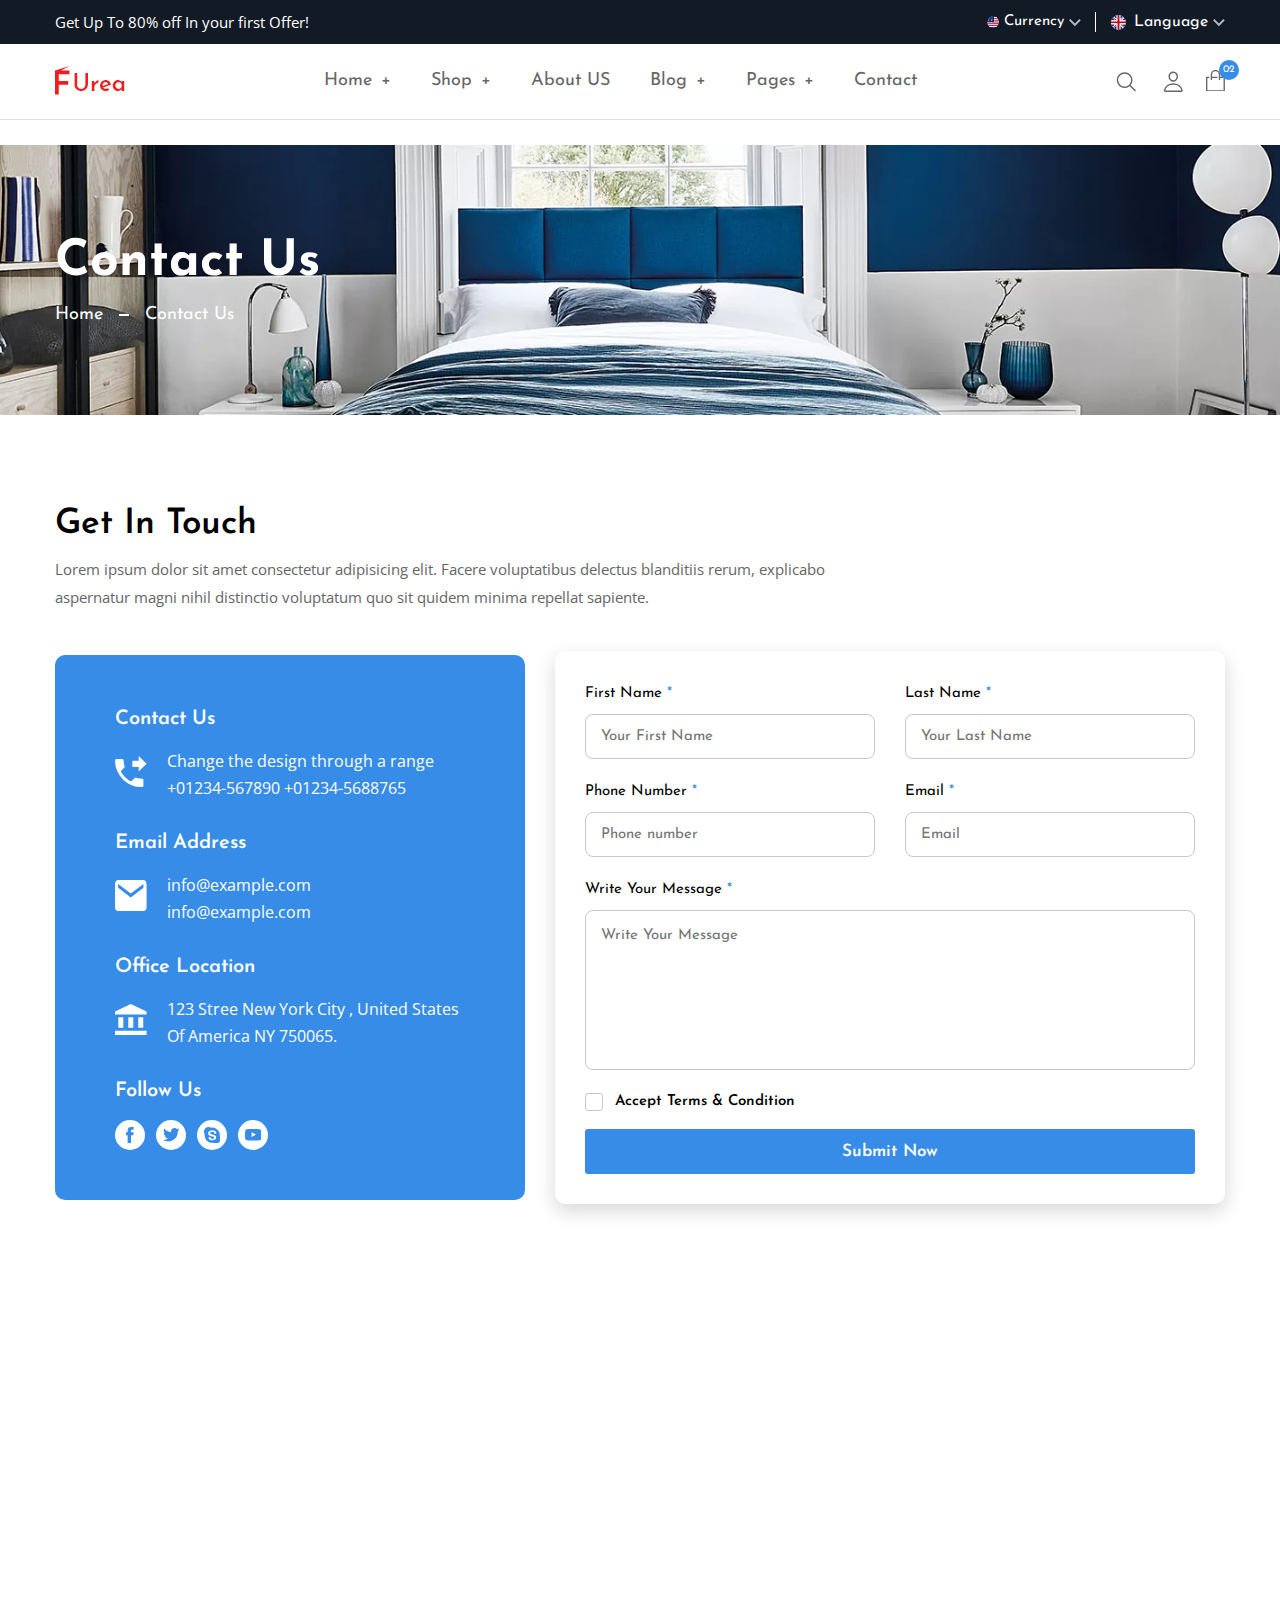
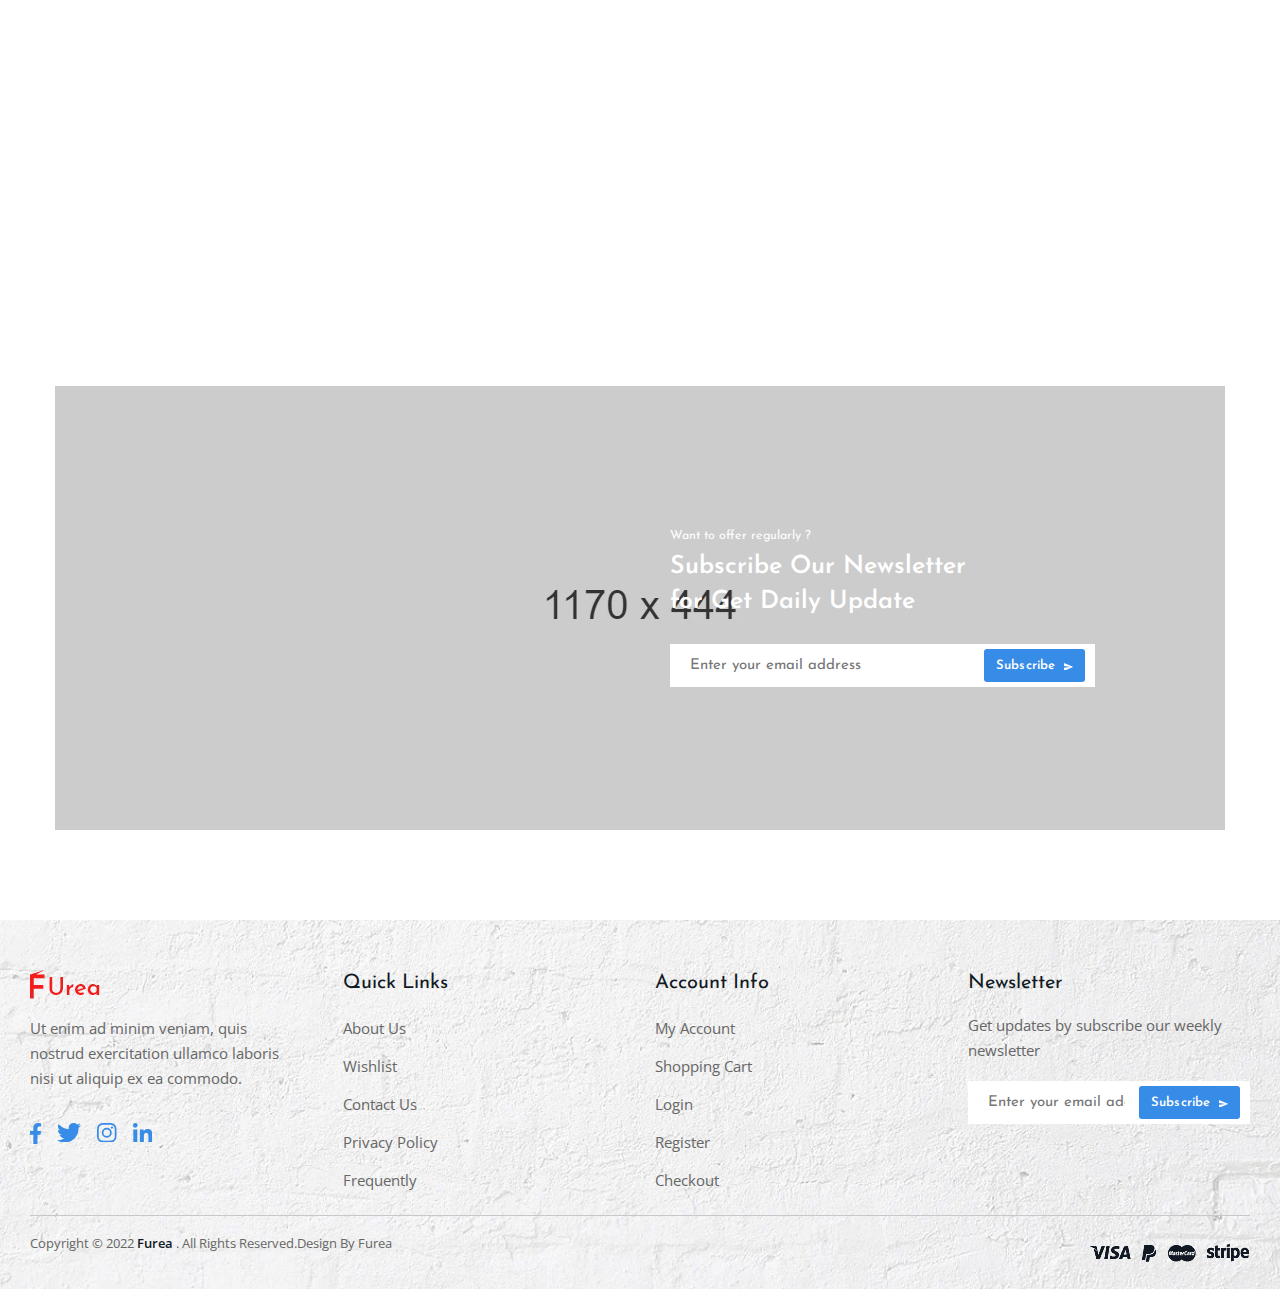
<file: furea/contact.html>
<!doctype html>
<html lang="en">

<head>
  <meta charset="utf-8">
  <title>Furea - Contact Us</title>
  <meta name="description" content="Morden Bootstrap HTML5 Template">
  <meta name="viewport" content="width=device-width, initial-scale=1">
  <link rel="shortcut icon" type="image/x-icon" href="assets/img/favicon.ico">
    
   <!-- ======= All CSS Plugins here ======== -->
  <link rel="stylesheet" href="assets/css/plugins/swiper-bundle.min.css">
  <link rel="stylesheet" href="assets/css/plugins/glightbox.min.css">
  <link href="https://fonts.googleapis.com/css2?family=Josefin+Sans:ital,wght@0,300;0,400;0,500;0,600;0,700;1,300;1,400;1,500;1,600;1,700&family=Open+Sans:ital,wght@0,300;0,400;0,500;0,600;0,700;0,800;1,300;1,400;1,500;1,600;1,700;1,800&display=swap" rel="stylesheet">
  
  <!-- Plugin css -->
  <link rel="stylesheet" href="assets/css/vendor/bootstrap.min.css">
  
  <!-- Custom Style CSS -->
  <link rel="stylesheet" href="assets/css/style.css">
</head>

<body>
    <!-- Start header area -->
    <header class="header__section header__others border-bottom header__transparent mb-30">
        <div class="header__topbar bg__primary">
            <div class="container">
                <div class="header__topbar--inner d-flex align-items-center justify-content-between">
                    <div class="header__shipping">
                        <p class="header__shipping--text text-white">Get Up To 80% off In your first Offer!</p>
                    </div>
                    <div class="language__currency d-none d-lg-block">
                        <ul class="d-flex align-items-center">
                            <li class="language__currency--list">
                                <a class="account__currency--link text-white" href="#">
                                    <img src="assets/img/icon/usd-icon.webp" alt="currency">
                                    <span>Currency</span> 
                                    <svg xmlns="http://www.w3.org/2000/svg" width="11.797" height="9.05" viewBox="0 0 9.797 6.05">
                                        <path  d="M14.646,8.59,10.9,12.329,7.151,8.59,6,9.741l4.9,4.9,4.9-4.9Z" transform="translate(-6 -8.59)" fill="currentColor" opacity="0.7"/>
                                    </svg>
                                </a>
                                <div class="dropdown__currency">
                                    <ul>
                                        <li class="currency__items"><a class="currency__text" href="#">CAD</a></li>
                                        <li class="currency__items"><a class="currency__text" href="#">CNY</a></li>
                                        <li class="currency__items"><a class="currency__text" href="#">EUR</a></li>
                                        <li class="currency__items"><a class="currency__text" href="#">GBP</a></li>
                                    </ul>
                                </div>
                            </li>
                            <li class="language__currency--list">
                                <a class="language__switcher text-white" href="#">
                                    <img class="language__switcher--icon__img" src="assets/img/icon/language-icon.webp" alt="currency">
                                    <span>Language</span> 
                                    <svg xmlns="http://www.w3.org/2000/svg" width="11.797" height="9.05" viewBox="0 0 9.797 6.05">
                                        <path  d="M14.646,8.59,10.9,12.329,7.151,8.59,6,9.741l4.9,4.9,4.9-4.9Z" transform="translate(-6 -8.59)" fill="currentColor" opacity="0.7"/>
                                    </svg>
                                </a>
                                <div class="dropdown__language">
                                    <ul>
                                        <li class="language__items"><a class="language__text" href="#">France</a></li>
                                        <li class="language__items"><a class="language__text" href="#">Russia</a></li>
                                        <li class="language__items"><a class="language__text" href="#">Spanish</a></li>
                                    </ul>
                                </div>
                            </li>
                        </ul>
                    </div>
                </div>
            </div>
        </div>
        <div class="main__header header__sticky">
            <div class="container">
                <div class="main__header--inner position__relative d-flex justify-content-between align-items-center">
                    <div class="offcanvas__header--menu__open ">
                        <a class="offcanvas__header--menu__open--btn" href="javascript:void(0)">
                            <svg xmlns="http://www.w3.org/2000/svg" class="ionicon offcanvas__header--menu__open--svg" viewBox="0 0 512 512"><path fill="currentColor" stroke="currentColor" stroke-linecap="round" stroke-miterlimit="10" stroke-width="32" d="M80 160h352M80 256h352M80 352h352"/></svg>
                            <span class="visually-hidden">Offcanvas Menu Open</span>
                        </a>
                    </div>
                    <div class="main__logo">
                        <a class="main__logo--link" href="index.html"><img class="main__logo--img" src="assets/img/logo/nav-log.webp" alt="logo-img"></a>
                    </div>
                    <div class="header__menu d-none d-lg-block">
                        <nav class="header__menu--navigation">
                            <ul class="d-flex">
                                <li class="header__menu--items style3">
                                    <a class="header__menu--link" href="index.html">Home <span class="menu__plus--icon">+</span></a>
                                    <ul class="header__sub--menu">
                                        <li class="header__sub--menu__items"><a href="index.html" class="header__sub--menu__link">Home One</a></li>
                                        <li class="header__sub--menu__items"><a href="index-2.html" class="header__sub--menu__link">Home Two</a></li>
                                        <li class="header__sub--menu__items"><a href="index-3.html" class="header__sub--menu__link">Home Three</a></li>
                                    </ul>
                                </li>
                                <li class="header__menu--items mega__menu--items style3">
                                    <a class="header__menu--link" href="shop.html">Shop <span class="menu__plus--icon">+</span></a>
                                    <ul class="header__mega--menu d-flex">
                                        <li class="header__mega--menu__li">
                                            <span class="header__mega--subtitle">Column One</span>
                                            <ul class="header__mega--sub__menu">
                                                <li class="header__mega--sub__menu_li"><a class="header__mega--sub__menu--title" href="shop.html">Shop Left Sidebar</a></li>
                                                <li class="header__mega--sub__menu_li"><a class="header__mega--sub__menu--title" href="shop-right-sidebar.html">Shop Right Sidebar</a></li>
                                                <li class="header__mega--sub__menu_li"><a class="header__mega--sub__menu--title" href="shop-grid.html">Shop Grid</a></li>
                                                <li class="header__mega--sub__menu_li"><a class="header__mega--sub__menu--title" href="shop-grid-list.html">Shop Grid List</a></li>
                                                <li class="header__mega--sub__menu_li"><a class="header__mega--sub__menu--title" href="shop-list.html">Shop List</a></li>
                                            </ul>
                                        </li>
                                        <li class="header__mega--menu__li">
                                            <span class="header__mega--subtitle">Column Two</span>
                                            <ul class="header__mega--sub__menu">
                                                <li class="header__mega--sub__menu_li"><a class="header__mega--sub__menu--title" href="product-details.html">Standard Product</a></li>
                                                <li class="header__mega--sub__menu_li"><a class="header__mega--sub__menu--title" href="product-variable.html">Video Product</a></li>
                                                <li class="header__mega--sub__menu_li"><a class="header__mega--sub__menu--title" href="product-variable.html">Variable Product</a></li>
                                                <li class="header__mega--sub__menu_li"><a class="header__mega--sub__menu--title" href="product-left-sidebar.html">Product Left Sidebar</a></li>
                                                <li class="header__mega--sub__menu_li"><a class="header__mega--sub__menu--title" href="product-gallery.html">Product Gallery</a></li>
                                            </ul>
                                        </li>
                                        <li class="header__mega--menu__li">
                                            <span class="header__mega--subtitle">Column Three</span>
                                            <ul class="header__mega--sub__menu">
                                                <li class="header__mega--sub__menu_li"><a class="header__mega--sub__menu--title" href="my-account.html">My Account</a></li>
                                                <li class="header__mega--sub__menu_li"><a class="header__mega--sub__menu--title" href="my-account-2.html">My Account 2</a></li>
                                                <li class="header__mega--sub__menu_li"><a class="header__mega--sub__menu--title" href="404.html">404 Page</a></li>
                                                <li class="header__mega--sub__menu_li"><a class="header__mega--sub__menu--title" href="login.html">Login Page</a></li>
                                                <li class="header__mega--sub__menu_li"><a class="header__mega--sub__menu--title" href="faq.html">Faq Page</a></li>
                                            </ul>
                                        </li>
                                        <li class="header__mega--menu__li">
                                            <span class="header__mega--subtitle">Column Four</span>
                                            <ul class="header__mega--sub__menu">
                                                <li class="header__mega--sub__menu_li"><a class="header__mega--sub__menu--title" href="compare.html">Compare Pages</a></li>
                                                <li class="header__mega--sub__menu_li"><a class="header__mega--sub__menu--title" href="cart.html">Cart Page</a></li>
                                                <li class="header__mega--sub__menu_li"><a class="header__mega--sub__menu--title" href="checkout.html">Checkout page</a></li>
                                                <li class="header__mega--sub__menu_li"><a class="header__mega--sub__menu--title" href="wishlist.html">Wishlist Page</a></li>
                                                <li class="header__mega--sub__menu_li"><a class="header__mega--sub__menu--title" href="404.html">Error Page</a></li>
                                            </ul>
                                        </li>
                                    </ul>
                                </li>
                                <li class="header__menu--items style3">
                                    <a class="header__menu--link" href="about.html">About US </a>  
                                </li>
                                <li class="header__menu--items style3">
                                    <a class="header__menu--link" href="blog.html">Blog <span class="menu__plus--icon">+</span> </a>
                                    <ul class="header__sub--menu">
                                        <li class="header__sub--menu__items"><a href="blog.html" class="header__sub--menu__link">Blog Grid</a></li>
                                        <li class="header__sub--menu__items"><a href="blog-details.html" class="header__sub--menu__link">Blog Details</a></li>
                                        <li class="header__sub--menu__items"><a href="blog-left-sidebar.html" class="header__sub--menu__link">Blog Left Sidebar</a></li>
                                        <li class="header__sub--menu__items"><a href="blog-right-sidebar.html" class="header__sub--menu__link">Blog Right Sidebar</a></li>
                                    </ul>
                                </li>
                                <li class="header__menu--items style3">
                                    <a class="header__menu--link " href="#">Pages <span class="menu__plus--icon">+</span></a>
                                    <ul class="header__sub--menu">
                                        <li class="header__sub--menu__items"><a href="about.html" class="header__sub--menu__link">About Us</a></li>
                                        <li class="header__sub--menu__items"><a href="contact.html" class="header__sub--menu__link">Contact Us</a></li>
                                        <li class="header__sub--menu__items"><a href="cart.html" class="header__sub--menu__link">Cart Page</a></li>
                                        <li class="header__sub--menu__items"><a href="portfolio.html" class="header__sub--menu__link">Portfolio Page</a></li>
                                        <li class="header__sub--menu__items"><a href="wishlist.html" class="header__sub--menu__link">Wishlist Page</a></li>
                                        <li class="header__sub--menu__items"><a href="login.html" class="header__sub--menu__link">Login Page</a></li>
                                        <li class="header__sub--menu__items"><a href="404.html" class="header__sub--menu__link">Error Page</a></li>
                                    </ul>
                                </li>
                                <li class="header__menu--items style3">
                                    <a class="header__menu--link" href="contact.html">Contact </a>  
                                </li>
                            </ul>
                        </nav>
                    </div>
                    <div class="header__account">
                        <ul class="d-flex">
                            <li class="header__account--items  header__account--search__items">
                                <a class="header__account--btn search__open--btn" href="javascript:void(0)">
                                    <svg class="header__search--button__svg" xmlns="http://www.w3.org/2000/svg" width="26.51" height="23.443" viewBox="0 0 512 512"><path d="M221.09 64a157.09 157.09 0 10157.09 157.09A157.1 157.1 0 00221.09 64z" fill="none" stroke="currentColor" stroke-miterlimit="10" stroke-width="32"/><path fill="none" stroke="currentColor" stroke-linecap="round" stroke-miterlimit="10" stroke-width="32" d="M338.29 338.29L448 448"/></svg>  
                                    <span class="visually-hidden">Search</span>
                                </a>
                            </li>
                            <li class="header__account--items">
                                <a class="header__account--btn" href="my-account.html">
                                    <svg xmlns="http://www.w3.org/2000/svg"  width="26.51" height="23.443" viewBox="0 0 512 512"><path d="M344 144c-3.92 52.87-44 96-88 96s-84.15-43.12-88-96c-4-55 35-96 88-96s92 42 88 96z" fill="none" stroke="currentColor" stroke-linecap="round" stroke-linejoin="round" stroke-width="32"/><path d="M256 304c-87 0-175.3 48-191.64 138.6C62.39 453.52 68.57 464 80 464h352c11.44 0 17.62-10.48 15.65-21.4C431.3 352 343 304 256 304z" fill="none" stroke="currentColor" stroke-miterlimit="10" stroke-width="32"/></svg> 
                                    <span class="visually-hidden">My Account</span>
                                </a>
                            </li>
                            <li class="header__account--items d-sm-none">
                                <a class="header__account--btn" href="wishlist.html">
                                    <svg xmlns="http://www.w3.org/2000/svg" width="24.526" height="21.82" viewBox="0 0 24.526 21.82">
                                        <path  d="M12.263,21.82a1.438,1.438,0,0,1-.948-.356c-.991-.866-1.946-1.681-2.789-2.4l0,0a51.865,51.865,0,0,1-6.089-5.715A9.129,9.129,0,0,1,0,7.371,7.666,7.666,0,0,1,1.946,2.135,6.6,6.6,0,0,1,6.852,0a6.169,6.169,0,0,1,3.854,1.33,7.884,7.884,0,0,1,1.558,1.627A7.885,7.885,0,0,1,13.821,1.33,6.169,6.169,0,0,1,17.675,0,6.6,6.6,0,0,1,22.58,2.135a7.665,7.665,0,0,1,1.945,5.235,9.128,9.128,0,0,1-2.432,5.975,51.86,51.86,0,0,1-6.089,5.715c-.844.719-1.8,1.535-2.794,2.4a1.439,1.439,0,0,1-.948.356ZM6.852,1.437A5.174,5.174,0,0,0,3,3.109,6.236,6.236,0,0,0,1.437,7.371a7.681,7.681,0,0,0,2.1,5.059,51.039,51.039,0,0,0,5.915,5.539l0,0c.846.721,1.8,1.538,2.8,2.411,1-.874,1.965-1.693,2.812-2.415a51.052,51.052,0,0,0,5.914-5.538,7.682,7.682,0,0,0,2.1-5.059,6.236,6.236,0,0,0-1.565-4.262,5.174,5.174,0,0,0-3.85-1.672A4.765,4.765,0,0,0,14.7,2.467a6.971,6.971,0,0,0-1.658,1.918.907.907,0,0,1-1.558,0A6.965,6.965,0,0,0,9.826,2.467a4.765,4.765,0,0,0-2.975-1.03Zm0,0" transform="translate(0 0)" fill="currentColor"/>
                                    </svg>
                                    
                                    <span class="items__count wishlist">02</span> 
                                </a>
                            </li>
                            <li class="header__account--items">
                                <a class="header__account--btn minicart__open--btn" href="javascript:void(0)">
                                    <svg xmlns="http://www.w3.org/2000/svg" width="18.897" height="21.565" viewBox="0 0 18.897 21.565">
                                        <path  d="M16.84,8.082V6.091a4.725,4.725,0,1,0-9.449,0v4.725a.675.675,0,0,0,1.35,0V9.432h5.4V8.082h-5.4V6.091a3.375,3.375,0,0,1,6.75,0v4.691a.675.675,0,1,0,1.35,0V9.433h3.374V21.581H4.017V9.432H6.041V8.082H2.667V21.641a1.289,1.289,0,0,0,1.289,1.29h16.32a1.289,1.289,0,0,0,1.289-1.29V8.082Z" transform="translate(-2.667 -1.366)" fill="currentColor"/>
                                    </svg>
                                    <span class="items__count">02</span> 
                                </a>
                            </li>
                        </ul>
                    </div>
                </div>
            </div>
        </div>
        <!-- Start Offcanvas header menu -->
        <div class="offcanvas__header" tabindex="-1">
            <div class="offcanvas__inner">
                <div class="offcanvas__logo">
                    <a class="offcanvas__logo_link" href="index.html">
                        <img src="assets/img/logo/nav-log.webp" alt="Furea Logo">
                    </a>
                    <button class="offcanvas__close--btn" aria-label="offcanvas close btn">close</button>
                </div>
                <nav class="offcanvas__menu">
                    <ul class="offcanvas__menu_ul">
                        <li class="offcanvas__menu_li">
                            <a class="offcanvas__menu_item" href="index.html">Home</a>
                            <ul class="offcanvas__sub_menu">
                                <li class="offcanvas__sub_menu_li"><a href="index.html" class="offcanvas__sub_menu_item">Home One</a></li>
                                <li class="offcanvas__sub_menu_li"><a href="index-2.html" class="offcanvas__sub_menu_item">Home Two</a></li>
                                <li class="offcanvas__sub_menu_li"><a href="index-3.html" class="offcanvas__sub_menu_item">Home Three</a></li>
                            </ul>
                        </li>
                        <li class="offcanvas__menu_li">
                            <a class="offcanvas__menu_item" href="#">Shop</a>
                            <ul class="offcanvas__sub_menu">
                                <li class="offcanvas__sub_menu_li">
                                    <a href="#" class="offcanvas__sub_menu_item">Column One</a>
                                    <ul class="offcanvas__sub_menu">
                                        <li class="offcanvas__sub_menu_li"><a class="offcanvas__sub_menu_item" href="shop.html">Shop Left Sidebar</a></li>
                                        <li class="offcanvas__sub_menu_li"><a class="offcanvas__sub_menu_item" href="shop-right-sidebar.html">Shop Right Sidebar</a></li>
                                        <li class="offcanvas__sub_menu_li"><a class="offcanvas__sub_menu_item" href="shop-grid.html">Shop Grid</a></li>
                                        <li class="offcanvas__sub_menu_li"><a class="offcanvas__sub_menu_item" href="shop-grid-list.html">Shop Grid List</a></li>
                                        <li class="offcanvas__sub_menu_li"><a class="offcanvas__sub_menu_item" href="shop-list.html">Shop List</a></li>
                                    </ul>
                                </li>
                                <li class="offcanvas__sub_menu_li">
                                    <a href="#" class="offcanvas__sub_menu_item">Column Two</a>
                                    <ul class="offcanvas__sub_menu">
                                        <li class="offcanvas__sub_menu_li"><a class="offcanvas__sub_menu_item" href="product-details.html">Standard Product</a></li>
                                        <li class="offcanvas__sub_menu_li"><a class="offcanvas__sub_menu_item" href="product-variable.html">Video Product</a></li>
                                        <li class="offcanvas__sub_menu_li"><a class="offcanvas__sub_menu_item" href="product-variable.html">Variable Product</a></li>
                                        <li class="offcanvas__sub_menu_li"><a class="offcanvas__sub_menu_item" href="product-left-sidebar.html">Product Left Sidebar</a></li>
                                        <li class="offcanvas__sub_menu_li"><a class="offcanvas__sub_menu_item" href="product-gallery.html">Product Gallery</a></li>
                                    </ul>
                                </li>
                                <li class="offcanvas__sub_menu_li">
                                    <a href="#" class="offcanvas__sub_menu_item">Column Three</a>
                                    <ul class="offcanvas__sub_menu">
                                        <li class="offcanvas__sub_menu_li"><a class="offcanvas__sub_menu_item" href="my-account.html">My Account</a></li>
                                        <li class="offcanvas__sub_menu_li"><a class="offcanvas__sub_menu_item" href="my-account-2.html">My Account 2</a></li>
                                        <li class="offcanvas__sub_menu_li"><a class="offcanvas__sub_menu_item" href="404.html">404 Page</a></li>
                                        <li class="offcanvas__sub_menu_li"><a class="offcanvas__sub_menu_item" href="login.html">Login Page</a></li>
                                        <li class="offcanvas__sub_menu_li"><a class="offcanvas__sub_menu_item" href="faq.html">Faq Page</a></li>
                                    </ul>
                                </li>
                                <li class="offcanvas__sub_menu_li">
                                    <a href="#" class="offcanvas__sub_menu_item">Column Four</a>
                                    <ul class="offcanvas__sub_menu">
                                        <li class="offcanvas__sub_menu_li"><a class="offcanvas__sub_menu_item" href="compare.html">Compare Pages</a></li>
                                        <li class="offcanvas__sub_menu_li"><a class="offcanvas__sub_menu_item" href="cart.html">Cart Page</a></li>
                                        <li class="offcanvas__sub_menu_li"><a class="offcanvas__sub_menu_item" href="checkout.html">Checkout page</a></li>
                                        <li class="offcanvas__sub_menu_li"><a class="offcanvas__sub_menu_item" href="wishlist.html">Wishlist Page</a></li>
                                        <li class="offcanvas__sub_menu_li"><a class="offcanvas__sub_menu_item" href="404.html">Error Page</a></li>
                                    </ul>
                                </li>
                            </ul>
                        </li>
                        <li class="offcanvas__menu_li">
                            <a class="offcanvas__menu_item" href="#">Blog</a>
                            <ul class="offcanvas__sub_menu">
                                <li class="offcanvas__sub_menu_li"><a href="blog.html" class="offcanvas__sub_menu_item">Blog Grid</a></li>
                                <li class="offcanvas__sub_menu_li"><a href="blog-details.html" class="offcanvas__sub_menu_item">Blog Details</a></li>
                                <li class="offcanvas__sub_menu_li"><a href="blog-left-sidebar.html" class="offcanvas__sub_menu_item">Blog Left Sidebar</a></li>
                                <li class="offcanvas__sub_menu_li"><a href="blog-right-sidebar.html" class="offcanvas__sub_menu_item">Blog Right Sidebar</a></li>
                            </ul>
                        </li>
                        <li class="offcanvas__menu_li">
                            <a class="offcanvas__menu_item" href="#">Pages</a>
                            <ul class="offcanvas__sub_menu">
                                <li class="offcanvas__sub_menu_li"><a href="about.html" class="offcanvas__sub_menu_item">About Us</a></li>
                                <li class="offcanvas__sub_menu_li"><a href="contact.html" class="offcanvas__sub_menu_item">Contact Us</a></li>
                                <li class="offcanvas__sub_menu_li"><a href="cart.html" class="offcanvas__sub_menu_item">Cart Page</a></li>
                                <li class="offcanvas__sub_menu_li"><a href="portfolio.html" class="offcanvas__sub_menu_item">Portfolio Page</a></li>
                                <li class="offcanvas__sub_menu_li"><a href="wishlist.html" class="offcanvas__sub_menu_item">Wishlist Page</a></li>
                                <li class="offcanvas__sub_menu_li"><a href="login.html" class="offcanvas__sub_menu_item">Login Page</a></li>
                                <li class="offcanvas__sub_menu_li"><a href="404.html" class="offcanvas__sub_menu_item">Error Page</a></li>
                            </ul>
                        </li>
                        <li class="offcanvas__menu_li"><a class="offcanvas__menu_item" href="about.html">About</a></li>
                        <li class="offcanvas__menu_li"><a class="offcanvas__menu_item" href="contact.html">Contact</a></li>
                    </ul>
                    <div class="offcanvas__account--items">
                        <a class="offcanvas__account--items__btn d-flex align-items-center" href="login.html">
                        <span class="offcanvas__account--items__icon"> 
                            <svg xmlns="http://www.w3.org/2000/svg"  width="20.51" height="19.443" viewBox="0 0 512 512"><path d="M344 144c-3.92 52.87-44 96-88 96s-84.15-43.12-88-96c-4-55 35-96 88-96s92 42 88 96z" fill="none" stroke="currentColor" stroke-linecap="round" stroke-linejoin="round" stroke-width="32"/><path d="M256 304c-87 0-175.3 48-191.64 138.6C62.39 453.52 68.57 464 80 464h352c11.44 0 17.62-10.48 15.65-21.4C431.3 352 343 304 256 304z" fill="none" stroke="currentColor" stroke-miterlimit="10" stroke-width="32"/></svg> 
                            </span>
                        <span class="offcanvas__account--items__label">Login / Register</span>
                        </a>
                    </div>
                    <div class="language__currency">
                        <ul class="d-flex align-items-center">
                            <li class="language__currency--list">
                                <a class="offcanvas__language--switcher" href="#">
                                    <img class="language__switcher--icon__img" src="assets/img/icon/language-icon.webp" alt="currency">
                                    <span>English</span> 
                                    <svg xmlns="http://www.w3.org/2000/svg" width="11.797" height="9.05" viewBox="0 0 9.797 6.05">
                                        <path  d="M14.646,8.59,10.9,12.329,7.151,8.59,6,9.741l4.9,4.9,4.9-4.9Z" transform="translate(-6 -8.59)" fill="currentColor" opacity="0.7"/>
                                    </svg>
                                </a>
                                <div class="offcanvas__dropdown--language">
                                    <ul>
                                        <li class="language__items"><a class="language__text" href="#">France</a></li>
                                        <li class="language__items"><a class="language__text" href="#">Russia</a></li>
                                        <li class="language__items"><a class="language__text" href="#">Spanish</a></li>
                                    </ul>
                                </div>
                            </li>
                            <li class="language__currency--list">
                                <a class="offcanvas__account--currency__menu" href="#">
                                    <img src="assets/img/icon/usd-icon.webp" alt="currency">
                                    <span>$ US Dollar</span> 
                                    <svg xmlns="http://www.w3.org/2000/svg" width="11.797" height="9.05" viewBox="0 0 9.797 6.05">
                                        <path  d="M14.646,8.59,10.9,12.329,7.151,8.59,6,9.741l4.9,4.9,4.9-4.9Z" transform="translate(-6 -8.59)" fill="currentColor" opacity="0.7"/>
                                    </svg>
                                </a>
                                <div class="offcanvas__account--currency__submenu">
                                    <ul>
                                        <li class="currency__items"><a class="currency__text" href="#">CAD</a></li>
                                        <li class="currency__items"><a class="currency__text" href="#">CNY</a></li>
                                        <li class="currency__items"><a class="currency__text" href="#">EUR</a></li>
                                        <li class="currency__items"><a class="currency__text" href="#">GBP</a></li>
                                    </ul>
                                </div>
                            </li>
                        </ul>
                    </div>
                </nav>
            </div>
        </div>
        <!-- End Offcanvas header menu -->

        <!-- Start Offcanvas stikcy toolbar -->
        <div class="offcanvas__stikcy--toolbar" tabindex="-1">
            <ul class="d-flex justify-content-between">
                <li class="offcanvas__stikcy--toolbar__list">
                    <a class="offcanvas__stikcy--toolbar__btn" href="index.html">
                    <span class="offcanvas__stikcy--toolbar__icon"> 
                        <svg xmlns="http://www.w3.org/2000/svg" fill="none" width="21.51" height="21.443" viewBox="0 0 22 17"><path fill="currentColor" d="M20.9141 7.93359c.1406.11719.2109.26953.2109.45703 0 .14063-.0469.25782-.1406.35157l-.3516.42187c-.1172.14063-.2578.21094-.4219.21094-.1406 0-.2578-.04688-.3515-.14062l-.9844-.77344V15c0 .3047-.1172.5625-.3516.7734-.2109.2344-.4687.3516-.7734.3516h-4.5c-.3047 0-.5742-.1172-.8086-.3516-.2109-.2109-.3164-.4687-.3164-.7734v-3.6562h-2.25V15c0 .3047-.11719.5625-.35156.7734-.21094.2344-.46875.3516-.77344.3516h-4.5c-.30469 0-.57422-.1172-.80859-.3516-.21094-.2109-.31641-.4687-.31641-.7734V8.46094l-.94922.77344c-.11719.09374-.24609.14062-.38672.14062-.16406 0-.30468-.07031-.42187-.21094l-.35157-.42187C.921875 8.625.875 8.50781.875 8.39062c0-.1875.070312-.33984.21094-.45703L9.73438.832031C10.1094.527344 10.5312.375 11 .375s.8906.152344 1.2656.457031l8.6485 7.101559zm-3.7266 6.50391V7.05469L11 1.99219l-6.1875 5.0625v7.38281h3.375v-3.6563c0-.3046.10547-.5624.31641-.7734.23437-.23436.5039-.35155.80859-.35155h3.375c.3047 0 .5625.11719.7734.35155.2344.211.3516.4688.3516.7734v3.6563h3.375z"></path></svg>
                        </span>
                    <span class="offcanvas__stikcy--toolbar__label">Home</span>
                    </a>
                </li>
                <li class="offcanvas__stikcy--toolbar__list">
                    <a class="offcanvas__stikcy--toolbar__btn" href="shop.html">
                    <span class="offcanvas__stikcy--toolbar__icon"> 
                        <svg fill="currentColor" xmlns="http://www.w3.org/2000/svg" width="18.51" height="17.443" viewBox="0 0 448 512"><path d="M416 32H32A32 32 0 0 0 0 64v384a32 32 0 0 0 32 32h384a32 32 0 0 0 32-32V64a32 32 0 0 0-32-32zm-16 48v152H248V80zm-200 0v152H48V80zM48 432V280h152v152zm200 0V280h152v152z"></path></svg>
                        </span>
                    <span class="offcanvas__stikcy--toolbar__label">Shop</span>
                    </a>
                </li>
                <li class="offcanvas__stikcy--toolbar__list ">
                    <a class="offcanvas__stikcy--toolbar__btn search__open--btn" href="javascript:void(0)">
                        <span class="offcanvas__stikcy--toolbar__icon"> 
                            <svg xmlns="http://www.w3.org/2000/svg"  width="22.51" height="20.443" viewBox="0 0 512 512"><path d="M221.09 64a157.09 157.09 0 10157.09 157.09A157.1 157.1 0 00221.09 64z" fill="none" stroke="currentColor" stroke-miterlimit="10" stroke-width="32"/><path fill="none" stroke="currentColor" stroke-linecap="round" stroke-miterlimit="10" stroke-width="32" d="M338.29 338.29L448 448"/></svg>   
                        </span>
                    <span class="offcanvas__stikcy--toolbar__label">Search</span>
                    </a>
                </li>
                <li class="offcanvas__stikcy--toolbar__list">
                    <a class="offcanvas__stikcy--toolbar__btn minicart__open--btn" href="javascript:void(0)">
                        <span class="offcanvas__stikcy--toolbar__icon"> 
                            <svg xmlns="http://www.w3.org/2000/svg" width="18.51" height="15.443" viewBox="0 0 18.51 15.443">
                            <path  d="M79.963,138.379l-13.358,0-.56-1.927a.871.871,0,0,0-.6-.592l-1.961-.529a.91.91,0,0,0-.226-.03.864.864,0,0,0-.226,1.7l1.491.4,3.026,10.919a1.277,1.277,0,1,0,1.844,1.144.358.358,0,0,0,0-.049h6.163c0,.017,0,.034,0,.049a1.277,1.277,0,1,0,1.434-1.267c-1.531-.247-7.783-.55-7.783-.55l-.205-.8h7.8a.9.9,0,0,0,.863-.651l1.688-5.943h.62a.936.936,0,1,0,0-1.872Zm-9.934,6.474H68.568c-.04,0-.1.008-.125-.085-.034-.118-.082-.283-.082-.283l-1.146-4.037a.061.061,0,0,1,.011-.057.064.064,0,0,1,.053-.025h1.777a.064.064,0,0,1,.063.051l.969,4.34,0,.013a.058.058,0,0,1,0,.019A.063.063,0,0,1,70.03,144.853Zm3.731-4.41-.789,4.359a.066.066,0,0,1-.063.051h-1.1a.064.064,0,0,1-.063-.051l-.789-4.357a.064.064,0,0,1,.013-.055.07.07,0,0,1,.051-.025H73.7a.06.06,0,0,1,.051.025A.064.064,0,0,1,73.76,140.443Zm3.737,0L76.26,144.8a.068.068,0,0,1-.063.049H74.684a.063.063,0,0,1-.051-.025.064.064,0,0,1-.013-.055l.973-4.357a.066.066,0,0,1,.063-.051h1.777a.071.071,0,0,1,.053.025A.076.076,0,0,1,77.5,140.448Z" transform="translate(-62.393 -135.3)" fill="currentColor"/>
                            </svg> 
                        </span>
                        <span class="offcanvas__stikcy--toolbar__label">Cart</span>
                        <span class="items__count">3</span> 
                    </a>
                </li>
                <li class="offcanvas__stikcy--toolbar__list">
                    <a class="offcanvas__stikcy--toolbar__btn" href="wishlist.html">
                        <span class="offcanvas__stikcy--toolbar__icon"> 
                            <svg xmlns="http://www.w3.org/2000/svg" width="18.541" height="15.557" viewBox="0 0 18.541 15.557">
                            <path  d="M71.775,135.51a5.153,5.153,0,0,1,1.267-1.524,4.986,4.986,0,0,1,6.584.358,4.728,4.728,0,0,1,1.174,4.914,10.458,10.458,0,0,1-2.132,3.808,22.591,22.591,0,0,1-5.4,4.558c-.445.282-.9.549-1.356.812a.306.306,0,0,1-.254.013,25.491,25.491,0,0,1-6.279-4.8,11.648,11.648,0,0,1-2.52-4.009,4.957,4.957,0,0,1,.028-3.787,4.629,4.629,0,0,1,3.744-2.863,4.782,4.782,0,0,1,5.086,2.447c.013.019.025.034.057.076Z" transform="translate(-62.498 -132.915)" fill="currentColor"/>
                            </svg> 
                        </span>
                        <span class="offcanvas__stikcy--toolbar__label">Wishlist</span>
                        <span class="items__count wishlist__count">3</span> 
                    </a>
                </li>
            </ul>
        </div>
        <!-- End Offcanvas stikcy toolbar -->

        <!-- Start offCanvas minicart -->
        <div class="offCanvas__minicart" tabindex="-1">
            <div class="minicart__header ">
                <div class="minicart__header--top d-flex justify-content-between align-items-center">
                    <h3 class="minicart__title"> Shopping Cart</h3>
                    <button class="minicart__close--btn" aria-label="minicart close btn">
                        <svg class="minicart__close--icon" xmlns="http://www.w3.org/2000/svg"  viewBox="0 0 512 512"><path fill="currentColor" stroke="currentColor" stroke-linecap="round" stroke-linejoin="round" stroke-width="32" d="M368 368L144 144M368 144L144 368"/></svg>
                    </button>
                </div>
                <p class="minicart__header--desc">The organic foods products are limited</p>
            </div>
            <div class="minicart__product">
                <div class="minicart__product--items d-flex">
                    <div class="minicart__thumbnail">
                        <a href="product-details.html"><img src="assets/img/product/product1.webp" alt="prduct-img"></a>
                    </div>
                    <div class="minicart__text">
                        <h4 class="minicart__subtitle"><a href="product-details.html">The is Garden Vegetable.</a></h4>
                        <span class="color__variant"><b>Color:</b> Beige</span>
                        <div class="minicart__price">
                            <span class="current__price">$125.00</span>
                            <span class="old__price">$140.00</span>
                        </div>
                        <div class="minicart__text--footer d-flex align-items-center">
                            <div class="quantity__box minicart__quantity">
                                <button type="button" class="quantity__value decrease" aria-label="quantity value" value="Decrease Value">-</button>
                                <label>
                                    <input type="number" class="quantity__number" value="1" />
                                </label>
                                <button type="button" class="quantity__value increase" aria-label="quantity value" value="Increase Value">+</button>
                            </div>
                            <button class="minicart__product--remove" aria-label="minicart remove btn">Remove</button>
                        </div>
                    </div>
                </div>
                <div class="minicart__product--items d-flex">
                    <div class="minicart__thumbnail">
                        <a href="product-details.html"><img src="assets/img/product/product2.webp" alt="prduct-img"></a>
                    </div>
                    <div class="minicart__text">
                        <h4 class="minicart__subtitle"><a href="product-details.html">Fresh Tomatoe is organic.</a></h4>
                        <span class="color__variant"><b>Color:</b> Green</span>
                        <div class="minicart__price">
                            <span class="current__price">$115.00</span>
                            <span class="old__price">$130.00</span>
                        </div>
                        <div class="minicart__text--footer d-flex align-items-center">
                            <div class="quantity__box minicart__quantity">
                                <button type="button" class="quantity__value decrease" aria-label="quantity value" value="Decrease Value">-</button>
                                <label>
                                    <input type="number" class="quantity__number" value="1" />
                                </label>
                                <button type="button" class="quantity__value increase" aria-label="quantity value" value="Increase Value">+</button>
                            </div>
                            <button class="minicart__product--remove" aria-label="minicart remove btn">Remove</button>
                        </div>
                    </div>
                </div>
            </div>
            <div class="minicart__amount">
                <div class="minicart__amount_list d-flex justify-content-between">
                    <span>Sub Total:</span>
                    <span><b>$240.00</b></span>
                </div>
                <div class="minicart__amount_list d-flex justify-content-between">
                    <span>Total:</span>
                    <span><b>$240.00</b></span>
                </div>
            </div>
            <div class="minicart__conditions text-center">
                <input class="minicart__conditions--input" id="accept" type="checkbox">
                <label class="minicart__conditions--label" for="accept">I agree with the <a class="minicart__conditions--link" href="privacy-policy.html">Privacy And Policy</a></label>
            </div>
            <div class="minicart__button d-flex justify-content-center">
                <a class="primary__btn minicart__button--link" href="cart.html">View cart</a>
                <a class="primary__btn minicart__button--link" href="checkout.html">Checkout</a>
            </div>
        </div>
        <!-- End offCanvas minicart -->

        <!-- Start serch box area -->
        <div class="predictive__search--box " tabindex="-1">
            <div class="predictive__search--box__inner">
                <h2 class="predictive__search--title">Search Products</h2>
                <form class="predictive__search--form" action="#">
                    <label>
                        <input class="predictive__search--input" placeholder="Search Here" type="text">
                    </label>
                    <button class="predictive__search--button" aria-label="search button"><svg class="header__search--button__svg" xmlns="http://www.w3.org/2000/svg" width="30.51" height="25.443" viewBox="0 0 512 512"><path d="M221.09 64a157.09 157.09 0 10157.09 157.09A157.1 157.1 0 00221.09 64z" fill="none" stroke="currentColor" stroke-miterlimit="10" stroke-width="32"/><path fill="none" stroke="currentColor" stroke-linecap="round" stroke-miterlimit="10" stroke-width="32" d="M338.29 338.29L448 448"/></svg>  </button>
                </form>
            </div>
            <button class="predictive__search--close__btn" aria-label="search close btn">
                <svg class="predictive__search--close__icon" xmlns="http://www.w3.org/2000/svg" width="40.51" height="30.443"  viewBox="0 0 512 512"><path fill="currentColor" stroke="currentColor" stroke-linecap="round" stroke-linejoin="round" stroke-width="32" d="M368 368L144 144M368 144L144 368"/></svg>
            </button>
        </div>
        <!-- End serch box area -->
    </header>
    <!-- End header area -->

    <main class="main__content_wrapper">
        
        <!-- Start breadcrumb section -->
        <section class="breadcrumb__section breadcrumb__bg">
            <div class="container">
                <div class="row row-cols-1">
                    <div class="col">
                        <div class="breadcrumb__content">
                            <h1 class="breadcrumb__content--title text-white mb-10">Contact Us</h1>
                            <ul class="breadcrumb__content--menu d-flex">
                                <li class="breadcrumb__content--menu__items"><a class="text-white" href="index.html">Home</a></li>
                                <li class="breadcrumb__content--menu__items"><span class="text-white">Contact Us</span></li>
                            </ul>
                        </div>
                    </div>
                </div>
            </div>
        </section>
        <!-- End breadcrumb section -->

        <!-- Start contact section -->
        <section class="contact__section section--padding">
            <div class="container">
                <div class="section__heading mb-40">
                    <h2 class="section__heading--maintitle contact__section--hrading mb-10">Get In Touch</h2>
                    <p class="contact__section--hrading__desc">Lorem ipsum dolor sit amet consectetur adipisicing elit. Facere voluptatibus delectus blanditiis rerum, explicabo <br> aspernatur magni nihil distinctio voluptatum quo sit quidem minima repellat sapiente.</p>
                </div>
                <div class="main__contact--area">
                    <div class="row align-items-center row-md-reverse">
                        <div class="col-lg-5">
                            <div class="contact__info border-radius-10">
                                <div class="contact__info--items">
                                    <h3 class="contact__info--content__title text-white mb-15">Contact Us</h3>
                                    <div class="contact__info--items__inner d-flex">
                                        <div class="contact__info--icon">
                                            <svg xmlns="http://www.w3.org/2000/svg" width="31.568" height="31.128" viewBox="0 0 31.568 31.128">
                                                <path id="ic_phone_forwarded_24px" d="M26.676,16.564l7.892-7.782L26.676,1V5.669H20.362v6.226h6.314Zm3.157,7a18.162,18.162,0,0,1-5.635-.887,1.627,1.627,0,0,0-1.61.374l-3.472,3.424a23.585,23.585,0,0,1-10.4-10.257l3.472-3.44a1.48,1.48,0,0,0,.395-1.556,17.457,17.457,0,0,1-.9-5.556A1.572,1.572,0,0,0,10.1,4.113H4.578A1.572,1.572,0,0,0,3,5.669,26.645,26.645,0,0,0,29.832,32.128a1.572,1.572,0,0,0,1.578-1.556V25.124A1.572,1.572,0,0,0,29.832,23.568Z" transform="translate(-3 -1)" fill="currentColor"/>
                                            </svg>
                                        </div>
                                        <div class="contact__info--content">
                                            <p class="contact__info--content__desc text-white">Change the design through a range <br> <a href="tel:+01234-567890">+01234-567890</a> <a href="tel:++01234-5688765">+01234-5688765</a>   </p>
                                        </div>
                                    </div>
                                </div>
                                <div class="contact__info--items">
                                    <h3 class="contact__info--content__title text-white mb-15">Email Address</h3>
                                    <div class="contact__info--items__inner d-flex">
                                        <div class="contact__info--icon">
                                            <svg xmlns="http://www.w3.org/2000/svg" width="31.57" height="31.13" viewBox="0 0 31.57 31.13">
                                                <path id="ic_email_24px" d="M30.413,4H5.157C3.421,4,2.016,5.751,2.016,7.891L2,31.239c0,2.14,1.421,3.891,3.157,3.891H30.413c1.736,0,3.157-1.751,3.157-3.891V7.891C33.57,5.751,32.149,4,30.413,4Zm0,7.783L17.785,21.511,5.157,11.783V7.891l12.628,9.728L30.413,7.891Z" transform="translate(-2 -4)" fill="currentColor"/>
                                            </svg>  
                                        </div>
                                        <div class="contact__info--content">
                                            <p class="contact__info--content__desc text-white"> <a href="mailto:info@example.com">info@example.com</a> <br> <a href="mailto:info@example.com">info@example.com</a></p> 
                                        </div>
                                    </div>
                                </div>
                                <div class="contact__info--items">
                                    <h3 class="contact__info--content__title text-white mb-15">Office Location</h3>
                                    <div class="contact__info--items__inner d-flex">
                                        <div class="contact__info--icon">
                                            <svg xmlns="http://www.w3.org/2000/svg" width="31.57" height="31.13" viewBox="0 0 31.57 31.13">
                                                <path id="ic_account_balance_24px" d="M5.323,14.341V24.718h4.985V14.341Zm9.969,0V24.718h4.985V14.341ZM2,32.13H33.57V27.683H2ZM25.262,14.341V24.718h4.985V14.341ZM17.785,1,2,8.412v2.965H33.57V8.412Z" transform="translate(-2 -1)" fill="currentColor"/>
                                            </svg> 
                                        </div>
                                        <div class="contact__info--content">
                                            <p class="contact__info--content__desc text-white">  123 Stree New York City ,
                                                United States Of America
                                                NY 750065.</p> 
                                        </div>
                                    </div>
                                </div>
                                <div class="contact__info--items">
                                    <h3 class="contact__info--content__title text-white mb-15">Follow Us</h3>
                                    <ul class="contact__info--social d-flex">
                                        <li class="contact__info--social__list">
                                            <a class="contact__info--social__icon" target="_blank" href="https://www.facebook.com">
                                                <svg xmlns="http://www.w3.org/2000/svg" width="7.667" height="16.524" viewBox="0 0 7.667 16.524">
                                                    <path data-name="Path 237" d="M967.495,353.678h-2.3v8.253h-3.437v-8.253H960.13V350.77h1.624v-1.888a4.087,4.087,0,0,1,.264-1.492,2.9,2.9,0,0,1,1.039-1.379,3.626,3.626,0,0,1,2.153-.6l2.549.019v2.833h-1.851a.732.732,0,0,0-.472.151.8.8,0,0,0-.246.642v1.719H967.8Z" transform="translate(-960.13 -345.407)" fill="currentColor"></path>
                                                </svg>
                                                <span class="visually-hidden">Facebook</span>
                                            </a>
                                        </li>
                                        <li class="contact__info--social__list">
                                            <a class="contact__info--social__icon" target="_blank" href="https://twitter.com">
                                                <svg xmlns="http://www.w3.org/2000/svg" width="16.489" height="13.384" viewBox="0 0 16.489 13.384">
                                                    <path data-name="Path 303" d="M966.025,1144.2v.433a9.783,9.783,0,0,1-.621,3.388,10.1,10.1,0,0,1-1.845,3.087,9.153,9.153,0,0,1-3.012,2.259,9.825,9.825,0,0,1-4.122.866,9.632,9.632,0,0,1-2.748-.4,9.346,9.346,0,0,1-2.447-1.11q.4.038.809.038a6.723,6.723,0,0,0,2.24-.376,7.022,7.022,0,0,0,1.958-1.054,3.379,3.379,0,0,1-1.958-.687,3.259,3.259,0,0,1-1.186-1.666,3.364,3.364,0,0,0,.621.056,3.488,3.488,0,0,0,.885-.113,3.267,3.267,0,0,1-1.374-.631,3.356,3.356,0,0,1-.969-1.186,3.524,3.524,0,0,1-.367-1.5v-.057a3.172,3.172,0,0,0,1.544.433,3.407,3.407,0,0,1-1.1-1.214,3.308,3.308,0,0,1-.4-1.609,3.362,3.362,0,0,1,.452-1.694,9.652,9.652,0,0,0,6.964,3.538,3.911,3.911,0,0,1-.075-.772,3.293,3.293,0,0,1,.452-1.694,3.409,3.409,0,0,1,1.233-1.233,3.257,3.257,0,0,1,1.685-.461,3.351,3.351,0,0,1,2.466,1.073,6.572,6.572,0,0,0,2.146-.828,3.272,3.272,0,0,1-.574,1.083,3.477,3.477,0,0,1-.913.8,6.869,6.869,0,0,0,1.958-.546A7.074,7.074,0,0,1,966.025,1144.2Z" transform="translate(-951.23 -1140.849)" fill="currentColor"></path>
                                                </svg>
                                                <span class="visually-hidden">Twitter</span>
                                            </a>
                                        </li>
                                        <li class="contact__info--social__list">
                                            <a class="contact__info--social__icon" target="_blank" href="https://www.skype.com">
                                                <svg xmlns="http://www.w3.org/2000/svg" width="16.482" height="16.481" viewBox="0 0 16.482 16.481">
                                                    <path data-name="Path 284" d="M879,926.615a4.479,4.479,0,0,1,.622-2.317,4.666,4.666,0,0,1,1.676-1.677,4.482,4.482,0,0,1,2.317-.622,4.577,4.577,0,0,1,2.43.678,7.58,7.58,0,0,1,5.048.961,7.561,7.561,0,0,1,3.786,6.593,8,8,0,0,1-.094,1.206,4.676,4.676,0,0,1,.7,2.411,4.53,4.53,0,0,1-.622,2.326,4.62,4.62,0,0,1-1.686,1.686,4.626,4.626,0,0,1-4.756-.075,7.7,7.7,0,0,1-1.187.094,7.623,7.623,0,0,1-7.647-7.647,7.46,7.46,0,0,1,.094-1.187A4.424,4.424,0,0,1,879,926.615Zm4.107,1.714a2.473,2.473,0,0,0,.282,1.234,2.41,2.41,0,0,0,.782.829,5.091,5.091,0,0,0,1.215.565,15.981,15.981,0,0,0,1.582.424q.678.151.979.235a3.091,3.091,0,0,1,.593.235,1.388,1.388,0,0,1,.452.348.738.738,0,0,1,.16.481.91.91,0,0,1-.48.753,2.254,2.254,0,0,1-1.271.321,2.105,2.105,0,0,1-1.253-.292,2.262,2.262,0,0,1-.65-.838,2.42,2.42,0,0,0-.414-.546.853.853,0,0,0-.584-.17.893.893,0,0,0-.669.283.919.919,0,0,0-.273.659,1.654,1.654,0,0,0,.217.782,2.456,2.456,0,0,0,.678.763,3.64,3.64,0,0,0,1.158.574,5.931,5.931,0,0,0,1.639.235,5.767,5.767,0,0,0,2.072-.339,2.982,2.982,0,0,0,1.356-.961,2.306,2.306,0,0,0,.471-1.431,2.161,2.161,0,0,0-.443-1.375,3.009,3.009,0,0,0-1.2-.894,10.118,10.118,0,0,0-1.865-.575,11.2,11.2,0,0,1-1.309-.311,2.011,2.011,0,0,1-.8-.452.992.992,0,0,1-.3-.744,1.143,1.143,0,0,1,.565-.97,2.59,2.59,0,0,1,1.488-.386,2.538,2.538,0,0,1,1.074.188,1.634,1.634,0,0,1,.622.49,3.477,3.477,0,0,1,.414.753,1.568,1.568,0,0,0,.4.594.866.866,0,0,0,.574.2,1,1,0,0,0,.706-.254.828.828,0,0,0,.273-.631,2.234,2.234,0,0,0-.443-1.253,3.321,3.321,0,0,0-1.158-1.046,5.375,5.375,0,0,0-2.524-.527,5.764,5.764,0,0,0-2.213.386,3.161,3.161,0,0,0-1.422,1.083A2.738,2.738,0,0,0,883.106,928.329Z" transform="translate(-878.999 -922)" fill="currentColor"></path>
                                                    </svg>
                                                    <span class="visually-hidden">Skype</span>
                                            </a>
                                        </li>
                                        <li class="contact__info--social__list">
                                            <a class="contact__info--social__icon" target="_blank" href="https://www.youtube.com">
                                                <svg xmlns="http://www.w3.org/2000/svg" width="16.49" height="11.582" viewBox="0 0 16.49 11.582">
                                                    <path data-name="Path 321" d="M967.759,1365.592q0,1.377-.019,1.717-.076,1.114-.151,1.622a3.981,3.981,0,0,1-.245.925,1.847,1.847,0,0,1-.453.717,2.171,2.171,0,0,1-1.151.6q-3.585.265-7.641.189-2.377-.038-3.387-.085a11.337,11.337,0,0,1-1.5-.142,2.206,2.206,0,0,1-1.113-.585,2.562,2.562,0,0,1-.528-1.037,3.523,3.523,0,0,1-.141-.585c-.032-.2-.06-.5-.085-.906a38.894,38.894,0,0,1,0-4.867l.113-.925a4.382,4.382,0,0,1,.208-.906,2.069,2.069,0,0,1,.491-.755,2.409,2.409,0,0,1,1.113-.566,19.2,19.2,0,0,1,2.292-.151q1.82-.056,3.953-.056t3.952.066q1.821.067,2.311.142a2.3,2.3,0,0,1,.726.283,1.865,1.865,0,0,1,.557.49,3.425,3.425,0,0,1,.434,1.019,5.72,5.72,0,0,1,.189,1.075q0,.095.057,1C967.752,1364.1,967.759,1364.677,967.759,1365.592Zm-7.6.925q1.49-.754,2.113-1.094l-4.434-2.339v4.66Q958.609,1367.311,960.156,1366.517Z" transform="translate(-951.269 -1359.8)" fill="currentColor"></path>
                                                </svg>
                                                <span class="visually-hidden">Youtube</span>
                                            </a>
                                        </li>
                                    </ul>
                                </div>
                            </div>
                        </div>
                        <div class="col-lg-7">
                            <div class="contact__form">
                                <form class="contact__form--inner"  action="#">
                                    <div class="row">
                                        <div class="col-lg-6 col-md-6">
                                            <div class="contact__form--list mb-20">
                                                <label class="contact__form--label" for="input1">First Name <span class="contact__form--label__star">*</span></label>
                                                <input class="contact__form--input" name="firstname" id="input1" placeholder="Your First Name" type="text">
                                            </div>
                                        </div>
                                        <div class="col-lg-6 col-md-6">
                                            <div class="contact__form--list mb-20">
                                                <label class="contact__form--label" for="input2">Last Name <span class="contact__form--label__star">*</span></label>
                                                <input class="contact__form--input" name="lastname" id="input2" placeholder="Your Last Name" type="text">
                                            </div>
                                        </div>
                                        <div class="col-lg-6 col-md-6">
                                            <div class="contact__form--list mb-20">
                                                <label class="contact__form--label" for="input3">Phone Number <span class="contact__form--label__star">*</span></label>
                                                <input class="contact__form--input" name="number" id="input3" placeholder="Phone number" type="text">
                                            </div>
                                        </div>
                                        <div class="col-lg-6 col-md-6">
                                            <div class="contact__form--list mb-20">
                                                <label class="contact__form--label" for="input4">Email <span class="contact__form--label__star">*</span></label>
                                                <input class="contact__form--input" name="email" id="input4" placeholder="Email" type="text">
                                            </div>
                                        </div>
                                        <div class="col-12">
                                            <div class="contact__form--list mb-10">
                                                <label class="contact__form--label" for="input5">Write Your Message <span class="contact__form--label__star">*</span></label>
                                                <textarea class="contact__form--textarea" name="message" id="input5" placeholder="Write Your Message"></textarea>
                                            </div>
                                        </div>
                                    </div>
                                    <div class="account__login--remember position__relative mb-15">
                                        <input class="checkout__checkbox--input" id="check2" type="checkbox">
                                        <span class="checkout__checkbox--checkmark"></span>
                                        <label class="checkout__checkbox--label login__remember--label" for="check2">
                                            Accept Terms & Condition</label>
                                    </div>
                                    <button class="contact__form--btn primary__btn" type="submit">Submit Now</button>  
                                    <p class="form-messege"></p>
                                </form>
                            </div>
                        </div>
                    </div>
                </div>
            </div>
        </section>
        <!-- End contact section -->

        <!-- Start contact map area -->
        <div class="contact__map--area section--padding pt-0">
            <iframe class="contact__map--iframe" src="https://www.google.com/maps/embed?pb=!1m18!1m12!1m3!1d7887.465355142307!2d-0.13384360843222626!3d51.4876034467734!2m3!1f0!2f0!3f0!3m2!1i1024!2i768!4f13.1!3m3!1m2!1s0x48760532743b90e1%3A0x790260718555a20c!2sU.S.%20Embassy%2C%20London!5e0!3m2!1sen!2sbd!4v1632035375945!5m2!1sen!2sbd" style="border:0;" allowfullscreen="" loading="lazy"></iframe>
        </div>
        <!-- End contact map area -->

       <!-- Start Newsletter banner section -->
        <section class="newsletter__banner--section section--padding pt-0">
            <div class="container">
                <div class="newsletter__banner--thumbnail position__relative">
                    <img class="newsletter__banner--thumbnail__img" src="assets/img/banner/banner-bg7.webp" alt="newsletter-banner">
                    <div class="newsletter__content newsletter__subscribe">
                        <h5 class="newsletter__content--subtitle text-white">Want to offer regularly ?</h5>
                        <h2 class="newsletter__content--title text-white h3 mb-25">Subscribe Our Newsletter <br>
                            for Get Daily Update</h2>
                        <form class="newsletter__subscribe--form position__relative" action="#">
                            <label>
                                <input class="newsletter__subscribe--input" placeholder="Enter your email address" type="email">
                            </label>
                            <button class="newsletter__subscribe--button primary__btn" type="submit">Subscribe
                                <svg class="newsletter__subscribe--button__icon" xmlns="http://www.w3.org/2000/svg" width="9.159" height="7.85" viewBox="0 0 9.159 7.85">
                                    <path  data-name="Icon material-send" d="M3,12.35l9.154-3.925L3,4.5,3,7.553l6.542.872L3,9.3Z" transform="translate(-3 -4.5)" fill="currentColor"/>
                                </svg>
                            </button>
                        </form>   
                    </div>
                </div>
            </div>
        </section>
        <!-- End Newsletter banner section -->

    </main>

    <!-- Start footer section -->
    <footer class="footer__section footer__bg">
        <div class="container-fluid">
            <div class="main__footer">
                <div class="row">
                    <div class="col-lg-3 col-md-6">
                        <div class="footer__widget">
                            <h2 class="footer__widget--title sm__footer--widget__bock">About Us <button class="footer__widget--button" aria-label="footer widget button"></button>
                                <svg class="footer__widget--title__arrowdown--icon" xmlns="http://www.w3.org/2000/svg" width="12.355" height="8.394" viewBox="0 0 10.355 6.394">
                                    <path  d="M15.138,8.59l-3.961,3.952L7.217,8.59,6,9.807l5.178,5.178,5.178-5.178Z" transform="translate(-6 -8.59)" fill="currentColor"></path>
                                </svg>
                            </h2>
                            <div class="footer__widget--inner">
                                <a class="footer__logo" href="index.html"><img src="assets/img/logo/nav-log.webp" alt="footer-logo"></a>
                                <p class="footer__widget--desc">Ut enim ad minim veniam, quis <br> nostrud exercitation ullamco laboris <br> nisi ut aliquip ex ea commodo.</p>
                                <div class="footer__social">
                                    <ul class="social__shear d-flex">
                                        <li class="social__shear--list">
                                            <a class="social__shear--list__icon" target="_blank" href="https://www.facebook.com">
                                                <svg xmlns="http://www.w3.org/2000/svg" width="11.239" height="20.984" viewBox="0 0 11.239 20.984">
                                                    <path id="Icon_awesome-facebook-f" data-name="Icon awesome-facebook-f" d="M11.575,11.8l.583-3.8H8.514V5.542A1.9,1.9,0,0,1,10.655,3.49h1.657V.257A20.2,20.2,0,0,0,9.371,0c-3,0-4.962,1.819-4.962,5.112V8.006H1.073v3.8H4.409v9.181H8.514V11.8Z" transform="translate(-1.073)" fill="currentColor"/>
                                                </svg>
                                                <span class="visually-hidden">Facebook</span>
                                            </a>
                                        </li>
                                        <li class="social__shear--list">
                                            <a class="social__shear--list__icon" target="_blank" href="https://twitter.com">
                                                <svg xmlns="http://www.w3.org/2000/svg" width="24" height="19.492" viewBox="0 0 24 19.492">
                                                    <path id="Icon_awesome-twitter" data-name="Icon awesome-twitter" d="M21.533,7.112c.015.213.015.426.015.64A13.9,13.9,0,0,1,7.553,21.746,13.9,13.9,0,0,1,0,19.538a10.176,10.176,0,0,0,1.188.061,9.851,9.851,0,0,0,6.107-2.1,4.927,4.927,0,0,1-4.6-3.411,6.2,6.2,0,0,0,.929.076,5.2,5.2,0,0,0,1.294-.167A4.919,4.919,0,0,1,.975,9.168V9.107A4.954,4.954,0,0,0,3.2,9.731,4.926,4.926,0,0,1,1.675,3.152,13.981,13.981,0,0,0,11.817,8.3,5.553,5.553,0,0,1,11.7,7.173a4.923,4.923,0,0,1,8.513-3.365A9.684,9.684,0,0,0,23.33,2.619,4.906,4.906,0,0,1,21.167,5.33,9.861,9.861,0,0,0,24,4.569a10.573,10.573,0,0,1-2.467,2.543Z" transform="translate(0 -2.254)" fill="currentColor"/>
                                                </svg>
                                                <span class="visually-hidden">Twitter</span>
                                            </a>
                                        </li>
                                        <li class="social__shear--list">
                                            <a class="social__shear--list__icon" target="_blank" href="https://www.instagram.com">
                                                <svg xmlns="http://www.w3.org/2000/svg" width="19.497" height="19.492" viewBox="0 0 19.497 19.492">
                                                    <path id="Icon_awesome-instagram" data-name="Icon awesome-instagram" d="M9.747,6.24a5,5,0,1,0,5,5A4.99,4.99,0,0,0,9.747,6.24Zm0,8.247A3.249,3.249,0,1,1,13,11.238a3.255,3.255,0,0,1-3.249,3.249Zm6.368-8.451A1.166,1.166,0,1,1,14.949,4.87,1.163,1.163,0,0,1,16.115,6.036Zm3.31,1.183A5.769,5.769,0,0,0,17.85,3.135,5.807,5.807,0,0,0,13.766,1.56c-1.609-.091-6.433-.091-8.042,0A5.8,5.8,0,0,0,1.64,3.13,5.788,5.788,0,0,0,.065,7.215c-.091,1.609-.091,6.433,0,8.042A5.769,5.769,0,0,0,1.64,19.341a5.814,5.814,0,0,0,4.084,1.575c1.609.091,6.433.091,8.042,0a5.769,5.769,0,0,0,4.084-1.575,5.807,5.807,0,0,0,1.575-4.084c.091-1.609.091-6.429,0-8.038Zm-2.079,9.765a3.289,3.289,0,0,1-1.853,1.853c-1.283.509-4.328.391-5.746.391S5.28,19.341,4,18.837a3.289,3.289,0,0,1-1.853-1.853c-.509-1.283-.391-4.328-.391-5.746s-.113-4.467.391-5.746A3.289,3.289,0,0,1,4,3.639c1.283-.509,4.328-.391,5.746-.391s4.467-.113,5.746.391a3.289,3.289,0,0,1,1.853,1.853c.509,1.283.391,4.328.391,5.746S17.855,15.705,17.346,16.984Z" transform="translate(0.004 -1.492)" fill="currentColor"/>
                                                </svg>
                                                <span class="visually-hidden">Instagram</span>
                                            </a>
                                        </li>
                                        <li class="social__shear--list">
                                            <a class="social__shear--list__icon" target="_blank" href="https://www.linkedin.com">
                                                <svg xmlns="http://www.w3.org/2000/svg" width="19.419" height="19.419" viewBox="0 0 19.419 19.419">
                                                    <path id="Icon_awesome-linkedin-in" data-name="Icon awesome-linkedin-in" d="M4.347,19.419H.321V6.454H4.347ZM2.332,4.686A2.343,2.343,0,1,1,4.663,2.332,2.351,2.351,0,0,1,2.332,4.686ZM19.415,19.419H15.4V13.108c0-1.5-.03-3.433-2.093-3.433-2.093,0-2.414,1.634-2.414,3.325v6.42H6.869V6.454H10.73V8.223h.056A4.23,4.23,0,0,1,14.6,6.129c4.075,0,4.824,2.683,4.824,6.168v7.122Z" fill="currentColor"/>
                                                </svg>
                                                <span class="visually-hidden">Linkedin</span>
                                            </a>
                                        </li>
                                    </ul>
                                </div>
                            </div>
                        </div>
                    </div>
                    <div class="col-lg-3 col-md-6">
                        <div class="footer__widget">
                            <h2 class="footer__widget--title ">Quick Links <button class="footer__widget--button" aria-label="footer widget button"></button>
                                <svg class="footer__widget--title__arrowdown--icon" xmlns="http://www.w3.org/2000/svg" width="12.355" height="8.394" viewBox="0 0 10.355 6.394">
                                    <path  d="M15.138,8.59l-3.961,3.952L7.217,8.59,6,9.807l5.178,5.178,5.178-5.178Z" transform="translate(-6 -8.59)" fill="currentColor"></path>
                                </svg>
                            </h2>
                            <ul class="footer__widget--menu footer__widget--inner">
                                <li class="footer__widget--menu__list"><a class="footer__widget--menu__text" href="about.html">About Us</a></li>
                                <li class="footer__widget--menu__list"><a class="footer__widget--menu__text" href="wishlist.html">Wishlist</a></li>
                                <li class="footer__widget--menu__list"><a class="footer__widget--menu__text" href="contact.html">Contact Us</a></li>
                                <li class="footer__widget--menu__list"><a class="footer__widget--menu__text" href="privacy-policy.html">Privacy Policy</a></li>
                                <li class="footer__widget--menu__list"><a class="footer__widget--menu__text" href="faq.html">Frequently</a></li>
                            </ul>
                        </div>
                    </div>
                    <div class="col-lg-3 col-md-6">
                        <div class="footer__widget">
                            <h2 class="footer__widget--title ">Account Info <button class="footer__widget--button" aria-label="footer widget button"></button>
                                <svg class="footer__widget--title__arrowdown--icon" xmlns="http://www.w3.org/2000/svg" width="12.355" height="8.394" viewBox="0 0 10.355 6.394">
                                    <path  d="M15.138,8.59l-3.961,3.952L7.217,8.59,6,9.807l5.178,5.178,5.178-5.178Z" transform="translate(-6 -8.59)" fill="currentColor"></path>
                                </svg>
                            </h2>
                            <ul class="footer__widget--menu footer__widget--inner">
                                <li class="footer__widget--menu__list"><a class="footer__widget--menu__text" href="my-account.html">My Account</a></li>
                                <li class="footer__widget--menu__list"><a class="footer__widget--menu__text" href="cart.html">Shopping Cart</a></li>
                                <li class="footer__widget--menu__list"><a class="footer__widget--menu__text" href="login.html">Login</a></li>
                                <li class="footer__widget--menu__list"><a class="footer__widget--menu__text" href="login.html">Register</a></li>
                                <li class="footer__widget--menu__list"><a class="footer__widget--menu__text" href="checkout.html">Checkout</a></li>
                            </ul>
                        </div>
                    </div>
                    <div class="col-lg-3 col-md-6">
                        <div class="footer__widget">
                            <h2 class="footer__widget--title ">Newsletter <button class="footer__widget--button" aria-label="footer widget button"></button>
                                <svg class="footer__widget--title__arrowdown--icon" xmlns="http://www.w3.org/2000/svg" width="12.355" height="8.394" viewBox="0 0 10.355 6.394">
                                    <path  d="M15.138,8.59l-3.961,3.952L7.217,8.59,6,9.807l5.178,5.178,5.178-5.178Z" transform="translate(-6 -8.59)" fill="currentColor"></path>
                                </svg>
                            </h2>
                            <div class="footer__newsletter footer__widget--inner">
                                <p class="footer__newsletter--desc">Get updates by subscribe our
                                    weekly newsletter</p>
                                <form class="newsletter__subscribe--form__style position__relative" action="#">
                                    <label>
                                        <input class="footer__newsletter--input newsletter__subscribe--input" placeholder="Enter your email address" type="email">
                                    </label>
                                    <button class="footer__newsletter--button newsletter__subscribe--button primary__btn" type="submit">Subscribe
                                        <svg class="newsletter__subscribe--button__icon" xmlns="http://www.w3.org/2000/svg" width="9.159" height="7.85" viewBox="0 0 9.159 7.85">
                                            <path  data-name="Icon material-send" d="M3,12.35l9.154-3.925L3,4.5,3,7.553l6.542.872L3,9.3Z" transform="translate(-3 -4.5)" fill="currentColor"/>
                                        </svg>
                                    </button>
                                </form> 
                            </div>
                        </div>
                    </div>
                </div>
            </div>
            <div class="footer__bottom d-flex justify-content-between align-items-center">
                <p class="copyright__content">Copyright © 2022 <a class="copyright__content--link" href="index.html">Furea</a> . All Rights Reserved.Design By Furea</p>
                <div class="footer__payment text-right">
                    <img class="footer__payment--visa__card display-block" src="assets/img/other/payment-visa-card.webp" alt="visa-card">
                </div>
            </div>
        </div>
    </footer>
    <!-- End footer section -->

    <!-- Scroll top bar -->
    <button id="scroll__top"><svg xmlns="http://www.w3.org/2000/svg" class="ionicon" viewBox="0 0 512 512"><path fill="none" stroke="currentColor" stroke-linecap="round" stroke-linejoin="round" stroke-width="48" d="M112 244l144-144 144 144M256 120v292"/></svg></button>

    
  <!-- All Script JS Plugins here  -->
  <script src="assets/js/vendor/popper.js" defer="defer"></script>
  <script src="assets/js/vendor/bootstrap.min.js" defer="defer"></script>
  <script src="assets/js/plugins/swiper-bundle.min.js" defer="defer"></script>
  <script src="assets/js/plugins/glightbox.min.js" defer="defer"></script>

  <!-- Customscript js -->
  <script src="assets/js/script.js" defer="defer"></script>
  
</body>
</html>
</file>
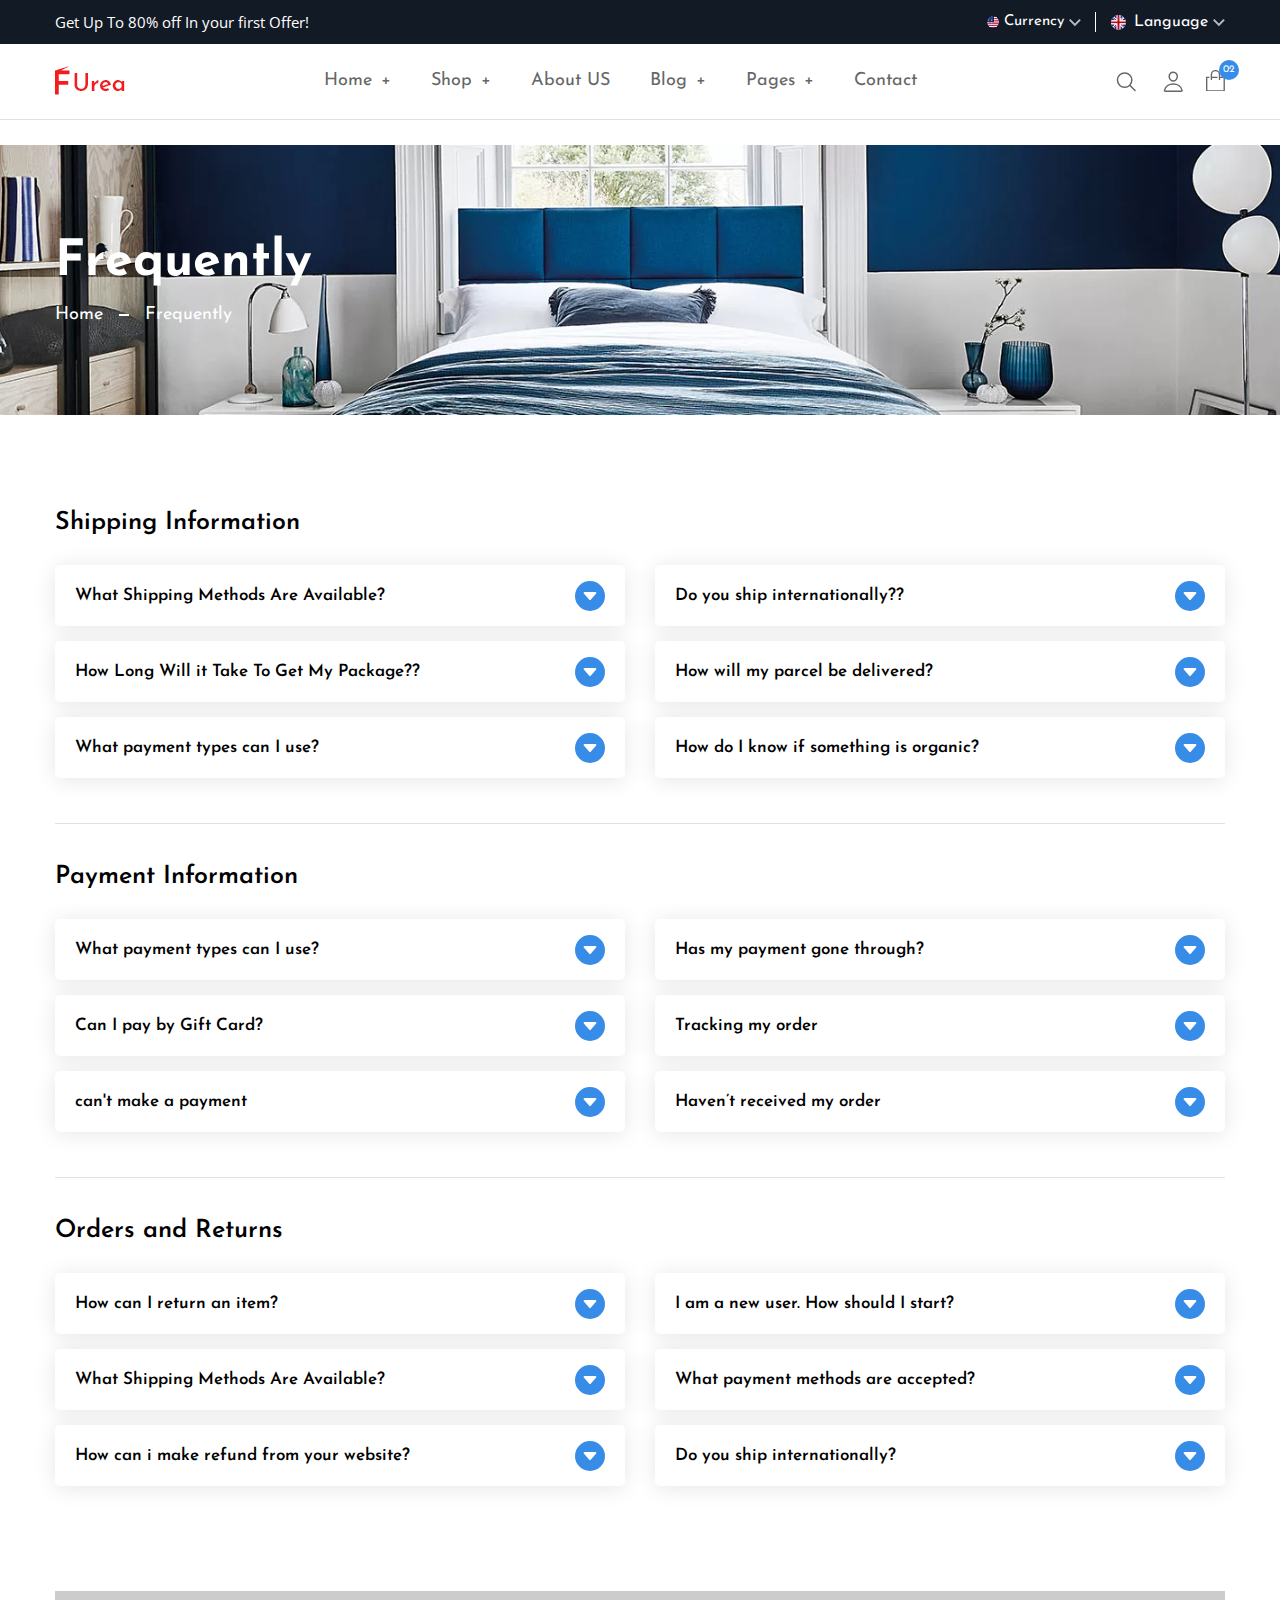
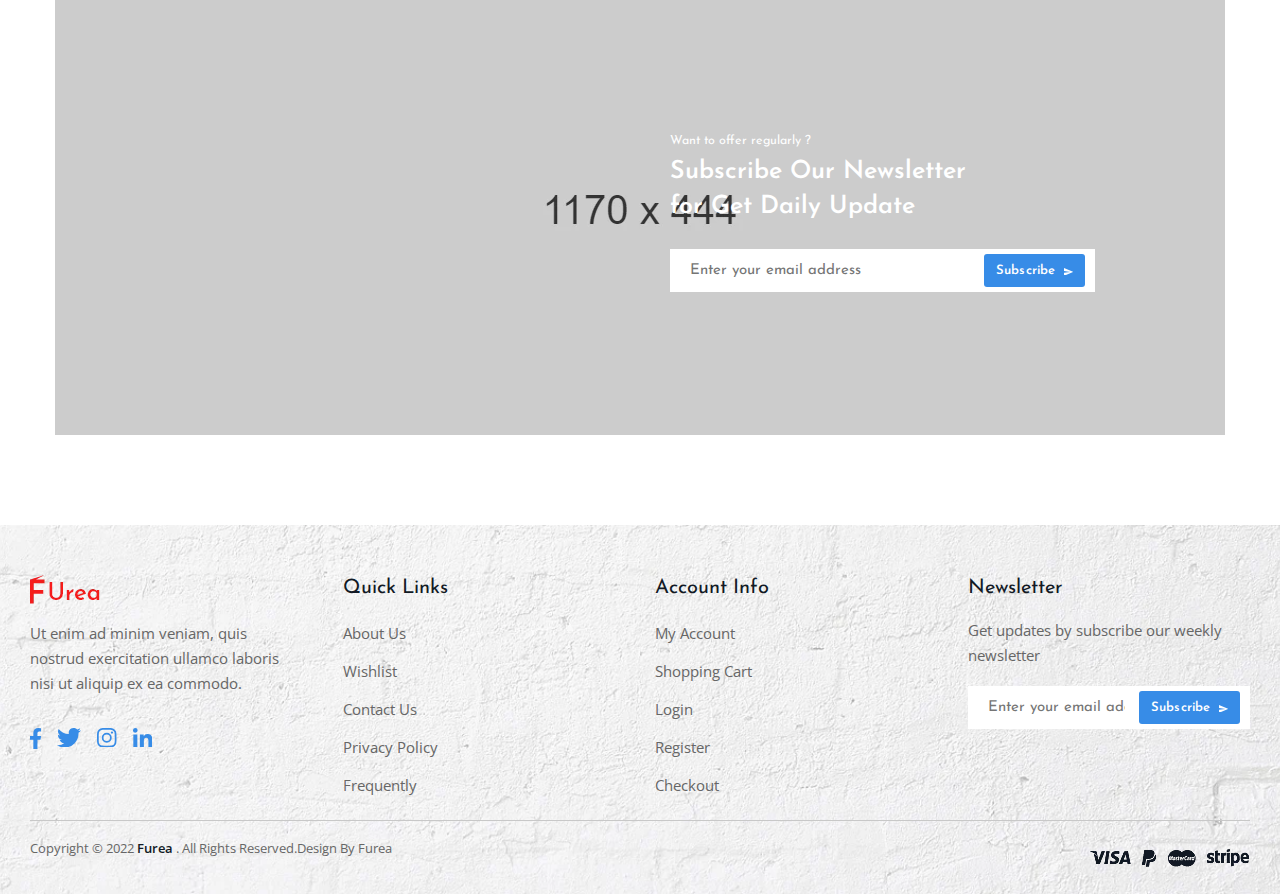
<file: furea/faq.html>
<!doctype html>
<html lang="en">

<head>
  <meta charset="utf-8">
  <title>Furea - Faq</title>
  <meta name="description" content="Morden Bootstrap HTML5 Template">
  <meta name="viewport" content="width=device-width, initial-scale=1">
  <link rel="shortcut icon" type="image/x-icon" href="assets/img/favicon.ico">
    
   <!-- ======= All CSS Plugins here ======== -->
  <link rel="stylesheet" href="assets/css/plugins/swiper-bundle.min.css">
  <link rel="stylesheet" href="assets/css/plugins/glightbox.min.css">
  <link href="https://fonts.googleapis.com/css2?family=Josefin+Sans:ital,wght@0,300;0,400;0,500;0,600;0,700;1,300;1,400;1,500;1,600;1,700&family=Open+Sans:ital,wght@0,300;0,400;0,500;0,600;0,700;0,800;1,300;1,400;1,500;1,600;1,700;1,800&display=swap" rel="stylesheet">
  
  <!-- Plugin css -->
  <link rel="stylesheet" href="assets/css/vendor/bootstrap.min.css">
  
  <!-- Custom Style CSS -->
  <link rel="stylesheet" href="assets/css/style.css">
</head>

<body>
   <!-- Start header area -->
   <header class="header__section header__others border-bottom header__transparent mb-30">
        <div class="header__topbar bg__primary">
            <div class="container">
                <div class="header__topbar--inner d-flex align-items-center justify-content-between">
                    <div class="header__shipping">
                        <p class="header__shipping--text text-white">Get Up To 80% off In your first Offer!</p>
                    </div>
                    <div class="language__currency d-none d-lg-block">
                        <ul class="d-flex align-items-center">
                            <li class="language__currency--list">
                                <a class="account__currency--link text-white" href="#">
                                    <img src="assets/img/icon/usd-icon.webp" alt="currency">
                                    <span>Currency</span> 
                                    <svg xmlns="http://www.w3.org/2000/svg" width="11.797" height="9.05" viewBox="0 0 9.797 6.05">
                                        <path  d="M14.646,8.59,10.9,12.329,7.151,8.59,6,9.741l4.9,4.9,4.9-4.9Z" transform="translate(-6 -8.59)" fill="currentColor" opacity="0.7"/>
                                    </svg>
                                </a>
                                <div class="dropdown__currency">
                                    <ul>
                                        <li class="currency__items"><a class="currency__text" href="#">CAD</a></li>
                                        <li class="currency__items"><a class="currency__text" href="#">CNY</a></li>
                                        <li class="currency__items"><a class="currency__text" href="#">EUR</a></li>
                                        <li class="currency__items"><a class="currency__text" href="#">GBP</a></li>
                                    </ul>
                                </div>
                            </li>
                            <li class="language__currency--list">
                                <a class="language__switcher text-white" href="#">
                                    <img class="language__switcher--icon__img" src="assets/img/icon/language-icon.webp" alt="currency">
                                    <span>Language</span> 
                                    <svg xmlns="http://www.w3.org/2000/svg" width="11.797" height="9.05" viewBox="0 0 9.797 6.05">
                                        <path  d="M14.646,8.59,10.9,12.329,7.151,8.59,6,9.741l4.9,4.9,4.9-4.9Z" transform="translate(-6 -8.59)" fill="currentColor" opacity="0.7"/>
                                    </svg>
                                </a>
                                <div class="dropdown__language">
                                    <ul>
                                        <li class="language__items"><a class="language__text" href="#">France</a></li>
                                        <li class="language__items"><a class="language__text" href="#">Russia</a></li>
                                        <li class="language__items"><a class="language__text" href="#">Spanish</a></li>
                                    </ul>
                                </div>
                            </li>
                        </ul>
                    </div>
                </div>
            </div>
        </div>
        <div class="main__header header__sticky">
            <div class="container">
                <div class="main__header--inner position__relative d-flex justify-content-between align-items-center">
                    <div class="offcanvas__header--menu__open ">
                        <a class="offcanvas__header--menu__open--btn" href="javascript:void(0)">
                            <svg xmlns="http://www.w3.org/2000/svg" class="ionicon offcanvas__header--menu__open--svg" viewBox="0 0 512 512"><path fill="currentColor" stroke="currentColor" stroke-linecap="round" stroke-miterlimit="10" stroke-width="32" d="M80 160h352M80 256h352M80 352h352"/></svg>
                            <span class="visually-hidden">Offcanvas Menu Open</span>
                        </a>
                    </div>
                    <div class="main__logo">
                        <a class="main__logo--link" href="index.html"><img class="main__logo--img" src="assets/img/logo/nav-log.webp" alt="logo-img"></a>
                    </div>
                    <div class="header__menu d-none d-lg-block">
                        <nav class="header__menu--navigation">
                            <ul class="d-flex">
                                <li class="header__menu--items style3">
                                    <a class="header__menu--link" href="index.html">Home <span class="menu__plus--icon">+</span></a>
                                    <ul class="header__sub--menu">
                                        <li class="header__sub--menu__items"><a href="index.html" class="header__sub--menu__link">Home One</a></li>
                                        <li class="header__sub--menu__items"><a href="index-2.html" class="header__sub--menu__link">Home Two</a></li>
                                        <li class="header__sub--menu__items"><a href="index-3.html" class="header__sub--menu__link">Home Three</a></li>
                                    </ul>
                                </li>
                                <li class="header__menu--items mega__menu--items style3">
                                    <a class="header__menu--link" href="shop.html">Shop <span class="menu__plus--icon">+</span></a>
                                    <ul class="header__mega--menu d-flex">
                                        <li class="header__mega--menu__li">
                                            <span class="header__mega--subtitle">Column One</span>
                                            <ul class="header__mega--sub__menu">
                                                <li class="header__mega--sub__menu_li"><a class="header__mega--sub__menu--title" href="shop.html">Shop Left Sidebar</a></li>
                                                <li class="header__mega--sub__menu_li"><a class="header__mega--sub__menu--title" href="shop-right-sidebar.html">Shop Right Sidebar</a></li>
                                                <li class="header__mega--sub__menu_li"><a class="header__mega--sub__menu--title" href="shop-grid.html">Shop Grid</a></li>
                                                <li class="header__mega--sub__menu_li"><a class="header__mega--sub__menu--title" href="shop-grid-list.html">Shop Grid List</a></li>
                                                <li class="header__mega--sub__menu_li"><a class="header__mega--sub__menu--title" href="shop-list.html">Shop List</a></li>
                                            </ul>
                                        </li>
                                        <li class="header__mega--menu__li">
                                            <span class="header__mega--subtitle">Column Two</span>
                                            <ul class="header__mega--sub__menu">
                                                <li class="header__mega--sub__menu_li"><a class="header__mega--sub__menu--title" href="product-details.html">Standard Product</a></li>
                                                <li class="header__mega--sub__menu_li"><a class="header__mega--sub__menu--title" href="product-variable.html">Video Product</a></li>
                                                <li class="header__mega--sub__menu_li"><a class="header__mega--sub__menu--title" href="product-variable.html">Variable Product</a></li>
                                                <li class="header__mega--sub__menu_li"><a class="header__mega--sub__menu--title" href="product-left-sidebar.html">Product Left Sidebar</a></li>
                                                <li class="header__mega--sub__menu_li"><a class="header__mega--sub__menu--title" href="product-gallery.html">Product Gallery</a></li>
                                            </ul>
                                        </li>
                                        <li class="header__mega--menu__li">
                                            <span class="header__mega--subtitle">Column Three</span>
                                            <ul class="header__mega--sub__menu">
                                                <li class="header__mega--sub__menu_li"><a class="header__mega--sub__menu--title" href="my-account.html">My Account</a></li>
                                                <li class="header__mega--sub__menu_li"><a class="header__mega--sub__menu--title" href="my-account-2.html">My Account 2</a></li>
                                                <li class="header__mega--sub__menu_li"><a class="header__mega--sub__menu--title" href="404.html">404 Page</a></li>
                                                <li class="header__mega--sub__menu_li"><a class="header__mega--sub__menu--title" href="login.html">Login Page</a></li>
                                                <li class="header__mega--sub__menu_li"><a class="header__mega--sub__menu--title" href="faq.html">Faq Page</a></li>
                                            </ul>
                                        </li>
                                        <li class="header__mega--menu__li">
                                            <span class="header__mega--subtitle">Column Four</span>
                                            <ul class="header__mega--sub__menu">
                                                <li class="header__mega--sub__menu_li"><a class="header__mega--sub__menu--title" href="compare.html">Compare Pages</a></li>
                                                <li class="header__mega--sub__menu_li"><a class="header__mega--sub__menu--title" href="cart.html">Cart Page</a></li>
                                                <li class="header__mega--sub__menu_li"><a class="header__mega--sub__menu--title" href="checkout.html">Checkout page</a></li>
                                                <li class="header__mega--sub__menu_li"><a class="header__mega--sub__menu--title" href="wishlist.html">Wishlist Page</a></li>
                                                <li class="header__mega--sub__menu_li"><a class="header__mega--sub__menu--title" href="404.html">Error Page</a></li>
                                            </ul>
                                        </li>
                                    </ul>
                                </li>
                                <li class="header__menu--items style3">
                                    <a class="header__menu--link" href="about.html">About US </a>  
                                </li>
                                <li class="header__menu--items style3">
                                    <a class="header__menu--link" href="blog.html">Blog <span class="menu__plus--icon">+</span> </a>
                                    <ul class="header__sub--menu">
                                        <li class="header__sub--menu__items"><a href="blog.html" class="header__sub--menu__link">Blog Grid</a></li>
                                        <li class="header__sub--menu__items"><a href="blog-details.html" class="header__sub--menu__link">Blog Details</a></li>
                                        <li class="header__sub--menu__items"><a href="blog-left-sidebar.html" class="header__sub--menu__link">Blog Left Sidebar</a></li>
                                        <li class="header__sub--menu__items"><a href="blog-right-sidebar.html" class="header__sub--menu__link">Blog Right Sidebar</a></li>
                                    </ul>
                                </li>
                                <li class="header__menu--items style3">
                                    <a class="header__menu--link " href="#">Pages <span class="menu__plus--icon">+</span></a>
                                    <ul class="header__sub--menu">
                                        <li class="header__sub--menu__items"><a href="about.html" class="header__sub--menu__link">About Us</a></li>
                                        <li class="header__sub--menu__items"><a href="contact.html" class="header__sub--menu__link">Contact Us</a></li>
                                        <li class="header__sub--menu__items"><a href="cart.html" class="header__sub--menu__link">Cart Page</a></li>
                                        <li class="header__sub--menu__items"><a href="portfolio.html" class="header__sub--menu__link">Portfolio Page</a></li>
                                        <li class="header__sub--menu__items"><a href="wishlist.html" class="header__sub--menu__link">Wishlist Page</a></li>
                                        <li class="header__sub--menu__items"><a href="login.html" class="header__sub--menu__link">Login Page</a></li>
                                        <li class="header__sub--menu__items"><a href="404.html" class="header__sub--menu__link">Error Page</a></li>
                                    </ul>
                                </li>
                                <li class="header__menu--items style3">
                                    <a class="header__menu--link" href="contact.html">Contact </a>  
                                </li>
                            </ul>
                        </nav>
                    </div>
                    <div class="header__account">
                        <ul class="d-flex">
                            <li class="header__account--items  header__account--search__items">
                                <a class="header__account--btn search__open--btn" href="javascript:void(0)">
                                    <svg class="header__search--button__svg" xmlns="http://www.w3.org/2000/svg" width="26.51" height="23.443" viewBox="0 0 512 512"><path d="M221.09 64a157.09 157.09 0 10157.09 157.09A157.1 157.1 0 00221.09 64z" fill="none" stroke="currentColor" stroke-miterlimit="10" stroke-width="32"/><path fill="none" stroke="currentColor" stroke-linecap="round" stroke-miterlimit="10" stroke-width="32" d="M338.29 338.29L448 448"/></svg>  
                                    <span class="visually-hidden">Search</span>
                                </a>
                            </li>
                            <li class="header__account--items">
                                <a class="header__account--btn" href="my-account.html">
                                    <svg xmlns="http://www.w3.org/2000/svg"  width="26.51" height="23.443" viewBox="0 0 512 512"><path d="M344 144c-3.92 52.87-44 96-88 96s-84.15-43.12-88-96c-4-55 35-96 88-96s92 42 88 96z" fill="none" stroke="currentColor" stroke-linecap="round" stroke-linejoin="round" stroke-width="32"/><path d="M256 304c-87 0-175.3 48-191.64 138.6C62.39 453.52 68.57 464 80 464h352c11.44 0 17.62-10.48 15.65-21.4C431.3 352 343 304 256 304z" fill="none" stroke="currentColor" stroke-miterlimit="10" stroke-width="32"/></svg> 
                                    <span class="visually-hidden">My Account</span>
                                </a>
                            </li>
                            <li class="header__account--items d-sm-none">
                                <a class="header__account--btn" href="wishlist.html">
                                    <svg xmlns="http://www.w3.org/2000/svg" width="24.526" height="21.82" viewBox="0 0 24.526 21.82">
                                        <path  d="M12.263,21.82a1.438,1.438,0,0,1-.948-.356c-.991-.866-1.946-1.681-2.789-2.4l0,0a51.865,51.865,0,0,1-6.089-5.715A9.129,9.129,0,0,1,0,7.371,7.666,7.666,0,0,1,1.946,2.135,6.6,6.6,0,0,1,6.852,0a6.169,6.169,0,0,1,3.854,1.33,7.884,7.884,0,0,1,1.558,1.627A7.885,7.885,0,0,1,13.821,1.33,6.169,6.169,0,0,1,17.675,0,6.6,6.6,0,0,1,22.58,2.135a7.665,7.665,0,0,1,1.945,5.235,9.128,9.128,0,0,1-2.432,5.975,51.86,51.86,0,0,1-6.089,5.715c-.844.719-1.8,1.535-2.794,2.4a1.439,1.439,0,0,1-.948.356ZM6.852,1.437A5.174,5.174,0,0,0,3,3.109,6.236,6.236,0,0,0,1.437,7.371a7.681,7.681,0,0,0,2.1,5.059,51.039,51.039,0,0,0,5.915,5.539l0,0c.846.721,1.8,1.538,2.8,2.411,1-.874,1.965-1.693,2.812-2.415a51.052,51.052,0,0,0,5.914-5.538,7.682,7.682,0,0,0,2.1-5.059,6.236,6.236,0,0,0-1.565-4.262,5.174,5.174,0,0,0-3.85-1.672A4.765,4.765,0,0,0,14.7,2.467a6.971,6.971,0,0,0-1.658,1.918.907.907,0,0,1-1.558,0A6.965,6.965,0,0,0,9.826,2.467a4.765,4.765,0,0,0-2.975-1.03Zm0,0" transform="translate(0 0)" fill="currentColor"/>
                                    </svg>
                                    
                                    <span class="items__count wishlist">02</span> 
                                </a>
                            </li>
                            <li class="header__account--items">
                                <a class="header__account--btn minicart__open--btn" href="javascript:void(0)">
                                    <svg xmlns="http://www.w3.org/2000/svg" width="18.897" height="21.565" viewBox="0 0 18.897 21.565">
                                        <path  d="M16.84,8.082V6.091a4.725,4.725,0,1,0-9.449,0v4.725a.675.675,0,0,0,1.35,0V9.432h5.4V8.082h-5.4V6.091a3.375,3.375,0,0,1,6.75,0v4.691a.675.675,0,1,0,1.35,0V9.433h3.374V21.581H4.017V9.432H6.041V8.082H2.667V21.641a1.289,1.289,0,0,0,1.289,1.29h16.32a1.289,1.289,0,0,0,1.289-1.29V8.082Z" transform="translate(-2.667 -1.366)" fill="currentColor"/>
                                    </svg>
                                    <span class="items__count">02</span> 
                                </a>
                            </li>
                        </ul>
                    </div>
                </div>
            </div>
        </div>
        <!-- Start Offcanvas header menu -->
        <div class="offcanvas__header" tabindex="-1">
            <div class="offcanvas__inner">
                <div class="offcanvas__logo">
                    <a class="offcanvas__logo_link" href="index.html">
                        <img src="assets/img/logo/nav-log.webp" alt="Furea Logo">
                    </a>
                    <button class="offcanvas__close--btn" aria-label="offcanvas close btn">close</button>
                </div>
                <nav class="offcanvas__menu">
                    <ul class="offcanvas__menu_ul">
                        <li class="offcanvas__menu_li">
                            <a class="offcanvas__menu_item" href="index.html">Home</a>
                            <ul class="offcanvas__sub_menu">
                                <li class="offcanvas__sub_menu_li"><a href="index.html" class="offcanvas__sub_menu_item">Home One</a></li>
                                <li class="offcanvas__sub_menu_li"><a href="index-2.html" class="offcanvas__sub_menu_item">Home Two</a></li>
                                <li class="offcanvas__sub_menu_li"><a href="index-3.html" class="offcanvas__sub_menu_item">Home Three</a></li>
                            </ul>
                        </li>
                        <li class="offcanvas__menu_li">
                            <a class="offcanvas__menu_item" href="#">Shop</a>
                            <ul class="offcanvas__sub_menu">
                                <li class="offcanvas__sub_menu_li">
                                    <a href="#" class="offcanvas__sub_menu_item">Column One</a>
                                    <ul class="offcanvas__sub_menu">
                                        <li class="offcanvas__sub_menu_li"><a class="offcanvas__sub_menu_item" href="shop.html">Shop Left Sidebar</a></li>
                                        <li class="offcanvas__sub_menu_li"><a class="offcanvas__sub_menu_item" href="shop-right-sidebar.html">Shop Right Sidebar</a></li>
                                        <li class="offcanvas__sub_menu_li"><a class="offcanvas__sub_menu_item" href="shop-grid.html">Shop Grid</a></li>
                                        <li class="offcanvas__sub_menu_li"><a class="offcanvas__sub_menu_item" href="shop-grid-list.html">Shop Grid List</a></li>
                                        <li class="offcanvas__sub_menu_li"><a class="offcanvas__sub_menu_item" href="shop-list.html">Shop List</a></li>
                                    </ul>
                                </li>
                                <li class="offcanvas__sub_menu_li">
                                    <a href="#" class="offcanvas__sub_menu_item">Column Two</a>
                                    <ul class="offcanvas__sub_menu">
                                        <li class="offcanvas__sub_menu_li"><a class="offcanvas__sub_menu_item" href="product-details.html">Standard Product</a></li>
                                        <li class="offcanvas__sub_menu_li"><a class="offcanvas__sub_menu_item" href="product-variable.html">Video Product</a></li>
                                        <li class="offcanvas__sub_menu_li"><a class="offcanvas__sub_menu_item" href="product-variable.html">Variable Product</a></li>
                                        <li class="offcanvas__sub_menu_li"><a class="offcanvas__sub_menu_item" href="product-left-sidebar.html">Product Left Sidebar</a></li>
                                        <li class="offcanvas__sub_menu_li"><a class="offcanvas__sub_menu_item" href="product-gallery.html">Product Gallery</a></li>
                                    </ul>
                                </li>
                                <li class="offcanvas__sub_menu_li">
                                    <a href="#" class="offcanvas__sub_menu_item">Column Three</a>
                                    <ul class="offcanvas__sub_menu">
                                        <li class="offcanvas__sub_menu_li"><a class="offcanvas__sub_menu_item" href="my-account.html">My Account</a></li>
                                        <li class="offcanvas__sub_menu_li"><a class="offcanvas__sub_menu_item" href="my-account-2.html">My Account 2</a></li>
                                        <li class="offcanvas__sub_menu_li"><a class="offcanvas__sub_menu_item" href="404.html">404 Page</a></li>
                                        <li class="offcanvas__sub_menu_li"><a class="offcanvas__sub_menu_item" href="login.html">Login Page</a></li>
                                        <li class="offcanvas__sub_menu_li"><a class="offcanvas__sub_menu_item" href="faq.html">Faq Page</a></li>
                                    </ul>
                                </li>
                                <li class="offcanvas__sub_menu_li">
                                    <a href="#" class="offcanvas__sub_menu_item">Column Four</a>
                                    <ul class="offcanvas__sub_menu">
                                        <li class="offcanvas__sub_menu_li"><a class="offcanvas__sub_menu_item" href="compare.html">Compare Pages</a></li>
                                        <li class="offcanvas__sub_menu_li"><a class="offcanvas__sub_menu_item" href="cart.html">Cart Page</a></li>
                                        <li class="offcanvas__sub_menu_li"><a class="offcanvas__sub_menu_item" href="checkout.html">Checkout page</a></li>
                                        <li class="offcanvas__sub_menu_li"><a class="offcanvas__sub_menu_item" href="wishlist.html">Wishlist Page</a></li>
                                        <li class="offcanvas__sub_menu_li"><a class="offcanvas__sub_menu_item" href="404.html">Error Page</a></li>
                                    </ul>
                                </li>
                            </ul>
                        </li>
                        <li class="offcanvas__menu_li">
                            <a class="offcanvas__menu_item" href="#">Blog</a>
                            <ul class="offcanvas__sub_menu">
                                <li class="offcanvas__sub_menu_li"><a href="blog.html" class="offcanvas__sub_menu_item">Blog Grid</a></li>
                                <li class="offcanvas__sub_menu_li"><a href="blog-details.html" class="offcanvas__sub_menu_item">Blog Details</a></li>
                                <li class="offcanvas__sub_menu_li"><a href="blog-left-sidebar.html" class="offcanvas__sub_menu_item">Blog Left Sidebar</a></li>
                                <li class="offcanvas__sub_menu_li"><a href="blog-right-sidebar.html" class="offcanvas__sub_menu_item">Blog Right Sidebar</a></li>
                            </ul>
                        </li>
                        <li class="offcanvas__menu_li">
                            <a class="offcanvas__menu_item" href="#">Pages</a>
                            <ul class="offcanvas__sub_menu">
                                <li class="offcanvas__sub_menu_li"><a href="about.html" class="offcanvas__sub_menu_item">About Us</a></li>
                                <li class="offcanvas__sub_menu_li"><a href="contact.html" class="offcanvas__sub_menu_item">Contact Us</a></li>
                                <li class="offcanvas__sub_menu_li"><a href="cart.html" class="offcanvas__sub_menu_item">Cart Page</a></li>
                                <li class="offcanvas__sub_menu_li"><a href="portfolio.html" class="offcanvas__sub_menu_item">Portfolio Page</a></li>
                                <li class="offcanvas__sub_menu_li"><a href="wishlist.html" class="offcanvas__sub_menu_item">Wishlist Page</a></li>
                                <li class="offcanvas__sub_menu_li"><a href="login.html" class="offcanvas__sub_menu_item">Login Page</a></li>
                                <li class="offcanvas__sub_menu_li"><a href="404.html" class="offcanvas__sub_menu_item">Error Page</a></li>
                            </ul>
                        </li>
                        <li class="offcanvas__menu_li"><a class="offcanvas__menu_item" href="about.html">About</a></li>
                        <li class="offcanvas__menu_li"><a class="offcanvas__menu_item" href="contact.html">Contact</a></li>
                    </ul>
                    <div class="offcanvas__account--items">
                        <a class="offcanvas__account--items__btn d-flex align-items-center" href="login.html">
                        <span class="offcanvas__account--items__icon"> 
                            <svg xmlns="http://www.w3.org/2000/svg"  width="20.51" height="19.443" viewBox="0 0 512 512"><path d="M344 144c-3.92 52.87-44 96-88 96s-84.15-43.12-88-96c-4-55 35-96 88-96s92 42 88 96z" fill="none" stroke="currentColor" stroke-linecap="round" stroke-linejoin="round" stroke-width="32"/><path d="M256 304c-87 0-175.3 48-191.64 138.6C62.39 453.52 68.57 464 80 464h352c11.44 0 17.62-10.48 15.65-21.4C431.3 352 343 304 256 304z" fill="none" stroke="currentColor" stroke-miterlimit="10" stroke-width="32"/></svg> 
                            </span>
                        <span class="offcanvas__account--items__label">Login / Register</span>
                        </a>
                    </div>
                    <div class="language__currency">
                        <ul class="d-flex align-items-center">
                            <li class="language__currency--list">
                                <a class="offcanvas__language--switcher" href="#">
                                    <img class="language__switcher--icon__img" src="assets/img/icon/language-icon.webp" alt="currency">
                                    <span>English</span> 
                                    <svg xmlns="http://www.w3.org/2000/svg" width="11.797" height="9.05" viewBox="0 0 9.797 6.05">
                                        <path  d="M14.646,8.59,10.9,12.329,7.151,8.59,6,9.741l4.9,4.9,4.9-4.9Z" transform="translate(-6 -8.59)" fill="currentColor" opacity="0.7"/>
                                    </svg>
                                </a>
                                <div class="offcanvas__dropdown--language">
                                    <ul>
                                        <li class="language__items"><a class="language__text" href="#">France</a></li>
                                        <li class="language__items"><a class="language__text" href="#">Russia</a></li>
                                        <li class="language__items"><a class="language__text" href="#">Spanish</a></li>
                                    </ul>
                                </div>
                            </li>
                            <li class="language__currency--list">
                                <a class="offcanvas__account--currency__menu" href="#">
                                    <img src="assets/img/icon/usd-icon.webp" alt="currency">
                                    <span>$ US Dollar</span> 
                                    <svg xmlns="http://www.w3.org/2000/svg" width="11.797" height="9.05" viewBox="0 0 9.797 6.05">
                                        <path  d="M14.646,8.59,10.9,12.329,7.151,8.59,6,9.741l4.9,4.9,4.9-4.9Z" transform="translate(-6 -8.59)" fill="currentColor" opacity="0.7"/>
                                    </svg>
                                </a>
                                <div class="offcanvas__account--currency__submenu">
                                    <ul>
                                        <li class="currency__items"><a class="currency__text" href="#">CAD</a></li>
                                        <li class="currency__items"><a class="currency__text" href="#">CNY</a></li>
                                        <li class="currency__items"><a class="currency__text" href="#">EUR</a></li>
                                        <li class="currency__items"><a class="currency__text" href="#">GBP</a></li>
                                    </ul>
                                </div>
                            </li>
                        </ul>
                    </div>
                </nav>
            </div>
        </div>
        <!-- End Offcanvas header menu -->

        <!-- Start Offcanvas stikcy toolbar -->
        <div class="offcanvas__stikcy--toolbar" tabindex="-1">
            <ul class="d-flex justify-content-between">
                <li class="offcanvas__stikcy--toolbar__list">
                    <a class="offcanvas__stikcy--toolbar__btn" href="index.html">
                    <span class="offcanvas__stikcy--toolbar__icon"> 
                        <svg xmlns="http://www.w3.org/2000/svg" fill="none" width="21.51" height="21.443" viewBox="0 0 22 17"><path fill="currentColor" d="M20.9141 7.93359c.1406.11719.2109.26953.2109.45703 0 .14063-.0469.25782-.1406.35157l-.3516.42187c-.1172.14063-.2578.21094-.4219.21094-.1406 0-.2578-.04688-.3515-.14062l-.9844-.77344V15c0 .3047-.1172.5625-.3516.7734-.2109.2344-.4687.3516-.7734.3516h-4.5c-.3047 0-.5742-.1172-.8086-.3516-.2109-.2109-.3164-.4687-.3164-.7734v-3.6562h-2.25V15c0 .3047-.11719.5625-.35156.7734-.21094.2344-.46875.3516-.77344.3516h-4.5c-.30469 0-.57422-.1172-.80859-.3516-.21094-.2109-.31641-.4687-.31641-.7734V8.46094l-.94922.77344c-.11719.09374-.24609.14062-.38672.14062-.16406 0-.30468-.07031-.42187-.21094l-.35157-.42187C.921875 8.625.875 8.50781.875 8.39062c0-.1875.070312-.33984.21094-.45703L9.73438.832031C10.1094.527344 10.5312.375 11 .375s.8906.152344 1.2656.457031l8.6485 7.101559zm-3.7266 6.50391V7.05469L11 1.99219l-6.1875 5.0625v7.38281h3.375v-3.6563c0-.3046.10547-.5624.31641-.7734.23437-.23436.5039-.35155.80859-.35155h3.375c.3047 0 .5625.11719.7734.35155.2344.211.3516.4688.3516.7734v3.6563h3.375z"></path></svg>
                        </span>
                    <span class="offcanvas__stikcy--toolbar__label">Home</span>
                    </a>
                </li>
                <li class="offcanvas__stikcy--toolbar__list">
                    <a class="offcanvas__stikcy--toolbar__btn" href="shop.html">
                    <span class="offcanvas__stikcy--toolbar__icon"> 
                        <svg fill="currentColor" xmlns="http://www.w3.org/2000/svg" width="18.51" height="17.443" viewBox="0 0 448 512"><path d="M416 32H32A32 32 0 0 0 0 64v384a32 32 0 0 0 32 32h384a32 32 0 0 0 32-32V64a32 32 0 0 0-32-32zm-16 48v152H248V80zm-200 0v152H48V80zM48 432V280h152v152zm200 0V280h152v152z"></path></svg>
                        </span>
                    <span class="offcanvas__stikcy--toolbar__label">Shop</span>
                    </a>
                </li>
                <li class="offcanvas__stikcy--toolbar__list ">
                    <a class="offcanvas__stikcy--toolbar__btn search__open--btn" href="javascript:void(0)">
                        <span class="offcanvas__stikcy--toolbar__icon"> 
                            <svg xmlns="http://www.w3.org/2000/svg"  width="22.51" height="20.443" viewBox="0 0 512 512"><path d="M221.09 64a157.09 157.09 0 10157.09 157.09A157.1 157.1 0 00221.09 64z" fill="none" stroke="currentColor" stroke-miterlimit="10" stroke-width="32"/><path fill="none" stroke="currentColor" stroke-linecap="round" stroke-miterlimit="10" stroke-width="32" d="M338.29 338.29L448 448"/></svg>   
                        </span>
                    <span class="offcanvas__stikcy--toolbar__label">Search</span>
                    </a>
                </li>
                <li class="offcanvas__stikcy--toolbar__list">
                    <a class="offcanvas__stikcy--toolbar__btn minicart__open--btn" href="javascript:void(0)">
                        <span class="offcanvas__stikcy--toolbar__icon"> 
                            <svg xmlns="http://www.w3.org/2000/svg" width="18.51" height="15.443" viewBox="0 0 18.51 15.443">
                            <path  d="M79.963,138.379l-13.358,0-.56-1.927a.871.871,0,0,0-.6-.592l-1.961-.529a.91.91,0,0,0-.226-.03.864.864,0,0,0-.226,1.7l1.491.4,3.026,10.919a1.277,1.277,0,1,0,1.844,1.144.358.358,0,0,0,0-.049h6.163c0,.017,0,.034,0,.049a1.277,1.277,0,1,0,1.434-1.267c-1.531-.247-7.783-.55-7.783-.55l-.205-.8h7.8a.9.9,0,0,0,.863-.651l1.688-5.943h.62a.936.936,0,1,0,0-1.872Zm-9.934,6.474H68.568c-.04,0-.1.008-.125-.085-.034-.118-.082-.283-.082-.283l-1.146-4.037a.061.061,0,0,1,.011-.057.064.064,0,0,1,.053-.025h1.777a.064.064,0,0,1,.063.051l.969,4.34,0,.013a.058.058,0,0,1,0,.019A.063.063,0,0,1,70.03,144.853Zm3.731-4.41-.789,4.359a.066.066,0,0,1-.063.051h-1.1a.064.064,0,0,1-.063-.051l-.789-4.357a.064.064,0,0,1,.013-.055.07.07,0,0,1,.051-.025H73.7a.06.06,0,0,1,.051.025A.064.064,0,0,1,73.76,140.443Zm3.737,0L76.26,144.8a.068.068,0,0,1-.063.049H74.684a.063.063,0,0,1-.051-.025.064.064,0,0,1-.013-.055l.973-4.357a.066.066,0,0,1,.063-.051h1.777a.071.071,0,0,1,.053.025A.076.076,0,0,1,77.5,140.448Z" transform="translate(-62.393 -135.3)" fill="currentColor"/>
                            </svg> 
                        </span>
                        <span class="offcanvas__stikcy--toolbar__label">Cart</span>
                        <span class="items__count">3</span> 
                    </a>
                </li>
                <li class="offcanvas__stikcy--toolbar__list">
                    <a class="offcanvas__stikcy--toolbar__btn" href="wishlist.html">
                        <span class="offcanvas__stikcy--toolbar__icon"> 
                            <svg xmlns="http://www.w3.org/2000/svg" width="18.541" height="15.557" viewBox="0 0 18.541 15.557">
                            <path  d="M71.775,135.51a5.153,5.153,0,0,1,1.267-1.524,4.986,4.986,0,0,1,6.584.358,4.728,4.728,0,0,1,1.174,4.914,10.458,10.458,0,0,1-2.132,3.808,22.591,22.591,0,0,1-5.4,4.558c-.445.282-.9.549-1.356.812a.306.306,0,0,1-.254.013,25.491,25.491,0,0,1-6.279-4.8,11.648,11.648,0,0,1-2.52-4.009,4.957,4.957,0,0,1,.028-3.787,4.629,4.629,0,0,1,3.744-2.863,4.782,4.782,0,0,1,5.086,2.447c.013.019.025.034.057.076Z" transform="translate(-62.498 -132.915)" fill="currentColor"/>
                            </svg> 
                        </span>
                        <span class="offcanvas__stikcy--toolbar__label">Wishlist</span>
                        <span class="items__count wishlist__count">3</span> 
                    </a>
                </li>
            </ul>
        </div>
        <!-- End Offcanvas stikcy toolbar -->

        <!-- Start offCanvas minicart -->
        <div class="offCanvas__minicart" tabindex="-1">
            <div class="minicart__header ">
                <div class="minicart__header--top d-flex justify-content-between align-items-center">
                    <h3 class="minicart__title"> Shopping Cart</h3>
                    <button class="minicart__close--btn" aria-label="minicart close btn">
                        <svg class="minicart__close--icon" xmlns="http://www.w3.org/2000/svg"  viewBox="0 0 512 512"><path fill="currentColor" stroke="currentColor" stroke-linecap="round" stroke-linejoin="round" stroke-width="32" d="M368 368L144 144M368 144L144 368"/></svg>
                    </button>
                </div>
                <p class="minicart__header--desc">The organic foods products are limited</p>
            </div>
            <div class="minicart__product">
                <div class="minicart__product--items d-flex">
                    <div class="minicart__thumbnail">
                        <a href="product-details.html"><img src="assets/img/product/product1.webp" alt="prduct-img"></a>
                    </div>
                    <div class="minicart__text">
                        <h4 class="minicart__subtitle"><a href="product-details.html">The is Garden Vegetable.</a></h4>
                        <span class="color__variant"><b>Color:</b> Beige</span>
                        <div class="minicart__price">
                            <span class="current__price">$125.00</span>
                            <span class="old__price">$140.00</span>
                        </div>
                        <div class="minicart__text--footer d-flex align-items-center">
                            <div class="quantity__box minicart__quantity">
                                <button type="button" class="quantity__value decrease" aria-label="quantity value" value="Decrease Value">-</button>
                                <label>
                                    <input type="number" class="quantity__number" value="1" />
                                </label>
                                <button type="button" class="quantity__value increase" aria-label="quantity value" value="Increase Value">+</button>
                            </div>
                            <button class="minicart__product--remove" aria-label="minicart remove btn">Remove</button>
                        </div>
                    </div>
                </div>
                <div class="minicart__product--items d-flex">
                    <div class="minicart__thumbnail">
                        <a href="product-details.html"><img src="assets/img/product/product2.webp" alt="prduct-img"></a>
                    </div>
                    <div class="minicart__text">
                        <h4 class="minicart__subtitle"><a href="product-details.html">Fresh Tomatoe is organic.</a></h4>
                        <span class="color__variant"><b>Color:</b> Green</span>
                        <div class="minicart__price">
                            <span class="current__price">$115.00</span>
                            <span class="old__price">$130.00</span>
                        </div>
                        <div class="minicart__text--footer d-flex align-items-center">
                            <div class="quantity__box minicart__quantity">
                                <button type="button" class="quantity__value decrease" aria-label="quantity value" value="Decrease Value">-</button>
                                <label>
                                    <input type="number" class="quantity__number" value="1" />
                                </label>
                                <button type="button" class="quantity__value increase" aria-label="quantity value" value="Increase Value">+</button>
                            </div>
                            <button class="minicart__product--remove" aria-label="minicart remove btn">Remove</button>
                        </div>
                    </div>
                </div>
            </div>
            <div class="minicart__amount">
                <div class="minicart__amount_list d-flex justify-content-between">
                    <span>Sub Total:</span>
                    <span><b>$240.00</b></span>
                </div>
                <div class="minicart__amount_list d-flex justify-content-between">
                    <span>Total:</span>
                    <span><b>$240.00</b></span>
                </div>
            </div>
            <div class="minicart__conditions text-center">
                <input class="minicart__conditions--input" id="accept" type="checkbox">
                <label class="minicart__conditions--label" for="accept">I agree with the <a class="minicart__conditions--link" href="privacy-policy.html">Privacy And Policy</a></label>
            </div>
            <div class="minicart__button d-flex justify-content-center">
                <a class="primary__btn minicart__button--link" href="cart.html">View cart</a>
                <a class="primary__btn minicart__button--link" href="checkout.html">Checkout</a>
            </div>
        </div>
        <!-- End offCanvas minicart -->

        <!-- Start serch box area -->
        <div class="predictive__search--box " tabindex="-1">
            <div class="predictive__search--box__inner">
                <h2 class="predictive__search--title">Search Products</h2>
                <form class="predictive__search--form" action="#">
                    <label>
                        <input class="predictive__search--input" placeholder="Search Here" type="text">
                    </label>
                    <button class="predictive__search--button" aria-label="search button"><svg class="header__search--button__svg" xmlns="http://www.w3.org/2000/svg" width="30.51" height="25.443" viewBox="0 0 512 512"><path d="M221.09 64a157.09 157.09 0 10157.09 157.09A157.1 157.1 0 00221.09 64z" fill="none" stroke="currentColor" stroke-miterlimit="10" stroke-width="32"/><path fill="none" stroke="currentColor" stroke-linecap="round" stroke-miterlimit="10" stroke-width="32" d="M338.29 338.29L448 448"/></svg>  </button>
                </form>
            </div>
            <button class="predictive__search--close__btn" aria-label="search close btn">
                <svg class="predictive__search--close__icon" xmlns="http://www.w3.org/2000/svg" width="40.51" height="30.443"  viewBox="0 0 512 512"><path fill="currentColor" stroke="currentColor" stroke-linecap="round" stroke-linejoin="round" stroke-width="32" d="M368 368L144 144M368 144L144 368"/></svg>
            </button>
        </div>
        <!-- End serch box area -->
    </header>
    <!-- End header area -->

    <main class="main__content_wrapper">
        
        <!-- Start breadcrumb section -->
        <section class="breadcrumb__section breadcrumb__bg">
            <div class="container">
                <div class="row row-cols-1">
                    <div class="col">
                        <div class="breadcrumb__content">
                            <h1 class="breadcrumb__content--title text-white mb-10">Frequently</h1>
                            <ul class="breadcrumb__content--menu d-flex">
                                <li class="breadcrumb__content--menu__items"><a class="text-white" href="index.html">Home</a></li>
                                <li class="breadcrumb__content--menu__items"><span class="text-white">Frequently</span></li>
                            </ul>
                        </div>
                    </div>
                </div>
            </div>
        </section>
        <!-- End breadcrumb section -->

        <!-- faq page section start -->
        <section class="faq__section section--padding">
            <div class="container">
                <div class="faq__section--inner">
                    <div class="face__step one border-bottom" id="accordionExample">
                        <h3 class="face__step--title mb-30">Shipping Information</h3>
                        <div class="row">
                            <div class="col-lg-6">
                                <div class="accordion__items">
                                    <h2 class="accordion__items--title">
                                        <button class="faq__accordion--btn accordion__items--button">What Shipping Methods Are Available?
                                            <svg class="accordion__items--button__icon" xmlns="http://www.w3.org/2000/svg" width="20.355" height="13.394" viewBox="0 0 512 512"><path d="M98 190.06l139.78 163.12a24 24 0 0036.44 0L414 190.06c13.34-15.57 2.28-39.62-18.22-39.62h-279.6c-20.5 0-31.56 24.05-18.18 39.62z" fill="currentColor"/></svg>
                                        </button>
                                    </h2>
                                    <div class="accordion__items--body">
                                        <p class="accordion__items--body__desc">Lorem ipsum dolor sit amet, consectetuer adipiscing elit. Donec odio. Quisque volutpat mattis eros. Nullam malesuada erat ut turpis. Suspendisse urna nibh, viverra non, semper suscipit, posuere a, pede. Donec nec justo eget felis facilisis fermentum. Aliquam porttitor mauris sit amet orci. Aenean dignissim felis.</p>
                                    </div>
                                </div>
                                <div class="accordion__items">
                                    <h2 class="accordion__items--title">
                                        <button class="faq__accordion--btn accordion__items--button">How Long Will it Take To Get My Package??
                                            <svg class="accordion__items--button__icon" xmlns="http://www.w3.org/2000/svg" width="20.355" height="13.394" viewBox="0 0 512 512"><path d="M98 190.06l139.78 163.12a24 24 0 0036.44 0L414 190.06c13.34-15.57 2.28-39.62-18.22-39.62h-279.6c-20.5 0-31.56 24.05-18.18 39.62z" fill="currentColor"/></svg>
                                        </button>
                                    </h2>
                                    <div class="accordion__items--body">
                                        <p class="accordion__items--body__desc">Lorem ipsum dolor sit amet, consectetuer adipiscing elit. Donec odio. Quisque volutpat mattis eros. Nullam malesuada erat ut turpis. Suspendisse urna nibh, viverra non, semper suscipit, posuere a, pede. Donec nec justo eget felis facilisis fermentum. Aliquam porttitor mauris sit amet orci. Aenean dignissim felis.</p>
                                    </div>
                                </div>
                                <div class="accordion__items">
                                    <h2 class="accordion__items--title">
                                        <button class="faq__accordion--btn accordion__items--button">What payment types can I use?
                                            <svg class="accordion__items--button__icon" xmlns="http://www.w3.org/2000/svg" width="20.355" height="13.394" viewBox="0 0 512 512"><path d="M98 190.06l139.78 163.12a24 24 0 0036.44 0L414 190.06c13.34-15.57 2.28-39.62-18.22-39.62h-279.6c-20.5 0-31.56 24.05-18.18 39.62z" fill="currentColor"/></svg>
                                        </button>
                                    </h2>
                                    <div class="accordion__items--body">
                                        <p class="accordion__items--body__desc">Lorem ipsum dolor sit amet, consectetuer adipiscing elit. Donec odio. Quisque volutpat mattis eros. Nullam malesuada erat ut turpis. Suspendisse urna nibh, viverra non, semper suscipit, posuere a, pede. Donec nec justo eget felis facilisis fermentum. Aliquam porttitor mauris sit amet orci. Aenean dignissim felis.</p>
                                    </div>
                                </div>
                            </div>
                            <div class="col-lg-6">
                                <div class="accordion__items">
                                    <h2 class="accordion__items--title">
                                        <button class="faq__accordion--btn accordion__items--button">Do you ship internationally??
                                            <svg class="accordion__items--button__icon" xmlns="http://www.w3.org/2000/svg" width="20.355" height="13.394" viewBox="0 0 512 512"><path d="M98 190.06l139.78 163.12a24 24 0 0036.44 0L414 190.06c13.34-15.57 2.28-39.62-18.22-39.62h-279.6c-20.5 0-31.56 24.05-18.18 39.62z" fill="currentColor"/></svg>
                                        </button>
                                    </h2>
                                    <div class="accordion__items--body">
                                        <p class="accordion__items--body__desc">Lorem ipsum dolor sit amet, consectetuer adipiscing elit. Donec odio. Quisque volutpat mattis eros. Nullam malesuada erat ut turpis. Suspendisse urna nibh, viverra non, semper suscipit, posuere a, pede. Donec nec justo eget felis facilisis fermentum. Aliquam porttitor mauris sit amet orci. Aenean dignissim felis.</p>
                                    </div>
                                </div>
                                <div class="accordion__items">
                                    <h2 class="accordion__items--title">
                                        <button class="faq__accordion--btn accordion__items--button">How will my parcel be delivered?
                                            <svg class="accordion__items--button__icon" xmlns="http://www.w3.org/2000/svg" width="20.355" height="13.394" viewBox="0 0 512 512"><path d="M98 190.06l139.78 163.12a24 24 0 0036.44 0L414 190.06c13.34-15.57 2.28-39.62-18.22-39.62h-279.6c-20.5 0-31.56 24.05-18.18 39.62z" fill="currentColor"/></svg>
                                        </button>
                                    </h2>
                                    <div class="accordion__items--body">
                                        <p class="accordion__items--body__desc">Lorem ipsum dolor sit amet, consectetuer adipiscing elit. Donec odio. Quisque volutpat mattis eros. Nullam malesuada erat ut turpis. Suspendisse urna nibh, viverra non, semper suscipit, posuere a, pede. Donec nec justo eget felis facilisis fermentum. Aliquam porttitor mauris sit amet orci. Aenean dignissim felis.</p>
                                    </div>
                                </div>
                                <div class="accordion__items">
                                    <h2 class="accordion__items--title">
                                        <button class="faq__accordion--btn accordion__items--button">How do I know if something is organic?
                                            <svg class="accordion__items--button__icon" xmlns="http://www.w3.org/2000/svg" width="20.355" height="13.394" viewBox="0 0 512 512"><path d="M98 190.06l139.78 163.12a24 24 0 0036.44 0L414 190.06c13.34-15.57 2.28-39.62-18.22-39.62h-279.6c-20.5 0-31.56 24.05-18.18 39.62z" fill="currentColor"/></svg>
                                        </button>
                                    </h2>
                                    <div class="accordion__items--body">
                                        <p class="accordion__items--body__desc">Lorem ipsum dolor sit amet, consectetuer adipiscing elit. Donec odio. Quisque volutpat mattis eros. Nullam malesuada erat ut turpis. Suspendisse urna nibh, viverra non, semper suscipit, posuere a, pede. Donec nec justo eget felis facilisis fermentum. Aliquam porttitor mauris sit amet orci. Aenean dignissim felis.</p>
                                    </div>
                                </div>
                            </div>
                        </div>
                    </div>
                    <div class="face__step one border-bottom" id="accordionExample2">
                        <h3 class="face__step--title mb-30">Payment Information</h3>
                        <div class="row">
                            <div class="col-lg-6">
                                <div class="accordion__items">
                                    <h2 class="accordion__items--title">
                                        <button class="faq__accordion--btn accordion__items--button">What payment types can I use?
                                            <svg class="accordion__items--button__icon" xmlns="http://www.w3.org/2000/svg" width="20.355" height="13.394" viewBox="0 0 512 512"><path d="M98 190.06l139.78 163.12a24 24 0 0036.44 0L414 190.06c13.34-15.57 2.28-39.62-18.22-39.62h-279.6c-20.5 0-31.56 24.05-18.18 39.62z" fill="currentColor"/></svg>
                                        </button>
                                    </h2>
                                    <div class="accordion__items--body">
                                        <p class="accordion__items--body__desc">Lorem ipsum dolor sit amet, consectetuer adipiscing elit. Donec odio. Quisque volutpat mattis eros. Nullam malesuada erat ut turpis. Suspendisse urna nibh, viverra non, semper suscipit, posuere a, pede. Donec nec justo eget felis facilisis fermentum. Aliquam porttitor mauris sit amet orci. Aenean dignissim felis.</p>
                                    </div>
                                </div>
                                <div class="accordion__items">
                                    <h2 class="accordion__items--title">
                                        <button class="faq__accordion--btn accordion__items--button">Can I pay by Gift Card?
                                            <svg class="accordion__items--button__icon" xmlns="http://www.w3.org/2000/svg" width="20.355" height="13.394" viewBox="0 0 512 512"><path d="M98 190.06l139.78 163.12a24 24 0 0036.44 0L414 190.06c13.34-15.57 2.28-39.62-18.22-39.62h-279.6c-20.5 0-31.56 24.05-18.18 39.62z" fill="currentColor"/></svg>
                                        </button>
                                    </h2>
                                    <div class="accordion__items--body">
                                        <p class="accordion__items--body__desc">Lorem ipsum dolor sit amet, consectetuer adipiscing elit. Donec odio. Quisque volutpat mattis eros. Nullam malesuada erat ut turpis. Suspendisse urna nibh, viverra non, semper suscipit, posuere a, pede. Donec nec justo eget felis facilisis fermentum. Aliquam porttitor mauris sit amet orci. Aenean dignissim felis.</p>
                                    </div>
                                </div>
                                <div class="accordion__items">
                                    <h2 class="accordion__items--title">
                                        <button class="faq__accordion--btn accordion__items--button">can't make a payment
                                            <svg class="accordion__items--button__icon" xmlns="http://www.w3.org/2000/svg" width="20.355" height="13.394" viewBox="0 0 512 512"><path d="M98 190.06l139.78 163.12a24 24 0 0036.44 0L414 190.06c13.34-15.57 2.28-39.62-18.22-39.62h-279.6c-20.5 0-31.56 24.05-18.18 39.62z" fill="currentColor"/></svg>
                                        </button>
                                    </h2>
                                    <div class="accordion__items--body">
                                        <p class="accordion__items--body__desc">Lorem ipsum dolor sit amet, consectetuer adipiscing elit. Donec odio. Quisque volutpat mattis eros. Nullam malesuada erat ut turpis. Suspendisse urna nibh, viverra non, semper suscipit, posuere a, pede. Donec nec justo eget felis facilisis fermentum. Aliquam porttitor mauris sit amet orci. Aenean dignissim felis.</p>
                                    </div>
                                </div>
                            </div>
                            <div class="col-lg-6">
                                <div class="accordion__items">
                                    <h2 class="accordion__items--title">
                                        <button class="faq__accordion--btn accordion__items--button">Has my payment gone through?
                                            <svg class="accordion__items--button__icon" xmlns="http://www.w3.org/2000/svg" width="20.355" height="13.394" viewBox="0 0 512 512"><path d="M98 190.06l139.78 163.12a24 24 0 0036.44 0L414 190.06c13.34-15.57 2.28-39.62-18.22-39.62h-279.6c-20.5 0-31.56 24.05-18.18 39.62z" fill="currentColor"/></svg>
                                        </button>
                                    </h2>
                                    <div class="accordion__items--body">
                                        <p class="accordion__items--body__desc">Lorem ipsum dolor sit amet, consectetuer adipiscing elit. Donec odio. Quisque volutpat mattis eros. Nullam malesuada erat ut turpis. Suspendisse urna nibh, viverra non, semper suscipit, posuere a, pede. Donec nec justo eget felis facilisis fermentum. Aliquam porttitor mauris sit amet orci. Aenean dignissim felis.</p>
                                    </div>
                                </div>
                                <div class="accordion__items">
                                    <h2 class="accordion__items--title">
                                        <button class="faq__accordion--btn accordion__items--button">Tracking my order
                                            <svg class="accordion__items--button__icon" xmlns="http://www.w3.org/2000/svg" width="20.355" height="13.394" viewBox="0 0 512 512"><path d="M98 190.06l139.78 163.12a24 24 0 0036.44 0L414 190.06c13.34-15.57 2.28-39.62-18.22-39.62h-279.6c-20.5 0-31.56 24.05-18.18 39.62z" fill="currentColor"/></svg>
                                        </button>
                                    </h2>
                                    <div class="accordion__items--body">
                                        <p class="accordion__items--body__desc">Lorem ipsum dolor sit amet, consectetuer adipiscing elit. Donec odio. Quisque volutpat mattis eros. Nullam malesuada erat ut turpis. Suspendisse urna nibh, viverra non, semper suscipit, posuere a, pede. Donec nec justo eget felis facilisis fermentum. Aliquam porttitor mauris sit amet orci. Aenean dignissim felis.</p>
                                    </div>
                                </div>
                                <div class="accordion__items">
                                    <h2 class="accordion__items--title">
                                        <button class="faq__accordion--btn accordion__items--button">Haven’t received my order
                                            <svg class="accordion__items--button__icon" xmlns="http://www.w3.org/2000/svg" width="20.355" height="13.394" viewBox="0 0 512 512"><path d="M98 190.06l139.78 163.12a24 24 0 0036.44 0L414 190.06c13.34-15.57 2.28-39.62-18.22-39.62h-279.6c-20.5 0-31.56 24.05-18.18 39.62z" fill="currentColor"/></svg>
                                        </button>
                                    </h2>
                                    <div class="accordion__items--body">
                                        <p class="accordion__items--body__desc">Lorem ipsum dolor sit amet, consectetuer adipiscing elit. Donec odio. Quisque volutpat mattis eros. Nullam malesuada erat ut turpis. Suspendisse urna nibh, viverra non, semper suscipit, posuere a, pede. Donec nec justo eget felis facilisis fermentum. Aliquam porttitor mauris sit amet orci. Aenean dignissim felis.</p>
                                    </div>
                                </div>
                            </div>
                        </div>
                    </div>
                    <div class="face__step one" id="accordionExample3">
                        <h3 class="face__step--title mb-30">Orders and Returns</h3>
                        <div class="row">
                            <div class="col-lg-6">
                                <div class="accordion__items">
                                    <h2 class="accordion__items--title">
                                        <button class="faq__accordion--btn accordion__items--button">How can I return an item?
                                            <svg class="accordion__items--button__icon" xmlns="http://www.w3.org/2000/svg" width="20.355" height="13.394" viewBox="0 0 512 512"><path d="M98 190.06l139.78 163.12a24 24 0 0036.44 0L414 190.06c13.34-15.57 2.28-39.62-18.22-39.62h-279.6c-20.5 0-31.56 24.05-18.18 39.62z" fill="currentColor"/></svg>
                                        </button>
                                    </h2>
                                    <div class="accordion__items--body">
                                        <p class="accordion__items--body__desc">Lorem ipsum dolor sit amet, consectetuer adipiscing elit. Donec odio. Quisque volutpat mattis eros. Nullam malesuada erat ut turpis. Suspendisse urna nibh, viverra non, semper suscipit, posuere a, pede. Donec nec justo eget felis facilisis fermentum. Aliquam porttitor mauris sit amet orci. Aenean dignissim felis.</p>
                                    </div>
                                </div>
                                <div class="accordion__items">
                                    <h2 class=" accordion__items--title">
                                        <button class="faq__accordion--btn accordion__items--button">What Shipping Methods Are Available?
                                            <svg class="accordion__items--button__icon" xmlns="http://www.w3.org/2000/svg" width="20.355" height="13.394" viewBox="0 0 512 512"><path d="M98 190.06l139.78 163.12a24 24 0 0036.44 0L414 190.06c13.34-15.57 2.28-39.62-18.22-39.62h-279.6c-20.5 0-31.56 24.05-18.18 39.62z" fill="currentColor"/></svg>
                                        </button>
                                    </h2>
                                    <div class="accordion__items--body">
                                        <p class="accordion__items--body__desc">Lorem ipsum dolor sit amet, consectetuer adipiscing elit. Donec odio. Quisque volutpat mattis eros. Nullam malesuada erat ut turpis. Suspendisse urna nibh, viverra non, semper suscipit, posuere a, pede. Donec nec justo eget felis facilisis fermentum. Aliquam porttitor mauris sit amet orci. Aenean dignissim felis.</p>
                                    </div>
                                </div>
                                <div class="accordion__items">
                                    <h2 class="accordion__items--title">
                                        <button class="faq__accordion--btn accordion__items--button">How can i make refund from your website?
                                            <svg class="accordion__items--button__icon" xmlns="http://www.w3.org/2000/svg" width="20.355" height="13.394" viewBox="0 0 512 512"><path d="M98 190.06l139.78 163.12a24 24 0 0036.44 0L414 190.06c13.34-15.57 2.28-39.62-18.22-39.62h-279.6c-20.5 0-31.56 24.05-18.18 39.62z" fill="currentColor"/></svg>
                                        </button>
                                    </h2>
                                    <div class="accordion__items--body">
                                        <p class="accordion__items--body__desc">Lorem ipsum dolor sit amet, consectetuer adipiscing elit. Donec odio. Quisque volutpat mattis eros. Nullam malesuada erat ut turpis. Suspendisse urna nibh, viverra non, semper suscipit, posuere a, pede. Donec nec justo eget felis facilisis fermentum. Aliquam porttitor mauris sit amet orci. Aenean dignissim felis.</p>
                                    </div>
                                </div>
                            </div>
                            <div class="col-lg-6">
                                <div class="accordion__items">
                                    <h2 class="accordion__items--title">
                                        <button class="faq__accordion--btn accordion__items--button">I am a new user. How should I start?
                                            <svg class="accordion__items--button__icon" xmlns="http://www.w3.org/2000/svg" width="20.355" height="13.394" viewBox="0 0 512 512"><path d="M98 190.06l139.78 163.12a24 24 0 0036.44 0L414 190.06c13.34-15.57 2.28-39.62-18.22-39.62h-279.6c-20.5 0-31.56 24.05-18.18 39.62z" fill="currentColor"/></svg>
                                        </button>
                                    </h2>
                                    <div class="accordion__items--body">
                                        <p class="accordion__items--body__desc">Lorem ipsum dolor sit amet, consectetuer adipiscing elit. Donec odio. Quisque volutpat mattis eros. Nullam malesuada erat ut turpis. Suspendisse urna nibh, viverra non, semper suscipit, posuere a, pede. Donec nec justo eget felis facilisis fermentum. Aliquam porttitor mauris sit amet orci. Aenean dignissim felis.</p>
                                    </div>
                                </div>
                                <div class="accordion__items">
                                    <h2 class="accordion__items--title">
                                        <button class="faq__accordion--btn accordion__items--button">What payment methods are accepted?
                                            <svg class="accordion__items--button__icon" xmlns="http://www.w3.org/2000/svg" width="20.355" height="13.394" viewBox="0 0 512 512"><path d="M98 190.06l139.78 163.12a24 24 0 0036.44 0L414 190.06c13.34-15.57 2.28-39.62-18.22-39.62h-279.6c-20.5 0-31.56 24.05-18.18 39.62z" fill="currentColor"/></svg>
                                        </button>
                                    </h2>
                                    <div class="accordion__items--body">
                                        <p class="accordion__items--body__desc">Lorem ipsum dolor sit amet, consectetuer adipiscing elit. Donec odio. Quisque volutpat mattis eros. Nullam malesuada erat ut turpis. Suspendisse urna nibh, viverra non, semper suscipit, posuere a, pede. Donec nec justo eget felis facilisis fermentum. Aliquam porttitor mauris sit amet orci. Aenean dignissim felis.</p>
                                    </div>
                                </div>
                                <div class="accordion__items">
                                    <h2 class="accordion__items--title">
                                        <button class="faq__accordion--btn accordion__items--button">Do you ship internationally?
                                            <svg class="accordion__items--button__icon" xmlns="http://www.w3.org/2000/svg" width="20.355" height="13.394" viewBox="0 0 512 512"><path d="M98 190.06l139.78 163.12a24 24 0 0036.44 0L414 190.06c13.34-15.57 2.28-39.62-18.22-39.62h-279.6c-20.5 0-31.56 24.05-18.18 39.62z" fill="currentColor"/></svg>
                                        </button>
                                    </h2>
                                    <div class="accordion__items--body">
                                        <p class="accordion__items--body__desc">Lorem ipsum dolor sit amet, consectetuer adipiscing elit. Donec odio. Quisque volutpat mattis eros. Nullam malesuada erat ut turpis. Suspendisse urna nibh, viverra non, semper suscipit, posuere a, pede. Donec nec justo eget felis facilisis fermentum. Aliquam porttitor mauris sit amet orci. Aenean dignissim felis.</p>
                                    </div>
                                </div>
                            </div>
                        </div>
                    </div>
                </div>   
            </div>     
        </section>
        <!-- faq page section end -->

        <!-- Start Newsletter banner section -->
        <section class="newsletter__banner--section section--padding pt-0">
            <div class="container">
                <div class="newsletter__banner--thumbnail position__relative">
                    <img class="newsletter__banner--thumbnail__img" src="assets/img/banner/banner-bg7.webp" alt="newsletter-banner">
                    <div class="newsletter__content newsletter__subscribe">
                        <h5 class="newsletter__content--subtitle text-white">Want to offer regularly ?</h5>
                        <h2 class="newsletter__content--title text-white h3 mb-25">Subscribe Our Newsletter <br>
                            for Get Daily Update</h2>
                        <form class="newsletter__subscribe--form position__relative" action="#">
                            <label>
                                <input class="newsletter__subscribe--input" placeholder="Enter your email address" type="email">
                            </label>
                            <button class="newsletter__subscribe--button primary__btn" type="submit">Subscribe
                                <svg class="newsletter__subscribe--button__icon" xmlns="http://www.w3.org/2000/svg" width="9.159" height="7.85" viewBox="0 0 9.159 7.85">
                                    <path  data-name="Icon material-send" d="M3,12.35l9.154-3.925L3,4.5,3,7.553l6.542.872L3,9.3Z" transform="translate(-3 -4.5)" fill="currentColor"/>
                                </svg>
                            </button>
                        </form>   
                    </div>
                </div>
            </div>
        </section>
        <!-- End Newsletter banner section -->

    </main>

    <!-- Start footer section -->
    <footer class="footer__section footer__bg">
        <div class="container-fluid">
            <div class="main__footer">
                <div class="row">
                    <div class="col-lg-3 col-md-6">
                        <div class="footer__widget">
                            <h2 class="footer__widget--title sm__footer--widget__bock">About Us <button class="footer__widget--button" aria-label="footer widget button"></button>
                                <svg class="footer__widget--title__arrowdown--icon" xmlns="http://www.w3.org/2000/svg" width="12.355" height="8.394" viewBox="0 0 10.355 6.394">
                                    <path  d="M15.138,8.59l-3.961,3.952L7.217,8.59,6,9.807l5.178,5.178,5.178-5.178Z" transform="translate(-6 -8.59)" fill="currentColor"></path>
                                </svg>
                            </h2>
                            <div class="footer__widget--inner">
                                <a class="footer__logo" href="index.html"><img src="assets/img/logo/nav-log.webp" alt="footer-logo"></a>
                                <p class="footer__widget--desc">Ut enim ad minim veniam, quis <br> nostrud exercitation ullamco laboris <br> nisi ut aliquip ex ea commodo.</p>
                                <div class="footer__social">
                                    <ul class="social__shear d-flex">
                                        <li class="social__shear--list">
                                            <a class="social__shear--list__icon" target="_blank" href="https://www.facebook.com">
                                                <svg xmlns="http://www.w3.org/2000/svg" width="11.239" height="20.984" viewBox="0 0 11.239 20.984">
                                                    <path id="Icon_awesome-facebook-f" data-name="Icon awesome-facebook-f" d="M11.575,11.8l.583-3.8H8.514V5.542A1.9,1.9,0,0,1,10.655,3.49h1.657V.257A20.2,20.2,0,0,0,9.371,0c-3,0-4.962,1.819-4.962,5.112V8.006H1.073v3.8H4.409v9.181H8.514V11.8Z" transform="translate(-1.073)" fill="currentColor"/>
                                                </svg>
                                                <span class="visually-hidden">Facebook</span>
                                            </a>
                                        </li>
                                        <li class="social__shear--list">
                                            <a class="social__shear--list__icon" target="_blank" href="https://twitter.com">
                                                <svg xmlns="http://www.w3.org/2000/svg" width="24" height="19.492" viewBox="0 0 24 19.492">
                                                    <path id="Icon_awesome-twitter" data-name="Icon awesome-twitter" d="M21.533,7.112c.015.213.015.426.015.64A13.9,13.9,0,0,1,7.553,21.746,13.9,13.9,0,0,1,0,19.538a10.176,10.176,0,0,0,1.188.061,9.851,9.851,0,0,0,6.107-2.1,4.927,4.927,0,0,1-4.6-3.411,6.2,6.2,0,0,0,.929.076,5.2,5.2,0,0,0,1.294-.167A4.919,4.919,0,0,1,.975,9.168V9.107A4.954,4.954,0,0,0,3.2,9.731,4.926,4.926,0,0,1,1.675,3.152,13.981,13.981,0,0,0,11.817,8.3,5.553,5.553,0,0,1,11.7,7.173a4.923,4.923,0,0,1,8.513-3.365A9.684,9.684,0,0,0,23.33,2.619,4.906,4.906,0,0,1,21.167,5.33,9.861,9.861,0,0,0,24,4.569a10.573,10.573,0,0,1-2.467,2.543Z" transform="translate(0 -2.254)" fill="currentColor"/>
                                                </svg>
                                                <span class="visually-hidden">Twitter</span>
                                            </a>
                                        </li>
                                        <li class="social__shear--list">
                                            <a class="social__shear--list__icon" target="_blank" href="https://www.instagram.com">
                                                <svg xmlns="http://www.w3.org/2000/svg" width="19.497" height="19.492" viewBox="0 0 19.497 19.492">
                                                    <path id="Icon_awesome-instagram" data-name="Icon awesome-instagram" d="M9.747,6.24a5,5,0,1,0,5,5A4.99,4.99,0,0,0,9.747,6.24Zm0,8.247A3.249,3.249,0,1,1,13,11.238a3.255,3.255,0,0,1-3.249,3.249Zm6.368-8.451A1.166,1.166,0,1,1,14.949,4.87,1.163,1.163,0,0,1,16.115,6.036Zm3.31,1.183A5.769,5.769,0,0,0,17.85,3.135,5.807,5.807,0,0,0,13.766,1.56c-1.609-.091-6.433-.091-8.042,0A5.8,5.8,0,0,0,1.64,3.13,5.788,5.788,0,0,0,.065,7.215c-.091,1.609-.091,6.433,0,8.042A5.769,5.769,0,0,0,1.64,19.341a5.814,5.814,0,0,0,4.084,1.575c1.609.091,6.433.091,8.042,0a5.769,5.769,0,0,0,4.084-1.575,5.807,5.807,0,0,0,1.575-4.084c.091-1.609.091-6.429,0-8.038Zm-2.079,9.765a3.289,3.289,0,0,1-1.853,1.853c-1.283.509-4.328.391-5.746.391S5.28,19.341,4,18.837a3.289,3.289,0,0,1-1.853-1.853c-.509-1.283-.391-4.328-.391-5.746s-.113-4.467.391-5.746A3.289,3.289,0,0,1,4,3.639c1.283-.509,4.328-.391,5.746-.391s4.467-.113,5.746.391a3.289,3.289,0,0,1,1.853,1.853c.509,1.283.391,4.328.391,5.746S17.855,15.705,17.346,16.984Z" transform="translate(0.004 -1.492)" fill="currentColor"/>
                                                </svg>
                                                <span class="visually-hidden">Instagram</span>
                                            </a>
                                        </li>
                                        <li class="social__shear--list">
                                            <a class="social__shear--list__icon" target="_blank" href="https://www.linkedin.com">
                                                <svg xmlns="http://www.w3.org/2000/svg" width="19.419" height="19.419" viewBox="0 0 19.419 19.419">
                                                    <path id="Icon_awesome-linkedin-in" data-name="Icon awesome-linkedin-in" d="M4.347,19.419H.321V6.454H4.347ZM2.332,4.686A2.343,2.343,0,1,1,4.663,2.332,2.351,2.351,0,0,1,2.332,4.686ZM19.415,19.419H15.4V13.108c0-1.5-.03-3.433-2.093-3.433-2.093,0-2.414,1.634-2.414,3.325v6.42H6.869V6.454H10.73V8.223h.056A4.23,4.23,0,0,1,14.6,6.129c4.075,0,4.824,2.683,4.824,6.168v7.122Z" fill="currentColor"/>
                                                </svg>
                                                <span class="visually-hidden">Linkedin</span>
                                            </a>
                                        </li>
                                    </ul>
                                </div>
                            </div>
                        </div>
                    </div>
                    <div class="col-lg-3 col-md-6">
                        <div class="footer__widget">
                            <h2 class="footer__widget--title ">Quick Links <button class="footer__widget--button" aria-label="footer widget button"></button>
                                <svg class="footer__widget--title__arrowdown--icon" xmlns="http://www.w3.org/2000/svg" width="12.355" height="8.394" viewBox="0 0 10.355 6.394">
                                    <path  d="M15.138,8.59l-3.961,3.952L7.217,8.59,6,9.807l5.178,5.178,5.178-5.178Z" transform="translate(-6 -8.59)" fill="currentColor"></path>
                                </svg>
                            </h2>
                            <ul class="footer__widget--menu footer__widget--inner">
                                <li class="footer__widget--menu__list"><a class="footer__widget--menu__text" href="about.html">About Us</a></li>
                                <li class="footer__widget--menu__list"><a class="footer__widget--menu__text" href="wishlist.html">Wishlist</a></li>
                                <li class="footer__widget--menu__list"><a class="footer__widget--menu__text" href="contact.html">Contact Us</a></li>
                                <li class="footer__widget--menu__list"><a class="footer__widget--menu__text" href="privacy-policy.html">Privacy Policy</a></li>
                                <li class="footer__widget--menu__list"><a class="footer__widget--menu__text" href="faq.html">Frequently</a></li>
                            </ul>
                        </div>
                    </div>
                    <div class="col-lg-3 col-md-6">
                        <div class="footer__widget">
                            <h2 class="footer__widget--title ">Account Info <button class="footer__widget--button" aria-label="footer widget button"></button>
                                <svg class="footer__widget--title__arrowdown--icon" xmlns="http://www.w3.org/2000/svg" width="12.355" height="8.394" viewBox="0 0 10.355 6.394">
                                    <path  d="M15.138,8.59l-3.961,3.952L7.217,8.59,6,9.807l5.178,5.178,5.178-5.178Z" transform="translate(-6 -8.59)" fill="currentColor"></path>
                                </svg>
                            </h2>
                            <ul class="footer__widget--menu footer__widget--inner">
                                <li class="footer__widget--menu__list"><a class="footer__widget--menu__text" href="my-account.html">My Account</a></li>
                                <li class="footer__widget--menu__list"><a class="footer__widget--menu__text" href="cart.html">Shopping Cart</a></li>
                                <li class="footer__widget--menu__list"><a class="footer__widget--menu__text" href="login.html">Login</a></li>
                                <li class="footer__widget--menu__list"><a class="footer__widget--menu__text" href="login.html">Register</a></li>
                                <li class="footer__widget--menu__list"><a class="footer__widget--menu__text" href="checkout.html">Checkout</a></li>
                            </ul>
                        </div>
                    </div>
                    <div class="col-lg-3 col-md-6">
                        <div class="footer__widget">
                            <h2 class="footer__widget--title ">Newsletter <button class="footer__widget--button" aria-label="footer widget button"></button>
                                <svg class="footer__widget--title__arrowdown--icon" xmlns="http://www.w3.org/2000/svg" width="12.355" height="8.394" viewBox="0 0 10.355 6.394">
                                    <path  d="M15.138,8.59l-3.961,3.952L7.217,8.59,6,9.807l5.178,5.178,5.178-5.178Z" transform="translate(-6 -8.59)" fill="currentColor"></path>
                                </svg>
                            </h2>
                            <div class="footer__newsletter footer__widget--inner">
                                <p class="footer__newsletter--desc">Get updates by subscribe our
                                    weekly newsletter</p>
                                <form class="newsletter__subscribe--form__style position__relative" action="#">
                                    <label>
                                        <input class="footer__newsletter--input newsletter__subscribe--input" placeholder="Enter your email address" type="email">
                                    </label>
                                    <button class="footer__newsletter--button newsletter__subscribe--button primary__btn" type="submit">Subscribe
                                        <svg class="newsletter__subscribe--button__icon" xmlns="http://www.w3.org/2000/svg" width="9.159" height="7.85" viewBox="0 0 9.159 7.85">
                                            <path  data-name="Icon material-send" d="M3,12.35l9.154-3.925L3,4.5,3,7.553l6.542.872L3,9.3Z" transform="translate(-3 -4.5)" fill="currentColor"/>
                                        </svg>
                                    </button>
                                </form> 
                            </div>
                        </div>
                    </div>
                </div>
            </div>
            <div class="footer__bottom d-flex justify-content-between align-items-center">
                <p class="copyright__content">Copyright © 2022 <a class="copyright__content--link" href="index.html">Furea</a> . All Rights Reserved.Design By Furea</p>
                <div class="footer__payment text-right">
                    <img class="footer__payment--visa__card display-block" src="assets/img/other/payment-visa-card.webp" alt="visa-card">
                </div>
            </div>
        </div>
    </footer>
    <!-- End footer section -->

    <!-- Scroll top bar -->
    <button id="scroll__top"><svg xmlns="http://www.w3.org/2000/svg" class="ionicon" viewBox="0 0 512 512"><path fill="none" stroke="currentColor" stroke-linecap="round" stroke-linejoin="round" stroke-width="48" d="M112 244l144-144 144 144M256 120v292"/></svg></button>

    
  <!-- All Script JS Plugins here  -->
  <script src="assets/js/vendor/popper.js" defer="defer"></script>
  <script src="assets/js/vendor/bootstrap.min.js" defer="defer"></script>
  <script src="assets/js/plugins/swiper-bundle.min.js" defer="defer"></script>
  <script src="assets/js/plugins/glightbox.min.js" defer="defer"></script>

  <!-- Customscript js -->
  <script src="assets/js/script.js" defer="defer"></script>
  
</body>
</html>
</file>
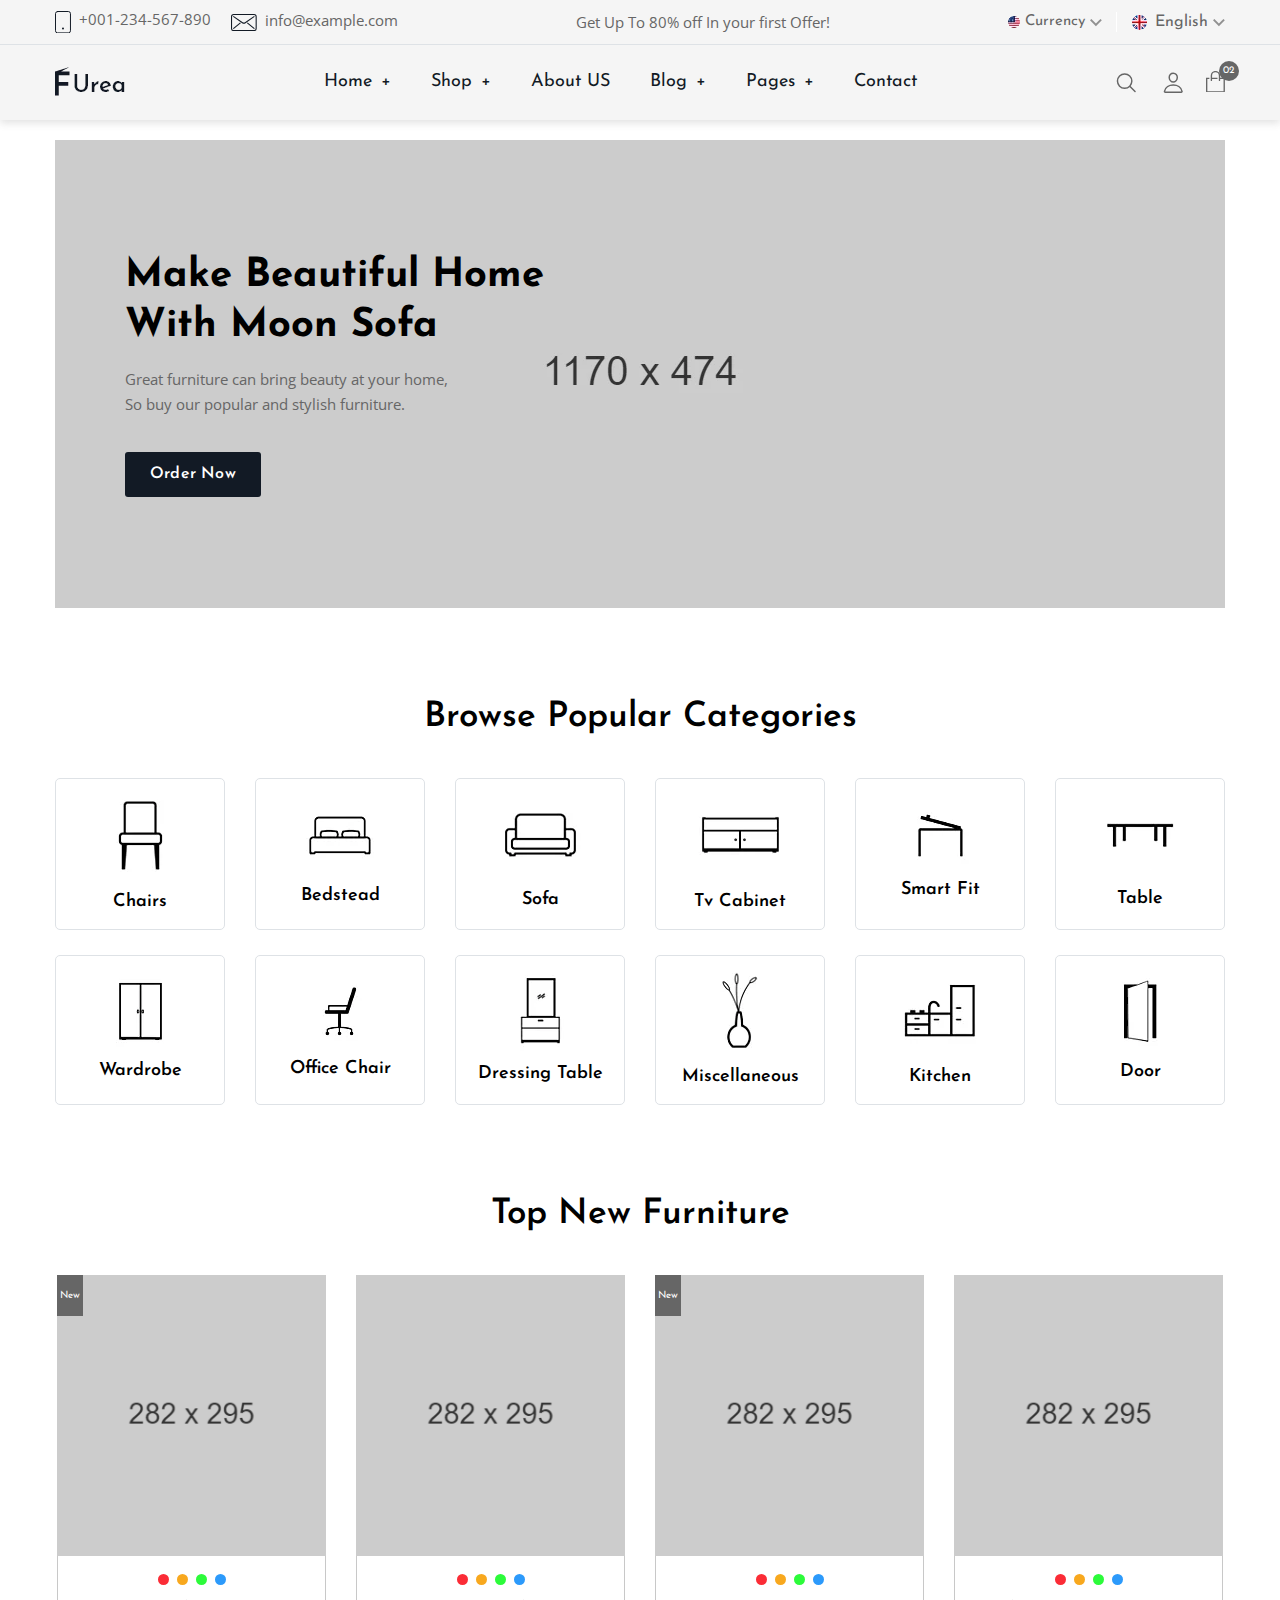
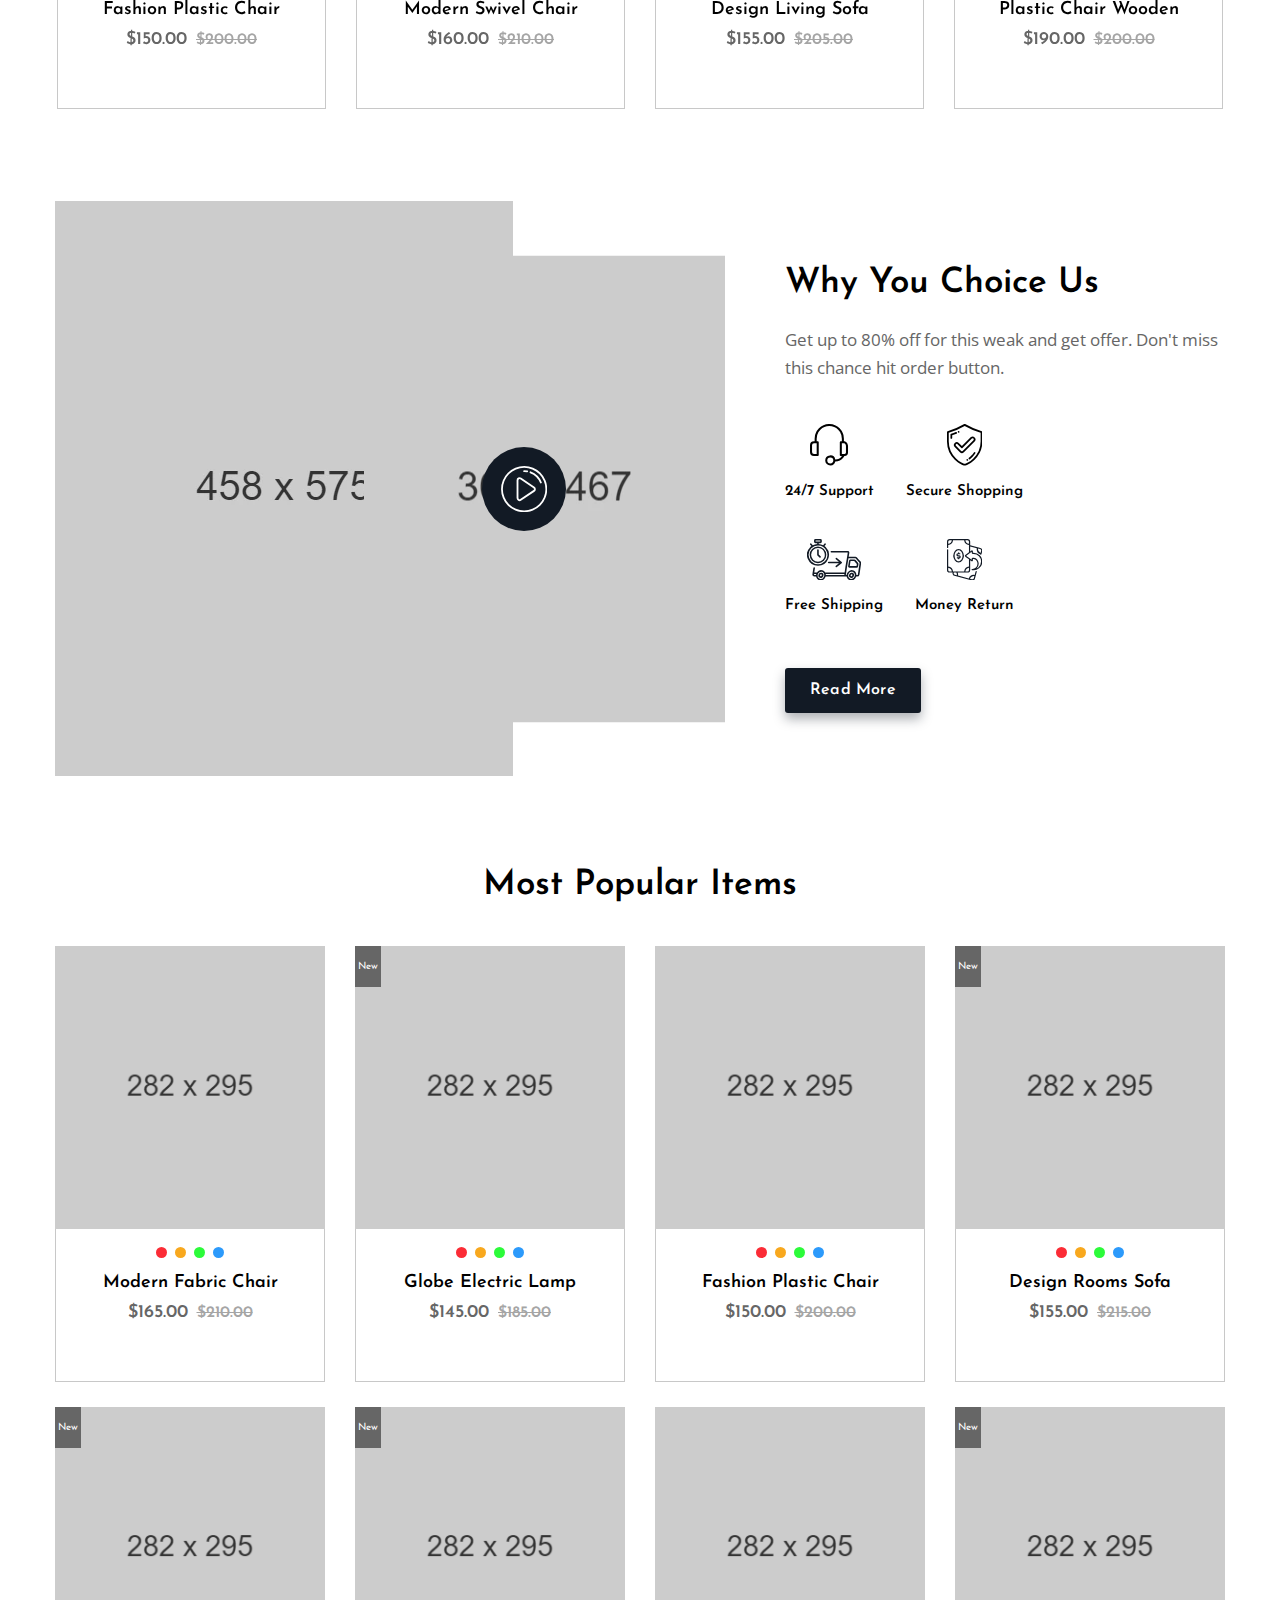
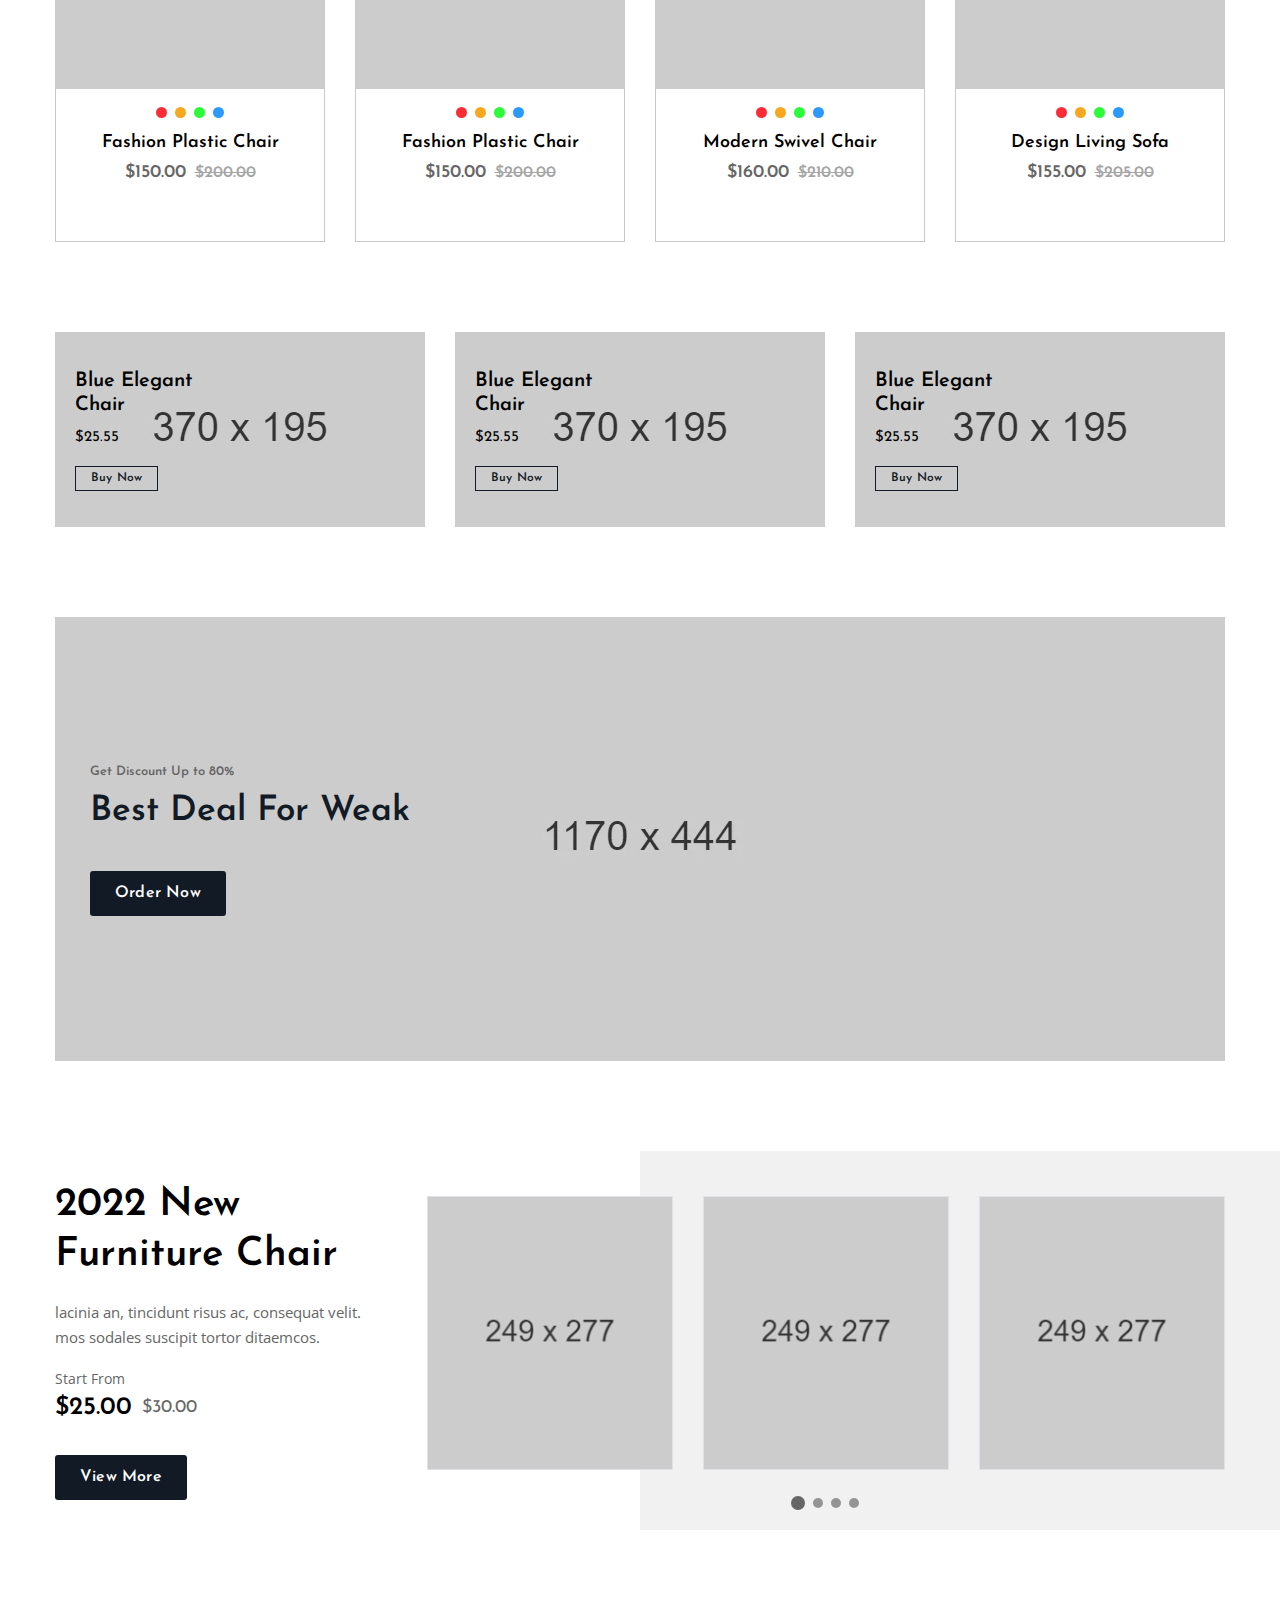
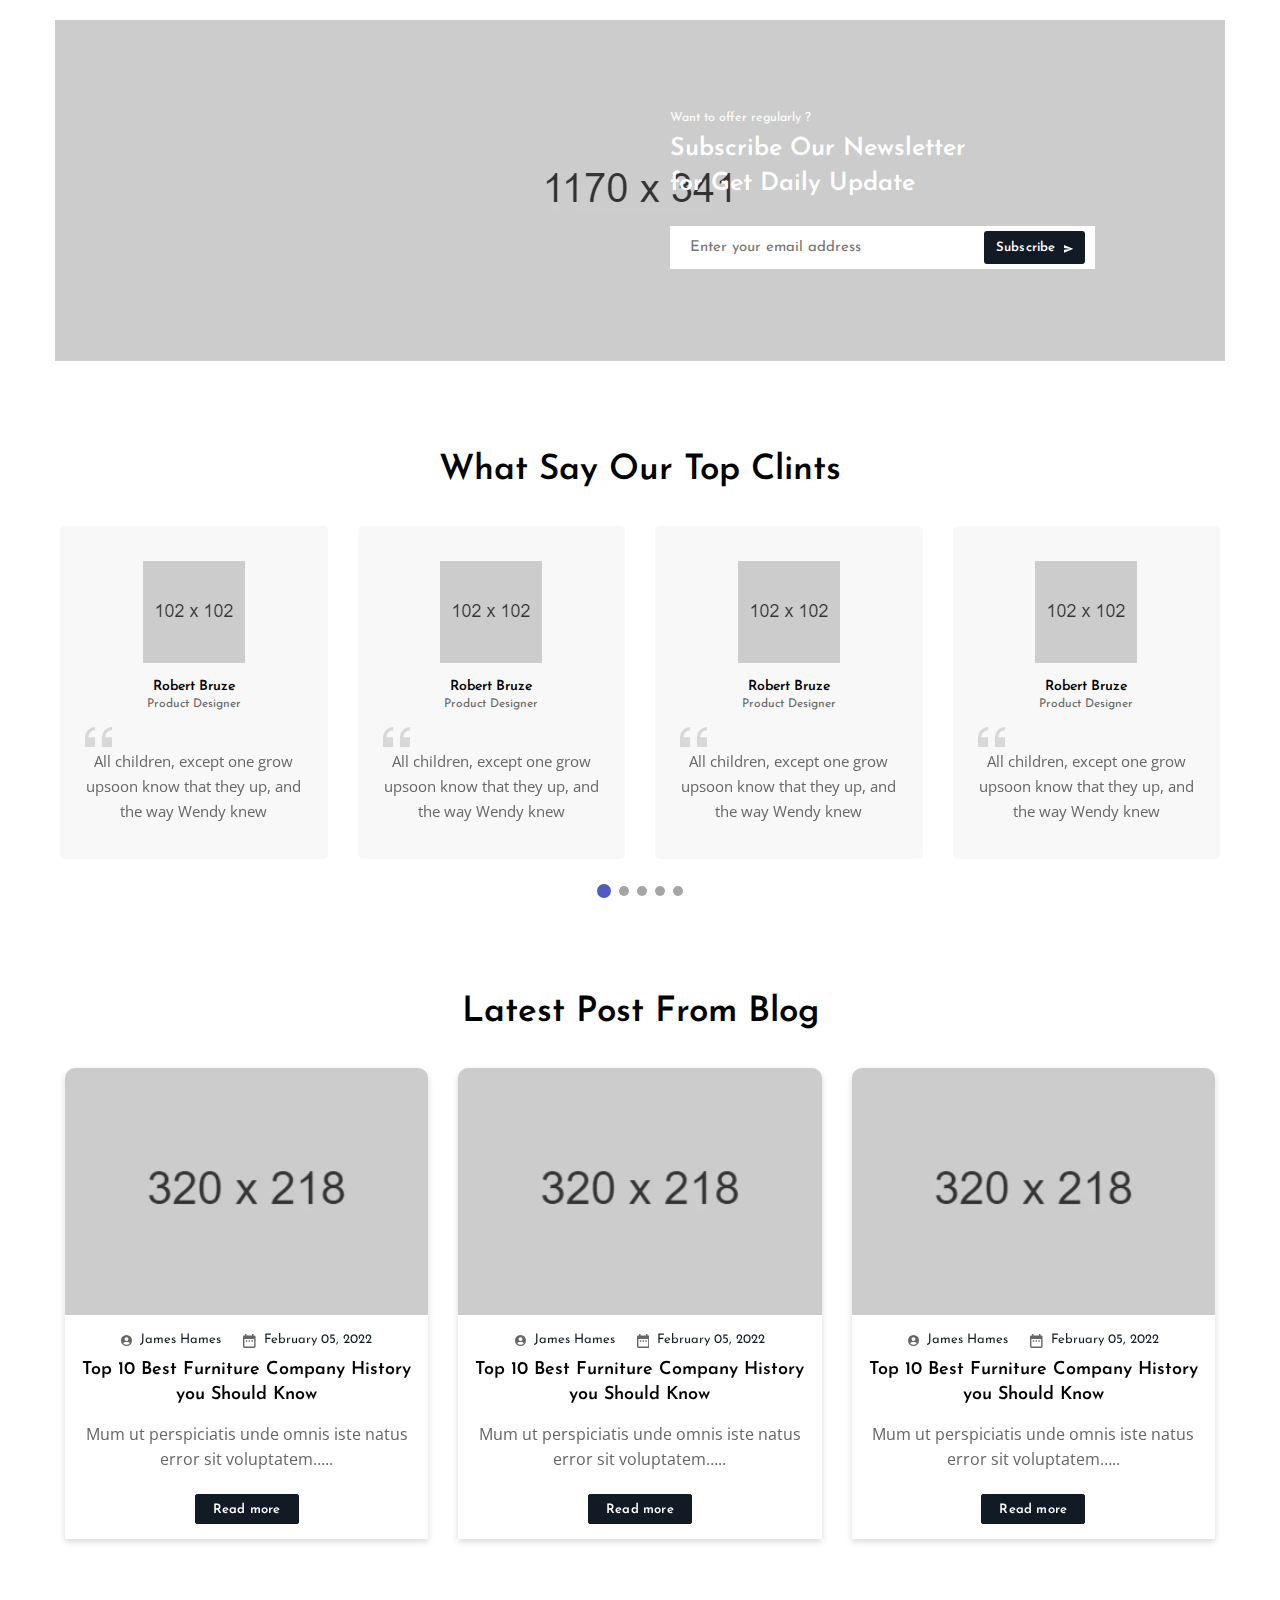
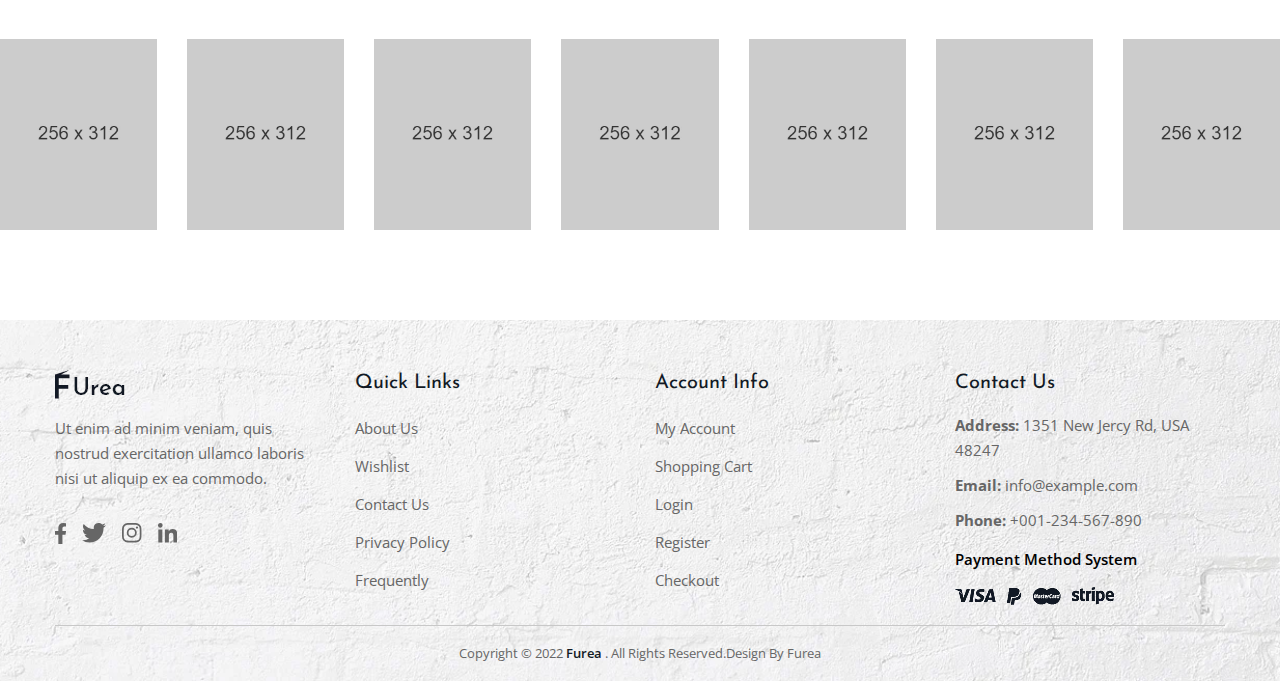
<file: furea/index-3.html>
<!doctype html>
<html lang="en">

<head>
  <meta charset="utf-8">
  <title>Furea - Furniture eCommerce HTML Template</title>
  <meta name="description" content="Morden Bootstrap HTML5 Template">
  <meta name="viewport" content="width=device-width, initial-scale=1">
  <link rel="shortcut icon" type="image/x-icon" href="assets/img/favicon.ico">
    
   <!-- ======= All CSS Plugins here ======== -->
  <link rel="stylesheet" href="assets/css/plugins/swiper-bundle.min.css">
  <link rel="stylesheet" href="assets/css/plugins/glightbox.min.css">
  <link href="https://fonts.googleapis.com/css2?family=Josefin+Sans:ital,wght@0,300;0,400;0,500;0,600;0,700;1,300;1,400;1,500;1,600;1,700&family=Open+Sans:ital,wght@0,300;0,400;0,500;0,600;0,700;0,800;1,300;1,400;1,500;1,600;1,700;1,800&display=swap" rel="stylesheet">
  
  <!-- Plugin css -->
  <link rel="stylesheet" href="assets/css/vendor/bootstrap.min.css">
  
  <!-- Custom Style CSS -->
  <link rel="stylesheet" href="assets/css/style.css">
</head>

<body>

    <!-- Start header area -->
    <header class="header__section header__section3 header__transparent mb-20 color-scheme-3">
        <div class="header__topbar border-bottom">
            <div class="container">
                <div class="header__topbar--inner header__topbar--inner2 d-flex align-items-center justify-content-between">
                    <ul class="header__info d-flex align-items-center">
                        <li class="header__info--list">
                            <svg class="header__info--icon" xmlns="http://www.w3.org/2000/svg" width="15.982" height="22.403" viewBox="0 0 15.982 22.403">
                            <g id="Icon_feather-smartphone" data-name="Icon feather-smartphone" transform="translate(-4.5 -1.5)">
                              <path id="Path_112" data-name="Path 112" d="M7.14,2h10.7a2.14,2.14,0,0,1,2.14,2.14V21.262a2.14,2.14,0,0,1-2.14,2.14H7.14A2.14,2.14,0,0,1,5,21.262V4.14A2.14,2.14,0,0,1,7.14,2Z" transform="translate(0 0)" fill="none" stroke="#121a25" stroke-linecap="round" stroke-linejoin="round" stroke-width="1"/>
                              <path id="Path_113" data-name="Path 113" d="M12,18h0" transform="translate(0.491 1.122)" fill="none" stroke="#121a25" stroke-linecap="round" stroke-linejoin="round" stroke-width="2"/>
                            </g>
                          </svg>
                          <a class="header__info--text" href="tel:+001-234-567-890">+001-234-567-890 </a>
                        </li>
                        <li class="header__info--list">
                            <svg class="header__info--icon" xmlns="http://www.w3.org/2000/svg" width="25.712" height="17.142" viewBox="0 0 25.712 17.142">
                            <g id="email" transform="translate(0 -85.333)">
                              <g id="Group_265" data-name="Group 265" transform="translate(0 85.333)">
                                <g id="Group_264" data-name="Group 264">
                                  <path id="Path_140" data-name="Path 140" d="M23.034,85.333H2.678A2.682,2.682,0,0,0,0,88.011V99.8a2.682,2.682,0,0,0,2.678,2.678H23.034A2.682,2.682,0,0,0,25.712,99.8V88.011A2.682,2.682,0,0,0,23.034,85.333ZM24.641,99.8a1.609,1.609,0,0,1-1.607,1.607H2.678A1.609,1.609,0,0,1,1.071,99.8V88.011A1.609,1.609,0,0,1,2.678,86.4H23.034a1.609,1.609,0,0,1,1.607,1.607V99.8Z" transform="translate(0 -85.333)" fill="#121a25"/>
                                </g>
                              </g>
                              <g id="Group_267" data-name="Group 267" transform="translate(2.143 87.476)">
                                <g id="Group_266" data-name="Group 266">
                                  <path id="Path_141" data-name="Path 141" d="M64,128.234a.536.536,0,0,0-.745-.139l-8.786,6.011a1.918,1.918,0,0,1-2.178,0l-8.786-6.011a.535.535,0,1,0-.6.884l8.786,6.011a2.98,2.98,0,0,0,3.388,0l8.786-6.011A.535.535,0,0,0,64,128.234Z" transform="translate(-42.67 -128)" fill="#121a25"/>
                                </g>
                              </g>
                              <g id="Group_269" data-name="Group 269" transform="translate(2.142 93.904)">
                                <g id="Group_268" data-name="Group 268">
                                  <path id="Path_142" data-name="Path 142" d="M50.022,256.188a.539.539,0,0,0-.755-.069l-6.428,5.357a.536.536,0,0,0,.687.824l6.428-5.357A.537.537,0,0,0,50.022,256.188Z" transform="translate(-42.646 -255.996)" fill="#121a25"/>
                                </g>
                              </g>
                              <g id="Group_271" data-name="Group 271" transform="translate(16.07 93.903)">
                                <g id="Group_270" data-name="Group 270">
                                  <path id="Path_143" data-name="Path 143" d="M327.309,261.475l-6.428-5.357a.536.536,0,0,0-.687.824l6.428,5.357a.536.536,0,0,0,.687-.824Z" transform="translate(-320.001 -255.995)" fill="#121a25"/>
                                </g>
                              </g>
                            </g>
                            </svg>
                          <a class="header__info--text" href="mailto:info@example.com">info@example.com</a>
                        </li>
                    </ul>
                    <div class="header__shipping">
                        <p class="header__shipping--text">Get Up To 80% off In your first Offer!</p>
                    </div>
                    <div class="language__currency style2 d-none d-lg-block">
                        <ul class="d-flex align-items-center">
                            <li class="language__currency--list">
                                <a class="account__currency--link style2" href="#">
                                    <img src="assets/img/icon/usd-icon.webp" alt="currency">
                                    <span>Currency</span> 
                                    <svg xmlns="http://www.w3.org/2000/svg" width="11.797" height="9.05" viewBox="0 0 9.797 6.05">
                                        <path  d="M14.646,8.59,10.9,12.329,7.151,8.59,6,9.741l4.9,4.9,4.9-4.9Z" transform="translate(-6 -8.59)" fill="currentColor" opacity="0.7"/>
                                    </svg>
                                </a>
                                <div class="dropdown__currency">
                                    <ul>
                                        <li class="currency__items"><a class="currency__text" href="#">CAD</a></li>
                                        <li class="currency__items"><a class="currency__text" href="#">CNY</a></li>
                                        <li class="currency__items"><a class="currency__text" href="#">EUR</a></li>
                                        <li class="currency__items"><a class="currency__text" href="#">GBP</a></li>
                                    </ul>
                                </div>
                            </li>
                            <li class="language__currency--list">
                                <a class="language__switcher style2" href="#">
                                    <img class="language__switcher--icon__img" src="assets/img/icon/language-icon.webp" alt="currency">
                                    <span>English</span> 
                                    <svg xmlns="http://www.w3.org/2000/svg" width="11.797" height="9.05" viewBox="0 0 9.797 6.05">
                                        <path  d="M14.646,8.59,10.9,12.329,7.151,8.59,6,9.741l4.9,4.9,4.9-4.9Z" transform="translate(-6 -8.59)" fill="currentColor" opacity="0.7"/>
                                    </svg>
                                </a>
                                <div class="dropdown__language">
                                    <ul>
                                        <li class="language__items"><a class="language__text" href="#">France</a></li>
                                        <li class="language__items"><a class="language__text" href="#">Russia</a></li>
                                        <li class="language__items"><a class="language__text" href="#">Spanish</a></li>
                                    </ul>
                                </div>
                            </li>
                        </ul>
                    </div>
                </div>
            </div>
        </div>
        <div class="main__header main__header--style3 header__sticky">
            <div class="container">
                <div class="main__header--inner position__relative d-flex justify-content-between align-items-center">
                    <div class="offcanvas__header--menu__open ">
                        <a class="offcanvas__header--menu__open--btn" href="javascript:void(0)">
                            <svg xmlns="http://www.w3.org/2000/svg" class="ionicon offcanvas__header--menu__open--svg" viewBox="0 0 512 512"><path fill="currentColor" stroke="currentColor" stroke-linecap="round" stroke-miterlimit="10" stroke-width="32" d="M80 160h352M80 256h352M80 352h352"/></svg>
                            <span class="visually-hidden">Offcanvas Menu Open</span>
                        </a>
                    </div>
                    <div class="main__logo">
                        <h1 class="main__logo--title"><a class="main__logo--link" href="index.html"><img class="main__logo--img" src="assets/img/logo/nav-log3.webp" alt="logo-img"></a></h1>
                    </div>
                    <div class="header__menu d-none d-lg-block">
                        <nav class="header__menu--navigation style3">
                            <ul class="d-flex justify-content-center">
                                <li class="header__menu--items style3">
                                    <a class="header__menu--link style3" href="index.html">Home <span class="menu__plus--icon">+</span></a>
                                    <ul class="header__sub--menu">
                                        <li class="header__sub--menu__items"><a href="index.html" class="header__sub--menu__link">Home One</a></li>
                                        <li class="header__sub--menu__items"><a href="index-2.html" class="header__sub--menu__link">Home Two</a></li>
                                        <li class="header__sub--menu__items"><a href="index-3.html" class="header__sub--menu__link">Home Three</a></li>
                                    </ul>
                                </li>
                                <li class="header__menu--items mega__menu--items style3">
                                    <a class="header__menu--link style3" href="shop.html">Shop <span class="menu__plus--icon">+</span></a>
                                    <ul class="header__mega--menu d-flex">
                                        <li class="header__mega--menu__li">
                                            <span class="header__mega--subtitle">Column One</span>
                                            <ul class="header__mega--sub__menu">
                                                <li class="header__mega--sub__menu_li"><a class="header__mega--sub__menu--title" href="shop.html">Shop Left Sidebar</a></li>
                                                <li class="header__mega--sub__menu_li"><a class="header__mega--sub__menu--title" href="shop-right-sidebar.html">Shop Right Sidebar</a></li>
                                                <li class="header__mega--sub__menu_li"><a class="header__mega--sub__menu--title" href="shop-grid.html">Shop Grid</a></li>
                                                <li class="header__mega--sub__menu_li"><a class="header__mega--sub__menu--title" href="shop-grid-list.html">Shop Grid List</a></li>
                                                <li class="header__mega--sub__menu_li"><a class="header__mega--sub__menu--title" href="shop-list.html">Shop List</a></li>
                                            </ul>
                                        </li>
                                        <li class="header__mega--menu__li">
                                            <span class="header__mega--subtitle">Column Two</span>
                                            <ul class="header__mega--sub__menu">
                                                <li class="header__mega--sub__menu_li"><a class="header__mega--sub__menu--title" href="product-details.html">Standard Product</a></li>
                                                <li class="header__mega--sub__menu_li"><a class="header__mega--sub__menu--title" href="product-variable.html">Video Product</a></li>
                                                <li class="header__mega--sub__menu_li"><a class="header__mega--sub__menu--title" href="product-variable.html">Variable Product</a></li>
                                                <li class="header__mega--sub__menu_li"><a class="header__mega--sub__menu--title" href="product-left-sidebar.html">Product Left Sidebar</a></li>
                                                <li class="header__mega--sub__menu_li"><a class="header__mega--sub__menu--title" href="product-gallery.html">Product Gallery</a></li>
                                            </ul>
                                        </li>
                                        <li class="header__mega--menu__li">
                                            <span class="header__mega--subtitle">Column Three</span>
                                            <ul class="header__mega--sub__menu">
                                                <li class="header__mega--sub__menu_li"><a class="header__mega--sub__menu--title" href="my-account.html">My Account</a></li>
                                                <li class="header__mega--sub__menu_li"><a class="header__mega--sub__menu--title" href="my-account-2.html">My Account 2</a></li>
                                                <li class="header__mega--sub__menu_li"><a class="header__mega--sub__menu--title" href="404.html">404 Page</a></li>
                                                <li class="header__mega--sub__menu_li"><a class="header__mega--sub__menu--title" href="login.html">Login Page</a></li>
                                                <li class="header__mega--sub__menu_li"><a class="header__mega--sub__menu--title" href="faq.html">Faq Page</a></li>
                                            </ul>
                                        </li>
                                        <li class="header__mega--menu__li">
                                            <span class="header__mega--subtitle">Column Four</span>
                                            <ul class="header__mega--sub__menu">
                                                <li class="header__mega--sub__menu_li"><a class="header__mega--sub__menu--title" href="compare.html">Compare Pages</a></li>
                                                <li class="header__mega--sub__menu_li"><a class="header__mega--sub__menu--title" href="cart.html">Cart Page</a></li>
                                                <li class="header__mega--sub__menu_li"><a class="header__mega--sub__menu--title" href="checkout.html">Checkout page</a></li>
                                                <li class="header__mega--sub__menu_li"><a class="header__mega--sub__menu--title" href="wishlist.html">Wishlist Page</a></li>
                                                <li class="header__mega--sub__menu_li"><a class="header__mega--sub__menu--title" href="404.html">Error Page</a></li>
                                            </ul>
                                        </li>
                                    </ul>
                                </li>
                                <li class="header__menu--items style3">
                                    <a class="header__menu--link style3" href="about.html">About US </a>  
                                </li>
                                <li class="header__menu--items style3">
                                    <a class="header__menu--link style3" href="blog.html">Blog <span class="menu__plus--icon">+</span> </a>
                                    <ul class="header__sub--menu">
                                        <li class="header__sub--menu__items"><a href="blog.html" class="header__sub--menu__link">Blog Grid</a></li>
                                        <li class="header__sub--menu__items"><a href="blog-details.html" class="header__sub--menu__link">Blog Details</a></li>
                                        <li class="header__sub--menu__items"><a href="blog-left-sidebar.html" class="header__sub--menu__link">Blog Left Sidebar</a></li>
                                        <li class="header__sub--menu__items"><a href="blog-right-sidebar.html" class="header__sub--menu__link">Blog Right Sidebar</a></li>
                                    </ul>
                                </li>
                                <li class="header__menu--items style3">
                                    <a class="header__menu--link style3" href="#">Pages <span class="menu__plus--icon">+</span></a>
                                    <ul class="header__sub--menu">
                                        <li class="header__sub--menu__items"><a href="about.html" class="header__sub--menu__link">About Us</a></li>
                                        <li class="header__sub--menu__items"><a href="contact.html" class="header__sub--menu__link">Contact Us</a></li>
                                        <li class="header__sub--menu__items"><a href="cart.html" class="header__sub--menu__link">Cart Page</a></li>
                                        <li class="header__sub--menu__items"><a href="portfolio.html" class="header__sub--menu__link">Portfolio Page</a></li>
                                        <li class="header__sub--menu__items"><a href="wishlist.html" class="header__sub--menu__link">Wishlist Page</a></li>
                                        <li class="header__sub--menu__items"><a href="login.html" class="header__sub--menu__link">Login Page</a></li>
                                        <li class="header__sub--menu__items"><a href="404.html" class="header__sub--menu__link">Error Page</a></li>
                                    </ul>
                                </li>
                                <li class="header__menu--items style3">
                                    <a class="header__menu--link style3" href="contact.html">Contact </a>  
                                </li>
                            </ul>
                        </nav>
                    </div>
                    <div class="header__account">
                        <ul class="d-flex">
                            <li class="header__account--items  header__account--search__items">
                                <a class="header__account--btn search__open--btn" href="javascript:void(0)">
                                    <svg class="header__search--button__svg" xmlns="http://www.w3.org/2000/svg" width="26.51" height="23.443" viewBox="0 0 512 512"><path d="M221.09 64a157.09 157.09 0 10157.09 157.09A157.1 157.1 0 00221.09 64z" fill="none" stroke="currentColor" stroke-miterlimit="10" stroke-width="32"/><path fill="none" stroke="currentColor" stroke-linecap="round" stroke-miterlimit="10" stroke-width="32" d="M338.29 338.29L448 448"/></svg>  
                                    <span class="visually-hidden">Search</span>
                                </a>
                            </li>
                            <li class="header__account--items">
                                <a class="header__account--btn" href="my-account.html">
                                    <svg xmlns="http://www.w3.org/2000/svg"  width="26.51" height="23.443" viewBox="0 0 512 512"><path d="M344 144c-3.92 52.87-44 96-88 96s-84.15-43.12-88-96c-4-55 35-96 88-96s92 42 88 96z" fill="none" stroke="currentColor" stroke-linecap="round" stroke-linejoin="round" stroke-width="32"/><path d="M256 304c-87 0-175.3 48-191.64 138.6C62.39 453.52 68.57 464 80 464h352c11.44 0 17.62-10.48 15.65-21.4C431.3 352 343 304 256 304z" fill="none" stroke="currentColor" stroke-miterlimit="10" stroke-width="32"/></svg> 
                                    <span class="visually-hidden">My Account</span>
                                </a>
                            </li>
                            <li class="header__account--items d-sm-none">
                                <a class="header__account--btn" href="wishlist.html">
                                    <svg xmlns="http://www.w3.org/2000/svg" width="24.526" height="21.82" viewBox="0 0 24.526 21.82">
                                        <path  d="M12.263,21.82a1.438,1.438,0,0,1-.948-.356c-.991-.866-1.946-1.681-2.789-2.4l0,0a51.865,51.865,0,0,1-6.089-5.715A9.129,9.129,0,0,1,0,7.371,7.666,7.666,0,0,1,1.946,2.135,6.6,6.6,0,0,1,6.852,0a6.169,6.169,0,0,1,3.854,1.33,7.884,7.884,0,0,1,1.558,1.627A7.885,7.885,0,0,1,13.821,1.33,6.169,6.169,0,0,1,17.675,0,6.6,6.6,0,0,1,22.58,2.135a7.665,7.665,0,0,1,1.945,5.235,9.128,9.128,0,0,1-2.432,5.975,51.86,51.86,0,0,1-6.089,5.715c-.844.719-1.8,1.535-2.794,2.4a1.439,1.439,0,0,1-.948.356ZM6.852,1.437A5.174,5.174,0,0,0,3,3.109,6.236,6.236,0,0,0,1.437,7.371a7.681,7.681,0,0,0,2.1,5.059,51.039,51.039,0,0,0,5.915,5.539l0,0c.846.721,1.8,1.538,2.8,2.411,1-.874,1.965-1.693,2.812-2.415a51.052,51.052,0,0,0,5.914-5.538,7.682,7.682,0,0,0,2.1-5.059,6.236,6.236,0,0,0-1.565-4.262,5.174,5.174,0,0,0-3.85-1.672A4.765,4.765,0,0,0,14.7,2.467a6.971,6.971,0,0,0-1.658,1.918.907.907,0,0,1-1.558,0A6.965,6.965,0,0,0,9.826,2.467a4.765,4.765,0,0,0-2.975-1.03Zm0,0" transform="translate(0 0)" fill="currentColor"/>
                                    </svg>
                                      
                                    <span class="items__count wishlist">02</span> 
                                </a>
                            </li>
                            <li class="header__account--items">
                                <a class="header__account--btn minicart__open--btn" href="javascript:void(0)">
                                    <svg xmlns="http://www.w3.org/2000/svg" width="18.897" height="21.565" viewBox="0 0 18.897 21.565">
                                        <path  d="M16.84,8.082V6.091a4.725,4.725,0,1,0-9.449,0v4.725a.675.675,0,0,0,1.35,0V9.432h5.4V8.082h-5.4V6.091a3.375,3.375,0,0,1,6.75,0v4.691a.675.675,0,1,0,1.35,0V9.433h3.374V21.581H4.017V9.432H6.041V8.082H2.667V21.641a1.289,1.289,0,0,0,1.289,1.29h16.32a1.289,1.289,0,0,0,1.289-1.29V8.082Z" transform="translate(-2.667 -1.366)" fill="currentColor"/>
                                    </svg>
                                    <span class="items__count">02</span> 
                                </a>
                            </li>
                        </ul>
                    </div>
                </div>
            </div>
        </div>

        <!-- Start Offcanvas header menu -->
        <div class="offcanvas__header color-scheme-3" tabindex="-1">
            <div class="offcanvas__inner">
                <div class="offcanvas__logo">
                    <a class="offcanvas__logo_link" href="index.html">
                        <img src="assets/img/logo/nav-log3.webp" alt="Furea Logo">
                    </a>
                    <button class="offcanvas__close--btn" aria-label="offcanvas close btn">close</button>
                </div>
                <nav class="offcanvas__menu">
                    <ul class="offcanvas__menu_ul">
                        <li class="offcanvas__menu_li">
                            <a class="offcanvas__menu_item" href="index.html">Home</a>
                            <ul class="offcanvas__sub_menu">
                                <li class="offcanvas__sub_menu_li"><a href="index.html" class="offcanvas__sub_menu_item">Home One</a></li>
                                <li class="offcanvas__sub_menu_li"><a href="index-2.html" class="offcanvas__sub_menu_item">Home Two</a></li>
                                <li class="offcanvas__sub_menu_li"><a href="index-3.html" class="offcanvas__sub_menu_item">Home Three</a></li>
                            </ul>
                        </li>
                        <li class="offcanvas__menu_li">
                            <a class="offcanvas__menu_item" href="#">Shop</a>
                            <ul class="offcanvas__sub_menu">
                                <li class="offcanvas__sub_menu_li">
                                    <a href="#" class="offcanvas__sub_menu_item">Column One</a>
                                    <ul class="offcanvas__sub_menu">
                                        <li class="offcanvas__sub_menu_li"><a class="offcanvas__sub_menu_item" href="shop.html">Shop Left Sidebar</a></li>
                                        <li class="offcanvas__sub_menu_li"><a class="offcanvas__sub_menu_item" href="shop-right-sidebar.html">Shop Right Sidebar</a></li>
                                        <li class="offcanvas__sub_menu_li"><a class="offcanvas__sub_menu_item" href="shop-grid.html">Shop Grid</a></li>
                                        <li class="offcanvas__sub_menu_li"><a class="offcanvas__sub_menu_item" href="shop-grid-list.html">Shop Grid List</a></li>
                                        <li class="offcanvas__sub_menu_li"><a class="offcanvas__sub_menu_item" href="shop-list.html">Shop List</a></li>
                                    </ul>
                                </li>
                                <li class="offcanvas__sub_menu_li">
                                    <a href="#" class="offcanvas__sub_menu_item">Column Two</a>
                                    <ul class="offcanvas__sub_menu">
                                        <li class="offcanvas__sub_menu_li"><a class="offcanvas__sub_menu_item" href="product-details.html">Standard Product</a></li>
                                        <li class="offcanvas__sub_menu_li"><a class="offcanvas__sub_menu_item" href="product-variable.html">Video Product</a></li>
                                        <li class="offcanvas__sub_menu_li"><a class="offcanvas__sub_menu_item" href="product-variable.html">Variable Product</a></li>
                                        <li class="offcanvas__sub_menu_li"><a class="offcanvas__sub_menu_item" href="product-left-sidebar.html">Product Left Sidebar</a></li>
                                        <li class="offcanvas__sub_menu_li"><a class="offcanvas__sub_menu_item" href="product-gallery.html">Product Gallery</a></li>
                                    </ul>
                                </li>
                                <li class="offcanvas__sub_menu_li">
                                    <a href="#" class="offcanvas__sub_menu_item">Column Three</a>
                                    <ul class="offcanvas__sub_menu">
                                        <li class="offcanvas__sub_menu_li"><a class="offcanvas__sub_menu_item" href="my-account.html">My Account</a></li>
                                        <li class="offcanvas__sub_menu_li"><a class="offcanvas__sub_menu_item" href="my-account-2.html">My Account 2</a></li>
                                        <li class="offcanvas__sub_menu_li"><a class="offcanvas__sub_menu_item" href="404.html">404 Page</a></li>
                                        <li class="offcanvas__sub_menu_li"><a class="offcanvas__sub_menu_item" href="login.html">Login Page</a></li>
                                        <li class="offcanvas__sub_menu_li"><a class="offcanvas__sub_menu_item" href="faq.html">Faq Page</a></li>
                                    </ul>
                                </li>
                                <li class="offcanvas__sub_menu_li">
                                    <a href="#" class="offcanvas__sub_menu_item">Column Four</a>
                                    <ul class="offcanvas__sub_menu">
                                        <li class="offcanvas__sub_menu_li"><a class="offcanvas__sub_menu_item" href="compare.html">Compare Pages</a></li>
                                        <li class="offcanvas__sub_menu_li"><a class="offcanvas__sub_menu_item" href="cart.html">Cart Page</a></li>
                                        <li class="offcanvas__sub_menu_li"><a class="offcanvas__sub_menu_item" href="checkout.html">Checkout page</a></li>
                                        <li class="offcanvas__sub_menu_li"><a class="offcanvas__sub_menu_item" href="wishlist.html">Wishlist Page</a></li>
                                        <li class="offcanvas__sub_menu_li"><a class="offcanvas__sub_menu_item" href="404.html">Error Page</a></li>
                                    </ul>
                                </li>
                            </ul>
                        </li>
                        <li class="offcanvas__menu_li">
                            <a class="offcanvas__menu_item" href="#">Blog</a>
                            <ul class="offcanvas__sub_menu">
                                <li class="offcanvas__sub_menu_li"><a href="blog.html" class="offcanvas__sub_menu_item">Blog Grid</a></li>
                                <li class="offcanvas__sub_menu_li"><a href="blog-details.html" class="offcanvas__sub_menu_item">Blog Details</a></li>
                                <li class="offcanvas__sub_menu_li"><a href="blog-left-sidebar.html" class="offcanvas__sub_menu_item">Blog Left Sidebar</a></li>
                                <li class="offcanvas__sub_menu_li"><a href="blog-right-sidebar.html" class="offcanvas__sub_menu_item">Blog Right Sidebar</a></li>
                            </ul>
                        </li>
                        <li class="offcanvas__menu_li">
                            <a class="offcanvas__menu_item" href="#">Pages</a>
                            <ul class="offcanvas__sub_menu">
                                <li class="offcanvas__sub_menu_li"><a href="about.html" class="offcanvas__sub_menu_item">About Us</a></li>
                                <li class="offcanvas__sub_menu_li"><a href="contact.html" class="offcanvas__sub_menu_item">Contact Us</a></li>
                                <li class="offcanvas__sub_menu_li"><a href="cart.html" class="offcanvas__sub_menu_item">Cart Page</a></li>
                                <li class="offcanvas__sub_menu_li"><a href="portfolio.html" class="offcanvas__sub_menu_item">Portfolio Page</a></li>
                                <li class="offcanvas__sub_menu_li"><a href="wishlist.html" class="offcanvas__sub_menu_item">Wishlist Page</a></li>
                                <li class="offcanvas__sub_menu_li"><a href="login.html" class="offcanvas__sub_menu_item">Login Page</a></li>
                                <li class="offcanvas__sub_menu_li"><a href="404.html" class="offcanvas__sub_menu_item">Error Page</a></li>
                            </ul>
                        </li>
                        <li class="offcanvas__menu_li"><a class="offcanvas__menu_item" href="about.html">About</a></li>
                        <li class="offcanvas__menu_li"><a class="offcanvas__menu_item" href="contact.html">Contact</a></li>
                    </ul>
                    <div class="offcanvas__account--items">
                        <a class="offcanvas__account--items__btn d-flex align-items-center" href="login.html">
                        <span class="offcanvas__account--items__icon"> 
                            <svg xmlns="http://www.w3.org/2000/svg"  width="20.51" height="19.443" viewBox="0 0 512 512"><path d="M344 144c-3.92 52.87-44 96-88 96s-84.15-43.12-88-96c-4-55 35-96 88-96s92 42 88 96z" fill="none" stroke="currentColor" stroke-linecap="round" stroke-linejoin="round" stroke-width="32"/><path d="M256 304c-87 0-175.3 48-191.64 138.6C62.39 453.52 68.57 464 80 464h352c11.44 0 17.62-10.48 15.65-21.4C431.3 352 343 304 256 304z" fill="none" stroke="currentColor" stroke-miterlimit="10" stroke-width="32"/></svg> 
                            </span>
                        <span class="offcanvas__account--items__label">Login / Register</span>
                        </a>
                    </div>
                    <div class="language__currency">
                        <ul class="d-flex align-items-center">
                            <li class="language__currency--list">
                                <a class="offcanvas__language--switcher" href="#">
                                    <img class="language__switcher--icon__img" src="assets/img/icon/language-icon.webp" alt="currency">
                                    <span>English</span> 
                                    <svg xmlns="http://www.w3.org/2000/svg" width="11.797" height="9.05" viewBox="0 0 9.797 6.05">
                                        <path  d="M14.646,8.59,10.9,12.329,7.151,8.59,6,9.741l4.9,4.9,4.9-4.9Z" transform="translate(-6 -8.59)" fill="currentColor" opacity="0.7"/>
                                    </svg>
                                </a>
                                <div class="offcanvas__dropdown--language">
                                    <ul>
                                        <li class="language__items"><a class="language__text" href="#">France</a></li>
                                        <li class="language__items"><a class="language__text" href="#">Russia</a></li>
                                        <li class="language__items"><a class="language__text" href="#">Spanish</a></li>
                                    </ul>
                                </div>
                            </li>
                            <li class="language__currency--list">
                                <a class="offcanvas__account--currency__menu" href="#">
                                    <img src="assets/img/icon/usd-icon.webp" alt="currency">
                                    <span>$ US Dollar</span> 
                                    <svg xmlns="http://www.w3.org/2000/svg" width="11.797" height="9.05" viewBox="0 0 9.797 6.05">
                                        <path  d="M14.646,8.59,10.9,12.329,7.151,8.59,6,9.741l4.9,4.9,4.9-4.9Z" transform="translate(-6 -8.59)" fill="currentColor" opacity="0.7"/>
                                    </svg>
                                </a>
                                <div class="offcanvas__account--currency__submenu">
                                    <ul>
                                        <li class="currency__items"><a class="currency__text" href="#">CAD</a></li>
                                        <li class="currency__items"><a class="currency__text" href="#">CNY</a></li>
                                        <li class="currency__items"><a class="currency__text" href="#">EUR</a></li>
                                        <li class="currency__items"><a class="currency__text" href="#">GBP</a></li>
                                    </ul>
                                </div>
                            </li>
                        </ul>
                    </div>
                </nav>
            </div>
        </div>
        <!-- End Offcanvas header menu -->

        <!-- Start Offcanvas stikcy toolbar -->
        <div class="offcanvas__stikcy--toolbar color-scheme-3" tabindex="-1">
            <ul class="d-flex justify-content-between">
                <li class="offcanvas__stikcy--toolbar__list">
                    <a class="offcanvas__stikcy--toolbar__btn" href="index.html">
                    <span class="offcanvas__stikcy--toolbar__icon"> 
                        <svg xmlns="http://www.w3.org/2000/svg" fill="none" width="21.51" height="21.443" viewBox="0 0 22 17"><path fill="currentColor" d="M20.9141 7.93359c.1406.11719.2109.26953.2109.45703 0 .14063-.0469.25782-.1406.35157l-.3516.42187c-.1172.14063-.2578.21094-.4219.21094-.1406 0-.2578-.04688-.3515-.14062l-.9844-.77344V15c0 .3047-.1172.5625-.3516.7734-.2109.2344-.4687.3516-.7734.3516h-4.5c-.3047 0-.5742-.1172-.8086-.3516-.2109-.2109-.3164-.4687-.3164-.7734v-3.6562h-2.25V15c0 .3047-.11719.5625-.35156.7734-.21094.2344-.46875.3516-.77344.3516h-4.5c-.30469 0-.57422-.1172-.80859-.3516-.21094-.2109-.31641-.4687-.31641-.7734V8.46094l-.94922.77344c-.11719.09374-.24609.14062-.38672.14062-.16406 0-.30468-.07031-.42187-.21094l-.35157-.42187C.921875 8.625.875 8.50781.875 8.39062c0-.1875.070312-.33984.21094-.45703L9.73438.832031C10.1094.527344 10.5312.375 11 .375s.8906.152344 1.2656.457031l8.6485 7.101559zm-3.7266 6.50391V7.05469L11 1.99219l-6.1875 5.0625v7.38281h3.375v-3.6563c0-.3046.10547-.5624.31641-.7734.23437-.23436.5039-.35155.80859-.35155h3.375c.3047 0 .5625.11719.7734.35155.2344.211.3516.4688.3516.7734v3.6563h3.375z"></path></svg>
                        </span>
                    <span class="offcanvas__stikcy--toolbar__label">Home</span>
                    </a>
                </li>
                <li class="offcanvas__stikcy--toolbar__list">
                    <a class="offcanvas__stikcy--toolbar__btn" href="shop.html">
                    <span class="offcanvas__stikcy--toolbar__icon"> 
                        <svg fill="currentColor" xmlns="http://www.w3.org/2000/svg" width="18.51" height="17.443" viewBox="0 0 448 512"><path d="M416 32H32A32 32 0 0 0 0 64v384a32 32 0 0 0 32 32h384a32 32 0 0 0 32-32V64a32 32 0 0 0-32-32zm-16 48v152H248V80zm-200 0v152H48V80zM48 432V280h152v152zm200 0V280h152v152z"></path></svg>
                        </span>
                    <span class="offcanvas__stikcy--toolbar__label">Shop</span>
                    </a>
                </li>
                <li class="offcanvas__stikcy--toolbar__list ">
                    <a class="offcanvas__stikcy--toolbar__btn search__open--btn" href="javascript:void(0)">
                        <span class="offcanvas__stikcy--toolbar__icon"> 
                            <svg xmlns="http://www.w3.org/2000/svg"  width="22.51" height="20.443" viewBox="0 0 512 512"><path d="M221.09 64a157.09 157.09 0 10157.09 157.09A157.1 157.1 0 00221.09 64z" fill="none" stroke="currentColor" stroke-miterlimit="10" stroke-width="32"/><path fill="none" stroke="currentColor" stroke-linecap="round" stroke-miterlimit="10" stroke-width="32" d="M338.29 338.29L448 448"/></svg>   
                        </span>
                    <span class="offcanvas__stikcy--toolbar__label">Search</span>
                    </a>
                </li>
                <li class="offcanvas__stikcy--toolbar__list">
                    <a class="offcanvas__stikcy--toolbar__btn minicart__open--btn" href="javascript:void(0)">
                        <span class="offcanvas__stikcy--toolbar__icon"> 
                            <svg xmlns="http://www.w3.org/2000/svg" width="18.51" height="15.443" viewBox="0 0 18.51 15.443">
                            <path  d="M79.963,138.379l-13.358,0-.56-1.927a.871.871,0,0,0-.6-.592l-1.961-.529a.91.91,0,0,0-.226-.03.864.864,0,0,0-.226,1.7l1.491.4,3.026,10.919a1.277,1.277,0,1,0,1.844,1.144.358.358,0,0,0,0-.049h6.163c0,.017,0,.034,0,.049a1.277,1.277,0,1,0,1.434-1.267c-1.531-.247-7.783-.55-7.783-.55l-.205-.8h7.8a.9.9,0,0,0,.863-.651l1.688-5.943h.62a.936.936,0,1,0,0-1.872Zm-9.934,6.474H68.568c-.04,0-.1.008-.125-.085-.034-.118-.082-.283-.082-.283l-1.146-4.037a.061.061,0,0,1,.011-.057.064.064,0,0,1,.053-.025h1.777a.064.064,0,0,1,.063.051l.969,4.34,0,.013a.058.058,0,0,1,0,.019A.063.063,0,0,1,70.03,144.853Zm3.731-4.41-.789,4.359a.066.066,0,0,1-.063.051h-1.1a.064.064,0,0,1-.063-.051l-.789-4.357a.064.064,0,0,1,.013-.055.07.07,0,0,1,.051-.025H73.7a.06.06,0,0,1,.051.025A.064.064,0,0,1,73.76,140.443Zm3.737,0L76.26,144.8a.068.068,0,0,1-.063.049H74.684a.063.063,0,0,1-.051-.025.064.064,0,0,1-.013-.055l.973-4.357a.066.066,0,0,1,.063-.051h1.777a.071.071,0,0,1,.053.025A.076.076,0,0,1,77.5,140.448Z" transform="translate(-62.393 -135.3)" fill="currentColor"/>
                            </svg> 
                        </span>
                        <span class="offcanvas__stikcy--toolbar__label">Cart</span>
                        <span class="items__count">3</span> 
                    </a>
                </li>
                <li class="offcanvas__stikcy--toolbar__list">
                    <a class="offcanvas__stikcy--toolbar__btn" href="wishlist.html">
                        <span class="offcanvas__stikcy--toolbar__icon"> 
                            <svg xmlns="http://www.w3.org/2000/svg" width="18.541" height="15.557" viewBox="0 0 18.541 15.557">
                            <path  d="M71.775,135.51a5.153,5.153,0,0,1,1.267-1.524,4.986,4.986,0,0,1,6.584.358,4.728,4.728,0,0,1,1.174,4.914,10.458,10.458,0,0,1-2.132,3.808,22.591,22.591,0,0,1-5.4,4.558c-.445.282-.9.549-1.356.812a.306.306,0,0,1-.254.013,25.491,25.491,0,0,1-6.279-4.8,11.648,11.648,0,0,1-2.52-4.009,4.957,4.957,0,0,1,.028-3.787,4.629,4.629,0,0,1,3.744-2.863,4.782,4.782,0,0,1,5.086,2.447c.013.019.025.034.057.076Z" transform="translate(-62.498 -132.915)" fill="currentColor"/>
                            </svg> 
                        </span>
                        <span class="offcanvas__stikcy--toolbar__label">Wishlist</span>
                        <span class="items__count wishlist__count">3</span> 
                    </a>
                </li>
            </ul>
        </div>
        <!-- End Offcanvas stikcy toolbar -->

        <!-- Start offCanvas minicart -->
        <div class="offCanvas__minicart color-scheme-3" tabindex="-1">
            <div class="minicart__header ">
                <div class="minicart__header--top d-flex justify-content-between align-items-center">
                    <h3 class="minicart__title"> Shopping Cart</h3>
                    <button class="minicart__close--btn" aria-label="minicart close btn">
                        <svg class="minicart__close--icon" xmlns="http://www.w3.org/2000/svg"  viewBox="0 0 512 512"><path fill="currentColor" stroke="currentColor" stroke-linecap="round" stroke-linejoin="round" stroke-width="32" d="M368 368L144 144M368 144L144 368"/></svg>
                    </button>
                </div>
                <p class="minicart__header--desc">The organic foods products are limited</p>
            </div>
            <div class="minicart__product">
                <div class="minicart__product--items d-flex">
                    <div class="minicart__thumbnail">
                        <a href="product-details.html"><img src="assets/img/product/product1.webp" alt="prduct-img"></a>
                    </div>
                    <div class="minicart__text">
                        <h4 class="minicart__subtitle"><a href="product-details.html">The is Garden Vegetable.</a></h4>
                        <span class="color__variant"><b>Color:</b> Beige</span>
                        <div class="minicart__price">
                            <span class="current__price">$125.00</span>
                            <span class="old__price">$140.00</span>
                        </div>
                        <div class="minicart__text--footer d-flex align-items-center">
                            <div class="quantity__box minicart__quantity">
                                <button type="button" class="quantity__value decrease" aria-label="quantity value" value="Decrease Value">-</button>
                                <label>
                                    <input type="number" class="quantity__number" value="1" />
                                </label>
                                <button type="button" class="quantity__value increase" aria-label="quantity value" value="Increase Value">+</button>
                            </div>
                            <button class="minicart__product--remove" aria-label="minicart remove btn">Remove</button>
                        </div>
                    </div>
                </div>
                <div class="minicart__product--items d-flex">
                    <div class="minicart__thumbnail">
                        <a href="product-details.html"><img src="assets/img/product/product2.webp" alt="prduct-img"></a>
                    </div>
                    <div class="minicart__text">
                        <h4 class="minicart__subtitle"><a href="product-details.html">Fresh Tomatoe is organic.</a></h4>
                        <span class="color__variant"><b>Color:</b> Green</span>
                        <div class="minicart__price">
                            <span class="current__price">$115.00</span>
                            <span class="old__price">$130.00</span>
                        </div>
                        <div class="minicart__text--footer d-flex align-items-center">
                            <div class="quantity__box minicart__quantity">
                                <button type="button" class="quantity__value decrease" aria-label="quantity value" value="Decrease Value">-</button>
                                <label>
                                    <input type="number" class="quantity__number" value="1" />
                                </label>
                                <button type="button" class="quantity__value increase" aria-label="quantity value" value="Increase Value">+</button>
                            </div>
                            <button class="minicart__product--remove" aria-label="minicart remove btn">Remove</button>
                        </div>
                    </div>
                </div>
            </div>
            <div class="minicart__amount">
                <div class="minicart__amount_list d-flex justify-content-between">
                    <span>Sub Total:</span>
                    <span><b>$240.00</b></span>
                </div>
                <div class="minicart__amount_list d-flex justify-content-between">
                    <span>Total:</span>
                    <span><b>$240.00</b></span>
                </div>
            </div>
            <div class="minicart__conditions text-center">
                <input class="minicart__conditions--input" id="accept" type="checkbox">
                <label class="minicart__conditions--label" for="accept">I agree with the <a class="minicart__conditions--link" href="privacy-policy.html">Privacy And Policy</a></label>
            </div>
            <div class="minicart__button d-flex justify-content-center">
                <a class="primary__btn minicart__button--link btn__style3" href="cart.html">View cart</a>
                <a class="primary__btn minicart__button--link btn__style3" href="checkout.html">Checkout</a>
            </div>
        </div>
        <!-- End offCanvas minicart -->

        <!-- Start serch box area -->
        <div class="predictive__search--box color-scheme-3" tabindex="-1">
            <div class="predictive__search--box__inner">
                <h2 class="predictive__search--title">Search Products</h2>
                <form class="predictive__search--form" action="#">
                    <label>
                        <input class="predictive__search--input" placeholder="Search Here" type="text">
                    </label>
                    <button class="predictive__search--button" aria-label="search button"><svg class="header__search--button__svg" xmlns="http://www.w3.org/2000/svg" width="30.51" height="25.443" viewBox="0 0 512 512"><path d="M221.09 64a157.09 157.09 0 10157.09 157.09A157.1 157.1 0 00221.09 64z" fill="none" stroke="currentColor" stroke-miterlimit="10" stroke-width="32"/><path fill="none" stroke="currentColor" stroke-linecap="round" stroke-miterlimit="10" stroke-width="32" d="M338.29 338.29L448 448"/></svg>  </button>
                </form>
            </div>
            <button class="predictive__search--close__btn" aria-label="search close btn">
                <svg class="predictive__search--close__icon" xmlns="http://www.w3.org/2000/svg" width="40.51" height="30.443"  viewBox="0 0 512 512"><path fill="currentColor" stroke="currentColor" stroke-linecap="round" stroke-linejoin="round" stroke-width="32" d="M368 368L144 144M368 144L144 368"/></svg>
            </button>
        </div>
        <!-- End serch box area -->
    </header>
    <!-- End header area -->

    <main class="main__content_wrapper">
        <!-- Start slider section -->
        <section class="hero__slider--section color-scheme-3">
            <div class="container">
                <div class="row">
                    <div class="col">
                        <div class="hero__slider3--inner hero__slider--activation swiper">
                            <div class="hero__slider3--wrapper swiper-wrapper">
                                <div class="swiper-slide ">
                                    <div class="hero__slider3--items hero__slider--bg3 slider1">
                                        <div class="slider__content3 padding-left">
                                            <h2 class="slider__content3--maintitle">Make Beautiful Home <br>
                                                With Moon Sofa</h2> 
                                            <p class="slider__content3--desc mb-35">Great furniture can bring beauty at your home, <br>
                                                So buy our popular and stylish furniture. </p>  
                                            <a class="slider__content3--btn primary__btn btn__style3" href="shop.html" rel="nofollow">Order Now</a>
                                        </div>
                                    </div>
                                </div>
                                <div class="swiper-slide ">
                                    <div class="hero__slider3--items hero__slider--bg3 slider2">
                                        <div class="slider__content3 padding-left text-center">
                                            <h2 class="slider__content3--maintitle">Make Beautiful Home <br>
                                                With Moon Sofa</h2> 
                                            <p class="slider__content3--desc color-black mb-35">Great furniture can bring beauty at your home, <br>
                                                So buy our popular and stylish furniture. </p>  
                                            <a class="slider__content3--btn primary__btn btn__style3" href="shop.html" rel="nofollow">Order Now</a>
                                        </div>
                                    </div>
                                </div>
                                <div class="swiper-slide ">
                                    <div class="hero__slider3--items hero__slider--bg3 slider3">
                                        <div class="slider__content3 padding-left">
                                            <h2 class="slider__content3--maintitle">Make Beautiful Home <br>
                                                With Moon Sofa</h2> 
                                            <p class="slider__content3--desc mb-35">Great furniture can bring beauty at your home, <br>
                                                So buy our popular and stylish furniture. </p>  
                                            <a class="slider__content3--btn primary__btn btn__style3" href="shop.html" rel="nofollow">Order Now</a>
                                        </div>
                                    </div>
                                </div>
                            </div>
                            <div class="swiper__nav--btn swiper-button-next"></div>
                            <div class="swiper__nav--btn swiper-button-prev"></div>
                        </div>
                    </div>
                </div>
            </div>
        </section>
        <!-- End slider section -->

        <!-- Start Categories section -->
        <section class="categories__section color-scheme-3 section--padding">
            <div class="container">
                <div class="section__heading text-center mb-50">
                    <h2 class="section__heading--maintitle">Browse Popular Categories</h2>
                </div>
                <div class="categories__section--inner">
                    <div class="row row-cols-lg-6 row-cols-md-4 row-cols-sm-3 row-cols-2  mb--n30">
                        <div class="col mb-30">
                            <div class="categories__product--items border border-radius-5 text-center">
                                <a class="categories__product--items__link" href="shop.html">
                                    <img class="categories__product--thumbnail__img display-block" src="assets/img/product/categories-product1.webp" alt="categories-product">
                                    <h3 class="categories__product--title h4">Chairs</h3>
                                </a>
                            </div>
                        </div>
                        <div class="col mb-30">
                            <div class="categories__product--items border border-radius-5 text-center">
                                <a class="categories__product--items__link" href="shop.html">
                                    <img class="categories__product--thumbnail__img display-block" src="assets/img/product/categories-product2.webp" alt="categories-product">
                                    <h3 class="categories__product--title h4">Bedstead</h3>
                                </a>
                            </div>
                        </div>
                        <div class="col mb-30">
                            <div class="categories__product--items border border-radius-5 text-center">
                                <a class="categories__product--items__link" href="shop.html">
                                    <img class="categories__product--thumbnail__img display-block" src="assets/img/product/categories-product3.webp" alt="categories-product">
                                    <h3 class="categories__product--title h4">Sofa</h3>
                                </a>
                            </div>
                        </div>
                        <div class="col mb-30">
                            <div class="categories__product--items border border-radius-5 text-center">
                                <a class="categories__product--items__link" href="shop.html">
                                    <img class="categories__product--thumbnail__img display-block" src="assets/img/product/categories-product4.webp" alt="categories-product">
                                    <h3 class="categories__product--title h4">Tv Cabinet</h3>
                                </a>
                            </div>
                        </div>
                        <div class="col mb-30">
                            <div class="categories__product--items border border-radius-5 text-center">
                                <a class="categories__product--items__link" href="shop.html">
                                    <img class="categories__product--thumbnail__img display-block" src="assets/img/product/categories-product5.webp" alt="categories-product">
                                    <h3 class="categories__product--title h4">Smart Fit</h3>
                                </a>
                            </div>
                        </div>
                        <div class="col mb-30">
                            <div class="categories__product--items border border-radius-5 text-center">
                                <a class="categories__product--items__link" href="shop.html">
                                    <img class="categories__product--thumbnail__img display-block" src="assets/img/product/categories-product6.webp" alt="categories-product">
                                    <h3 class="categories__product--title h4">Table</h3>
                                </a>
                            </div>
                        </div>
                        <div class="col mb-30">
                            <div class="categories__product--items border border-radius-5 text-center">
                                <a class="categories__product--items__link" href="shop.html">
                                    <img class="categories__product--thumbnail__img display-block" src="assets/img/product/categories-product7.webp" alt="categories-product">
                                    <h3 class="categories__product--title h4">Wardrobe</h3>
                                </a>
                            </div>
                        </div>
                        <div class="col mb-30">
                            <div class="categories__product--items border border-radius-5 text-center">
                                <a class="categories__product--items__link" href="shop.html">
                                    <img class="categories__product--thumbnail__img display-block" src="assets/img/product/categories-product8.webp" alt="categories-product">
                                    <h3 class="categories__product--title h4">Office Chair</h3>
                                </a>
                            </div>
                        </div>
                        <div class="col mb-30">
                            <div class="categories__product--items border border-radius-5 text-center">
                                <a class="categories__product--items__link" href="shop.html">
                                    <img class="categories__product--thumbnail__img display-block" src="assets/img/product/categories-product9.webp" alt="categories-product">
                                    <h3 class="categories__product--title h4">Dressing Table</h3>
                                </a>
                            </div>
                        </div>
                        <div class="col mb-30">
                            <div class="categories__product--items border border-radius-5 text-center">
                                <a class="categories__product--items__link" href="shop.html">
                                    <img class="categories__product--thumbnail__img display-block" src="assets/img/product/categories-product10.webp" alt="categories-product">
                                    <h3 class="categories__product--title h4">Miscellaneous</h3>
                                </a>
                            </div>
                        </div>
                        <div class="col mb-30">
                            <div class="categories__product--items border border-radius-5 text-center">
                                <a class="categories__product--items__link" href="shop.html">
                                    <img class="categories__product--thumbnail__img display-block" src="assets/img/product/categories-product11.webp" alt="categories-product">
                                    <h3 class="categories__product--title h4">Kitchen</h3>
                                </a>
                            </div>
                        </div>
                        <div class="col mb-30">
                            <div class="categories__product--items border border-radius-5 text-center">
                                <a class="categories__product--items__link" href="shop.html">
                                    <img class="categories__product--thumbnail__img display-block" src="assets/img/product/categories-product12.webp" alt="categories-product">
                                    <h3 class="categories__product--title h4">Door</h3>
                                </a>
                            </div>
                        </div>
                    </div>
                </div>
            </div>
        </section>
        <!-- End Categories section -->

        <!-- Start product section -->
        <section class="product__section section--padding color-scheme-3 pt-0">
            <div class="container">
                <div class="section__heading text-center mb-40">
                    <h2 class="section__heading--maintitle">Top New Furniture</h2>
                </div>
                <div class="product__section--inner product__swiper--column4 swiper">
                    <div class="swiper-wrapper">
                        <div class="swiper-slide">
                            <div class="product__items ">
                                <div class="product__items--thumbnail">
                                    <a class="product__items--link" href="product-details.html">
                                        <img class="product__items--img product__primary--img" src="assets/img/product/product1.webp" alt="product-img">
                                        <img class="product__items--img product__secondary--img" src="assets/img/product/product2.webp" alt="product-img">
                                    </a>
                                    <div class="product__badge style3">
                                        <span class="product__badge--items style3 sale">New</span>
                                    </div>
                                    <ul class="product__items--action d-flex justify-content-center">
                                        <li class="product__items--action__list">
                                            <a class="product__items--action__btn" data-open="modal1" href="javascript:void(0)">
                                                <svg class="product__items--action__btn--svg" xmlns="http://www.w3.org/2000/svg"  width="20.51" height="19.443" viewBox="0 0 512 512"><path d="M255.66 112c-77.94 0-157.89 45.11-220.83 135.33a16 16 0 00-.27 17.77C82.92 340.8 161.8 400 255.66 400c92.84 0 173.34-59.38 221.79-135.25a16.14 16.14 0 000-17.47C428.89 172.28 347.8 112 255.66 112z" fill="none" stroke="currentColor" stroke-linecap="round" stroke-linejoin="round" stroke-width="32"/><circle cx="256" cy="256" r="80" fill="none" stroke="currentColor" stroke-miterlimit="10" stroke-width="32"/></svg>
                                                <span class="visually-hidden">Quick View</span>
                                            </a>
                                        </li>
                                        <li class="product__items--action__list">
                                            <a class="product__items--action__btn" href="wishlist.html">
                                                <svg class="product__items--action__btn--svg"  xmlns="http://www.w3.org/2000/svg" width="17.51" height="15.443" viewBox="0 0 24.526 21.82">
                                                    <path  d="M12.263,21.82a1.438,1.438,0,0,1-.948-.356c-.991-.866-1.946-1.681-2.789-2.4l0,0a51.865,51.865,0,0,1-6.089-5.715A9.129,9.129,0,0,1,0,7.371,7.666,7.666,0,0,1,1.946,2.135,6.6,6.6,0,0,1,6.852,0a6.169,6.169,0,0,1,3.854,1.33,7.884,7.884,0,0,1,1.558,1.627A7.885,7.885,0,0,1,13.821,1.33,6.169,6.169,0,0,1,17.675,0,6.6,6.6,0,0,1,22.58,2.135a7.665,7.665,0,0,1,1.945,5.235,9.128,9.128,0,0,1-2.432,5.975,51.86,51.86,0,0,1-6.089,5.715c-.844.719-1.8,1.535-2.794,2.4a1.439,1.439,0,0,1-.948.356ZM6.852,1.437A5.174,5.174,0,0,0,3,3.109,6.236,6.236,0,0,0,1.437,7.371a7.681,7.681,0,0,0,2.1,5.059,51.039,51.039,0,0,0,5.915,5.539l0,0c.846.721,1.8,1.538,2.8,2.411,1-.874,1.965-1.693,2.812-2.415a51.052,51.052,0,0,0,5.914-5.538,7.682,7.682,0,0,0,2.1-5.059,6.236,6.236,0,0,0-1.565-4.262,5.174,5.174,0,0,0-3.85-1.672A4.765,4.765,0,0,0,14.7,2.467a6.971,6.971,0,0,0-1.658,1.918.907.907,0,0,1-1.558,0A6.965,6.965,0,0,0,9.826,2.467a4.765,4.765,0,0,0-2.975-1.03Zm0,0" transform="translate(0 0)" fill="currentColor"></path>
                                                </svg>
                                                <span class="visually-hidden">Wishlist</span>
                                            </a>
                                        </li>
                                        <li class="product__items--action__list">
                                            <a class="product__items--action__btn" href="compare.html">
                                                <svg class="product__items--action__btn--svg" xmlns="http://www.w3.org/2000/svg" width="16.47" height="13.088" viewBox="0 0 15.47 11.088">
                                                    <g  transform="translate(0 -72.508)">
                                                      <path  data-name="Path 114" d="M15.359,80.9l-2.011-2.011a.525.525,0,0,0-.374-.155H11.291a.287.287,0,0,0-.2.49l1.106,1.106H10.576L8.3,78.052l2.273-2.274h1.618l-1.106,1.106a.287.287,0,0,0,.2.49h1.683a.531.531,0,0,0,.374-.155l2.011-2.011a.38.38,0,0,0,0-.535l-.859-.859a.227.227,0,1,0-.32.321l.806.806L13.027,76.9a.075.075,0,0,1-.053.022H11.692l1.054-1.054a.317.317,0,0,0-.224-.542h-2.04a.227.227,0,0,0-.16.066l-2.34,2.34-.544-.544,2.519-2.519a.382.382,0,0,1,.272-.112h2.293a.317.317,0,0,0,.225-.542l-1.054-1.054h1.282a.076.076,0,0,1,.053.022l.4.4a.227.227,0,1,0,.32-.321l-.4-.4a.531.531,0,0,0-.374-.155H11.291a.287.287,0,0,0-.2.49L12.194,74.1H10.229a.832.832,0,0,0-.592.245L7.118,76.867,4.6,74.349a.832.832,0,0,0-.592-.245H.378A.378.378,0,0,0,0,74.481v.92a.378.378,0,0,0,.378.378H3.66l2.273,2.274L3.66,80.326H.378A.378.378,0,0,0,0,80.7v.92A.378.378,0,0,0,.378,82H4.007a.835.835,0,0,0,.592-.245l2.519-2.519.8.8a.227.227,0,1,0,.32-.32L3.914,75.392a.227.227,0,0,0-.16-.066H.453v-.769H4.007a.382.382,0,0,1,.272.113l6.043,6.043a.227.227,0,0,0,.16.066h2.04a.317.317,0,0,0,.224-.542l-1.054-1.054h1.282a.075.075,0,0,1,.053.022l1.958,1.958-1.958,1.958a.075.075,0,0,1-.053.022H11.692l1.054-1.054a.317.317,0,0,0-.224-.542H10.229a.383.383,0,0,1-.272-.113l-.968-.968a.227.227,0,0,0-.32.32l.968.968a.833.833,0,0,0,.592.245h1.965l-1.105,1.105a.287.287,0,0,0,.2.49h1.683a.525.525,0,0,0,.374-.155l2.011-2.011A.379.379,0,0,0,15.359,80.9Zm-11.08.539a.389.389,0,0,1-.272.113H.453v-.769h3.3a.226.226,0,0,0,.16-.066l2.34-2.34.543.544Z" transform="translate(0 0)" fill="currentColor"/>
                                                    </g>
                                                </svg>
                                                <span class="visually-hidden">Compare</span>
                                            </a>
                                        </li>
                                    </ul>
                                </div>
                                <div class="product__items--content text-center">
                                    <div class="product__items--color">
                                        <ul class="product__items--color__wrapper d-flex justify-content-center">
                                            <li class="product__items--color__list"><a class="product__items--color__link one" href="javascript:void(0)"><span class="visually-hidden">Color 1</span></a></li>
                                            <li class="product__items--color__list"><a class="product__items--color__link two" href="javascript:void(0)"><span class="visually-hidden">Color 2</span></a></li>
                                            <li class="product__items--color__list"><a class="product__items--color__link three" href="javascript:void(0)"><span class="visually-hidden">Color 3</span></a></li>
                                            <li class="product__items--color__list"><a class="product__items--color__link four" href="javascript:void(0)"><span class="visually-hidden">Color 4</span></a></li>
                                        </ul>
                                    </div>
                                    <h3 class="product__items--content__title h4"><a href="product-details.html">Fashion Plastic Chair</a></h3>
                                    <div class="product__items--price">
                                        <span class="current__price">$150.00</span>
                                        <span class="old__price">$200.00</span>
                                    </div>
                                    <a class="product__items--action__cart--btn primary__btn btn__style3" href="cart.html">
                                        <svg class="product__items--action__cart--btn__icon" xmlns="http://www.w3.org/2000/svg" width="13.897" height="14.565" viewBox="0 0 18.897 21.565">
                                            <path  d="M16.84,8.082V6.091a4.725,4.725,0,1,0-9.449,0v4.725a.675.675,0,0,0,1.35,0V9.432h5.4V8.082h-5.4V6.091a3.375,3.375,0,0,1,6.75,0v4.691a.675.675,0,1,0,1.35,0V9.433h3.374V21.581H4.017V9.432H6.041V8.082H2.667V21.641a1.289,1.289,0,0,0,1.289,1.29h16.32a1.289,1.289,0,0,0,1.289-1.29V8.082Z" transform="translate(-2.667 -1.366)" fill="currentColor"></path>
                                        </svg>
                                        <span class="add__to--cart__text"> Add to cart</span>
                                    </a>
                                </div>
                            </div>
                        </div>
                        <div class="swiper-slide">
                            <div class="product__items ">
                                <div class="product__items--thumbnail">
                                    <a class="product__items--link" href="product-details.html">
                                        <img class="product__items--img product__primary--img" src="assets/img/product/product4.webp" alt="product-img">
                                        <img class="product__items--img product__secondary--img" src="assets/img/product/product3.webp" alt="product-img">
                                    </a>
                                    <ul class="product__items--action d-flex justify-content-center">
                                        <li class="product__items--action__list">
                                            <a class="product__items--action__btn" data-open="modal1" href="javascript:void(0)">
                                                <svg class="product__items--action__btn--svg" xmlns="http://www.w3.org/2000/svg"  width="20.51" height="19.443" viewBox="0 0 512 512"><path d="M255.66 112c-77.94 0-157.89 45.11-220.83 135.33a16 16 0 00-.27 17.77C82.92 340.8 161.8 400 255.66 400c92.84 0 173.34-59.38 221.79-135.25a16.14 16.14 0 000-17.47C428.89 172.28 347.8 112 255.66 112z" fill="none" stroke="currentColor" stroke-linecap="round" stroke-linejoin="round" stroke-width="32"/><circle cx="256" cy="256" r="80" fill="none" stroke="currentColor" stroke-miterlimit="10" stroke-width="32"/></svg>
                                                <span class="visually-hidden">Quick View</span>
                                            </a>
                                        </li>
                                        <li class="product__items--action__list">
                                            <a class="product__items--action__btn" href="wishlist.html">
                                                <svg class="product__items--action__btn--svg"  xmlns="http://www.w3.org/2000/svg" width="17.51" height="15.443" viewBox="0 0 24.526 21.82">
                                                    <path  d="M12.263,21.82a1.438,1.438,0,0,1-.948-.356c-.991-.866-1.946-1.681-2.789-2.4l0,0a51.865,51.865,0,0,1-6.089-5.715A9.129,9.129,0,0,1,0,7.371,7.666,7.666,0,0,1,1.946,2.135,6.6,6.6,0,0,1,6.852,0a6.169,6.169,0,0,1,3.854,1.33,7.884,7.884,0,0,1,1.558,1.627A7.885,7.885,0,0,1,13.821,1.33,6.169,6.169,0,0,1,17.675,0,6.6,6.6,0,0,1,22.58,2.135a7.665,7.665,0,0,1,1.945,5.235,9.128,9.128,0,0,1-2.432,5.975,51.86,51.86,0,0,1-6.089,5.715c-.844.719-1.8,1.535-2.794,2.4a1.439,1.439,0,0,1-.948.356ZM6.852,1.437A5.174,5.174,0,0,0,3,3.109,6.236,6.236,0,0,0,1.437,7.371a7.681,7.681,0,0,0,2.1,5.059,51.039,51.039,0,0,0,5.915,5.539l0,0c.846.721,1.8,1.538,2.8,2.411,1-.874,1.965-1.693,2.812-2.415a51.052,51.052,0,0,0,5.914-5.538,7.682,7.682,0,0,0,2.1-5.059,6.236,6.236,0,0,0-1.565-4.262,5.174,5.174,0,0,0-3.85-1.672A4.765,4.765,0,0,0,14.7,2.467a6.971,6.971,0,0,0-1.658,1.918.907.907,0,0,1-1.558,0A6.965,6.965,0,0,0,9.826,2.467a4.765,4.765,0,0,0-2.975-1.03Zm0,0" transform="translate(0 0)" fill="currentColor"></path>
                                                </svg>
                                                <span class="visually-hidden">Wishlist</span>
                                            </a>
                                        </li>
                                        <li class="product__items--action__list">
                                            <a class="product__items--action__btn" href="compare.html">
                                                <svg class="product__items--action__btn--svg" xmlns="http://www.w3.org/2000/svg" width="16.47" height="13.088" viewBox="0 0 15.47 11.088">
                                                    <g  transform="translate(0 -72.508)">
                                                      <path  data-name="Path 114" d="M15.359,80.9l-2.011-2.011a.525.525,0,0,0-.374-.155H11.291a.287.287,0,0,0-.2.49l1.106,1.106H10.576L8.3,78.052l2.273-2.274h1.618l-1.106,1.106a.287.287,0,0,0,.2.49h1.683a.531.531,0,0,0,.374-.155l2.011-2.011a.38.38,0,0,0,0-.535l-.859-.859a.227.227,0,1,0-.32.321l.806.806L13.027,76.9a.075.075,0,0,1-.053.022H11.692l1.054-1.054a.317.317,0,0,0-.224-.542h-2.04a.227.227,0,0,0-.16.066l-2.34,2.34-.544-.544,2.519-2.519a.382.382,0,0,1,.272-.112h2.293a.317.317,0,0,0,.225-.542l-1.054-1.054h1.282a.076.076,0,0,1,.053.022l.4.4a.227.227,0,1,0,.32-.321l-.4-.4a.531.531,0,0,0-.374-.155H11.291a.287.287,0,0,0-.2.49L12.194,74.1H10.229a.832.832,0,0,0-.592.245L7.118,76.867,4.6,74.349a.832.832,0,0,0-.592-.245H.378A.378.378,0,0,0,0,74.481v.92a.378.378,0,0,0,.378.378H3.66l2.273,2.274L3.66,80.326H.378A.378.378,0,0,0,0,80.7v.92A.378.378,0,0,0,.378,82H4.007a.835.835,0,0,0,.592-.245l2.519-2.519.8.8a.227.227,0,1,0,.32-.32L3.914,75.392a.227.227,0,0,0-.16-.066H.453v-.769H4.007a.382.382,0,0,1,.272.113l6.043,6.043a.227.227,0,0,0,.16.066h2.04a.317.317,0,0,0,.224-.542l-1.054-1.054h1.282a.075.075,0,0,1,.053.022l1.958,1.958-1.958,1.958a.075.075,0,0,1-.053.022H11.692l1.054-1.054a.317.317,0,0,0-.224-.542H10.229a.383.383,0,0,1-.272-.113l-.968-.968a.227.227,0,0,0-.32.32l.968.968a.833.833,0,0,0,.592.245h1.965l-1.105,1.105a.287.287,0,0,0,.2.49h1.683a.525.525,0,0,0,.374-.155l2.011-2.011A.379.379,0,0,0,15.359,80.9Zm-11.08.539a.389.389,0,0,1-.272.113H.453v-.769h3.3a.226.226,0,0,0,.16-.066l2.34-2.34.543.544Z" transform="translate(0 0)" fill="currentColor"/>
                                                    </g>
                                                </svg>
                                                <span class="visually-hidden">Compare</span>
                                            </a>
                                        </li>
                                    </ul>
                                </div>
                                <div class="product__items--content text-center">
                                    <div class="product__items--color">
                                        <ul class="product__items--color__wrapper d-flex justify-content-center">
                                            <li class="product__items--color__list"><a class="product__items--color__link one" href="javascript:void(0)"><span class="visually-hidden">Color 1</span></a></li>
                                            <li class="product__items--color__list"><a class="product__items--color__link two" href="javascript:void(0)"><span class="visually-hidden">Color 2</span></a></li>
                                            <li class="product__items--color__list"><a class="product__items--color__link three" href="javascript:void(0)"><span class="visually-hidden">Color 3</span></a></li>
                                            <li class="product__items--color__list"><a class="product__items--color__link four" href="javascript:void(0)"><span class="visually-hidden">Color 4</span></a></li>
                                        </ul>
                                    </div>
                                    <h3 class="product__items--content__title h4"><a href="product-details.html">Modern Swivel Chair</a></h3>
                                    <div class="product__items--price">
                                        <span class="current__price">$160.00</span>
                                        <span class="old__price">$210.00</span>
                                    </div>
                                    <a class="product__items--action__cart--btn primary__btn btn__style3" href="cart.html">
                                        <svg class="product__items--action__cart--btn__icon" xmlns="http://www.w3.org/2000/svg" width="13.897" height="14.565" viewBox="0 0 18.897 21.565">
                                            <path  d="M16.84,8.082V6.091a4.725,4.725,0,1,0-9.449,0v4.725a.675.675,0,0,0,1.35,0V9.432h5.4V8.082h-5.4V6.091a3.375,3.375,0,0,1,6.75,0v4.691a.675.675,0,1,0,1.35,0V9.433h3.374V21.581H4.017V9.432H6.041V8.082H2.667V21.641a1.289,1.289,0,0,0,1.289,1.29h16.32a1.289,1.289,0,0,0,1.289-1.29V8.082Z" transform="translate(-2.667 -1.366)" fill="currentColor"></path>
                                        </svg>
                                        <span class="add__to--cart__text"> Add to cart</span>
                                    </a>
                                </div>
                            </div>
                        </div>
                        <div class="swiper-slide">
                            <div class="product__items ">
                                <div class="product__items--thumbnail">
                                    <a class="product__items--link" href="product-details.html">
                                        <img class="product__items--img product__primary--img" src="assets/img/product/product5.webp" alt="product-img">
                                        <img class="product__items--img product__secondary--img" src="assets/img/product/product6.webp" alt="product-img">
                                    </a>
                                    <div class="product__badge style3">
                                        <span class="product__badge--items style3 sale">New</span>
                                    </div>
                                    <ul class="product__items--action d-flex justify-content-center">
                                        <li class="product__items--action__list">
                                            <a class="product__items--action__btn" data-open="modal1" href="javascript:void(0)">
                                                <svg class="product__items--action__btn--svg" xmlns="http://www.w3.org/2000/svg"  width="20.51" height="19.443" viewBox="0 0 512 512"><path d="M255.66 112c-77.94 0-157.89 45.11-220.83 135.33a16 16 0 00-.27 17.77C82.92 340.8 161.8 400 255.66 400c92.84 0 173.34-59.38 221.79-135.25a16.14 16.14 0 000-17.47C428.89 172.28 347.8 112 255.66 112z" fill="none" stroke="currentColor" stroke-linecap="round" stroke-linejoin="round" stroke-width="32"/><circle cx="256" cy="256" r="80" fill="none" stroke="currentColor" stroke-miterlimit="10" stroke-width="32"/></svg>
                                                <span class="visually-hidden">Quick View</span>
                                            </a>
                                        </li>
                                        <li class="product__items--action__list">
                                            <a class="product__items--action__btn" href="wishlist.html">
                                                <svg class="product__items--action__btn--svg"  xmlns="http://www.w3.org/2000/svg" width="17.51" height="15.443" viewBox="0 0 24.526 21.82">
                                                    <path  d="M12.263,21.82a1.438,1.438,0,0,1-.948-.356c-.991-.866-1.946-1.681-2.789-2.4l0,0a51.865,51.865,0,0,1-6.089-5.715A9.129,9.129,0,0,1,0,7.371,7.666,7.666,0,0,1,1.946,2.135,6.6,6.6,0,0,1,6.852,0a6.169,6.169,0,0,1,3.854,1.33,7.884,7.884,0,0,1,1.558,1.627A7.885,7.885,0,0,1,13.821,1.33,6.169,6.169,0,0,1,17.675,0,6.6,6.6,0,0,1,22.58,2.135a7.665,7.665,0,0,1,1.945,5.235,9.128,9.128,0,0,1-2.432,5.975,51.86,51.86,0,0,1-6.089,5.715c-.844.719-1.8,1.535-2.794,2.4a1.439,1.439,0,0,1-.948.356ZM6.852,1.437A5.174,5.174,0,0,0,3,3.109,6.236,6.236,0,0,0,1.437,7.371a7.681,7.681,0,0,0,2.1,5.059,51.039,51.039,0,0,0,5.915,5.539l0,0c.846.721,1.8,1.538,2.8,2.411,1-.874,1.965-1.693,2.812-2.415a51.052,51.052,0,0,0,5.914-5.538,7.682,7.682,0,0,0,2.1-5.059,6.236,6.236,0,0,0-1.565-4.262,5.174,5.174,0,0,0-3.85-1.672A4.765,4.765,0,0,0,14.7,2.467a6.971,6.971,0,0,0-1.658,1.918.907.907,0,0,1-1.558,0A6.965,6.965,0,0,0,9.826,2.467a4.765,4.765,0,0,0-2.975-1.03Zm0,0" transform="translate(0 0)" fill="currentColor"></path>
                                                </svg>
                                                <span class="visually-hidden">Wishlist</span>
                                            </a>
                                        </li>
                                        <li class="product__items--action__list">
                                            <a class="product__items--action__btn" href="compare.html">
                                                <svg class="product__items--action__btn--svg" xmlns="http://www.w3.org/2000/svg" width="16.47" height="13.088" viewBox="0 0 15.47 11.088">
                                                    <g  transform="translate(0 -72.508)">
                                                      <path  data-name="Path 114" d="M15.359,80.9l-2.011-2.011a.525.525,0,0,0-.374-.155H11.291a.287.287,0,0,0-.2.49l1.106,1.106H10.576L8.3,78.052l2.273-2.274h1.618l-1.106,1.106a.287.287,0,0,0,.2.49h1.683a.531.531,0,0,0,.374-.155l2.011-2.011a.38.38,0,0,0,0-.535l-.859-.859a.227.227,0,1,0-.32.321l.806.806L13.027,76.9a.075.075,0,0,1-.053.022H11.692l1.054-1.054a.317.317,0,0,0-.224-.542h-2.04a.227.227,0,0,0-.16.066l-2.34,2.34-.544-.544,2.519-2.519a.382.382,0,0,1,.272-.112h2.293a.317.317,0,0,0,.225-.542l-1.054-1.054h1.282a.076.076,0,0,1,.053.022l.4.4a.227.227,0,1,0,.32-.321l-.4-.4a.531.531,0,0,0-.374-.155H11.291a.287.287,0,0,0-.2.49L12.194,74.1H10.229a.832.832,0,0,0-.592.245L7.118,76.867,4.6,74.349a.832.832,0,0,0-.592-.245H.378A.378.378,0,0,0,0,74.481v.92a.378.378,0,0,0,.378.378H3.66l2.273,2.274L3.66,80.326H.378A.378.378,0,0,0,0,80.7v.92A.378.378,0,0,0,.378,82H4.007a.835.835,0,0,0,.592-.245l2.519-2.519.8.8a.227.227,0,1,0,.32-.32L3.914,75.392a.227.227,0,0,0-.16-.066H.453v-.769H4.007a.382.382,0,0,1,.272.113l6.043,6.043a.227.227,0,0,0,.16.066h2.04a.317.317,0,0,0,.224-.542l-1.054-1.054h1.282a.075.075,0,0,1,.053.022l1.958,1.958-1.958,1.958a.075.075,0,0,1-.053.022H11.692l1.054-1.054a.317.317,0,0,0-.224-.542H10.229a.383.383,0,0,1-.272-.113l-.968-.968a.227.227,0,0,0-.32.32l.968.968a.833.833,0,0,0,.592.245h1.965l-1.105,1.105a.287.287,0,0,0,.2.49h1.683a.525.525,0,0,0,.374-.155l2.011-2.011A.379.379,0,0,0,15.359,80.9Zm-11.08.539a.389.389,0,0,1-.272.113H.453v-.769h3.3a.226.226,0,0,0,.16-.066l2.34-2.34.543.544Z" transform="translate(0 0)" fill="currentColor"/>
                                                    </g>
                                                </svg>
                                                <span class="visually-hidden">Compare</span>
                                            </a>
                                        </li>
                                    </ul>
                                </div>
                                <div class="product__items--content text-center">
                                    <div class="product__items--color">
                                        <ul class="product__items--color__wrapper d-flex justify-content-center">
                                            <li class="product__items--color__list"><a class="product__items--color__link one" href="javascript:void(0)"><span class="visually-hidden">Color 1</span></a></li>
                                            <li class="product__items--color__list"><a class="product__items--color__link two" href="javascript:void(0)"><span class="visually-hidden">Color 2</span></a></li>
                                            <li class="product__items--color__list"><a class="product__items--color__link three" href="javascript:void(0)"><span class="visually-hidden">Color 3</span></a></li>
                                            <li class="product__items--color__list"><a class="product__items--color__link four" href="javascript:void(0)"><span class="visually-hidden">Color 4</span></a></li>
                                        </ul>
                                    </div>
                                    <h3 class="product__items--content__title h4"><a href="product-details.html">Design Living Sofa</a></h3>
                                    <div class="product__items--price">
                                        <span class="current__price">$155.00</span>
                                        <span class="old__price">$205.00</span>
                                    </div>
                                    <a class="product__items--action__cart--btn primary__btn btn__style3" href="cart.html">
                                        <svg class="product__items--action__cart--btn__icon" xmlns="http://www.w3.org/2000/svg" width="13.897" height="14.565" viewBox="0 0 18.897 21.565">
                                            <path  d="M16.84,8.082V6.091a4.725,4.725,0,1,0-9.449,0v4.725a.675.675,0,0,0,1.35,0V9.432h5.4V8.082h-5.4V6.091a3.375,3.375,0,0,1,6.75,0v4.691a.675.675,0,1,0,1.35,0V9.433h3.374V21.581H4.017V9.432H6.041V8.082H2.667V21.641a1.289,1.289,0,0,0,1.289,1.29h16.32a1.289,1.289,0,0,0,1.289-1.29V8.082Z" transform="translate(-2.667 -1.366)" fill="currentColor"></path>
                                        </svg>
                                        <span class="add__to--cart__text"> Add to cart</span>
                                    </a>
                                </div>
                            </div>
                        </div>
                        <div class="swiper-slide">
                            <div class="product__items ">
                                <div class="product__items--thumbnail">
                                    <a class="product__items--link" href="product-details.html">
                                        <img class="product__items--img product__primary--img" src="assets/img/product/product7.webp" alt="product-img">
                                        <img class="product__items--img product__secondary--img" src="assets/img/product/product8.webp" alt="product-img">
                                    </a>
                                    <ul class="product__items--action d-flex justify-content-center">
                                        <li class="product__items--action__list">
                                            <a class="product__items--action__btn" data-open="modal1" href="javascript:void(0)">
                                                <svg class="product__items--action__btn--svg" xmlns="http://www.w3.org/2000/svg"  width="20.51" height="19.443" viewBox="0 0 512 512"><path d="M255.66 112c-77.94 0-157.89 45.11-220.83 135.33a16 16 0 00-.27 17.77C82.92 340.8 161.8 400 255.66 400c92.84 0 173.34-59.38 221.79-135.25a16.14 16.14 0 000-17.47C428.89 172.28 347.8 112 255.66 112z" fill="none" stroke="currentColor" stroke-linecap="round" stroke-linejoin="round" stroke-width="32"/><circle cx="256" cy="256" r="80" fill="none" stroke="currentColor" stroke-miterlimit="10" stroke-width="32"/></svg>
                                                <span class="visually-hidden">Quick View</span>
                                            </a>
                                        </li>
                                        <li class="product__items--action__list">
                                            <a class="product__items--action__btn" href="wishlist.html">
                                                <svg class="product__items--action__btn--svg"  xmlns="http://www.w3.org/2000/svg" width="17.51" height="15.443" viewBox="0 0 24.526 21.82">
                                                    <path  d="M12.263,21.82a1.438,1.438,0,0,1-.948-.356c-.991-.866-1.946-1.681-2.789-2.4l0,0a51.865,51.865,0,0,1-6.089-5.715A9.129,9.129,0,0,1,0,7.371,7.666,7.666,0,0,1,1.946,2.135,6.6,6.6,0,0,1,6.852,0a6.169,6.169,0,0,1,3.854,1.33,7.884,7.884,0,0,1,1.558,1.627A7.885,7.885,0,0,1,13.821,1.33,6.169,6.169,0,0,1,17.675,0,6.6,6.6,0,0,1,22.58,2.135a7.665,7.665,0,0,1,1.945,5.235,9.128,9.128,0,0,1-2.432,5.975,51.86,51.86,0,0,1-6.089,5.715c-.844.719-1.8,1.535-2.794,2.4a1.439,1.439,0,0,1-.948.356ZM6.852,1.437A5.174,5.174,0,0,0,3,3.109,6.236,6.236,0,0,0,1.437,7.371a7.681,7.681,0,0,0,2.1,5.059,51.039,51.039,0,0,0,5.915,5.539l0,0c.846.721,1.8,1.538,2.8,2.411,1-.874,1.965-1.693,2.812-2.415a51.052,51.052,0,0,0,5.914-5.538,7.682,7.682,0,0,0,2.1-5.059,6.236,6.236,0,0,0-1.565-4.262,5.174,5.174,0,0,0-3.85-1.672A4.765,4.765,0,0,0,14.7,2.467a6.971,6.971,0,0,0-1.658,1.918.907.907,0,0,1-1.558,0A6.965,6.965,0,0,0,9.826,2.467a4.765,4.765,0,0,0-2.975-1.03Zm0,0" transform="translate(0 0)" fill="currentColor"></path>
                                                </svg>
                                                <span class="visually-hidden">Wishlist</span>
                                            </a>
                                        </li>
                                        <li class="product__items--action__list">
                                            <a class="product__items--action__btn" href="compare.html">
                                                <svg class="product__items--action__btn--svg" xmlns="http://www.w3.org/2000/svg" width="16.47" height="13.088" viewBox="0 0 15.47 11.088">
                                                    <g  transform="translate(0 -72.508)">
                                                      <path  data-name="Path 114" d="M15.359,80.9l-2.011-2.011a.525.525,0,0,0-.374-.155H11.291a.287.287,0,0,0-.2.49l1.106,1.106H10.576L8.3,78.052l2.273-2.274h1.618l-1.106,1.106a.287.287,0,0,0,.2.49h1.683a.531.531,0,0,0,.374-.155l2.011-2.011a.38.38,0,0,0,0-.535l-.859-.859a.227.227,0,1,0-.32.321l.806.806L13.027,76.9a.075.075,0,0,1-.053.022H11.692l1.054-1.054a.317.317,0,0,0-.224-.542h-2.04a.227.227,0,0,0-.16.066l-2.34,2.34-.544-.544,2.519-2.519a.382.382,0,0,1,.272-.112h2.293a.317.317,0,0,0,.225-.542l-1.054-1.054h1.282a.076.076,0,0,1,.053.022l.4.4a.227.227,0,1,0,.32-.321l-.4-.4a.531.531,0,0,0-.374-.155H11.291a.287.287,0,0,0-.2.49L12.194,74.1H10.229a.832.832,0,0,0-.592.245L7.118,76.867,4.6,74.349a.832.832,0,0,0-.592-.245H.378A.378.378,0,0,0,0,74.481v.92a.378.378,0,0,0,.378.378H3.66l2.273,2.274L3.66,80.326H.378A.378.378,0,0,0,0,80.7v.92A.378.378,0,0,0,.378,82H4.007a.835.835,0,0,0,.592-.245l2.519-2.519.8.8a.227.227,0,1,0,.32-.32L3.914,75.392a.227.227,0,0,0-.16-.066H.453v-.769H4.007a.382.382,0,0,1,.272.113l6.043,6.043a.227.227,0,0,0,.16.066h2.04a.317.317,0,0,0,.224-.542l-1.054-1.054h1.282a.075.075,0,0,1,.053.022l1.958,1.958-1.958,1.958a.075.075,0,0,1-.053.022H11.692l1.054-1.054a.317.317,0,0,0-.224-.542H10.229a.383.383,0,0,1-.272-.113l-.968-.968a.227.227,0,0,0-.32.32l.968.968a.833.833,0,0,0,.592.245h1.965l-1.105,1.105a.287.287,0,0,0,.2.49h1.683a.525.525,0,0,0,.374-.155l2.011-2.011A.379.379,0,0,0,15.359,80.9Zm-11.08.539a.389.389,0,0,1-.272.113H.453v-.769h3.3a.226.226,0,0,0,.16-.066l2.34-2.34.543.544Z" transform="translate(0 0)" fill="currentColor"/>
                                                    </g>
                                                </svg>
                                                <span class="visually-hidden">Compare</span>
                                            </a>
                                        </li>
                                    </ul>
                                </div>
                                <div class="product__items--content text-center">
                                    <div class="product__items--color">
                                        <ul class="product__items--color__wrapper d-flex justify-content-center">
                                            <li class="product__items--color__list"><a class="product__items--color__link one" href="javascript:void(0)"><span class="visually-hidden">Color 1</span></a></li>
                                            <li class="product__items--color__list"><a class="product__items--color__link two" href="javascript:void(0)"><span class="visually-hidden">Color 2</span></a></li>
                                            <li class="product__items--color__list"><a class="product__items--color__link three" href="javascript:void(0)"><span class="visually-hidden">Color 3</span></a></li>
                                            <li class="product__items--color__list"><a class="product__items--color__link four" href="javascript:void(0)"><span class="visually-hidden">Color 4</span></a></li>
                                        </ul>
                                    </div>
                                    <h3 class="product__items--content__title h4"><a href="product-details.html">Plastic Chair Wooden</a></h3>
                                    <div class="product__items--price">
                                        <span class="current__price">$190.00</span>
                                        <span class="old__price">$200.00</span>
                                    </div>
                                    <a class="product__items--action__cart--btn primary__btn btn__style3" href="cart.html">
                                        <svg class="product__items--action__cart--btn__icon" xmlns="http://www.w3.org/2000/svg" width="13.897" height="14.565" viewBox="0 0 18.897 21.565">
                                            <path  d="M16.84,8.082V6.091a4.725,4.725,0,1,0-9.449,0v4.725a.675.675,0,0,0,1.35,0V9.432h5.4V8.082h-5.4V6.091a3.375,3.375,0,0,1,6.75,0v4.691a.675.675,0,1,0,1.35,0V9.433h3.374V21.581H4.017V9.432H6.041V8.082H2.667V21.641a1.289,1.289,0,0,0,1.289,1.29h16.32a1.289,1.289,0,0,0,1.289-1.29V8.082Z" transform="translate(-2.667 -1.366)" fill="currentColor"></path>
                                        </svg>
                                        <span class="add__to--cart__text"> Add to cart</span>
                                    </a>
                                </div>
                            </div>
                        </div>
                        <div class="swiper-slide">
                            <div class="product__items ">
                                <div class="product__items--thumbnail">
                                    <a class="product__items--link" href="product-details.html">
                                        <img class="product__items--img product__primary--img" src="assets/img/product/product9.webp" alt="product-img">
                                        <img class="product__items--img product__secondary--img" src="assets/img/product/product10.webp" alt="product-img">
                                    </a>
                                    <div class="product__badge style3">
                                        <span class="product__badge--items style3 sale">New</span>
                                    </div>
                                    <ul class="product__items--action d-flex justify-content-center">
                                        <li class="product__items--action__list">
                                            <a class="product__items--action__btn" data-open="modal1" href="javascript:void(0)">
                                                <svg class="product__items--action__btn--svg" xmlns="http://www.w3.org/2000/svg"  width="20.51" height="19.443" viewBox="0 0 512 512"><path d="M255.66 112c-77.94 0-157.89 45.11-220.83 135.33a16 16 0 00-.27 17.77C82.92 340.8 161.8 400 255.66 400c92.84 0 173.34-59.38 221.79-135.25a16.14 16.14 0 000-17.47C428.89 172.28 347.8 112 255.66 112z" fill="none" stroke="currentColor" stroke-linecap="round" stroke-linejoin="round" stroke-width="32"/><circle cx="256" cy="256" r="80" fill="none" stroke="currentColor" stroke-miterlimit="10" stroke-width="32"/></svg>
                                                <span class="visually-hidden">Quick View</span>
                                            </a>
                                        </li>
                                        <li class="product__items--action__list">
                                            <a class="product__items--action__btn" href="wishlist.html">
                                                <svg class="product__items--action__btn--svg"  xmlns="http://www.w3.org/2000/svg" width="17.51" height="15.443" viewBox="0 0 24.526 21.82">
                                                    <path  d="M12.263,21.82a1.438,1.438,0,0,1-.948-.356c-.991-.866-1.946-1.681-2.789-2.4l0,0a51.865,51.865,0,0,1-6.089-5.715A9.129,9.129,0,0,1,0,7.371,7.666,7.666,0,0,1,1.946,2.135,6.6,6.6,0,0,1,6.852,0a6.169,6.169,0,0,1,3.854,1.33,7.884,7.884,0,0,1,1.558,1.627A7.885,7.885,0,0,1,13.821,1.33,6.169,6.169,0,0,1,17.675,0,6.6,6.6,0,0,1,22.58,2.135a7.665,7.665,0,0,1,1.945,5.235,9.128,9.128,0,0,1-2.432,5.975,51.86,51.86,0,0,1-6.089,5.715c-.844.719-1.8,1.535-2.794,2.4a1.439,1.439,0,0,1-.948.356ZM6.852,1.437A5.174,5.174,0,0,0,3,3.109,6.236,6.236,0,0,0,1.437,7.371a7.681,7.681,0,0,0,2.1,5.059,51.039,51.039,0,0,0,5.915,5.539l0,0c.846.721,1.8,1.538,2.8,2.411,1-.874,1.965-1.693,2.812-2.415a51.052,51.052,0,0,0,5.914-5.538,7.682,7.682,0,0,0,2.1-5.059,6.236,6.236,0,0,0-1.565-4.262,5.174,5.174,0,0,0-3.85-1.672A4.765,4.765,0,0,0,14.7,2.467a6.971,6.971,0,0,0-1.658,1.918.907.907,0,0,1-1.558,0A6.965,6.965,0,0,0,9.826,2.467a4.765,4.765,0,0,0-2.975-1.03Zm0,0" transform="translate(0 0)" fill="currentColor"></path>
                                                </svg>
                                                <span class="visually-hidden">Wishlist</span>
                                            </a>
                                        </li>
                                        <li class="product__items--action__list">
                                            <a class="product__items--action__btn" href="compare.html">
                                                <svg class="product__items--action__btn--svg" xmlns="http://www.w3.org/2000/svg" width="16.47" height="13.088" viewBox="0 0 15.47 11.088">
                                                    <g  transform="translate(0 -72.508)">
                                                      <path  data-name="Path 114" d="M15.359,80.9l-2.011-2.011a.525.525,0,0,0-.374-.155H11.291a.287.287,0,0,0-.2.49l1.106,1.106H10.576L8.3,78.052l2.273-2.274h1.618l-1.106,1.106a.287.287,0,0,0,.2.49h1.683a.531.531,0,0,0,.374-.155l2.011-2.011a.38.38,0,0,0,0-.535l-.859-.859a.227.227,0,1,0-.32.321l.806.806L13.027,76.9a.075.075,0,0,1-.053.022H11.692l1.054-1.054a.317.317,0,0,0-.224-.542h-2.04a.227.227,0,0,0-.16.066l-2.34,2.34-.544-.544,2.519-2.519a.382.382,0,0,1,.272-.112h2.293a.317.317,0,0,0,.225-.542l-1.054-1.054h1.282a.076.076,0,0,1,.053.022l.4.4a.227.227,0,1,0,.32-.321l-.4-.4a.531.531,0,0,0-.374-.155H11.291a.287.287,0,0,0-.2.49L12.194,74.1H10.229a.832.832,0,0,0-.592.245L7.118,76.867,4.6,74.349a.832.832,0,0,0-.592-.245H.378A.378.378,0,0,0,0,74.481v.92a.378.378,0,0,0,.378.378H3.66l2.273,2.274L3.66,80.326H.378A.378.378,0,0,0,0,80.7v.92A.378.378,0,0,0,.378,82H4.007a.835.835,0,0,0,.592-.245l2.519-2.519.8.8a.227.227,0,1,0,.32-.32L3.914,75.392a.227.227,0,0,0-.16-.066H.453v-.769H4.007a.382.382,0,0,1,.272.113l6.043,6.043a.227.227,0,0,0,.16.066h2.04a.317.317,0,0,0,.224-.542l-1.054-1.054h1.282a.075.075,0,0,1,.053.022l1.958,1.958-1.958,1.958a.075.075,0,0,1-.053.022H11.692l1.054-1.054a.317.317,0,0,0-.224-.542H10.229a.383.383,0,0,1-.272-.113l-.968-.968a.227.227,0,0,0-.32.32l.968.968a.833.833,0,0,0,.592.245h1.965l-1.105,1.105a.287.287,0,0,0,.2.49h1.683a.525.525,0,0,0,.374-.155l2.011-2.011A.379.379,0,0,0,15.359,80.9Zm-11.08.539a.389.389,0,0,1-.272.113H.453v-.769h3.3a.226.226,0,0,0,.16-.066l2.34-2.34.543.544Z" transform="translate(0 0)" fill="currentColor"/>
                                                    </g>
                                                </svg>
                                                <span class="visually-hidden">Compare</span>
                                            </a>
                                        </li>
                                    </ul>
                                </div>
                                <div class="product__items--content text-center">
                                    <div class="product__items--color">
                                        <ul class="product__items--color__wrapper d-flex justify-content-center">
                                            <li class="product__items--color__list"><a class="product__items--color__link one" href="javascript:void(0)"><span class="visually-hidden">Color 1</span></a></li>
                                            <li class="product__items--color__list"><a class="product__items--color__link two" href="javascript:void(0)"><span class="visually-hidden">Color 2</span></a></li>
                                            <li class="product__items--color__list"><a class="product__items--color__link three" href="javascript:void(0)"><span class="visually-hidden">Color 3</span></a></li>
                                            <li class="product__items--color__list"><a class="product__items--color__link four" href="javascript:void(0)"><span class="visually-hidden">Color 4</span></a></li>
                                        </ul>
                                    </div>
                                    <h3 class="product__items--content__title h4"><a href="product-details.html">Folding Tables Chairs</a></h3>
                                    <div class="product__items--price">
                                        <span class="current__price">$175.00</span>
                                        <span class="old__price">$190.00</span>
                                    </div>
                                    <a class="product__items--action__cart--btn primary__btn btn__style3" href="cart.html">
                                        <svg class="product__items--action__cart--btn__icon" xmlns="http://www.w3.org/2000/svg" width="13.897" height="14.565" viewBox="0 0 18.897 21.565">
                                            <path  d="M16.84,8.082V6.091a4.725,4.725,0,1,0-9.449,0v4.725a.675.675,0,0,0,1.35,0V9.432h5.4V8.082h-5.4V6.091a3.375,3.375,0,0,1,6.75,0v4.691a.675.675,0,1,0,1.35,0V9.433h3.374V21.581H4.017V9.432H6.041V8.082H2.667V21.641a1.289,1.289,0,0,0,1.289,1.29h16.32a1.289,1.289,0,0,0,1.289-1.29V8.082Z" transform="translate(-2.667 -1.366)" fill="currentColor"></path>
                                        </svg>
                                        <span class="add__to--cart__text"> Add to cart</span>
                                    </a>
                                </div>
                            </div>
                        </div>
                        <div class="swiper-slide">
                            <div class="product__items ">
                                <div class="product__items--thumbnail">
                                    <a class="product__items--link" href="product-details.html">
                                        <img class="product__items--img product__primary--img" src="assets/img/product/product11.webp" alt="product-img">
                                        <img class="product__items--img product__secondary--img" src="assets/img/product/product12.webp" alt="product-img">
                                    </a>
                                    <ul class="product__items--action d-flex justify-content-center">
                                        <li class="product__items--action__list">
                                            <a class="product__items--action__btn" data-open="modal1" href="javascript:void(0)">
                                                <svg class="product__items--action__btn--svg" xmlns="http://www.w3.org/2000/svg"  width="20.51" height="19.443" viewBox="0 0 512 512"><path d="M255.66 112c-77.94 0-157.89 45.11-220.83 135.33a16 16 0 00-.27 17.77C82.92 340.8 161.8 400 255.66 400c92.84 0 173.34-59.38 221.79-135.25a16.14 16.14 0 000-17.47C428.89 172.28 347.8 112 255.66 112z" fill="none" stroke="currentColor" stroke-linecap="round" stroke-linejoin="round" stroke-width="32"/><circle cx="256" cy="256" r="80" fill="none" stroke="currentColor" stroke-miterlimit="10" stroke-width="32"/></svg>
                                                <span class="visually-hidden">Quick View</span>
                                            </a>
                                        </li>
                                        <li class="product__items--action__list">
                                            <a class="product__items--action__btn" href="wishlist.html">
                                                <svg class="product__items--action__btn--svg"  xmlns="http://www.w3.org/2000/svg" width="17.51" height="15.443" viewBox="0 0 24.526 21.82">
                                                    <path  d="M12.263,21.82a1.438,1.438,0,0,1-.948-.356c-.991-.866-1.946-1.681-2.789-2.4l0,0a51.865,51.865,0,0,1-6.089-5.715A9.129,9.129,0,0,1,0,7.371,7.666,7.666,0,0,1,1.946,2.135,6.6,6.6,0,0,1,6.852,0a6.169,6.169,0,0,1,3.854,1.33,7.884,7.884,0,0,1,1.558,1.627A7.885,7.885,0,0,1,13.821,1.33,6.169,6.169,0,0,1,17.675,0,6.6,6.6,0,0,1,22.58,2.135a7.665,7.665,0,0,1,1.945,5.235,9.128,9.128,0,0,1-2.432,5.975,51.86,51.86,0,0,1-6.089,5.715c-.844.719-1.8,1.535-2.794,2.4a1.439,1.439,0,0,1-.948.356ZM6.852,1.437A5.174,5.174,0,0,0,3,3.109,6.236,6.236,0,0,0,1.437,7.371a7.681,7.681,0,0,0,2.1,5.059,51.039,51.039,0,0,0,5.915,5.539l0,0c.846.721,1.8,1.538,2.8,2.411,1-.874,1.965-1.693,2.812-2.415a51.052,51.052,0,0,0,5.914-5.538,7.682,7.682,0,0,0,2.1-5.059,6.236,6.236,0,0,0-1.565-4.262,5.174,5.174,0,0,0-3.85-1.672A4.765,4.765,0,0,0,14.7,2.467a6.971,6.971,0,0,0-1.658,1.918.907.907,0,0,1-1.558,0A6.965,6.965,0,0,0,9.826,2.467a4.765,4.765,0,0,0-2.975-1.03Zm0,0" transform="translate(0 0)" fill="currentColor"></path>
                                                </svg>
                                                <span class="visually-hidden">Wishlist</span>
                                            </a>
                                        </li>
                                        <li class="product__items--action__list">
                                            <a class="product__items--action__btn" href="compare.html">
                                                <svg class="product__items--action__btn--svg" xmlns="http://www.w3.org/2000/svg" width="16.47" height="13.088" viewBox="0 0 15.47 11.088">
                                                    <g  transform="translate(0 -72.508)">
                                                      <path  data-name="Path 114" d="M15.359,80.9l-2.011-2.011a.525.525,0,0,0-.374-.155H11.291a.287.287,0,0,0-.2.49l1.106,1.106H10.576L8.3,78.052l2.273-2.274h1.618l-1.106,1.106a.287.287,0,0,0,.2.49h1.683a.531.531,0,0,0,.374-.155l2.011-2.011a.38.38,0,0,0,0-.535l-.859-.859a.227.227,0,1,0-.32.321l.806.806L13.027,76.9a.075.075,0,0,1-.053.022H11.692l1.054-1.054a.317.317,0,0,0-.224-.542h-2.04a.227.227,0,0,0-.16.066l-2.34,2.34-.544-.544,2.519-2.519a.382.382,0,0,1,.272-.112h2.293a.317.317,0,0,0,.225-.542l-1.054-1.054h1.282a.076.076,0,0,1,.053.022l.4.4a.227.227,0,1,0,.32-.321l-.4-.4a.531.531,0,0,0-.374-.155H11.291a.287.287,0,0,0-.2.49L12.194,74.1H10.229a.832.832,0,0,0-.592.245L7.118,76.867,4.6,74.349a.832.832,0,0,0-.592-.245H.378A.378.378,0,0,0,0,74.481v.92a.378.378,0,0,0,.378.378H3.66l2.273,2.274L3.66,80.326H.378A.378.378,0,0,0,0,80.7v.92A.378.378,0,0,0,.378,82H4.007a.835.835,0,0,0,.592-.245l2.519-2.519.8.8a.227.227,0,1,0,.32-.32L3.914,75.392a.227.227,0,0,0-.16-.066H.453v-.769H4.007a.382.382,0,0,1,.272.113l6.043,6.043a.227.227,0,0,0,.16.066h2.04a.317.317,0,0,0,.224-.542l-1.054-1.054h1.282a.075.075,0,0,1,.053.022l1.958,1.958-1.958,1.958a.075.075,0,0,1-.053.022H11.692l1.054-1.054a.317.317,0,0,0-.224-.542H10.229a.383.383,0,0,1-.272-.113l-.968-.968a.227.227,0,0,0-.32.32l.968.968a.833.833,0,0,0,.592.245h1.965l-1.105,1.105a.287.287,0,0,0,.2.49h1.683a.525.525,0,0,0,.374-.155l2.011-2.011A.379.379,0,0,0,15.359,80.9Zm-11.08.539a.389.389,0,0,1-.272.113H.453v-.769h3.3a.226.226,0,0,0,.16-.066l2.34-2.34.543.544Z" transform="translate(0 0)" fill="currentColor"/>
                                                    </g>
                                                </svg>
                                                <span class="visually-hidden">Compare</span>
                                            </a>
                                        </li>
                                    </ul>
                                </div>
                                <div class="product__items--content text-center">
                                    <div class="product__items--color">
                                        <ul class="product__items--color__wrapper d-flex justify-content-center">
                                            <li class="product__items--color__list"><a class="product__items--color__link one" href="javascript:void(0)"><span class="visually-hidden">Color 1</span></a></li>
                                            <li class="product__items--color__list"><a class="product__items--color__link two" href="javascript:void(0)"><span class="visually-hidden">Color 2</span></a></li>
                                            <li class="product__items--color__list"><a class="product__items--color__link three" href="javascript:void(0)"><span class="visually-hidden">Color 3</span></a></li>
                                            <li class="product__items--color__list"><a class="product__items--color__link four" href="javascript:void(0)"><span class="visually-hidden">Color 4</span></a></li>
                                        </ul>
                                    </div>
                                    <h3 class="product__items--content__title h4"><a href="product-details.html">Modern Fabric Chair</a></h3>
                                    <div class="product__items--price">
                                        <span class="current__price">$165.00</span>
                                        <span class="old__price">$210.00</span>
                                    </div>
                                    <a class="product__items--action__cart--btn primary__btn btn__style3" href="cart.html">
                                        <svg class="product__items--action__cart--btn__icon" xmlns="http://www.w3.org/2000/svg" width="13.897" height="14.565" viewBox="0 0 18.897 21.565">
                                            <path  d="M16.84,8.082V6.091a4.725,4.725,0,1,0-9.449,0v4.725a.675.675,0,0,0,1.35,0V9.432h5.4V8.082h-5.4V6.091a3.375,3.375,0,0,1,6.75,0v4.691a.675.675,0,1,0,1.35,0V9.433h3.374V21.581H4.017V9.432H6.041V8.082H2.667V21.641a1.289,1.289,0,0,0,1.289,1.29h16.32a1.289,1.289,0,0,0,1.289-1.29V8.082Z" transform="translate(-2.667 -1.366)" fill="currentColor"></path>
                                        </svg>
                                        <span class="add__to--cart__text"> Add to cart</span>
                                    </a>
                                </div>
                            </div>
                        </div>
                    </div>
                    <div class="swiper__nav--btn swiper-button-next"></div>
                    <div class="swiper__nav--btn swiper-button-prev"></div>
                </div>
            </div>
        </section>
        <!-- End product section -->

        <!-- Start Choice us section -->
        <section class="choiceus__section color-scheme-3 section--padding pt-0">
            <div class="container">
                <div class="row align-items-center">
                    <div class="col-lg-7 col-md-7">
                        <div class="choiceus__banner position__relative d-flex">
                            <a class="choiceus__banner--thumbnail one display-block" href="shop.html" rel="nofollow"><img class="choiceus__banner--thumbnail__img display-block" src="assets/img/banner/banner23.webp" alt="banner-img"></a>
                            <a class="choiceus__banner--thumbnail two display-block" href="shop.html" rel="nofollow"><img class="choiceus__banner--thumbnail__img two display-block" src="assets/img/banner/banner24.webp" alt="banner-img"></a>
                            <div class="bideo__play style3">
                                <a class="bideo__play--icon style3 glightbox" href="https://vimeo.com/115041822" data-gallery="video">
                                    <svg id="play" xmlns="http://www.w3.org/2000/svg" width="46.302" height="46.302" viewBox="0 0 46.302 46.302">
                                        <g id="Group_193" data-name="Group 193" transform="translate(0 0)">
                                        <path id="Path_116" data-name="Path 116" d="M39.521,6.781a23.151,23.151,0,0,0-32.74,32.74,23.151,23.151,0,0,0,32.74-32.74ZM23.151,44.457A21.306,21.306,0,1,1,44.457,23.151,21.33,21.33,0,0,1,23.151,44.457Z" fill="currentColor"/>
                                        <g id="Group_188" data-name="Group 188" transform="translate(15.588 11.19)">
                                            <g id="Group_187" data-name="Group 187">
                                            <path id="Path_117" data-name="Path 117" d="M190.3,133.213l-13.256-8.964a3,3,0,0,0-4.674,2.482v17.929a2.994,2.994,0,0,0,4.674,2.481l13.256-8.964a3,3,0,0,0,0-4.963Zm-1.033,3.435-13.256,8.964a1.151,1.151,0,0,1-1.8-.953V126.73a1.134,1.134,0,0,1,.611-1.017,1.134,1.134,0,0,1,1.185.063l13.256,8.964a1.151,1.151,0,0,1,0,1.907Z" transform="translate(-172.366 -123.734)" fill="currentColor"/>
                                            </g>
                                        </g>
                                        <g id="Group_190" data-name="Group 190" transform="translate(28.593 5.401)">
                                            <g id="Group_189" data-name="Group 189">
                                            <path id="Path_118" data-name="Path 118" d="M328.31,70.492a18.965,18.965,0,0,0-10.886-10.708.922.922,0,1,0-.653,1.725,17.117,17.117,0,0,1,9.825,9.664.922.922,0,1,0,1.714-.682Z" transform="translate(-316.174 -59.724)" fill="currentColor"/>
                                            </g>
                                        </g>
                                        <g id="Group_192" data-name="Group 192" transform="translate(22.228 4.243)">
                                            <g id="Group_191" data-name="Group 191">
                                            <path id="Path_119" data-name="Path 119" d="M249.922,47.187a19.08,19.08,0,0,0-3.2-.27.922.922,0,0,0,0,1.845,17.245,17.245,0,0,1,2.889.243.922.922,0,1,0,.31-1.818Z" transform="translate(-245.801 -46.917)" fill="currentColor"/>
                                            </g>
                                        </g>
                                        </g>
                                    </svg>
                                    <span class="visually-hidden">Play</span>
                                </a>
                            </div>
                        </div>
                    </div>
                    <div class="col-lg-5 col-md-5">
                        <div class="choiceus__content">
                            <h2 class="choiceus__content--title">Why You Choice Us</h2>
                            <p class="choiceus__content--desc">Get up to 80% off for this weak and get offer.
                                Don't miss this chance hit order button.</p>
                            <div class="choiceus__info">
                                <div class="choiceus__info--step d-flex">
                                    <div class="choiceus__info--list">
                                        <svg class="choiceus__info--icon" data-name="Group 118" xmlns="http://www.w3.org/2000/svg" width="38.02" height="41.512" viewBox="0 0 38.02 41.512">
                                            <path data-name="Path 81" d="M51.769,17.16h-.1V14.642a14.642,14.642,0,1,0-29.284,0V17.16h-.616a4.184,4.184,0,0,0-4.007,4.316V27.9a4.059,4.059,0,0,0,3.954,4.16h3.855a.976.976,0,0,0,.929-1.021c0-.019,0-.039,0-.058V18.393c0-.616-.36-1.233-.925-1.233h-1.13V14.642a12.587,12.587,0,0,1,25.174,0V17.16h-1.13c-.565,0-.925.616-.925,1.233V30.98a.976.976,0,0,0,.867,1.074l.058,0h1.182l-.1.154a8.117,8.117,0,0,1-6.525,3.237,5.086,5.086,0,0,0-10.07.976A5.138,5.138,0,0,0,38.1,41.512a5.292,5.292,0,0,0,3.7-1.593,4.521,4.521,0,0,0,1.233-2.466A10.172,10.172,0,0,0,51.2,33.394l.976-1.439a3.5,3.5,0,0,0,3.6-3.545V21.989C55.776,19.78,54.132,17.16,51.769,17.16ZM24.437,30H21.765a2,2,0,0,1-1.954-2.052c0-.018,0-.036,0-.055V21.475a2.13,2.13,0,0,1,1.952-2.261h2.672Zm15.875,8.477a3.031,3.031,0,0,1-2.209.976,3.134,3.134,0,0,1-3.083-3.031,3.031,3.031,0,0,1,6.062,0v0A2.723,2.723,0,0,1,40.312,38.481Zm13.409-10.07C53.721,29.8,52.385,30,51.769,30H49.611V19.215h2.158c1.13,0,1.952,1.593,1.952,2.774Z" transform="translate(-17.756)" fill="currentColor"/>
                                        </svg>
                                        <span class="choiceus__info--text">24/7 Support</span>
                                    </div>
                                    <div class="choiceus__info--list">
                                        <svg xmlns="http://www.w3.org/2000/svg" width="35.402" height="41.512" viewBox="0 0 35.402 41.512">
                                            <g id="secure-shield" transform="translate(-37.681 0)">
                                              <g id="Group_117" data-name="Group 117" transform="translate(37.681 0)">
                                                <g id="Group_116" data-name="Group 116" transform="translate(0 0)">
                                                  <path id="Path_75" data-name="Path 75" d="M72.44,7.168A69.052,69.052,0,0,1,55.826.121a.873.873,0,0,0-.888,0A67.162,67.162,0,0,1,38.323,7.168a.873.873,0,0,0-.642.842v8.922a25.668,25.668,0,0,0,7.795,18.754c3.828,3.751,8.287,5.825,9.906,5.825s6.078-2.074,9.906-5.825a25.668,25.668,0,0,0,7.794-18.754V8.01A.873.873,0,0,0,72.44,7.168Zm-1.1,9.764a23.956,23.956,0,0,1-7.27,17.506c-3.765,3.689-7.789,5.326-8.684,5.326s-4.92-1.638-8.684-5.326a23.956,23.956,0,0,1-7.27-17.506V8.673A68.771,68.771,0,0,0,55.382,1.885,70.947,70.947,0,0,0,71.336,8.673Z" transform="translate(-37.681 0)" fill="currentColor"/>
                                                  <path id="Path_76" data-name="Path 76" d="M86.83,99.5A.873.873,0,0,0,85.7,99c-1.56.615-3.161,1.18-4.759,1.682a.873.873,0,0,0-.612.833v3.372a.873.873,0,1,0,1.746,0v-2.734c1.433-.464,2.865-.977,4.265-1.528A.873.873,0,0,0,86.83,99.5Z" transform="translate(-76.869 -90.921)" fill="currentColor"/>
                                                  <path id="Path_77" data-name="Path 77" d="M171.078,87.957a.874.874,0,0,0,.35-.073l.016-.007a.873.873,0,1,0-.705-1.6l-.014.006a.873.873,0,0,0,.353,1.672Z" transform="translate(-159.458 -79.216)" fill="currentColor"/>
                                                  <path id="Path_78" data-name="Path 78" d="M309.9,345.67a.873.873,0,0,0-1.209.253,21.256,21.256,0,0,1-2.509,3.134,22.316,22.316,0,0,1-2.5,2.228.873.873,0,1,0,1.059,1.389,24.077,24.077,0,0,0,2.7-2.4,22.985,22.985,0,0,0,2.716-3.393A.873.873,0,0,0,309.9,345.67Z" transform="translate(-281.793 -317.514)" fill="currentColor"/>
                                                  <path id="Path_79" data-name="Path 79" d="M277.049,432.086l-.05.029a.873.873,0,1,0,.875,1.511l.058-.034a.873.873,0,1,0-.883-1.507Z" transform="translate(-257.195 -396.943)" fill="currentColor"/>
                                                  <path id="Path_80" data-name="Path 80" d="M127.667,161.038a2.84,2.84,0,0,0-4.016,4.016l5.156,5.156a2.84,2.84,0,0,0,4.016,0l10.764-10.764a2.84,2.84,0,0,0-4.016-4.016l-8.756,8.756Zm13.139-4.373a1.093,1.093,0,1,1,1.546,1.546l-10.764,10.764a1.094,1.094,0,0,1-1.546,0l-5.156-5.156a1.093,1.093,0,0,1,1.546-1.546l3.766,3.766a.873.873,0,0,0,1.235,0Z" transform="translate(-115.918 -142.064)" fill="currentColor"/>
                                                </g>
                                              </g>
                                            </g>
                                        </svg>
                                        <span class="choiceus__info--text">Secure Shopping</span>
                                    </div>
                                </div>
                                <div class="choiceus__info--step d-flex">
                                    <div class="choiceus__info--list">
                                        <svg xmlns="http://www.w3.org/2000/svg" width="54.164" height="41.512" viewBox="0 0 54.164 41.512">
                                            <g id="fast-delivery" transform="translate(0 -59.798)">
                                              <g id="Group_120" data-name="Group 120" transform="translate(10.138 69.954)">
                                                <g id="Group_119" data-name="Group 119" transform="translate(0 0)">
                                                  <path id="Path_103" data-name="Path 103" d="M99.3,162.978l-1.846-1.823-.03-4.569a.793.793,0,0,0-.793-.788h-.005a.793.793,0,0,0-.788.8l.032,4.9a.793.793,0,0,0,.236.559l2.079,2.054a.793.793,0,0,0,1.115-1.129Z" transform="translate(-95.834 -155.798)" fill="#121a25"/>
                                                </g>
                                              </g>
                                              <g id="Group_122" data-name="Group 122" transform="translate(20.893 78.609)">
                                                <g id="Group_121" data-name="Group 121" transform="translate(0 0)">
                                                  <path id="Path_104" data-name="Path 104" d="M211.589,242.262c0-.007,0-.013,0-.02,0-.022-.006-.043-.011-.064l-.006-.022c0-.02-.01-.04-.017-.059l-.008-.023c-.007-.018-.014-.037-.022-.055l-.012-.024q-.013-.025-.027-.05l-.015-.024c-.01-.016-.021-.031-.032-.046l-.017-.023c-.013-.016-.027-.031-.041-.046l-.014-.016a.777.777,0,0,0-.062-.057h0l-4.836-3.943a.793.793,0,0,0-1,1.23l3.109,2.535H198.294a.793.793,0,0,0,0,1.587h10.277l-3.109,2.535a.793.793,0,1,0,1,1.23l4.836-3.943h0a.806.806,0,0,0,.062-.057l.014-.016c.014-.015.028-.03.041-.047l.017-.022c.011-.015.022-.03.032-.046l.015-.024q.014-.024.027-.049l.012-.024c.008-.018.015-.036.022-.054l.008-.023c.006-.019.012-.039.017-.059l.006-.022c0-.021.008-.043.011-.064,0-.007,0-.013,0-.02a.793.793,0,0,0,0-.086A.812.812,0,0,0,211.589,242.262Z" transform="translate(-197.501 -237.611)" fill="#121a25"/>
                                                </g>
                                              </g>
                                              <g id="Group_124" data-name="Group 124" transform="translate(0 59.798)">
                                                <g id="Group_123" data-name="Group 123" transform="translate(0 0)">
                                                  <path id="Path_105" data-name="Path 105" d="M18.678,67.855a11.127,11.127,0,0,0-1.17-1.007l1.13-1.37a.793.793,0,0,0-1.224-1.01l-1.253,1.519a10.87,10.87,0,0,0-4.405-1.277v-.715h1.6a1.473,1.473,0,0,0,1.471-1.471V61.269A1.473,1.473,0,0,0,13.352,59.8H8.51a1.473,1.473,0,0,0-1.471,1.471v1.254A1.473,1.473,0,0,0,8.51,63.994h1.66v.716a10.874,10.874,0,0,0-4.449,1.3L4.447,64.468a.793.793,0,0,0-1.224,1.01l1.155,1.4a11.128,11.128,0,0,0-1.2,1.053,10.963,10.963,0,0,0,7.788,18.678h.054a10.963,10.963,0,0,0,7.662-18.753ZM8.626,62.407V61.385h4.611v1.023Zm9,19.836a9.315,9.315,0,0,1-6.617,2.778h-.046a9.376,9.376,0,0,1-.044-18.753h.046a9.376,9.376,0,0,1,6.661,15.975Z" transform="translate(0 -59.798)" fill="#121a25"/>
                                                </g>
                                              </g>
                                              <g id="Group_126" data-name="Group 126" transform="translate(2.546 67.228)">
                                                <g id="Group_125" data-name="Group 125" transform="translate(0 0)">
                                                  <path id="Path_106" data-name="Path 106" d="M32.49,130.033h-.041a8.417,8.417,0,0,0,.039,16.833h.042a8.417,8.417,0,0,0-.04-16.833Zm4.852,13.223a6.785,6.785,0,0,1-4.82,2.024h-.034a6.83,6.83,0,0,1-.032-13.66h.033a6.83,6.83,0,0,1,4.852,11.636Z" transform="translate(-24.073 -130.033)" fill="#121a25"/>
                                                </g>
                                              </g>
                                              <g id="Group_128" data-name="Group 128" transform="translate(11.428 93.479)">
                                                <g id="Group_127" data-name="Group 127" transform="translate(0 0)">
                                                  <path id="Path_107" data-name="Path 107" d="M111.468,378.335a2.388,2.388,0,0,0-1.95.12,2.733,2.733,0,0,0-1.31,1.479,2.574,2.574,0,0,0,1.382,3.358,2.347,2.347,0,0,0,.834.153,2.458,2.458,0,0,0,1.117-.274,2.733,2.733,0,0,0,1.31-1.479A2.573,2.573,0,0,0,111.468,378.335Zm-.1,2.8a1.15,1.15,0,0,1-.546.627.821.821,0,0,1-.669.051.992.992,0,0,1-.461-1.312,1.15,1.15,0,0,1,.546-.627.881.881,0,0,1,.4-.1.757.757,0,0,1,.27.049A.992.992,0,0,1,111.366,381.131Z" transform="translate(-108.024 -378.181)" fill="#121a25"/>
                                                </g>
                                              </g>
                                              <g id="Group_130" data-name="Group 130" transform="translate(41.995 93.481)">
                                                <g id="Group_129" data-name="Group 129">
                                                  <path id="Path_108" data-name="Path 108" d="M400.413,378.352a2.656,2.656,0,0,0-1.878,4.957,2.346,2.346,0,0,0,.834.153,2.458,2.458,0,0,0,1.117-.274,2.734,2.734,0,0,0,1.31-1.479A2.573,2.573,0,0,0,400.413,378.352Zm-.1,2.8a1.15,1.15,0,0,1-.545.627.821.821,0,0,1-.669.051.992.992,0,0,1-.461-1.312,1.063,1.063,0,0,1,.943-.727.761.761,0,0,1,.272.05A.991.991,0,0,1,400.311,381.148Z" transform="translate(-396.97 -378.2)" fill="#121a25"/>
                                                </g>
                                              </g>
                                              <g id="Group_132" data-name="Group 132" transform="translate(5.371 71.8)">
                                                <g id="Group_131" data-name="Group 131" transform="translate(0 0)">
                                                  <path id="Path_109" data-name="Path 109" d="M99.059,183.88h0c-1.162-1.316-2.362-2.688-3.667-4.194a2.1,2.1,0,0,0-1.591-.707l-6.669-.009c.2-1.255.4-2.5.578-3.727a1.708,1.708,0,0,0-1.718-1.979c-5.553,0-8.517,0-13.222-.007l-3,0h0a.793.793,0,0,0,0,1.587l3,0c4.706,0,7.669,0,13.223.007a.163.163,0,0,1,.124.042.16.16,0,0,1,.024.123c-.385,2.619-.843,5.364-1.292,8.036-.654,3.856-1.323,7.81-1.827,11.667l-.006.047H79.4l-1.4,0h-.55l-1.626,0H75.5l-3.811-.007h-.162l-3.937-.009-4.017-.009a4.61,4.61,0,0,0-1.613-1.693L61.894,193l-.108-.062-.094-.051-.095-.048-.123-.058-.076-.035c-.068-.03-.137-.058-.207-.085s-.144-.052-.217-.076l-.12-.036-.094-.027c-.055-.015-.111-.028-.166-.041l-.044-.01c-.067-.015-.134-.027-.2-.039h-.006a4.6,4.6,0,0,0-2.173.158l-.006,0c-.057.018-.114.038-.17.058l-.066.024-.132.052-.056.022-.054.024-.08.035q-.08.036-.158.076l-.037.018-.01.005q-.1.05-.192.1l-.079.046-.105.063-.106.068-.062.042a5.388,5.388,0,0,0-1.473,1.49h-.839l-1.876,0c.147-.906.391-2.412.68-4.2a.793.793,0,1,0-1.566-.254c-.475,2.937-.829,5.117-.829,5.117s0,0,0,.006v.006l-.159,1.079a2.043,2.043,0,0,0,2.021,2.341h1.711a5.236,5.236,0,0,0,.278.97,4.631,4.631,0,0,0,2.672,2.684,4.488,4.488,0,0,0,1.594.292,5.241,5.241,0,0,0,4.791-3.48c.057-.151.107-.3.151-.457l17.262.022,2.147,0h0c.511,0,1.024,0,1.535,0H85.1a5.232,5.232,0,0,0,.271.935,4.631,4.631,0,0,0,2.672,2.684,4.519,4.519,0,0,0,1.6.295,4.789,4.789,0,0,0,2.175-.534,5.446,5.446,0,0,0,2.606-2.949c.052-.139.1-.279.14-.419h.989a2.371,2.371,0,0,0,2.306-1.959c.586-3.814,1.2-7.833,1.684-11.369A2.074,2.074,0,0,0,99.059,183.88ZM54.65,196.324c-.009.032-.017.064-.025.1-.012.047-.025.094-.036.141s-.018.08-.026.12-.016.075-.023.113-.018.1-.026.15c0,.026-.009.052-.012.077-.009.062-.017.123-.024.185,0,.008,0,.015,0,.023H52.816a.457.457,0,0,1-.452-.524l.059-.4,2.121,0h.11Zm7.942,1.582s0,.009,0,.013a4.119,4.119,0,0,1-.214.8,3.477,3.477,0,0,1-4.339,2.267A3.062,3.062,0,0,1,56.28,199.2a3.688,3.688,0,0,1-.251-1.182c0-.01,0-.02,0-.03a3.946,3.946,0,0,1,.022-.6v0c.007-.059.015-.118.025-.177l.006-.036c.008-.048.018-.1.028-.145,0-.018.008-.037.012-.056.01-.043.02-.085.031-.127.006-.021.011-.043.017-.065.012-.042.024-.084.037-.126.006-.02.012-.041.019-.061.02-.062.041-.123.065-.184v0c.03-.079.063-.157.1-.234l.022-.049c.037-.078.075-.156.116-.231l.01-.017a3.527,3.527,0,0,1,3.451-1.893l.078.011.1.018c.064.013.128.027.191.044l.045.013c.076.022.151.046.225.074.049.018.1.038.144.059l.088.042.05.024c.04.02.079.042.118.064l.014.008a3.112,3.112,0,0,1,1.3,1.495A3.761,3.761,0,0,1,62.592,197.906Zm20.119-.645-1.436,0-17.047-.022a5.356,5.356,0,0,0-.087-.917l3.443.008,7.125.015h.576l1.11,0h6.42Q82.762,196.807,82.711,197.26Zm10.443.677s0,.006,0,.01a4.124,4.124,0,0,1-.209.772,3.862,3.862,0,0,1-1.841,2.1,3,3,0,0,1-4.255-1.612,3.684,3.684,0,0,1-.25-1.165c0-.006,0-.011,0-.017a3.931,3.931,0,0,1,.018-.6c0-.01,0-.02,0-.03q.009-.077.021-.154l.01-.06c.007-.042.015-.083.023-.125.005-.025.01-.049.016-.074s.018-.076.028-.114.013-.052.02-.077.023-.08.036-.12c.007-.023.013-.045.021-.068.02-.062.042-.124.065-.186a3.862,3.862,0,0,1,1.841-2.1c.055-.028.111-.054.166-.079l.054-.023.114-.047.064-.023.107-.037.067-.021.108-.03.065-.017.116-.025.057-.011q.076-.014.153-.023l.02,0c.058-.007.116-.012.174-.016l.047,0,.126,0h.044c.079,0,.157,0,.235.011h.006c.079.007.158.018.236.032l.042.007q.113.021.225.052l.041.012c.077.022.154.047.23.075.046.018.092.036.137.056l.082.038.045.022A3.431,3.431,0,0,1,93.154,197.937Zm4.819-12.617c-.482,3.523-1.094,7.535-1.68,11.341a.794.794,0,0,1-.737.614H94.8a5.286,5.286,0,0,0-.366-1.93,4.654,4.654,0,0,0-2.3-2.52l-.092-.044-.086-.039c-.065-.028-.131-.056-.2-.081a4.582,4.582,0,0,0-3.318.033q-.233.091-.461.207a5.446,5.446,0,0,0-2.606,2.949c-.039.1-.073.205-.106.309-.01.03-.018.06-.027.09q-.037.126-.069.252c-.005.022-.012.044-.017.066q-.037.157-.064.315c0,.022-.007.044-.011.066q-.024.144-.04.289c0,.009,0,.018,0,.026h-.727c.062-.538.127-1.082.163-1.384.013-.1.025-.209.039-.315.492-3.846,1.172-7.9,1.831-11.825l.066-.4.022-.133q.227-1.339.448-2.655l6.92.009a.51.51,0,0,1,.394.16c1.309,1.51,2.512,2.885,3.677,4.205A.481.481,0,0,1,97.974,185.32Z" transform="translate(-50.773 -173.254)" fill="#121a25"/>
                                                </g>
                                              </g>
                                              <g id="Group_134" data-name="Group 134" transform="translate(41.126 80.198)">
                                                <g id="Group_133" data-name="Group 133" transform="translate(0 0)">
                                                  <path id="Path_110" data-name="Path 110" d="M398.762,256.326c-.956-1.09-1.9-2.176-2.812-3.229a1.334,1.334,0,0,0-1.011-.454l-3.778-.005h0a1.545,1.545,0,0,0-1.5,1.266l-.114.7c-.257,1.581-.524,3.216-.777,4.826h0a1.312,1.312,0,0,0,.292,1.059,1.339,1.339,0,0,0,1.023.461l7.155.005h0a1.533,1.533,0,0,0,1.5-1.281c.133-.916.2-1.374.33-2.29A1.317,1.317,0,0,0,398.762,256.326Zm-1.581,3.042-6.792-.005c.238-1.5.486-3.028.727-4.5l.1-.634,3.613,0c.86.994,1.751,2.017,2.652,3.044C397.367,258.089,397.3,258.542,397.181,259.368Z" transform="translate(-388.755 -252.638)" fill="#121a25"/>
                                                </g>
                                              </g>
                                            </g>
                                          </svg>
                                          
                                        <span class="choiceus__info--text">Free Shipping</span>
                                    </div>
                                    <div class="choiceus__info--list">
                                        <svg xmlns="http://www.w3.org/2000/svg" width="35.354" height="41.512" viewBox="0 0 35.354 41.512">
                                            <g id="refund" transform="translate(-37.974)">
                                              <path id="Path_100" data-name="Path 100" d="M155.7,167.836h1.122a.406.406,0,1,1,0,.813h-1.778a.608.608,0,0,0,0,1.216h.7v.283a.608.608,0,0,0,1.216,0v-.289a1.623,1.623,0,0,0-.143-3.239H155.7a.407.407,0,1,1,0-.813h1.778a.608.608,0,0,0,0-1.216h-.514v-.283a.608.608,0,0,0-1.216,0v.283H155.7a1.623,1.623,0,1,0,0,3.245Z" transform="translate(-106.693 -150.428)" fill="#121a25"/>
                                              <path id="Path_101" data-name="Path 101" d="M122.2,137.92a4.665,4.665,0,0,0,3.725-2.029,8.2,8.2,0,0,0,0-9.354,4.434,4.434,0,0,0-7.45,0,8.2,8.2,0,0,0,0,9.354A4.664,4.664,0,0,0,122.2,137.92Zm-3.972-6.706c0-3.027,1.782-5.49,3.972-5.49s3.973,2.463,3.973,5.49-1.782,5.49-3.973,5.49S118.232,134.241,118.232,131.214Z" transform="translate(-72.633 -114.413)" fill="#121a25"/>
                                              <path id="Path_102" data-name="Path 102" d="M64.646,13.772h-.761V12.23a.894.894,0,0,0-1.417-.726l-1.3.936V7.507L67.789,9.27a5.465,5.465,0,0,0,3.439,5.907.608.608,0,0,0,1.2.147l.812-3.05A2.717,2.717,0,0,0,71.311,8.95l-2.653-.707h0L61.169,6.248V2.716A2.719,2.719,0,0,0,58.452,0H40.69a2.719,2.719,0,0,0-2.716,2.716V8.391a.608.608,0,1,0,1.216,0V6.036a5.472,5.472,0,0,0,4.82-4.82H55.132a5.472,5.472,0,0,0,4.82,4.82v7.28l-3.345,2.409a1.375,1.375,0,0,0,0,2.232l3.345,2.409v7.2a5.472,5.472,0,0,0-4.82,4.82H44.01a5.472,5.472,0,0,0-4.82-4.82V10.824a.608.608,0,0,0-1.216,0V30.885A2.715,2.715,0,0,0,40.69,33.6h2.864a2.7,2.7,0,0,0,.293,1.983,2.727,2.727,0,0,0,.426.557l.047.046.024.023a2.7,2.7,0,0,0,1.154.636l2.653.707.021.005,14.49,3.86q.132.035.265.057a2.717,2.717,0,0,0,3.058-1.982l.707-2.653,0-.013,1.059-3.974a.608.608,0,0,0-1.175-.313l-.914,3.432a5.465,5.465,0,0,0-5.9,3.417L49.02,36.527a5.46,5.46,0,0,0-.366-2.925h9.8a2.715,2.715,0,0,0,2.716-2.716V21.241l1.3.936a.894.894,0,0,0,1.417-.726V19.909h.761a3.391,3.391,0,0,1,2.736,1.506,5.879,5.879,0,0,1,1.084,3.422,5.065,5.065,0,0,1-5.3,5.06.639.639,0,0,0-.154,1.265,8.457,8.457,0,0,0,7.041-1.788,8.8,8.8,0,0,0,3.207-6.828A8.705,8.705,0,0,0,64.646,13.772Zm4.328-4.186L71,10.125a1.5,1.5,0,0,1,1.064,1.835l-.539,2.024A4.255,4.255,0,0,1,68.974,9.586ZM39.19,4.81V2.716a1.5,1.5,0,0,1,1.5-1.5h2.094A4.256,4.256,0,0,1,39.19,4.81Zm20.762,0a4.256,4.256,0,0,1-3.594-3.594h2.133a1.5,1.5,0,0,1,1.461,1.5ZM40.69,32.385a1.5,1.5,0,0,1-1.5-1.5V28.791a4.256,4.256,0,0,1,3.594,3.594H40.69Zm7.145,3.826-2.023-.539a1.5,1.5,0,0,1-1.063-1.835l.063-.236H47.3A4.247,4.247,0,0,1,47.835,36.211ZM62.728,37.7a4.212,4.212,0,0,1,2.622-.544l-.539,2.025a1.488,1.488,0,0,1-.7.911,1.489,1.489,0,0,1-1.138.152L60.952,39.7A4.214,4.214,0,0,1,62.728,37.7Zm-2.776-6.815a1.5,1.5,0,0,1-1.5,1.5H56.358a4.256,4.256,0,0,1,3.594-3.594v2.094Zm9.33-2.451a7.4,7.4,0,0,1-1.61,1.009l.065-.061a6.226,6.226,0,0,0,1.946-4.546c0-2.955-1.925-6.144-5.036-6.144h-.839a1.139,1.139,0,0,0-1.138,1.138v.992l-1.755-1.264,0,0L57.318,16.97a.159.159,0,0,1,0-.259l3.59-2.585.017-.012,1.745-1.257v.993a1.139,1.139,0,0,0,1.138,1.138h.839a7.488,7.488,0,0,1,7.4,7.558A7.586,7.586,0,0,1,69.282,28.435Z" transform="translate(0)" fill="#121a25"/>
                                            </g>
                                        </svg>
                                        <span class="choiceus__info--text">Money Return</span>
                                    </div>
                                </div>
                            </div>
                            <a class="choiceus__info--btn primary__btn btn__style3" href="about.html">Read More</a>
                        </div>
                    </div>
                </div>
            </div>
        </section>
        <!-- End Choice us section -->

        <!-- Start product section -->
        <section class="product__section section--padding color-scheme-3 pt-0">
            <div class="container">
                <div class="section__heading text-center mb-40">
                    <h2 class="section__heading--maintitle">Most Popular Items</h2>
                </div>
                <div class="product__section--inner">
                    <div class="row row-cols-lg-4 row-cols-md-3 row-cols-2 mb--n30">
                        <div class="col mb-30">
                            <div class="product__items ">
                                <div class="product__items--thumbnail">
                                    <a class="product__items--link" href="product-details.html">
                                        <img class="product__items--img product__primary--img" src="assets/img/product/product11.webp" alt="product-img">
                                        <img class="product__items--img product__secondary--img" src="assets/img/product/product12.webp" alt="product-img">
                                    </a>
                                    <ul class="product__items--action d-flex justify-content-center">
                                        <li class="product__items--action__list">
                                            <a class="product__items--action__btn" data-open="modal1" href="javascript:void(0)">
                                                <svg class="product__items--action__btn--svg" xmlns="http://www.w3.org/2000/svg"  width="20.51" height="19.443" viewBox="0 0 512 512"><path d="M255.66 112c-77.94 0-157.89 45.11-220.83 135.33a16 16 0 00-.27 17.77C82.92 340.8 161.8 400 255.66 400c92.84 0 173.34-59.38 221.79-135.25a16.14 16.14 0 000-17.47C428.89 172.28 347.8 112 255.66 112z" fill="none" stroke="currentColor" stroke-linecap="round" stroke-linejoin="round" stroke-width="32"/><circle cx="256" cy="256" r="80" fill="none" stroke="currentColor" stroke-miterlimit="10" stroke-width="32"/></svg>
                                                <span class="visually-hidden">Quick View</span>
                                            </a>
                                        </li>
                                        <li class="product__items--action__list">
                                            <a class="product__items--action__btn" href="wishlist.html">
                                                <svg class="product__items--action__btn--svg"  xmlns="http://www.w3.org/2000/svg" width="17.51" height="15.443" viewBox="0 0 24.526 21.82">
                                                    <path  d="M12.263,21.82a1.438,1.438,0,0,1-.948-.356c-.991-.866-1.946-1.681-2.789-2.4l0,0a51.865,51.865,0,0,1-6.089-5.715A9.129,9.129,0,0,1,0,7.371,7.666,7.666,0,0,1,1.946,2.135,6.6,6.6,0,0,1,6.852,0a6.169,6.169,0,0,1,3.854,1.33,7.884,7.884,0,0,1,1.558,1.627A7.885,7.885,0,0,1,13.821,1.33,6.169,6.169,0,0,1,17.675,0,6.6,6.6,0,0,1,22.58,2.135a7.665,7.665,0,0,1,1.945,5.235,9.128,9.128,0,0,1-2.432,5.975,51.86,51.86,0,0,1-6.089,5.715c-.844.719-1.8,1.535-2.794,2.4a1.439,1.439,0,0,1-.948.356ZM6.852,1.437A5.174,5.174,0,0,0,3,3.109,6.236,6.236,0,0,0,1.437,7.371a7.681,7.681,0,0,0,2.1,5.059,51.039,51.039,0,0,0,5.915,5.539l0,0c.846.721,1.8,1.538,2.8,2.411,1-.874,1.965-1.693,2.812-2.415a51.052,51.052,0,0,0,5.914-5.538,7.682,7.682,0,0,0,2.1-5.059,6.236,6.236,0,0,0-1.565-4.262,5.174,5.174,0,0,0-3.85-1.672A4.765,4.765,0,0,0,14.7,2.467a6.971,6.971,0,0,0-1.658,1.918.907.907,0,0,1-1.558,0A6.965,6.965,0,0,0,9.826,2.467a4.765,4.765,0,0,0-2.975-1.03Zm0,0" transform="translate(0 0)" fill="currentColor"></path>
                                                </svg>
                                                <span class="visually-hidden">Wishlist</span>
                                            </a>
                                        </li>
                                        <li class="product__items--action__list">
                                            <a class="product__items--action__btn" href="compare.html">
                                                <svg class="product__items--action__btn--svg" xmlns="http://www.w3.org/2000/svg" width="16.47" height="13.088" viewBox="0 0 15.47 11.088">
                                                    <g  transform="translate(0 -72.508)">
                                                      <path  data-name="Path 114" d="M15.359,80.9l-2.011-2.011a.525.525,0,0,0-.374-.155H11.291a.287.287,0,0,0-.2.49l1.106,1.106H10.576L8.3,78.052l2.273-2.274h1.618l-1.106,1.106a.287.287,0,0,0,.2.49h1.683a.531.531,0,0,0,.374-.155l2.011-2.011a.38.38,0,0,0,0-.535l-.859-.859a.227.227,0,1,0-.32.321l.806.806L13.027,76.9a.075.075,0,0,1-.053.022H11.692l1.054-1.054a.317.317,0,0,0-.224-.542h-2.04a.227.227,0,0,0-.16.066l-2.34,2.34-.544-.544,2.519-2.519a.382.382,0,0,1,.272-.112h2.293a.317.317,0,0,0,.225-.542l-1.054-1.054h1.282a.076.076,0,0,1,.053.022l.4.4a.227.227,0,1,0,.32-.321l-.4-.4a.531.531,0,0,0-.374-.155H11.291a.287.287,0,0,0-.2.49L12.194,74.1H10.229a.832.832,0,0,0-.592.245L7.118,76.867,4.6,74.349a.832.832,0,0,0-.592-.245H.378A.378.378,0,0,0,0,74.481v.92a.378.378,0,0,0,.378.378H3.66l2.273,2.274L3.66,80.326H.378A.378.378,0,0,0,0,80.7v.92A.378.378,0,0,0,.378,82H4.007a.835.835,0,0,0,.592-.245l2.519-2.519.8.8a.227.227,0,1,0,.32-.32L3.914,75.392a.227.227,0,0,0-.16-.066H.453v-.769H4.007a.382.382,0,0,1,.272.113l6.043,6.043a.227.227,0,0,0,.16.066h2.04a.317.317,0,0,0,.224-.542l-1.054-1.054h1.282a.075.075,0,0,1,.053.022l1.958,1.958-1.958,1.958a.075.075,0,0,1-.053.022H11.692l1.054-1.054a.317.317,0,0,0-.224-.542H10.229a.383.383,0,0,1-.272-.113l-.968-.968a.227.227,0,0,0-.32.32l.968.968a.833.833,0,0,0,.592.245h1.965l-1.105,1.105a.287.287,0,0,0,.2.49h1.683a.525.525,0,0,0,.374-.155l2.011-2.011A.379.379,0,0,0,15.359,80.9Zm-11.08.539a.389.389,0,0,1-.272.113H.453v-.769h3.3a.226.226,0,0,0,.16-.066l2.34-2.34.543.544Z" transform="translate(0 0)" fill="currentColor"/>
                                                    </g>
                                                </svg>
                                                <span class="visually-hidden">Compare</span>
                                            </a>
                                        </li>
                                    </ul>
                                </div>
                                <div class="product__items--content text-center">
                                    <div class="product__items--color">
                                        <ul class="product__items--color__wrapper d-flex justify-content-center">
                                            <li class="product__items--color__list"><a class="product__items--color__link one" href="javascript:void(0)"><span class="visually-hidden">Color 1</span></a></li>
                                            <li class="product__items--color__list"><a class="product__items--color__link two" href="javascript:void(0)"><span class="visually-hidden">Color 2</span></a></li>
                                            <li class="product__items--color__list"><a class="product__items--color__link three" href="javascript:void(0)"><span class="visually-hidden">Color 3</span></a></li>
                                            <li class="product__items--color__list"><a class="product__items--color__link four" href="javascript:void(0)"><span class="visually-hidden">Color 4</span></a></li>
                                        </ul>
                                    </div>
                                    <h3 class="product__items--content__title h4"><a href="product-details.html">Modern Fabric Chair</a></h3>
                                    <div class="product__items--price">
                                        <span class="current__price">$165.00</span>
                                        <span class="old__price">$210.00</span>
                                    </div>
                                    <a class="product__items--action__cart--btn primary__btn btn__style3" href="cart.html">
                                        <svg class="product__items--action__cart--btn__icon" xmlns="http://www.w3.org/2000/svg" width="13.897" height="14.565" viewBox="0 0 18.897 21.565">
                                            <path  d="M16.84,8.082V6.091a4.725,4.725,0,1,0-9.449,0v4.725a.675.675,0,0,0,1.35,0V9.432h5.4V8.082h-5.4V6.091a3.375,3.375,0,0,1,6.75,0v4.691a.675.675,0,1,0,1.35,0V9.433h3.374V21.581H4.017V9.432H6.041V8.082H2.667V21.641a1.289,1.289,0,0,0,1.289,1.29h16.32a1.289,1.289,0,0,0,1.289-1.29V8.082Z" transform="translate(-2.667 -1.366)" fill="currentColor"></path>
                                        </svg>
                                        <span class="add__to--cart__text"> Add to cart</span>
                                    </a>
                                </div>
                            </div>
                        </div>
                        <div class="col mb-30">
                            <div class="product__items ">
                                <div class="product__items--thumbnail">
                                    <a class="product__items--link" href="product-details.html">
                                        <img class="product__items--img product__primary--img" src="assets/img/product/product13.webp" alt="product-img">
                                        <img class="product__items--img product__secondary--img" src="assets/img/product/product14.webp" alt="product-img">
                                    </a>
                                    <div class="product__badge style3">
                                        <span class="product__badge--items style3 sale">New</span>
                                    </div>
                                    <ul class="product__items--action d-flex justify-content-center">
                                        <li class="product__items--action__list">
                                            <a class="product__items--action__btn" data-open="modal1" href="javascript:void(0)">
                                                <svg class="product__items--action__btn--svg" xmlns="http://www.w3.org/2000/svg"  width="20.51" height="19.443" viewBox="0 0 512 512"><path d="M255.66 112c-77.94 0-157.89 45.11-220.83 135.33a16 16 0 00-.27 17.77C82.92 340.8 161.8 400 255.66 400c92.84 0 173.34-59.38 221.79-135.25a16.14 16.14 0 000-17.47C428.89 172.28 347.8 112 255.66 112z" fill="none" stroke="currentColor" stroke-linecap="round" stroke-linejoin="round" stroke-width="32"/><circle cx="256" cy="256" r="80" fill="none" stroke="currentColor" stroke-miterlimit="10" stroke-width="32"/></svg>
                                                <span class="visually-hidden">Quick View</span>
                                            </a>
                                        </li>
                                        <li class="product__items--action__list">
                                            <a class="product__items--action__btn" href="wishlist.html">
                                                <svg class="product__items--action__btn--svg"  xmlns="http://www.w3.org/2000/svg" width="17.51" height="15.443" viewBox="0 0 24.526 21.82">
                                                    <path  d="M12.263,21.82a1.438,1.438,0,0,1-.948-.356c-.991-.866-1.946-1.681-2.789-2.4l0,0a51.865,51.865,0,0,1-6.089-5.715A9.129,9.129,0,0,1,0,7.371,7.666,7.666,0,0,1,1.946,2.135,6.6,6.6,0,0,1,6.852,0a6.169,6.169,0,0,1,3.854,1.33,7.884,7.884,0,0,1,1.558,1.627A7.885,7.885,0,0,1,13.821,1.33,6.169,6.169,0,0,1,17.675,0,6.6,6.6,0,0,1,22.58,2.135a7.665,7.665,0,0,1,1.945,5.235,9.128,9.128,0,0,1-2.432,5.975,51.86,51.86,0,0,1-6.089,5.715c-.844.719-1.8,1.535-2.794,2.4a1.439,1.439,0,0,1-.948.356ZM6.852,1.437A5.174,5.174,0,0,0,3,3.109,6.236,6.236,0,0,0,1.437,7.371a7.681,7.681,0,0,0,2.1,5.059,51.039,51.039,0,0,0,5.915,5.539l0,0c.846.721,1.8,1.538,2.8,2.411,1-.874,1.965-1.693,2.812-2.415a51.052,51.052,0,0,0,5.914-5.538,7.682,7.682,0,0,0,2.1-5.059,6.236,6.236,0,0,0-1.565-4.262,5.174,5.174,0,0,0-3.85-1.672A4.765,4.765,0,0,0,14.7,2.467a6.971,6.971,0,0,0-1.658,1.918.907.907,0,0,1-1.558,0A6.965,6.965,0,0,0,9.826,2.467a4.765,4.765,0,0,0-2.975-1.03Zm0,0" transform="translate(0 0)" fill="currentColor"></path>
                                                </svg>
                                                <span class="visually-hidden">Wishlist</span>
                                            </a>
                                        </li>
                                        <li class="product__items--action__list">
                                            <a class="product__items--action__btn" href="compare.html">
                                                <svg class="product__items--action__btn--svg" xmlns="http://www.w3.org/2000/svg" width="16.47" height="13.088" viewBox="0 0 15.47 11.088">
                                                    <g  transform="translate(0 -72.508)">
                                                      <path  data-name="Path 114" d="M15.359,80.9l-2.011-2.011a.525.525,0,0,0-.374-.155H11.291a.287.287,0,0,0-.2.49l1.106,1.106H10.576L8.3,78.052l2.273-2.274h1.618l-1.106,1.106a.287.287,0,0,0,.2.49h1.683a.531.531,0,0,0,.374-.155l2.011-2.011a.38.38,0,0,0,0-.535l-.859-.859a.227.227,0,1,0-.32.321l.806.806L13.027,76.9a.075.075,0,0,1-.053.022H11.692l1.054-1.054a.317.317,0,0,0-.224-.542h-2.04a.227.227,0,0,0-.16.066l-2.34,2.34-.544-.544,2.519-2.519a.382.382,0,0,1,.272-.112h2.293a.317.317,0,0,0,.225-.542l-1.054-1.054h1.282a.076.076,0,0,1,.053.022l.4.4a.227.227,0,1,0,.32-.321l-.4-.4a.531.531,0,0,0-.374-.155H11.291a.287.287,0,0,0-.2.49L12.194,74.1H10.229a.832.832,0,0,0-.592.245L7.118,76.867,4.6,74.349a.832.832,0,0,0-.592-.245H.378A.378.378,0,0,0,0,74.481v.92a.378.378,0,0,0,.378.378H3.66l2.273,2.274L3.66,80.326H.378A.378.378,0,0,0,0,80.7v.92A.378.378,0,0,0,.378,82H4.007a.835.835,0,0,0,.592-.245l2.519-2.519.8.8a.227.227,0,1,0,.32-.32L3.914,75.392a.227.227,0,0,0-.16-.066H.453v-.769H4.007a.382.382,0,0,1,.272.113l6.043,6.043a.227.227,0,0,0,.16.066h2.04a.317.317,0,0,0,.224-.542l-1.054-1.054h1.282a.075.075,0,0,1,.053.022l1.958,1.958-1.958,1.958a.075.075,0,0,1-.053.022H11.692l1.054-1.054a.317.317,0,0,0-.224-.542H10.229a.383.383,0,0,1-.272-.113l-.968-.968a.227.227,0,0,0-.32.32l.968.968a.833.833,0,0,0,.592.245h1.965l-1.105,1.105a.287.287,0,0,0,.2.49h1.683a.525.525,0,0,0,.374-.155l2.011-2.011A.379.379,0,0,0,15.359,80.9Zm-11.08.539a.389.389,0,0,1-.272.113H.453v-.769h3.3a.226.226,0,0,0,.16-.066l2.34-2.34.543.544Z" transform="translate(0 0)" fill="currentColor"/>
                                                    </g>
                                                </svg>
                                                <span class="visually-hidden">Compare</span>
                                            </a>
                                        </li>
                                    </ul>
                                </div>
                                <div class="product__items--content text-center">
                                    <div class="product__items--color">
                                        <ul class="product__items--color__wrapper d-flex justify-content-center">
                                            <li class="product__items--color__list"><a class="product__items--color__link one" href="javascript:void(0)"><span class="visually-hidden">Color 1</span></a></li>
                                            <li class="product__items--color__list"><a class="product__items--color__link two" href="javascript:void(0)"><span class="visually-hidden">Color 2</span></a></li>
                                            <li class="product__items--color__list"><a class="product__items--color__link three" href="javascript:void(0)"><span class="visually-hidden">Color 3</span></a></li>
                                            <li class="product__items--color__list"><a class="product__items--color__link four" href="javascript:void(0)"><span class="visually-hidden">Color 4</span></a></li>
                                        </ul>
                                    </div>
                                    <h3 class="product__items--content__title h4"><a href="product-details.html">Globe Electric Lamp</a></h3>
                                    <div class="product__items--price">
                                        <span class="current__price">$145.00</span>
                                        <span class="old__price">$185.00</span>
                                    </div>
                                    <a class="product__items--action__cart--btn primary__btn btn__style3" href="cart.html">
                                        <svg class="product__items--action__cart--btn__icon" xmlns="http://www.w3.org/2000/svg" width="13.897" height="14.565" viewBox="0 0 18.897 21.565">
                                            <path  d="M16.84,8.082V6.091a4.725,4.725,0,1,0-9.449,0v4.725a.675.675,0,0,0,1.35,0V9.432h5.4V8.082h-5.4V6.091a3.375,3.375,0,0,1,6.75,0v4.691a.675.675,0,1,0,1.35,0V9.433h3.374V21.581H4.017V9.432H6.041V8.082H2.667V21.641a1.289,1.289,0,0,0,1.289,1.29h16.32a1.289,1.289,0,0,0,1.289-1.29V8.082Z" transform="translate(-2.667 -1.366)" fill="currentColor"></path>
                                        </svg>
                                        <span class="add__to--cart__text"> Add to cart</span>
                                    </a>
                                </div>
                            </div>
                        </div>
                        <div class="col mb-30">
                            <div class="product__items ">
                                <div class="product__items--thumbnail">
                                    <a class="product__items--link" href="product-details.html">
                                        <img class="product__items--img product__primary--img" src="assets/img/product/product15.webp" alt="product-img">
                                        <img class="product__items--img product__secondary--img" src="assets/img/product/product1.webp" alt="product-img">
                                    </a>
                                    <ul class="product__items--action d-flex justify-content-center">
                                        <li class="product__items--action__list">
                                            <a class="product__items--action__btn" data-open="modal1" href="javascript:void(0)">
                                                <svg class="product__items--action__btn--svg" xmlns="http://www.w3.org/2000/svg"  width="20.51" height="19.443" viewBox="0 0 512 512"><path d="M255.66 112c-77.94 0-157.89 45.11-220.83 135.33a16 16 0 00-.27 17.77C82.92 340.8 161.8 400 255.66 400c92.84 0 173.34-59.38 221.79-135.25a16.14 16.14 0 000-17.47C428.89 172.28 347.8 112 255.66 112z" fill="none" stroke="currentColor" stroke-linecap="round" stroke-linejoin="round" stroke-width="32"/><circle cx="256" cy="256" r="80" fill="none" stroke="currentColor" stroke-miterlimit="10" stroke-width="32"/></svg>
                                                <span class="visually-hidden">Quick View</span>
                                            </a>
                                        </li>
                                        <li class="product__items--action__list">
                                            <a class="product__items--action__btn" href="wishlist.html">
                                                <svg class="product__items--action__btn--svg"  xmlns="http://www.w3.org/2000/svg" width="17.51" height="15.443" viewBox="0 0 24.526 21.82">
                                                    <path  d="M12.263,21.82a1.438,1.438,0,0,1-.948-.356c-.991-.866-1.946-1.681-2.789-2.4l0,0a51.865,51.865,0,0,1-6.089-5.715A9.129,9.129,0,0,1,0,7.371,7.666,7.666,0,0,1,1.946,2.135,6.6,6.6,0,0,1,6.852,0a6.169,6.169,0,0,1,3.854,1.33,7.884,7.884,0,0,1,1.558,1.627A7.885,7.885,0,0,1,13.821,1.33,6.169,6.169,0,0,1,17.675,0,6.6,6.6,0,0,1,22.58,2.135a7.665,7.665,0,0,1,1.945,5.235,9.128,9.128,0,0,1-2.432,5.975,51.86,51.86,0,0,1-6.089,5.715c-.844.719-1.8,1.535-2.794,2.4a1.439,1.439,0,0,1-.948.356ZM6.852,1.437A5.174,5.174,0,0,0,3,3.109,6.236,6.236,0,0,0,1.437,7.371a7.681,7.681,0,0,0,2.1,5.059,51.039,51.039,0,0,0,5.915,5.539l0,0c.846.721,1.8,1.538,2.8,2.411,1-.874,1.965-1.693,2.812-2.415a51.052,51.052,0,0,0,5.914-5.538,7.682,7.682,0,0,0,2.1-5.059,6.236,6.236,0,0,0-1.565-4.262,5.174,5.174,0,0,0-3.85-1.672A4.765,4.765,0,0,0,14.7,2.467a6.971,6.971,0,0,0-1.658,1.918.907.907,0,0,1-1.558,0A6.965,6.965,0,0,0,9.826,2.467a4.765,4.765,0,0,0-2.975-1.03Zm0,0" transform="translate(0 0)" fill="currentColor"></path>
                                                </svg>
                                                <span class="visually-hidden">Wishlist</span>
                                            </a>
                                        </li>
                                        <li class="product__items--action__list">
                                            <a class="product__items--action__btn" href="compare.html">
                                                <svg class="product__items--action__btn--svg" xmlns="http://www.w3.org/2000/svg" width="16.47" height="13.088" viewBox="0 0 15.47 11.088">
                                                    <g  transform="translate(0 -72.508)">
                                                      <path  data-name="Path 114" d="M15.359,80.9l-2.011-2.011a.525.525,0,0,0-.374-.155H11.291a.287.287,0,0,0-.2.49l1.106,1.106H10.576L8.3,78.052l2.273-2.274h1.618l-1.106,1.106a.287.287,0,0,0,.2.49h1.683a.531.531,0,0,0,.374-.155l2.011-2.011a.38.38,0,0,0,0-.535l-.859-.859a.227.227,0,1,0-.32.321l.806.806L13.027,76.9a.075.075,0,0,1-.053.022H11.692l1.054-1.054a.317.317,0,0,0-.224-.542h-2.04a.227.227,0,0,0-.16.066l-2.34,2.34-.544-.544,2.519-2.519a.382.382,0,0,1,.272-.112h2.293a.317.317,0,0,0,.225-.542l-1.054-1.054h1.282a.076.076,0,0,1,.053.022l.4.4a.227.227,0,1,0,.32-.321l-.4-.4a.531.531,0,0,0-.374-.155H11.291a.287.287,0,0,0-.2.49L12.194,74.1H10.229a.832.832,0,0,0-.592.245L7.118,76.867,4.6,74.349a.832.832,0,0,0-.592-.245H.378A.378.378,0,0,0,0,74.481v.92a.378.378,0,0,0,.378.378H3.66l2.273,2.274L3.66,80.326H.378A.378.378,0,0,0,0,80.7v.92A.378.378,0,0,0,.378,82H4.007a.835.835,0,0,0,.592-.245l2.519-2.519.8.8a.227.227,0,1,0,.32-.32L3.914,75.392a.227.227,0,0,0-.16-.066H.453v-.769H4.007a.382.382,0,0,1,.272.113l6.043,6.043a.227.227,0,0,0,.16.066h2.04a.317.317,0,0,0,.224-.542l-1.054-1.054h1.282a.075.075,0,0,1,.053.022l1.958,1.958-1.958,1.958a.075.075,0,0,1-.053.022H11.692l1.054-1.054a.317.317,0,0,0-.224-.542H10.229a.383.383,0,0,1-.272-.113l-.968-.968a.227.227,0,0,0-.32.32l.968.968a.833.833,0,0,0,.592.245h1.965l-1.105,1.105a.287.287,0,0,0,.2.49h1.683a.525.525,0,0,0,.374-.155l2.011-2.011A.379.379,0,0,0,15.359,80.9Zm-11.08.539a.389.389,0,0,1-.272.113H.453v-.769h3.3a.226.226,0,0,0,.16-.066l2.34-2.34.543.544Z" transform="translate(0 0)" fill="currentColor"/>
                                                    </g>
                                                </svg>
                                                <span class="visually-hidden">Compare</span>
                                            </a>
                                        </li>
                                    </ul>
                                </div>
                                <div class="product__items--content text-center">
                                    <div class="product__items--color">
                                        <ul class="product__items--color__wrapper d-flex justify-content-center">
                                            <li class="product__items--color__list"><a class="product__items--color__link one" href="javascript:void(0)"><span class="visually-hidden">Color 1</span></a></li>
                                            <li class="product__items--color__list"><a class="product__items--color__link two" href="javascript:void(0)"><span class="visually-hidden">Color 2</span></a></li>
                                            <li class="product__items--color__list"><a class="product__items--color__link three" href="javascript:void(0)"><span class="visually-hidden">Color 3</span></a></li>
                                            <li class="product__items--color__list"><a class="product__items--color__link four" href="javascript:void(0)"><span class="visually-hidden">Color 4</span></a></li>
                                        </ul>
                                    </div>
                                    <h3 class="product__items--content__title h4"><a href="product-details.html">Fashion Plastic Chair</a></h3>
                                    <div class="product__items--price">
                                        <span class="current__price">$150.00</span>
                                        <span class="old__price">$200.00</span>
                                    </div>
                                    <a class="product__items--action__cart--btn primary__btn btn__style3" href="cart.html">
                                        <svg class="product__items--action__cart--btn__icon" xmlns="http://www.w3.org/2000/svg" width="13.897" height="14.565" viewBox="0 0 18.897 21.565">
                                            <path  d="M16.84,8.082V6.091a4.725,4.725,0,1,0-9.449,0v4.725a.675.675,0,0,0,1.35,0V9.432h5.4V8.082h-5.4V6.091a3.375,3.375,0,0,1,6.75,0v4.691a.675.675,0,1,0,1.35,0V9.433h3.374V21.581H4.017V9.432H6.041V8.082H2.667V21.641a1.289,1.289,0,0,0,1.289,1.29h16.32a1.289,1.289,0,0,0,1.289-1.29V8.082Z" transform="translate(-2.667 -1.366)" fill="currentColor"></path>
                                        </svg>
                                        <span class="add__to--cart__text"> Add to cart</span>
                                    </a>
                                </div>
                            </div>
                        </div>
                        <div class="col mb-30">
                            <div class="product__items ">
                                <div class="product__items--thumbnail">
                                    <a class="product__items--link" href="product-details.html">
                                        <img class="product__items--img product__primary--img" src="assets/img/product/product14.webp" alt="product-img">
                                        <img class="product__items--img product__secondary--img" src="assets/img/product/product2.webp" alt="product-img">
                                    </a>
                                    <div class="product__badge style3">
                                        <span class="product__badge--items style3 sale">New</span>
                                    </div>
                                    <ul class="product__items--action d-flex justify-content-center">
                                        <li class="product__items--action__list">
                                            <a class="product__items--action__btn" data-open="modal1" href="javascript:void(0)">
                                                <svg class="product__items--action__btn--svg" xmlns="http://www.w3.org/2000/svg"  width="20.51" height="19.443" viewBox="0 0 512 512"><path d="M255.66 112c-77.94 0-157.89 45.11-220.83 135.33a16 16 0 00-.27 17.77C82.92 340.8 161.8 400 255.66 400c92.84 0 173.34-59.38 221.79-135.25a16.14 16.14 0 000-17.47C428.89 172.28 347.8 112 255.66 112z" fill="none" stroke="currentColor" stroke-linecap="round" stroke-linejoin="round" stroke-width="32"/><circle cx="256" cy="256" r="80" fill="none" stroke="currentColor" stroke-miterlimit="10" stroke-width="32"/></svg>
                                                <span class="visually-hidden">Quick View</span>
                                            </a>
                                        </li>
                                        <li class="product__items--action__list">
                                            <a class="product__items--action__btn" href="wishlist.html">
                                                <svg class="product__items--action__btn--svg"  xmlns="http://www.w3.org/2000/svg" width="17.51" height="15.443" viewBox="0 0 24.526 21.82">
                                                    <path  d="M12.263,21.82a1.438,1.438,0,0,1-.948-.356c-.991-.866-1.946-1.681-2.789-2.4l0,0a51.865,51.865,0,0,1-6.089-5.715A9.129,9.129,0,0,1,0,7.371,7.666,7.666,0,0,1,1.946,2.135,6.6,6.6,0,0,1,6.852,0a6.169,6.169,0,0,1,3.854,1.33,7.884,7.884,0,0,1,1.558,1.627A7.885,7.885,0,0,1,13.821,1.33,6.169,6.169,0,0,1,17.675,0,6.6,6.6,0,0,1,22.58,2.135a7.665,7.665,0,0,1,1.945,5.235,9.128,9.128,0,0,1-2.432,5.975,51.86,51.86,0,0,1-6.089,5.715c-.844.719-1.8,1.535-2.794,2.4a1.439,1.439,0,0,1-.948.356ZM6.852,1.437A5.174,5.174,0,0,0,3,3.109,6.236,6.236,0,0,0,1.437,7.371a7.681,7.681,0,0,0,2.1,5.059,51.039,51.039,0,0,0,5.915,5.539l0,0c.846.721,1.8,1.538,2.8,2.411,1-.874,1.965-1.693,2.812-2.415a51.052,51.052,0,0,0,5.914-5.538,7.682,7.682,0,0,0,2.1-5.059,6.236,6.236,0,0,0-1.565-4.262,5.174,5.174,0,0,0-3.85-1.672A4.765,4.765,0,0,0,14.7,2.467a6.971,6.971,0,0,0-1.658,1.918.907.907,0,0,1-1.558,0A6.965,6.965,0,0,0,9.826,2.467a4.765,4.765,0,0,0-2.975-1.03Zm0,0" transform="translate(0 0)" fill="currentColor"></path>
                                                </svg>
                                                <span class="visually-hidden">Wishlist</span>
                                            </a>
                                        </li>
                                        <li class="product__items--action__list">
                                            <a class="product__items--action__btn" href="compare.html">
                                                <svg class="product__items--action__btn--svg" xmlns="http://www.w3.org/2000/svg" width="16.47" height="13.088" viewBox="0 0 15.47 11.088">
                                                    <g  transform="translate(0 -72.508)">
                                                      <path  data-name="Path 114" d="M15.359,80.9l-2.011-2.011a.525.525,0,0,0-.374-.155H11.291a.287.287,0,0,0-.2.49l1.106,1.106H10.576L8.3,78.052l2.273-2.274h1.618l-1.106,1.106a.287.287,0,0,0,.2.49h1.683a.531.531,0,0,0,.374-.155l2.011-2.011a.38.38,0,0,0,0-.535l-.859-.859a.227.227,0,1,0-.32.321l.806.806L13.027,76.9a.075.075,0,0,1-.053.022H11.692l1.054-1.054a.317.317,0,0,0-.224-.542h-2.04a.227.227,0,0,0-.16.066l-2.34,2.34-.544-.544,2.519-2.519a.382.382,0,0,1,.272-.112h2.293a.317.317,0,0,0,.225-.542l-1.054-1.054h1.282a.076.076,0,0,1,.053.022l.4.4a.227.227,0,1,0,.32-.321l-.4-.4a.531.531,0,0,0-.374-.155H11.291a.287.287,0,0,0-.2.49L12.194,74.1H10.229a.832.832,0,0,0-.592.245L7.118,76.867,4.6,74.349a.832.832,0,0,0-.592-.245H.378A.378.378,0,0,0,0,74.481v.92a.378.378,0,0,0,.378.378H3.66l2.273,2.274L3.66,80.326H.378A.378.378,0,0,0,0,80.7v.92A.378.378,0,0,0,.378,82H4.007a.835.835,0,0,0,.592-.245l2.519-2.519.8.8a.227.227,0,1,0,.32-.32L3.914,75.392a.227.227,0,0,0-.16-.066H.453v-.769H4.007a.382.382,0,0,1,.272.113l6.043,6.043a.227.227,0,0,0,.16.066h2.04a.317.317,0,0,0,.224-.542l-1.054-1.054h1.282a.075.075,0,0,1,.053.022l1.958,1.958-1.958,1.958a.075.075,0,0,1-.053.022H11.692l1.054-1.054a.317.317,0,0,0-.224-.542H10.229a.383.383,0,0,1-.272-.113l-.968-.968a.227.227,0,0,0-.32.32l.968.968a.833.833,0,0,0,.592.245h1.965l-1.105,1.105a.287.287,0,0,0,.2.49h1.683a.525.525,0,0,0,.374-.155l2.011-2.011A.379.379,0,0,0,15.359,80.9Zm-11.08.539a.389.389,0,0,1-.272.113H.453v-.769h3.3a.226.226,0,0,0,.16-.066l2.34-2.34.543.544Z" transform="translate(0 0)" fill="currentColor"/>
                                                    </g>
                                                </svg>
                                                <span class="visually-hidden">Compare</span>
                                            </a>
                                        </li>
                                    </ul>
                                </div>
                                <div class="product__items--content text-center">
                                    <div class="product__items--color">
                                        <ul class="product__items--color__wrapper d-flex justify-content-center">
                                            <li class="product__items--color__list"><a class="product__items--color__link one" href="javascript:void(0)"><span class="visually-hidden">Color 1</span></a></li>
                                            <li class="product__items--color__list"><a class="product__items--color__link two" href="javascript:void(0)"><span class="visually-hidden">Color 2</span></a></li>
                                            <li class="product__items--color__list"><a class="product__items--color__link three" href="javascript:void(0)"><span class="visually-hidden">Color 3</span></a></li>
                                            <li class="product__items--color__list"><a class="product__items--color__link four" href="javascript:void(0)"><span class="visually-hidden">Color 4</span></a></li>
                                        </ul>
                                    </div>
                                    <h3 class="product__items--content__title h4"><a href="product-details.html">Design Rooms Sofa</a></h3>
                                    <div class="product__items--price">
                                        <span class="current__price">$155.00</span>
                                        <span class="old__price">$215.00</span>
                                    </div>
                                    <a class="product__items--action__cart--btn primary__btn btn__style3" href="cart.html">
                                        <svg class="product__items--action__cart--btn__icon" xmlns="http://www.w3.org/2000/svg" width="13.897" height="14.565" viewBox="0 0 18.897 21.565">
                                            <path  d="M16.84,8.082V6.091a4.725,4.725,0,1,0-9.449,0v4.725a.675.675,0,0,0,1.35,0V9.432h5.4V8.082h-5.4V6.091a3.375,3.375,0,0,1,6.75,0v4.691a.675.675,0,1,0,1.35,0V9.433h3.374V21.581H4.017V9.432H6.041V8.082H2.667V21.641a1.289,1.289,0,0,0,1.289,1.29h16.32a1.289,1.289,0,0,0,1.289-1.29V8.082Z" transform="translate(-2.667 -1.366)" fill="currentColor"></path>
                                        </svg>
                                        <span class="add__to--cart__text"> Add to cart</span>
                                    </a>
                                </div>
                            </div>
                        </div>
                        <div class="col mb-30">
                            <div class="product__items ">
                                <div class="product__items--thumbnail">
                                    <a class="product__items--link" href="product-details.html">
                                        <img class="product__items--img product__primary--img" src="assets/img/product/product6.webp" alt="product-img">
                                        <img class="product__items--img product__secondary--img" src="assets/img/product/product5.webp" alt="product-img">
                                    </a>
                                    <div class="product__badge style3">
                                        <span class="product__badge--items style3 sale">New</span>
                                    </div>
                                    <ul class="product__items--action d-flex justify-content-center">
                                        <li class="product__items--action__list">
                                            <a class="product__items--action__btn" data-open="modal1" href="javascript:void(0)">
                                                <svg class="product__items--action__btn--svg" xmlns="http://www.w3.org/2000/svg"  width="20.51" height="19.443" viewBox="0 0 512 512"><path d="M255.66 112c-77.94 0-157.89 45.11-220.83 135.33a16 16 0 00-.27 17.77C82.92 340.8 161.8 400 255.66 400c92.84 0 173.34-59.38 221.79-135.25a16.14 16.14 0 000-17.47C428.89 172.28 347.8 112 255.66 112z" fill="none" stroke="currentColor" stroke-linecap="round" stroke-linejoin="round" stroke-width="32"/><circle cx="256" cy="256" r="80" fill="none" stroke="currentColor" stroke-miterlimit="10" stroke-width="32"/></svg>
                                                <span class="visually-hidden">Quick View</span>
                                            </a>
                                        </li>
                                        <li class="product__items--action__list">
                                            <a class="product__items--action__btn" href="wishlist.html">
                                                <svg class="product__items--action__btn--svg"  xmlns="http://www.w3.org/2000/svg" width="17.51" height="15.443" viewBox="0 0 24.526 21.82">
                                                    <path  d="M12.263,21.82a1.438,1.438,0,0,1-.948-.356c-.991-.866-1.946-1.681-2.789-2.4l0,0a51.865,51.865,0,0,1-6.089-5.715A9.129,9.129,0,0,1,0,7.371,7.666,7.666,0,0,1,1.946,2.135,6.6,6.6,0,0,1,6.852,0a6.169,6.169,0,0,1,3.854,1.33,7.884,7.884,0,0,1,1.558,1.627A7.885,7.885,0,0,1,13.821,1.33,6.169,6.169,0,0,1,17.675,0,6.6,6.6,0,0,1,22.58,2.135a7.665,7.665,0,0,1,1.945,5.235,9.128,9.128,0,0,1-2.432,5.975,51.86,51.86,0,0,1-6.089,5.715c-.844.719-1.8,1.535-2.794,2.4a1.439,1.439,0,0,1-.948.356ZM6.852,1.437A5.174,5.174,0,0,0,3,3.109,6.236,6.236,0,0,0,1.437,7.371a7.681,7.681,0,0,0,2.1,5.059,51.039,51.039,0,0,0,5.915,5.539l0,0c.846.721,1.8,1.538,2.8,2.411,1-.874,1.965-1.693,2.812-2.415a51.052,51.052,0,0,0,5.914-5.538,7.682,7.682,0,0,0,2.1-5.059,6.236,6.236,0,0,0-1.565-4.262,5.174,5.174,0,0,0-3.85-1.672A4.765,4.765,0,0,0,14.7,2.467a6.971,6.971,0,0,0-1.658,1.918.907.907,0,0,1-1.558,0A6.965,6.965,0,0,0,9.826,2.467a4.765,4.765,0,0,0-2.975-1.03Zm0,0" transform="translate(0 0)" fill="currentColor"></path>
                                                </svg>
                                                <span class="visually-hidden">Wishlist</span>
                                            </a>
                                        </li>
                                        <li class="product__items--action__list">
                                            <a class="product__items--action__btn" href="compare.html">
                                                <svg class="product__items--action__btn--svg" xmlns="http://www.w3.org/2000/svg" width="16.47" height="13.088" viewBox="0 0 15.47 11.088">
                                                    <g  transform="translate(0 -72.508)">
                                                      <path  data-name="Path 114" d="M15.359,80.9l-2.011-2.011a.525.525,0,0,0-.374-.155H11.291a.287.287,0,0,0-.2.49l1.106,1.106H10.576L8.3,78.052l2.273-2.274h1.618l-1.106,1.106a.287.287,0,0,0,.2.49h1.683a.531.531,0,0,0,.374-.155l2.011-2.011a.38.38,0,0,0,0-.535l-.859-.859a.227.227,0,1,0-.32.321l.806.806L13.027,76.9a.075.075,0,0,1-.053.022H11.692l1.054-1.054a.317.317,0,0,0-.224-.542h-2.04a.227.227,0,0,0-.16.066l-2.34,2.34-.544-.544,2.519-2.519a.382.382,0,0,1,.272-.112h2.293a.317.317,0,0,0,.225-.542l-1.054-1.054h1.282a.076.076,0,0,1,.053.022l.4.4a.227.227,0,1,0,.32-.321l-.4-.4a.531.531,0,0,0-.374-.155H11.291a.287.287,0,0,0-.2.49L12.194,74.1H10.229a.832.832,0,0,0-.592.245L7.118,76.867,4.6,74.349a.832.832,0,0,0-.592-.245H.378A.378.378,0,0,0,0,74.481v.92a.378.378,0,0,0,.378.378H3.66l2.273,2.274L3.66,80.326H.378A.378.378,0,0,0,0,80.7v.92A.378.378,0,0,0,.378,82H4.007a.835.835,0,0,0,.592-.245l2.519-2.519.8.8a.227.227,0,1,0,.32-.32L3.914,75.392a.227.227,0,0,0-.16-.066H.453v-.769H4.007a.382.382,0,0,1,.272.113l6.043,6.043a.227.227,0,0,0,.16.066h2.04a.317.317,0,0,0,.224-.542l-1.054-1.054h1.282a.075.075,0,0,1,.053.022l1.958,1.958-1.958,1.958a.075.075,0,0,1-.053.022H11.692l1.054-1.054a.317.317,0,0,0-.224-.542H10.229a.383.383,0,0,1-.272-.113l-.968-.968a.227.227,0,0,0-.32.32l.968.968a.833.833,0,0,0,.592.245h1.965l-1.105,1.105a.287.287,0,0,0,.2.49h1.683a.525.525,0,0,0,.374-.155l2.011-2.011A.379.379,0,0,0,15.359,80.9Zm-11.08.539a.389.389,0,0,1-.272.113H.453v-.769h3.3a.226.226,0,0,0,.16-.066l2.34-2.34.543.544Z" transform="translate(0 0)" fill="currentColor"/>
                                                    </g>
                                                </svg>
                                                <span class="visually-hidden">Compare</span>
                                            </a>
                                        </li>
                                    </ul>
                                </div>
                                <div class="product__items--content text-center">
                                    <div class="product__items--color">
                                        <ul class="product__items--color__wrapper d-flex justify-content-center">
                                            <li class="product__items--color__list"><a class="product__items--color__link one" href="javascript:void(0)"><span class="visually-hidden">Color 1</span></a></li>
                                            <li class="product__items--color__list"><a class="product__items--color__link two" href="javascript:void(0)"><span class="visually-hidden">Color 2</span></a></li>
                                            <li class="product__items--color__list"><a class="product__items--color__link three" href="javascript:void(0)"><span class="visually-hidden">Color 3</span></a></li>
                                            <li class="product__items--color__list"><a class="product__items--color__link four" href="javascript:void(0)"><span class="visually-hidden">Color 4</span></a></li>
                                        </ul>
                                    </div>
                                    <h3 class="product__items--content__title h4"><a href="product-details.html">Fashion Plastic Chair</a></h3>
                                    <div class="product__items--price">
                                        <span class="current__price">$150.00</span>
                                        <span class="old__price">$200.00</span>
                                    </div>
                                    <a class="product__items--action__cart--btn primary__btn btn__style3" href="cart.html">
                                        <svg class="product__items--action__cart--btn__icon" xmlns="http://www.w3.org/2000/svg" width="13.897" height="14.565" viewBox="0 0 18.897 21.565">
                                            <path  d="M16.84,8.082V6.091a4.725,4.725,0,1,0-9.449,0v4.725a.675.675,0,0,0,1.35,0V9.432h5.4V8.082h-5.4V6.091a3.375,3.375,0,0,1,6.75,0v4.691a.675.675,0,1,0,1.35,0V9.433h3.374V21.581H4.017V9.432H6.041V8.082H2.667V21.641a1.289,1.289,0,0,0,1.289,1.29h16.32a1.289,1.289,0,0,0,1.289-1.29V8.082Z" transform="translate(-2.667 -1.366)" fill="currentColor"></path>
                                        </svg>
                                        <span class="add__to--cart__text"> Add to cart</span>
                                    </a>
                                </div>
                            </div>
                        </div>
                        <div class="col mb-30">
                            <div class="product__items ">
                                <div class="product__items--thumbnail">
                                    <a class="product__items--link" href="product-details.html">
                                        <img class="product__items--img product__primary--img" src="assets/img/product/product1.webp" alt="product-img">
                                        <img class="product__items--img product__secondary--img" src="assets/img/product/product2.webp" alt="product-img">
                                    </a>
                                    <div class="product__badge style3">
                                        <span class="product__badge--items style3 sale">New</span>
                                    </div>
                                    <ul class="product__items--action d-flex justify-content-center">
                                        <li class="product__items--action__list">
                                            <a class="product__items--action__btn" data-open="modal1" href="javascript:void(0)">
                                                <svg class="product__items--action__btn--svg" xmlns="http://www.w3.org/2000/svg"  width="20.51" height="19.443" viewBox="0 0 512 512"><path d="M255.66 112c-77.94 0-157.89 45.11-220.83 135.33a16 16 0 00-.27 17.77C82.92 340.8 161.8 400 255.66 400c92.84 0 173.34-59.38 221.79-135.25a16.14 16.14 0 000-17.47C428.89 172.28 347.8 112 255.66 112z" fill="none" stroke="currentColor" stroke-linecap="round" stroke-linejoin="round" stroke-width="32"/><circle cx="256" cy="256" r="80" fill="none" stroke="currentColor" stroke-miterlimit="10" stroke-width="32"/></svg>
                                                <span class="visually-hidden">Quick View</span>
                                            </a>
                                        </li>
                                        <li class="product__items--action__list">
                                            <a class="product__items--action__btn" href="wishlist.html">
                                                <svg class="product__items--action__btn--svg"  xmlns="http://www.w3.org/2000/svg" width="17.51" height="15.443" viewBox="0 0 24.526 21.82">
                                                    <path  d="M12.263,21.82a1.438,1.438,0,0,1-.948-.356c-.991-.866-1.946-1.681-2.789-2.4l0,0a51.865,51.865,0,0,1-6.089-5.715A9.129,9.129,0,0,1,0,7.371,7.666,7.666,0,0,1,1.946,2.135,6.6,6.6,0,0,1,6.852,0a6.169,6.169,0,0,1,3.854,1.33,7.884,7.884,0,0,1,1.558,1.627A7.885,7.885,0,0,1,13.821,1.33,6.169,6.169,0,0,1,17.675,0,6.6,6.6,0,0,1,22.58,2.135a7.665,7.665,0,0,1,1.945,5.235,9.128,9.128,0,0,1-2.432,5.975,51.86,51.86,0,0,1-6.089,5.715c-.844.719-1.8,1.535-2.794,2.4a1.439,1.439,0,0,1-.948.356ZM6.852,1.437A5.174,5.174,0,0,0,3,3.109,6.236,6.236,0,0,0,1.437,7.371a7.681,7.681,0,0,0,2.1,5.059,51.039,51.039,0,0,0,5.915,5.539l0,0c.846.721,1.8,1.538,2.8,2.411,1-.874,1.965-1.693,2.812-2.415a51.052,51.052,0,0,0,5.914-5.538,7.682,7.682,0,0,0,2.1-5.059,6.236,6.236,0,0,0-1.565-4.262,5.174,5.174,0,0,0-3.85-1.672A4.765,4.765,0,0,0,14.7,2.467a6.971,6.971,0,0,0-1.658,1.918.907.907,0,0,1-1.558,0A6.965,6.965,0,0,0,9.826,2.467a4.765,4.765,0,0,0-2.975-1.03Zm0,0" transform="translate(0 0)" fill="currentColor"></path>
                                                </svg>
                                                <span class="visually-hidden">Wishlist</span>
                                            </a>
                                        </li>
                                        <li class="product__items--action__list">
                                            <a class="product__items--action__btn" href="compare.html">
                                                <svg class="product__items--action__btn--svg" xmlns="http://www.w3.org/2000/svg" width="16.47" height="13.088" viewBox="0 0 15.47 11.088">
                                                    <g  transform="translate(0 -72.508)">
                                                      <path  data-name="Path 114" d="M15.359,80.9l-2.011-2.011a.525.525,0,0,0-.374-.155H11.291a.287.287,0,0,0-.2.49l1.106,1.106H10.576L8.3,78.052l2.273-2.274h1.618l-1.106,1.106a.287.287,0,0,0,.2.49h1.683a.531.531,0,0,0,.374-.155l2.011-2.011a.38.38,0,0,0,0-.535l-.859-.859a.227.227,0,1,0-.32.321l.806.806L13.027,76.9a.075.075,0,0,1-.053.022H11.692l1.054-1.054a.317.317,0,0,0-.224-.542h-2.04a.227.227,0,0,0-.16.066l-2.34,2.34-.544-.544,2.519-2.519a.382.382,0,0,1,.272-.112h2.293a.317.317,0,0,0,.225-.542l-1.054-1.054h1.282a.076.076,0,0,1,.053.022l.4.4a.227.227,0,1,0,.32-.321l-.4-.4a.531.531,0,0,0-.374-.155H11.291a.287.287,0,0,0-.2.49L12.194,74.1H10.229a.832.832,0,0,0-.592.245L7.118,76.867,4.6,74.349a.832.832,0,0,0-.592-.245H.378A.378.378,0,0,0,0,74.481v.92a.378.378,0,0,0,.378.378H3.66l2.273,2.274L3.66,80.326H.378A.378.378,0,0,0,0,80.7v.92A.378.378,0,0,0,.378,82H4.007a.835.835,0,0,0,.592-.245l2.519-2.519.8.8a.227.227,0,1,0,.32-.32L3.914,75.392a.227.227,0,0,0-.16-.066H.453v-.769H4.007a.382.382,0,0,1,.272.113l6.043,6.043a.227.227,0,0,0,.16.066h2.04a.317.317,0,0,0,.224-.542l-1.054-1.054h1.282a.075.075,0,0,1,.053.022l1.958,1.958-1.958,1.958a.075.075,0,0,1-.053.022H11.692l1.054-1.054a.317.317,0,0,0-.224-.542H10.229a.383.383,0,0,1-.272-.113l-.968-.968a.227.227,0,0,0-.32.32l.968.968a.833.833,0,0,0,.592.245h1.965l-1.105,1.105a.287.287,0,0,0,.2.49h1.683a.525.525,0,0,0,.374-.155l2.011-2.011A.379.379,0,0,0,15.359,80.9Zm-11.08.539a.389.389,0,0,1-.272.113H.453v-.769h3.3a.226.226,0,0,0,.16-.066l2.34-2.34.543.544Z" transform="translate(0 0)" fill="currentColor"/>
                                                    </g>
                                                </svg>
                                                <span class="visually-hidden">Compare</span>
                                            </a>
                                        </li>
                                    </ul>
                                </div>
                                <div class="product__items--content text-center">
                                    <div class="product__items--color">
                                        <ul class="product__items--color__wrapper d-flex justify-content-center">
                                            <li class="product__items--color__list"><a class="product__items--color__link one" href="javascript:void(0)"><span class="visually-hidden">Color 1</span></a></li>
                                            <li class="product__items--color__list"><a class="product__items--color__link two" href="javascript:void(0)"><span class="visually-hidden">Color 2</span></a></li>
                                            <li class="product__items--color__list"><a class="product__items--color__link three" href="javascript:void(0)"><span class="visually-hidden">Color 3</span></a></li>
                                            <li class="product__items--color__list"><a class="product__items--color__link four" href="javascript:void(0)"><span class="visually-hidden">Color 4</span></a></li>
                                        </ul>
                                    </div>
                                    <h3 class="product__items--content__title h4"><a href="product-details.html">Fashion Plastic Chair</a></h3>
                                    <div class="product__items--price">
                                        <span class="current__price">$150.00</span>
                                        <span class="old__price">$200.00</span>
                                    </div>
                                    <a class="product__items--action__cart--btn primary__btn btn__style3" href="cart.html">
                                        <svg class="product__items--action__cart--btn__icon" xmlns="http://www.w3.org/2000/svg" width="13.897" height="14.565" viewBox="0 0 18.897 21.565">
                                            <path  d="M16.84,8.082V6.091a4.725,4.725,0,1,0-9.449,0v4.725a.675.675,0,0,0,1.35,0V9.432h5.4V8.082h-5.4V6.091a3.375,3.375,0,0,1,6.75,0v4.691a.675.675,0,1,0,1.35,0V9.433h3.374V21.581H4.017V9.432H6.041V8.082H2.667V21.641a1.289,1.289,0,0,0,1.289,1.29h16.32a1.289,1.289,0,0,0,1.289-1.29V8.082Z" transform="translate(-2.667 -1.366)" fill="currentColor"></path>
                                        </svg>
                                        <span class="add__to--cart__text"> Add to cart</span>
                                    </a>
                                </div>
                            </div>
                        </div>
                        <div class="col mb-30">
                            <div class="product__items ">
                                <div class="product__items--thumbnail">
                                    <a class="product__items--link" href="product-details.html">
                                        <img class="product__items--img product__primary--img" src="assets/img/product/product3.webp" alt="product-img">
                                        <img class="product__items--img product__secondary--img" src="assets/img/product/product4.webp" alt="product-img">
                                    </a>
                                    <ul class="product__items--action d-flex justify-content-center">
                                        <li class="product__items--action__list">
                                            <a class="product__items--action__btn" data-open="modal1" href="javascript:void(0)">
                                                <svg class="product__items--action__btn--svg" xmlns="http://www.w3.org/2000/svg"  width="20.51" height="19.443" viewBox="0 0 512 512"><path d="M255.66 112c-77.94 0-157.89 45.11-220.83 135.33a16 16 0 00-.27 17.77C82.92 340.8 161.8 400 255.66 400c92.84 0 173.34-59.38 221.79-135.25a16.14 16.14 0 000-17.47C428.89 172.28 347.8 112 255.66 112z" fill="none" stroke="currentColor" stroke-linecap="round" stroke-linejoin="round" stroke-width="32"/><circle cx="256" cy="256" r="80" fill="none" stroke="currentColor" stroke-miterlimit="10" stroke-width="32"/></svg>
                                                <span class="visually-hidden">Quick View</span>
                                            </a>
                                        </li>
                                        <li class="product__items--action__list">
                                            <a class="product__items--action__btn" href="wishlist.html">
                                                <svg class="product__items--action__btn--svg"  xmlns="http://www.w3.org/2000/svg" width="17.51" height="15.443" viewBox="0 0 24.526 21.82">
                                                    <path  d="M12.263,21.82a1.438,1.438,0,0,1-.948-.356c-.991-.866-1.946-1.681-2.789-2.4l0,0a51.865,51.865,0,0,1-6.089-5.715A9.129,9.129,0,0,1,0,7.371,7.666,7.666,0,0,1,1.946,2.135,6.6,6.6,0,0,1,6.852,0a6.169,6.169,0,0,1,3.854,1.33,7.884,7.884,0,0,1,1.558,1.627A7.885,7.885,0,0,1,13.821,1.33,6.169,6.169,0,0,1,17.675,0,6.6,6.6,0,0,1,22.58,2.135a7.665,7.665,0,0,1,1.945,5.235,9.128,9.128,0,0,1-2.432,5.975,51.86,51.86,0,0,1-6.089,5.715c-.844.719-1.8,1.535-2.794,2.4a1.439,1.439,0,0,1-.948.356ZM6.852,1.437A5.174,5.174,0,0,0,3,3.109,6.236,6.236,0,0,0,1.437,7.371a7.681,7.681,0,0,0,2.1,5.059,51.039,51.039,0,0,0,5.915,5.539l0,0c.846.721,1.8,1.538,2.8,2.411,1-.874,1.965-1.693,2.812-2.415a51.052,51.052,0,0,0,5.914-5.538,7.682,7.682,0,0,0,2.1-5.059,6.236,6.236,0,0,0-1.565-4.262,5.174,5.174,0,0,0-3.85-1.672A4.765,4.765,0,0,0,14.7,2.467a6.971,6.971,0,0,0-1.658,1.918.907.907,0,0,1-1.558,0A6.965,6.965,0,0,0,9.826,2.467a4.765,4.765,0,0,0-2.975-1.03Zm0,0" transform="translate(0 0)" fill="currentColor"></path>
                                                </svg>
                                                <span class="visually-hidden">Wishlist</span>
                                            </a>
                                        </li>
                                        <li class="product__items--action__list">
                                            <a class="product__items--action__btn" href="compare.html">
                                                <svg class="product__items--action__btn--svg" xmlns="http://www.w3.org/2000/svg" width="16.47" height="13.088" viewBox="0 0 15.47 11.088">
                                                    <g  transform="translate(0 -72.508)">
                                                      <path  data-name="Path 114" d="M15.359,80.9l-2.011-2.011a.525.525,0,0,0-.374-.155H11.291a.287.287,0,0,0-.2.49l1.106,1.106H10.576L8.3,78.052l2.273-2.274h1.618l-1.106,1.106a.287.287,0,0,0,.2.49h1.683a.531.531,0,0,0,.374-.155l2.011-2.011a.38.38,0,0,0,0-.535l-.859-.859a.227.227,0,1,0-.32.321l.806.806L13.027,76.9a.075.075,0,0,1-.053.022H11.692l1.054-1.054a.317.317,0,0,0-.224-.542h-2.04a.227.227,0,0,0-.16.066l-2.34,2.34-.544-.544,2.519-2.519a.382.382,0,0,1,.272-.112h2.293a.317.317,0,0,0,.225-.542l-1.054-1.054h1.282a.076.076,0,0,1,.053.022l.4.4a.227.227,0,1,0,.32-.321l-.4-.4a.531.531,0,0,0-.374-.155H11.291a.287.287,0,0,0-.2.49L12.194,74.1H10.229a.832.832,0,0,0-.592.245L7.118,76.867,4.6,74.349a.832.832,0,0,0-.592-.245H.378A.378.378,0,0,0,0,74.481v.92a.378.378,0,0,0,.378.378H3.66l2.273,2.274L3.66,80.326H.378A.378.378,0,0,0,0,80.7v.92A.378.378,0,0,0,.378,82H4.007a.835.835,0,0,0,.592-.245l2.519-2.519.8.8a.227.227,0,1,0,.32-.32L3.914,75.392a.227.227,0,0,0-.16-.066H.453v-.769H4.007a.382.382,0,0,1,.272.113l6.043,6.043a.227.227,0,0,0,.16.066h2.04a.317.317,0,0,0,.224-.542l-1.054-1.054h1.282a.075.075,0,0,1,.053.022l1.958,1.958-1.958,1.958a.075.075,0,0,1-.053.022H11.692l1.054-1.054a.317.317,0,0,0-.224-.542H10.229a.383.383,0,0,1-.272-.113l-.968-.968a.227.227,0,0,0-.32.32l.968.968a.833.833,0,0,0,.592.245h1.965l-1.105,1.105a.287.287,0,0,0,.2.49h1.683a.525.525,0,0,0,.374-.155l2.011-2.011A.379.379,0,0,0,15.359,80.9Zm-11.08.539a.389.389,0,0,1-.272.113H.453v-.769h3.3a.226.226,0,0,0,.16-.066l2.34-2.34.543.544Z" transform="translate(0 0)" fill="currentColor"/>
                                                    </g>
                                                </svg>
                                                <span class="visually-hidden">Compare</span>
                                            </a>
                                        </li>
                                    </ul>
                                </div>
                                <div class="product__items--content text-center">
                                    <div class="product__items--color">
                                        <ul class="product__items--color__wrapper d-flex justify-content-center">
                                            <li class="product__items--color__list"><a class="product__items--color__link one" href="javascript:void(0)"><span class="visually-hidden">Color 1</span></a></li>
                                            <li class="product__items--color__list"><a class="product__items--color__link two" href="javascript:void(0)"><span class="visually-hidden">Color 2</span></a></li>
                                            <li class="product__items--color__list"><a class="product__items--color__link three" href="javascript:void(0)"><span class="visually-hidden">Color 3</span></a></li>
                                            <li class="product__items--color__list"><a class="product__items--color__link four" href="javascript:void(0)"><span class="visually-hidden">Color 4</span></a></li>
                                        </ul>
                                    </div>
                                    <h3 class="product__items--content__title h4"><a href="product-details.html">Modern Swivel Chair</a></h3>
                                    <div class="product__items--price">
                                        <span class="current__price">$160.00</span>
                                        <span class="old__price">$210.00</span>
                                    </div>
                                    <a class="product__items--action__cart--btn primary__btn btn__style3" href="cart.html">
                                        <svg class="product__items--action__cart--btn__icon" xmlns="http://www.w3.org/2000/svg" width="13.897" height="14.565" viewBox="0 0 18.897 21.565">
                                            <path  d="M16.84,8.082V6.091a4.725,4.725,0,1,0-9.449,0v4.725a.675.675,0,0,0,1.35,0V9.432h5.4V8.082h-5.4V6.091a3.375,3.375,0,0,1,6.75,0v4.691a.675.675,0,1,0,1.35,0V9.433h3.374V21.581H4.017V9.432H6.041V8.082H2.667V21.641a1.289,1.289,0,0,0,1.289,1.29h16.32a1.289,1.289,0,0,0,1.289-1.29V8.082Z" transform="translate(-2.667 -1.366)" fill="currentColor"></path>
                                        </svg>
                                        <span class="add__to--cart__text"> Add to cart</span>
                                    </a>
                                </div>
                            </div>
                        </div>
                        <div class="col mb-30">
                            <div class="product__items ">
                                <div class="product__items--thumbnail">
                                    <a class="product__items--link" href="product-details.html">
                                        <img class="product__items--img product__primary--img" src="assets/img/product/product5.webp" alt="product-img">
                                        <img class="product__items--img product__secondary--img" src="assets/img/product/product6.webp" alt="product-img">
                                    </a>
                                    <div class="product__badge style3">
                                        <span class="product__badge--items style3 sale">New</span>
                                    </div>
                                    <ul class="product__items--action d-flex justify-content-center">
                                        <li class="product__items--action__list">
                                            <a class="product__items--action__btn" data-open="modal1" href="javascript:void(0)">
                                                <svg class="product__items--action__btn--svg" xmlns="http://www.w3.org/2000/svg"  width="20.51" height="19.443" viewBox="0 0 512 512"><path d="M255.66 112c-77.94 0-157.89 45.11-220.83 135.33a16 16 0 00-.27 17.77C82.92 340.8 161.8 400 255.66 400c92.84 0 173.34-59.38 221.79-135.25a16.14 16.14 0 000-17.47C428.89 172.28 347.8 112 255.66 112z" fill="none" stroke="currentColor" stroke-linecap="round" stroke-linejoin="round" stroke-width="32"/><circle cx="256" cy="256" r="80" fill="none" stroke="currentColor" stroke-miterlimit="10" stroke-width="32"/></svg>
                                                <span class="visually-hidden">Quick View</span>
                                            </a>
                                        </li>
                                        <li class="product__items--action__list">
                                            <a class="product__items--action__btn" href="wishlist.html">
                                                <svg class="product__items--action__btn--svg"  xmlns="http://www.w3.org/2000/svg" width="17.51" height="15.443" viewBox="0 0 24.526 21.82">
                                                    <path  d="M12.263,21.82a1.438,1.438,0,0,1-.948-.356c-.991-.866-1.946-1.681-2.789-2.4l0,0a51.865,51.865,0,0,1-6.089-5.715A9.129,9.129,0,0,1,0,7.371,7.666,7.666,0,0,1,1.946,2.135,6.6,6.6,0,0,1,6.852,0a6.169,6.169,0,0,1,3.854,1.33,7.884,7.884,0,0,1,1.558,1.627A7.885,7.885,0,0,1,13.821,1.33,6.169,6.169,0,0,1,17.675,0,6.6,6.6,0,0,1,22.58,2.135a7.665,7.665,0,0,1,1.945,5.235,9.128,9.128,0,0,1-2.432,5.975,51.86,51.86,0,0,1-6.089,5.715c-.844.719-1.8,1.535-2.794,2.4a1.439,1.439,0,0,1-.948.356ZM6.852,1.437A5.174,5.174,0,0,0,3,3.109,6.236,6.236,0,0,0,1.437,7.371a7.681,7.681,0,0,0,2.1,5.059,51.039,51.039,0,0,0,5.915,5.539l0,0c.846.721,1.8,1.538,2.8,2.411,1-.874,1.965-1.693,2.812-2.415a51.052,51.052,0,0,0,5.914-5.538,7.682,7.682,0,0,0,2.1-5.059,6.236,6.236,0,0,0-1.565-4.262,5.174,5.174,0,0,0-3.85-1.672A4.765,4.765,0,0,0,14.7,2.467a6.971,6.971,0,0,0-1.658,1.918.907.907,0,0,1-1.558,0A6.965,6.965,0,0,0,9.826,2.467a4.765,4.765,0,0,0-2.975-1.03Zm0,0" transform="translate(0 0)" fill="currentColor"></path>
                                                </svg>
                                                <span class="visually-hidden">Wishlist</span>
                                            </a>
                                        </li>
                                        <li class="product__items--action__list">
                                            <a class="product__items--action__btn" href="compare.html">
                                                <svg class="product__items--action__btn--svg" xmlns="http://www.w3.org/2000/svg" width="16.47" height="13.088" viewBox="0 0 15.47 11.088">
                                                    <g  transform="translate(0 -72.508)">
                                                      <path  data-name="Path 114" d="M15.359,80.9l-2.011-2.011a.525.525,0,0,0-.374-.155H11.291a.287.287,0,0,0-.2.49l1.106,1.106H10.576L8.3,78.052l2.273-2.274h1.618l-1.106,1.106a.287.287,0,0,0,.2.49h1.683a.531.531,0,0,0,.374-.155l2.011-2.011a.38.38,0,0,0,0-.535l-.859-.859a.227.227,0,1,0-.32.321l.806.806L13.027,76.9a.075.075,0,0,1-.053.022H11.692l1.054-1.054a.317.317,0,0,0-.224-.542h-2.04a.227.227,0,0,0-.16.066l-2.34,2.34-.544-.544,2.519-2.519a.382.382,0,0,1,.272-.112h2.293a.317.317,0,0,0,.225-.542l-1.054-1.054h1.282a.076.076,0,0,1,.053.022l.4.4a.227.227,0,1,0,.32-.321l-.4-.4a.531.531,0,0,0-.374-.155H11.291a.287.287,0,0,0-.2.49L12.194,74.1H10.229a.832.832,0,0,0-.592.245L7.118,76.867,4.6,74.349a.832.832,0,0,0-.592-.245H.378A.378.378,0,0,0,0,74.481v.92a.378.378,0,0,0,.378.378H3.66l2.273,2.274L3.66,80.326H.378A.378.378,0,0,0,0,80.7v.92A.378.378,0,0,0,.378,82H4.007a.835.835,0,0,0,.592-.245l2.519-2.519.8.8a.227.227,0,1,0,.32-.32L3.914,75.392a.227.227,0,0,0-.16-.066H.453v-.769H4.007a.382.382,0,0,1,.272.113l6.043,6.043a.227.227,0,0,0,.16.066h2.04a.317.317,0,0,0,.224-.542l-1.054-1.054h1.282a.075.075,0,0,1,.053.022l1.958,1.958-1.958,1.958a.075.075,0,0,1-.053.022H11.692l1.054-1.054a.317.317,0,0,0-.224-.542H10.229a.383.383,0,0,1-.272-.113l-.968-.968a.227.227,0,0,0-.32.32l.968.968a.833.833,0,0,0,.592.245h1.965l-1.105,1.105a.287.287,0,0,0,.2.49h1.683a.525.525,0,0,0,.374-.155l2.011-2.011A.379.379,0,0,0,15.359,80.9Zm-11.08.539a.389.389,0,0,1-.272.113H.453v-.769h3.3a.226.226,0,0,0,.16-.066l2.34-2.34.543.544Z" transform="translate(0 0)" fill="currentColor"/>
                                                    </g>
                                                </svg>
                                                <span class="visually-hidden">Compare</span>
                                            </a>
                                        </li>
                                    </ul>
                                </div>
                                <div class="product__items--content text-center">
                                    <div class="product__items--color">
                                        <ul class="product__items--color__wrapper d-flex justify-content-center">
                                            <li class="product__items--color__list"><a class="product__items--color__link one" href="javascript:void(0)"><span class="visually-hidden">Color 1</span></a></li>
                                            <li class="product__items--color__list"><a class="product__items--color__link two" href="javascript:void(0)"><span class="visually-hidden">Color 2</span></a></li>
                                            <li class="product__items--color__list"><a class="product__items--color__link three" href="javascript:void(0)"><span class="visually-hidden">Color 3</span></a></li>
                                            <li class="product__items--color__list"><a class="product__items--color__link four" href="javascript:void(0)"><span class="visually-hidden">Color 4</span></a></li>
                                        </ul>
                                    </div>
                                    <h3 class="product__items--content__title h4"><a href="product-details.html">Design Living Sofa</a></h3>
                                    <div class="product__items--price">
                                        <span class="current__price">$155.00</span>
                                        <span class="old__price">$205.00</span>
                                    </div>
                                    <a class="product__items--action__cart--btn primary__btn btn__style3" href="cart.html">
                                        <svg class="product__items--action__cart--btn__icon" xmlns="http://www.w3.org/2000/svg" width="13.897" height="14.565" viewBox="0 0 18.897 21.565">
                                            <path  d="M16.84,8.082V6.091a4.725,4.725,0,1,0-9.449,0v4.725a.675.675,0,0,0,1.35,0V9.432h5.4V8.082h-5.4V6.091a3.375,3.375,0,0,1,6.75,0v4.691a.675.675,0,1,0,1.35,0V9.433h3.374V21.581H4.017V9.432H6.041V8.082H2.667V21.641a1.289,1.289,0,0,0,1.289,1.29h16.32a1.289,1.289,0,0,0,1.289-1.29V8.082Z" transform="translate(-2.667 -1.366)" fill="currentColor"></path>
                                        </svg>
                                        <span class="add__to--cart__text"> Add to cart</span>
                                    </a>
                                </div>
                            </div>
                        </div>
                    </div>
                </div>
            </div>
        </section>
        <!-- End product section -->

         <!-- Start banner section -->
         <section class="banner__section color-scheme-3 section--padding pt-0">
            <div class="container">
                <div class="row row-cols-lg-3 row-cols-md-2 row-cols-sm-2 row-cols-1 mb--n28">
                    <div class="col mb-28">
                        <div class="banner__items">
                            <a class="banner__items--thumbnail position__relative" href="shop.html"><img class="banner__items--thumbnail__img" src="assets/img/banner/banner20.webp" alt="banner-img">
                                <div class="banner__content--style3">
                                    <h2 class="banner__content--style3__title">Blue Elegant <br>
                                        Chair
                                    </h2>
                                    <span class="banner__content--style3__price">$25.55</span>
                                    <span class="banner__content--style3__btn primary__btn style3">Buy Now</span> 
                                </div>
                            </a>
                        </div>
                    </div>
                    <div class="col mb-28">
                        <div class="banner__items">
                            <a class="banner__items--thumbnail position__relative" href="shop.html"><img class="banner__items--thumbnail__img" src="assets/img/banner/banner20.webp" alt="banner-img">
                                <div class="banner__content--style3">
                                    <h2 class="banner__content--style3__title">Blue Elegant <br>
                                        Chair
                                    </h2>
                                    <span class="banner__content--style3__price">$25.55</span>
                                    <span class="banner__content--style3__btn primary__btn style3">Buy Now</span>    
                                </div>
                            </a>
                        </div>
                    </div>
                    <div class="col mb-28">
                        <div class="banner__items">
                            <a class="banner__items--thumbnail position__relative" href="shop.html"><img class="banner__items--thumbnail__img" src="assets/img/banner/banner20.webp" alt="banner-img">
                                <div class="banner__content--style3">
                                    <h2 class="banner__content--style3__title">Blue Elegant <br>
                                        Chair
                                    </h2>
                                    <span class="banner__content--style3__price">$25.55</span>
                                    <span class="banner__content--style3__btn primary__btn style3">Buy Now</span>     
                                </div>
                            </a>
                        </div>
                    </div>
                </div>
            </div>
        </section>
        <!-- End banner section -->

        <!-- Start deals banner section -->
        <div class="deals__banner--section color-scheme-3 section--padding pt-0">
            <div class="container">
                <div class="deals__banner--thumbnail mt-0">
                    <a class="deals__banner--thumbnail__link display-block position__relative" href="shop.html"><img class="deals__banner--thumbnail__img style2 display-block" src="assets/img/banner/banner-bg5.webp" alt="deals-thumbnail-img ">
                        <div class="deals__content--style2">
                            <h3 class="deals__content--style2__subtitle">Get Discount Up to 80%</h3>
                            <h2 class="deals__content--style2__maintitle text__primary">Best Deal For Weak</h2>
                            <p class="deals__content--style2__desc d-md-none">Get up to 80% off for this weak and get offer. <br>
                                Don't miss this chance hit order button.</p>
                            <div class="deals__banner--countdown d-flex" data-countdown="Sep 30, 2022 00:00:00"></div>
                            <span class="primary__btn btn__style3">Order Now</span>
                        </div>
                    </a>
                </div>
            </div>
        </div>
        <!-- Start deals banner section -->

        <!-- Start product section -->
        <section class="new__product--section position__relative color-scheme-3">
            <div class="container">
                <div class="new__product--section__inner d-flex align-items-center">
                    <div class="new__product--content">
                        <h2 class="new__product--content__title">2022 New 
                            Furniture Chair</h2>
                        <p class="new__product--content__desc">lacinia an, tincidunt risus ac, consequat velit.
                            mos sodales suscipit tortor ditaemcos.</p>
                        <div class="new__product--price">
                            <span class="new__product--price__badge">Start From</span>
                            <ul class="new__product--price__inner d-flex align-items-center">
                                <li class="new__product--price__list"><span class="new__product--current__price">$25.00</span></li>
                                <li class="new__product--price__list"><span class="new__product--old__price">$30.00</span></li>
                            </ul>
                        </div> 
                        <a class="new__product--content__btn primary__btn btn__style3" href="shop.html">View More</a>  
                    </div>
                    <div class="new__product--sidebar product__list--column3 swiper">
                        <div class="swiper-wrapper">
                            <div class="swiper-slide">
                                <div class="product__items new__product--items border">
                                    <div class="product__items--thumbnail">
                                        <a class="product__items--link" href="product-details.html">
                                            <img class="product__items--img product__primary--img" src="assets/img/product/product16.webp" alt="product-img">
                                        </a>
                                    </div>
                                </div>
                            </div>
                            <div class="swiper-slide">
                                <div class="product__items new__product--items border">
                                    <div class="product__items--thumbnail">
                                        <a class="product__items--link" href="product-details.html">
                                            <img class="product__items--img product__primary--img" src="assets/img/product/product17.webp" alt="product-img">
                                        </a>
                                    </div>
                                </div>
                            </div>
                            <div class="swiper-slide">
                                <div class="product__items new__product--items border">
                                    <div class="product__items--thumbnail">
                                        <a class="product__items--link" href="product-details.html">
                                            <img class="product__items--img product__primary--img" src="assets/img/product/product18.webp" alt="product-img">
                                        </a>
                                    </div>
                                </div>
                            </div>
                            <div class="swiper-slide">
                                <div class="product__items new__product--items border">
                                    <div class="product__items--thumbnail">
                                        <a class="product__items--link" href="product-details.html">
                                            <img class="product__items--img product__primary--img" src="assets/img/product/product16.webp" alt="product-img">
                                        </a>
                                    </div>
                                </div>
                            </div>
                        </div>
                        <div class="product__pagination swiper-pagination"></div>
                    </div>
                </div>
            </div>
        </section>
        <!-- End product section -->

        <!-- Start Newsletter banner section -->
        <section class="newsletter__banner--section section--padding color-scheme-3">
            <div class="container">
                <div class="newsletter__banner--thumbnail position__relative">
                    <img class="newsletter__banner--thumbnail__img" src="assets/img/banner/banner-bg6.webp" alt="newsletter-banner">
                    <div class="newsletter__content newsletter__subscribe">
                        <h5 class="newsletter__content--subtitle text-white">Want to offer regularly ?</h5>
                        <h2 class="newsletter__content--title text-white h3 mb-25">Subscribe Our Newsletter <br>
                            for Get Daily Update</h2>
                        <form class="newsletter__subscribe--form position__relative" action="#">
                            <label>
                                <input class="newsletter__subscribe--input" placeholder="Enter your email address" type="email">
                            </label>
                            <button class="newsletter__subscribe--button primary__btn btn__style3" type="submit">Subscribe
                                <svg class="newsletter__subscribe--button__icon" xmlns="http://www.w3.org/2000/svg" width="9.159" height="7.85" viewBox="0 0 9.159 7.85">
                                    <path  data-name="Icon material-send" d="M3,12.35l9.154-3.925L3,4.5,3,7.553l6.542.872L3,9.3Z" transform="translate(-3 -4.5)" fill="currentColor"/>
                                </svg>
                            </button>
                        </form>   
                    </div>
                </div>
            </div>
        </section>
        <!-- End Newsletter banner section -->

        <!-- Start testimonial section -->
        <section class="testimonial__section section--padding color-scheme-2 pt-0">
            <div class="container">
                <div class="row">
                    <div class="col">
                        <div class="testimonial__section--inner">
                            <div class="section__heading text-center mb-30">
                                <h2 class="section__heading--maintitle">What Say Our Top Clints</h2>
                            </div>
                            <div class=" testimonial__swiper--column4 testimonial__padding3 swiper">
                                <div class="swiper-wrapper">
                                    <div class="swiper-slide">
                                        <div class="testimonial__items--style3 border-radius-5">
                                            <div class="testimonial__style3--topbar text-center">
                                                <div class="testimonial__thumbnail--style3">
                                                    <img class="testimonial__thumbnail--style3__img display-block" src="assets/img/other/testimonial-thumb4.webp" alt="testimonial-img">
                                                </div>
                                                <div class="testimonial__style3--author">
                                                    <h3 class="testimonial__style3--author__title h4">Robert Bruze</h3>
                                                    <h4 class="testimonial__style3--author__subtitle h5">Product Designer</h4>
                                                </div>
                                            </div>
                                            <div class="testimonial__style3--content">
                                                <svg class="testimonial__style3--quote__icon" xmlns="http://www.w3.org/2000/svg" width="27" height="20.25" viewBox="0 0 27 20.25">
                                                    <path  data-name="Icon open-double-quote-serif-left" d="M10.125,0A10.155,10.155,0,0,0,0,10.125V20.25H10.125V10.125H3.375a6.727,6.727,0,0,1,6.75-6.75ZM27,0A10.155,10.155,0,0,0,16.875,10.125V20.25H27V10.125H20.25A6.727,6.727,0,0,1,27,3.375Z" fill="#d8d8d8"/>
                                                </svg>
                                                <p class="testimonial__style3--content__desc text-center">All children, except one grow 
                                                    upsoon know that they
                                                    up, and the way Wendy knew </p>
                                            </div>
                                        </div>
                                    </div>
                                    <div class="swiper-slide">
                                        <div class="testimonial__items--style3 border-radius-5">
                                            <div class="testimonial__style3--topbar text-center">
                                                <div class="testimonial__thumbnail--style3">
                                                    <img class="testimonial__thumbnail--style3__img display-block" src="assets/img/other/testimonial-thumb5.webp" alt="testimonial-img">
                                                </div>
                                                <div class="testimonial__style3--author">
                                                    <h3 class="testimonial__style3--author__title h4">Robert Bruze</h3>
                                                    <h4 class="testimonial__style3--author__subtitle h5">Product Designer</h4>
                                                </div>
                                            </div>
                                            <div class="testimonial__style3--content">
                                                <svg class="testimonial__style3--quote__icon" xmlns="http://www.w3.org/2000/svg" width="27" height="20.25" viewBox="0 0 27 20.25">
                                                    <path  data-name="Icon open-double-quote-serif-left" d="M10.125,0A10.155,10.155,0,0,0,0,10.125V20.25H10.125V10.125H3.375a6.727,6.727,0,0,1,6.75-6.75ZM27,0A10.155,10.155,0,0,0,16.875,10.125V20.25H27V10.125H20.25A6.727,6.727,0,0,1,27,3.375Z" fill="#d8d8d8"/>
                                                </svg>
                                                <p class="testimonial__style3--content__desc text-center">All children, except one grow 
                                                    upsoon know that they
                                                    up, and the way Wendy knew </p>
                                            </div>
                                        </div>
                                    </div>
                                    <div class="swiper-slide">
                                        <div class="testimonial__items--style3 border-radius-5">
                                            <div class="testimonial__style3--topbar text-center">
                                                <div class="testimonial__thumbnail--style3">
                                                    <img class="testimonial__thumbnail--style3__img display-block" src="assets/img/other/testimonial-thumb6.webp" alt="testimonial-img">
                                                </div>
                                                <div class="testimonial__style3--author">
                                                    <h3 class="testimonial__style3--author__title h4">Robert Bruze</h3>
                                                    <h4 class="testimonial__style3--author__subtitle h5">Product Designer</h4>
                                                </div>
                                            </div>
                                            <div class="testimonial__style3--content">
                                                <svg class="testimonial__style3--quote__icon" xmlns="http://www.w3.org/2000/svg" width="27" height="20.25" viewBox="0 0 27 20.25">
                                                    <path  data-name="Icon open-double-quote-serif-left" d="M10.125,0A10.155,10.155,0,0,0,0,10.125V20.25H10.125V10.125H3.375a6.727,6.727,0,0,1,6.75-6.75ZM27,0A10.155,10.155,0,0,0,16.875,10.125V20.25H27V10.125H20.25A6.727,6.727,0,0,1,27,3.375Z" fill="#d8d8d8"/>
                                                </svg>
                                                <p class="testimonial__style3--content__desc text-center">All children, except one grow 
                                                    upsoon know that they
                                                    up, and the way Wendy knew </p>
                                            </div>
                                        </div>
                                    </div>
                                    <div class="swiper-slide">
                                        <div class="testimonial__items--style3 border-radius-5">
                                            <div class="testimonial__style3--topbar text-center">
                                                <div class="testimonial__thumbnail--style3">
                                                    <img class="testimonial__thumbnail--style3__img display-block" src="assets/img/other/testimonial-thumb7.webp" alt="testimonial-img">
                                                </div>
                                                <div class="testimonial__style3--author">
                                                    <h3 class="testimonial__style3--author__title h4">Robert Bruze</h3>
                                                    <h4 class="testimonial__style3--author__subtitle h5">Product Designer</h4>
                                                </div>
                                            </div>
                                            <div class="testimonial__style3--content">
                                                <svg class="testimonial__style3--quote__icon" xmlns="http://www.w3.org/2000/svg" width="27" height="20.25" viewBox="0 0 27 20.25">
                                                    <path  data-name="Icon open-double-quote-serif-left" d="M10.125,0A10.155,10.155,0,0,0,0,10.125V20.25H10.125V10.125H3.375a6.727,6.727,0,0,1,6.75-6.75ZM27,0A10.155,10.155,0,0,0,16.875,10.125V20.25H27V10.125H20.25A6.727,6.727,0,0,1,27,3.375Z" fill="#d8d8d8"/>
                                                </svg>
                                                <p class="testimonial__style3--content__desc text-center">All children, except one grow 
                                                    upsoon know that they
                                                    up, and the way Wendy knew </p>
                                            </div>
                                        </div>
                                    </div>
                                    <div class="swiper-slide">
                                        <div class="testimonial__items--style3 border-radius-5">
                                            <div class="testimonial__style3--topbar text-center">
                                                <div class="testimonial__thumbnail--style3">
                                                    <img class="testimonial__thumbnail--style3__img display-block" src="assets/img/other/testimonial-thumb4.webp" alt="testimonial-img">
                                                </div>
                                                <div class="testimonial__style3--author">
                                                    <h3 class="testimonial__style3--author__title h4">Robert Bruze</h3>
                                                    <h4 class="testimonial__style3--author__subtitle h5">Product Designer</h4>
                                                </div>
                                            </div>
                                            <div class="testimonial__style3--content">
                                                <svg class="testimonial__style3--quote__icon" xmlns="http://www.w3.org/2000/svg" width="27" height="20.25" viewBox="0 0 27 20.25">
                                                    <path  data-name="Icon open-double-quote-serif-left" d="M10.125,0A10.155,10.155,0,0,0,0,10.125V20.25H10.125V10.125H3.375a6.727,6.727,0,0,1,6.75-6.75ZM27,0A10.155,10.155,0,0,0,16.875,10.125V20.25H27V10.125H20.25A6.727,6.727,0,0,1,27,3.375Z" fill="#d8d8d8"/>
                                                </svg>
                                                <p class="testimonial__style3--content__desc text-center">All children, except one grow 
                                                    upsoon know that they
                                                    up, and the way Wendy knew </p>
                                            </div>
                                        </div>
                                    </div>
                                </div>
                                <div class="testimonial__pagination swiper-pagination"></div>
                            </div>
                        </div>
                    </div>
                </div>
            </div>
        </section>
        <!-- End testimonial section -->

        <!-- Start blog section -->
        <section class="blog__section section--padding color-scheme-3 pt-0">
            <div class="container">
                <div class="section__heading text-center mb-30">
                    <h2 class="section__heading--maintitle">Latest Post From Blog</h2>
                </div>
                <div class="blog__section--inner blog__swiper--column3 swiper">
                    <div class="swiper-wrapper">
                        <div class="swiper-slide">
                            <div class="blog__items">
                                <div class="blog__thumbnail">
                                    <a class="blog__thumbnail--link display-block" href="blog-details.html"><img class="blog__thumbnail--img display-block" src="assets/img/blog/blog1.webp" alt="blog-img"></a>
                                </div>
                                <div class="blog__content text-center">
                                    <ul class="blog__content--meta d-flex justify-content-center">
                                        <li class="blog__content--meta__text">
                                            <svg class="blog__content--meta__icon" xmlns="http://www.w3.org/2000/svg" width="11.001" height="11.001" viewBox="0 0 11.001 11.001">
                                                <path  data-name="Icon awesome-user-circle" d="M5.5.313a5.5,5.5,0,1,0,5.5,5.5A5.5,5.5,0,0,0,5.5.313Zm0,2.129A1.952,1.952,0,1,1,3.549,4.394,1.952,1.952,0,0,1,5.5,2.442Zm0,7.63A4.25,4.25,0,0,1,2.251,8.559,2.473,2.473,0,0,1,4.436,7.232a.543.543,0,0,1,.157.024A2.937,2.937,0,0,0,5.5,7.41a2.925,2.925,0,0,0,.907-.153.543.543,0,0,1,.157-.024A2.473,2.473,0,0,1,8.75,8.559,4.25,4.25,0,0,1,5.5,10.071Z" transform="translate(0 -0.313)" fill="currentColor"/>
                                            </svg>
                                           James Hames
                                        </li>
                                        <li class="blog__content--meta__text">
                                            <svg class="blog__content--meta__icon" xmlns="http://www.w3.org/2000/svg" width="12.569" height="13.966" viewBox="0 0 12.569 13.966">
                                                <path  data-name="Icon material-date-range" d="M8.69,9.285h-1.4v1.4h1.4Zm2.793,0h-1.4v1.4h1.4Zm2.793,0h-1.4v1.4h1.4Zm1.4-4.888h-.7V3h-1.4V4.4H7.991V3h-1.4V4.4H5.9a1.39,1.39,0,0,0-1.39,1.4L4.5,15.569a1.4,1.4,0,0,0,1.4,1.4h9.776a1.4,1.4,0,0,0,1.4-1.4V5.793A1.4,1.4,0,0,0,15.673,4.4Zm0,11.173H5.9V7.888h9.776Z" transform="translate(-4.5 -3)" fill="currentColor"/>
                                            </svg>
                                            February 05, 2022
                                        </li>
                                    </ul>
                                    <h3 class="blog__content--title h4"><a href="blog-details.html">Top 10 Best Furniture Company
                                        History you Should Know</a></h3>
                                    <p class="blog__content--desc">Mum ut perspiciatis unde omnis iste
                                        natus error sit voluptatem…..</p>
                                    <a class="blog__content--btn primary__btn btn__style3" href="blog-details.html">Read more </a>
                                </div>
                            </div>
                        </div>
                        <div class="swiper-slide">
                            <div class="blog__items">
                                <div class="blog__thumbnail">
                                    <a class="blog__thumbnail--link display-block" href="blog-details.html"><img class="blog__thumbnail--img display-block" src="assets/img/blog/blog2.webp" alt="blog-img"></a>
                                </div>
                                <div class="blog__content text-center">
                                    <ul class="blog__content--meta d-flex justify-content-center">
                                        <li class="blog__content--meta__text">
                                            <svg class="blog__content--meta__icon" xmlns="http://www.w3.org/2000/svg" width="11.001" height="11.001" viewBox="0 0 11.001 11.001">
                                                <path  data-name="Icon awesome-user-circle" d="M5.5.313a5.5,5.5,0,1,0,5.5,5.5A5.5,5.5,0,0,0,5.5.313Zm0,2.129A1.952,1.952,0,1,1,3.549,4.394,1.952,1.952,0,0,1,5.5,2.442Zm0,7.63A4.25,4.25,0,0,1,2.251,8.559,2.473,2.473,0,0,1,4.436,7.232a.543.543,0,0,1,.157.024A2.937,2.937,0,0,0,5.5,7.41a2.925,2.925,0,0,0,.907-.153.543.543,0,0,1,.157-.024A2.473,2.473,0,0,1,8.75,8.559,4.25,4.25,0,0,1,5.5,10.071Z" transform="translate(0 -0.313)" fill="currentColor"/>
                                            </svg>
                                           James Hames
                                        </li>
                                        <li class="blog__content--meta__text">
                                            <svg class="blog__content--meta__icon" xmlns="http://www.w3.org/2000/svg" width="12.569" height="13.966" viewBox="0 0 12.569 13.966">
                                                <path  data-name="Icon material-date-range" d="M8.69,9.285h-1.4v1.4h1.4Zm2.793,0h-1.4v1.4h1.4Zm2.793,0h-1.4v1.4h1.4Zm1.4-4.888h-.7V3h-1.4V4.4H7.991V3h-1.4V4.4H5.9a1.39,1.39,0,0,0-1.39,1.4L4.5,15.569a1.4,1.4,0,0,0,1.4,1.4h9.776a1.4,1.4,0,0,0,1.4-1.4V5.793A1.4,1.4,0,0,0,15.673,4.4Zm0,11.173H5.9V7.888h9.776Z" transform="translate(-4.5 -3)" fill="currentColor"/>
                                            </svg>
                                            February 05, 2022
                                        </li>
                                    </ul>
                                    <h3 class="blog__content--title h4"><a href="blog-details.html">Top 10 Best Furniture Company
                                        History you Should Know</a></h3>
                                    <p class="blog__content--desc">Mum ut perspiciatis unde omnis iste
                                        natus error sit voluptatem…..</p>
                                    <a class="blog__content--btn primary__btn btn__style3" href="blog-details.html">Read more </a>
                                </div>
                            </div>
                        </div>
                        <div class="swiper-slide">
                            <div class="blog__items">
                                <div class="blog__thumbnail">
                                    <a class="blog__thumbnail--link display-block" href="blog-details.html"><img class="blog__thumbnail--img display-block" src="assets/img/blog/blog3.webp" alt="blog-img"></a>
                                </div>
                                <div class="blog__content text-center">
                                    <ul class="blog__content--meta d-flex justify-content-center">
                                        <li class="blog__content--meta__text">
                                            <svg class="blog__content--meta__icon" xmlns="http://www.w3.org/2000/svg" width="11.001" height="11.001" viewBox="0 0 11.001 11.001">
                                                <path  data-name="Icon awesome-user-circle" d="M5.5.313a5.5,5.5,0,1,0,5.5,5.5A5.5,5.5,0,0,0,5.5.313Zm0,2.129A1.952,1.952,0,1,1,3.549,4.394,1.952,1.952,0,0,1,5.5,2.442Zm0,7.63A4.25,4.25,0,0,1,2.251,8.559,2.473,2.473,0,0,1,4.436,7.232a.543.543,0,0,1,.157.024A2.937,2.937,0,0,0,5.5,7.41a2.925,2.925,0,0,0,.907-.153.543.543,0,0,1,.157-.024A2.473,2.473,0,0,1,8.75,8.559,4.25,4.25,0,0,1,5.5,10.071Z" transform="translate(0 -0.313)" fill="currentColor"/>
                                            </svg>
                                           James Hames
                                        </li>
                                        <li class="blog__content--meta__text">
                                            <svg class="blog__content--meta__icon" xmlns="http://www.w3.org/2000/svg" width="12.569" height="13.966" viewBox="0 0 12.569 13.966">
                                                <path  data-name="Icon material-date-range" d="M8.69,9.285h-1.4v1.4h1.4Zm2.793,0h-1.4v1.4h1.4Zm2.793,0h-1.4v1.4h1.4Zm1.4-4.888h-.7V3h-1.4V4.4H7.991V3h-1.4V4.4H5.9a1.39,1.39,0,0,0-1.39,1.4L4.5,15.569a1.4,1.4,0,0,0,1.4,1.4h9.776a1.4,1.4,0,0,0,1.4-1.4V5.793A1.4,1.4,0,0,0,15.673,4.4Zm0,11.173H5.9V7.888h9.776Z" transform="translate(-4.5 -3)" fill="currentColor"/>
                                            </svg>
                                            February 05, 2022
                                        </li>
                                    </ul>
                                    <h3 class="blog__content--title h4"><a href="blog-details.html">Top 10 Best Furniture Company
                                        History you Should Know</a></h3>
                                    <p class="blog__content--desc">Mum ut perspiciatis unde omnis iste
                                        natus error sit voluptatem…..</p>
                                    <a class="blog__content--btn primary__btn btn__style3" href="blog-details.html">Read more </a>
                                </div>
                            </div>
                        </div>
                        <div class="swiper-slide">
                            <div class="blog__items">
                                <div class="blog__thumbnail">
                                    <a class="blog__thumbnail--link display-block" href="blog-details.html"><img class="blog__thumbnail--img display-block" src="assets/img/blog/blog4.webp" alt="blog-img"></a>
                                </div>
                                <div class="blog__content text-center">
                                    <ul class="blog__content--meta d-flex justify-content-center">
                                        <li class="blog__content--meta__text">
                                            <svg class="blog__content--meta__icon" xmlns="http://www.w3.org/2000/svg" width="11.001" height="11.001" viewBox="0 0 11.001 11.001">
                                                <path  data-name="Icon awesome-user-circle" d="M5.5.313a5.5,5.5,0,1,0,5.5,5.5A5.5,5.5,0,0,0,5.5.313Zm0,2.129A1.952,1.952,0,1,1,3.549,4.394,1.952,1.952,0,0,1,5.5,2.442Zm0,7.63A4.25,4.25,0,0,1,2.251,8.559,2.473,2.473,0,0,1,4.436,7.232a.543.543,0,0,1,.157.024A2.937,2.937,0,0,0,5.5,7.41a2.925,2.925,0,0,0,.907-.153.543.543,0,0,1,.157-.024A2.473,2.473,0,0,1,8.75,8.559,4.25,4.25,0,0,1,5.5,10.071Z" transform="translate(0 -0.313)" fill="currentColor"/>
                                            </svg>
                                           James Hames
                                        </li>
                                        <li class="blog__content--meta__text">
                                            <svg class="blog__content--meta__icon" xmlns="http://www.w3.org/2000/svg" width="12.569" height="13.966" viewBox="0 0 12.569 13.966">
                                                <path  data-name="Icon material-date-range" d="M8.69,9.285h-1.4v1.4h1.4Zm2.793,0h-1.4v1.4h1.4Zm2.793,0h-1.4v1.4h1.4Zm1.4-4.888h-.7V3h-1.4V4.4H7.991V3h-1.4V4.4H5.9a1.39,1.39,0,0,0-1.39,1.4L4.5,15.569a1.4,1.4,0,0,0,1.4,1.4h9.776a1.4,1.4,0,0,0,1.4-1.4V5.793A1.4,1.4,0,0,0,15.673,4.4Zm0,11.173H5.9V7.888h9.776Z" transform="translate(-4.5 -3)" fill="currentColor"/>
                                            </svg>
                                            February 05, 2022
                                        </li>
                                    </ul>
                                    <h3 class="blog__content--title h4"><a href="blog-details.html">Top 10 Best Furniture Company
                                        History you Should Know</a></h3>
                                    <p class="blog__content--desc">Mum ut perspiciatis unde omnis iste
                                        natus error sit voluptatem…..</p>
                                    <a class="blog__content--btn primary__btn btn__style3" href="blog-details.html">Read more </a>
                                </div>
                            </div>
                        </div>
                        <div class="swiper-slide">
                            <div class="blog__items">
                                <div class="blog__thumbnail">
                                    <a class="blog__thumbnail--link display-block" href="blog-details.html"><img class="blog__thumbnail--img display-block" src="assets/img/blog/blog1.webp" alt="blog-img"></a>
                                </div>
                                <div class="blog__content text-center">
                                    <ul class="blog__content--meta d-flex justify-content-center">
                                        <li class="blog__content--meta__text">
                                            <svg class="blog__content--meta__icon" xmlns="http://www.w3.org/2000/svg" width="11.001" height="11.001" viewBox="0 0 11.001 11.001">
                                                <path  data-name="Icon awesome-user-circle" d="M5.5.313a5.5,5.5,0,1,0,5.5,5.5A5.5,5.5,0,0,0,5.5.313Zm0,2.129A1.952,1.952,0,1,1,3.549,4.394,1.952,1.952,0,0,1,5.5,2.442Zm0,7.63A4.25,4.25,0,0,1,2.251,8.559,2.473,2.473,0,0,1,4.436,7.232a.543.543,0,0,1,.157.024A2.937,2.937,0,0,0,5.5,7.41a2.925,2.925,0,0,0,.907-.153.543.543,0,0,1,.157-.024A2.473,2.473,0,0,1,8.75,8.559,4.25,4.25,0,0,1,5.5,10.071Z" transform="translate(0 -0.313)" fill="currentColor"/>
                                            </svg>
                                           James Hames
                                        </li>
                                        <li class="blog__content--meta__text">
                                            <svg class="blog__content--meta__icon" xmlns="http://www.w3.org/2000/svg" width="12.569" height="13.966" viewBox="0 0 12.569 13.966">
                                                <path  data-name="Icon material-date-range" d="M8.69,9.285h-1.4v1.4h1.4Zm2.793,0h-1.4v1.4h1.4Zm2.793,0h-1.4v1.4h1.4Zm1.4-4.888h-.7V3h-1.4V4.4H7.991V3h-1.4V4.4H5.9a1.39,1.39,0,0,0-1.39,1.4L4.5,15.569a1.4,1.4,0,0,0,1.4,1.4h9.776a1.4,1.4,0,0,0,1.4-1.4V5.793A1.4,1.4,0,0,0,15.673,4.4Zm0,11.173H5.9V7.888h9.776Z" transform="translate(-4.5 -3)" fill="currentColor"/>
                                            </svg>
                                            February 05, 2022
                                        </li>
                                    </ul>
                                    <h3 class="blog__content--title h4"><a href="blog-details.html">Top 10 Best Furniture Company
                                        History you Should Know</a></h3>
                                    <p class="blog__content--desc">Mum ut perspiciatis unde omnis iste
                                        natus error sit voluptatem…..</p>
                                    <a class="blog__content--btn primary__btn btn__style3" href="blog-details.html">Read more </a>
                                </div>
                            </div>
                        </div>
                    </div>
                    <div class="swiper__nav--btn swiper-button-next"></div>
                    <div class="swiper__nav--btn swiper-button-prev"></div>
                </div>
            </div>
        </section>
        <!-- End blog section -->

        <!-- Start instagram section -->
        <div class="instagram__section section--padding color-scheme-3 pt-0">
            <div class="container-fluid p-0">
                <div class="instagram__section--inner instagram__swiper--activation swiper">
                    <div class="swiper-wrapper">
                        <div class="swiper-slide">
                            <div class="instagram__thumbnail position__relative">
                                <a class="instagram__thumbnail--link display-block" target="_blank" href="https://www.instagram.com/p/CZkF3TLBTT7" ><img class="instagram__thumbnail--img display-block" src="assets/img/other/instagram1.webp" alt="instagram-img">
                                    <span class="instagram__social--icon"><svg  xmlns="http://www.w3.org/2000/svg" xmlns:xlink="http://www.w3.org/1999/xlink" width="25.198" height="25.199" viewBox="0 0 25.198 25.199">
                                        <defs>
                                        <radialGradient  cx="0.133" cy="1.005" r="1.305" gradientTransform="translate(0)" gradientUnits="objectBoundingBox">
                                            <stop offset="0.09" stop-color="#fa8f21"/>
                                            <stop offset="0.78" stop-color="#d82d7e"/>
                                        </radialGradient>
                                        <radialGradient  cx="0.606" cy="1.05" r="1.029" gradientTransform="translate(0)" gradientUnits="objectBoundingBox">
                                            <stop offset="0.64" stop-color="#8c3aaa" stop-opacity="0"/>
                                            <stop offset="1" stop-color="#8c3aaa"/>
                                        </radialGradient>
                                        </defs>
                                        <path  data-name="Path 145" d="M8.4,12.6a4.2,4.2,0,1,1,4.2,4.2,4.2,4.2,0,0,1-4.2-4.2m-2.271,0A6.47,6.47,0,1,0,12.6,6.13,6.469,6.469,0,0,0,6.13,12.6M17.813,5.873a1.512,1.512,0,1,0,1.513-1.511h0a1.513,1.513,0,0,0-1.512,1.511M7.509,22.855a6.963,6.963,0,0,1-2.34-.433,3.916,3.916,0,0,1-1.449-.942,3.887,3.887,0,0,1-.942-1.448,6.957,6.957,0,0,1-.433-2.34c-.061-1.328-.073-1.727-.073-5.092s.013-3.762.073-5.092a7.01,7.01,0,0,1,.433-2.34A3.916,3.916,0,0,1,3.72,3.719a3.883,3.883,0,0,1,1.449-.942,6.957,6.957,0,0,1,2.34-.433c1.328-.061,1.727-.073,5.09-.073s3.762.013,5.092.073a7.01,7.01,0,0,1,2.34.433,3.9,3.9,0,0,1,1.449.942,3.9,3.9,0,0,1,.942,1.449,6.957,6.957,0,0,1,.433,2.34c.061,1.329.073,1.727.073,5.092s-.012,3.762-.073,5.092a6.99,6.99,0,0,1-.433,2.34,4.172,4.172,0,0,1-2.392,2.391,6.957,6.957,0,0,1-2.34.433c-1.328.061-1.727.073-5.092.073s-3.762-.012-5.09-.073M7.4.076A9.239,9.239,0,0,0,4.347.662,6.18,6.18,0,0,0,2.115,2.115,6.156,6.156,0,0,0,.662,4.347,9.241,9.241,0,0,0,.076,7.4C.014,8.748,0,9.178,0,12.6s.014,3.851.076,5.194a9.241,9.241,0,0,0,.585,3.058,6.159,6.159,0,0,0,1.453,2.232,6.2,6.2,0,0,0,2.232,1.453,9.247,9.247,0,0,0,3.058.585c1.344.061,1.773.076,5.194.076s3.851-.014,5.194-.076a9.241,9.241,0,0,0,3.058-.585,6.442,6.442,0,0,0,3.685-3.685,9.216,9.216,0,0,0,.585-3.058c.061-1.344.075-1.773.075-5.194s-.014-3.851-.075-5.194a9.238,9.238,0,0,0-.585-3.058,6.2,6.2,0,0,0-1.453-2.232A6.165,6.165,0,0,0,20.853.662,9.226,9.226,0,0,0,17.795.076C16.451.015,16.022,0,12.6,0S8.749.014,7.4.076" transform="translate(0 0)" fill="currentColor"/>
                                        <path  data-name="Path 146" d="M8.4,12.6a4.2,4.2,0,1,1,4.2,4.2,4.2,4.2,0,0,1-4.2-4.2m-2.271,0A6.47,6.47,0,1,0,12.6,6.13,6.469,6.469,0,0,0,6.13,12.6M17.813,5.873a1.512,1.512,0,1,0,1.513-1.511h0a1.513,1.513,0,0,0-1.512,1.511M7.509,22.855a6.963,6.963,0,0,1-2.34-.433,3.916,3.916,0,0,1-1.449-.942,3.887,3.887,0,0,1-.942-1.448,6.957,6.957,0,0,1-.433-2.34c-.061-1.328-.073-1.727-.073-5.092s.013-3.762.073-5.092a7.01,7.01,0,0,1,.433-2.34A3.916,3.916,0,0,1,3.72,3.719a3.883,3.883,0,0,1,1.449-.942,6.957,6.957,0,0,1,2.34-.433c1.328-.061,1.727-.073,5.09-.073s3.762.013,5.092.073a7.01,7.01,0,0,1,2.34.433,3.9,3.9,0,0,1,1.449.942,3.9,3.9,0,0,1,.942,1.449,6.957,6.957,0,0,1,.433,2.34c.061,1.329.073,1.727.073,5.092s-.012,3.762-.073,5.092a6.99,6.99,0,0,1-.433,2.34,4.172,4.172,0,0,1-2.392,2.391,6.957,6.957,0,0,1-2.34.433c-1.328.061-1.727.073-5.092.073s-3.762-.012-5.09-.073M7.4.076A9.239,9.239,0,0,0,4.347.662,6.18,6.18,0,0,0,2.115,2.115,6.156,6.156,0,0,0,.662,4.347,9.241,9.241,0,0,0,.076,7.4C.014,8.748,0,9.178,0,12.6s.014,3.851.076,5.194a9.241,9.241,0,0,0,.585,3.058,6.159,6.159,0,0,0,1.453,2.232,6.2,6.2,0,0,0,2.232,1.453,9.247,9.247,0,0,0,3.058.585c1.344.061,1.773.076,5.194.076s3.851-.014,5.194-.076a9.241,9.241,0,0,0,3.058-.585,6.442,6.442,0,0,0,3.685-3.685,9.216,9.216,0,0,0,.585-3.058c.061-1.344.075-1.773.075-5.194s-.014-3.851-.075-5.194a9.238,9.238,0,0,0-.585-3.058,6.2,6.2,0,0,0-1.453-2.232A6.165,6.165,0,0,0,20.853.662,9.226,9.226,0,0,0,17.795.076C16.451.015,16.022,0,12.6,0S8.749.014,7.4.076" transform="translate(0 0)" fill="currentColor"/>
                                    </svg>
                                    </span>
                                </a>
                            </div>
                        </div>
                        <div class="swiper-slide">
                            <div class="instagram__thumbnail position__relative">
                                <a class="instagram__thumbnail--link display-block" target="_blank" href="https://www.instagram.com/p/CZkF60sBxhN" ><img class="instagram__thumbnail--img display-block" src="assets/img/other/instagram2.webp" alt="instagram-img">
                                    <span class="instagram__social--icon"><svg  xmlns="http://www.w3.org/2000/svg" xmlns:xlink="http://www.w3.org/1999/xlink" width="25.198" height="25.199" viewBox="0 0 25.198 25.199">
                                        <defs>
                                        <radialGradient  cx="0.133" cy="1.005" r="1.305" gradientTransform="translate(0)" gradientUnits="objectBoundingBox">
                                            <stop offset="0.09" stop-color="#fa8f21"/>
                                            <stop offset="0.78" stop-color="#d82d7e"/>
                                        </radialGradient>
                                        <radialGradient  cx="0.606" cy="1.05" r="1.029" gradientTransform="translate(0)" gradientUnits="objectBoundingBox">
                                            <stop offset="0.64" stop-color="#8c3aaa" stop-opacity="0"/>
                                            <stop offset="1" stop-color="#8c3aaa"/>
                                        </radialGradient>
                                        </defs>
                                        <path  data-name="Path 145" d="M8.4,12.6a4.2,4.2,0,1,1,4.2,4.2,4.2,4.2,0,0,1-4.2-4.2m-2.271,0A6.47,6.47,0,1,0,12.6,6.13,6.469,6.469,0,0,0,6.13,12.6M17.813,5.873a1.512,1.512,0,1,0,1.513-1.511h0a1.513,1.513,0,0,0-1.512,1.511M7.509,22.855a6.963,6.963,0,0,1-2.34-.433,3.916,3.916,0,0,1-1.449-.942,3.887,3.887,0,0,1-.942-1.448,6.957,6.957,0,0,1-.433-2.34c-.061-1.328-.073-1.727-.073-5.092s.013-3.762.073-5.092a7.01,7.01,0,0,1,.433-2.34A3.916,3.916,0,0,1,3.72,3.719a3.883,3.883,0,0,1,1.449-.942,6.957,6.957,0,0,1,2.34-.433c1.328-.061,1.727-.073,5.09-.073s3.762.013,5.092.073a7.01,7.01,0,0,1,2.34.433,3.9,3.9,0,0,1,1.449.942,3.9,3.9,0,0,1,.942,1.449,6.957,6.957,0,0,1,.433,2.34c.061,1.329.073,1.727.073,5.092s-.012,3.762-.073,5.092a6.99,6.99,0,0,1-.433,2.34,4.172,4.172,0,0,1-2.392,2.391,6.957,6.957,0,0,1-2.34.433c-1.328.061-1.727.073-5.092.073s-3.762-.012-5.09-.073M7.4.076A9.239,9.239,0,0,0,4.347.662,6.18,6.18,0,0,0,2.115,2.115,6.156,6.156,0,0,0,.662,4.347,9.241,9.241,0,0,0,.076,7.4C.014,8.748,0,9.178,0,12.6s.014,3.851.076,5.194a9.241,9.241,0,0,0,.585,3.058,6.159,6.159,0,0,0,1.453,2.232,6.2,6.2,0,0,0,2.232,1.453,9.247,9.247,0,0,0,3.058.585c1.344.061,1.773.076,5.194.076s3.851-.014,5.194-.076a9.241,9.241,0,0,0,3.058-.585,6.442,6.442,0,0,0,3.685-3.685,9.216,9.216,0,0,0,.585-3.058c.061-1.344.075-1.773.075-5.194s-.014-3.851-.075-5.194a9.238,9.238,0,0,0-.585-3.058,6.2,6.2,0,0,0-1.453-2.232A6.165,6.165,0,0,0,20.853.662,9.226,9.226,0,0,0,17.795.076C16.451.015,16.022,0,12.6,0S8.749.014,7.4.076" transform="translate(0 0)" fill="currentColor"/>
                                        <path  data-name="Path 146" d="M8.4,12.6a4.2,4.2,0,1,1,4.2,4.2,4.2,4.2,0,0,1-4.2-4.2m-2.271,0A6.47,6.47,0,1,0,12.6,6.13,6.469,6.469,0,0,0,6.13,12.6M17.813,5.873a1.512,1.512,0,1,0,1.513-1.511h0a1.513,1.513,0,0,0-1.512,1.511M7.509,22.855a6.963,6.963,0,0,1-2.34-.433,3.916,3.916,0,0,1-1.449-.942,3.887,3.887,0,0,1-.942-1.448,6.957,6.957,0,0,1-.433-2.34c-.061-1.328-.073-1.727-.073-5.092s.013-3.762.073-5.092a7.01,7.01,0,0,1,.433-2.34A3.916,3.916,0,0,1,3.72,3.719a3.883,3.883,0,0,1,1.449-.942,6.957,6.957,0,0,1,2.34-.433c1.328-.061,1.727-.073,5.09-.073s3.762.013,5.092.073a7.01,7.01,0,0,1,2.34.433,3.9,3.9,0,0,1,1.449.942,3.9,3.9,0,0,1,.942,1.449,6.957,6.957,0,0,1,.433,2.34c.061,1.329.073,1.727.073,5.092s-.012,3.762-.073,5.092a6.99,6.99,0,0,1-.433,2.34,4.172,4.172,0,0,1-2.392,2.391,6.957,6.957,0,0,1-2.34.433c-1.328.061-1.727.073-5.092.073s-3.762-.012-5.09-.073M7.4.076A9.239,9.239,0,0,0,4.347.662,6.18,6.18,0,0,0,2.115,2.115,6.156,6.156,0,0,0,.662,4.347,9.241,9.241,0,0,0,.076,7.4C.014,8.748,0,9.178,0,12.6s.014,3.851.076,5.194a9.241,9.241,0,0,0,.585,3.058,6.159,6.159,0,0,0,1.453,2.232,6.2,6.2,0,0,0,2.232,1.453,9.247,9.247,0,0,0,3.058.585c1.344.061,1.773.076,5.194.076s3.851-.014,5.194-.076a9.241,9.241,0,0,0,3.058-.585,6.442,6.442,0,0,0,3.685-3.685,9.216,9.216,0,0,0,.585-3.058c.061-1.344.075-1.773.075-5.194s-.014-3.851-.075-5.194a9.238,9.238,0,0,0-.585-3.058,6.2,6.2,0,0,0-1.453-2.232A6.165,6.165,0,0,0,20.853.662,9.226,9.226,0,0,0,17.795.076C16.451.015,16.022,0,12.6,0S8.749.014,7.4.076" transform="translate(0 0)" fill="currentColor"/>
                                    </svg>
                                    </span>
                                </a>
                            </div>
                        </div>
                        <div class="swiper-slide">
                            <div class="instagram__thumbnail position__relative">
                                <a class="instagram__thumbnail--link display-block" target="_blank" href="https://www.instagram.com/p/CZkF90ZB6HG" ><img class="instagram__thumbnail--img display-block" src="assets/img/other/instagram3.webp" alt="instagram-img">
                                    <span class="instagram__social--icon"><svg  xmlns="http://www.w3.org/2000/svg" xmlns:xlink="http://www.w3.org/1999/xlink" width="25.198" height="25.199" viewBox="0 0 25.198 25.199">
                                        <defs>
                                        <radialGradient  cx="0.133" cy="1.005" r="1.305" gradientTransform="translate(0)" gradientUnits="objectBoundingBox">
                                            <stop offset="0.09" stop-color="#fa8f21"/>
                                            <stop offset="0.78" stop-color="#d82d7e"/>
                                        </radialGradient>
                                        <radialGradient  cx="0.606" cy="1.05" r="1.029" gradientTransform="translate(0)" gradientUnits="objectBoundingBox">
                                            <stop offset="0.64" stop-color="#8c3aaa" stop-opacity="0"/>
                                            <stop offset="1" stop-color="#8c3aaa"/>
                                        </radialGradient>
                                        </defs>
                                        <path  data-name="Path 145" d="M8.4,12.6a4.2,4.2,0,1,1,4.2,4.2,4.2,4.2,0,0,1-4.2-4.2m-2.271,0A6.47,6.47,0,1,0,12.6,6.13,6.469,6.469,0,0,0,6.13,12.6M17.813,5.873a1.512,1.512,0,1,0,1.513-1.511h0a1.513,1.513,0,0,0-1.512,1.511M7.509,22.855a6.963,6.963,0,0,1-2.34-.433,3.916,3.916,0,0,1-1.449-.942,3.887,3.887,0,0,1-.942-1.448,6.957,6.957,0,0,1-.433-2.34c-.061-1.328-.073-1.727-.073-5.092s.013-3.762.073-5.092a7.01,7.01,0,0,1,.433-2.34A3.916,3.916,0,0,1,3.72,3.719a3.883,3.883,0,0,1,1.449-.942,6.957,6.957,0,0,1,2.34-.433c1.328-.061,1.727-.073,5.09-.073s3.762.013,5.092.073a7.01,7.01,0,0,1,2.34.433,3.9,3.9,0,0,1,1.449.942,3.9,3.9,0,0,1,.942,1.449,6.957,6.957,0,0,1,.433,2.34c.061,1.329.073,1.727.073,5.092s-.012,3.762-.073,5.092a6.99,6.99,0,0,1-.433,2.34,4.172,4.172,0,0,1-2.392,2.391,6.957,6.957,0,0,1-2.34.433c-1.328.061-1.727.073-5.092.073s-3.762-.012-5.09-.073M7.4.076A9.239,9.239,0,0,0,4.347.662,6.18,6.18,0,0,0,2.115,2.115,6.156,6.156,0,0,0,.662,4.347,9.241,9.241,0,0,0,.076,7.4C.014,8.748,0,9.178,0,12.6s.014,3.851.076,5.194a9.241,9.241,0,0,0,.585,3.058,6.159,6.159,0,0,0,1.453,2.232,6.2,6.2,0,0,0,2.232,1.453,9.247,9.247,0,0,0,3.058.585c1.344.061,1.773.076,5.194.076s3.851-.014,5.194-.076a9.241,9.241,0,0,0,3.058-.585,6.442,6.442,0,0,0,3.685-3.685,9.216,9.216,0,0,0,.585-3.058c.061-1.344.075-1.773.075-5.194s-.014-3.851-.075-5.194a9.238,9.238,0,0,0-.585-3.058,6.2,6.2,0,0,0-1.453-2.232A6.165,6.165,0,0,0,20.853.662,9.226,9.226,0,0,0,17.795.076C16.451.015,16.022,0,12.6,0S8.749.014,7.4.076" transform="translate(0 0)" fill="currentColor"/>
                                        <path  data-name="Path 146" d="M8.4,12.6a4.2,4.2,0,1,1,4.2,4.2,4.2,4.2,0,0,1-4.2-4.2m-2.271,0A6.47,6.47,0,1,0,12.6,6.13,6.469,6.469,0,0,0,6.13,12.6M17.813,5.873a1.512,1.512,0,1,0,1.513-1.511h0a1.513,1.513,0,0,0-1.512,1.511M7.509,22.855a6.963,6.963,0,0,1-2.34-.433,3.916,3.916,0,0,1-1.449-.942,3.887,3.887,0,0,1-.942-1.448,6.957,6.957,0,0,1-.433-2.34c-.061-1.328-.073-1.727-.073-5.092s.013-3.762.073-5.092a7.01,7.01,0,0,1,.433-2.34A3.916,3.916,0,0,1,3.72,3.719a3.883,3.883,0,0,1,1.449-.942,6.957,6.957,0,0,1,2.34-.433c1.328-.061,1.727-.073,5.09-.073s3.762.013,5.092.073a7.01,7.01,0,0,1,2.34.433,3.9,3.9,0,0,1,1.449.942,3.9,3.9,0,0,1,.942,1.449,6.957,6.957,0,0,1,.433,2.34c.061,1.329.073,1.727.073,5.092s-.012,3.762-.073,5.092a6.99,6.99,0,0,1-.433,2.34,4.172,4.172,0,0,1-2.392,2.391,6.957,6.957,0,0,1-2.34.433c-1.328.061-1.727.073-5.092.073s-3.762-.012-5.09-.073M7.4.076A9.239,9.239,0,0,0,4.347.662,6.18,6.18,0,0,0,2.115,2.115,6.156,6.156,0,0,0,.662,4.347,9.241,9.241,0,0,0,.076,7.4C.014,8.748,0,9.178,0,12.6s.014,3.851.076,5.194a9.241,9.241,0,0,0,.585,3.058,6.159,6.159,0,0,0,1.453,2.232,6.2,6.2,0,0,0,2.232,1.453,9.247,9.247,0,0,0,3.058.585c1.344.061,1.773.076,5.194.076s3.851-.014,5.194-.076a9.241,9.241,0,0,0,3.058-.585,6.442,6.442,0,0,0,3.685-3.685,9.216,9.216,0,0,0,.585-3.058c.061-1.344.075-1.773.075-5.194s-.014-3.851-.075-5.194a9.238,9.238,0,0,0-.585-3.058,6.2,6.2,0,0,0-1.453-2.232A6.165,6.165,0,0,0,20.853.662,9.226,9.226,0,0,0,17.795.076C16.451.015,16.022,0,12.6,0S8.749.014,7.4.076" transform="translate(0 0)" fill="currentColor"/>
                                    </svg>
                                    </span>
                                </a>
                            </div>
                        </div>
                        <div class="swiper-slide">
                            <div class="instagram__thumbnail position__relative">
                                <a class="instagram__thumbnail--link display-block" target="_blank" href="https://www.instagram.com/p/CZkGAe6BQeu" ><img class="instagram__thumbnail--img display-block" src="assets/img/other/instagram4.webp" alt="instagram-img">
                                    <span class="instagram__social--icon"><svg  xmlns="http://www.w3.org/2000/svg" xmlns:xlink="http://www.w3.org/1999/xlink" width="25.198" height="25.199" viewBox="0 0 25.198 25.199">
                                        <defs>
                                        <radialGradient  cx="0.133" cy="1.005" r="1.305" gradientTransform="translate(0)" gradientUnits="objectBoundingBox">
                                            <stop offset="0.09" stop-color="#fa8f21"/>
                                            <stop offset="0.78" stop-color="#d82d7e"/>
                                        </radialGradient>
                                        <radialGradient  cx="0.606" cy="1.05" r="1.029" gradientTransform="translate(0)" gradientUnits="objectBoundingBox">
                                            <stop offset="0.64" stop-color="#8c3aaa" stop-opacity="0"/>
                                            <stop offset="1" stop-color="#8c3aaa"/>
                                        </radialGradient>
                                        </defs>
                                        <path  data-name="Path 145" d="M8.4,12.6a4.2,4.2,0,1,1,4.2,4.2,4.2,4.2,0,0,1-4.2-4.2m-2.271,0A6.47,6.47,0,1,0,12.6,6.13,6.469,6.469,0,0,0,6.13,12.6M17.813,5.873a1.512,1.512,0,1,0,1.513-1.511h0a1.513,1.513,0,0,0-1.512,1.511M7.509,22.855a6.963,6.963,0,0,1-2.34-.433,3.916,3.916,0,0,1-1.449-.942,3.887,3.887,0,0,1-.942-1.448,6.957,6.957,0,0,1-.433-2.34c-.061-1.328-.073-1.727-.073-5.092s.013-3.762.073-5.092a7.01,7.01,0,0,1,.433-2.34A3.916,3.916,0,0,1,3.72,3.719a3.883,3.883,0,0,1,1.449-.942,6.957,6.957,0,0,1,2.34-.433c1.328-.061,1.727-.073,5.09-.073s3.762.013,5.092.073a7.01,7.01,0,0,1,2.34.433,3.9,3.9,0,0,1,1.449.942,3.9,3.9,0,0,1,.942,1.449,6.957,6.957,0,0,1,.433,2.34c.061,1.329.073,1.727.073,5.092s-.012,3.762-.073,5.092a6.99,6.99,0,0,1-.433,2.34,4.172,4.172,0,0,1-2.392,2.391,6.957,6.957,0,0,1-2.34.433c-1.328.061-1.727.073-5.092.073s-3.762-.012-5.09-.073M7.4.076A9.239,9.239,0,0,0,4.347.662,6.18,6.18,0,0,0,2.115,2.115,6.156,6.156,0,0,0,.662,4.347,9.241,9.241,0,0,0,.076,7.4C.014,8.748,0,9.178,0,12.6s.014,3.851.076,5.194a9.241,9.241,0,0,0,.585,3.058,6.159,6.159,0,0,0,1.453,2.232,6.2,6.2,0,0,0,2.232,1.453,9.247,9.247,0,0,0,3.058.585c1.344.061,1.773.076,5.194.076s3.851-.014,5.194-.076a9.241,9.241,0,0,0,3.058-.585,6.442,6.442,0,0,0,3.685-3.685,9.216,9.216,0,0,0,.585-3.058c.061-1.344.075-1.773.075-5.194s-.014-3.851-.075-5.194a9.238,9.238,0,0,0-.585-3.058,6.2,6.2,0,0,0-1.453-2.232A6.165,6.165,0,0,0,20.853.662,9.226,9.226,0,0,0,17.795.076C16.451.015,16.022,0,12.6,0S8.749.014,7.4.076" transform="translate(0 0)" fill="currentColor"/>
                                        <path  data-name="Path 146" d="M8.4,12.6a4.2,4.2,0,1,1,4.2,4.2,4.2,4.2,0,0,1-4.2-4.2m-2.271,0A6.47,6.47,0,1,0,12.6,6.13,6.469,6.469,0,0,0,6.13,12.6M17.813,5.873a1.512,1.512,0,1,0,1.513-1.511h0a1.513,1.513,0,0,0-1.512,1.511M7.509,22.855a6.963,6.963,0,0,1-2.34-.433,3.916,3.916,0,0,1-1.449-.942,3.887,3.887,0,0,1-.942-1.448,6.957,6.957,0,0,1-.433-2.34c-.061-1.328-.073-1.727-.073-5.092s.013-3.762.073-5.092a7.01,7.01,0,0,1,.433-2.34A3.916,3.916,0,0,1,3.72,3.719a3.883,3.883,0,0,1,1.449-.942,6.957,6.957,0,0,1,2.34-.433c1.328-.061,1.727-.073,5.09-.073s3.762.013,5.092.073a7.01,7.01,0,0,1,2.34.433,3.9,3.9,0,0,1,1.449.942,3.9,3.9,0,0,1,.942,1.449,6.957,6.957,0,0,1,.433,2.34c.061,1.329.073,1.727.073,5.092s-.012,3.762-.073,5.092a6.99,6.99,0,0,1-.433,2.34,4.172,4.172,0,0,1-2.392,2.391,6.957,6.957,0,0,1-2.34.433c-1.328.061-1.727.073-5.092.073s-3.762-.012-5.09-.073M7.4.076A9.239,9.239,0,0,0,4.347.662,6.18,6.18,0,0,0,2.115,2.115,6.156,6.156,0,0,0,.662,4.347,9.241,9.241,0,0,0,.076,7.4C.014,8.748,0,9.178,0,12.6s.014,3.851.076,5.194a9.241,9.241,0,0,0,.585,3.058,6.159,6.159,0,0,0,1.453,2.232,6.2,6.2,0,0,0,2.232,1.453,9.247,9.247,0,0,0,3.058.585c1.344.061,1.773.076,5.194.076s3.851-.014,5.194-.076a9.241,9.241,0,0,0,3.058-.585,6.442,6.442,0,0,0,3.685-3.685,9.216,9.216,0,0,0,.585-3.058c.061-1.344.075-1.773.075-5.194s-.014-3.851-.075-5.194a9.238,9.238,0,0,0-.585-3.058,6.2,6.2,0,0,0-1.453-2.232A6.165,6.165,0,0,0,20.853.662,9.226,9.226,0,0,0,17.795.076C16.451.015,16.022,0,12.6,0S8.749.014,7.4.076" transform="translate(0 0)" fill="currentColor"/>
                                    </svg>
                                    </span>
                                </a>
                            </div>
                        </div>
                        <div class="swiper-slide">
                            <div class="instagram__thumbnail position__relative">
                                <a class="instagram__thumbnail--link display-block" target="_blank" href="https://www.instagram.com/p/CZkGCWcBbv9" ><img class="instagram__thumbnail--img display-block" src="assets/img/other/instagram5.webp" alt="instagram-img">
                                    <span class="instagram__social--icon"><svg  xmlns="http://www.w3.org/2000/svg" xmlns:xlink="http://www.w3.org/1999/xlink" width="25.198" height="25.199" viewBox="0 0 25.198 25.199">
                                        <defs>
                                        <radialGradient  cx="0.133" cy="1.005" r="1.305" gradientTransform="translate(0)" gradientUnits="objectBoundingBox">
                                            <stop offset="0.09" stop-color="#fa8f21"/>
                                            <stop offset="0.78" stop-color="#d82d7e"/>
                                        </radialGradient>
                                        <radialGradient  cx="0.606" cy="1.05" r="1.029" gradientTransform="translate(0)" gradientUnits="objectBoundingBox">
                                            <stop offset="0.64" stop-color="#8c3aaa" stop-opacity="0"/>
                                            <stop offset="1" stop-color="#8c3aaa"/>
                                        </radialGradient>
                                        </defs>
                                        <path  data-name="Path 145" d="M8.4,12.6a4.2,4.2,0,1,1,4.2,4.2,4.2,4.2,0,0,1-4.2-4.2m-2.271,0A6.47,6.47,0,1,0,12.6,6.13,6.469,6.469,0,0,0,6.13,12.6M17.813,5.873a1.512,1.512,0,1,0,1.513-1.511h0a1.513,1.513,0,0,0-1.512,1.511M7.509,22.855a6.963,6.963,0,0,1-2.34-.433,3.916,3.916,0,0,1-1.449-.942,3.887,3.887,0,0,1-.942-1.448,6.957,6.957,0,0,1-.433-2.34c-.061-1.328-.073-1.727-.073-5.092s.013-3.762.073-5.092a7.01,7.01,0,0,1,.433-2.34A3.916,3.916,0,0,1,3.72,3.719a3.883,3.883,0,0,1,1.449-.942,6.957,6.957,0,0,1,2.34-.433c1.328-.061,1.727-.073,5.09-.073s3.762.013,5.092.073a7.01,7.01,0,0,1,2.34.433,3.9,3.9,0,0,1,1.449.942,3.9,3.9,0,0,1,.942,1.449,6.957,6.957,0,0,1,.433,2.34c.061,1.329.073,1.727.073,5.092s-.012,3.762-.073,5.092a6.99,6.99,0,0,1-.433,2.34,4.172,4.172,0,0,1-2.392,2.391,6.957,6.957,0,0,1-2.34.433c-1.328.061-1.727.073-5.092.073s-3.762-.012-5.09-.073M7.4.076A9.239,9.239,0,0,0,4.347.662,6.18,6.18,0,0,0,2.115,2.115,6.156,6.156,0,0,0,.662,4.347,9.241,9.241,0,0,0,.076,7.4C.014,8.748,0,9.178,0,12.6s.014,3.851.076,5.194a9.241,9.241,0,0,0,.585,3.058,6.159,6.159,0,0,0,1.453,2.232,6.2,6.2,0,0,0,2.232,1.453,9.247,9.247,0,0,0,3.058.585c1.344.061,1.773.076,5.194.076s3.851-.014,5.194-.076a9.241,9.241,0,0,0,3.058-.585,6.442,6.442,0,0,0,3.685-3.685,9.216,9.216,0,0,0,.585-3.058c.061-1.344.075-1.773.075-5.194s-.014-3.851-.075-5.194a9.238,9.238,0,0,0-.585-3.058,6.2,6.2,0,0,0-1.453-2.232A6.165,6.165,0,0,0,20.853.662,9.226,9.226,0,0,0,17.795.076C16.451.015,16.022,0,12.6,0S8.749.014,7.4.076" transform="translate(0 0)" fill="currentColor"/>
                                        <path  data-name="Path 146" d="M8.4,12.6a4.2,4.2,0,1,1,4.2,4.2,4.2,4.2,0,0,1-4.2-4.2m-2.271,0A6.47,6.47,0,1,0,12.6,6.13,6.469,6.469,0,0,0,6.13,12.6M17.813,5.873a1.512,1.512,0,1,0,1.513-1.511h0a1.513,1.513,0,0,0-1.512,1.511M7.509,22.855a6.963,6.963,0,0,1-2.34-.433,3.916,3.916,0,0,1-1.449-.942,3.887,3.887,0,0,1-.942-1.448,6.957,6.957,0,0,1-.433-2.34c-.061-1.328-.073-1.727-.073-5.092s.013-3.762.073-5.092a7.01,7.01,0,0,1,.433-2.34A3.916,3.916,0,0,1,3.72,3.719a3.883,3.883,0,0,1,1.449-.942,6.957,6.957,0,0,1,2.34-.433c1.328-.061,1.727-.073,5.09-.073s3.762.013,5.092.073a7.01,7.01,0,0,1,2.34.433,3.9,3.9,0,0,1,1.449.942,3.9,3.9,0,0,1,.942,1.449,6.957,6.957,0,0,1,.433,2.34c.061,1.329.073,1.727.073,5.092s-.012,3.762-.073,5.092a6.99,6.99,0,0,1-.433,2.34,4.172,4.172,0,0,1-2.392,2.391,6.957,6.957,0,0,1-2.34.433c-1.328.061-1.727.073-5.092.073s-3.762-.012-5.09-.073M7.4.076A9.239,9.239,0,0,0,4.347.662,6.18,6.18,0,0,0,2.115,2.115,6.156,6.156,0,0,0,.662,4.347,9.241,9.241,0,0,0,.076,7.4C.014,8.748,0,9.178,0,12.6s.014,3.851.076,5.194a9.241,9.241,0,0,0,.585,3.058,6.159,6.159,0,0,0,1.453,2.232,6.2,6.2,0,0,0,2.232,1.453,9.247,9.247,0,0,0,3.058.585c1.344.061,1.773.076,5.194.076s3.851-.014,5.194-.076a9.241,9.241,0,0,0,3.058-.585,6.442,6.442,0,0,0,3.685-3.685,9.216,9.216,0,0,0,.585-3.058c.061-1.344.075-1.773.075-5.194s-.014-3.851-.075-5.194a9.238,9.238,0,0,0-.585-3.058,6.2,6.2,0,0,0-1.453-2.232A6.165,6.165,0,0,0,20.853.662,9.226,9.226,0,0,0,17.795.076C16.451.015,16.022,0,12.6,0S8.749.014,7.4.076" transform="translate(0 0)" fill="currentColor"/>
                                    </svg>
                                    </span>
                                </a>
                            </div>
                        </div>
                        <div class="swiper-slide">
                            <div class="instagram__thumbnail position__relative">
                                <a class="instagram__thumbnail--link display-block" target="_blank" href="https://www.instagram.com/p/CZkGFDMhoid" ><img class="instagram__thumbnail--img display-block" src="assets/img/other/instagram6.webp" alt="instagram-img">
                                    <span class="instagram__social--icon"><svg  xmlns="http://www.w3.org/2000/svg" xmlns:xlink="http://www.w3.org/1999/xlink" width="25.198" height="25.199" viewBox="0 0 25.198 25.199">
                                        <defs>
                                        <radialGradient  cx="0.133" cy="1.005" r="1.305" gradientTransform="translate(0)" gradientUnits="objectBoundingBox">
                                            <stop offset="0.09" stop-color="#fa8f21"/>
                                            <stop offset="0.78" stop-color="#d82d7e"/>
                                        </radialGradient>
                                        <radialGradient  cx="0.606" cy="1.05" r="1.029" gradientTransform="translate(0)" gradientUnits="objectBoundingBox">
                                            <stop offset="0.64" stop-color="#8c3aaa" stop-opacity="0"/>
                                            <stop offset="1" stop-color="#8c3aaa"/>
                                        </radialGradient>
                                        </defs>
                                        <path  data-name="Path 145" d="M8.4,12.6a4.2,4.2,0,1,1,4.2,4.2,4.2,4.2,0,0,1-4.2-4.2m-2.271,0A6.47,6.47,0,1,0,12.6,6.13,6.469,6.469,0,0,0,6.13,12.6M17.813,5.873a1.512,1.512,0,1,0,1.513-1.511h0a1.513,1.513,0,0,0-1.512,1.511M7.509,22.855a6.963,6.963,0,0,1-2.34-.433,3.916,3.916,0,0,1-1.449-.942,3.887,3.887,0,0,1-.942-1.448,6.957,6.957,0,0,1-.433-2.34c-.061-1.328-.073-1.727-.073-5.092s.013-3.762.073-5.092a7.01,7.01,0,0,1,.433-2.34A3.916,3.916,0,0,1,3.72,3.719a3.883,3.883,0,0,1,1.449-.942,6.957,6.957,0,0,1,2.34-.433c1.328-.061,1.727-.073,5.09-.073s3.762.013,5.092.073a7.01,7.01,0,0,1,2.34.433,3.9,3.9,0,0,1,1.449.942,3.9,3.9,0,0,1,.942,1.449,6.957,6.957,0,0,1,.433,2.34c.061,1.329.073,1.727.073,5.092s-.012,3.762-.073,5.092a6.99,6.99,0,0,1-.433,2.34,4.172,4.172,0,0,1-2.392,2.391,6.957,6.957,0,0,1-2.34.433c-1.328.061-1.727.073-5.092.073s-3.762-.012-5.09-.073M7.4.076A9.239,9.239,0,0,0,4.347.662,6.18,6.18,0,0,0,2.115,2.115,6.156,6.156,0,0,0,.662,4.347,9.241,9.241,0,0,0,.076,7.4C.014,8.748,0,9.178,0,12.6s.014,3.851.076,5.194a9.241,9.241,0,0,0,.585,3.058,6.159,6.159,0,0,0,1.453,2.232,6.2,6.2,0,0,0,2.232,1.453,9.247,9.247,0,0,0,3.058.585c1.344.061,1.773.076,5.194.076s3.851-.014,5.194-.076a9.241,9.241,0,0,0,3.058-.585,6.442,6.442,0,0,0,3.685-3.685,9.216,9.216,0,0,0,.585-3.058c.061-1.344.075-1.773.075-5.194s-.014-3.851-.075-5.194a9.238,9.238,0,0,0-.585-3.058,6.2,6.2,0,0,0-1.453-2.232A6.165,6.165,0,0,0,20.853.662,9.226,9.226,0,0,0,17.795.076C16.451.015,16.022,0,12.6,0S8.749.014,7.4.076" transform="translate(0 0)" fill="currentColor"/>
                                        <path  data-name="Path 146" d="M8.4,12.6a4.2,4.2,0,1,1,4.2,4.2,4.2,4.2,0,0,1-4.2-4.2m-2.271,0A6.47,6.47,0,1,0,12.6,6.13,6.469,6.469,0,0,0,6.13,12.6M17.813,5.873a1.512,1.512,0,1,0,1.513-1.511h0a1.513,1.513,0,0,0-1.512,1.511M7.509,22.855a6.963,6.963,0,0,1-2.34-.433,3.916,3.916,0,0,1-1.449-.942,3.887,3.887,0,0,1-.942-1.448,6.957,6.957,0,0,1-.433-2.34c-.061-1.328-.073-1.727-.073-5.092s.013-3.762.073-5.092a7.01,7.01,0,0,1,.433-2.34A3.916,3.916,0,0,1,3.72,3.719a3.883,3.883,0,0,1,1.449-.942,6.957,6.957,0,0,1,2.34-.433c1.328-.061,1.727-.073,5.09-.073s3.762.013,5.092.073a7.01,7.01,0,0,1,2.34.433,3.9,3.9,0,0,1,1.449.942,3.9,3.9,0,0,1,.942,1.449,6.957,6.957,0,0,1,.433,2.34c.061,1.329.073,1.727.073,5.092s-.012,3.762-.073,5.092a6.99,6.99,0,0,1-.433,2.34,4.172,4.172,0,0,1-2.392,2.391,6.957,6.957,0,0,1-2.34.433c-1.328.061-1.727.073-5.092.073s-3.762-.012-5.09-.073M7.4.076A9.239,9.239,0,0,0,4.347.662,6.18,6.18,0,0,0,2.115,2.115,6.156,6.156,0,0,0,.662,4.347,9.241,9.241,0,0,0,.076,7.4C.014,8.748,0,9.178,0,12.6s.014,3.851.076,5.194a9.241,9.241,0,0,0,.585,3.058,6.159,6.159,0,0,0,1.453,2.232,6.2,6.2,0,0,0,2.232,1.453,9.247,9.247,0,0,0,3.058.585c1.344.061,1.773.076,5.194.076s3.851-.014,5.194-.076a9.241,9.241,0,0,0,3.058-.585,6.442,6.442,0,0,0,3.685-3.685,9.216,9.216,0,0,0,.585-3.058c.061-1.344.075-1.773.075-5.194s-.014-3.851-.075-5.194a9.238,9.238,0,0,0-.585-3.058,6.2,6.2,0,0,0-1.453-2.232A6.165,6.165,0,0,0,20.853.662,9.226,9.226,0,0,0,17.795.076C16.451.015,16.022,0,12.6,0S8.749.014,7.4.076" transform="translate(0 0)" fill="currentColor"/>
                                    </svg>
                                    </span>
                                </a>
                            </div>
                        </div>
                        <div class="swiper-slide">
                            <div class="instagram__thumbnail position__relative">
                                <a class="instagram__thumbnail--link display-block" target="_blank" href="https://www.instagram.com/p/CZkGGnyh7jZ" ><img class="instagram__thumbnail--img display-block" src="assets/img/other/instagram7.webp" alt="instagram-img">
                                    <span class="instagram__social--icon"><svg  xmlns="http://www.w3.org/2000/svg" xmlns:xlink="http://www.w3.org/1999/xlink" width="25.198" height="25.199" viewBox="0 0 25.198 25.199">
                                        <defs>
                                        <radialGradient  cx="0.133" cy="1.005" r="1.305" gradientTransform="translate(0)" gradientUnits="objectBoundingBox">
                                            <stop offset="0.09" stop-color="#fa8f21"/>
                                            <stop offset="0.78" stop-color="#d82d7e"/>
                                        </radialGradient>
                                        <radialGradient  cx="0.606" cy="1.05" r="1.029" gradientTransform="translate(0)" gradientUnits="objectBoundingBox">
                                            <stop offset="0.64" stop-color="#8c3aaa" stop-opacity="0"/>
                                            <stop offset="1" stop-color="#8c3aaa"/>
                                        </radialGradient>
                                        </defs>
                                        <path  data-name="Path 145" d="M8.4,12.6a4.2,4.2,0,1,1,4.2,4.2,4.2,4.2,0,0,1-4.2-4.2m-2.271,0A6.47,6.47,0,1,0,12.6,6.13,6.469,6.469,0,0,0,6.13,12.6M17.813,5.873a1.512,1.512,0,1,0,1.513-1.511h0a1.513,1.513,0,0,0-1.512,1.511M7.509,22.855a6.963,6.963,0,0,1-2.34-.433,3.916,3.916,0,0,1-1.449-.942,3.887,3.887,0,0,1-.942-1.448,6.957,6.957,0,0,1-.433-2.34c-.061-1.328-.073-1.727-.073-5.092s.013-3.762.073-5.092a7.01,7.01,0,0,1,.433-2.34A3.916,3.916,0,0,1,3.72,3.719a3.883,3.883,0,0,1,1.449-.942,6.957,6.957,0,0,1,2.34-.433c1.328-.061,1.727-.073,5.09-.073s3.762.013,5.092.073a7.01,7.01,0,0,1,2.34.433,3.9,3.9,0,0,1,1.449.942,3.9,3.9,0,0,1,.942,1.449,6.957,6.957,0,0,1,.433,2.34c.061,1.329.073,1.727.073,5.092s-.012,3.762-.073,5.092a6.99,6.99,0,0,1-.433,2.34,4.172,4.172,0,0,1-2.392,2.391,6.957,6.957,0,0,1-2.34.433c-1.328.061-1.727.073-5.092.073s-3.762-.012-5.09-.073M7.4.076A9.239,9.239,0,0,0,4.347.662,6.18,6.18,0,0,0,2.115,2.115,6.156,6.156,0,0,0,.662,4.347,9.241,9.241,0,0,0,.076,7.4C.014,8.748,0,9.178,0,12.6s.014,3.851.076,5.194a9.241,9.241,0,0,0,.585,3.058,6.159,6.159,0,0,0,1.453,2.232,6.2,6.2,0,0,0,2.232,1.453,9.247,9.247,0,0,0,3.058.585c1.344.061,1.773.076,5.194.076s3.851-.014,5.194-.076a9.241,9.241,0,0,0,3.058-.585,6.442,6.442,0,0,0,3.685-3.685,9.216,9.216,0,0,0,.585-3.058c.061-1.344.075-1.773.075-5.194s-.014-3.851-.075-5.194a9.238,9.238,0,0,0-.585-3.058,6.2,6.2,0,0,0-1.453-2.232A6.165,6.165,0,0,0,20.853.662,9.226,9.226,0,0,0,17.795.076C16.451.015,16.022,0,12.6,0S8.749.014,7.4.076" transform="translate(0 0)" fill="currentColor"/>
                                        <path  data-name="Path 146" d="M8.4,12.6a4.2,4.2,0,1,1,4.2,4.2,4.2,4.2,0,0,1-4.2-4.2m-2.271,0A6.47,6.47,0,1,0,12.6,6.13,6.469,6.469,0,0,0,6.13,12.6M17.813,5.873a1.512,1.512,0,1,0,1.513-1.511h0a1.513,1.513,0,0,0-1.512,1.511M7.509,22.855a6.963,6.963,0,0,1-2.34-.433,3.916,3.916,0,0,1-1.449-.942,3.887,3.887,0,0,1-.942-1.448,6.957,6.957,0,0,1-.433-2.34c-.061-1.328-.073-1.727-.073-5.092s.013-3.762.073-5.092a7.01,7.01,0,0,1,.433-2.34A3.916,3.916,0,0,1,3.72,3.719a3.883,3.883,0,0,1,1.449-.942,6.957,6.957,0,0,1,2.34-.433c1.328-.061,1.727-.073,5.09-.073s3.762.013,5.092.073a7.01,7.01,0,0,1,2.34.433,3.9,3.9,0,0,1,1.449.942,3.9,3.9,0,0,1,.942,1.449,6.957,6.957,0,0,1,.433,2.34c.061,1.329.073,1.727.073,5.092s-.012,3.762-.073,5.092a6.99,6.99,0,0,1-.433,2.34,4.172,4.172,0,0,1-2.392,2.391,6.957,6.957,0,0,1-2.34.433c-1.328.061-1.727.073-5.092.073s-3.762-.012-5.09-.073M7.4.076A9.239,9.239,0,0,0,4.347.662,6.18,6.18,0,0,0,2.115,2.115,6.156,6.156,0,0,0,.662,4.347,9.241,9.241,0,0,0,.076,7.4C.014,8.748,0,9.178,0,12.6s.014,3.851.076,5.194a9.241,9.241,0,0,0,.585,3.058,6.159,6.159,0,0,0,1.453,2.232,6.2,6.2,0,0,0,2.232,1.453,9.247,9.247,0,0,0,3.058.585c1.344.061,1.773.076,5.194.076s3.851-.014,5.194-.076a9.241,9.241,0,0,0,3.058-.585,6.442,6.442,0,0,0,3.685-3.685,9.216,9.216,0,0,0,.585-3.058c.061-1.344.075-1.773.075-5.194s-.014-3.851-.075-5.194a9.238,9.238,0,0,0-.585-3.058,6.2,6.2,0,0,0-1.453-2.232A6.165,6.165,0,0,0,20.853.662,9.226,9.226,0,0,0,17.795.076C16.451.015,16.022,0,12.6,0S8.749.014,7.4.076" transform="translate(0 0)" fill="currentColor"/>
                                    </svg>
                                    </span>
                                </a>
                            </div>
                        </div>
                        <div class="swiper-slide">
                            <div class="instagram__thumbnail position__relative">
                                <a class="instagram__thumbnail--link display-block" target="_blank" href="https://www.instagram.com/p/CZkF3TLBTT7" ><img class="instagram__thumbnail--img display-block" src="assets/img/other/instagram1.webp" alt="instagram-img">
                                    <span class="instagram__social--icon"><svg  xmlns="http://www.w3.org/2000/svg" xmlns:xlink="http://www.w3.org/1999/xlink" width="25.198" height="25.199" viewBox="0 0 25.198 25.199">
                                        <defs>
                                        <radialGradient  cx="0.133" cy="1.005" r="1.305" gradientTransform="translate(0)" gradientUnits="objectBoundingBox">
                                            <stop offset="0.09" stop-color="#fa8f21"/>
                                            <stop offset="0.78" stop-color="#d82d7e"/>
                                        </radialGradient>
                                        <radialGradient  cx="0.606" cy="1.05" r="1.029" gradientTransform="translate(0)" gradientUnits="objectBoundingBox">
                                            <stop offset="0.64" stop-color="#8c3aaa" stop-opacity="0"/>
                                            <stop offset="1" stop-color="#8c3aaa"/>
                                        </radialGradient>
                                        </defs>
                                        <path  data-name="Path 145" d="M8.4,12.6a4.2,4.2,0,1,1,4.2,4.2,4.2,4.2,0,0,1-4.2-4.2m-2.271,0A6.47,6.47,0,1,0,12.6,6.13,6.469,6.469,0,0,0,6.13,12.6M17.813,5.873a1.512,1.512,0,1,0,1.513-1.511h0a1.513,1.513,0,0,0-1.512,1.511M7.509,22.855a6.963,6.963,0,0,1-2.34-.433,3.916,3.916,0,0,1-1.449-.942,3.887,3.887,0,0,1-.942-1.448,6.957,6.957,0,0,1-.433-2.34c-.061-1.328-.073-1.727-.073-5.092s.013-3.762.073-5.092a7.01,7.01,0,0,1,.433-2.34A3.916,3.916,0,0,1,3.72,3.719a3.883,3.883,0,0,1,1.449-.942,6.957,6.957,0,0,1,2.34-.433c1.328-.061,1.727-.073,5.09-.073s3.762.013,5.092.073a7.01,7.01,0,0,1,2.34.433,3.9,3.9,0,0,1,1.449.942,3.9,3.9,0,0,1,.942,1.449,6.957,6.957,0,0,1,.433,2.34c.061,1.329.073,1.727.073,5.092s-.012,3.762-.073,5.092a6.99,6.99,0,0,1-.433,2.34,4.172,4.172,0,0,1-2.392,2.391,6.957,6.957,0,0,1-2.34.433c-1.328.061-1.727.073-5.092.073s-3.762-.012-5.09-.073M7.4.076A9.239,9.239,0,0,0,4.347.662,6.18,6.18,0,0,0,2.115,2.115,6.156,6.156,0,0,0,.662,4.347,9.241,9.241,0,0,0,.076,7.4C.014,8.748,0,9.178,0,12.6s.014,3.851.076,5.194a9.241,9.241,0,0,0,.585,3.058,6.159,6.159,0,0,0,1.453,2.232,6.2,6.2,0,0,0,2.232,1.453,9.247,9.247,0,0,0,3.058.585c1.344.061,1.773.076,5.194.076s3.851-.014,5.194-.076a9.241,9.241,0,0,0,3.058-.585,6.442,6.442,0,0,0,3.685-3.685,9.216,9.216,0,0,0,.585-3.058c.061-1.344.075-1.773.075-5.194s-.014-3.851-.075-5.194a9.238,9.238,0,0,0-.585-3.058,6.2,6.2,0,0,0-1.453-2.232A6.165,6.165,0,0,0,20.853.662,9.226,9.226,0,0,0,17.795.076C16.451.015,16.022,0,12.6,0S8.749.014,7.4.076" transform="translate(0 0)" fill="currentColor"/>
                                        <path  data-name="Path 146" d="M8.4,12.6a4.2,4.2,0,1,1,4.2,4.2,4.2,4.2,0,0,1-4.2-4.2m-2.271,0A6.47,6.47,0,1,0,12.6,6.13,6.469,6.469,0,0,0,6.13,12.6M17.813,5.873a1.512,1.512,0,1,0,1.513-1.511h0a1.513,1.513,0,0,0-1.512,1.511M7.509,22.855a6.963,6.963,0,0,1-2.34-.433,3.916,3.916,0,0,1-1.449-.942,3.887,3.887,0,0,1-.942-1.448,6.957,6.957,0,0,1-.433-2.34c-.061-1.328-.073-1.727-.073-5.092s.013-3.762.073-5.092a7.01,7.01,0,0,1,.433-2.34A3.916,3.916,0,0,1,3.72,3.719a3.883,3.883,0,0,1,1.449-.942,6.957,6.957,0,0,1,2.34-.433c1.328-.061,1.727-.073,5.09-.073s3.762.013,5.092.073a7.01,7.01,0,0,1,2.34.433,3.9,3.9,0,0,1,1.449.942,3.9,3.9,0,0,1,.942,1.449,6.957,6.957,0,0,1,.433,2.34c.061,1.329.073,1.727.073,5.092s-.012,3.762-.073,5.092a6.99,6.99,0,0,1-.433,2.34,4.172,4.172,0,0,1-2.392,2.391,6.957,6.957,0,0,1-2.34.433c-1.328.061-1.727.073-5.092.073s-3.762-.012-5.09-.073M7.4.076A9.239,9.239,0,0,0,4.347.662,6.18,6.18,0,0,0,2.115,2.115,6.156,6.156,0,0,0,.662,4.347,9.241,9.241,0,0,0,.076,7.4C.014,8.748,0,9.178,0,12.6s.014,3.851.076,5.194a9.241,9.241,0,0,0,.585,3.058,6.159,6.159,0,0,0,1.453,2.232,6.2,6.2,0,0,0,2.232,1.453,9.247,9.247,0,0,0,3.058.585c1.344.061,1.773.076,5.194.076s3.851-.014,5.194-.076a9.241,9.241,0,0,0,3.058-.585,6.442,6.442,0,0,0,3.685-3.685,9.216,9.216,0,0,0,.585-3.058c.061-1.344.075-1.773.075-5.194s-.014-3.851-.075-5.194a9.238,9.238,0,0,0-.585-3.058,6.2,6.2,0,0,0-1.453-2.232A6.165,6.165,0,0,0,20.853.662,9.226,9.226,0,0,0,17.795.076C16.451.015,16.022,0,12.6,0S8.749.014,7.4.076" transform="translate(0 0)" fill="currentColor"/>
                                    </svg>
                                    </span>
                                </a>
                            </div>
                        </div>
                    </div>
                    <div class="swiper__nav--btn swiper-button-next"></div>
                    <div class="swiper__nav--btn swiper-button-prev"></div>
                </div>
            </div>
        </div>
        <!-- End instagram section -->

    </main>

    <!-- Start footer section -->
    <footer class="footer__section footer__bg color-scheme-3">
        <div class="container">
            <div class="main__footer">
                <div class="row">
                    <div class="col-lg-3 col-md-6">
                        <div class="footer__widget">
                            <h2 class="footer__widget--title sm__footer--widget__bock">About Us <button class="footer__widget--button" aria-label="footer widget button"></button>
                                <svg class="footer__widget--title__arrowdown--icon" xmlns="http://www.w3.org/2000/svg" width="12.355" height="8.394" viewBox="0 0 10.355 6.394">
                                    <path  d="M15.138,8.59l-3.961,3.952L7.217,8.59,6,9.807l5.178,5.178,5.178-5.178Z" transform="translate(-6 -8.59)" fill="currentColor"></path>
                                </svg>
                            </h2>
                            <div class="footer__widget--inner">
                                <a class="footer__logo" href="index.html"><img src="assets/img/logo/nav-log3.webp" alt="footer-logo"></a>
                                <p class="footer__widget--desc">Ut enim ad minim veniam, quis <br> nostrud exercitation ullamco laboris <br> nisi ut aliquip ex ea commodo.</p>
                                <div class="footer__social">
                                    <ul class="social__shear d-flex">
                                        <li class="social__shear--list">
                                            <a class="social__shear--list__icon" target="_blank" href="https://www.facebook.com">
                                                <svg xmlns="http://www.w3.org/2000/svg" width="11.239" height="20.984" viewBox="0 0 11.239 20.984">
                                                    <path id="Icon_awesome-facebook-f" data-name="Icon awesome-facebook-f" d="M11.575,11.8l.583-3.8H8.514V5.542A1.9,1.9,0,0,1,10.655,3.49h1.657V.257A20.2,20.2,0,0,0,9.371,0c-3,0-4.962,1.819-4.962,5.112V8.006H1.073v3.8H4.409v9.181H8.514V11.8Z" transform="translate(-1.073)" fill="currentColor"/>
                                                </svg>
                                                <span class="visually-hidden">Facebook</span>
                                            </a>
                                        </li>
                                        <li class="social__shear--list">
                                            <a class="social__shear--list__icon" target="_blank" href="https://twitter.com">
                                                <svg xmlns="http://www.w3.org/2000/svg" width="24" height="19.492" viewBox="0 0 24 19.492">
                                                    <path id="Icon_awesome-twitter" data-name="Icon awesome-twitter" d="M21.533,7.112c.015.213.015.426.015.64A13.9,13.9,0,0,1,7.553,21.746,13.9,13.9,0,0,1,0,19.538a10.176,10.176,0,0,0,1.188.061,9.851,9.851,0,0,0,6.107-2.1,4.927,4.927,0,0,1-4.6-3.411,6.2,6.2,0,0,0,.929.076,5.2,5.2,0,0,0,1.294-.167A4.919,4.919,0,0,1,.975,9.168V9.107A4.954,4.954,0,0,0,3.2,9.731,4.926,4.926,0,0,1,1.675,3.152,13.981,13.981,0,0,0,11.817,8.3,5.553,5.553,0,0,1,11.7,7.173a4.923,4.923,0,0,1,8.513-3.365A9.684,9.684,0,0,0,23.33,2.619,4.906,4.906,0,0,1,21.167,5.33,9.861,9.861,0,0,0,24,4.569a10.573,10.573,0,0,1-2.467,2.543Z" transform="translate(0 -2.254)" fill="currentColor"/>
                                                </svg>
                                                <span class="visually-hidden">Twitter</span>
                                            </a>
                                        </li>
                                        <li class="social__shear--list">
                                            <a class="social__shear--list__icon" target="_blank" href="https://www.instagram.com">
                                                <svg xmlns="http://www.w3.org/2000/svg" width="19.497" height="19.492" viewBox="0 0 19.497 19.492">
                                                    <path id="Icon_awesome-instagram" data-name="Icon awesome-instagram" d="M9.747,6.24a5,5,0,1,0,5,5A4.99,4.99,0,0,0,9.747,6.24Zm0,8.247A3.249,3.249,0,1,1,13,11.238a3.255,3.255,0,0,1-3.249,3.249Zm6.368-8.451A1.166,1.166,0,1,1,14.949,4.87,1.163,1.163,0,0,1,16.115,6.036Zm3.31,1.183A5.769,5.769,0,0,0,17.85,3.135,5.807,5.807,0,0,0,13.766,1.56c-1.609-.091-6.433-.091-8.042,0A5.8,5.8,0,0,0,1.64,3.13,5.788,5.788,0,0,0,.065,7.215c-.091,1.609-.091,6.433,0,8.042A5.769,5.769,0,0,0,1.64,19.341a5.814,5.814,0,0,0,4.084,1.575c1.609.091,6.433.091,8.042,0a5.769,5.769,0,0,0,4.084-1.575,5.807,5.807,0,0,0,1.575-4.084c.091-1.609.091-6.429,0-8.038Zm-2.079,9.765a3.289,3.289,0,0,1-1.853,1.853c-1.283.509-4.328.391-5.746.391S5.28,19.341,4,18.837a3.289,3.289,0,0,1-1.853-1.853c-.509-1.283-.391-4.328-.391-5.746s-.113-4.467.391-5.746A3.289,3.289,0,0,1,4,3.639c1.283-.509,4.328-.391,5.746-.391s4.467-.113,5.746.391a3.289,3.289,0,0,1,1.853,1.853c.509,1.283.391,4.328.391,5.746S17.855,15.705,17.346,16.984Z" transform="translate(0.004 -1.492)" fill="currentColor"/>
                                                </svg>
                                                <span class="visually-hidden">Instagram</span>
                                            </a>
                                        </li>
                                        <li class="social__shear--list">
                                            <a class="social__shear--list__icon" target="_blank" href="https://www.linkedin.com">
                                                <svg xmlns="http://www.w3.org/2000/svg" width="19.419" height="19.419" viewBox="0 0 19.419 19.419">
                                                    <path id="Icon_awesome-linkedin-in" data-name="Icon awesome-linkedin-in" d="M4.347,19.419H.321V6.454H4.347ZM2.332,4.686A2.343,2.343,0,1,1,4.663,2.332,2.351,2.351,0,0,1,2.332,4.686ZM19.415,19.419H15.4V13.108c0-1.5-.03-3.433-2.093-3.433-2.093,0-2.414,1.634-2.414,3.325v6.42H6.869V6.454H10.73V8.223h.056A4.23,4.23,0,0,1,14.6,6.129c4.075,0,4.824,2.683,4.824,6.168v7.122Z" fill="currentColor"/>
                                                </svg>
                                                <span class="visually-hidden">Linkedin</span>
                                            </a>
                                        </li>
                                    </ul>
                                </div>
                            </div>
                        </div>
                    </div>
                    <div class="col-lg-3 col-md-6">
                        <div class="footer__widget">
                            <h2 class="footer__widget--title ">Quick Links <button class="footer__widget--button" aria-label="footer widget button"></button>
                                <svg class="footer__widget--title__arrowdown--icon" xmlns="http://www.w3.org/2000/svg" width="12.355" height="8.394" viewBox="0 0 10.355 6.394">
                                    <path  d="M15.138,8.59l-3.961,3.952L7.217,8.59,6,9.807l5.178,5.178,5.178-5.178Z" transform="translate(-6 -8.59)" fill="currentColor"></path>
                                </svg>
                            </h2>
                            <ul class="footer__widget--menu footer__widget--inner">
                                <li class="footer__widget--menu__list"><a class="footer__widget--menu__text" href="about.html">About Us</a></li>
                                <li class="footer__widget--menu__list"><a class="footer__widget--menu__text" href="wishlist.html">Wishlist</a></li>
                                <li class="footer__widget--menu__list"><a class="footer__widget--menu__text" href="contact.html">Contact Us</a></li>
                                <li class="footer__widget--menu__list"><a class="footer__widget--menu__text" href="privacy-policy.html">Privacy Policy</a></li>
                                <li class="footer__widget--menu__list"><a class="footer__widget--menu__text" href="faq.html">Frequently</a></li>
                            </ul>
                        </div>
                    </div>
                    <div class="col-lg-3 col-md-6">
                        <div class="footer__widget">
                            <h2 class="footer__widget--title ">Account Info <button class="footer__widget--button" aria-label="footer widget button"></button>
                                <svg class="footer__widget--title__arrowdown--icon" xmlns="http://www.w3.org/2000/svg" width="12.355" height="8.394" viewBox="0 0 10.355 6.394">
                                    <path  d="M15.138,8.59l-3.961,3.952L7.217,8.59,6,9.807l5.178,5.178,5.178-5.178Z" transform="translate(-6 -8.59)" fill="currentColor"></path>
                                </svg>
                            </h2>
                            <ul class="footer__widget--menu footer__widget--inner">
                                <li class="footer__widget--menu__list"><a class="footer__widget--menu__text" href="my-account.html">My Account</a></li>
                                <li class="footer__widget--menu__list"><a class="footer__widget--menu__text" href="cart.html">Shopping Cart</a></li>
                                <li class="footer__widget--menu__list"><a class="footer__widget--menu__text" href="login.html">Login</a></li>
                                <li class="footer__widget--menu__list"><a class="footer__widget--menu__text" href="login.html">Register</a></li>
                                <li class="footer__widget--menu__list"><a class="footer__widget--menu__text" href="checkout.html">Checkout</a></li>
                            </ul>
                        </div>
                    </div>
                    <div class="col-lg-3 col-md-6">
                        <div class="footer__widget">
                            <h2 class="footer__widget--title ">Contact Us <button class="footer__widget--button" aria-label="footer widget button"></button>
                                <svg class="footer__widget--title__arrowdown--icon" xmlns="http://www.w3.org/2000/svg" width="12.355" height="8.394" viewBox="0 0 10.355 6.394">
                                    <path  d="M15.138,8.59l-3.961,3.952L7.217,8.59,6,9.807l5.178,5.178,5.178-5.178Z" transform="translate(-6 -8.59)" fill="currentColor"></path>
                                </svg>
                            </h2>
                            <div class="footer__contact--info footer__widget--inner">
                                <ul class="footer__contact--info__inner">
                                    <li class="footer__contact--info__text"><strong>Address:</strong> 1351 New Jercy Rd, USA 48247</li>
                                    <li class="footer__contact--info__text"><strong>Email:</strong> <a href="mailto:info@example.com">info@example.com</a></li>
                                    <li class="footer__contact--info__text"><strong>Phone:</strong> <a href="tel:+001-234-567-890">+001-234-567-890 </a></li>
                                </ul> 
                                <div class="footer__payment--method">
                                    <h3 class="footer__payment--method__title">Payment Method System</h3>
                                    <img class="footer__payment--visa__card display-block" src="assets/img/other/payment-visa-card.webp" alt="visa-card">
                                </div>
                            </div>
                        </div>
                    </div>
                </div>
            </div>
            <div class="footer__bottom text-center">
                <p class="copyright__content">Copyright © 2022 <a class="copyright__content--link" href="index.html">Furea</a> . All Rights Reserved.Design By Furea</p>
            </div>
        </div>
    </footer>
    <!-- End footer section -->

    <!-- Quickview Wrapper -->
    <div class="modal color-scheme-3" id="modal1" data-animation="slideInUp">
        <div class="modal-dialog quickview__main--wrapper">
           <header class="modal-header quickview__header">
                <button class="close-modal quickview__close--btn" aria-label="close modal" data-close>✕ </button>
            </header>
            <div class="quickview__inner">
                <div class="row row-cols-lg-2 row-cols-md-2">
                    <div class="col">
                        <div class="product__details--media">
                            <div class="product__media--preview  swiper">
                                <div class="swiper-wrapper">
                                    <div class="swiper-slide">
                                        <div class="product__media--preview__items">
                                            <a class="product__media--preview__items--link glightbox" data-gallery="product-media-preview" href="assets/img/product/big-product1.webp"><img class="product__media--preview__items--img" src="assets/img/product/big-product1.webp" alt="product-media-img"></a>
                                            <div class="product__media--view__icon">
                                                <a class="product__media--view__icon--link glightbox" href="assets/img/product/big-product1.webp" data-gallery="product-media-preview">
                                                    <svg class="product__media--view__icon--svg" xmlns="http://www.w3.org/2000/svg" width="22.51" height="22.443" viewBox="0 0 512 512"><path d="M221.09 64a157.09 157.09 0 10157.09 157.09A157.1 157.1 0 00221.09 64z" fill="none" stroke="currentColor" stroke-miterlimit="10" stroke-width="32"></path><path fill="none" stroke="currentColor" stroke-linecap="round" stroke-miterlimit="10" stroke-width="32" d="M338.29 338.29L448 448"></path></svg>
                                                    <span class="visually-hidden">Media Gallery</span>
                                                </a>
                                            </div>
                                        </div>
                                    </div>
                                    <div class="swiper-slide">
                                        <div class="product__media--preview__items">
                                            <a class="product__media--preview__items--link glightbox" data-gallery="product-media-preview" href="assets/img/product/big-product2.webp"><img class="product__media--preview__items--img" src="assets/img/product/big-product2.webp" alt="product-media-img"></a>
                                            <div class="product__media--view__icon">
                                                <a class="product__media--view__icon--link glightbox" href="assets/img/product/big-product2.webp" data-gallery="product-media-preview">
                                                    <svg class="product__media--view__icon--svg" xmlns="http://www.w3.org/2000/svg" width="22.51" height="22.443" viewBox="0 0 512 512"><path d="M221.09 64a157.09 157.09 0 10157.09 157.09A157.1 157.1 0 00221.09 64z" fill="none" stroke="currentColor" stroke-miterlimit="10" stroke-width="32"></path><path fill="none" stroke="currentColor" stroke-linecap="round" stroke-miterlimit="10" stroke-width="32" d="M338.29 338.29L448 448"></path></svg>
                                                    <span class="visually-hidden">Media Gallery</span>
                                                </a>
                                            </div>
                                        </div>
                                    </div>
                                    <div class="swiper-slide">
                                        <div class="product__media--preview__items">
                                            <a class="product__media--preview__items--link glightbox" data-gallery="product-media-preview" href="assets/img/product/big-product3.webp"><img class="product__media--preview__items--img" src="assets/img/product/big-product3.webp" alt="product-media-img"></a>
                                            <div class="product__media--view__icon">
                                                <a class="product__media--view__icon--link glightbox" href="assets/img/product/big-product3.webp" data-gallery="product-media-preview">
                                                    <svg class="product__media--view__icon--svg" xmlns="http://www.w3.org/2000/svg" width="22.51" height="22.443" viewBox="0 0 512 512"><path d="M221.09 64a157.09 157.09 0 10157.09 157.09A157.1 157.1 0 00221.09 64z" fill="none" stroke="currentColor" stroke-miterlimit="10" stroke-width="32"></path><path fill="none" stroke="currentColor" stroke-linecap="round" stroke-miterlimit="10" stroke-width="32" d="M338.29 338.29L448 448"></path></svg>
                                                    <span class="visually-hidden">Media Gallery</span>
                                                </a>
                                            </div>
                                        </div>
                                    </div>
                                    <div class="swiper-slide">
                                        <div class="product__media--preview__items">
                                            <a class="product__media--preview__items--link glightbox" data-gallery="product-media-preview" href="assets/img/product/big-product4.webp"><img class="product__media--preview__items--img" src="assets/img/product/big-product4.webp" alt="product-media-img"></a>
                                            <div class="product__media--view__icon">
                                                <a class="product__media--view__icon--link glightbox" href="assets/img/product/big-product4.webp" data-gallery="product-media-preview">
                                                    <svg class="product__media--view__icon--svg" xmlns="http://www.w3.org/2000/svg" width="22.51" height="22.443" viewBox="0 0 512 512"><path d="M221.09 64a157.09 157.09 0 10157.09 157.09A157.1 157.1 0 00221.09 64z" fill="none" stroke="currentColor" stroke-miterlimit="10" stroke-width="32"></path><path fill="none" stroke="currentColor" stroke-linecap="round" stroke-miterlimit="10" stroke-width="32" d="M338.29 338.29L448 448"></path></svg>
                                                    <span class="visually-hidden">Media Gallery</span>
                                                </a>
                                            </div>
                                        </div>
                                    </div>
                                    <div class="swiper-slide">
                                        <div class="product__media--preview__items">
                                            <a class="product__media--preview__items--link glightbox" data-gallery="product-media-preview" href="assets/img/product/big-product5.webp"><img class="product__media--preview__items--img" src="assets/img/product/big-product5.webp" alt="product-media-img"></a>
                                            <div class="product__media--view__icon">
                                                <a class="product__media--view__icon--link glightbox" href="assets/img/product/big-product5.webp" data-gallery="product-media-preview">
                                                    <svg class="product__media--view__icon--svg" xmlns="http://www.w3.org/2000/svg" width="22.51" height="22.443" viewBox="0 0 512 512"><path d="M221.09 64a157.09 157.09 0 10157.09 157.09A157.1 157.1 0 00221.09 64z" fill="none" stroke="currentColor" stroke-miterlimit="10" stroke-width="32"></path><path fill="none" stroke="currentColor" stroke-linecap="round" stroke-miterlimit="10" stroke-width="32" d="M338.29 338.29L448 448"></path></svg>
                                                    <span class="visually-hidden">Media Gallery</span>
                                                </a>
                                            </div>
                                        </div>
                                    </div>
                                    <div class="swiper-slide">
                                        <div class="product__media--preview__items">
                                            <a class="product__media--preview__items--link glightbox" data-gallery="product-media-preview" href="assets/img/product/big-product6.webp"><img class="product__media--preview__items--img" src="assets/img/product/big-product6.webp" alt="product-media-img"></a>
                                            <div class="product__media--view__icon">
                                                <a class="product__media--view__icon--link glightbox" href="assets/img/product/big-product6.webp" data-gallery="product-media-preview">
                                                    <svg class="product__media--view__icon--svg" xmlns="http://www.w3.org/2000/svg" width="22.51" height="22.443" viewBox="0 0 512 512"><path d="M221.09 64a157.09 157.09 0 10157.09 157.09A157.1 157.1 0 00221.09 64z" fill="none" stroke="currentColor" stroke-miterlimit="10" stroke-width="32"></path><path fill="none" stroke="currentColor" stroke-linecap="round" stroke-miterlimit="10" stroke-width="32" d="M338.29 338.29L448 448"></path></svg>
                                                    <span class="visually-hidden">Media Gallery</span>
                                                </a>
                                            </div>
                                        </div>
                                    </div>
                                </div>
                            </div>
                            <div class="product__media--nav swiper">
                                <div class="swiper-wrapper">
                                    <div class="swiper-slide">
                                        <div class="product__media--nav__items">
                                            <img class="product__media--nav__items--img" src="assets/img/product/small-product1.webp" alt="product-nav-img">
                                        </div>
                                    </div>
                                    <div class="swiper-slide">
                                        <div class="product__media--nav__items">
                                            <img class="product__media--nav__items--img" src="assets/img/product/small-product2.webp" alt="product-nav-img">
                                        </div>
                                    </div>
                                    <div class="swiper-slide">
                                        <div class="product__media--nav__items">
                                            <img class="product__media--nav__items--img" src="assets/img/product/small-product3.webp" alt="product-nav-img">
                                        </div>
                                    </div>
                                    <div class="swiper-slide">
                                        <div class="product__media--nav__items">
                                            <img class="product__media--nav__items--img" src="assets/img/product/small-product4.webp" alt="product-nav-img">
                                        </div>
                                    </div>
                                    <div class="swiper-slide">
                                        <div class="product__media--nav__items">
                                            <img class="product__media--nav__items--img" src="assets/img/product/small-product5.webp" alt="product-nav-img">
                                        </div>
                                    </div>
                                    <div class="swiper-slide">
                                        <div class="product__media--nav__items">
                                            <img class="product__media--nav__items--img" src="assets/img/product/small-product6.webp" alt="product-nav-img">
                                        </div>
                                    </div>
                                </div>
                                <div class="swiper__nav--btn swiper-button-next"></div>
                                <div class="swiper__nav--btn swiper-button-prev"></div>
                            </div>
                        </div>
                    </div>
                    <div class="col">
                        <div class="quickview__info">
                            <form action="#">
                                <h2 class="product__details--info__title mb-15">Oversize Cotton Dress</h2>
                                <div class="product__details--info__price mb-12">
                                    <span class="current__price">$58.00</span>
                                    <span class="old__price">$68.00</span>
                                </div>
                                <div class="quickview__info--ratting d-flex align-items-center mb-15">
                                    <ul class="rating d-flex justify-content-center">
                                        <li class="rating__list">
                                            <span class="rating__list--icon">
                                                <svg class="rating__list--icon__svg" xmlns="http://www.w3.org/2000/svg" width="14.105" height="14.732" viewBox="0 0 10.105 9.732">
                                                    <path data-name="star - Copy" d="M9.837,3.5,6.73,3.039,5.338.179a.335.335,0,0,0-.571,0L3.375,3.039.268,3.5a.3.3,0,0,0-.178.514L2.347,6.242,1.813,9.4a.314.314,0,0,0,.464.316L5.052,8.232,7.827,9.712A.314.314,0,0,0,8.292,9.4L7.758,6.242l2.257-2.231A.3.3,0,0,0,9.837,3.5Z" transform="translate(0 -0.018)" fill="currentColor"></path>
                                                </svg>
                                            </span>
                                        </li>
                                        <li class="rating__list">
                                            <span class="rating__list--icon">
                                                <svg class="rating__list--icon__svg" xmlns="http://www.w3.org/2000/svg" width="14.105" height="14.732" viewBox="0 0 10.105 9.732">
                                                    <path data-name="star - Copy" d="M9.837,3.5,6.73,3.039,5.338.179a.335.335,0,0,0-.571,0L3.375,3.039.268,3.5a.3.3,0,0,0-.178.514L2.347,6.242,1.813,9.4a.314.314,0,0,0,.464.316L5.052,8.232,7.827,9.712A.314.314,0,0,0,8.292,9.4L7.758,6.242l2.257-2.231A.3.3,0,0,0,9.837,3.5Z" transform="translate(0 -0.018)" fill="currentColor"></path>
                                                </svg>
                                            </span>
                                        </li>
                                        <li class="rating__list">
                                            <span class="rating__list--icon">
                                                <svg class="rating__list--icon__svg" xmlns="http://www.w3.org/2000/svg" width="14.105" height="14.732" viewBox="0 0 10.105 9.732">
                                                    <path data-name="star - Copy" d="M9.837,3.5,6.73,3.039,5.338.179a.335.335,0,0,0-.571,0L3.375,3.039.268,3.5a.3.3,0,0,0-.178.514L2.347,6.242,1.813,9.4a.314.314,0,0,0,.464.316L5.052,8.232,7.827,9.712A.314.314,0,0,0,8.292,9.4L7.758,6.242l2.257-2.231A.3.3,0,0,0,9.837,3.5Z" transform="translate(0 -0.018)" fill="currentColor"></path>
                                                </svg>
                                            </span>
                                        </li>
                                        <li class="rating__list">
                                            <span class="rating__list--icon">
                                                <svg class="rating__list--icon__svg" xmlns="http://www.w3.org/2000/svg" width="14.105" height="14.732" viewBox="0 0 10.105 9.732">
                                                    <path data-name="star - Copy" d="M9.837,3.5,6.73,3.039,5.338.179a.335.335,0,0,0-.571,0L3.375,3.039.268,3.5a.3.3,0,0,0-.178.514L2.347,6.242,1.813,9.4a.314.314,0,0,0,.464.316L5.052,8.232,7.827,9.712A.314.314,0,0,0,8.292,9.4L7.758,6.242l2.257-2.231A.3.3,0,0,0,9.837,3.5Z" transform="translate(0 -0.018)" fill="currentColor"></path>
                                                </svg>
                                            </span>
                                        </li>
                                        <li class="rating__list">
                                            <span class="rating__list--icon">
                                                <svg class="rating__list--icon__svg" xmlns="http://www.w3.org/2000/svg" width="14.105" height="14.732" viewBox="0 0 10.105 9.732">
                                                    <path data-name="star - Copy" d="M9.837,3.5,6.73,3.039,5.338.179a.335.335,0,0,0-.571,0L3.375,3.039.268,3.5a.3.3,0,0,0-.178.514L2.347,6.242,1.813,9.4a.314.314,0,0,0,.464.316L5.052,8.232,7.827,9.712A.314.314,0,0,0,8.292,9.4L7.758,6.242l2.257-2.231A.3.3,0,0,0,9.837,3.5Z" transform="translate(0 -0.018)" fill="currentColor"></path>
                                                </svg>
                                            </span>
                                        </li>
                                    </ul>
                                    <span class="quickview__info--review__text">(5 reviews)</span>
                                </div>
                                <p class="product__details--info__desc mb-15">Lorem ipsum dolor sit amet, consectetur adipisicing elit is. Deserunt totam dolores ea numquam labore! Illum magnam totam tenetur fuga quo dolor.</p>
                                <div class="product__variant">
                                    <div class="product__variant--list mb-15">
                                        <fieldset class="variant__input--fieldset">
                                            <legend class="product__variant--title mb-8">Color :</legend>
                                            <div class="variant__color d-flex">
                                                <div class="variant__color--list">
                                                    <input id="color-red1" name="color" type="radio" checked>
                                                    <label class="variant__color--value red" for="color-red1" title="Red"><img class="variant__color--value__img" src="assets/img/product/product1.webp" alt="variant-color-img"></label>
                                                </div>
                                                <div class="variant__color--list">
                                                    <input id="color-red2" name="color" type="radio">
                                                    <label class="variant__color--value red" for="color-red2" title="Black"><img class="variant__color--value__img" src="assets/img/product/product6.webp" alt="variant-color-img"></label>
                                                </div>
                                                <div class="variant__color--list">
                                                    <input id="color-red3" name="color" type="radio">
                                                    <label class="variant__color--value red" for="color-red3" title="Pink"><img class="variant__color--value__img" src="assets/img/product/product7.webp" alt="variant-color-img"></label>
                                                </div>
                                                <div class="variant__color--list">
                                                    <input id="color-red4" name="color" type="radio">
                                                    <label class="variant__color--value red" for="color-red4" title="Orange"><img class="variant__color--value__img" src="assets/img/product/product4.webp" alt="variant-color-img"></label>
                                                </div>
                                            </div>
                                        </fieldset>
                                    </div>
                                    <div class="product__variant--list mb-15">
                                        <fieldset class="variant__input--fieldset">
                                            <legend class="product__variant--title mb-8">Weight :</legend>
                                            <ul class="variant__size d-flex">
                                                <li class="variant__size--list">
                                                    <input id="weight1" name="weight" type="radio" checked>
                                                    <label class="variant__size--value red" for="weight1">5 kg</label>
                                                </li>
                                                <li class="variant__size--list">
                                                    <input id="weight2" name="weight" type="radio">
                                                    <label class="variant__size--value red" for="weight2">3 kg</label>
                                                </li>
                                                <li class="variant__size--list">
                                                    <input id="weight3" name="weight" type="radio">
                                                    <label class="variant__size--value red" for="weight3">2 kg</label>
                                                </li>
                                            </ul>
                                        </fieldset>
                                    </div>
                                    <div class="quickview__variant--list quantity d-flex align-items-center mb-15">
                                        <div class="quantity__box">
                                            <button type="button" class="quantity__value quickview__value--quantity decrease" aria-label="quantity value" value="Decrease Value">-</button>
                                            <label>
                                                <input type="number" class="quantity__number quickview__value--number" value="1" />
                                            </label>
                                            <button type="button" class="quantity__value quickview__value--quantity increase" aria-label="quantity value" value="Increase Value">+</button>
                                        </div>
                                        <button class="primary__btn quickview__cart--btn" type="submit">Add To Cart</button>  
                                    </div>
                                    <div class="quickview__variant--list variant__wishlist mb-15">
                                        <a class="variant__wishlist--icon" href="wishlist.html" title="Add to wishlist">
                                            <svg class="quickview__variant--wishlist__svg" xmlns="http://www.w3.org/2000/svg"  viewBox="0 0 512 512"><path d="M352.92 80C288 80 256 144 256 144s-32-64-96.92-64c-52.76 0-94.54 44.14-95.08 96.81-1.1 109.33 86.73 187.08 183 252.42a16 16 0 0018 0c96.26-65.34 184.09-143.09 183-252.42-.54-52.67-42.32-96.81-95.08-96.81z" fill="none" stroke="currentColor" stroke-linecap="round" stroke-linejoin="round" stroke-width="32"/></svg>
                                            Add to Wishlist
                                        </a>
                                    </div>
                                </div>
                                <div class="quickview__social d-flex align-items-center">
                                    <label class="quickview__social--title">Social Share:</label>
                                    <ul class="quickview__social--wrapper mt-0 d-flex">
                                        <li class="quickview__social--list">
                                            <a class="quickview__social--icon" target="_blank" href="https://www.facebook.com">
                                                <svg  xmlns="http://www.w3.org/2000/svg" width="7.667" height="16.524" viewBox="0 0 7.667 16.524">
                                                    <path  data-name="Path 237" d="M967.495,353.678h-2.3v8.253h-3.437v-8.253H960.13V350.77h1.624v-1.888a4.087,4.087,0,0,1,.264-1.492,2.9,2.9,0,0,1,1.039-1.379,3.626,3.626,0,0,1,2.153-.6l2.549.019v2.833h-1.851a.732.732,0,0,0-.472.151.8.8,0,0,0-.246.642v1.719H967.8Z" transform="translate(-960.13 -345.407)" fill="currentColor"/>
                                                </svg>
                                                <span class="visually-hidden">Facebook</span>
                                            </a>
                                        </li>
                                        <li class="quickview__social--list">
                                            <a class="quickview__social--icon" target="_blank" href="https://twitter.com">
                                                <svg  xmlns="http://www.w3.org/2000/svg" width="16.489" height="13.384" viewBox="0 0 16.489 13.384">
                                                    <path  data-name="Path 303" d="M966.025,1144.2v.433a9.783,9.783,0,0,1-.621,3.388,10.1,10.1,0,0,1-1.845,3.087,9.153,9.153,0,0,1-3.012,2.259,9.825,9.825,0,0,1-4.122.866,9.632,9.632,0,0,1-2.748-.4,9.346,9.346,0,0,1-2.447-1.11q.4.038.809.038a6.723,6.723,0,0,0,2.24-.376,7.022,7.022,0,0,0,1.958-1.054,3.379,3.379,0,0,1-1.958-.687,3.259,3.259,0,0,1-1.186-1.666,3.364,3.364,0,0,0,.621.056,3.488,3.488,0,0,0,.885-.113,3.267,3.267,0,0,1-1.374-.631,3.356,3.356,0,0,1-.969-1.186,3.524,3.524,0,0,1-.367-1.5v-.057a3.172,3.172,0,0,0,1.544.433,3.407,3.407,0,0,1-1.1-1.214,3.308,3.308,0,0,1-.4-1.609,3.362,3.362,0,0,1,.452-1.694,9.652,9.652,0,0,0,6.964,3.538,3.911,3.911,0,0,1-.075-.772,3.293,3.293,0,0,1,.452-1.694,3.409,3.409,0,0,1,1.233-1.233,3.257,3.257,0,0,1,1.685-.461,3.351,3.351,0,0,1,2.466,1.073,6.572,6.572,0,0,0,2.146-.828,3.272,3.272,0,0,1-.574,1.083,3.477,3.477,0,0,1-.913.8,6.869,6.869,0,0,0,1.958-.546A7.074,7.074,0,0,1,966.025,1144.2Z" transform="translate(-951.23 -1140.849)" fill="currentColor"/>
                                                </svg>
                                                <span class="visually-hidden">Twitter</span> 
                                            </a>
                                        </li>
                                        <li class="quickview__social--list">
                                            <a class="quickview__social--icon" target="_blank" href="https://www.skype.com">
                                                <svg  xmlns="http://www.w3.org/2000/svg" width="16.482" height="16.481" viewBox="0 0 16.482 16.481">
                                                    <path  data-name="Path 284" d="M879,926.615a4.479,4.479,0,0,1,.622-2.317,4.666,4.666,0,0,1,1.676-1.677,4.482,4.482,0,0,1,2.317-.622,4.577,4.577,0,0,1,2.43.678,7.58,7.58,0,0,1,5.048.961,7.561,7.561,0,0,1,3.786,6.593,8,8,0,0,1-.094,1.206,4.676,4.676,0,0,1,.7,2.411,4.53,4.53,0,0,1-.622,2.326,4.62,4.62,0,0,1-1.686,1.686,4.626,4.626,0,0,1-4.756-.075,7.7,7.7,0,0,1-1.187.094,7.623,7.623,0,0,1-7.647-7.647,7.46,7.46,0,0,1,.094-1.187A4.424,4.424,0,0,1,879,926.615Zm4.107,1.714a2.473,2.473,0,0,0,.282,1.234,2.41,2.41,0,0,0,.782.829,5.091,5.091,0,0,0,1.215.565,15.981,15.981,0,0,0,1.582.424q.678.151.979.235a3.091,3.091,0,0,1,.593.235,1.388,1.388,0,0,1,.452.348.738.738,0,0,1,.16.481.91.91,0,0,1-.48.753,2.254,2.254,0,0,1-1.271.321,2.105,2.105,0,0,1-1.253-.292,2.262,2.262,0,0,1-.65-.838,2.42,2.42,0,0,0-.414-.546.853.853,0,0,0-.584-.17.893.893,0,0,0-.669.283.919.919,0,0,0-.273.659,1.654,1.654,0,0,0,.217.782,2.456,2.456,0,0,0,.678.763,3.64,3.64,0,0,0,1.158.574,5.931,5.931,0,0,0,1.639.235,5.767,5.767,0,0,0,2.072-.339,2.982,2.982,0,0,0,1.356-.961,2.306,2.306,0,0,0,.471-1.431,2.161,2.161,0,0,0-.443-1.375,3.009,3.009,0,0,0-1.2-.894,10.118,10.118,0,0,0-1.865-.575,11.2,11.2,0,0,1-1.309-.311,2.011,2.011,0,0,1-.8-.452.992.992,0,0,1-.3-.744,1.143,1.143,0,0,1,.565-.97,2.59,2.59,0,0,1,1.488-.386,2.538,2.538,0,0,1,1.074.188,1.634,1.634,0,0,1,.622.49,3.477,3.477,0,0,1,.414.753,1.568,1.568,0,0,0,.4.594.866.866,0,0,0,.574.2,1,1,0,0,0,.706-.254.828.828,0,0,0,.273-.631,2.234,2.234,0,0,0-.443-1.253,3.321,3.321,0,0,0-1.158-1.046,5.375,5.375,0,0,0-2.524-.527,5.764,5.764,0,0,0-2.213.386,3.161,3.161,0,0,0-1.422,1.083A2.738,2.738,0,0,0,883.106,928.329Z" transform="translate(-878.999 -922)" fill="currentColor"/>
                                                </svg>
                                                <span class="visually-hidden">Skype</span>    
                                            </a>
                                        </li>
                                        <li class="quickview__social--list">
                                            <a class="quickview__social--icon" target="_blank" href="https://www.youtube.com">
                                                <svg  xmlns="http://www.w3.org/2000/svg" width="16.49" height="11.582" viewBox="0 0 16.49 11.582">
                                                    <path  data-name="Path 321" d="M967.759,1365.592q0,1.377-.019,1.717-.076,1.114-.151,1.622a3.981,3.981,0,0,1-.245.925,1.847,1.847,0,0,1-.453.717,2.171,2.171,0,0,1-1.151.6q-3.585.265-7.641.189-2.377-.038-3.387-.085a11.337,11.337,0,0,1-1.5-.142,2.206,2.206,0,0,1-1.113-.585,2.562,2.562,0,0,1-.528-1.037,3.523,3.523,0,0,1-.141-.585c-.032-.2-.06-.5-.085-.906a38.894,38.894,0,0,1,0-4.867l.113-.925a4.382,4.382,0,0,1,.208-.906,2.069,2.069,0,0,1,.491-.755,2.409,2.409,0,0,1,1.113-.566,19.2,19.2,0,0,1,2.292-.151q1.82-.056,3.953-.056t3.952.066q1.821.067,2.311.142a2.3,2.3,0,0,1,.726.283,1.865,1.865,0,0,1,.557.49,3.425,3.425,0,0,1,.434,1.019,5.72,5.72,0,0,1,.189,1.075q0,.095.057,1C967.752,1364.1,967.759,1364.677,967.759,1365.592Zm-7.6.925q1.49-.754,2.113-1.094l-4.434-2.339v4.66Q958.609,1367.311,960.156,1366.517Z" transform="translate(-951.269 -1359.8)" fill="currentColor"/>
                                                </svg>
                                                <span class="visually-hidden">Youtube</span>  
                                            </a>
                                        </li>
                                    </ul>
                                </div>
                            </form>
                        </div>
                    </div>
                </div>
            </div>
        </div>
    </div>
    <!-- Quickview Wrapper End -->

    <!-- Start News letter popup -->
    <div class="newsletter__popup" data-animation="slideInUp">
        <div class="newsletter__popup--inner">
            <button class="newsletter__popup--close__btn" aria-label="search close button">
                <svg xmlns="http://www.w3.org/2000/svg" width="28" height="28" viewBox="0 0 512 512"><path fill="currentColor" stroke="currentColor" stroke-linecap="round" stroke-linejoin="round" stroke-width="32" d="M368 368L144 144M368 144L144 368"></path></svg>
            </button>
            <div class="box newsletter__popup--box d-flex align-items-center">
                <div class="newsletter__popup--thumbnail">
                    <img class="newsletter__popup--thumbnail__img display-block" src="assets/img/banner/newsletter-popup-thumb.png" alt="newsletter-popup-thumb">
                </div>
                <div class="newsletter__popup--box__right">
                    <h2 class="newsletter__popup--title">Join Our Newsletter</h2>
                    <div class="newsletter__popup--content">
                        <label class="newsletter__popup--content--desc">Enter your email address to subscribe our notification of our new post &amp; features by email.</label>
                        <div class="newsletter__popup--subscribe" id="frm_subscribe">
                            <form class="newsletter__popup--subscribe__form">
                                <input class="newsletter__popup--subscribe__input" type="text" placeholder="Enter you email address here...">
                                <button class="newsletter__popup--subscribe__btn">Subscribe</button>
                            </form>
                            <div class="newsletter__popup--footer">
                                <input type="checkbox" id="newsletter__dont--show">
                                <label class="newsletter__popup--dontshow__again--text" for="newsletter__dont--show">Don't show this popup again</label>
                            </div>
                        </div>
                    </div>
                </div>
            </div>
        </div>
    </div>
    <!-- End News letter popup -->

    <!-- Scroll top bar -->
    <button class="color-scheme-3" aria-label="scroll top btn" id="scroll__top"><svg xmlns="http://www.w3.org/2000/svg" class="ionicon" viewBox="0 0 512 512"><path fill="none" stroke="currentColor" stroke-linecap="round" stroke-linejoin="round" stroke-width="48" d="M112 244l144-144 144 144M256 120v292"/></svg></button>
    
  <!-- All Script JS Plugins here  -->
  <script src="assets/js/vendor/popper.js" defer="defer"></script>
  <script src="assets/js/vendor/bootstrap.min.js" defer="defer"></script>
  <script src="assets/js/plugins/swiper-bundle.min.js" defer="defer"></script>
  <script src="assets/js/plugins/glightbox.min.js" defer="defer"></script>

  <!-- Customscript js -->
  <script src="assets/js/script.js" defer="defer"></script>
  
</body>
</html>
</file>
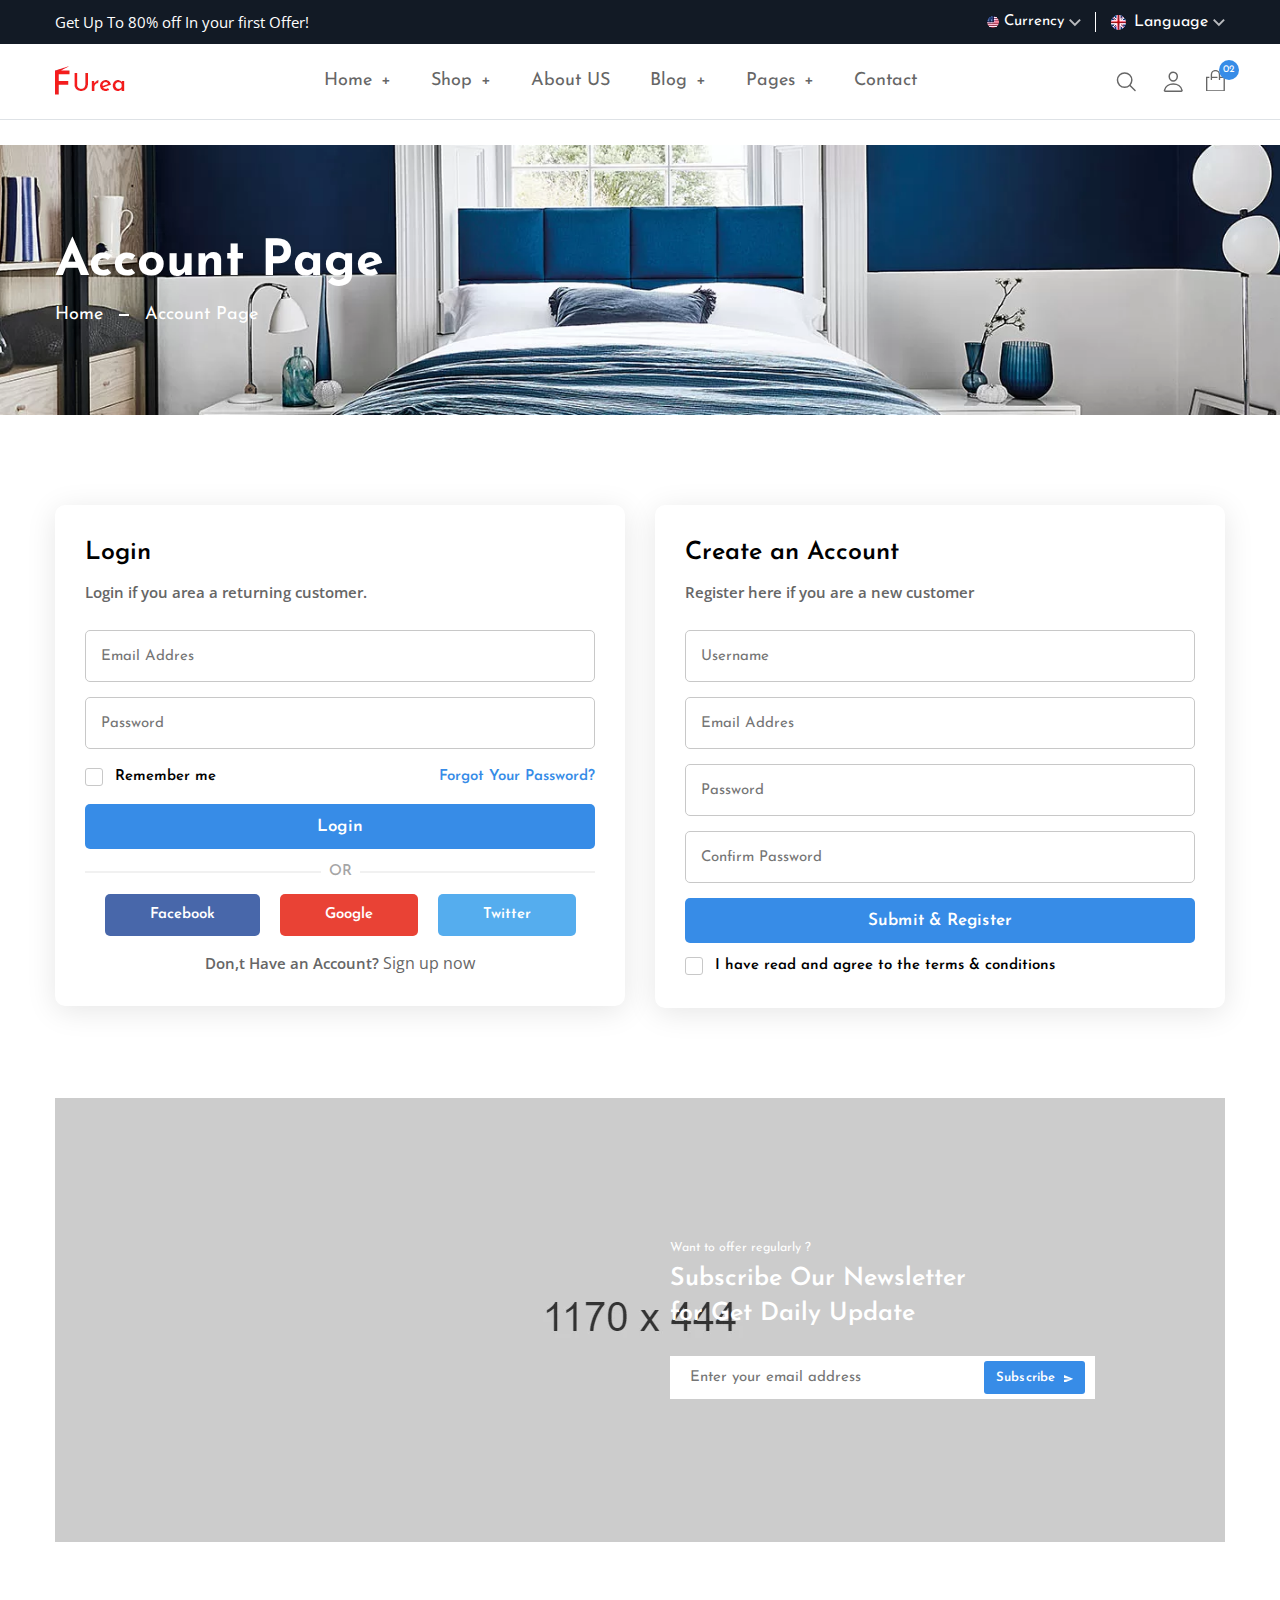
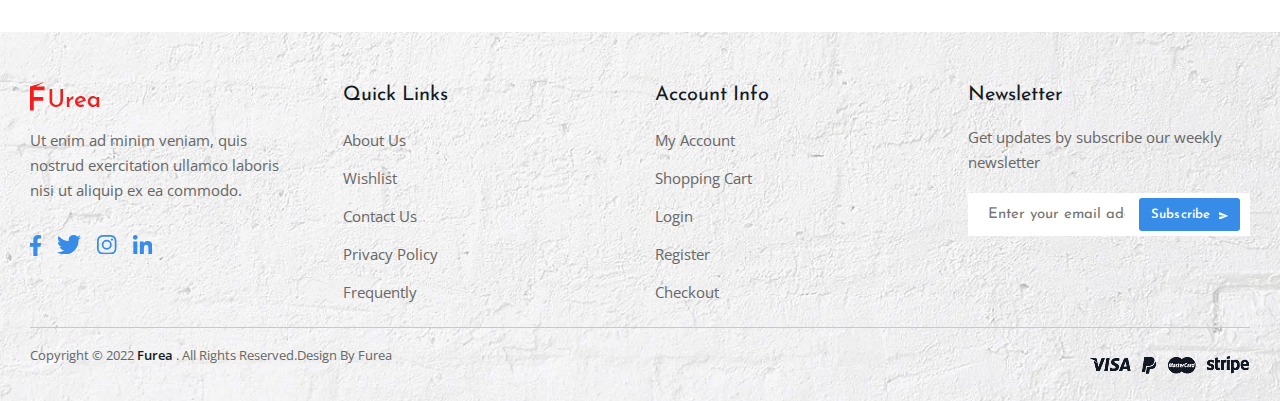
<file: furea/login.html>
<!doctype html>
<html lang="en">

<head>
  <meta charset="utf-8">
  <title>Furea - Account Page</title>
  <meta name="description" content="Morden Bootstrap HTML5 Template">
  <meta name="viewport" content="width=device-width, initial-scale=1">
  <link rel="shortcut icon" type="image/x-icon" href="assets/img/favicon.ico">
    
   <!-- ======= All CSS Plugins here ======== -->
   <link rel="stylesheet" href="assets/css/plugins/swiper-bundle.min.css">
   <link rel="stylesheet" href="assets/css/plugins/glightbox.min.css">
   <link href="https://fonts.googleapis.com/css2?family=Josefin+Sans:ital,wght@0,300;0,400;0,500;0,600;0,700;1,300;1,400;1,500;1,600;1,700&family=Open+Sans:ital,wght@0,300;0,400;0,500;0,600;0,700;0,800;1,300;1,400;1,500;1,600;1,700;1,800&display=swap" rel="stylesheet">

    <!-- Plugin css -->
    <link rel="stylesheet" href="assets/css/vendor/bootstrap.min.css">
    
   <!-- Custom Style CSS -->
   <link rel="stylesheet" href="assets/css/style.css">

</head>

<body>

   <!-- Start header area -->
   <header class="header__section header__others border-bottom header__transparent mb-30">
        <div class="header__topbar bg__primary">
            <div class="container">
                <div class="header__topbar--inner d-flex align-items-center justify-content-between">
                    <div class="header__shipping">
                        <p class="header__shipping--text text-white">Get Up To 80% off In your first Offer!</p>
                    </div>
                    <div class="language__currency d-none d-lg-block">
                        <ul class="d-flex align-items-center">
                            <li class="language__currency--list">
                                <a class="account__currency--link text-white" href="#">
                                    <img src="assets/img/icon/usd-icon.webp" alt="currency">
                                    <span>Currency</span> 
                                    <svg xmlns="http://www.w3.org/2000/svg" width="11.797" height="9.05" viewBox="0 0 9.797 6.05">
                                        <path  d="M14.646,8.59,10.9,12.329,7.151,8.59,6,9.741l4.9,4.9,4.9-4.9Z" transform="translate(-6 -8.59)" fill="currentColor" opacity="0.7"/>
                                    </svg>
                                </a>
                                <div class="dropdown__currency">
                                    <ul>
                                        <li class="currency__items"><a class="currency__text" href="#">CAD</a></li>
                                        <li class="currency__items"><a class="currency__text" href="#">CNY</a></li>
                                        <li class="currency__items"><a class="currency__text" href="#">EUR</a></li>
                                        <li class="currency__items"><a class="currency__text" href="#">GBP</a></li>
                                    </ul>
                                </div>
                            </li>
                            <li class="language__currency--list">
                                <a class="language__switcher text-white" href="#">
                                    <img class="language__switcher--icon__img" src="assets/img/icon/language-icon.webp" alt="currency">
                                    <span>Language</span> 
                                    <svg xmlns="http://www.w3.org/2000/svg" width="11.797" height="9.05" viewBox="0 0 9.797 6.05">
                                        <path  d="M14.646,8.59,10.9,12.329,7.151,8.59,6,9.741l4.9,4.9,4.9-4.9Z" transform="translate(-6 -8.59)" fill="currentColor" opacity="0.7"/>
                                    </svg>
                                </a>
                                <div class="dropdown__language">
                                    <ul>
                                        <li class="language__items"><a class="language__text" href="#">France</a></li>
                                        <li class="language__items"><a class="language__text" href="#">Russia</a></li>
                                        <li class="language__items"><a class="language__text" href="#">Spanish</a></li>
                                    </ul>
                                </div>
                            </li>
                        </ul>
                    </div>
                </div>
            </div>
        </div>
        <div class="main__header header__sticky">
            <div class="container">
                <div class="main__header--inner position__relative d-flex justify-content-between align-items-center">
                    <div class="offcanvas__header--menu__open ">
                        <a class="offcanvas__header--menu__open--btn" href="javascript:void(0)">
                            <svg xmlns="http://www.w3.org/2000/svg" class="ionicon offcanvas__header--menu__open--svg" viewBox="0 0 512 512"><path fill="currentColor" stroke="currentColor" stroke-linecap="round" stroke-miterlimit="10" stroke-width="32" d="M80 160h352M80 256h352M80 352h352"/></svg>
                            <span class="visually-hidden">Offcanvas Menu Open</span>
                        </a>
                    </div>
                    <div class="main__logo">
                        <a class="main__logo--link" href="index.html"><img class="main__logo--img" src="assets/img/logo/nav-log.webp" alt="logo-img"></a>
                    </div>
                    <div class="header__menu d-none d-lg-block">
                        <nav class="header__menu--navigation">
                            <ul class="d-flex">
                                <li class="header__menu--items style3">
                                    <a class="header__menu--link" href="index.html">Home <span class="menu__plus--icon">+</span></a>
                                    <ul class="header__sub--menu">
                                        <li class="header__sub--menu__items"><a href="index.html" class="header__sub--menu__link">Home One</a></li>
                                        <li class="header__sub--menu__items"><a href="index-2.html" class="header__sub--menu__link">Home Two</a></li>
                                        <li class="header__sub--menu__items"><a href="index-3.html" class="header__sub--menu__link">Home Three</a></li>
                                    </ul>
                                </li>
                                <li class="header__menu--items mega__menu--items style3">
                                    <a class="header__menu--link" href="shop.html">Shop <span class="menu__plus--icon">+</span></a>
                                    <ul class="header__mega--menu d-flex">
                                        <li class="header__mega--menu__li">
                                            <span class="header__mega--subtitle">Column One</span>
                                            <ul class="header__mega--sub__menu">
                                                <li class="header__mega--sub__menu_li"><a class="header__mega--sub__menu--title" href="shop.html">Shop Left Sidebar</a></li>
                                                <li class="header__mega--sub__menu_li"><a class="header__mega--sub__menu--title" href="shop-right-sidebar.html">Shop Right Sidebar</a></li>
                                                <li class="header__mega--sub__menu_li"><a class="header__mega--sub__menu--title" href="shop-grid.html">Shop Grid</a></li>
                                                <li class="header__mega--sub__menu_li"><a class="header__mega--sub__menu--title" href="shop-grid-list.html">Shop Grid List</a></li>
                                                <li class="header__mega--sub__menu_li"><a class="header__mega--sub__menu--title" href="shop-list.html">Shop List</a></li>
                                            </ul>
                                        </li>
                                        <li class="header__mega--menu__li">
                                            <span class="header__mega--subtitle">Column Two</span>
                                            <ul class="header__mega--sub__menu">
                                                <li class="header__mega--sub__menu_li"><a class="header__mega--sub__menu--title" href="product-details.html">Standard Product</a></li>
                                                <li class="header__mega--sub__menu_li"><a class="header__mega--sub__menu--title" href="product-variable.html">Video Product</a></li>
                                                <li class="header__mega--sub__menu_li"><a class="header__mega--sub__menu--title" href="product-variable.html">Variable Product</a></li>
                                                <li class="header__mega--sub__menu_li"><a class="header__mega--sub__menu--title" href="product-left-sidebar.html">Product Left Sidebar</a></li>
                                                <li class="header__mega--sub__menu_li"><a class="header__mega--sub__menu--title" href="product-gallery.html">Product Gallery</a></li>
                                            </ul>
                                        </li>
                                        <li class="header__mega--menu__li">
                                            <span class="header__mega--subtitle">Column Three</span>
                                            <ul class="header__mega--sub__menu">
                                                <li class="header__mega--sub__menu_li"><a class="header__mega--sub__menu--title" href="my-account.html">My Account</a></li>
                                                <li class="header__mega--sub__menu_li"><a class="header__mega--sub__menu--title" href="my-account-2.html">My Account 2</a></li>
                                                <li class="header__mega--sub__menu_li"><a class="header__mega--sub__menu--title" href="404.html">404 Page</a></li>
                                                <li class="header__mega--sub__menu_li"><a class="header__mega--sub__menu--title" href="login.html">Login Page</a></li>
                                                <li class="header__mega--sub__menu_li"><a class="header__mega--sub__menu--title" href="faq.html">Faq Page</a></li>
                                            </ul>
                                        </li>
                                        <li class="header__mega--menu__li">
                                            <span class="header__mega--subtitle">Column Four</span>
                                            <ul class="header__mega--sub__menu">
                                                <li class="header__mega--sub__menu_li"><a class="header__mega--sub__menu--title" href="compare.html">Compare Pages</a></li>
                                                <li class="header__mega--sub__menu_li"><a class="header__mega--sub__menu--title" href="cart.html">Cart Page</a></li>
                                                <li class="header__mega--sub__menu_li"><a class="header__mega--sub__menu--title" href="checkout.html">Checkout page</a></li>
                                                <li class="header__mega--sub__menu_li"><a class="header__mega--sub__menu--title" href="wishlist.html">Wishlist Page</a></li>
                                                <li class="header__mega--sub__menu_li"><a class="header__mega--sub__menu--title" href="404.html">Error Page</a></li>
                                            </ul>
                                        </li>
                                    </ul>
                                </li>
                                <li class="header__menu--items style3">
                                    <a class="header__menu--link" href="about.html">About US </a>  
                                </li>
                                <li class="header__menu--items style3">
                                    <a class="header__menu--link" href="blog.html">Blog <span class="menu__plus--icon">+</span> </a>
                                    <ul class="header__sub--menu">
                                        <li class="header__sub--menu__items"><a href="blog.html" class="header__sub--menu__link">Blog Grid</a></li>
                                        <li class="header__sub--menu__items"><a href="blog-details.html" class="header__sub--menu__link">Blog Details</a></li>
                                        <li class="header__sub--menu__items"><a href="blog-left-sidebar.html" class="header__sub--menu__link">Blog Left Sidebar</a></li>
                                        <li class="header__sub--menu__items"><a href="blog-right-sidebar.html" class="header__sub--menu__link">Blog Right Sidebar</a></li>
                                    </ul>
                                </li>
                                <li class="header__menu--items style3">
                                    <a class="header__menu--link " href="#">Pages <span class="menu__plus--icon">+</span></a>
                                    <ul class="header__sub--menu">
                                        <li class="header__sub--menu__items"><a href="about.html" class="header__sub--menu__link">About Us</a></li>
                                        <li class="header__sub--menu__items"><a href="contact.html" class="header__sub--menu__link">Contact Us</a></li>
                                        <li class="header__sub--menu__items"><a href="cart.html" class="header__sub--menu__link">Cart Page</a></li>
                                        <li class="header__sub--menu__items"><a href="portfolio.html" class="header__sub--menu__link">Portfolio Page</a></li>
                                        <li class="header__sub--menu__items"><a href="wishlist.html" class="header__sub--menu__link">Wishlist Page</a></li>
                                        <li class="header__sub--menu__items"><a href="login.html" class="header__sub--menu__link">Login Page</a></li>
                                        <li class="header__sub--menu__items"><a href="404.html" class="header__sub--menu__link">Error Page</a></li>
                                    </ul>
                                </li>
                                <li class="header__menu--items style3">
                                    <a class="header__menu--link" href="contact.html">Contact </a>  
                                </li>
                            </ul>
                        </nav>
                    </div>
                    <div class="header__account">
                        <ul class="d-flex">
                            <li class="header__account--items  header__account--search__items">
                                <a class="header__account--btn search__open--btn" href="javascript:void(0)">
                                    <svg class="header__search--button__svg" xmlns="http://www.w3.org/2000/svg" width="26.51" height="23.443" viewBox="0 0 512 512"><path d="M221.09 64a157.09 157.09 0 10157.09 157.09A157.1 157.1 0 00221.09 64z" fill="none" stroke="currentColor" stroke-miterlimit="10" stroke-width="32"/><path fill="none" stroke="currentColor" stroke-linecap="round" stroke-miterlimit="10" stroke-width="32" d="M338.29 338.29L448 448"/></svg>  
                                    <span class="visually-hidden">Search</span>
                                </a>
                            </li>
                            <li class="header__account--items">
                                <a class="header__account--btn" href="my-account.html">
                                    <svg xmlns="http://www.w3.org/2000/svg"  width="26.51" height="23.443" viewBox="0 0 512 512"><path d="M344 144c-3.92 52.87-44 96-88 96s-84.15-43.12-88-96c-4-55 35-96 88-96s92 42 88 96z" fill="none" stroke="currentColor" stroke-linecap="round" stroke-linejoin="round" stroke-width="32"/><path d="M256 304c-87 0-175.3 48-191.64 138.6C62.39 453.52 68.57 464 80 464h352c11.44 0 17.62-10.48 15.65-21.4C431.3 352 343 304 256 304z" fill="none" stroke="currentColor" stroke-miterlimit="10" stroke-width="32"/></svg> 
                                    <span class="visually-hidden">My Account</span>
                                </a>
                            </li>
                            <li class="header__account--items d-sm-none">
                                <a class="header__account--btn" href="wishlist.html">
                                    <svg xmlns="http://www.w3.org/2000/svg" width="24.526" height="21.82" viewBox="0 0 24.526 21.82">
                                        <path  d="M12.263,21.82a1.438,1.438,0,0,1-.948-.356c-.991-.866-1.946-1.681-2.789-2.4l0,0a51.865,51.865,0,0,1-6.089-5.715A9.129,9.129,0,0,1,0,7.371,7.666,7.666,0,0,1,1.946,2.135,6.6,6.6,0,0,1,6.852,0a6.169,6.169,0,0,1,3.854,1.33,7.884,7.884,0,0,1,1.558,1.627A7.885,7.885,0,0,1,13.821,1.33,6.169,6.169,0,0,1,17.675,0,6.6,6.6,0,0,1,22.58,2.135a7.665,7.665,0,0,1,1.945,5.235,9.128,9.128,0,0,1-2.432,5.975,51.86,51.86,0,0,1-6.089,5.715c-.844.719-1.8,1.535-2.794,2.4a1.439,1.439,0,0,1-.948.356ZM6.852,1.437A5.174,5.174,0,0,0,3,3.109,6.236,6.236,0,0,0,1.437,7.371a7.681,7.681,0,0,0,2.1,5.059,51.039,51.039,0,0,0,5.915,5.539l0,0c.846.721,1.8,1.538,2.8,2.411,1-.874,1.965-1.693,2.812-2.415a51.052,51.052,0,0,0,5.914-5.538,7.682,7.682,0,0,0,2.1-5.059,6.236,6.236,0,0,0-1.565-4.262,5.174,5.174,0,0,0-3.85-1.672A4.765,4.765,0,0,0,14.7,2.467a6.971,6.971,0,0,0-1.658,1.918.907.907,0,0,1-1.558,0A6.965,6.965,0,0,0,9.826,2.467a4.765,4.765,0,0,0-2.975-1.03Zm0,0" transform="translate(0 0)" fill="currentColor"/>
                                    </svg>
                                    
                                    <span class="items__count wishlist">02</span> 
                                </a>
                            </li>
                            <li class="header__account--items">
                                <a class="header__account--btn minicart__open--btn" href="javascript:void(0)">
                                    <svg xmlns="http://www.w3.org/2000/svg" width="18.897" height="21.565" viewBox="0 0 18.897 21.565">
                                        <path  d="M16.84,8.082V6.091a4.725,4.725,0,1,0-9.449,0v4.725a.675.675,0,0,0,1.35,0V9.432h5.4V8.082h-5.4V6.091a3.375,3.375,0,0,1,6.75,0v4.691a.675.675,0,1,0,1.35,0V9.433h3.374V21.581H4.017V9.432H6.041V8.082H2.667V21.641a1.289,1.289,0,0,0,1.289,1.29h16.32a1.289,1.289,0,0,0,1.289-1.29V8.082Z" transform="translate(-2.667 -1.366)" fill="currentColor"/>
                                    </svg>
                                    <span class="items__count">02</span> 
                                </a>
                            </li>
                        </ul>
                    </div>
                </div>
            </div>
        </div>
        <!-- Start Offcanvas header menu -->
        <div class="offcanvas__header" tabindex="-1">
            <div class="offcanvas__inner">
                <div class="offcanvas__logo">
                    <a class="offcanvas__logo_link" href="index.html">
                        <img src="assets/img/logo/nav-log.webp" alt="Furea Logo">
                    </a>
                    <button class="offcanvas__close--btn" aria-label="offcanvas close btn">close</button>
                </div>
                <nav class="offcanvas__menu">
                    <ul class="offcanvas__menu_ul">
                        <li class="offcanvas__menu_li">
                            <a class="offcanvas__menu_item" href="index.html">Home</a>
                            <ul class="offcanvas__sub_menu">
                                <li class="offcanvas__sub_menu_li"><a href="index.html" class="offcanvas__sub_menu_item">Home One</a></li>
                                <li class="offcanvas__sub_menu_li"><a href="index-2.html" class="offcanvas__sub_menu_item">Home Two</a></li>
                                <li class="offcanvas__sub_menu_li"><a href="index-3.html" class="offcanvas__sub_menu_item">Home Three</a></li>
                            </ul>
                        </li>
                        <li class="offcanvas__menu_li">
                            <a class="offcanvas__menu_item" href="#">Shop</a>
                            <ul class="offcanvas__sub_menu">
                                <li class="offcanvas__sub_menu_li">
                                    <a href="#" class="offcanvas__sub_menu_item">Column One</a>
                                    <ul class="offcanvas__sub_menu">
                                        <li class="offcanvas__sub_menu_li"><a class="offcanvas__sub_menu_item" href="shop.html">Shop Left Sidebar</a></li>
                                        <li class="offcanvas__sub_menu_li"><a class="offcanvas__sub_menu_item" href="shop-right-sidebar.html">Shop Right Sidebar</a></li>
                                        <li class="offcanvas__sub_menu_li"><a class="offcanvas__sub_menu_item" href="shop-grid.html">Shop Grid</a></li>
                                        <li class="offcanvas__sub_menu_li"><a class="offcanvas__sub_menu_item" href="shop-grid-list.html">Shop Grid List</a></li>
                                        <li class="offcanvas__sub_menu_li"><a class="offcanvas__sub_menu_item" href="shop-list.html">Shop List</a></li>
                                    </ul>
                                </li>
                                <li class="offcanvas__sub_menu_li">
                                    <a href="#" class="offcanvas__sub_menu_item">Column Two</a>
                                    <ul class="offcanvas__sub_menu">
                                        <li class="offcanvas__sub_menu_li"><a class="offcanvas__sub_menu_item" href="product-details.html">Standard Product</a></li>
                                        <li class="offcanvas__sub_menu_li"><a class="offcanvas__sub_menu_item" href="product-variable.html">Video Product</a></li>
                                        <li class="offcanvas__sub_menu_li"><a class="offcanvas__sub_menu_item" href="product-variable.html">Variable Product</a></li>
                                        <li class="offcanvas__sub_menu_li"><a class="offcanvas__sub_menu_item" href="product-left-sidebar.html">Product Left Sidebar</a></li>
                                        <li class="offcanvas__sub_menu_li"><a class="offcanvas__sub_menu_item" href="product-gallery.html">Product Gallery</a></li>
                                    </ul>
                                </li>
                                <li class="offcanvas__sub_menu_li">
                                    <a href="#" class="offcanvas__sub_menu_item">Column Three</a>
                                    <ul class="offcanvas__sub_menu">
                                        <li class="offcanvas__sub_menu_li"><a class="offcanvas__sub_menu_item" href="my-account.html">My Account</a></li>
                                        <li class="offcanvas__sub_menu_li"><a class="offcanvas__sub_menu_item" href="my-account-2.html">My Account 2</a></li>
                                        <li class="offcanvas__sub_menu_li"><a class="offcanvas__sub_menu_item" href="404.html">404 Page</a></li>
                                        <li class="offcanvas__sub_menu_li"><a class="offcanvas__sub_menu_item" href="login.html">Login Page</a></li>
                                        <li class="offcanvas__sub_menu_li"><a class="offcanvas__sub_menu_item" href="faq.html">Faq Page</a></li>
                                    </ul>
                                </li>
                                <li class="offcanvas__sub_menu_li">
                                    <a href="#" class="offcanvas__sub_menu_item">Column Four</a>
                                    <ul class="offcanvas__sub_menu">
                                        <li class="offcanvas__sub_menu_li"><a class="offcanvas__sub_menu_item" href="compare.html">Compare Pages</a></li>
                                        <li class="offcanvas__sub_menu_li"><a class="offcanvas__sub_menu_item" href="cart.html">Cart Page</a></li>
                                        <li class="offcanvas__sub_menu_li"><a class="offcanvas__sub_menu_item" href="checkout.html">Checkout page</a></li>
                                        <li class="offcanvas__sub_menu_li"><a class="offcanvas__sub_menu_item" href="wishlist.html">Wishlist Page</a></li>
                                        <li class="offcanvas__sub_menu_li"><a class="offcanvas__sub_menu_item" href="404.html">Error Page</a></li>
                                    </ul>
                                </li>
                            </ul>
                        </li>
                        <li class="offcanvas__menu_li">
                            <a class="offcanvas__menu_item" href="#">Blog</a>
                            <ul class="offcanvas__sub_menu">
                                <li class="offcanvas__sub_menu_li"><a href="blog.html" class="offcanvas__sub_menu_item">Blog Grid</a></li>
                                <li class="offcanvas__sub_menu_li"><a href="blog-details.html" class="offcanvas__sub_menu_item">Blog Details</a></li>
                                <li class="offcanvas__sub_menu_li"><a href="blog-left-sidebar.html" class="offcanvas__sub_menu_item">Blog Left Sidebar</a></li>
                                <li class="offcanvas__sub_menu_li"><a href="blog-right-sidebar.html" class="offcanvas__sub_menu_item">Blog Right Sidebar</a></li>
                            </ul>
                        </li>
                        <li class="offcanvas__menu_li">
                            <a class="offcanvas__menu_item" href="#">Pages</a>
                            <ul class="offcanvas__sub_menu">
                                <li class="offcanvas__sub_menu_li"><a href="about.html" class="offcanvas__sub_menu_item">About Us</a></li>
                                <li class="offcanvas__sub_menu_li"><a href="contact.html" class="offcanvas__sub_menu_item">Contact Us</a></li>
                                <li class="offcanvas__sub_menu_li"><a href="cart.html" class="offcanvas__sub_menu_item">Cart Page</a></li>
                                <li class="offcanvas__sub_menu_li"><a href="portfolio.html" class="offcanvas__sub_menu_item">Portfolio Page</a></li>
                                <li class="offcanvas__sub_menu_li"><a href="wishlist.html" class="offcanvas__sub_menu_item">Wishlist Page</a></li>
                                <li class="offcanvas__sub_menu_li"><a href="login.html" class="offcanvas__sub_menu_item">Login Page</a></li>
                                <li class="offcanvas__sub_menu_li"><a href="404.html" class="offcanvas__sub_menu_item">Error Page</a></li>
                            </ul>
                        </li>
                        <li class="offcanvas__menu_li"><a class="offcanvas__menu_item" href="about.html">About</a></li>
                        <li class="offcanvas__menu_li"><a class="offcanvas__menu_item" href="contact.html">Contact</a></li>
                    </ul>
                    <div class="offcanvas__account--items">
                        <a class="offcanvas__account--items__btn d-flex align-items-center" href="login.html">
                        <span class="offcanvas__account--items__icon"> 
                            <svg xmlns="http://www.w3.org/2000/svg"  width="20.51" height="19.443" viewBox="0 0 512 512"><path d="M344 144c-3.92 52.87-44 96-88 96s-84.15-43.12-88-96c-4-55 35-96 88-96s92 42 88 96z" fill="none" stroke="currentColor" stroke-linecap="round" stroke-linejoin="round" stroke-width="32"/><path d="M256 304c-87 0-175.3 48-191.64 138.6C62.39 453.52 68.57 464 80 464h352c11.44 0 17.62-10.48 15.65-21.4C431.3 352 343 304 256 304z" fill="none" stroke="currentColor" stroke-miterlimit="10" stroke-width="32"/></svg> 
                            </span>
                        <span class="offcanvas__account--items__label">Login / Register</span>
                        </a>
                    </div>
                    <div class="language__currency">
                        <ul class="d-flex align-items-center">
                            <li class="language__currency--list">
                                <a class="offcanvas__language--switcher" href="#">
                                    <img class="language__switcher--icon__img" src="assets/img/icon/language-icon.webp" alt="currency">
                                    <span>English</span> 
                                    <svg xmlns="http://www.w3.org/2000/svg" width="11.797" height="9.05" viewBox="0 0 9.797 6.05">
                                        <path  d="M14.646,8.59,10.9,12.329,7.151,8.59,6,9.741l4.9,4.9,4.9-4.9Z" transform="translate(-6 -8.59)" fill="currentColor" opacity="0.7"/>
                                    </svg>
                                </a>
                                <div class="offcanvas__dropdown--language">
                                    <ul>
                                        <li class="language__items"><a class="language__text" href="#">France</a></li>
                                        <li class="language__items"><a class="language__text" href="#">Russia</a></li>
                                        <li class="language__items"><a class="language__text" href="#">Spanish</a></li>
                                    </ul>
                                </div>
                            </li>
                            <li class="language__currency--list">
                                <a class="offcanvas__account--currency__menu" href="#">
                                    <img src="assets/img/icon/usd-icon.webp" alt="currency">
                                    <span>$ US Dollar</span> 
                                    <svg xmlns="http://www.w3.org/2000/svg" width="11.797" height="9.05" viewBox="0 0 9.797 6.05">
                                        <path  d="M14.646,8.59,10.9,12.329,7.151,8.59,6,9.741l4.9,4.9,4.9-4.9Z" transform="translate(-6 -8.59)" fill="currentColor" opacity="0.7"/>
                                    </svg>
                                </a>
                                <div class="offcanvas__account--currency__submenu">
                                    <ul>
                                        <li class="currency__items"><a class="currency__text" href="#">CAD</a></li>
                                        <li class="currency__items"><a class="currency__text" href="#">CNY</a></li>
                                        <li class="currency__items"><a class="currency__text" href="#">EUR</a></li>
                                        <li class="currency__items"><a class="currency__text" href="#">GBP</a></li>
                                    </ul>
                                </div>
                            </li>
                        </ul>
                    </div>
                </nav>
            </div>
        </div>
        <!-- End Offcanvas header menu -->

        <!-- Start Offcanvas stikcy toolbar -->
        <div class="offcanvas__stikcy--toolbar" tabindex="-1">
            <ul class="d-flex justify-content-between">
                <li class="offcanvas__stikcy--toolbar__list">
                    <a class="offcanvas__stikcy--toolbar__btn" href="index.html">
                    <span class="offcanvas__stikcy--toolbar__icon"> 
                        <svg xmlns="http://www.w3.org/2000/svg" fill="none" width="21.51" height="21.443" viewBox="0 0 22 17"><path fill="currentColor" d="M20.9141 7.93359c.1406.11719.2109.26953.2109.45703 0 .14063-.0469.25782-.1406.35157l-.3516.42187c-.1172.14063-.2578.21094-.4219.21094-.1406 0-.2578-.04688-.3515-.14062l-.9844-.77344V15c0 .3047-.1172.5625-.3516.7734-.2109.2344-.4687.3516-.7734.3516h-4.5c-.3047 0-.5742-.1172-.8086-.3516-.2109-.2109-.3164-.4687-.3164-.7734v-3.6562h-2.25V15c0 .3047-.11719.5625-.35156.7734-.21094.2344-.46875.3516-.77344.3516h-4.5c-.30469 0-.57422-.1172-.80859-.3516-.21094-.2109-.31641-.4687-.31641-.7734V8.46094l-.94922.77344c-.11719.09374-.24609.14062-.38672.14062-.16406 0-.30468-.07031-.42187-.21094l-.35157-.42187C.921875 8.625.875 8.50781.875 8.39062c0-.1875.070312-.33984.21094-.45703L9.73438.832031C10.1094.527344 10.5312.375 11 .375s.8906.152344 1.2656.457031l8.6485 7.101559zm-3.7266 6.50391V7.05469L11 1.99219l-6.1875 5.0625v7.38281h3.375v-3.6563c0-.3046.10547-.5624.31641-.7734.23437-.23436.5039-.35155.80859-.35155h3.375c.3047 0 .5625.11719.7734.35155.2344.211.3516.4688.3516.7734v3.6563h3.375z"></path></svg>
                        </span>
                    <span class="offcanvas__stikcy--toolbar__label">Home</span>
                    </a>
                </li>
                <li class="offcanvas__stikcy--toolbar__list">
                    <a class="offcanvas__stikcy--toolbar__btn" href="shop.html">
                    <span class="offcanvas__stikcy--toolbar__icon"> 
                        <svg fill="currentColor" xmlns="http://www.w3.org/2000/svg" width="18.51" height="17.443" viewBox="0 0 448 512"><path d="M416 32H32A32 32 0 0 0 0 64v384a32 32 0 0 0 32 32h384a32 32 0 0 0 32-32V64a32 32 0 0 0-32-32zm-16 48v152H248V80zm-200 0v152H48V80zM48 432V280h152v152zm200 0V280h152v152z"></path></svg>
                        </span>
                    <span class="offcanvas__stikcy--toolbar__label">Shop</span>
                    </a>
                </li>
                <li class="offcanvas__stikcy--toolbar__list ">
                    <a class="offcanvas__stikcy--toolbar__btn search__open--btn" href="javascript:void(0)">
                        <span class="offcanvas__stikcy--toolbar__icon"> 
                            <svg xmlns="http://www.w3.org/2000/svg"  width="22.51" height="20.443" viewBox="0 0 512 512"><path d="M221.09 64a157.09 157.09 0 10157.09 157.09A157.1 157.1 0 00221.09 64z" fill="none" stroke="currentColor" stroke-miterlimit="10" stroke-width="32"/><path fill="none" stroke="currentColor" stroke-linecap="round" stroke-miterlimit="10" stroke-width="32" d="M338.29 338.29L448 448"/></svg>   
                        </span>
                    <span class="offcanvas__stikcy--toolbar__label">Search</span>
                    </a>
                </li>
                <li class="offcanvas__stikcy--toolbar__list">
                    <a class="offcanvas__stikcy--toolbar__btn minicart__open--btn" href="javascript:void(0)">
                        <span class="offcanvas__stikcy--toolbar__icon"> 
                            <svg xmlns="http://www.w3.org/2000/svg" width="18.51" height="15.443" viewBox="0 0 18.51 15.443">
                            <path  d="M79.963,138.379l-13.358,0-.56-1.927a.871.871,0,0,0-.6-.592l-1.961-.529a.91.91,0,0,0-.226-.03.864.864,0,0,0-.226,1.7l1.491.4,3.026,10.919a1.277,1.277,0,1,0,1.844,1.144.358.358,0,0,0,0-.049h6.163c0,.017,0,.034,0,.049a1.277,1.277,0,1,0,1.434-1.267c-1.531-.247-7.783-.55-7.783-.55l-.205-.8h7.8a.9.9,0,0,0,.863-.651l1.688-5.943h.62a.936.936,0,1,0,0-1.872Zm-9.934,6.474H68.568c-.04,0-.1.008-.125-.085-.034-.118-.082-.283-.082-.283l-1.146-4.037a.061.061,0,0,1,.011-.057.064.064,0,0,1,.053-.025h1.777a.064.064,0,0,1,.063.051l.969,4.34,0,.013a.058.058,0,0,1,0,.019A.063.063,0,0,1,70.03,144.853Zm3.731-4.41-.789,4.359a.066.066,0,0,1-.063.051h-1.1a.064.064,0,0,1-.063-.051l-.789-4.357a.064.064,0,0,1,.013-.055.07.07,0,0,1,.051-.025H73.7a.06.06,0,0,1,.051.025A.064.064,0,0,1,73.76,140.443Zm3.737,0L76.26,144.8a.068.068,0,0,1-.063.049H74.684a.063.063,0,0,1-.051-.025.064.064,0,0,1-.013-.055l.973-4.357a.066.066,0,0,1,.063-.051h1.777a.071.071,0,0,1,.053.025A.076.076,0,0,1,77.5,140.448Z" transform="translate(-62.393 -135.3)" fill="currentColor"/>
                            </svg> 
                        </span>
                        <span class="offcanvas__stikcy--toolbar__label">Cart</span>
                        <span class="items__count">3</span> 
                    </a>
                </li>
                <li class="offcanvas__stikcy--toolbar__list">
                    <a class="offcanvas__stikcy--toolbar__btn" href="wishlist.html">
                        <span class="offcanvas__stikcy--toolbar__icon"> 
                            <svg xmlns="http://www.w3.org/2000/svg" width="18.541" height="15.557" viewBox="0 0 18.541 15.557">
                            <path  d="M71.775,135.51a5.153,5.153,0,0,1,1.267-1.524,4.986,4.986,0,0,1,6.584.358,4.728,4.728,0,0,1,1.174,4.914,10.458,10.458,0,0,1-2.132,3.808,22.591,22.591,0,0,1-5.4,4.558c-.445.282-.9.549-1.356.812a.306.306,0,0,1-.254.013,25.491,25.491,0,0,1-6.279-4.8,11.648,11.648,0,0,1-2.52-4.009,4.957,4.957,0,0,1,.028-3.787,4.629,4.629,0,0,1,3.744-2.863,4.782,4.782,0,0,1,5.086,2.447c.013.019.025.034.057.076Z" transform="translate(-62.498 -132.915)" fill="currentColor"/>
                            </svg> 
                        </span>
                        <span class="offcanvas__stikcy--toolbar__label">Wishlist</span>
                        <span class="items__count wishlist__count">3</span> 
                    </a>
                </li>
            </ul>
        </div>
        <!-- End Offcanvas stikcy toolbar -->

        <!-- Start offCanvas minicart -->
        <div class="offCanvas__minicart" tabindex="-1">
            <div class="minicart__header ">
                <div class="minicart__header--top d-flex justify-content-between align-items-center">
                    <h3 class="minicart__title"> Shopping Cart</h3>
                    <button class="minicart__close--btn" aria-label="minicart close btn">
                        <svg class="minicart__close--icon" xmlns="http://www.w3.org/2000/svg"  viewBox="0 0 512 512"><path fill="currentColor" stroke="currentColor" stroke-linecap="round" stroke-linejoin="round" stroke-width="32" d="M368 368L144 144M368 144L144 368"/></svg>
                    </button>
                </div>
                <p class="minicart__header--desc">The organic foods products are limited</p>
            </div>
            <div class="minicart__product">
                <div class="minicart__product--items d-flex">
                    <div class="minicart__thumbnail">
                        <a href="product-details.html"><img src="assets/img/product/product1.webp" alt="prduct-img"></a>
                    </div>
                    <div class="minicart__text">
                        <h4 class="minicart__subtitle"><a href="product-details.html">The is Garden Vegetable.</a></h4>
                        <span class="color__variant"><b>Color:</b> Beige</span>
                        <div class="minicart__price">
                            <span class="current__price">$125.00</span>
                            <span class="old__price">$140.00</span>
                        </div>
                        <div class="minicart__text--footer d-flex align-items-center">
                            <div class="quantity__box minicart__quantity">
                                <button type="button" class="quantity__value decrease" aria-label="quantity value" value="Decrease Value">-</button>
                                <label>
                                    <input type="number" class="quantity__number" value="1" />
                                </label>
                                <button type="button" class="quantity__value increase" aria-label="quantity value" value="Increase Value">+</button>
                            </div>
                            <button class="minicart__product--remove" aria-label="minicart remove btn">Remove</button>
                        </div>
                    </div>
                </div>
                <div class="minicart__product--items d-flex">
                    <div class="minicart__thumbnail">
                        <a href="product-details.html"><img src="assets/img/product/product2.webp" alt="prduct-img"></a>
                    </div>
                    <div class="minicart__text">
                        <h4 class="minicart__subtitle"><a href="product-details.html">Fresh Tomatoe is organic.</a></h4>
                        <span class="color__variant"><b>Color:</b> Green</span>
                        <div class="minicart__price">
                            <span class="current__price">$115.00</span>
                            <span class="old__price">$130.00</span>
                        </div>
                        <div class="minicart__text--footer d-flex align-items-center">
                            <div class="quantity__box minicart__quantity">
                                <button type="button" class="quantity__value decrease" aria-label="quantity value" value="Decrease Value">-</button>
                                <label>
                                    <input type="number" class="quantity__number" value="1" />
                                </label>
                                <button type="button" class="quantity__value increase" aria-label="quantity value" value="Increase Value">+</button>
                            </div>
                            <button class="minicart__product--remove" aria-label="minicart remove btn">Remove</button>
                        </div>
                    </div>
                </div>
            </div>
            <div class="minicart__amount">
                <div class="minicart__amount_list d-flex justify-content-between">
                    <span>Sub Total:</span>
                    <span><b>$240.00</b></span>
                </div>
                <div class="minicart__amount_list d-flex justify-content-between">
                    <span>Total:</span>
                    <span><b>$240.00</b></span>
                </div>
            </div>
            <div class="minicart__conditions text-center">
                <input class="minicart__conditions--input" id="accept" type="checkbox">
                <label class="minicart__conditions--label" for="accept">I agree with the <a class="minicart__conditions--link" href="privacy-policy.html">Privacy And Policy</a></label>
            </div>
            <div class="minicart__button d-flex justify-content-center">
                <a class="primary__btn minicart__button--link" href="cart.html">View cart</a>
                <a class="primary__btn minicart__button--link" href="checkout.html">Checkout</a>
            </div>
        </div>
        <!-- End offCanvas minicart -->

        <!-- Start serch box area -->
        <div class="predictive__search--box " tabindex="-1">
            <div class="predictive__search--box__inner">
                <h2 class="predictive__search--title">Search Products</h2>
                <form class="predictive__search--form" action="#">
                    <label>
                        <input class="predictive__search--input" placeholder="Search Here" type="text">
                    </label>
                    <button class="predictive__search--button" aria-label="search button"><svg class="header__search--button__svg" xmlns="http://www.w3.org/2000/svg" width="30.51" height="25.443" viewBox="0 0 512 512"><path d="M221.09 64a157.09 157.09 0 10157.09 157.09A157.1 157.1 0 00221.09 64z" fill="none" stroke="currentColor" stroke-miterlimit="10" stroke-width="32"/><path fill="none" stroke="currentColor" stroke-linecap="round" stroke-miterlimit="10" stroke-width="32" d="M338.29 338.29L448 448"/></svg>  </button>
                </form>
            </div>
            <button class="predictive__search--close__btn" aria-label="search close btn">
                <svg class="predictive__search--close__icon" xmlns="http://www.w3.org/2000/svg" width="40.51" height="30.443"  viewBox="0 0 512 512"><path fill="currentColor" stroke="currentColor" stroke-linecap="round" stroke-linejoin="round" stroke-width="32" d="M368 368L144 144M368 144L144 368"/></svg>
            </button>
        </div>
        <!-- End serch box area -->
    </header>
    <!-- End header area -->

    <main class="main__content_wrapper">
        
        <!-- Start breadcrumb section -->
        <section class="breadcrumb__section breadcrumb__bg">
            <div class="container">
                <div class="row row-cols-1">
                    <div class="col">
                        <div class="breadcrumb__content">
                            <h1 class="breadcrumb__content--title text-white mb-10">Account Page</h1>
                            <ul class="breadcrumb__content--menu d-flex">
                                <li class="breadcrumb__content--menu__items"><a class="text-white" href="index.html">Home</a></li>
                                <li class="breadcrumb__content--menu__items"><span class="text-white">Account Page</span></li>
                            </ul>
                        </div>
                    </div>
                </div>
            </div>
        </section>
        <!-- End breadcrumb section -->

        <!-- Start login section  -->
        <div class="login__section section--padding">
            <div class="container">
                <form action="#">
                    <div class="login__section--inner">
                        <div class="row row-cols-md-2 row-cols-1">
                            <div class="col">
                                <div class="account__login">
                                    <div class="account__login--header mb-25">
                                        <h3 class="account__login--header__title mb-10">Login</h3>
                                        <p class="account__login--header__desc">Login if you area a returning customer.</p>
                                    </div>
                                    <div class="account__login--inner">
                                        <label>
                                            <input class="account__login--input" placeholder="Email Addres" type="email">
                                        </label>
                                        <label>
                                            <input class="account__login--input" placeholder="Password" type="password">
                                        </label>
                                        <div class="account__login--remember__forgot mb-15 d-flex justify-content-between align-items-center">
                                            <div class="account__login--remember position__relative">
                                                <input class="checkout__checkbox--input" id="check1" type="checkbox">
                                                <span class="checkout__checkbox--checkmark"></span>
                                                <label class="checkout__checkbox--label login__remember--label" for="check1">
                                                    Remember me</label>
                                            </div>
                                            <button class="account__login--forgot" type="submit">Forgot Your Password?</button>
                                        </div>
                                        <button class="account__login--btn primary__btn" type="submit">Login</button>
                                        <div class="account__login--divide">
                                            <span class="account__login--divide__text">OR</span>
                                        </div>
                                        <div class="account__social d-flex justify-content-center mb-15">
                                            <a class="account__social--link facebook" target="_blank" href="https://www.facebook.com">Facebook</a>
                                            <a class="account__social--link google" target="_blank" href="https://www.google.com">Google</a>
                                            <a class="account__social--link twitter" target="_blank" href="https://twitter.com">Twitter</a>
                                        </div>
                                        <p class="account__login--signup__text">Don,t Have an Account? <button type="submit">Sign up now</button></p>
                                    </div>
                                </div>
                            </div>
                            <div class="col">
                                <div class="account__login register">
                                    <div class="account__login--header mb-25">
                                        <h3 class="account__login--header__title mb-10">Create an Account</h3>
                                        <p class="account__login--header__desc">Register here if you are a new customer</p>
                                    </div>
                                    <div class="account__login--inner">
                                        <label>
                                            <input class="account__login--input" placeholder="Username" type="text">
                                        </label>
                                        <label>
                                            <input class="account__login--input" placeholder="Email Addres" type="email">
                                        </label>
                                        <label>
                                            <input class="account__login--input" placeholder="Password" type="password">
                                        </label>
                                        <label>
                                            <input class="account__login--input" placeholder="Confirm Password" type="password">
                                        </label>
                                        <label>
                                            <button class="account__login--btn primary__btn mb-10" type="submit">Submit & Register</button>
                                        </label>
                                        <div class="account__login--remember position__relative">
                                            <input class="checkout__checkbox--input" id="check2" type="checkbox">
                                            <span class="checkout__checkbox--checkmark"></span>
                                            <label class="checkout__checkbox--label login__remember--label" for="check2">
                                                I have read and agree to the terms & conditions</label>
                                        </div>
                                    </div>
                                </div>
                            </div>
                        </div>
                    </div>
                </form>
            </div>     
        </div>
        <!-- End login section  -->

        <!-- Start Newsletter banner section -->
        <section class="newsletter__banner--section section--padding pt-0">
            <div class="container">
                <div class="newsletter__banner--thumbnail position__relative">
                    <img class="newsletter__banner--thumbnail__img" src="assets/img/banner/banner-bg7.webp" alt="newsletter-banner">
                    <div class="newsletter__content newsletter__subscribe">
                        <h5 class="newsletter__content--subtitle text-white">Want to offer regularly ?</h5>
                        <h2 class="newsletter__content--title text-white h3 mb-25">Subscribe Our Newsletter <br>
                            for Get Daily Update</h2>
                        <form class="newsletter__subscribe--form position__relative" action="#">
                            <label>
                                <input class="newsletter__subscribe--input" placeholder="Enter your email address" type="email">
                            </label>
                            <button class="newsletter__subscribe--button primary__btn" type="submit">Subscribe
                                <svg class="newsletter__subscribe--button__icon" xmlns="http://www.w3.org/2000/svg" width="9.159" height="7.85" viewBox="0 0 9.159 7.85">
                                    <path  data-name="Icon material-send" d="M3,12.35l9.154-3.925L3,4.5,3,7.553l6.542.872L3,9.3Z" transform="translate(-3 -4.5)" fill="currentColor"/>
                                </svg>
                            </button>
                        </form>   
                    </div>
                </div>
            </div>
        </section>
        <!-- End Newsletter banner section -->

    </main>

    <!-- Start footer section -->
    <footer class="footer__section footer__bg">
        <div class="container-fluid">
            <div class="main__footer">
                <div class="row">
                    <div class="col-lg-3 col-md-6">
                        <div class="footer__widget">
                            <h2 class="footer__widget--title sm__footer--widget__bock">About Us <button class="footer__widget--button" aria-label="footer widget button"></button>
                                <svg class="footer__widget--title__arrowdown--icon" xmlns="http://www.w3.org/2000/svg" width="12.355" height="8.394" viewBox="0 0 10.355 6.394">
                                    <path  d="M15.138,8.59l-3.961,3.952L7.217,8.59,6,9.807l5.178,5.178,5.178-5.178Z" transform="translate(-6 -8.59)" fill="currentColor"></path>
                                </svg>
                            </h2>
                            <div class="footer__widget--inner">
                                <a class="footer__logo" href="index.html"><img src="assets/img/logo/nav-log.webp" alt="footer-logo"></a>
                                <p class="footer__widget--desc">Ut enim ad minim veniam, quis <br> nostrud exercitation ullamco laboris <br> nisi ut aliquip ex ea commodo.</p>
                                <div class="footer__social">
                                    <ul class="social__shear d-flex">
                                        <li class="social__shear--list">
                                            <a class="social__shear--list__icon" target="_blank" href="https://www.facebook.com">
                                                <svg xmlns="http://www.w3.org/2000/svg" width="11.239" height="20.984" viewBox="0 0 11.239 20.984">
                                                    <path id="Icon_awesome-facebook-f" data-name="Icon awesome-facebook-f" d="M11.575,11.8l.583-3.8H8.514V5.542A1.9,1.9,0,0,1,10.655,3.49h1.657V.257A20.2,20.2,0,0,0,9.371,0c-3,0-4.962,1.819-4.962,5.112V8.006H1.073v3.8H4.409v9.181H8.514V11.8Z" transform="translate(-1.073)" fill="currentColor"/>
                                                </svg>
                                                <span class="visually-hidden">Facebook</span>
                                            </a>
                                        </li>
                                        <li class="social__shear--list">
                                            <a class="social__shear--list__icon" target="_blank" href="https://twitter.com">
                                                <svg xmlns="http://www.w3.org/2000/svg" width="24" height="19.492" viewBox="0 0 24 19.492">
                                                    <path id="Icon_awesome-twitter" data-name="Icon awesome-twitter" d="M21.533,7.112c.015.213.015.426.015.64A13.9,13.9,0,0,1,7.553,21.746,13.9,13.9,0,0,1,0,19.538a10.176,10.176,0,0,0,1.188.061,9.851,9.851,0,0,0,6.107-2.1,4.927,4.927,0,0,1-4.6-3.411,6.2,6.2,0,0,0,.929.076,5.2,5.2,0,0,0,1.294-.167A4.919,4.919,0,0,1,.975,9.168V9.107A4.954,4.954,0,0,0,3.2,9.731,4.926,4.926,0,0,1,1.675,3.152,13.981,13.981,0,0,0,11.817,8.3,5.553,5.553,0,0,1,11.7,7.173a4.923,4.923,0,0,1,8.513-3.365A9.684,9.684,0,0,0,23.33,2.619,4.906,4.906,0,0,1,21.167,5.33,9.861,9.861,0,0,0,24,4.569a10.573,10.573,0,0,1-2.467,2.543Z" transform="translate(0 -2.254)" fill="currentColor"/>
                                                </svg>
                                                <span class="visually-hidden">Twitter</span>
                                            </a>
                                        </li>
                                        <li class="social__shear--list">
                                            <a class="social__shear--list__icon" target="_blank" href="https://www.instagram.com">
                                                <svg xmlns="http://www.w3.org/2000/svg" width="19.497" height="19.492" viewBox="0 0 19.497 19.492">
                                                    <path id="Icon_awesome-instagram" data-name="Icon awesome-instagram" d="M9.747,6.24a5,5,0,1,0,5,5A4.99,4.99,0,0,0,9.747,6.24Zm0,8.247A3.249,3.249,0,1,1,13,11.238a3.255,3.255,0,0,1-3.249,3.249Zm6.368-8.451A1.166,1.166,0,1,1,14.949,4.87,1.163,1.163,0,0,1,16.115,6.036Zm3.31,1.183A5.769,5.769,0,0,0,17.85,3.135,5.807,5.807,0,0,0,13.766,1.56c-1.609-.091-6.433-.091-8.042,0A5.8,5.8,0,0,0,1.64,3.13,5.788,5.788,0,0,0,.065,7.215c-.091,1.609-.091,6.433,0,8.042A5.769,5.769,0,0,0,1.64,19.341a5.814,5.814,0,0,0,4.084,1.575c1.609.091,6.433.091,8.042,0a5.769,5.769,0,0,0,4.084-1.575,5.807,5.807,0,0,0,1.575-4.084c.091-1.609.091-6.429,0-8.038Zm-2.079,9.765a3.289,3.289,0,0,1-1.853,1.853c-1.283.509-4.328.391-5.746.391S5.28,19.341,4,18.837a3.289,3.289,0,0,1-1.853-1.853c-.509-1.283-.391-4.328-.391-5.746s-.113-4.467.391-5.746A3.289,3.289,0,0,1,4,3.639c1.283-.509,4.328-.391,5.746-.391s4.467-.113,5.746.391a3.289,3.289,0,0,1,1.853,1.853c.509,1.283.391,4.328.391,5.746S17.855,15.705,17.346,16.984Z" transform="translate(0.004 -1.492)" fill="currentColor"/>
                                                </svg>
                                                <span class="visually-hidden">Instagram</span>
                                            </a>
                                        </li>
                                        <li class="social__shear--list">
                                            <a class="social__shear--list__icon" target="_blank" href="https://www.linkedin.com">
                                                <svg xmlns="http://www.w3.org/2000/svg" width="19.419" height="19.419" viewBox="0 0 19.419 19.419">
                                                    <path id="Icon_awesome-linkedin-in" data-name="Icon awesome-linkedin-in" d="M4.347,19.419H.321V6.454H4.347ZM2.332,4.686A2.343,2.343,0,1,1,4.663,2.332,2.351,2.351,0,0,1,2.332,4.686ZM19.415,19.419H15.4V13.108c0-1.5-.03-3.433-2.093-3.433-2.093,0-2.414,1.634-2.414,3.325v6.42H6.869V6.454H10.73V8.223h.056A4.23,4.23,0,0,1,14.6,6.129c4.075,0,4.824,2.683,4.824,6.168v7.122Z" fill="currentColor"/>
                                                </svg>
                                                <span class="visually-hidden">Linkedin</span>
                                            </a>
                                        </li>
                                    </ul>
                                </div>
                            </div>
                        </div>
                    </div>
                    <div class="col-lg-3 col-md-6">
                        <div class="footer__widget">
                            <h2 class="footer__widget--title ">Quick Links <button class="footer__widget--button" aria-label="footer widget button"></button>
                                <svg class="footer__widget--title__arrowdown--icon" xmlns="http://www.w3.org/2000/svg" width="12.355" height="8.394" viewBox="0 0 10.355 6.394">
                                    <path  d="M15.138,8.59l-3.961,3.952L7.217,8.59,6,9.807l5.178,5.178,5.178-5.178Z" transform="translate(-6 -8.59)" fill="currentColor"></path>
                                </svg>
                            </h2>
                            <ul class="footer__widget--menu footer__widget--inner">
                                <li class="footer__widget--menu__list"><a class="footer__widget--menu__text" href="about.html">About Us</a></li>
                                <li class="footer__widget--menu__list"><a class="footer__widget--menu__text" href="wishlist.html">Wishlist</a></li>
                                <li class="footer__widget--menu__list"><a class="footer__widget--menu__text" href="contact.html">Contact Us</a></li>
                                <li class="footer__widget--menu__list"><a class="footer__widget--menu__text" href="privacy-policy.html">Privacy Policy</a></li>
                                <li class="footer__widget--menu__list"><a class="footer__widget--menu__text" href="faq.html">Frequently</a></li>
                            </ul>
                        </div>
                    </div>
                    <div class="col-lg-3 col-md-6">
                        <div class="footer__widget">
                            <h2 class="footer__widget--title ">Account Info <button class="footer__widget--button" aria-label="footer widget button"></button>
                                <svg class="footer__widget--title__arrowdown--icon" xmlns="http://www.w3.org/2000/svg" width="12.355" height="8.394" viewBox="0 0 10.355 6.394">
                                    <path  d="M15.138,8.59l-3.961,3.952L7.217,8.59,6,9.807l5.178,5.178,5.178-5.178Z" transform="translate(-6 -8.59)" fill="currentColor"></path>
                                </svg>
                            </h2>
                            <ul class="footer__widget--menu footer__widget--inner">
                                <li class="footer__widget--menu__list"><a class="footer__widget--menu__text" href="my-account.html">My Account</a></li>
                                <li class="footer__widget--menu__list"><a class="footer__widget--menu__text" href="cart.html">Shopping Cart</a></li>
                                <li class="footer__widget--menu__list"><a class="footer__widget--menu__text" href="login.html">Login</a></li>
                                <li class="footer__widget--menu__list"><a class="footer__widget--menu__text" href="login.html">Register</a></li>
                                <li class="footer__widget--menu__list"><a class="footer__widget--menu__text" href="checkout.html">Checkout</a></li>
                            </ul>
                        </div>
                    </div>
                    <div class="col-lg-3 col-md-6">
                        <div class="footer__widget">
                            <h2 class="footer__widget--title ">Newsletter <button class="footer__widget--button" aria-label="footer widget button"></button>
                                <svg class="footer__widget--title__arrowdown--icon" xmlns="http://www.w3.org/2000/svg" width="12.355" height="8.394" viewBox="0 0 10.355 6.394">
                                    <path  d="M15.138,8.59l-3.961,3.952L7.217,8.59,6,9.807l5.178,5.178,5.178-5.178Z" transform="translate(-6 -8.59)" fill="currentColor"></path>
                                </svg>
                            </h2>
                            <div class="footer__newsletter footer__widget--inner">
                                <p class="footer__newsletter--desc">Get updates by subscribe our
                                    weekly newsletter</p>
                                <form class="newsletter__subscribe--form__style position__relative" action="#">
                                    <label>
                                        <input class="footer__newsletter--input newsletter__subscribe--input" placeholder="Enter your email address" type="email">
                                    </label>
                                    <button class="footer__newsletter--button newsletter__subscribe--button primary__btn" type="submit">Subscribe
                                        <svg class="newsletter__subscribe--button__icon" xmlns="http://www.w3.org/2000/svg" width="9.159" height="7.85" viewBox="0 0 9.159 7.85">
                                            <path  data-name="Icon material-send" d="M3,12.35l9.154-3.925L3,4.5,3,7.553l6.542.872L3,9.3Z" transform="translate(-3 -4.5)" fill="currentColor"/>
                                        </svg>
                                    </button>
                                </form> 
                            </div>
                        </div>
                    </div>
                </div>
            </div>
            <div class="footer__bottom d-flex justify-content-between align-items-center">
                <p class="copyright__content">Copyright © 2022 <a class="copyright__content--link" href="index.html">Furea</a> . All Rights Reserved.Design By Furea</p>
                <div class="footer__payment text-right">
                    <img class="footer__payment--visa__card display-block" src="assets/img/other/payment-visa-card.webp" alt="visa-card">
                </div>
            </div>
        </div>
    </footer>
    <!-- End footer section -->

    <!-- Scroll top bar -->
    <button id="scroll__top"><svg xmlns="http://www.w3.org/2000/svg" class="ionicon" viewBox="0 0 512 512"><path fill="none" stroke="currentColor" stroke-linecap="round" stroke-linejoin="round" stroke-width="48" d="M112 244l144-144 144 144M256 120v292"/></svg></button>

    
  <!-- All Script JS Plugins here  -->
  <script src="assets/js/vendor/popper.js" defer="defer"></script>
  <script src="assets/js/vendor/bootstrap.min.js" defer="defer"></script>
  <script src="assets/js/plugins/swiper-bundle.min.js" defer="defer"></script>
  <script src="assets/js/plugins/glightbox.min.js" defer="defer"></script>

  <!-- Customscript js -->
  <script src="assets/js/script.js" defer="defer"></script>
  
</body>
</html>
</file>
